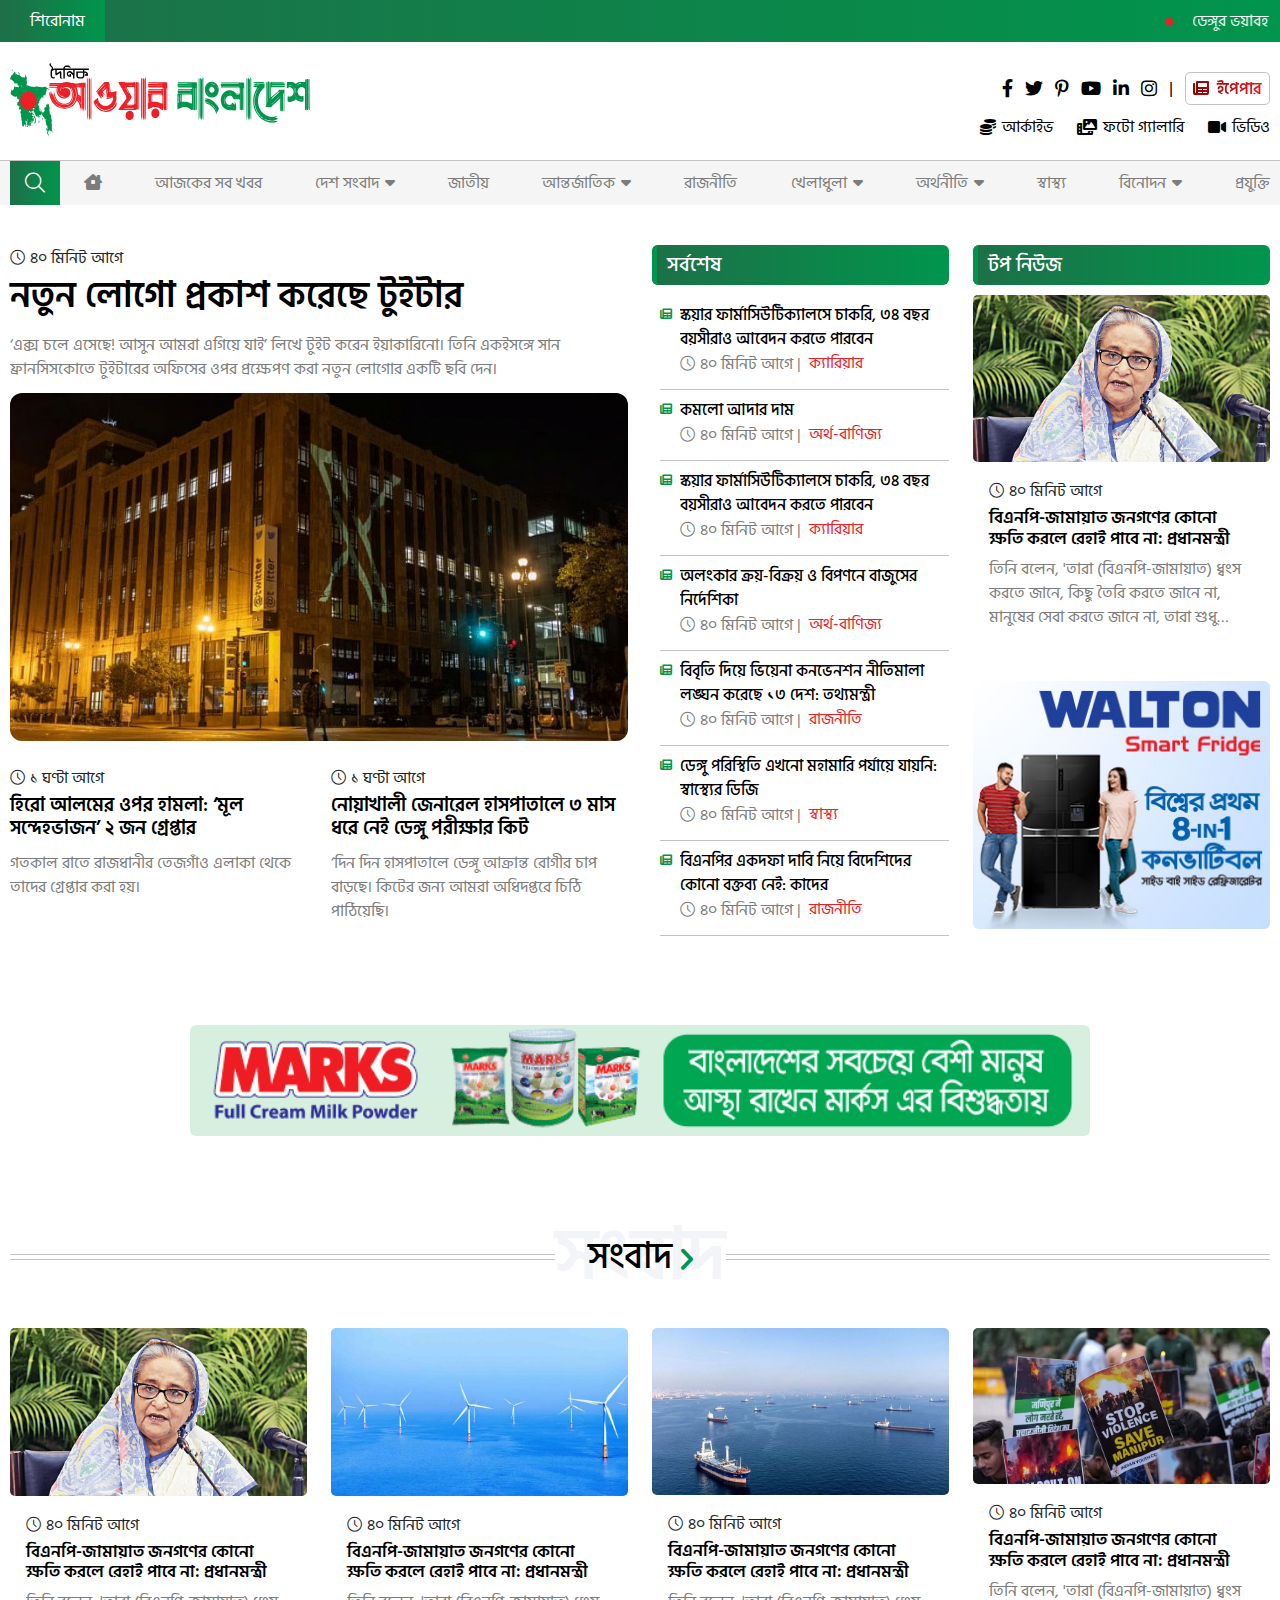
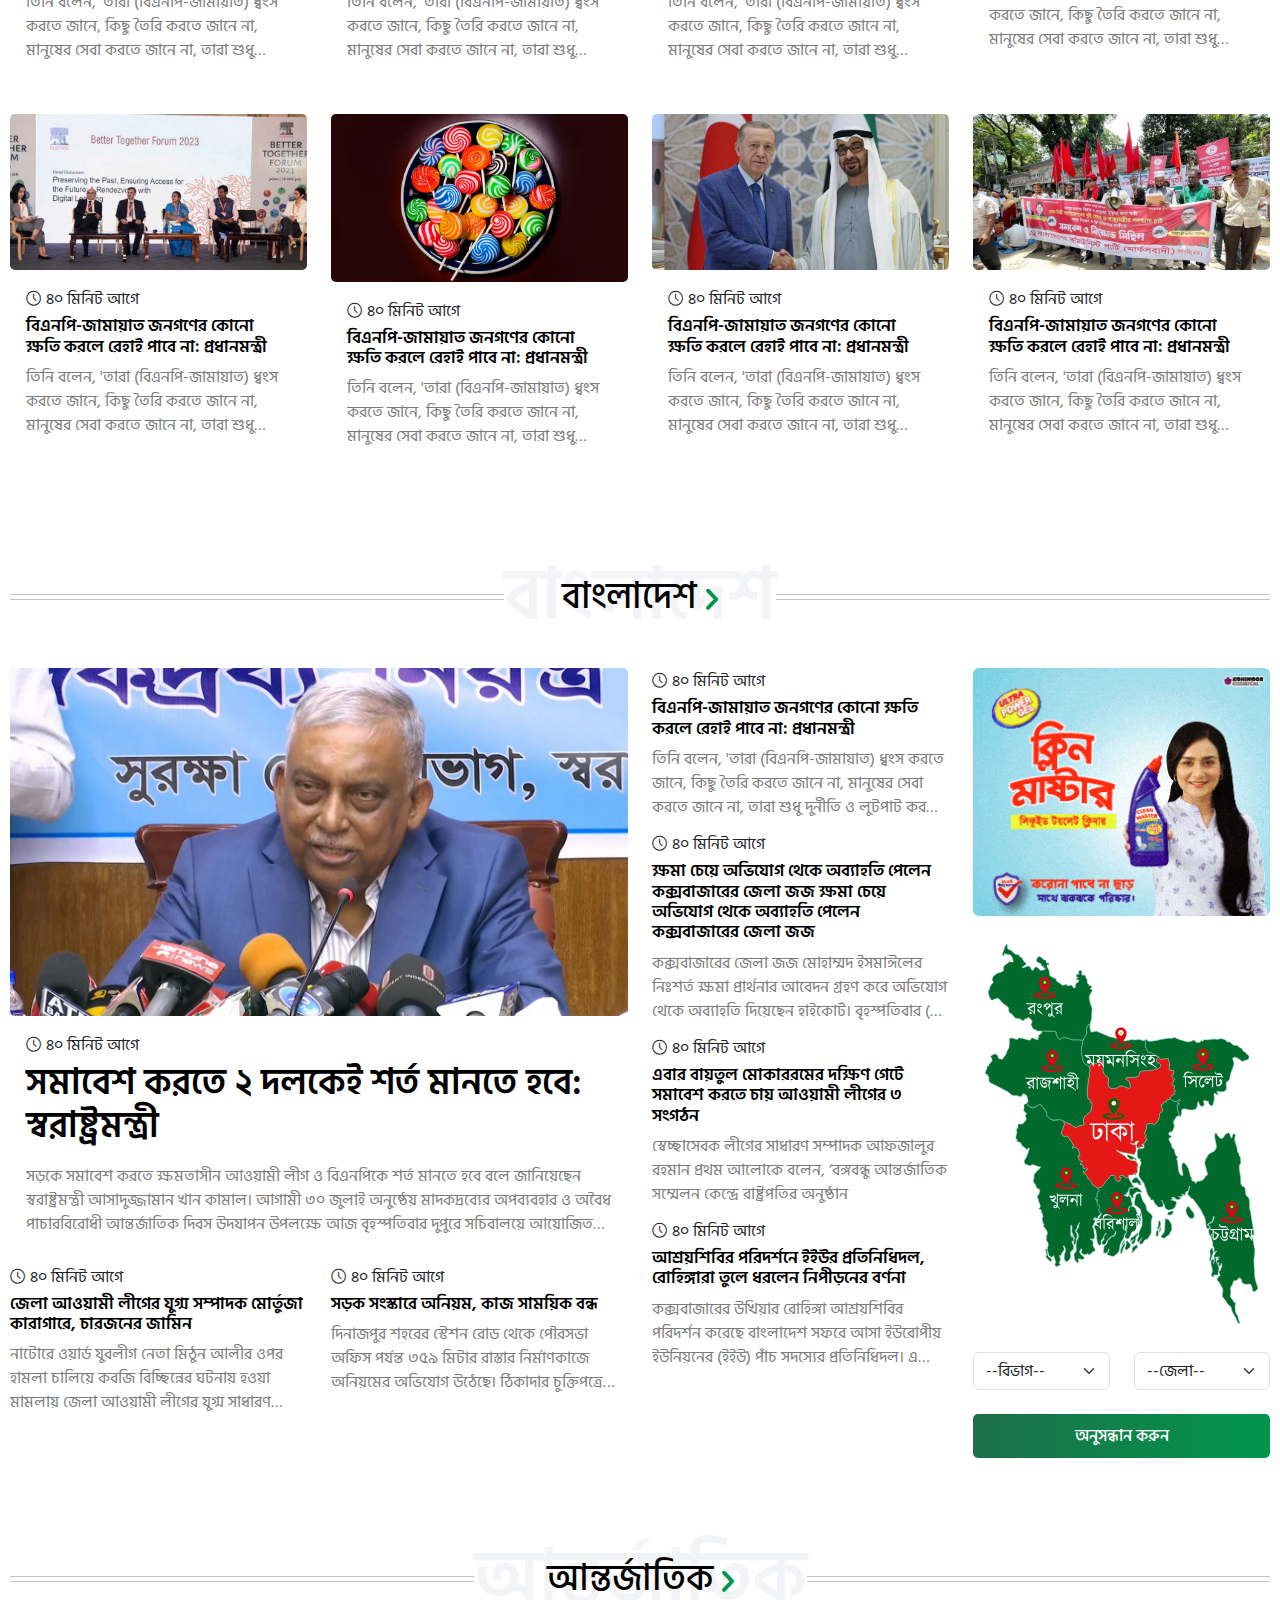
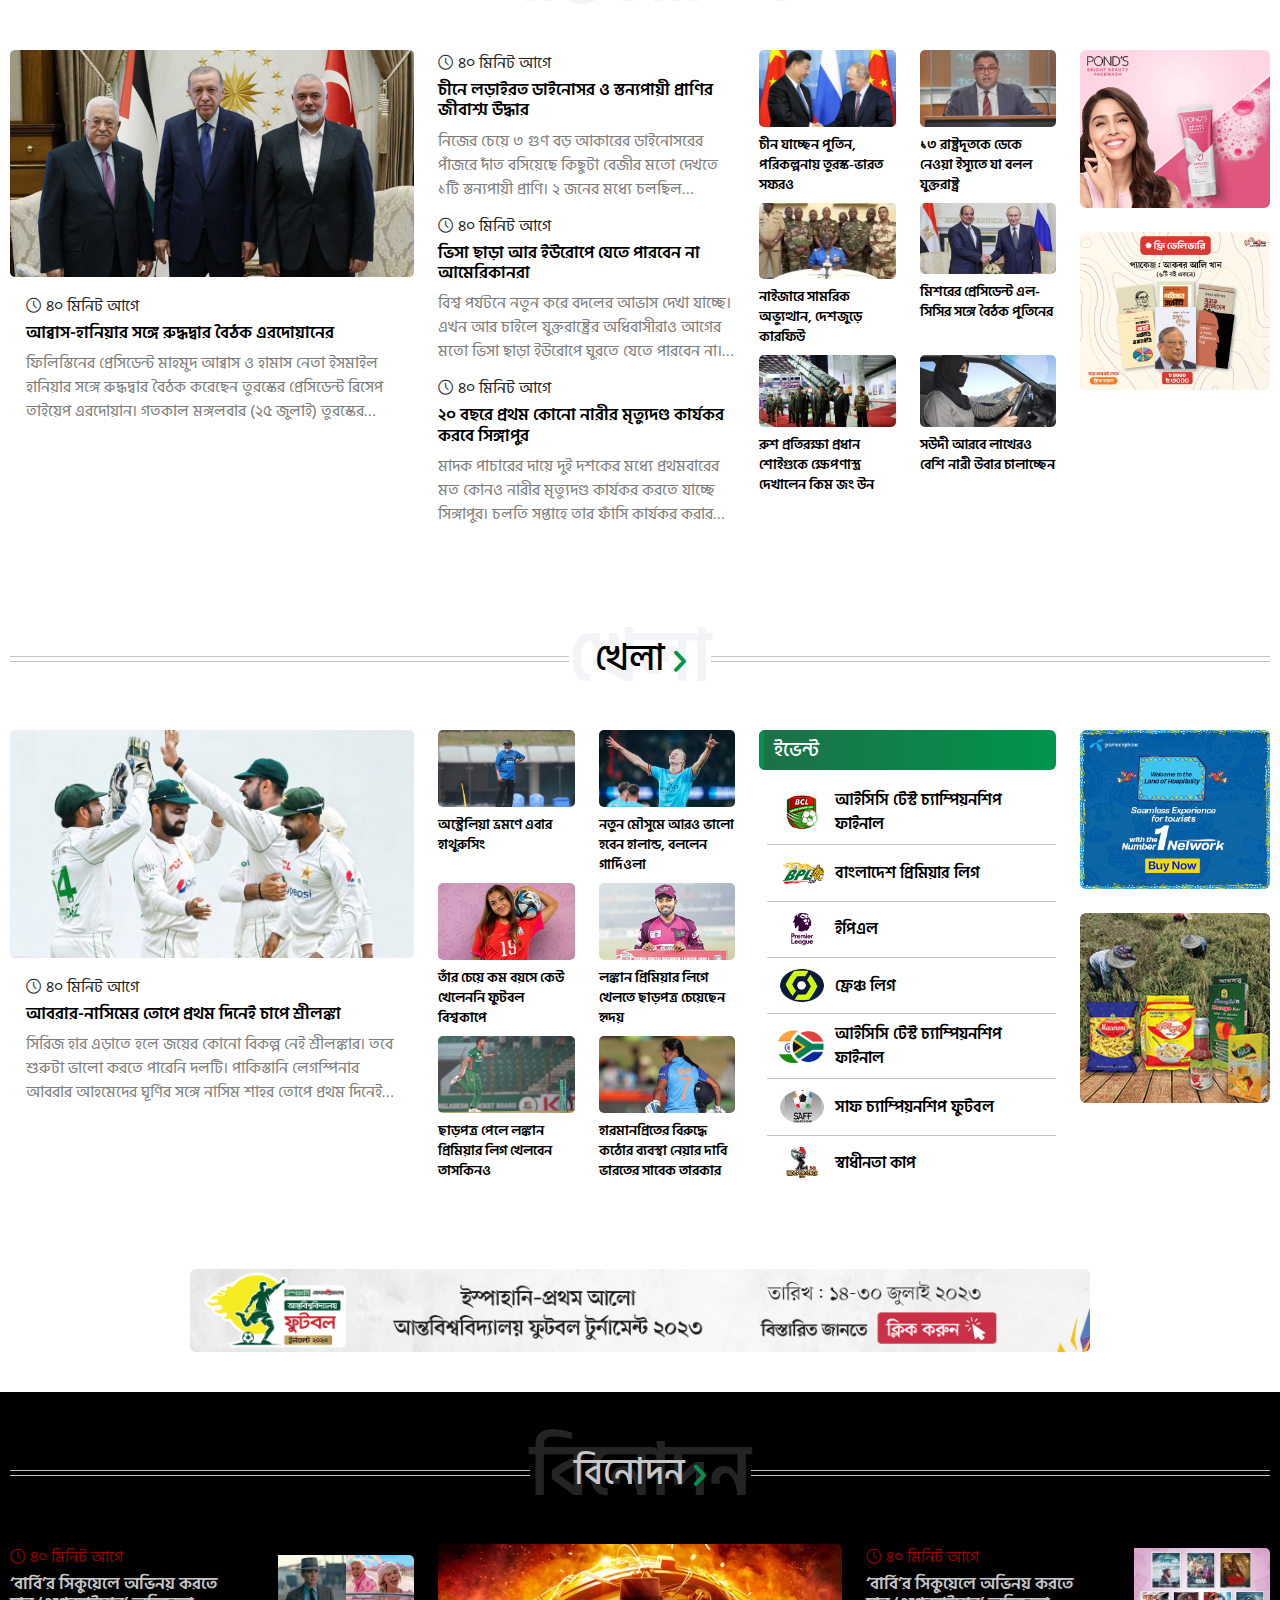
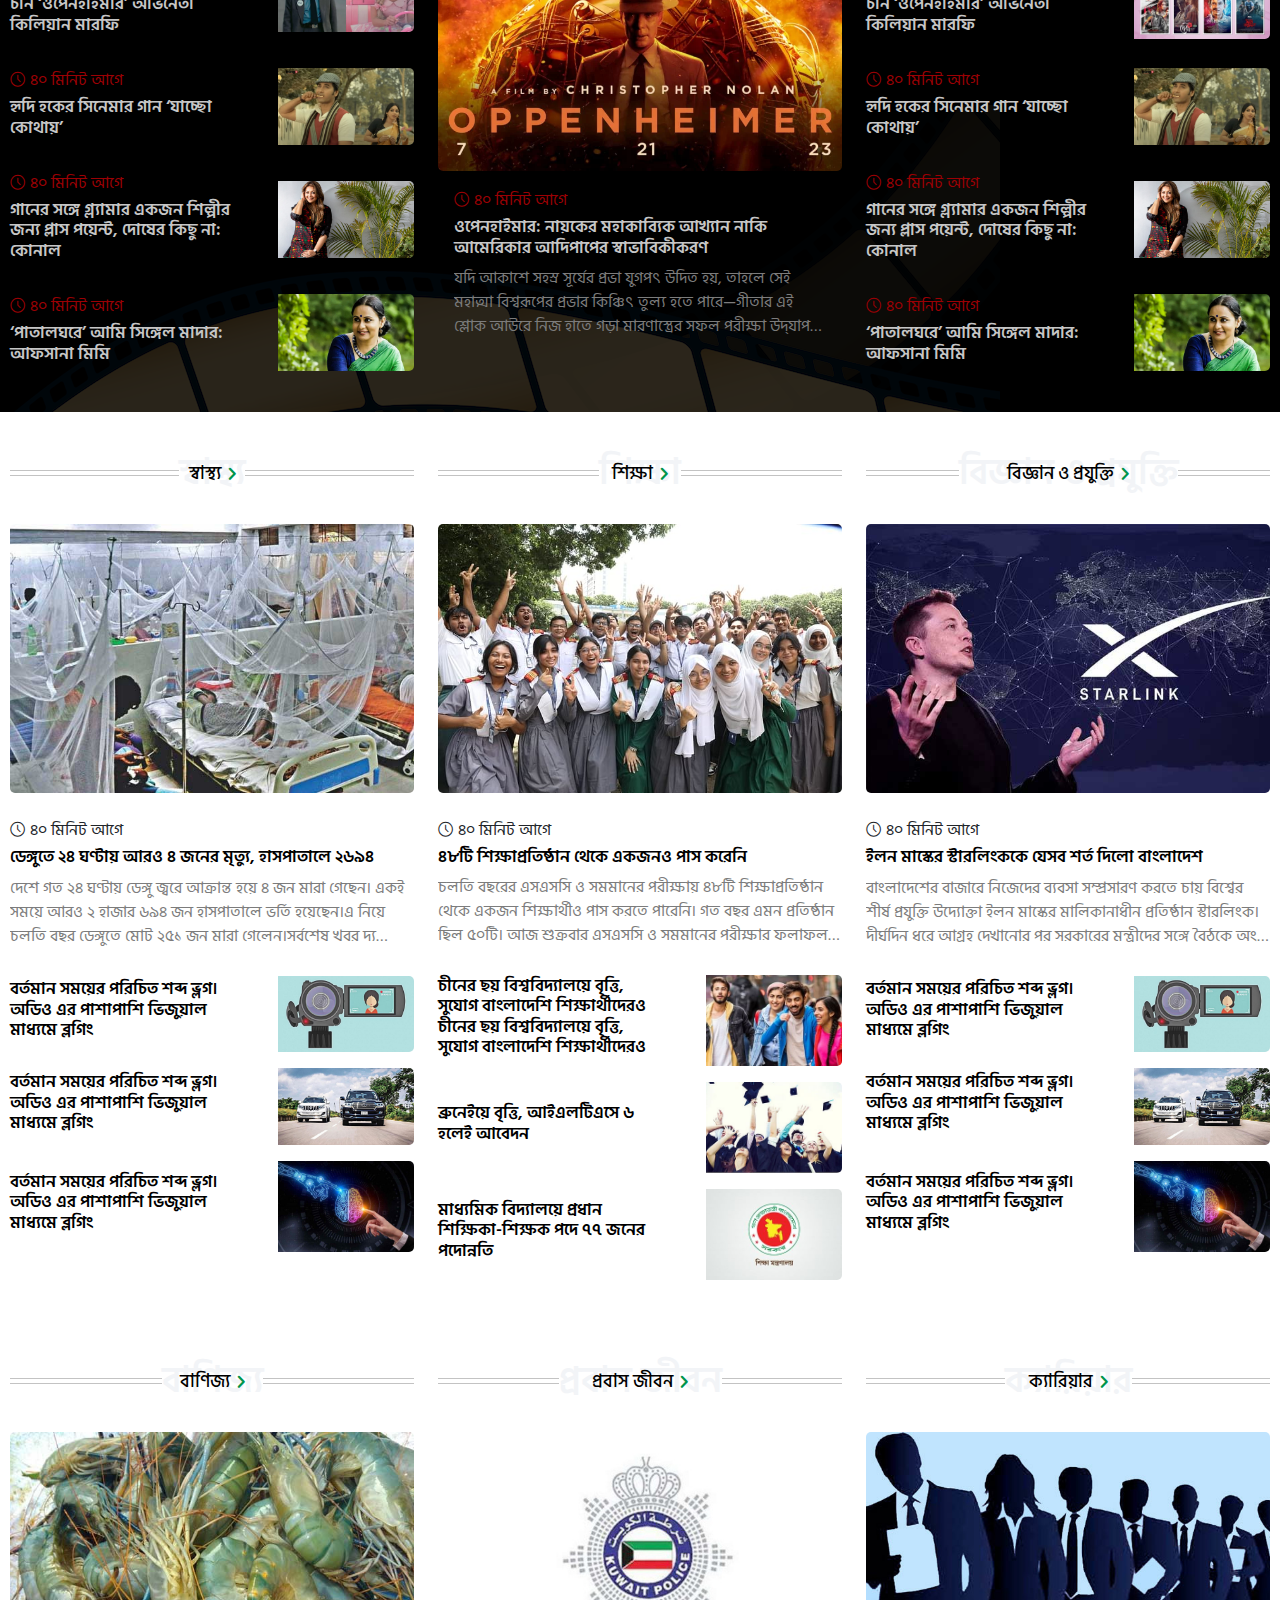
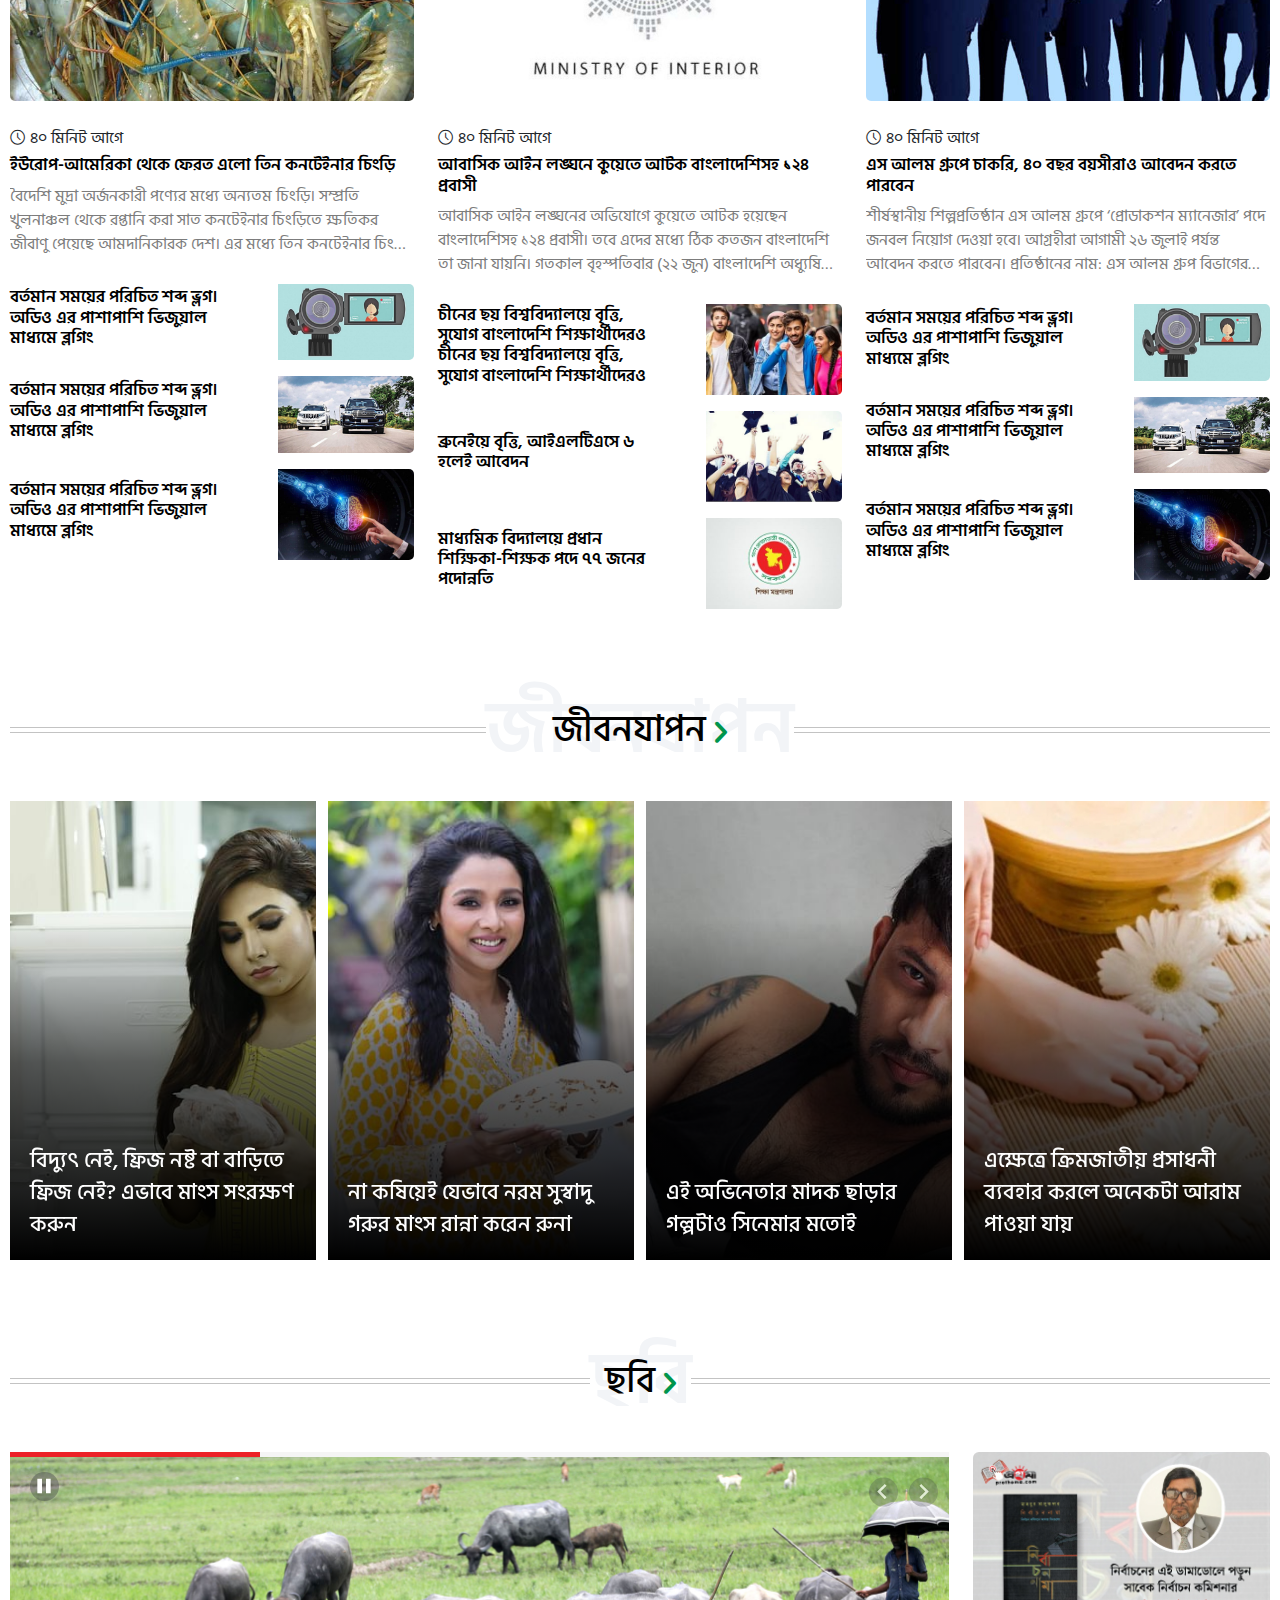
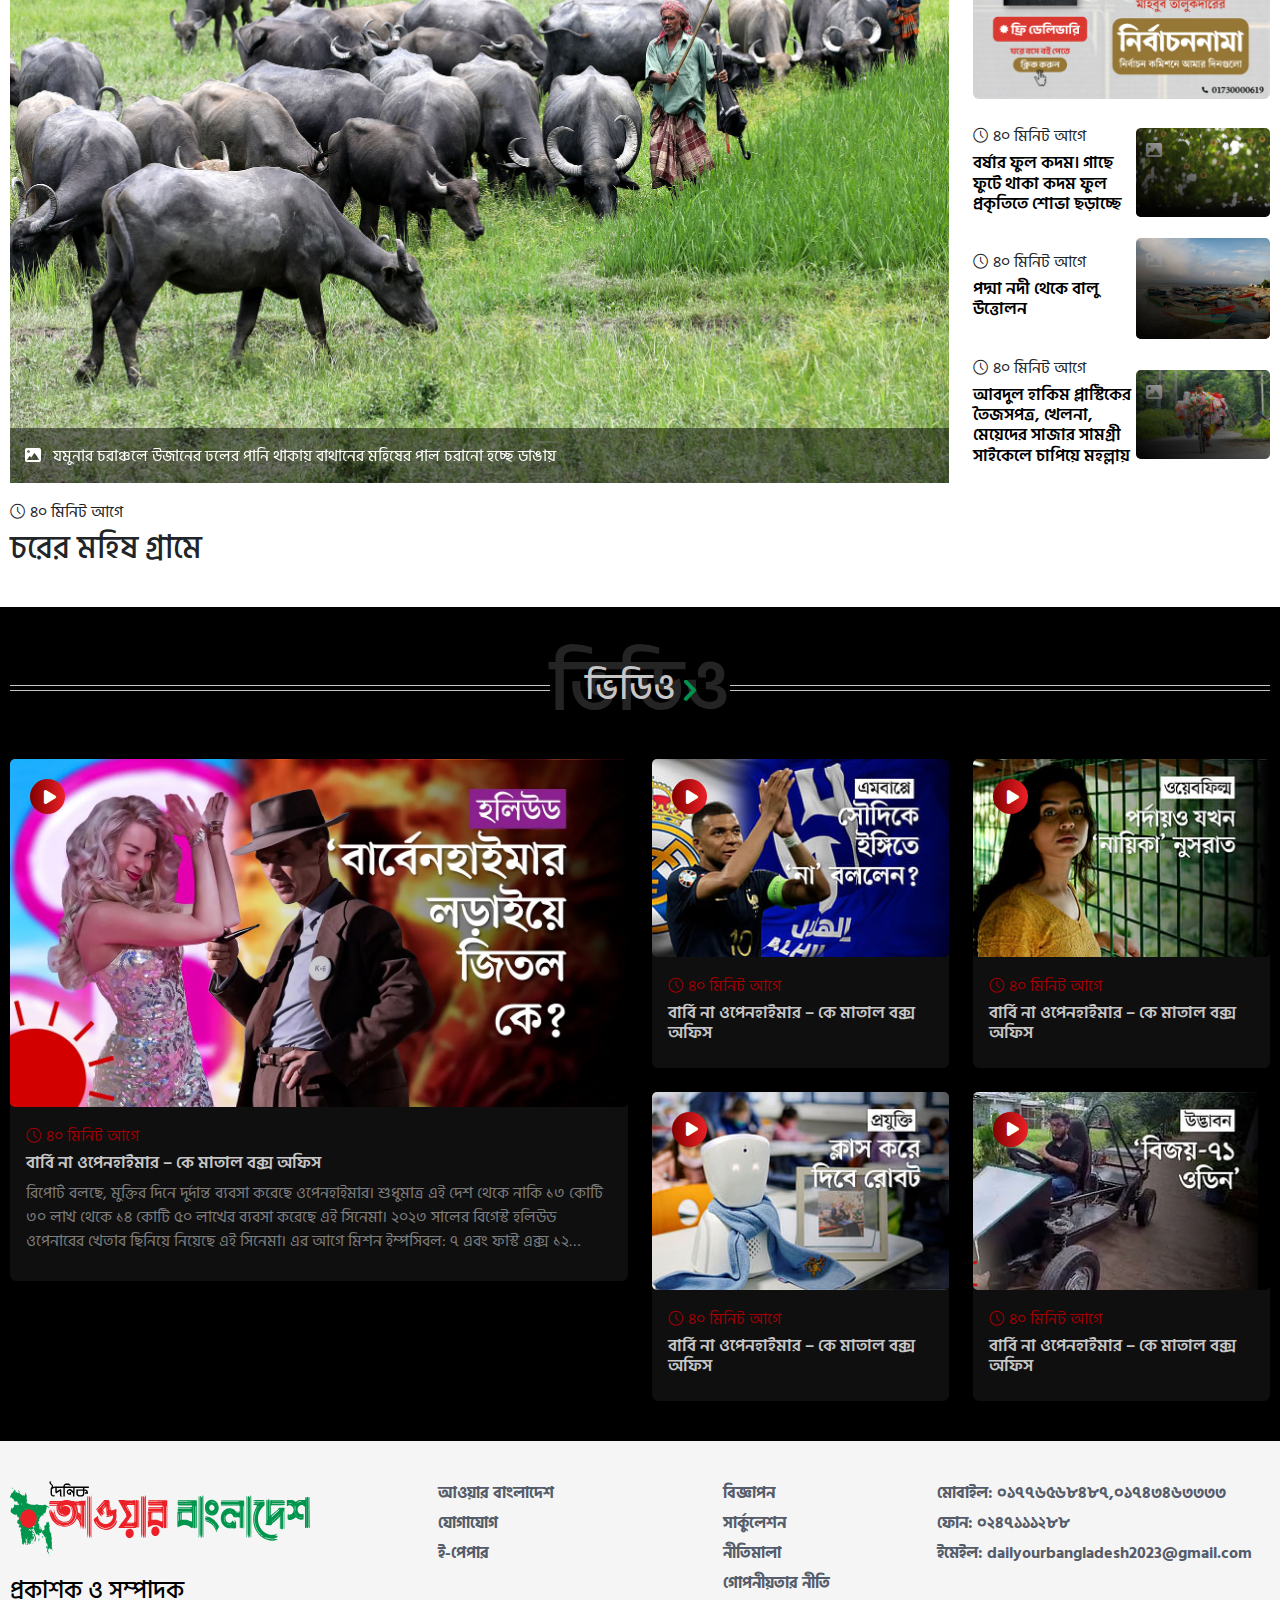
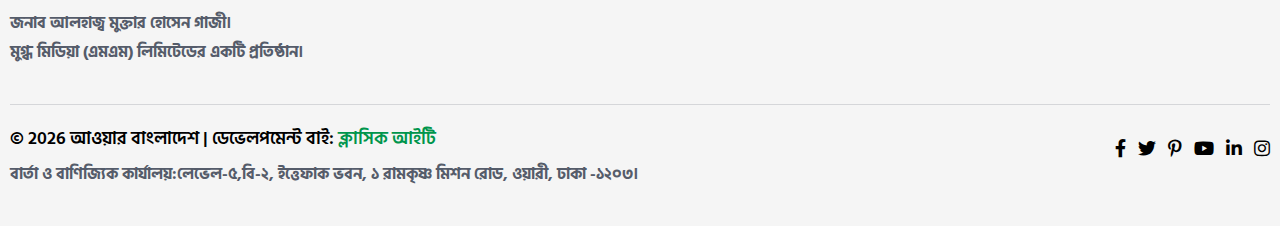
<file: index.html>
<!DOCTYPE html>
<html lang="en">

    <head>
        <meta charset="UTF-8">
        <meta http-equiv="X-UA-Compatible" content="IE=edge">
        <meta name="viewport" content="width=device-width, initial-scale=1.0">
        <title>আওয়ার বাংলাদেশ || সংবাদপত্র</title>
        <!-- link shortcut -->
        <link rel="shortcut icon" href="assets/image/favicon.png" type="image/x-icon">
        <!-- bootstarp link -->
        <link rel="stylesheet" href="assets/css/bootstrap.min.css">
        <!-- font awesome -->
        <link rel="stylesheet" href="assets/css/all.min.css">
        <link rel="stylesheet" href="assets/css/fontawesome.min.css">
        <!-- slick slider -->
        <link rel="stylesheet" href="assets/css/slick.css">
        <!-- splide js -->
        <link rel="stylesheet" href="https://cdn.jsdelivr.net/npm/@splidejs/splide@4.1.4/dist/css/splide.min.css">

        <!-- css file link -->
        <link rel="stylesheet" href="assets/css/global.css">
        <link rel="stylesheet" href="assets/css/main.css">
        <link rel="stylesheet" href="assets/css/responsive.css">
    </head>

    <body>
        
        <!-- header section -->
        <header class="header__section">
            <!-- notice -->
            <div class="notice">
                <div class="container">
                    <div class="notice_text">
                        <!-- notice text title -->
                        <p class="notice_text_title">শিরোনাম</p>
                        <!-- notice text block -->
                        <marquee class="d-block" onmouseover="this.stop();" onmouseout="this.start();">
                            <p class="d-inline-block"> <span></span> ডেঙ্গুর ভয়াবহ দিক শক সিনড্রোম ও হেমোরেজিক</p>
                            <p class="d-inline-block"> <span></span>  শিক্ষাপ্রতিষ্ঠানে গ্রীষ্মকালীন ছুটি বাতিল ডেঙ্গুর ভয়াবহ দিক শক সিনড্রোম ও হেমোরেজিক  শিক্ষাপ্রতিষ্ঠানে গ্রীষ্মকালীন ছুটি বাতিল</p>
                            <p class="d-inline-block"> <span></span> বিদেশিরা সম্পর্কোন্নয়নের কথা বলে গায়ে পড়ে প্রশ্ন করেন: পররাষ্ট্রমন্ত্রী</p>
                            <p class="d-inline-block"> <span></span> আমরা ক্ষমতায়, আমাদের শান্ত থাকতে হবে: ওবায়দুল কাদের</p>
                            <p class="d-inline-block"> <span></span> শিগগির নির্বাচনের ঘোষণা দেবে ইসি, প্রস্তুতি নেন: নেতাকর্মীদের স্বরাষ্ট্রমন্ত্রী</p>
                        </marquee>
                    </div>
                </div>
            </div>
            <!-- top header -->
            <div class="top_header">
                <div class="container">
                    <!-- header wrapper -->
                    <div class="d-flex align-items-center justify-content-between flex-wrap">
                        <!-- header logo -->
                        <div class="header_logo">
                            <a href="./index.html">
                                <img src="assets/image/logo.svg" alt="">
                            </a>
                        </div>
                        <!-- header right -->
                        <div class="header_right">
                            <!-- header social -->
                            <div class="header_social">
                                <ul class="d-flex align-items-center justify-content-start justify-content-sm-end flex-wrap">
                                    <li>
                                        <a href="#"><i class="fa-brands fa-facebook-f"></i></a>
                                    </li>
                                    <li>
                                        <a href="#"><i class="fa-brands fa-twitter"></i></a>
                                    </li>
                                    <li>
                                        <a href="#"><i class="fa-brands fa-pinterest-p"></i></a>
                                    </li>
                                    <li>
                                        <a href="#"><i class="fa-brands fa-youtube"></i></a>
                                    </li>
                                    <li>
                                        <a href="#"><i class="fa-brands fa-linkedin-in"></i></a>
                                    </li>
                                    <li>
                                        <a href="#"><i class="fa-brands fa-instagram"></i></a>
                                    </li>
                                    <li>
                                        <a href="#">|</a>
                                    </li>
                                    <li>
                                        <!-- epaper -->
                                        <div class="epaper_link">
                                            <a href="#"><span><i class="fa-solid fa-newspaper"></i></span>ইপেপার</a>
                                        </div>
                                    </li>
                                </ul>
                            </div>
    
                            <!-- header list -->
                            <ul class="d-flex justify-content-end gap-4 flex-wrap header_menu_list">
                                <li>
                                    <a href="./search.html"> <span><i class="fa-solid fa-coins"></i></span> আর্কাইভ</a>
                                </li>
                                <li>
                                    <a href="#photo"> <span><i class="fa-solid fa-photo-film"></i></span> ফটো গ্যালারি</a>
                                </li>

                                <li>
                                    <a href="#video"> <span><i class="fa-solid fa-video"></i></span> ভিডিও</a>
                                </li> 
                            </ul>
                            
                        </div>
                    </div>
                </div>
            </div>
            <!-- header nav -->
            <div class="header_nav">
                <div class="container">
                    <nav class="nav_area position-relative">
                        <!-- search btn -->
                        <button class="btn_main nav__search" id="search_btn">
                            <span><i class="fa-solid fa-magnifying-glass"></i></span>
                        </button>
                        <!-- search form -->
                        <form action="" class="search_form" id="search_form">
                            <input type="search" class="input_control" placeholder="Enter search key">
                        </form>
                        <!-- nav -->
                        <ul class="nav_lsit d-none d-lg-flex align-items-center justify-content-between">
                            <li>
                                <a href="./category.html"><i class="fa-solid fa-house fw-normal"></i></a>
                            </li>
                            <li>
                                <a href="./category.html">আজকের সব খবর</a>
                            </li>
                            <li>
                                <a href="./details.html">দেশ সংবাদ  <span><i class="fw-normal fa-solid fa-caret-down"></i></span></a>
                                <!-- sub nav -->
                                <div class="sub_nav">
                                    <ul>
                                        <li>
                                            <a href="./category.html">ঢাকা</a>
                                        </li> 
                                        <li>
                                            <a href="./category.html">চট্টগ্রাম</a>
                                        </li> 
                                        <li>
                                            <a href="./category.html">বরিশাল</a>
                                        </li>
                                        <li>
                                            <a href="./category.html">ময়মনসিংহ</a>
                                        </li>
                                        <li>
                                            <a href="./category.html">সিলেট</a>
                                        </li>
                                        <li>
                                            <a href="./category.html">রংপুর</a>
                                        </li>
                                        <li>
                                            <a href="./category.html">রাজশাহী</a>
                                        </li>
                                        <li>
                                            <a href="./category.html">খুলনা</a>
                                        </li>
                                    </ul>
                                </div>
                            </li>
                            <li>
                                <a href="./category.html">জাতীয়</a>
                            </li> 
                            <li>
                                <a href="./category.html">আন্তর্জাতিক <span><i class="fw-normal fa-solid fa-caret-down"></i></span></a>
                                <!-- sub nav -->
                                <div class="sub_nav">
                                    <ul>
                                        <li>
                                            <a href="./category.html">ভারত</a>
                                        </li> 
                                        <li>
                                            <a href="./category.html">পাকিস্তান</a>
                                        </li> 
                                        <li>
                                            <a href="./category.html">চীন</a>
                                        </li> 
                                        <li>
                                            <a href="./category.html">যুক্তরাষ্ট্র</a>
                                        </li> 
                                        <li>
                                            <a href="./category.html">আরব</a>
                                        </li> 
                                        <li>
                                            <a href="./category.html">এশিয়া</a>
                                        </li> 
                                        <li>
                                            <a href="./category.html">ইউরোপ</a>
                                        </li> 
                                        <li>
                                            <a href="./category.html">আফ্রিকা</a>
                                        </li> 
                                        <li>
                                            <a href="./category.html">ঢাকা</a>
                                        </li> 
                                    </ul>
                                </div>
                            </li>
                            <li>
                                <a href="./category.html">রাজনীতি</a>
                            </li>
                            <li>
                                <a href="./category.html">খেলাধুলা <span><i class="fw-normal fa-solid fa-caret-down"></i></span></a>
                                <!-- sub nav -->
                                <div class="sub_nav">
                                    <ul>
                                        <li>
                                            <a href="./category.html">ফুটবল</a>
                                        </li> 
                                        <li>
                                            <a href="./category.html">ক্রিকেট</a>
                                        </li> 
                                        <li>
                                            <a href="./category.html">টেনিস</a>
                                        </li> 
                                        <li>
                                            <a href="./category.html">অন্য খেলা</a>
                                        </li> 
                                        <li>
                                            <a href="./category.html">ফ্রি হিট</a>
                                        </li> 
                                    </ul>
                                </div>
                            </li>
                            <li>
                                <a href="./category.html">অর্থনীতি <span><i class="fw-normal fa-solid fa-caret-down"></i></span></a>
                                <!-- sub nav -->
                                <div class="sub_nav">
                                    <ul>
                                        <li>
                                            <a href="./category.html">করপোরেট</a>
                                        </li> 
                                        <li>
                                            <a href="./category.html">নতুন উদ্যোগ</a>
                                        </li> 
                                        <li>
                                            <a href="./category.html">শেয়ারবাজার</a>
                                        </li> 
                                        <li>
                                            <a href="./category.html">আর্থিক প্রতিষ্ঠান</a>
                                        </li> 
                                    </ul>
                                </div>
                            </li>
                            <li>
                                <a href="./category.html">স্বাস্থ্য</a>
                            </li>
                            <li>
                                <a href="./category.html">বিনোদন <span><i class="fw-normal fa-solid fa-caret-down"></i></span></a>
                                <!-- sub nav -->
                                <div class="sub_nav">
                                    <ul>
                                        <li>
                                            <a href="./category.html">সিনেমা</a>
                                        </li>  
                                        <li>
                                            <a href="./category.html">বলিউড</a>
                                        </li>  
                                        <li>
                                            <a href="./category.html">দক্ষিণের সিনেমা</a>
                                        </li>  
                                        <li>
                                            <a href="./category.html">গান</a>
                                        </li>  
                                        <li>
                                            <a href="./category.html">হলিউড</a>
                                        </li>  
                                        <li>
                                            <a href="./category.html">টেলিভিশন</a>
                                        </li>  
                                        <li>
                                            <a href="./category.html">সিরিয়াল</a>
                                        </li>  
                                        <li>
                                            <a href="./category.html">লোক-সংস্কৃতি</a>
                                        </li>  
                                    </ul>
                                </div>
                            </li>
                            <li>
                                <a href="./category.html">প্রযুক্তি</a>
                            </li>
                        </ul>
                        <!-- toggler icon -->
                        <div class="toggler_icon d-lg-none" data-bs-toggle="offcanvas" data-bs-target="#tbdMobile">
                            <span><i class="fa-solid fa-bars"></i></span>
                        </div>
                    </nav>
                </div>
            </div>
            <!-- mobile nav -->
            <div class="offcanvas offcanvas-start" id="tbdMobile">
                <!-- offcanvas header -->
                <div class="offcanvas-header">
                    <div class="nav_logo">
                        <a href="./index.html">
                            <img src="assets/image/logo.svg" alt="">
                        </a>
                    </div>
                    <button type="button btn" data-bs-dismiss="offcanvas"><i class="fa-solid fa-xmark"></i></button>
                </div>
                <!-- offcanvas body -->
                <div class="offcanvas-body">
                    <div class="mobile_nav">
                        <ul>
                            <!-- item -->
                            <li>
                                <a href="./index.html">
                                    <p class="d-flex gap-2">
                                        <span>হোম</span>
                                    </p>
                                </a>
                            </li>
                            <!-- item -->
                            <li>
                                <a href="./index.html">
                                    <p class="d-flex gap-2">
                                        <span>আজকের সব খবর</span>
                                    </p>
                                </a>
                            </li>
                            <!-- item -->
                            <li>
                                <a class="dropdown_button">
                                    <p class="d-flex gap-2">
                                        <span>দেশ সংবাদ</span>
                                    </p>
                                    <span><i class="fa-solid fa-chevron-down"></i></span>
                                </a>
                                <!-- mobile sub nav -->
                                <div class="mobile_suv_nav dropdown_sub">
                                    <ul>
                                        <!-- Sub Nav list -->
                                        <li>
                                            <a href="./index.html">
                                                <p class="d-flex gap-2">
                                                    <span class="subnav_text">ঢাকা</span>
                                                </p>
                                            </a>
                                        </li>
                                        <!-- Sub Nav list -->
                                        <li>
                                            <a href="./index.html">
                                                <p class="d-flex gap-2">
                                                    <span class="subnav_text">চট্টগ্রাম</span>
                                                </p>
                                            </a>
                                        </li>
                                        <!-- Sub Nav list -->
                                        <li>
                                            <a href="./index.html">
                                                <p class="d-flex gap-2">
                                                    <span class="subnav_text">বরিশাল</span>
                                                </p>
                                            </a>
                                        </li>
                                        <!-- Sub Nav list -->
                                        <li>
                                            <a href="./index.html">
                                                <p class="d-flex gap-2">
                                                    <span class="subnav_text">ময়মনসিংহ</span>
                                                </p>
                                            </a>
                                        </li>
                                        <!-- Sub Nav list -->
                                        <li>
                                            <a href="./index.html">
                                                <p class="d-flex gap-2">
                                                    <span class="subnav_text">সিলেট</span>
                                                </p>
                                            </a>
                                        </li>
                                        <!-- Sub Nav list -->
                                        <li>
                                            <a href="./index.html">
                                                <p class="d-flex gap-2">
                                                    <span class="subnav_text">রংপুর</span>
                                                </p>
                                            </a>
                                        </li>
                                        <!-- Sub Nav list -->
                                        <li>
                                            <a href="./index.html">
                                                <p class="d-flex gap-2">
                                                    <span class="subnav_text">রাজশাহী</span>
                                                </p>
                                            </a>
                                        </li>
                                        <!-- Sub Nav list -->
                                        <li>
                                            <a href="./index.html">
                                                <p class="d-flex gap-2">
                                                    <span class="subnav_text">খুলনা</span>
                                                </p>
                                            </a>
                                        </li>
                                    </ul>
                                </div>
                            </li>
                            <!-- item -->
                            <li>
                                <a data-bs-target="#visa__info" data-bs-toggle="modal">
                                    <p class="d-flex gap-2">
                                        <span>জাতীয়</span>
                                    </p>
                                </a>
                            </li>
                            <!-- item -->
                            <li>
                                <a class="dropdown_button">
                                    <p class="d-flex gap-2">
                                        <span>আন্তর্জাতিক</span>
                                    </p>
                                    <span><i class="fa-solid fa-chevron-down"></i></span>
                                </a>
                                <!-- mobile sub nav -->
                                <div class="mobile_suv_nav dropdown_sub">
                                    <ul>
                                        <!-- Sub Nav list -->
                                        <li>
                                            <a href="./index.html">
                                                <p class="d-flex gap-2">
                                                    <span class="subnav_text">ভারত</span>
                                                </p>
                                            </a>
                                        </li>
                                        <!-- Sub Nav list -->
                                        <li>
                                            <a href="./index.html">
                                                <p class="d-flex gap-2">
                                                    <span class="subnav_text">পাকিস্তান</span>
                                                </p>
                                            </a>
                                        </li>
                                        <!-- Sub Nav list -->
                                        <li>
                                            <a href="./index.html">
                                                <p class="d-flex gap-2">
                                                    <span class="subnav_text">চীন</span>
                                                </p>
                                            </a>
                                        </li>
                                        <!-- Sub Nav list -->
                                        <li>
                                            <a href="./index.html">
                                                <p class="d-flex gap-2">
                                                    <span class="subnav_text">যুক্তরাষ্ট্র</span>
                                                </p>
                                            </a>
                                        </li>
                                        <!-- Sub Nav list -->
                                        <li>
                                            <a href="./index.html">
                                                <p class="d-flex gap-2">
                                                    <span class="subnav_text">এশিয়া</span>
                                                </p>
                                            </a>
                                        </li>
                                        <!-- Sub Nav list -->
                                        <li>
                                            <a href="./index.html">
                                                <p class="d-flex gap-2">
                                                    <span class="subnav_text">ইউরোপ</span>
                                                </p>
                                            </a>
                                        </li>
                                        <!-- Sub Nav list -->
                                        <li>
                                            <a href="./index.html">
                                                <p class="d-flex gap-2">
                                                    <span class="subnav_text">আফ্রিকা</span>
                                                </p>
                                            </a>
                                        </li>
                                    </ul>
                                </div>
                            </li>
                            <!-- item -->
                            <li>
                                <a href="./tourlist.html">
                                    <p class="d-flex gap-2">
                                        <span>রাজনীতি</span>
                                    </p>
                                </a>
                            </li>
                            <!-- item -->
                            <li>
                                <a class="dropdown_button">
                                    <p class="d-flex gap-2">
                                        <span>খেলাধুলা</span>
                                    </p>
                                    <span><i class="fa-solid fa-chevron-down"></i></span>
                                </a>
                                <!-- mobile sub nav -->
                                <div class="mobile_suv_nav dropdown_sub">
                                    <ul>
                                        <!-- Sub Nav list -->
                                        <li>
                                            <a href="./index.html">
                                                <p class="d-flex gap-2">
                                                    <span class="subnav_text">ফুটবল</span>
                                                </p>
                                            </a>
                                        </li>
                                        <!-- Sub Nav list -->
                                        <li>
                                            <a href="./index.html">
                                                <p class="d-flex gap-2">
                                                    <span class="subnav_text">ক্রিকেট</span>
                                                </p>
                                            </a>
                                        </li>
                                        <!-- Sub Nav list -->
                                        <li>
                                            <a href="./index.html">
                                                <p class="d-flex gap-2">
                                                    <span class="subnav_text">টেনিস</span>
                                                </p>
                                            </a>
                                        </li>
                                        <!-- Sub Nav list -->
                                        <li>
                                            <a href="./index.html">
                                                <p class="d-flex gap-2">
                                                    <span class="subnav_text">অন্য খেলা</span>
                                                </p>
                                            </a>
                                        </li>
                                        <!-- Sub Nav list -->
                                        <li>
                                            <a href="./index.html">
                                                <p class="d-flex gap-2">
                                                    <span class="subnav_text">ফ্রি হিট</span>
                                                </p>
                                            </a>
                                        </li>
                                    </ul>
                                </div>
                            </li>
                            <!-- item -->
                            <li>
                                <a class="dropdown_button">
                                    <p class="d-flex gap-2">
                                        <span>অর্থনীতি</span>
                                    </p>
                                    <span><i class="fa-solid fa-chevron-down"></i></span>
                                </a>
                                <!-- mobile sub nav -->
                                <div class="mobile_suv_nav dropdown_sub">
                                    <ul>
                                        <!-- Sub Nav list -->
                                        <li>
                                            <a href="./index.html">
                                                <p class="d-flex gap-2">
                                                    <span class="subnav_text">করপোরেট</span>
                                                </p>
                                            </a>
                                        </li>
                                        <!-- Sub Nav list -->
                                        <li>
                                            <a href="./index.html">
                                                <p class="d-flex gap-2">
                                                    <span class="subnav_text">নতুন উদ্যোগ</span>
                                                </p>
                                            </a>
                                        </li>
                                        <!-- Sub Nav list -->
                                        <li>
                                            <a href="./index.html">
                                                <p class="d-flex gap-2">
                                                    <span class="subnav_text">শেয়ারবাজার</span>
                                                </p>
                                            </a>
                                        </li>
                                        <!-- Sub Nav list -->
                                        <li>
                                            <a href="./index.html">
                                                <p class="d-flex gap-2">
                                                    <span class="subnav_text">আর্থিক প্রতিষ্ঠান</span>
                                                </p>
                                            </a>
                                        </li>
                                    </ul>
                                </div>
                            </li>
                            <!-- item -->
                            <li>
                                <a href="./tourlist.html">
                                    <p class="d-flex gap-2">
                                        <span>স্বাস্থ্য</span>
                                    </p>
                                </a>
                            </li>
                            <!-- item -->
                            <li>                          
                                <a class="dropdown_button">
                                    <p class="d-flex gap-2">
                                        <span>বিনোদন</span>
                                    </p>
                                    <span><i class="fa-solid fa-chevron-down"></i></span>
                                </a>
                                <!-- mobile sub nav -->
                                <div class="mobile_suv_nav dropdown_sub">
                                    <ul>
                                        <!-- Sub Nav list -->
                                        <li>
                                            <a href="./index.html">
                                                <p class="d-flex gap-2">
                                                    <span class="subnav_text">সিনেমা</span>
                                                </p>
                                            </a>
                                        </li>
                                        <!-- Sub Nav list -->
                                        <li>
                                            <a href="./index.html">
                                                <p class="d-flex gap-2">
                                                    <span class="subnav_text">বলিউড</span>
                                                </p>
                                            </a>
                                        </li>
                                        <!-- Sub Nav list -->
                                        <li>
                                            <a href="./index.html">
                                                <p class="d-flex gap-2">
                                                    <span class="subnav_text">গান</span>
                                                </p>
                                            </a>
                                        </li>
                                        <!-- Sub Nav list -->
                                        <li>
                                            <a href="./index.html">
                                                <p class="d-flex gap-2">
                                                    <span class="subnav_text">হলিউড</span>
                                                </p>
                                            </a>
                                        </li>
                                        <!-- Sub Nav list -->
                                        <li>
                                            <a href="./index.html">
                                                <p class="d-flex gap-2">
                                                    <span class="subnav_text">টেলিভিশন</span>
                                                </p>
                                            </a>
                                        </li>
                                        <!-- Sub Nav list -->
                                        <li>
                                            <a href="./index.html">
                                                <p class="d-flex gap-2">
                                                    <span class="subnav_text">সিরিয়াল</span>
                                                </p>
                                            </a>
                                        </li>
                                        <!-- Sub Nav list -->
                                        <li>
                                            <a href="./index.html">
                                                <p class="d-flex gap-2">
                                                    <span class="subnav_text">লোক-সংস্কৃতি</span>
                                                </p>
                                            </a>
                                        </li>
                                    </ul>
                                </div>
                            </li>
                            <!-- item -->
                            <li>
                                <a href="./tourlist.html">
                                    <p class="d-flex gap-2">
                                        <span>প্রযুক্তি</span>
                                    </p>
                                </a>
                            </li>
                        </ul>
                    </div>
                </div>
            </div>
        </header>
        <!-- header section end -->

        <!-- main -->
        <main class="main">
            <!-- main panel -->
            <section class="main_panel section_padding">
                <div class="container">
                    <div class="row align-items-stretch">
                        <!-- panel block -->
                        <div class="col-md-12 col-lg-6">
                            <!-- main post -->
                            <div class="post mb-4">
                                <!-- content -->
                                <div class="post_content">
                                    <!-- time -->
                                    <p class="post_interval"> <span><i class="fa-solid fa-clock"></i></span> ৪০ মিনিট আগে</p>
                                    <!-- heading -->
                                    <h2 class="post_heading">
                                        <a href="./details.html">নতুন লোগো প্রকাশ করেছে টুইটার</a>
                                    </h2>
                                    <!-- intro -->
                                    <p class="post_intro">‘এক্স চলে এসেছে! আসুন আমরা এগিয়ে যাই’ লিখে টুইট করেন ইয়াকারিনো। তিনি একইসঙ্গে সান ফ্রানসিসকোতে টুইটারের অফিসের ওপর প্রক্ষেপণ করা নতুন লোগোর একটি ছবি দেন।</p>
                                </div>
                                <!-- post thumb -->
                                <div class="post_thumb">
                                    <a href="./details.html" class="post_image">
                                        <img src="assets/image/twitter-logo.jpg" alt="">
                                    </a>
                                </div>
                            </div>
                            <!-- row -->
                            <div class="row">
                                <div class="col-md-6">
                                    <!-- post -->   
                                    <div class="post">
                                        <div class="post_content">
                                            <p class="post_interval"> <span><i class="fa-solid fa-clock"></i></span> ১ ঘণ্টা আগে</p>
                                            <h3 class="post_title"><a href="./details.html">হিরো আলমের ওপর হামলা: ‘মূল সন্দেহভাজন’ ২ জন গ্রেপ্তার</a></h3>
                                            <!-- intro -->
                                            <p class="post_intro">গতকাল রাতে রাজধানীর তেজগাঁও এলাকা থেকে তাদের গ্রেপ্তার করা হয়।</p>
                                        </div>
                                    </div>
                                </div>
                                <div class="col-md-6">
                                    <!-- post -->
                                    <div class="post">
                                        <div class="post_content">
                                            <p class="post_interval"> <span><i class="fa-solid fa-clock"></i></span> ১ ঘণ্টা আগে</p>
                                            <h3 class="post_title"><a href="./details.html">নোয়াখালী জেনারেল হাসপাতালে ৩ মাস ধরে নেই ডেঙ্গু পরীক্ষার কিট</a></h3>
                                            <!-- intro -->
                                            <p class="post_intro">‘দিন দিন হাসপাতালে ডেঙ্গু আক্রান্ত রোগীর চাপ বাড়ছে। কিটের জন্য আমরা অধিদপ্তরে চিঠি পাঠিয়েছি।</p>
                                        </div>
                                    </div>
                                </div>
                            </div>
                        </div>
                        <!-- panel block -->
                        <div class="col-md-6 col-lg-3">
                            <!-- update news -->
                            <div class="update_news">
                                <!-- header -->
                                <h3 class="block_header">সর্বশেষ</h3>
                                <!-- content -->    
                                <div class="update_content">
                                    <!-- list -->
                                    <ul class="update_list">
                                        <!-- item -->
                                        <li class="update_item">
                                            <a href="./details.html" class="update_item_intro"> স্কয়ার ফার্মাসিউটিক্যালসে চাকরি, ৩৪ বছর বয়সীরাও আবেদন করতে পারবেন </a>
                                            <div class="d-flex gap-2">
                                                <p class="post_interval"> <span><i class="fa-solid fa-clock"></i></span> ৪০ মিনিট আগে |</p>
                                                <span class="update_item_category">ক্যারিয়ার</span>
                                            </div>
                                        </li>
                                        <!-- item -->
                                        <li class="update_item">
                                            <a href="./details.html" class="update_item_intro">কমলো আদার দাম</a>
                                            <div class="d-flex gap-2">
                                                <p class="post_interval"> <span><i class="fa-solid fa-clock"></i></span> ৪০ মিনিট আগে |</p>
                                                <span class="update_item_category">অর্থ-বাণিজ্য</span>
                                            </div>
                                        </li>
                                        <!-- item -->
                                        <li class="update_item">
                                            <a href="./details.html" class="update_item_intro">স্কয়ার ফার্মাসিউটিক্যালসে চাকরি, ৩৪ বছর বয়সীরাও আবেদন করতে পারবেন </a>
                                            <div class="d-flex gap-2">
                                                <p class="post_interval"> <span><i class="fa-solid fa-clock"></i></span> ৪০ মিনিট আগে |</p>
                                                <span class="update_item_category">ক্যারিয়ার</span>
                                            </div>
                                        </li>
                                        <!-- item -->
                                        <li class="update_item">
                                            <a href="./details.html" class="update_item_intro">অলংকার ক্রয়-বিক্রয় ও বিপণনে বাজুসের নির্দেশিকা </a>
                                            <div class="d-flex gap-2">
                                                <p class="post_interval"> <span><i class="fa-solid fa-clock"></i></span> ৪০ মিনিট আগে |</p>
                                                <span class="update_item_category">অর্থ-বাণিজ্য</span>
                                            </div>
                                        </li>
                                        <!-- item -->
                                        <li class="update_item">
                                            <a href="./details.html" class="update_item_intro">বিবৃতি দিয়ে ভিয়েনা কনভেনশন নীতিমালা লঙ্ঘন করেছে ১৩ দেশ: তথ্যমন্ত্রী </a>
                                            <div class="d-flex gap-2">
                                                <p class="post_interval"> <span><i class="fa-solid fa-clock"></i></span> ৪০ মিনিট আগে |</p>
                                                <span class="update_item_category">রাজনীতি</span>
                                            </div>
                                        </li>
                                        <!-- item -->
                                        <li class="update_item">
                                            <a href="./details.html" class="update_item_intro">ডেঙ্গু পরিস্থিতি এখনো মহামারি পর্যায়ে যায়নি: স্বাস্থ্যের ডিজি</a>
                                            <div class="d-flex gap-2">
                                                <p class="post_interval"> <span><i class="fa-solid fa-clock"></i></span> ৪০ মিনিট আগে |</p>
                                                <span class="update_item_category">স্বাস্থ্য</span>
                                            </div>
                                        </li>
                                        <!-- item -->
                                        <li class="update_item">
                                            <a href="./details.html" class="update_item_intro">বিএনপির একদফা দাবি নিয়ে বিদেশিদের কোনো বক্তব্য নেই: কাদের</a>
                                            <div class="d-flex gap-2">
                                                <p class="post_interval"> <span><i class="fa-solid fa-clock"></i></span> ৪০ মিনিট আগে |</p>
                                                <span class="update_item_category">রাজনীতি</span>
                                            </div>
                                        </li>
                                        <!-- item -->
                                        <li class="update_item">
                                            <a href="./details.html" class="update_item_intro">কাজুবাদাম খেলে আদৌ ওজন বাড়ে? </a>
                                            <div class="d-flex gap-2">
                                                <p class="post_interval"> <span><i class="fa-solid fa-clock"></i></span> ৪০ মিনিট আগে |</p>
                                                <span class="update_item_category">লাইফ স্টাইল</span>
                                            </div>
                                        </li>
                                        <!-- item -->
                                        <li class="update_item">
                                            <a href="./details.html" class="update_item_intro">গণঅধিকার পরিষদের কেন্দ্রীয় কার্যালয়ে চুরির অভিযোগ </a>
                                            <div class="d-flex gap-2">
                                                <p class="post_interval"> <span><i class="fa-solid fa-clock"></i></span> ৪০ মিনিট আগে |</p>
                                                <span class="update_item_category">রাজনীতি</span>
                                            </div>
                                        </li>
                                        <!-- item -->
                                        <li class="update_item">
                                            <a href="./details.html" class="update_item_intro">বিএনপি একটি সন্ত্রাসী দল: শেখ হাসিনা</a>
                                            <div class="d-flex gap-2">
                                                <p class="post_interval"> <span><i class="fa-solid fa-clock"></i></span> ৪০ মিনিট আগে |</p>
                                                <span class="update_item_category">জাতীয়</span>
                                            </div>
                                        </li>
                                        <!-- item -->
                                        <li class="update_item">
                                            <a href="./details.html" class="update_item_intro">কিনে রাখা আখরোট দীর্ঘদিন ভালো রাখবেন কীভাবে?  </a>
                                            <div class="d-flex gap-2">
                                                <p class="post_interval"> <span><i class="fa-solid fa-clock"></i></span> ৪০ মিনিট আগে |</p>
                                                <span class="update_item_category">রান্নাঘর</span>
                                            </div>
                                        </li>
                                    </ul>
                                </div>
                            </div>
                        </div>
                        <!-- panel block -->
                        <div class="col-md-6 col-lg-3">
                           <!-- top news -->
                           <div class="top_news">
                               <!-- header -->
                               <h3 class="block_header">টপ নিউজ</h3>
                               <!-- top news block -->
                               <div class="top_news_block">
                                    <!-- item -->
                                    <div class="card border-0">
                                        <div class="card-img overflow-hidden">
                                            <img src="assets/image/news/pm.png" alt="">
                                        </div>
                                        <div class="card-body">
                                            <p class="post_interval"> <span><i class="fa-solid fa-clock"></i></span> ৪০ মিনিট আগে</p>
                                            <h5 class="card-title">
                                                <a href="./details.html" class="card_title">বিএনপি-জামায়াত জনগণের কোনো ক্ষতি করলে রেহাই পাবে না: প্রধানমন্ত্রী</a>
                                            </h5>
                                            <p class="post_intro">তিনি বলেন, 'তারা (বিএনপি-জামায়াত) ধ্বংস করতে জানে, কিছু তৈরি করতে জানে না, মানুষের সেবা করতে জানে না, তারা শুধু দুর্নীতি ও লুটপাট করতে জানে এবং সেই সঙ্গে স্বার্থ পূরণ করতে জানে।'</p>
                                        </div>
                                    </div>
                               </div>
                           </div>
                           <!-- add -->
                           <div class="add mt-4">
                                <a href="./details.html" class="add_image">
                                    <img src="assets/image/news/add.jpeg" alt="">
                                </a>
                           </div>
                        </div>
                    </div>
                </div>
            </section>
            <!-- main panel end -->

            <!-- add section -->
            <section class="add_section section_padding">
                <div class="container">
                    <!-- add -->
                    <div class="add">
                        <a href="./details.html" class="add_image">
                            <img src="assets/image/news/11424409831296943180.gif" alt="add image">
                        </a>
                    </div>
                </div>
            </section>
            <!-- add section end -->

            <!-- all news -->
            <section class="section_padding">
                <div class="container">
                    <!-- section title -->
                    <div class="section_title d-flex align-items-center">
                        <!-- line -->
                        <div class="separate_line w-100 position-relative"></div>
                        <div class="section_heading">
                            <h2>সংবাদ</h2>
                            <a href="./details.html">সংবাদ <span><i class="fa-solid fa-chevron-right"></i></span></a>
                        </div>
                        <div class="separate_line w-100 position-relative"></div>
                    </div>

                    <!-- news -->
                    <div class="row gy-4 align-items-sm-stretch">
                        <div class="col-sm-6 col-lg-4 col-xl-3">
                            <!-- news card -->
                            <div class="card border-0">
                                <div class="card-img overflow-hidden">
                                    <img src="assets/image/news/pm.png" alt="">
                                </div>
                                <div class="card-body">
                                    <p class="post_interval"> <span><i class="fa-solid fa-clock"></i></span> ৪০ মিনিট আগে</p>
                                    <h5 class="card-title">
                                        <a href="./details.html" class="card_title">বিএনপি-জামায়াত জনগণের কোনো ক্ষতি করলে রেহাই পাবে না: প্রধানমন্ত্রী</a>
                                    </h5>
                                    <p class="post_intro">তিনি বলেন, 'তারা (বিএনপি-জামায়াত) ধ্বংস করতে জানে, কিছু তৈরি করতে জানে না, মানুষের সেবা করতে জানে না, তারা শুধু দুর্নীতি ও লুটপাট করতে জানে এবং সেই সঙ্গে স্বার্থ পূরণ করতে জানে।'</p>
                                </div>
                            </div>
                        </div>
                        <div class="col-sm-6 col-lg-4 col-xl-3">
                            <!-- news card -->
                            <div class="card border-0">
                                <div class="card-img overflow-hidden">
                                    <img src="assets/image/news/baayyubidyu.jpg" alt="">
                                </div>
                                <div class="card-body">
                                    <p class="post_interval"> <span><i class="fa-solid fa-clock"></i></span> ৪০ মিনিট আগে</p>
                                    <h5 class="card-title">
                                        <a href="./details.html" class="card_title">বিএনপি-জামায়াত জনগণের কোনো ক্ষতি করলে রেহাই পাবে না: প্রধানমন্ত্রী</a>
                                    </h5>
                                    <p class="post_intro">তিনি বলেন, 'তারা (বিএনপি-জামায়াত) ধ্বংস করতে জানে, কিছু তৈরি করতে জানে না, মানুষের সেবা করতে জানে না, তারা শুধু দুর্নীতি ও লুটপাট করতে জানে এবং সেই সঙ্গে স্বার্থ পূরণ করতে জানে।'</p>
                                </div>
                            </div>
                        </div>
                        <div class="col-sm-6 col-lg-4 col-xl-3">
                            <!-- news card -->
                            <div class="card border-0">
                                <div class="card-img overflow-hidden">
                                    <img src="assets/image/news/black-sea.jpg" alt="">
                                </div>
                                <div class="card-body">
                                    <p class="post_interval"> <span><i class="fa-solid fa-clock"></i></span> ৪০ মিনিট আগে</p>
                                    <h5 class="card-title">
                                        <a href="./details.html" class="card_title">বিএনপি-জামায়াত জনগণের কোনো ক্ষতি করলে রেহাই পাবে না: প্রধানমন্ত্রী</a>
                                    </h5>
                                    <p class="post_intro">তিনি বলেন, 'তারা (বিএনপি-জামায়াত) ধ্বংস করতে জানে, কিছু তৈরি করতে জানে না, মানুষের সেবা করতে জানে না, তারা শুধু দুর্নীতি ও লুটপাট করতে জানে এবং সেই সঙ্গে স্বার্থ পূরণ করতে জানে।'</p>
                                </div>
                            </div>
                        </div>
                        <div class="col-sm-6 col-lg-4 col-xl-3">
                            <!-- news card -->
                            <div class="card border-0">
                                <div class="card-img overflow-hidden">
                                    <img src="assets/image/news/untitled-1-copy-20230720152936.jpg" alt="">
                                </div>
                                <div class="card-body">
                                    <p class="post_interval"> <span><i class="fa-solid fa-clock"></i></span> ৪০ মিনিট আগে</p>
                                    <h5 class="card-title">
                                        <a href="./details.html" class="card_title">বিএনপি-জামায়াত জনগণের কোনো ক্ষতি করলে রেহাই পাবে না: প্রধানমন্ত্রী</a>
                                    </h5>
                                    <p class="post_intro">তিনি বলেন, 'তারা (বিএনপি-জামায়াত) ধ্বংস করতে জানে, কিছু তৈরি করতে জানে না, মানুষের সেবা করতে জানে না, তারা শুধু দুর্নীতি ও লুটপাট করতে জানে এবং সেই সঙ্গে স্বার্থ পূরণ করতে জানে।'</p>
                                </div>
                            </div>
                        </div>
                        <div class="col-sm-6 col-lg-4 col-xl-3">
                            <!-- news card -->
                            <div class="card border-0">
                                <div class="card-img overflow-hidden">
                                    <img src="assets/image/news/ugc-20230720154641-20230720155341.jpg" alt="">
                                </div>
                                <div class="card-body">
                                    <p class="post_interval"> <span><i class="fa-solid fa-clock"></i></span> ৪০ মিনিট আগে</p>
                                    <h5 class="card-title">
                                        <a href="./details.html" class="card_title">বিএনপি-জামায়াত জনগণের কোনো ক্ষতি করলে রেহাই পাবে না: প্রধানমন্ত্রী</a>
                                    </h5>
                                    <p class="post_intro">তিনি বলেন, 'তারা (বিএনপি-জামায়াত) ধ্বংস করতে জানে, কিছু তৈরি করতে জানে না, মানুষের সেবা করতে জানে না, তারা শুধু দুর্নীতি ও লুটপাট করতে জানে এবং সেই সঙ্গে স্বার্থ পূরণ করতে জানে।'</p>
                                </div>
                            </div>
                        </div>
                        <div class="col-sm-6 col-lg-4 col-xl-3">
                            <!-- news card -->
                            <div class="card border-0">
                                <div class="card-img overflow-hidden">
                                    <img src="assets/image/news/lollypop.jpg" alt="">
                                </div>
                                <div class="card-body">
                                    <p class="post_interval"> <span><i class="fa-solid fa-clock"></i></span> ৪০ মিনিট আগে</p>
                                    <h5 class="card-title">
                                        <a href="./details.html" class="card_title">বিএনপি-জামায়াত জনগণের কোনো ক্ষতি করলে রেহাই পাবে না: প্রধানমন্ত্রী</a>
                                    </h5>
                                    <p class="post_intro">তিনি বলেন, 'তারা (বিএনপি-জামায়াত) ধ্বংস করতে জানে, কিছু তৈরি করতে জানে না, মানুষের সেবা করতে জানে না, তারা শুধু দুর্নীতি ও লুটপাট করতে জানে এবং সেই সঙ্গে স্বার্থ পূরণ করতে জানে।'</p>
                                </div>
                            </div>
                        </div>
                        <div class="col-sm-6 col-lg-4 col-xl-3">
                            <!-- news card -->
                            <div class="card border-0">
                                <div class="card-img overflow-hidden">
                                    <img src="assets/image/news/erdogan-mbz-20230720004137-20230720080955.jpg" alt="">
                                </div>
                                <div class="card-body">
                                    <p class="post_interval"> <span><i class="fa-solid fa-clock"></i></span> ৪০ মিনিট আগে</p>
                                    <h5 class="card-title">
                                        <a href="./details.html" class="card_title">বিএনপি-জামায়াত জনগণের কোনো ক্ষতি করলে রেহাই পাবে না: প্রধানমন্ত্রী</a>
                                    </h5>
                                    <p class="post_intro">তিনি বলেন, 'তারা (বিএনপি-জামায়াত) ধ্বংস করতে জানে, কিছু তৈরি করতে জানে না, মানুষের সেবা করতে জানে না, তারা শুধু দুর্নীতি ও লুটপাট করতে জানে এবং সেই সঙ্গে স্বার্থ পূরণ করতে জানে।'</p>
                                </div>
                            </div>
                        </div>
                        <div class="col-sm-6 col-lg-4 col-xl-3">
                            <!-- news card -->
                            <div class="card border-0">
                                <div class="card-img overflow-hidden">
                                    <img src="assets/image/news/den-20230720161748-1-20230720164507.jpg" alt="">
                                </div>
                                <div class="card-body">
                                    <p class="post_interval"> <span><i class="fa-solid fa-clock"></i></span> ৪০ মিনিট আগে</p>
                                    <h5 class="card-title">
                                        <a href="./details.html" class="card_title">বিএনপি-জামায়াত জনগণের কোনো ক্ষতি করলে রেহাই পাবে না: প্রধানমন্ত্রী</a>
                                    </h5>
                                    <p class="post_intro">তিনি বলেন, 'তারা (বিএনপি-জামায়াত) ধ্বংস করতে জানে, কিছু তৈরি করতে জানে না, মানুষের সেবা করতে জানে না, তারা শুধু দুর্নীতি ও লুটপাট করতে জানে এবং সেই সঙ্গে স্বার্থ পূরণ করতে জানে।'</p>
                                </div>
                            </div>
                        </div>
                    </div>
                </div>
            </section>
            <!-- all news end -->

            <!-- national news -->
            <section class="national section_padding">
                <div class="container">
                    <!-- section title -->
                    <div class="section_title d-flex align-items-center">
                        <!-- line -->
                        <div class="separate_line w-100 position-relative"></div>
                        <div class="section_heading">
                            <h2>বাংলাদেশ</h2>
                            <a href="./details.html">বাংলাদেশ <span><i class="fa-solid fa-chevron-right"></i></span></a>
                        </div>
                        <div class="separate_line w-100 position-relative"></div>
                    </div>
                    
                    <!-- national news content -->
                    <div class="row gy-4">
                        <div class="col-md-12 col-lg-6">
                            <div class="card border-0">
                                <div class="card-img overflow-hidden">
                                    <img class="h-100" src="assets/image/national/home_minister_27july23.jpg" alt="">
                                </div>
                                <div class="card-body">
                                    <p class="post_interval"> <span><i class="fa-solid fa-clock"></i></span> ৪০ মিনিট আগে</p>
        
                                    <h2 class="post_heading">
                                        <a href="./details.html">সমাবেশ করতে ২ দলকেই শর্ত মানতে হবে: স্বরাষ্ট্রমন্ত্রী</a>
                                    </h2>
                                    <p class="post_intro">সড়কে সমাবেশ করতে ক্ষমতাসীন আওয়ামী লীগ ও বিএনপিকে শর্ত মানতে হবে বলে জানিয়েছেন স্বরাষ্ট্রমন্ত্রী আসাদুজ্জামান খান কামাল। আগামী ৩০ জুলাই অনুষ্ঠেয় মাদকদ্রব্যের অপব্যবহার ও অবৈধ পাচারবিরোধী আন্তর্জাতিক দিবস উদযাপন উপলক্ষে আজ বৃহস্পতিবার দুপুরে সচিবালয়ে আয়োজিত সংবাদ সম্মেলনে তিনি এ কথা বলেন।</p>
                                </div>
                            </div>

                            <!-- row -->
                            <div class="row">
                                <div class="col-md-6">
                                    <div class="col-12">
                                        <div class="card border-0">
                                            <div class="card-body p-0">
                                                <p class="post_interval"> <span><i class="fa-solid fa-clock"></i></span> ৪০ মিনিট আগে</p>
                                                <h5 class="card-title">
                                                    <a href="./details.html" class="card_title">জেলা আওয়ামী লীগের যুগ্ম সম্পাদক মোর্তুজা কারাগারে, চারজনের জামিন</a>
                                                </h5>
                                                <p class="post_intro">নাটোরে ওয়ার্ড যুবলীগ নেতা মিঠুন আলীর ওপর হামলা চালিয়ে কবজি বিচ্ছিন্নের ঘটনায় হওয়া মামলায় জেলা আওয়ামী লীগের যুগ্ম সাধারণ সম্পাদক মোর্তুজা আলী ওরফে বাবলুকে কারাগারে পাঠানোর নির্দেশ দিয়েছেন আদালত। আজ বৃহস্পতিবার দুপুরে আত্মসমর্পণ করে জামিনের আবেদন করলে নাটোর সদর আমলি আদালতের বিচারক রওশন আলম এই আদেশ দেন।</p>
                                            </div>
                                        </div>
                                    </div>
                                </div>
                                <div class="col-md-6">
                                    <div class="col-12">
                                        <div class="card border-0">
                                            <div class="card-body p-0">
                                                <p class="post_interval"> <span><i class="fa-solid fa-clock"></i></span> ৪০ মিনিট আগে</p>
                                                <h5 class="card-title">
                                                    <a href="./details.html" class="card_title">সড়ক সংস্কারে অনিয়ম, কাজ সাময়িক বন্ধ</a>
                                                </h5>
                                                <p class="post_intro">দিনাজপুর শহরের স্টেশন রোড থেকে পৌরসভা অফিস পর্যন্ত ৩৫৯ মিটার রাস্তার নির্মাণকাজে অনিয়মের অভিযোগ উঠেছে। ঠিকাদার চুক্তিপত্রে উল্লেখিত শর্ত অনুযায়ী নির্মাণকাজ না করায় গত মঙ্গলবার বিকেলে সাময়িকভাবে কাজ বন্ধ করে দেন সদর উপজেলা প্রকৌশলী নিতীশ কুমার। তবে গতকাল বুধবার সকালে আবার কাজ শুরু করেছেন ঠিকাদার। </p>
                                            </div>
                                        </div>
                                    </div>
                                </div>
                            </div>
                        </div>
                        <div class="col-md-6 col-lg-3">
                            <div class="row">
                                <div class="col-12">
                                    <div class="card border-0">
                                        <div class="card-body p-0">
                                            <p class="post_interval"> <span><i class="fa-solid fa-clock"></i></span> ৪০ মিনিট আগে</p>
                                            <h5 class="card-title">
                                                <a href="./details.html" class="card_title">বিএনপি-জামায়াত জনগণের কোনো ক্ষতি করলে রেহাই পাবে না: প্রধানমন্ত্রী</a>
                                            </h5>
                                            <p class="post_intro">তিনি বলেন, 'তারা (বিএনপি-জামায়াত) ধ্বংস করতে জানে, কিছু তৈরি করতে জানে না, মানুষের সেবা করতে জানে না, তারা শুধু দুর্নীতি ও লুটপাট করতে জানে এবং সেই সঙ্গে স্বার্থ পূরণ করতে জানে।'</p>
                                        </div>
                                    </div>
                                </div>
                                <div class="col-12">
                                     <div class="card border-0">
                                        <div class="card-body p-0">
                                            <p class="post_interval"> <span><i class="fa-solid fa-clock"></i></span> ৪০ মিনিট আগে</p>
                                            <h5 class="card-title">
                                                <a href="./details.html" class="card_title">ক্ষমা চেয়ে অভিযোগ থেকে অব্যাহতি পেলেন কক্সবাজারের জেলা জজ 
                                                    ক্ষমা চেয়ে অভিযোগ থেকে অব্যাহতি পেলেন কক্সবাজারের জেলা জজ </a>
                                            </h5>
                                            <p class="post_intro">কক্সবাজারের জেলা জজ মোহাম্মদ ইসমাঈলের নিঃশর্ত ক্ষমা প্রার্থনার আবেদন গ্রহণ করে অভিযোগ থেকে অব্যাহতি দিয়েছেন হাইকোর্ট। বৃহস্পতিবার (২৭ জুলাই) হাইকোর্টের বিচারপতি মো. হাবিবুল গণি ও বিচারপতি আহমেদ সোহেলের সমন্বয়ে গঠিত বেঞ্চ এ আদেশ দেন। সেই সঙ্গে বিচারিক আদালতে জেলা জজ কোর্ট থেকে পাওয়া ৯ আসামির জামিন কেন বাতিল করা হবে না তা জানতে চেয়ে রুল জারি করেছেন আদালত। বিষয়টি নিশ্চিত করেছেন রিট আবেদনকারী আইনজীবী ব্যারিস্টার এ বি এম আলতাফ হোসেন।</p>
                                        </div>
                                    </div>
                                </div>
                                <div class="col-12">
                                     <div class="card border-0">
                                        <div class="card-body p-0">
                                            <p class="post_interval"> <span><i class="fa-solid fa-clock"></i></span> ৪০ মিনিট আগে</p>
                                            <h5 class="card-title">
                                                <a href="./details.html" class="card_title">এবার বায়তুল মোকাররমের দক্ষিণ গেটে সমাবেশ করতে চায় আওয়ামী লীগের ৩ সংগঠন</a>
                                            </h5>
                                            <p class="post_intro">স্বেচ্ছাসেবক লীগের সাধারণ সম্পাদক আফজালুর রহমান প্রথম আলোকে বলেন,  ‘বঙ্গবন্ধু আন্তর্জাতিক সম্মেলন কেন্দ্রে রাষ্ট্রপতির অনুষ্ঠান</p>
                                        </div>
                                    </div>
                                </div>
                                <div class="col-12">
                                     <div class="card border-0">
                                        <div class="card-body p-0">
                                            <p class="post_interval"> <span><i class="fa-solid fa-clock"></i></span> ৪০ মিনিট আগে</p>
                                            <h5 class="card-title">
                                                <a href="./details.html" class="card_title">আশ্রয়শিবির পরিদর্শনে ইইউর প্রতিনিধিদল, রোহিঙ্গারা তুলে ধরলেন নিপীড়নের বর্ণনা</a>
                                            </h5>
                                            <p class="post_intro">কক্সবাজারের উখিয়ার রোহিঙ্গা আশ্রয়শিবির পরিদর্শন করেছে বাংলাদেশ সফরে আসা ইউরোপীয় ইউনিয়নের (ইইউ) পাঁচ সদস্যের প্রতিনিধিদল। এ সময় কয়েকজন রোহিঙ্গা প্রতিনিধিদলের কাছে রাখাইন রাজ্যে তাঁদের ওপর হওয়া নিপীড়ন–নির্যাতনের বর্ণনা তুলে ধরেন। একই সঙ্গে প্রত্যাবাসন নিয়ে বিভিন্ন দাবিদাওয়ার কথাও জানান তাঁরা।</p>
                                        </div>
                                    </div>
                                </div>
                            </div>
                        </div>
                        <div class="col-md-6 col-lg-3">
                            <!-- add -->
                            <div class="add">
                                <a href="./details.html" class="add_image">
                                    <img src="assets/image/add/6590592196136328000.gif" alt="">
                                </a>
                           </div>
                           <!-- search news -->
                            <form action="" class="search_form_map mt-4">
                                <!-- map -->
                                <div class="sonali__map">
                                    <svg version="1.1" id="Layer_1" xmlns="http://www.w3.org/2000/svg" xmlns:xlink="http://www.w3.org/1999/xlink" x="0px" y="0px" viewBox="0 0 1065.105 1391" enable-background="new 0 0 1065.105 1391" xml:space="preserve">
                                    <g>
                                    <path fill="#0E660C" stroke="#9B9B9B" stroke-width="2" stroke-miterlimit="10" d="M385.63,793.838l-5.29-6.266L385.63,793.838z"></path>
                                    <polygon fill="#0E660C" stroke="#9B9B9B" stroke-width="2" stroke-miterlimit="10" points="357.129,748.001 355.755,745.065
                                    355.855,741.734 355.755,745.065 	"></polygon>
                                    <polygon fill="#0E660C" stroke="#9B9B9B" stroke-width="2" stroke-miterlimit="10" points="383.28,774.839 379.26,755.838
                                    377.403,751.132 379.26,755.838 	"></polygon>
                                    <polygon fill="#0E660C" stroke="#9B9B9B" stroke-width="2" stroke-miterlimit="10" points="454.193,899.819 451.844,901.699
                                    454.195,899.819 450.276,892.862 447.144,889.926 447.142,889.926 450.276,892.862 	"></polygon>
                                    <path fill="#0E660C" stroke="#9B9B9B" stroke-width="2" stroke-miterlimit="10" d="M325.295,705.298l-8.716-11.173L325.295,705.298
                                    z"></path>
                                    <polygon fill="#0E660C" stroke="#9B9B9B" stroke-width="2" stroke-miterlimit="10" points="401.987,838.503 398.364,837.817
                                    396.601,836.251 398.364,837.817 	"></polygon>
                                    <polygon fill="#0E660C" stroke="#9B9B9B" stroke-width="2" stroke-miterlimit="10" points="424.81,869.945 425.984,874.157
                                    424.81,869.945 423.83,867.789 421.086,863.968 423.83,867.789 	"></polygon>
                                    <polygon fill="#0E660C" stroke="#9B9B9B" stroke-width="2" stroke-miterlimit="10" points="385.336,801.381 389.55,797.27
                                    391.998,793.645 391.997,793.645 389.546,797.27 	"></polygon>
                                    <polygon fill="#0E660C" stroke="#9B9B9B" stroke-width="2" stroke-miterlimit="10" points="401.201,832.726 402.773,829.494
                                    406.002,824.79 402.769,829.494 	"></polygon>
                                    <polygon fill="#0E660C" stroke="#9B9B9B" stroke-width="2" stroke-miterlimit="10" points="316.58,694.125 315.99,692.071
                                    326.959,663.472 315.988,692.071 	"></polygon>
                                    <polygon fill="#0E660C" stroke="#9B9B9B" stroke-width="2" stroke-miterlimit="10" points="304.041,349.843 310.797,356.503
                                    324.905,348.376 310.797,356.503 	"></polygon>
                                    <polygon fill="#0E660C" stroke="#9B9B9B" stroke-width="2" stroke-miterlimit="10" points="419.226,467.186 419.226,467.186
                                    419.127,462.286 418.051,457.979 419.127,462.288 	"></polygon>
                                    <polygon fill="#0E660C" stroke="#9B9B9B" stroke-width="2" stroke-miterlimit="10" points="297.968,328.98 289.25,326.826
                                    297.968,328.98 298.655,337.896 304.041,349.843 298.655,337.895 	"></polygon>
                                    <polygon fill="#0E660C" stroke="#9B9B9B" stroke-width="2" stroke-miterlimit="10" points="327.158,658.771 326.766,656.909
                                    323.727,647.802 326.766,656.909 	"></polygon>
                                    <polygon fill="#0E660C" stroke="#9B9B9B" stroke-width="2" stroke-miterlimit="10" points="659.492,389.416 661.746,385.988
                                    662.43,383.735 661.746,385.986 659.492,389.414 657.629,393.333 655.281,401.757 655.281,401.757 657.629,393.334 	"></polygon>
                                    <polygon fill="#0E660C" stroke="#9B9B9B" stroke-width="2" stroke-miterlimit="10" points="357.812,357.974 337.638,351.313
                                    357.812,357.974 374.493,357.974 374.493,357.974 	"></polygon>
                                    <polygon fill="#0E660C" stroke="#9B9B9B" stroke-width="2" stroke-miterlimit="10" points="413.249,501.857 412.666,499.019
                                    412.666,499.019 	"></polygon>
                                    <polygon fill="#0E660C" stroke="#9B9B9B" stroke-width="2" stroke-miterlimit="10" points="317.772,645.432 318.731,645.645
                                    323.727,647.802 318.733,645.645 	"></polygon>
                                    <polygon fill="#0E660C" stroke="#9B9B9B" stroke-width="2" stroke-miterlimit="10" points="264.555,628.104 265.535,623.01
                                    265.535,623.01 	"></polygon>
                                    <polygon fill="#0E660C" stroke="#9B9B9B" stroke-width="2" stroke-miterlimit="10" points="421.676,583.154 421.38,576.885
                                    418.445,574.339 421.38,576.887 	"></polygon>
                                    <path fill="#0E660C" stroke="#9B9B9B" stroke-width="2" stroke-miterlimit="10" d="M662.525,380.601l-0.096,3.135L662.525,380.601z
                                    "></path>
                                    <path fill="#0E660C" stroke="#9B9B9B" stroke-width="2" stroke-miterlimit="10" d="M706.215,569.934l5.98,3.125L706.215,569.934z"></path>
                                    <polygon fill="#0E660C" stroke="#9B9B9B" stroke-width="2" stroke-miterlimit="10" points="703.766,462.68 703.766,462.681
                                    705.332,450.535 	"></polygon>
                                    <polygon fill="#0E660C" stroke="#9B9B9B" stroke-width="2" stroke-miterlimit="10" points="446.358,905.405 446.454,906.774
                                    447.827,908.143 447.506,909.589 447.827,908.143 446.454,906.774 446.358,905.405 447.827,902.66 447.827,902.66 	"></polygon>
                                    <polygon fill="#0E660C" stroke="#9B9B9B" stroke-width="2" stroke-miterlimit="10" points="439.373,925.775 439.696,925.381
                                    439.696,925.381 	"></polygon>
                                    <polygon fill="#0E660C" stroke="#9B9B9B" stroke-width="2" stroke-miterlimit="10" points="441.458,937.332 443.712,939.389
                                    445.183,941.348 447.531,948.305 450.961,950.854 452.237,952.025 453.899,957.02 453.997,959.862 453.997,959.862 453.901,957.02
                                    452.237,952.025 450.964,950.849 447.533,948.305 445.183,941.348 443.712,939.389 441.46,937.332 441.36,936.355 441.36,936.355
                                    "></polygon>
                                    <polygon fill="#0E660C" stroke="#9B9B9B" stroke-width="2" stroke-miterlimit="10" points="439.206,929.499 444.498,930.085
                                    446.358,930.673 447.436,932.336 446.358,930.673 444.498,930.085 439.208,929.499 437.838,928.809 437.838,928.814 	"></polygon>
                                    <polygon fill="#0E660C" stroke="#9B9B9B" stroke-width="2" stroke-miterlimit="10" points="444.397,916.96 446.258,918.04
                                    447.239,919.115 446.258,918.034 444.4,916.96 443.517,914.903 443.517,914.903 	"></polygon>
                                    <path fill="#0E660C" stroke="#9B9B9B" stroke-width="2" stroke-miterlimit="10" d="M417.659,484.814l-1.078-4.504L417.659,484.814z
                                    "></path>
                                    <polygon fill="#0E660C" stroke="#9B9B9B" stroke-width="2" stroke-miterlimit="10" points="526.185,850.652 524.128,850.26
                                    524.126,850.26 526.185,850.652 529.417,850.16 531.181,851.332 529.417,850.16 	"></polygon>
                                    <polygon fill="#0E660C" stroke="#9B9B9B" stroke-width="2" stroke-miterlimit="10" points="463.791,883.655 461.248,886.304
                                    459.679,887.139 461.248,886.304 	"></polygon>
                                    <polygon fill="#0E660C" stroke="#9B9B9B" stroke-width="2" stroke-miterlimit="10" points="531.181,851.332 531.279,855.35
                                    531.279,855.35 	"></polygon>
                                    <polygon fill="#0E660C" stroke="#9B9B9B" stroke-width="2" stroke-miterlimit="10" points="474.471,867.398 474.703,867.104
                                    474.469,867.398 471.53,873.763 470.048,875.819 471.53,873.763 	"></polygon>
                                    <polygon fill="#0E660C" stroke="#9B9B9B" stroke-width="2" stroke-miterlimit="10" points="410.902,853.684 405.71,842.617
                                    403.652,839.484 405.708,842.617 	"></polygon>
                                    <polygon fill="#0E660C" stroke="#9B9B9B" stroke-width="2" stroke-miterlimit="10" points="450.862,971.026 450.862,971.026
                                    451.746,972.985 455.074,974.748 451.746,972.983 	"></polygon>
                                    <polygon fill="#0E660C" stroke="#9B9B9B" stroke-width="2" stroke-miterlimit="10" points="557.432,848.789 557.432,848.789
                                    556.658,849.962 	"></polygon>
                                    <g id="Dhaka">
                                    <a xlink:href="country/dhaka.html">
                                    <polygon fill="#0E660C" stroke="#80C2AB" stroke-width="2" stroke-miterlimit="10" points="576.332,779.537 566.342,774.253
                                    558.703,771.505 553.121,771.505 552.533,773.566 554.787,776.897 561.445,783.853 565.264,786.691 569.279,787.866
                                    573.104,786.003 574.277,783.36 578.486,785.024 586.227,790.709 584.465,785.611 			"></polygon>
                                    <path fill="#E51717" stroke="#80C2AB" stroke-width="2" stroke-miterlimit="10" d="M617.373,726.452l2.156-2.349l-1.572-2.646
                                    l0.885-1.956l2.547-1.277l3.234-0.392l0.486-1.174l-1.092-1.552l-0.77-1.092l-5.582-5.778l1.857-1.862l1.572-3.134l0.191-1.664
                                    l-0.486-1.667l-2.156-2.549l-3.035-2.15v-0.002v-0.001l-0.365-0.78l-0.318-0.686v-0.005l0,0l0.396-2.054l3.326-5.093
                                    l4.309-11.366l0.293-3.426l-1.172-4.996l0,0l0,0l0.096-1.86l2.059-3.035l2.742-2.154l2.838-0.784l6.467,0.296l1.662-0.194
                                    l4.117-1.96l0,0h0.004l6.266,4.113l0.688,0.193l1.762,0.49l1.961-1.076l2.939-2.451l8.029-11.164l4.311-9.697l1.076-5.683
                                    l-0.881-4.408l1.859-5.485l2.451-2.347l3.43-2.155l4.113-4.704l1.568-4.896l-4.117-2.449l1.57-3.331l-3.818-5.484l0.291-1.078
                                    l-0.879-4.506l1.271-0.782l4.799-1.667l7.051-9.697l2.84,2.25l1.143,0.43l0.426,0.159l1.469-0.194l0.586-1.86l-0.391-2.643l0,0
                                    v-2.354l1.859-1.076l4.115-0.393l3.623-1.274l2.746-1.957l0,0l0,0l1.66-2.743l1.668-1.568l3.137-7.934l7.15-3.232l4.604-3.233
                                    l-2.941-4.604l2.354-2.548l1.467-0.487l1.078-2.153l-0.393-1.765l-2.451-3.233l-4.602-4.115l3.525-2.547l0.295-2.839
                                    l-1.172-5.484l-2.549-1.177l-2.35-0.194l-1.566-0.979l-1.67-1.961l0.197-1.666l2.053-2.057l0.555-0.783l1.305-1.862l2.258-4.308
                                    l2.934-7.741l-3.818-2.053l-2.449-2.448l-1.074-2.451l-2.645-3.33l-0.098-1.765l4.893-2.45l0.689-1.271l0.293-4.408l2.252-3.917
                                    l0.105-1.763l-0.887-2.841l-1.172-1.763l-2.254-1.077l-6.461-0.296l-3.826,0.49l-1.172-0.49l-1.371-4.208l0,0l0,0l1.566-12.148
                                    l-0.781-10.378l-1.467-4.798l-2.744-10.481l-25.174,2.645l-6.07-2.743l-3.453-5.752c-0.074,2.161-6.229,6.914-7.711,11.855
                                    c-1.959,6.531,2.611,8.815,11.098,12.081c8.488,3.266,1.961,17.629-6.203,18.609c-8.16,0.982-7.184,1.632-16,4.246
                                    c-8.813,2.612-33.953,2.612-43.096,3.593c-9.145,0.979-5.551,16.324-12.732,19.914c-7.184,3.591-20.896,3.591-32.977,3.918
                                    c-12.078,0.322-13.061,5.878-6.855,8.813c6.203,2.939,9.467,1.959,12.734,19.264c3.264,17.306-10.449,8.161-25.139,2.938
                                    c-14.694-5.223-21.222,9.467-27.754,7.509c-6.529-1.959-10.123,4.897-18.608-1.308c-8.487-6.201-8.816-12.081-6.205-25.139
                                    c2.614-13.058-1.63-10.772-12.078-20.566c-10.447-9.796-7.508-19.916-5.878-30.367c1.634-10.447-8.813-9.143-7.186-15.999
                                    c1.632-6.856-4.569-8.16-11.097-0.979c-6.532,7.184-18.45,6.364-18.45,6.364c-13.223-0.98-13.456,14.201-13.456,14.201
                                    l1.08,4.312l0.099,4.898l0,0v0.002l-2.351,10.576l-0.295,2.549l1.081,4.502l0,0v2.938l0,0l-1.568,5.879l-2.35,2.839l-1.08,2.545
                                    l0.588,2.839l0.194,4.312l-0.294,4.603l-1.763,7.251l-0.194,8.717l-1.957,16.65v2.349l1.272,8.912l-0.102,9.111l0.196,1.959
                                    l7.837,8.619l2.937,2.547l0.296,6.271l3.822,0.98l0.78,2.154l-0.389,2.155l0.979,2.446l-0.883,3.33l-0.394,3.329l0.588,0.396
                                    l-2.053,3.913l-0.59,8.227l-1.566,3.134l-1.959,3.233l-2.649,2.448l-18.121,15.082l-2.741,7.15l-0.882,5.093l0.588,3.431
                                    l2.155,10.772v2.743l-4.798,1.274l-11.752,1.077l-3.43,1.372l-6.365,4.211l-3.723,1.175l-5.387-1.076l-8.521-7.741l-4.799-2.839
                                    l-18.904-8.132l-6.952-4.702l3.037,9.11l0.391,1.862l-0.196,4.697l-10.969,28.602l0.587,2.055l8.719,11.173l6.072-0.398
                                    l3.526-1.076l2.742-0.194l2.253,1.076l12.535,18.806l2.646,3.037l1.369,2.251l0.882,2.941l1.275,2.451l2.156,1.074l1.272,1.078
                                    l-1.961,2.25l-4.209,3.138l-0.099,3.331l1.373,2.934l3.427-4.994l6.171,0.687l6.465,3.527l4.209,3.915l1.862,4.704l4.014,19.001
                                    l-2.74-1.272l-1.565-2.063h-1.57l-0.193,7.349l3.133,8.72l5.292,6.271l6.366-0.192l0,0l0,0l-2.448,3.619l-4.214,4.116
                                    l-1.763,3.43l11.267,3.033l0.488,4.016l-0.687,4.703l3.135,4.116l2.646,0.294l3.623-2.839l2.451-0.591l3.033,1.173l1.176,2.156
                                    l-0.688,2.053l-2.642,0.885l-1.37,0.98l-3.231,4.702l-1.57,3.23l-2.153-0.78l-4.211-3.526l-0.194,2.547l0.393,2.154l1.564,3.134
                                    l1.763,1.566l3.623,0.69l1.667,0.979l2.057,3.137l5.19,11.064l3.329,4.02l6.856,6.267l2.743,3.823l0.979,2.151l1.176,4.211
                                    l0.883,1.571l1.172,0.979l4.506,2.255l4.312,4.897l1.567,1.469l8.717,4.605l0,0l0,0l7.545-1.274l3.62-0.78l1.374-0.736
                                    l1.564-0.836l2.547-2.644l2.449-2.549l3.809-5.286l1.479-2.059l2.939-6.364l0.232-0.292l0.941-1.174l4.116-3.916l1.76-2.747
                                    l3.528-3.621l4.018-2.153l1.566-4.31l1.959-3.527l10.382-1.961l2.349,0.391l1.761,0.782l1.274,1.762l0.688,1.861l0.488,5.778
                                    l1.177,3.825l4.113,4.994l3.035,2.155l2.449,0.979l3.135-0.392l2.059-1.469l2.35-3.823l1.564-1.467l1.866-3.724l-0.102-4.018
                                    l-1.765-1.175l-3.233,0.486l-2.056-0.391l0,0l0,0l1.863-3.724l2.351-1.566l3.132-1.274l6.854,1.567l4.803,3.725l2.838,2.739
                                    l5.586,2.646l3.623-2.153l1.479-2.257l0.773-1.17l-0.191-1.471l0.979-3.821l2.641-1.075l7.932,0.29l4.018-0.978l2.938-1.567
                                    l2.352-2.251l2.35-3.237h1.467v1.568l-2.055,1.669l-0.98,2.251l0.486,1.856l2.549,0.691l1.371-1.373l5.682-8.225l0.785-5.486
                                    l-0.885-13.615l-1.076-4.502l1.961,2.053l2.451,3.628l-0.688-8.132l-0.982-3.821l-6.172-9.498l-1.76-1.471l-13.809-1.566
                                    l-3.33-1.176l-5.877-2.939l-6.66-1.465l-1.861-2.255l-1.375-2.843l-1.955-2.839l-3.334-2.745l-27.424-16.648l-1.957-2.548
                                    l0.194-2.641l7.251,4.798l8.029,2.936l41.434,8.127l7.053,3.037l0.391-3.623l1.375-4.112l1.664-3.331l1.664-1.368l0.689-2.549
                                    l-0.488-20.666l-1.766-1.861l-7.836-0.294l-3.525-0.588l-3.43-1.369l-3.037-2.351l-1.666-3.527l5.389,3.43l2.744,0.978
                                    l3.525,0.299l3.33-0.299l2.545-0.978l1.08-1.961l-1.176-3.229l7.74-3.235l3.525-0.392l1.666,2.253l1.174-0.395l1.666,0.395
                                    l-5.287,2.448l-3.432,5.389l-0.879,6.563l3.232,9.107l0.982,0.78l3.033-2.053l5.389-1.763l4.018-2.449l2.348,0.294l3.725,2.155
                                    l1.467-4.796l-3.818-3.037l-1.861-2.155l0.586-0.982l5.094,0.101l1.861-2.841L617.373,726.452z"></path>
                                    </a>
                                    <g class="dhaka-dev" enable-background="new">
                                    <path fill="#FFFFFF" d="M435.004,663.879v39.659c1.283,2.57,3.108,3.854,5.474,3.854c3.383,0,6.865-2.063,10.447-6.185
                                    c3.246-3.854,5.074-7.744,5.478-11.668l-1.925,0.207c-0.878-0.07-1.758-0.272-2.638-0.612c-0.878-0.338-1.658-0.809-2.332-1.423
                                    c-0.678-0.604-1.235-1.317-1.675-2.129c-0.438-0.81-0.658-1.688-0.658-2.636c0-2.099,0.658-3.89,1.98-5.378
                                    c1.316-1.481,3.059-2.235,5.223-2.235c3.244,0,5.916,1.591,8.012,4.771c0.744,1.219,1.335,2.654,1.773,4.313
                                    c0.438,1.658,0.66,3.331,0.66,5.022c0,5.614-2.334,11.157-6.999,16.635c-4.729,5.811-9.872,8.726-15.419,8.726
                                    c-3.582,0-6.456-1.119-8.621-3.351c-2.166-2.231-3.58-5.375-4.258-9.428v-38.145h-8.423l-5.474-5.684h50.616l5.784,5.684h-37.026
                                    V663.879z"></path>
                                    <path fill="#FFFFFF" d="M482.372,663.879v59.338l-5.479-5.68V675.44c0-1.761-0.341-3.35-1.012-4.77
                                    c-0.678-1.417-1.607-2.617-2.791-3.602c-1.183-0.977-2.535-1.752-4.053-2.332c-1.524-0.57-3.1-0.86-4.721-0.86l-5.678-5.682
                                    h6.492c3.444,0,6.114,0.762,8.012,2.285c1.889,1.515,3.414,4.039,4.568,7.559c0-1.153-0.037-2.573-0.106-4.262
                                    c-0.067-1.687-0.202-3.683-0.405-5.985c-0.133-2.235-0.235-4.175-0.305-5.835c-0.067-1.654-0.098-3.055-0.098-4.212l2.028,1.729
                                    c0.677,4.059,1.86,6.963,3.551,8.726h4.057l5.58,5.683h-9.641V663.879z"></path>
                                    <path fill="#FFFFFF" d="M531.162,663.879v4.158c6.629,0,11.971,2.705,16.028,8.115c3.854,4.87,5.783,10.214,5.783,16.027
                                    c0,1.421-0.238,2.776-0.709,4.06c-0.473,1.289-1.113,2.416-1.924,3.394c-0.814,0.985-1.797,1.764-2.947,2.339
                                    c-1.148,0.57-2.396,0.858-3.754,0.858c-0.943,0-1.855-0.184-2.736-0.558c-0.877-0.371-1.674-0.859-2.385-1.467
                                    c-0.707-0.607-1.285-1.34-1.721-2.182c-0.441-0.845-0.658-1.773-0.658-2.791c0-1.823,0.637-3.346,1.922-4.563
                                    c1.281-1.217,2.875-1.826,4.771-1.826c1.148,0,2.18,0.271,3.092,0.809c0.914,0.546,1.746,1.287,2.488,2.237l0.502-1.316
                                    c0-3.924-1.555-7.44-4.666-10.552c-3.043-3.316-7.438-4.938-13.192-4.871v47.373c-0.402-0.07-0.808-0.22-1.216-0.457
                                    c-0.405-0.242-0.675-0.525-0.811-0.861c-1.353-3.313-2.959-6.408-4.817-9.283c-1.86-2.872-3.908-5.422-6.136-7.654
                                    c-5.139-5.138-10.89-8.079-17.245-8.829l-8.014-9.938c9.666-7.643,20.655-13.456,32.966-17.45v-4.763h-36.925l-5.786-5.676h71.82
                                    l5.889,5.676L531.162,663.879L531.162,663.879z M525.481,676.458c-3.447,1.283-6.896,2.891-10.345,4.813
                                    c-3.451,1.928-7.099,4.246-10.959,6.95c9.467,3.991,16.508,10.314,21.104,18.971h0.198v-30.733H525.481z"></path>
                                    <path fill="#FFFFFF" d="M572.045,663.879v59.338l-5.48-5.68V675.44c0-1.761-0.342-3.35-1.014-4.77
                                    c-0.682-1.417-1.607-2.617-2.795-3.602c-1.178-0.977-2.529-1.752-4.053-2.332c-1.525-0.57-3.096-0.86-4.715-0.86l-5.678-5.682
                                    h6.488c3.451,0,6.119,0.762,8.016,2.285c1.895,1.515,3.414,4.039,4.568,7.559c0-1.153-0.033-2.573-0.105-4.262
                                    c-0.068-1.687-0.201-3.683-0.406-5.985c-0.129-2.235-0.234-4.175-0.303-5.835c-0.064-1.654-0.098-3.055-0.098-4.212l2.029,1.729
                                    c0.674,4.059,1.859,6.963,3.551,8.726h4.057l5.578,5.683h-9.641V663.879z"></path>
                                    </g>
                                    </g>
                                    <g id="Khulna">
                                    <a xlink:href="country/khulna.html">
                                    <polygon fill="#00692C" stroke="#80C2AB" stroke-width="2" stroke-miterlimit="10" points="450.862,971.026 450.862,971.026
                                    450.862,971.026 451.648,967.403 453.509,963.29 453.997,959.862 453.899,957.02 452.237,952.025 450.961,950.854
                                    447.531,948.305 445.183,941.348 443.712,939.389 441.458,937.332 441.36,936.355 441.36,936.355 441.36,936.355
                                    443.712,935.373 445.77,936.159 447.239,935.567 447.436,932.336 446.358,930.673 444.498,930.085 439.206,929.499
                                    437.838,928.814 437.838,928.809 437.838,927.638 437.838,927.638 439.373,925.775 439.696,925.381 439.696,925.381
                                    439.698,925.381 446.164,921.073 447.239,919.115 446.258,918.04 444.397,916.96 443.517,914.903 443.517,914.903
                                    443.517,913.238 444.299,911.571 447.436,909.909 447.506,909.589 447.827,908.143 446.454,906.774 446.358,905.405
                                    447.827,902.66 447.827,902.66 447.827,902.66 449.099,902.074 451.255,902.17 451.844,901.699 454.193,899.819 450.276,892.862
                                    447.142,889.926 438.423,885.324 436.859,883.854 432.546,878.957 428.041,876.702 426.864,875.724 425.984,874.157
                                    424.81,869.945 423.83,867.789 421.086,863.968 414.23,857.703 410.902,853.684 405.708,842.617 403.652,839.484
                                    401.987,838.503 398.364,837.817 396.601,836.251 395.032,833.119 394.64,830.963 394.838,828.416 399.047,831.943
                                    401.201,832.726 402.769,829.494 406.002,824.79 407.375,823.812 410.018,822.93 410.705,820.877 409.528,818.718
                                    406.495,817.543 404.043,818.132 400.418,820.971 397.777,820.679 394.64,816.563 395.327,811.863 394.838,807.846
                                    383.57,804.813 385.336,801.381 389.546,797.27 391.997,793.645 385.63,793.838 385.63,793.838 385.63,793.838 380.34,787.572
                                    377.208,778.853 377.403,771.505 378.97,771.505 380.539,773.566 383.28,774.839 379.26,755.838 377.403,751.132
                                    373.192,747.218 366.725,743.69 360.555,743.005 357.129,748.001 355.755,745.065 355.855,741.734 360.067,738.595
                                    362.026,736.346 360.75,735.266 358.598,734.191 357.324,731.74 356.443,728.803 355.071,726.553 352.425,723.511
                                    339.889,704.71 337.638,703.63 334.893,703.827 331.37,704.904 325.295,705.298 325.295,705.298 325.295,705.298 316.58,694.125
                                    315.988,692.071 326.959,663.472 327.158,658.771 326.766,656.909 323.727,647.802 318.731,645.645 317.772,645.432
                                    313.443,644.471 307.762,643.98 290.23,645.841 284.452,644.765 279.848,642.609 275.342,639.671 267.214,632.618
                                    265.156,630.169 264.566,628.112 264.566,628.112 264.566,628.112 265.546,623.019 265.546,620.571 264.667,618.515
                                    260.356,613.028 258.498,607.25 250.758,599.805 245.861,593.243 244.194,591.872 240.373,589.913 236.161,589.619
                                    234.007,592.46 231.167,594.419 217.553,600.886 213.634,601.766 209.52,601.078 207.858,600.199 204.722,597.946
                                    199.626,595.203 198.256,594.027 194.929,588.933 193.949,585.41 193.949,585.41 193.949,585.407 190.619,586.974
                                    185.917,588.737 183.859,590.794 182.586,593.635 182.682,595.89 183.665,600.588 183.369,603.333 182.095,608.133
                                    181.801,610.285 182.782,612.931 186.797,616.359 187.486,619.297 192.576,620.472 192.676,622.726 190.227,625.959
                                    187.58,630.465 189.05,633.206 190.325,637.614 190.912,642.607 190.227,646.722 188.168,649.368 180.139,657.3 177.296,659.555
                                    173.281,660.435 168.873,660.043 164.759,660.24 161.332,662.882 160.646,665.135 161.332,669.348 161.332,671.405
                                    160.253,674.052 157.121,679.046 156.138,681.493 156.042,683.647 157.608,687.177 157.902,689.328 153.397,710.39
                                    153.789,712.935 155.746,713.913 157.902,714.401 158.981,715.283 158.588,718.127 157.902,719.892 157.999,721.456
                                    160.059,723.705 162.212,724.59 166.425,724.1 168.088,724.493 171.224,727.921 176.217,736.933 179.747,740.752
                                    185.917,745.065 188.266,746.14 191.401,752.309 194.046,751.33 196.494,747.412 199.237,745.258 202.078,747.606
                                    201.587,752.506 191.301,779.933 186.208,788.16 184.249,792.666 184.447,797.659 186.505,802.071 189.345,804.614
                                    203.252,809.118 205.504,809.218 207.171,808.334 210.403,805.791 213.244,805.395 216.769,806.079 231.561,811.275
                                    235.281,812.644 241.06,812.452 242.237,813.527 242.237,815.389 241.159,817.838 239.296,819.99 233.616,824.79
                                    222.156,837.033 219.218,842.815 218.726,854.666 216.769,861.225 216.574,865.732 217.459,868.281 221.471,873.377
                                    223.724,876.996 228.23,887.769 230.679,890.808 236.555,892.769 239.004,895.018 239.492,898.154 239.102,902.561
                                    238.316,907.068 237.337,910.105 235.088,913.629 232.733,916.567 231.267,919.701 231.753,923.816 234.302,930.477
                                    235.088,933.414 235.869,938.506 238.514,943.308 240.571,949.183 241.453,955.356 240.178,960.643 235.478,963.876
                                    242.041,966.427 244.588,968.478 246.447,976.907 250.365,986.013 251.245,991.303 250.857,993.163 249.091,996.201
                                    248.503,998.55 248.503,1000.704 251.052,1012.947 252.227,1015.69 255.655,1021.761 252.619,1023.917 254.674,1028.717
                                    263.881,1040.859 265.646,1044.686 266.823,1049.189 267.214,1054.675 263.49,1059.573 264.175,1063.783 262.903,1074.261
                                    263.881,1077.889 268.583,1084.354 270.052,1089.152 269.954,1094.442 267.703,1104.038 267.214,1108.742 267.603,1112.562
                                    272.893,1131.171 273.773,1132.642 275.93,1134.504 280.63,1136.947 283.373,1137.737 284.645,1136.755 285.526,1134.698
                                    287.586,1132.443 289.543,1131.171 290.425,1132.148 290.818,1136.755 297.38,1155.366 296.989,1157.911 294.736,1159.678
                                    293.951,1163.787 295.228,1168.001 299.242,1170.35 303.357,1169.863 307.568,1168.001 311.19,1165.355 313.638,1162.515
                                    309.235,1160.359 308.645,1157.813 312.17,1149.979 313.05,1144.395 310.896,1135.479 310.797,1129.704 312.17,1129.704
                                    313.346,1132.739 314.423,1132.642 315.5,1130.781 318.929,1122.352 320.301,1120.005 322.457,1117.261 325.98,1113.638
                                    326.766,1111.583 326.766,1107.958 325.883,1104.727 324.509,1101.884 323.925,1098.946 325.198,1095.519 326.766,1095.519
                                    327.744,1099.433 331.662,1107.073 332.544,1111.679 332.054,1117.067 329.214,1124.022 328.136,1128.136 327.451,1138.42
                                    327.744,1144.296 328.92,1147.725 334.306,1153.797 336.658,1153.604 344.395,1146.941 347.236,1143.313 349.289,1139.006
                                    350.075,1133.818 349.489,1128.234 348.802,1124.512 348.999,1121.276 351.347,1117.261 354.188,1114.618 356.931,1112.562
                                    359.184,1109.916 361.147,1097.771 360.75,1096.203 359.184,1094.146 356.639,1088.566 355.855,1086.018 354.483,1083.666
                                    354.774,1081.319 357.324,1080.825 358.402,1079.751 360.165,1073.973 360.359,1070.642 359.184,1068.095 357.91,1066.134
                                    356.835,1063.29 355.855,1058.591 354.09,1059.573 353.114,1062.511 352.917,1065.741 351.347,1065.741 349.584,1036.847
                                    351.347,1021.761 352.917,1021.761 354.973,1026.662 355.265,1031.264 354.289,1041.447 354.774,1046.154 364.376,1068.874
                                    364.18,1071.815 362.026,1076.613 361.437,1078.967 361.733,1089.152 363.396,1092.676 367.41,1090.523 368.39,1087.193
                                    370.153,1072.698 370.643,1070.439 372.797,1066.035 373.29,1063.29 373.192,1058.104 371.525,1053.104 367.118,1045.271
                                    366.919,1042.236 369.371,1038.219 373.486,1035.084 374.758,1033.127 372.797,1027.835 373.582,1025.778 376.029,1023.329
                                    378.97,1017.067 380.928,1014.124 383.28,1012.36 381.223,1016.376 379.85,1020.882 379.166,1025.588 378.874,1030.481
                                    377.208,1034.302 370.745,1042.82 370.84,1046.054 373.682,1049.385 376.325,1053.695 378.186,1058.494 378.874,1063.29
                                    377.795,1068.289 372.702,1077.397 371.525,1082.002 369.957,1095.32 370.84,1111.781 370.153,1115.595 368.488,1119.126
                                    364.573,1123.729 362.904,1126.665 362.317,1131.857 364.668,1141.259 364.375,1145.273 370.351,1154.482 374.856,1157.323
                                    378.874,1153.211 378.48,1151.25 376.13,1145.178 376.715,1143.903 381.909,1142.926 384.258,1142.926 386.903,1144.59
                                    392.095,1145.961 396.697,1142.725 398.95,1138.226 397.089,1135.969 392.875,1133.818 388.175,1128.724 384.062,1123.041
                                    381.615,1118.826 387.587,1106.293 390.625,1110.603 391.016,1112.855 388.764,1116.771 388.862,1119.316 390.625,1123.531
                                    393.171,1125.587 396.796,1127.06 400.714,1127.939 404.24,1128.136 406.884,1126.957 410.116,1124.805 412.761,1124.118
                                    413.839,1127.352 414.818,1128.527 417.073,1128.136 420.988,1126.665 422.951,1125.488 425.298,1121.966 430.688,1117.067
                                    435.388,1116.183 436.953,1115.595 438.423,1111.972 437.25,1109.036 435.189,1106.487 433.429,1102.082 430.587,1097.576
                                    429.708,1095.519 429.708,1093.07 430.786,1088.959 430.982,1086.802 430.097,1081.413 427.552,1077.889 423.83,1075.438
                                    419.324,1073.479 419.324,1071.816 423.339,1071.816 426.67,1072.698 429.708,1073.089 433.233,1071.13 434.998,1068.192
                                    435.68,1064.273 435.388,1056.34 432.939,1040.958 430.688,1032.831 428.141,1028.031 436.953,1010.99 437.737,1006.091
                                    436.953,1002.173 435.778,998.256 435.388,993.458 441.754,998.55 445.375,999.626 447.046,996.005 448.219,992.383
                                    451.156,988.658 457.917,981.705 456.148,976.413 455.074,974.748 451.746,972.985 			"></polygon>
                                    <polygon fill="#00692C" stroke="#80C2AB" stroke-width="2" stroke-miterlimit="10" points="275.244,1139.104 270.344,1136.267
                                    267.897,1129.504 265.844,1114.225 265.058,1110.993 263.788,1108.544 262.903,1107.958 260.356,1108.058 260.16,1110.211
                                    261.531,1114.225 262.117,1117.752 264.175,1125.293 264.273,1129.704 262.903,1134.014 261.63,1135.383 261.63,1136.361
                                    272.403,1149.195 278.771,1152.625 281.316,1148.605 280.142,1142.339 			"></polygon>
                                    <polygon fill="#00692C" stroke="#80C2AB" stroke-width="2" stroke-miterlimit="10" points="281.316,1148.609 281.316,1148.605
                                    281.316,1148.605 			"></polygon>
                                    </a>
                                    <g enable-background="new">
                                    <path fill="#FFFFFF" d="M309.725,917.502h-5.558v37.166c-0.467-0.425-0.892-0.922-1.277-1.503
                                    c-0.381-0.57-0.682-1.138-0.893-1.691c-0.34-0.852-0.649-1.616-0.922-2.303c-0.279-0.682-0.483-1.126-0.608-1.337
                                    c-0.852-1.493-1.876-2.813-3.063-3.959c-1.195-1.15-2.577-2.194-4.152-3.131h0.065c-2.854-1.704-6.001-2.724-9.452-3.066
                                    l-6.067-7.412c0.467,0.09,0.945,0.168,1.438,0.23c0.484,0.06,0.989,0.095,1.499,0.095c1.194,0,2.463-0.157,3.8-0.479
                                    c1.343-0.32,2.691-0.774,4.054-1.369c1.66-0.726,2.945-1.527,3.864-2.396c0.917-0.875,1.371-1.802,1.371-2.779
                                    c0-1.532-0.614-2.831-1.85-3.895c-3.918,3.92-7.835,5.874-11.751,5.874c-1.446,0-2.703-0.47-3.769-1.405
                                    c-1.065-0.937-1.596-2.106-1.596-3.514c0-1.02,0.371-1.936,1.118-2.748c0.745-0.806,1.651-1.211,2.715-1.211
                                    c2.17,0,3.32,1.108,3.447,3.318c0.723-0.125,1.457-0.391,2.204-0.796c0.745-0.404,1.501-0.903,2.265-1.503
                                    c0.087-0.037,0.481-0.412,1.185-1.118c0.7-0.701,1.456-1.439,2.266-2.202c1.362,1.148,2.467,2.107,3.318,2.872
                                    c0.85,0.769,1.384,1.259,1.596,1.468c1.703,1.833,2.554,3.726,2.554,5.685c0,2.088-0.83,4.09-2.489,6.005
                                    c-1.66,1.83-3.577,3.042-5.747,3.641c5.194,2.596,8.962,5.959,11.304,10.088h0.128v-36.846l1.977,1.277
                                    c0,0.723,0.042,1.446,0.127,2.168c0.085,0.729,0.172,1.216,0.259,1.47c0.469,1.022,1.467,1.596,3,1.727L309.725,917.502z"></path>
                                    <path fill="#FFFFFF" d="M311.831,966.419c-0.634-0.852-1.34-1.713-2.104-2.586c-0.766-0.877-1.564-1.702-2.396-2.488
                                    c-0.83-0.791-1.66-1.517-2.488-2.175c-0.832-0.66-1.609-1.202-2.331-1.632c-1.876,2.645-4.303,4.07-7.283,4.279
                                    c-1.83,0-3.447-0.486-4.854-1.464c-1.362-1.022-2.04-2.365-2.04-4.024c0-0.849,0.182-1.63,0.541-2.329
                                    c0.363-0.702,0.845-1.31,1.438-1.822c0.595-0.507,1.285-0.903,2.074-1.181c0.788-0.276,1.607-0.41,2.461-0.41
                                    c1.362,0,3.109,0.635,5.236,1.909c0.299-0.63,0.396-1.563,0.289-2.775c-0.108-1.208-0.245-2.288-0.415-3.223l3.577,2.042
                                    c0.211,1.023,0.307,2,0.287,2.938c-0.021,0.935-0.074,1.917-0.161,2.938c0.936,0.811,1.906,1.715,2.906,2.715
                                    c0.999,0.997,1.927,1.989,2.776,2.97c0.724,0.85,1.244,1.521,1.564,2.011s0.627,0.991,0.924,1.503L311.831,966.419
                                    L311.831,966.419z M295.611,953.969c-2.379,0.042-3.614,0.765-3.703,2.168c0,1.103,0.599,1.77,1.791,1.979
                                    c1.02,0.129,2.085-0.063,3.193-0.575c0.979-0.637,1.639-1.296,1.979-1.976c-0.425-0.471-0.904-0.817-1.439-1.055
                                    C296.897,954.274,296.295,954.096,295.611,953.969z"></path>
                                    <path fill="#FFFFFF" d="M341.142,917.502v37.739l-3.704-3.449v-20.433c0-1.278-0.458-2.393-1.369-3.355
                                    c-0.921-0.958-2.017-1.436-3.292-1.436c-2.041,0-3.063,1.23-3.063,3.706c0,0.554,0.105,1.296,0.32,2.235l-1.468,0.571
                                    c-0.341-1.916-1.301-3.49-2.874-4.727c-1.53-1.232-3.321-1.85-5.364-1.85c-0.894,0-1.745,0.183-2.556,0.54
                                    c-0.809,0.366-1.521,0.844-2.138,1.438c-0.618,0.599-1.108,1.31-1.467,2.144c-0.363,0.828-0.547,1.689-0.547,2.584
                                    c0,2.895,1.727,4.598,5.175,5.107c-0.771-1.144-1.15-2.146-1.15-2.998c0-1.02,0.417-1.926,1.246-2.713
                                    c0.83-0.788,1.755-1.181,2.774-1.181c3.281,0.212,4.919,1.975,4.919,5.301c-0.045,1.401-0.553,2.554-1.531,3.443
                                    c-0.982,0.896-2.409,1.405-4.279,1.538c-1.533,0-2.939-0.248-4.214-0.739c-1.278-0.485-2.379-1.181-3.29-2.074
                                    c-0.917-0.895-1.629-1.972-2.14-3.224c-0.51-1.256-0.767-2.647-0.767-4.18c0-2.473,0.682-4.75,2.04-6.839
                                    c1.533-2.297,3.492-3.445,5.874-3.445c3.065,0,5.811,1.582,8.239,4.729c0-1.109,0.486-2.129,1.467-3.065
                                    c0.979-0.98,1.959-1.469,2.938-1.469c2.98,0,5.193,1.98,6.641,5.936v-9.835h-29.244l-3.71-3.574h39.532l3.643,3.574
                                    L341.142,917.502L341.142,917.502z"></path>
                                    <path fill="#FFFFFF" d="M374.797,917.502v38.443l-2.813-1.787l0.257-3.769c0.042-4.047-0.892-8.26-2.807-12.646
                                    c-2.855-4.982-6.175-7.473-9.963-7.473c-0.473,0.037-0.813,0.148-1.021,0.317c1.571,2.092,2.362,3.6,2.362,4.536
                                    c0,1.527-0.449,2.817-1.342,3.863c-0.894,1.046-2.086,1.563-3.576,1.563c-4.599,0-6.896-2.233-6.896-6.702
                                    c0-2.429,0.85-4.428,2.554-6.005c1.83-1.616,3.918-2.425,6.258-2.425c5.023,0,9.453,3.957,13.283,11.875h0.129V917.5h-25.165
                                    l-3.51-3.577h34.802l3.708,3.577h-6.262V917.502z"></path>
                                    <path fill="#FFFFFF" d="M388.078,917.502v37.355l-3.447-3.577v-26.501c0-1.106-0.213-2.106-0.639-3
                                    c-0.425-0.897-1.007-1.653-1.756-2.271c-0.741-0.616-1.593-1.104-2.552-1.468c-0.958-0.36-1.949-0.541-2.969-0.541l-3.576-3.577
                                    h4.088c2.17,0,3.854,0.478,5.046,1.438c1.193,0.955,2.152,2.545,2.874,4.757c0-0.724-0.02-1.619-0.063-2.681
                                    c-0.044-1.065-0.126-2.32-0.259-3.771c-0.085-1.405-0.146-2.624-0.19-3.669c-0.043-1.042-0.064-1.929-0.064-2.652l1.28,1.083
                                    c0.425,2.561,1.17,4.389,2.233,5.493h2.557l3.512,3.577h-6.074V917.502z"></path>
                                    </g>
                                    </g>
                                    <polygon fill="#0E660C" stroke="#9B9B9B" stroke-width="2" stroke-miterlimit="10" points="557.434,848.789 557.432,848.789
                                    557.432,848.789"></polygon>
                                    <g id="Barishal">
                                    <a xlink:href="country/barishal.html">
                                    <polygon fill="#00692C" stroke="#80C2AB" stroke-width="2" stroke-miterlimit="10" points="587.793,1096.888 587.793,1092.188
                                    573.592,1101.981 571.83,1104.727 571.242,1107.08 571.633,1110.993 570.262,1112.464 571.83,1113.542 574.668,1117.261
                                    573.006,1117.558 568.791,1118.83 568.791,1120.495 572.514,1120.787 576.627,1117.46 580.154,1112.562 581.916,1107.958
                                    583.387,1107.958 585.15,1109.133 587.207,1103.94 590.533,1103.158 589.361,1099.532 			"></polygon>
                                    <polygon fill="#00692C" stroke="#80C2AB" stroke-width="2" stroke-miterlimit="10" points="577.412,1075.049 569.867,1081.607
                                    568.791,1083.666 568.988,1086.802 569.969,1089.246 572.123,1090.327 576.139,1089.152 580.643,1083.767 582.504,1075.93
                                    583.777,1067.212 586.227,1059.377 587.4,1062.021 587.793,1065.741 592.006,1051.738 590.145,1051.347 587.695,1052.719
                                    585.15,1055.166 583.387,1057.811 580.742,1057.71 575.063,1064.079 572.416,1065.741 568.695,1067.212 566.244,1070.838
                                    564.973,1075.831 564.58,1081.218 565.854,1081.218 567.029,1078.868 576.139,1073.479 			"></polygon>
                                    <polygon fill="#00692C" stroke="#80C2AB" stroke-width="2" stroke-miterlimit="10" points="638.822,984.448 629.521,975.925
                                    624.521,970.831 621.881,963.78 620.316,952.611 616.98,947.222 613.654,943.213 610.613,937.726 606.992,930.281
                                    604.348,923.915 601.994,915.785 599.842,908.929 595.729,909.417 592.006,910.302 588.379,911.77 586.129,913.433
                                    584.662,915.981 579.957,934.787 579.469,942.818 580.449,951.239 583.879,952.22 595.826,960.745 599.256,963.78
                                    601.602,969.264 604.15,983.172 606.504,987.383 606.504,988.852 605.619,991.599 606.109,996.103 607.775,1002.863
                                    606.504,1006.776 606.504,1020.198 605.818,1024.604 604.738,1028.325 595.924,1047.627 593.867,1056.046 596.219,1061.042
                                    593.182,1066.04 590.832,1072.698 589.945,1079.161 591.322,1083.666 594.652,1082.982 606.504,1065.741 603.957,1072.01
                                    600.039,1078.967 597.49,1085.527 599.256,1090.523 601.408,1090.815 608.559,1087.586 614.045,1078.082 616.102,1076.908
                                    620.904,1071.816 622.467,1075.049 626.189,1071.816 637.355,1054.381 639.121,1048.501 638.922,1011.579 643.137,989.832 			"></polygon>
                                    <polygon fill="#00692C" stroke="#80C2AB" stroke-width="2" stroke-miterlimit="10" points="542.836,1083.862 544.205,1078.183
                                    541.369,1078.771 538.135,1083.959 535.393,1090.623 534.119,1095.519 535.393,1095.519 536.863,1090.717 			"></polygon>
                                    <polygon fill="#00692C" stroke="#80C2AB" stroke-width="2" stroke-miterlimit="10" points="540.779,1090.327 537.152,1094.442
                                    532.553,1103.158 530.495,1108.153 529.614,1113.638 529.614,1124.218 530.592,1124.805 532.553,1123.531 534.51,1120.985
                                    539.602,1103.158 544.896,1094.146 545.674,1089.152 			"></polygon>
                                    <polygon fill="#00692C" stroke="#80C2AB" stroke-width="2" stroke-miterlimit="10" points="596.219,990.517 593.377,987.383
                                    590.832,986.209 589.459,986.701 588.971,988.069 589.459,991.106 592.104,991.204 593.377,992.089 594.746,996.201
                                    596.318,1005.112 597.686,1009.224 596.219,1009.224 596.609,1016.574 597.686,1018.632 599.059,1014.614 597.686,1005.507
                                    599.256,1001.49 599.744,1003.153 602.098,1007.853 601.604,1002.467 599.256,996.103 			"></polygon>
                                    <polygon fill="#00692C" stroke="#80C2AB" stroke-width="2" stroke-miterlimit="10" points="662.629,1040.859 661.449,1042.332
                                    660.178,1040.666 658.416,1045.762 656.945,1052.618 656.65,1058.982 658.807,1062.511 663.016,1061.434 664.588,1056.046
                                    664.588,1043.703 664.092,1041.65"></polygon>
                                    <polygon fill="#00692C" stroke="#80C2AB" stroke-width="2" stroke-miterlimit="10" points="670.168,1029.992 668.895,1034.499
                                    668.799,1046.742 671.246,1044.585 672.711,1040.372 673.303,1035.478 673.107,1031.265 			"></polygon>
                                    <polygon fill="#00692C" stroke="#80C2AB" stroke-width="2" stroke-miterlimit="10" points="575.352,871.318 581.037,871.218
                                    583.387,870.924 585.248,870.142 586.816,868.871 588.971,869.554 590.832,871.022 593.377,875.626 594.945,877.393
                                    596.807,878.175 603.465,878.957 602.391,876.702 600.723,874.548 598.668,872.591 597.979,871.122 603.465,870.924
                                    603.465,869.554 598.766,865.933 590.732,855.938 586.227,852.117 581.037,852.607 573.984,858.388 569.771,865.732
                                    573.104,870.924"></polygon>
                                    <polygon fill="#00692C" stroke="#80C2AB" stroke-width="2" stroke-miterlimit="10" points="671.732,1024.899 672.617,1020.198
                                    672.42,1015.496 671.539,1011.28 670.365,1007.853 668.799,1006.091 666.641,1009.813 665.367,1015.396 664.588,1025.782
                                    663.313,1028.917 661.156,1032.831 660.471,1035.968 663.801,1037.336 			"></polygon>
                                    <polygon fill="#00692C" stroke="#80C2AB" stroke-width="2" stroke-miterlimit="10" points="603.369,984.346 602.977,981.898
                                    602.098,979.452 600.527,978.666 599.256,992.089 600.527,990.618 603.465,988.852 			"></polygon>
                                    <polygon fill="#00692C" stroke="#80C2AB" stroke-width="2" stroke-miterlimit="10" points="555.178,852.219 551.555,854.372
                                    545.971,851.727 543.129,848.985 538.326,845.262 531.475,843.697 528.339,844.97 525.989,846.539 524.128,850.26
                                    526.185,850.652 529.417,850.16 531.181,851.332 531.279,855.35 531.279,855.35 531.279,855.352 529.417,859.075
                                    527.849,860.542 525.5,864.361 523.444,865.832 520.309,866.225 517.86,865.246 514.823,863.089 510.71,858.096 509.535,854.276
                                    509.042,848.496 508.358,846.637 507.085,844.868 505.321,844.088 502.972,843.697 492.589,845.654 490.629,849.182
                                    489.063,853.489 485.046,855.645 481.519,859.268 479.759,862.013 475.643,865.933 474.703,867.104 474.471,867.398
                                    471.53,873.763 470.048,875.819 466.242,881.112 463.791,883.655 461.248,886.304 459.679,887.139 458.306,887.869
                                    454.687,888.653 447.144,889.926 450.276,892.862 454.195,899.819 451.844,901.699 451.255,902.17 449.099,902.074
                                    447.827,902.66 446.358,905.405 446.454,906.774 447.827,908.143 447.506,909.589 447.436,909.909 444.299,911.571
                                    443.517,913.238 443.517,914.903 444.4,916.96 446.258,918.034 447.239,919.115 446.164,921.073 439.696,925.381
                                    439.373,925.775 437.838,927.638 437.838,928.809 439.208,929.499 444.498,930.085 446.358,930.673 447.436,932.336
                                    447.239,935.567 445.77,936.161 443.712,935.373 441.36,936.355 441.46,937.332 443.712,939.389 445.183,941.348
                                    447.533,948.305 450.964,950.849 452.237,952.025 453.901,957.02 453.997,959.862 453.997,959.862 453.997,959.862
                                    453.509,963.29 451.648,967.403 450.862,971.026 451.746,972.983 455.074,974.748 456.152,976.411 457.917,981.705
                                    458.601,981.021 461.834,979.254 460.56,981.797 459.779,984.548 458.601,987.383 441.167,1012.851 436.953,1023.329
                                    435.878,1028.813 436.172,1031.264 436.953,1034.203 438.035,1036.454 440.778,1040.859 441.264,1043.019 441.754,1048.795
                                    443.712,1058.198 444.204,1075.049 444.792,1077.79 446.654,1082.982 447.046,1085.233 448.415,1089.639 451.648,1093.561
                                    455.467,1094.931 458.601,1092.188 459.093,1089.246 458.601,1078.967 459.874,1077.004 465.557,1071.421 467.417,1068.874
                                    470.748,1057.61 473.392,1053.695 478.876,1051.734 477.604,1054.477 475.643,1055.854 473.294,1056.928 471.333,1059.182
                                    470.551,1062.61 469.573,1065.155 470.353,1072.01 469.765,1075.537 468.396,1077.102 466.536,1077.984 464.578,1079.751
                                    462.909,1082.488 462.716,1085.917 461.442,1089.152 468.199,1091.89 470.353,1092.188 473.392,1091.697 474.471,1090.623
                                    475.155,1088.959 477.898,1084.743 479.563,1079.849 481.03,1077.496 493.667,1063.883 497.095,1061.822 502.774,1061.04
                                    505.813,1058.787 508.457,1053.597 512.179,1043.703 512.862,1049.775 511.297,1055.948 507.966,1061.04 503.558,1064.175
                                    498.859,1062.41 496.998,1063.29 493.274,1068.874 484.559,1076.81 482.598,1080.041 481.425,1085.623 480.443,1089.152
                                    478.583,1091.89 473.685,1095.223 471.726,1096.888 469.473,1102.082 468.887,1114.42 467.417,1120.495 469.961,1120.787
                                    472.707,1123.142 474.471,1123.531 476.429,1122.556 479.071,1119.517 481.03,1118.826 483.09,1116.869 486.809,1107.565
                                    487.986,1108.448 488.962,1111.679 487.79,1114.42 485.734,1116.479 484.46,1118.729 486.027,1121.966 482.402,1121.181
                                    481.03,1124.118 481.914,1127.84 485.341,1129.704 489.063,1130.484 496.998,1133.818 501.305,1134.504 505.321,1133.716
                                    508.262,1131.663 519.917,1121.671 522.072,1118.634 523.736,1114.225 525.695,1105.705 526.675,1096.989 527.555,1092.773
                                    531.571,1084.448 532.553,1080.434 535.783,1076.518 539.602,1070.642 541.369,1065.741 542.051,1058.688 542.639,1056.34
                                    543.426,1055.854 545.285,1056.534 545.873,1053.305 548.615,1050.069 549.596,1048.501 549.889,1046.742 549.104,1044.489
                                    546.652,1043.019 544.896,1041.447 544.502,1038.219 546.557,1028.031 545.674,1023.329 549.201,1024.213 549.889,1027.053
                                    548.518,1034.203 549.008,1037.238 551.455,1043.703 550.574,1049.189 545.479,1060.062 544.205,1065.741 545.58,1067.506
                                    548.615,1069.563 552.236,1071.13 555.08,1071.815 557.432,1070.739 559.488,1068.192 565.559,1057.515 566.836,1053.987
                                    567.324,1050.854 568.301,1048.795 570.455,1046.838 576.139,1043.703 580.252,1042.725 585.248,1034.791 592.006,1017.259
                                    593.281,1007.853 593.084,1003.055 592.006,998.451 587.793,990.324 586.324,986.209 586.227,981.021 590.533,982.682
                                    587.01,974.748 584.465,967.109 580.643,960.547 573.104,955.845 569.086,955.064 565.365,955.65 562.23,957.512
                                    560.076,960.646 559.682,963.096 560.268,967.699 560.076,970.051 559.098,971.52 556.355,973.868 555.766,972.888
                                    558.215,960.157 559.389,956.728 561.35,955.455 566.244,954.767 568.109,953.688 570.162,950.947 570.75,949.28
                                    569.867,941.348 567.324,933.904 566.539,926.754 565.854,924.409 563.602,920.978 559.881,917.843 556.252,917.154
                                    554.295,921.37 550.182,919.313 544.205,917.254 541.074,914.903 545.674,911.866 548.221,914.513 551.064,913.339
                                    551.945,910.302 548.518,907.265 554.492,905.896 557.039,899.525 558.998,891.884 563.016,886.794 566.051,886.498
                                    569.086,887.284 572.223,887.673 575.451,886.106 576.527,883.953 575.648,882.287 572.514,879.544 570.262,878.957
                                    569.676,877.291 569.969,874.647 569.479,873.472 565.264,867.889 561.35,861.032 558.408,853.783 557.432,848.789
                                    556.658,849.962 			"></polygon>
                                    <polygon fill="#00692C" stroke="#80C2AB" stroke-width="2" stroke-miterlimit="10" points="552.926,1078.183 550.182,1080.434
                                    549.398,1082.59 549.889,1089.839 549.398,1094.637 548.221,1097.474 546.854,1099.925 545.674,1103.158 545.674,1107.08
                                    547.34,1110.406 550.182,1111.877 553.611,1110.211 558.51,1104.433 563.016,1101.689 565.07,1094.442 562.426,1088.368 			"></polygon>
                                    <polygon fill="#00692C" stroke="#80C2AB" stroke-width="2" stroke-miterlimit="10" points="577.9,909.812 581.135,908.631
                                    587.305,902.853 595.141,903.345 602.391,904.813 605.717,904.127 602.682,899.428 598.766,894.728 594.848,892.963
                                    590.533,888.36 587.498,887.284 579.176,887.284 577.412,887.574 575.945,890.71 572.514,891.202 565.264,889.926
                                    562.424,891.102 560.857,894.237 560.268,898.251 560.076,902.465 560.762,908.831 560.467,910.89 558.703,913.53
                                    564.385,915.295 566.539,916.767 567.324,919.115 567.619,921.268 570.359,923.816 572.416,926.365 575.352,922.446
                                    574.277,918.823 574.668,913.139 			"></polygon>
                                    </a>
                                    <g enable-background="new">
                                    <path fill="#FFFFFF" d="M458.662,1002.97v36.281l-1.91-2.285c-0.123-0.37-0.279-0.749-0.465-1.144
                                    c-0.185-0.393-0.535-1.078-1.05-2.067c-0.517-0.989-1.244-2.066-2.192-3.238c-0.945-1.172-1.83-2.146-2.651-2.928
                                    c-2.965-2.717-6.892-4.321-11.787-4.815l-4.504-6.416c6.913-4.813,13.986-8.433,21.226-10.855v-2.534h-23.633l-3.393-3.455h34.12
                                    l3.333,3.455h-7.094V1002.97z M455.329,1011.119c-2.221,0.819-4.474,1.808-6.755,2.959c-2.287,1.154-4.682,2.57-7.19,4.259
                                    c6.212,2.593,10.862,6.539,13.945,11.847V1011.119L455.329,1011.119z"></path>
                                    <path fill="#FFFFFF" d="M500.187,995.32c-1.11-0.986-2.346-1.965-3.703-2.931c-1.357-0.965-2.9-1.919-4.63-2.867
                                    c-1.563-0.904-3.177-1.563-4.844-1.976c-1.663-0.405-3.384-0.615-5.153-0.615c-2.591,0-5.242,0.905-7.957,2.711
                                    c-3.006,1.977-4.591,4.177-4.752,6.602l1.357,3.272h3.765l3.517,3.454h-6.048v36.098l-3.517-3.455v-32.643h-5.244l-3.393-3.454
                                    h9.192l-2.409-2.281c-0.905-0.91-1.354-1.832-1.354-2.779c0-2.796,1.56-5.426,4.688-7.895c3.044-2.307,5.981-3.458,8.822-3.458
                                    c7.321,0,14.314,3.458,20.978,10.365L500.187,995.32z"></path>
                                    <path fill="#FFFFFF" d="M503.024,1002.97v36.281l-1.913-2.285v0.059c-0.657-1.645-1.204-2.845-1.636-3.605
                                    c-0.432-0.765-1.122-1.729-2.068-2.902c-0.945-1.172-1.83-2.146-2.651-2.928c-2.965-2.716-6.892-4.321-11.789-4.812h0.063
                                    l-4.567-6.419c6.913-4.814,13.988-8.434,21.227-10.856v-2.534h-23.632l-3.393-3.455h33.994l3.458,3.455h-7.093V1002.97z
                                        M485.069,1032.589c0-1.026,0.347-1.881,1.048-2.561c0.699-0.682,1.543-1.018,2.529-1.018c0.989,0,1.83,0.336,2.532,1.018
                                    c0.699,0.679,1.048,1.534,1.048,2.561c0,0.947-0.349,1.78-1.048,2.495c-0.701,0.721-1.543,1.083-2.532,1.083
                                    c-0.988,0-1.83-0.358-2.529-1.083C485.417,1034.367,485.069,1033.536,485.069,1032.589z M499.691,1011.119
                                    c-2.221,0.819-4.474,1.808-6.755,2.959c-2.285,1.154-4.68,2.57-7.188,4.259c6.21,2.593,10.859,6.539,13.942,11.847V1011.119z"></path>
                                    <path fill="#FFFFFF" d="M540.723,1002.97v36.338l-3.578-3.512l0.248-22.153c0-1.438-0.785-3.226-2.348-5.367
                                    c-1.563-2.052-3.043-3.085-4.442-3.085c-0.908,0-1.78,0.277-2.623,0.835s-1.262,1.246-1.262,2.065
                                    c3.617,2.595,5.428,4.73,5.428,6.418c0,1.479-0.401,2.687-1.203,3.606c-0.804,0.926-1.943,1.554-3.427,1.883
                                    c-1.15-0.038-2.212-0.419-3.175-1.142c-0.968-0.722-1.676-1.757-2.131-3.112c-1.069,2.876-2.963,4.314-5.674,4.314
                                    c-1.235,0-2.253-0.499-3.053-1.512c-0.802-1.003-1.207-2.145-1.207-3.423c0-0.819,0.157-1.635,0.467-2.437
                                    c0.307-0.8,0.74-1.551,1.292-2.25c0.556-0.7,1.205-1.318,1.95-1.854c0.736-0.531,1.519-0.943,2.344-1.227
                                    c-1.648-2.922-3.583-4.395-5.8-4.417c-2.222-0.02-3.54-0.009-3.949,0.031l-3.456-3.452h7.405c1.809,0,3.518,0.68,5.118,2.031
                                    c1.604,1.355,2.595,3.004,2.964,4.938c2.098-4.688,4.998-7.036,8.701-7.036c1.275,0,2.941,1.218,4.998,3.647
                                    c1.893,2.258,3.064,4.107,3.518,5.548h0.186l-0.615-15.302l2.096,1.976c0.371,2.591,1.563,3.989,3.58,4.196l3.455,3.453H540.723
                                    L540.723,1002.97z"></path>
                                    <path fill="#FFFFFF" d="M553.369,1002.97v36.097l-3.332-3.453v-25.612c0-1.069-0.203-2.035-0.615-2.899
                                    c-0.412-0.863-0.977-1.594-1.697-2.192c-0.721-0.593-1.543-1.065-2.469-1.418c-0.924-0.347-1.881-0.523-2.869-0.523l-3.457-3.455
                                    h3.949c2.1,0,3.725,0.462,4.873,1.388c1.152,0.922,2.076,2.456,2.777,4.602c0-0.706-0.023-1.57-0.064-2.6
                                    c-0.039-1.023-0.123-2.237-0.248-3.639c-0.08-1.358-0.141-2.54-0.184-3.547c-0.039-1.008-0.063-1.862-0.063-2.56l1.234,1.05
                                    c0.41,2.469,1.133,4.238,2.158,5.306h2.471l3.395,3.455h-5.859V1002.97z"></path>
                                    <path fill="#FFFFFF" d="M589.402,1002.97v36.467l-3.576-3.336v-19.743c0-1.236-0.443-2.316-1.33-3.236
                                    c-0.883-0.928-1.941-1.392-3.176-1.392c-1.975,0-2.961,1.193-2.961,3.577c0,0.538,0.1,1.257,0.307,2.166l-1.416,0.553
                                    c-0.328-1.848-1.256-3.372-2.777-4.564c-1.479-1.194-3.211-1.791-5.182-1.791c-0.865,0-1.688,0.181-2.471,0.525
                                    c-0.783,0.351-1.471,0.814-2.068,1.39c-0.596,0.576-1.07,1.264-1.418,2.068c-0.35,0.799-0.521,1.639-0.521,2.499
                                    c0,2.795,1.664,4.442,4.998,4.933c-0.742-1.108-1.111-2.074-1.111-2.9c0-0.984,0.402-1.86,1.205-2.621
                                    c0.803-0.76,1.697-1.142,2.682-1.142c3.17,0.207,4.752,1.911,4.752,5.121c-0.039,1.357-0.531,2.471-1.479,3.335
                                    c-0.947,0.863-2.326,1.359-4.131,1.479c-1.482,0-2.842-0.237-4.076-0.714c-1.234-0.471-2.291-1.138-3.176-2.001
                                    c-0.883-0.866-1.574-1.904-2.068-3.119c-0.492-1.212-0.738-2.557-0.738-4.038c0-2.386,0.658-4.588,1.975-6.602
                                    c1.479-2.22,3.375-3.338,5.678-3.338c2.959,0,5.611,1.529,7.957,4.575c0-1.071,0.471-2.061,1.418-2.968
                                    c0.943-0.947,1.891-1.418,2.84-1.418c2.875,0,5.018,1.911,6.416,5.736v-9.501h-28.26l-3.578-3.454h38.191l3.516,3.454
                                    L589.402,1002.97L589.402,1002.97z"></path>
                                    </g>
                                    </g>
                                    <g id="Chittagong">
                                    <a xlink:href="country/chattogram.html">
                                    <polygon fill="#00692C" stroke="#80C2AB" stroke-width="2" stroke-miterlimit="10" points="878.994,1197.676 879.482,1192.582
                                    881.439,1182.987 881.93,1178.186 879.971,1169.174 872.326,1154.191 871.646,1143.903 871.646,1139.104 868.217,1140.084
                                    864.4,1140.574 865.965,1145.668 866.158,1151.446 864.887,1156.929 861.557,1160.944 862.244,1157.813 863.813,1154.191
                                    864.789,1150.664 863.715,1147.725 860.678,1145.273 858.326,1145.082 856.365,1147.135 854.309,1151.643 853.131,1160.064
                                    857.637,1175.246 858.715,1184.455 858.619,1189.844 858.031,1192.19 854.799,1196.99 854.699,1198.659 855.387,1200.222
                                    856.27,1204.239 857.445,1206.104 859.303,1207.374 861.557,1207.572 864.105,1206.2 864.004,1204.433 863.025,1202.772
                                    863.025,1201.496 867.141,1200.91 872.432,1201.891 877.131,1201.694 			"></polygon>
                                    <polygon fill="#00692C" stroke="#80C2AB" stroke-width="2" stroke-miterlimit="10" points="712.188,1024.409 710.031,1016.183
                                    706.898,1013.241 705.234,1007.562 700.629,1003.543 693.281,999.724 689.66,1000.316 688.387,1018.139 688.189,1034.203
                                    686.328,1045.271 684.861,1049.087 680.945,1055.166 674.869,1062.511 676.141,1065.839 678.59,1067.506 681.924,1068.387
                                    687.209,1068.681 691.225,1066.04 693.578,1062.021 696.32,1061.434 699.357,1059.377 703.666,1055.754 707.781,1047.627
                                    709.836,1044.097 713.266,1037.143 712.283,1029.695 			"></polygon>
                                    <polygon fill="#00692C" stroke="#80C2AB" stroke-width="2" stroke-miterlimit="10" points="857.934,1129.12 860.871,1123.336
                                    861.557,1119.712 861.266,1116.479 858.717,1107.958 858.424,1106.097 857.248,1104.727 852.25,1110.406 850.688,1113.346
                                    849.902,1117.261 851.469,1128.916 848.137,1147.821 849.902,1151.643 851.664,1149.49 856.27,1137.052 			"></polygon>
                                    <polygon fill="#00692C" stroke="#80C2AB" stroke-width="2" stroke-miterlimit="10" points="707.389,974.064 699.939,977.297
                                    697.887,983.664 702.197,986.404 707.584,986.112 711.895,984.151 716.301,981.215 718.359,975.925 716.105,971.52 			"></polygon>
                                    <polygon fill="#00692C" stroke="#80C2AB" stroke-width="2" stroke-miterlimit="10" points="1020.527,1244.303 1012.986,1221.188
                                    1010.73,1209.823 1010.145,1204.045 1007.107,1149.782 1010.73,1114.912 1010.145,1108.058 1007.107,1094.246 1006.52,1090.229
                                    1003.777,1075.146 998.979,1059.768 1001.523,1057.515 1004.66,1057.612 1007.107,1056.438 1007.4,1050.659 995.063,975.925
                                    994.766,972.008 992.023,964.854 991.236,960.938 991.73,947.716 990.26,929.987 989.279,926.462 987.029,923.032
                                    981.348,918.04 978.803,914.609 977.33,907.656 975.469,889.731 972.432,885.91 965.383,882.973 961.465,876.996 959.799,869.26
                                    959.994,853.293 954.607,820.679 954.805,811.569 955.684,808.042 959.506,800.108 960.975,795.997 960.781,793.645
                                    959.799,791.39 958.723,787.572 958.723,785.221 959.311,780.716 959.111,778.658 958.234,777.482 955.488,775.229
                                    954.414,773.761 954.119,772.196 954.51,768.963 954.119,767.198 952.939,765.239 950.199,762.597 949.123,760.731
                                    948.145,757.309 946.869,746.044 938.838,719.794 938.248,712.055 940.699,702.261 940.209,697.267 935.801,694.914
                                    932.275,696.969 929.631,707.646 926.398,710.782 923.555,706.765 921.402,697.949 917.193,691.484 908.283,694.62
                                    904.852,698.539 897.896,708.138 894.273,711.368 889.377,712.641 886.047,710.975 877.227,700.889 874.586,696.577
                                    871.939,693.344 869.002,693.542 867.631,696.479 867.238,701.48 867.533,710.292 873.117,737.032 872.822,746.14
                                    868.023,754.27 865.281,757.307 861.852,759.753 850.195,764.849 846.77,767.882 841.283,775.325 835.111,786.102
                                    831.096,797.462 832.271,806.669 835.404,814.019 838.539,829.788 841.283,836.839 842.063,839.582 841.188,841.639
                                    837.951,845.166 834.721,845.066 833.738,845.948 833.543,849.082 829.918,854.474 828.449,856.133 824.922,859.466
                                    823.357,861.23 820.711,862.894 815.033,864.165 810.625,865.54 806.119,864.361 804.26,865.144 802.494,869.26 801.219,870.924
                                    797.795,872.885 797.107,872.101 797.107,869.848 795.834,867.303 792.896,865.933 790.057,865.34 787.314,864.268
                                    784.566,861.23 783.688,858.877 783.396,852.022 782.809,851.236 780.848,850.652 780.262,849.966 779.184,844.088
                                    774.289,827.239 773.307,824.891 771.838,817.739 771.348,817.739 768.211,814.606 768.211,810.591 766.842,808.73
                                    766.055,810.49 764.393,807.359 761.258,802.952 757.242,799.717 752.543,799.915 750.189,803.146 749.014,808.532
                                    749.115,818.815 753.031,838.113 752.246,845.654 745.195,843.792 740.102,836.938 737.359,827.436 732.463,790.315
                                    730.408,786.102 730.016,784.339 731.484,782.182 733.639,780.127 734.52,778.265 733.836,776.897 731.088,776.21
                                    728.348,774.152 726.193,769.451 723.354,759.653 722.375,753.977 721.885,752.212 720.514,750.058 716.789,747.803
                                    715.025,746.14 713.068,742.32 711.309,734.773 709.738,730.666 703.568,719.105 702.588,715.09 703.371,709.51 706.016,709.212
                                    708.957,709.41 710.816,705.688 709.541,702.159 706.016,700.889 702.684,699.027 701.803,694.031 703.766,689.624
                                    707.092,688.447 711.111,688.058 715.025,686.095 717.186,682.275 721.395,669.642 722.082,665.333 721.197,662.396
                                    718.75,657.008 718.654,653.874 719.531,650.643 726.781,637.712 728.936,634.675 731.775,632.128 735.5,630.562
                                    739.025,631.149 739.025,631.147 739.904,625.762 740.006,623.706 739.32,622.826 736.971,619.787 736.375,617.632
                                    734.813,611.949 734.125,606.172 734.324,603.234 733.346,599.315 732.477,597.358 731.775,595.792 731.775,595.79
                                    731.775,595.79 731.875,591.872 733.441,590.207 734.914,589.52 739.514,588.541 740.883,587.759 739.514,586.486
                                    734.422,585.016 733.447,583.741 733.146,583.351 734.52,581.782 740.299,578.255 744.023,575.025 744.023,573.459
                                    741.375,572.379 738.93,572.773 735.988,574.146 728.936,580.021 723.646,579.041 712.195,573.059 706.215,569.934
                                    703.471,571.889 699.848,573.165 695.732,573.557 693.871,574.632 693.871,576.982 694.262,579.628 694.262,579.628
                                    694.262,579.63 693.676,581.488 692.205,581.685 692.205,581.685 692.205,581.685 691.775,581.525 690.639,581.1
                                    687.799,578.847 680.746,588.543 675.945,590.208 674.672,590.99 675.553,595.496 675.262,596.574 679.082,602.058
                                    677.516,605.39 681.629,607.838 680.063,612.736 675.945,617.436 672.521,619.593 670.072,621.943 668.209,627.428
                                    669.088,631.834 668.014,637.516 663.701,647.214 655.672,658.378 652.736,660.827 650.775,661.905 649.01,661.411
                                    648.324,661.219 642.057,657.105 637.943,659.064 636.277,659.261 629.813,658.968 626.973,659.751 624.227,661.905
                                    622.174,664.94 622.076,666.801 623.25,671.797 622.959,675.223 618.646,686.589 615.316,691.683 614.926,693.735
                                    615.246,694.424 615.609,695.208 618.646,697.36 620.803,699.908 621.293,701.572 621.293,701.574 621.293,701.574
                                    621.098,703.239 619.529,706.372 617.668,708.231 623.25,714.012 624.02,715.104 625.113,716.659 624.623,717.833
                                    621.391,718.225 618.844,719.495 617.963,721.456 619.529,724.104 617.373,726.452 612.672,729.489 610.811,732.326
                                    612.67,733.699 613.654,736.832 613.555,745.355 608.559,748.095 596.217,748.001 591.025,751.233 589.266,756.524
                                    588.971,770.039 589.559,774.444 591.615,781.302 595.141,786.102 600.527,784.24 600.426,785.417 602.096,786.003
                                    599.744,787.967 599.941,791.001 603.465,798.542 602.096,798.542 602.977,802.852 601.217,807.162 598.861,811.569
                                    597.684,816.663 597.395,826.161 594.945,840.17 594.945,842.717 595.434,845.36 597.684,851.433 614.045,873.763
                                    615.119,876.606 615.709,881.796 617.273,885.618 619.234,889.045 620.904,893.063 622.467,900.896 625.014,907.166
                                    625.309,909.517 625.996,911.084 629.029,915.392 630.398,919.507 633.928,921.562 635.594,922.937 638.139,931.161
                                    639.121,932.438 645.289,931.943 647.641,932.926 649.305,939.488 652.338,943.704 653.027,945.755 654.398,947.81
                                    660.178,952.025 661.449,955.161 664.289,957.512 670.66,957.804 677.516,956.728 681.822,954.574 682.311,950.162
                                    680.646,943.504 677.707,937.14 674.574,933.904 677.707,932.926 679.473,934.885 681.822,941.936 684.074,945.951
                                    686.23,948.694 688.48,958.492 692.695,964.662 700.729,968.678 711.109,966.521 716.693,964.954 720.607,961.722
                                    724.918,957.607 727.369,948.792 729.035,945.561 729.721,942.624 727.369,938.018 721.789,935.667 709.541,932.438
                                    709.541,930.77 714.438,930.968 715.908,929.301 714.93,926.754 712.283,924.404 712.283,922.935 719.531,923.032
                                    722.67,923.427 725.314,924.404 725.314,928.521 725.607,929.403 727.271,929.205 733.734,930.575 737.359,930.575
                                    740.887,929.692 743.629,927.731 744.217,924.404 742.551,923.032 739.121,921.463 735.301,920.193 746.27,919.997
                                    749.994,919.019 752.055,917.056 751.564,914.903 747.057,913.53 747.057,911.866 751.66,912.062 755.186,912.748
                                    758.318,914.219 761.553,916.664 760.869,911.182 761.943,906.086 764.883,902.364 769.49,900.896 771.643,898.349
                                    775.266,886.4 775.949,882.09 777.521,882.09 777.422,887.574 774.09,897.274 772.721,903.933 770.76,906.774 770.271,909.517
                                    770.66,912.454 771.643,914.805 773.012,915.882 774.678,914.999 776.344,918.624 779.281,922.738 783,926.168 789.764,928.908
                                    816.795,966.913 831.096,995.22 833.348,1003.543 837.068,1029.695 840.303,1034.791 844.908,1035.182 848.527,1032.44
                                    848.629,1028.031 846.668,1026.563 844.021,1025.588 841.771,1023.819 841.188,1020.198 842.754,1017.94 847.945,1015.106
                                    848.629,1013.928 852.352,1012.653 855.482,1010.012 857.934,1007.369 859.402,1006.091 859.01,1004.332 861.066,995.513
                                    861.557,992.089 865.867,992.089 860.971,1008.345 858.715,1012.36 854.111,1014.812 848.629,1016.475 844.908,1019.218
                                    845.594,1024.899 847.063,1026.168 849.314,1027.148 851.174,1029.109 851.469,1032.831 850.391,1034.89 846.57,1038.807
                                    845.594,1042.332 845.787,1048.013 847.063,1053.597 849.217,1058.591 851.469,1062.511 852.744,1062.511 852.744,1058.104
                                    854.309,1055.161 856.172,1054.773 856.559,1057.318 854.309,1056.34 854.699,1064.273 860.09,1087.586 860.09,1096.203
                                    860.775,1098.262 863.813,1101.689 864.395,1103.94 865.377,1112.954 866.355,1117.653 867.533,1120.495 868.805,1118.438
                                    870.469,1116.869 872.432,1115.797 874.682,1115.595 874.682,1117.261 871.846,1118.634 869.59,1120.398 868.707,1122.556
                                    870.373,1124.902 866.553,1126.859 864.395,1131.761 864.004,1137.145 865.965,1139.104 873.408,1136.755 883.205,1135.969
                                    883.205,1137.537 878.207,1139.596 876.932,1143.023 878.402,1144.884 881.93,1142.339 883.205,1143.903 879.971,1146.941
                                    877.227,1147.531 875.365,1148.802 874.682,1153.896 875.467,1157.225 877.422,1159.968 879.383,1160.264 880.463,1156.34
                                    881.93,1156.34 882.027,1158.987 880.852,1162.609 880.266,1166.232 881.93,1168.882 885.455,1168.981 887.904,1165.748
                                    890.746,1157.911 891.531,1158.397 890.154,1162.811 891.332,1163.299 892.898,1164.77 893.291,1166.727 892.018,1168.882
                                    892.902,1171.134 892.313,1172.801 889.08,1176.618 889.963,1180.439 888.002,1183.674 885.064,1186.412 883.205,1188.959
                                    883.205,1193.173 884.377,1197.969 886.434,1202.086 889.08,1204.633 885.162,1203.163 881.734,1205.611 879.189,1209.921
                                    877.619,1213.937 875.957,1212.568 874.682,1212.568 875.365,1216.29 876.838,1220.304 878.896,1223.633 881.146,1224.907
                                    883.205,1227.06 894.859,1248.608 896.033,1252.92 896.424,1258.406 894.666,1272.998 894.957,1277.798 896.424,1281.521
                                    905.832,1292.59 908.178,1296.213 911.607,1302.875 913.664,1305.811 924.732,1315.214 926.104,1317.567 929.729,1332.256
                                    944.125,1358.703 949.027,1370.459 951.768,1373.393 952.844,1374.963 954.219,1375.745 955.977,1373.984 956.467,1371.535
                                    955.783,1369.186 954.314,1366.246 950.395,1354.395 949.906,1350.084 948.924,1347.734 942.854,1338.43 940.6,1330.102
                                    939.719,1320.895 940.012,1311.494 941.385,1302.777 932.764,1295.431 930.119,1288.572 925.123,1283.869 923.555,1280.736
                                    922.383,1276.724 924.244,1266.436 924.539,1262.031 922.967,1253.018 923.068,1248.608 924.145,1244.598 930.119,1236.075
                                    932.961,1226.376 935.311,1221.874 938.838,1221.382 945.496,1221.478 953.525,1211.684 960.385,1214.039 963.129,1217.758
                                    964.01,1221.478 964.502,1225.302 965.969,1229.217 967.73,1231.176 969.984,1232.354 974.785,1234.017 983.795,1234.901
                                    990.85,1233.431 996.236,1234.604 1000.35,1243.811 1002.014,1252.92 1003.482,1257.619 1006.031,1260.461 1010.34,1260.166
                                    1015.238,1256.838 1019.35,1252.53 1021.311,1248.902 			"></polygon>
                                    <polygon fill="#00692C" stroke="#80C2AB" stroke-width="2" stroke-miterlimit="10" points="772.721,955.064 768.313,957.409
                                    763.414,969.066 764.688,976.413 768.211,985.519 774.482,994.732 781.141,998.451 791.232,997.277 792.994,989.639
                                    791.523,979.845"></polygon>
                                    </a>
                                    <g enable-background="new">
                                    <path fill="#FFFFFF" d="M885.908,1040.073h-23.107c-0.27,3.708,2.896,6.56,9.508,8.571c6.475,2.059,9.625,4.6,9.443,7.634
                                    c0,3.713-1.736,7.794-5.223,12.263c-3.619,4.73-7.275,7.099-10.984,7.099c-1.334,0-2.744-0.802-4.217-2.412
                                    c-1.387-1.699-2.078-3.281-2.078-4.754v-28.4h-5.76l-3.682-3.752h32.283L885.908,1040.073z M875.729,1056.015
                                    c-5.941-1.88-10.205-5.048-12.795-9.512v21.903c0,1.471,0.559,2.212,1.676,2.212c2.098,0,4.508-1.633,7.23-4.894
                                    c2.768-3.262,4.156-5.938,4.156-8.036C875.994,1056.664,875.906,1056.104,875.729,1056.015z"></path>
                                    <path fill="#FFFFFF" d="M896.492,1040.073v20.095c0,2.722,0.982,4.083,2.945,4.083c2.588,0,4.729-0.621,6.43-1.872
                                    c1.965-1.473,2.883-3.438,2.748-5.894l-0.066-2.006c-3.221-0.987-4.826-2.484-4.826-4.493c0-1.292,0.436-2.41,1.303-3.354
                                    c0.871-0.937,1.934-1.398,3.184-1.398c3.977,0,5.963,2.807,5.963,8.435c0,2.551-1.004,5.92-3.018,10.114
                                    c1.521,2.993,2.277,5.202,2.277,6.632c0,2.815-1.047,5.024-3.148,6.632c-1.873,1.469-4.285,2.21-7.234,2.21
                                    c-4.732,0-8.748-1.92-12.057-5.761c-3.084-3.526-4.844-7.659-5.293-12.392c0.225,0.134,0.508,0.269,0.842,0.399
                                    c0.334,0.135,0.635,0.268,0.906,0.405c1.693,3.928,3.76,6.965,6.193,9.107c2.438,2.144,4.99,3.261,7.67,3.347
                                    c1.566,0.361,3.352,0.113,5.357-0.734c2.725-1.338,4.086-2.745,4.086-4.219c0-1.429-0.775-2.479-2.342-3.146
                                    c-1.6,2.007-4.148,3.014-7.633,3.014c-5.451-0.089-8.172-4.375-8.172-12.859v-16.345h-7.705l-3.686-3.746h29.068
                                    c0.314-0.763,0.547-1.329,0.703-1.715c0.156-0.374,0.232-0.636,0.232-0.771c0-1.785-2.768-2.679-8.299-2.679
                                    c-0.494,0-1.15,0.014-1.98,0.031c-0.822,0.025-1.729,0.08-2.709,0.172l-4.557,0.133c-1.291,0-2.547-0.216-3.75-0.639
                                    c-1.207-0.422-2.371-1.013-3.484-1.777c-2.412-1.872-3.615-4.039-3.615-6.491c0-1.961,0.598-3.508,1.807-4.621l2.209,1.272
                                    c-1.121,0.578-1.676,1.896-1.676,3.948c0,1.384,2.168,2.235,6.498,2.55c1.559,0.089,3.115,0.142,4.652,0.161
                                    c1.539,0.025,3.09,0.061,4.656,0.106c1.959,0.09,3.674,0.313,5.125,0.667c1.449,0.361,2.688,0.873,3.715,1.542
                                    c2.545,1.606,3.818,4.311,3.818,8.104h2.205l3.754,3.752H896.492L896.492,1040.073z"></path>
                                    <path fill="#FFFFFF" d="M957.51,1040.073h-6.836v40.186l-4.219-5.157c0.045-6.698,0.111-11.72,0.203-15.07
                                    c0.037-1.966,0.066-3.642,0.066-5.022c0-1.476-0.291-2.982-0.867-4.523c-0.584-1.534-1.389-3.023-2.412-4.453
                                    c-2.412-3.17-5.047-4.757-7.906-4.757c-4.33,0-7.324,1.989-8.977,5.962c1.879-0.8,3.504-1.207,4.889-1.207
                                    c1.07,0,2.066,0.144,2.984,0.436c0.916,0.294,1.707,0.68,2.379,1.172c0.711,0.626,1.271,1.354,1.672,2.181
                                    c0.404,0.824,0.602,1.774,0.602,2.842c0,1.43-0.686,3.23-2.043,5.395c-1.361,2.166-3.242,4.566-5.66,7.199l-4.35-4.951
                                    c0.578-0.407,1.266-0.999,2.07-1.782c0.807-0.781,1.654-1.684,2.551-2.714c1.068-1.155,1.904-2.164,2.51-3.016
                                    c0.602-0.848,0.902-1.473,0.902-1.872c0-1.207-0.732-1.808-2.209-1.808c-0.531,0-1.736,0.56-3.619,1.673
                                    c-0.891,0.49-1.668,0.882-2.342,1.174c-0.668,0.286-1.201,0.43-1.607,0.43c-0.982,0-1.963-0.625-2.945-1.872
                                    c-0.85-1.111-1.273-2.276-1.273-3.483c0-3.081,1.43-5.628,4.291-7.637c1.291-0.896,2.666-1.552,4.117-1.977
                                    c1.451-0.42,2.98-0.634,4.586-0.634c3.973,0,7.08,1.295,9.311,3.883c1.516,1.789,3.152,5.113,4.887,9.979l-0.594-10.848
                                    c-0.094-2.189-0.174-4.155-0.242-5.894c-0.07-1.739-0.102-3.327-0.102-4.757l2.145,2.145c-0.094,0.363-0.133,0.715-0.133,1.074
                                    c-0.094,2.724,1.023,4.062,3.348,4.018c0.27,0,0.627-0.018,1.068-0.063L957.51,1040.073z"></path>
                                    <path fill="#FFFFFF" d="M951.008,1081.668c-0.266-0.181-0.957-1.271-2.078-3.281c-1.334-2.324-2.119-3.662-2.34-4.021
                                    c-1.563-1.605-4.064-2.408-7.5-2.408c-1.117,0-2.293,0.021-3.516,0.062c-1.23,0.048-2.691,0.113-4.389,0.203
                                    c-1.918,0.093-3.75-0.242-5.49-1.003c-1.967-0.845-3.395-2.03-4.289-3.551c-1.162-1.924-1.715-3.752-1.678-5.493
                                    c0.094-3.837,0.229-5.672,0.406-5.492l1.877,1.876c-0.359,0.714-0.428,1.605-0.199,2.682c0.443,2.138,1.854,3.775,4.217,4.887
                                    c0.537,0.316,1.988,0.536,4.355,0.672c1.742,0.091,3.486,0.181,5.223,0.264c2.148,0.133,3.816,0.378,5.027,0.738
                                    c0.801,0.225,1.719,0.536,2.744,0.938c2.057,1.249,3.371,2.343,3.955,3.279c1.652,1.968,2.719,3.71,3.213,5.227
                                    C950.855,1078.229,951.008,1079.703,951.008,1081.668z"></path>
                                    <path fill="#FFFFFF" d="M964.473,1040.073v39.184l-3.619-3.75v-27.8c0-1.16-0.225-2.211-0.672-3.146
                                    c-0.441-0.939-1.055-1.732-1.842-2.384c-0.777-0.643-1.67-1.157-2.676-1.536c-1.01-0.379-2.047-0.57-3.119-0.57l-3.75-3.748
                                    h4.291c2.277,0,4.035,0.501,5.287,1.504c1.252,1.004,2.254,2.669,3.018,4.989c0-0.757-0.025-1.697-0.068-2.812
                                    c-0.045-1.113-0.135-2.434-0.27-3.949c-0.086-1.479-0.16-2.759-0.199-3.851c-0.049-1.098-0.07-2.023-0.07-2.782l1.338,1.143
                                    c0.451,2.677,1.23,4.593,2.348,5.756h2.68l3.684,3.75h-6.359V1040.073L964.473,1040.073z"></path>
                                    <path fill="#FFFFFF" d="M1006.801,1040.073h-6.764v39.384l-1.473-1.476c-2.01-7.59-5.49-12.19-10.449-13.798
                                    c-1.117,1.43-2.256,2.391-3.416,2.878c-1.16,0.497-2.232,0.737-3.213,0.737c-1.791,0-3.295-0.591-4.523-1.771
                                    c-1.227-1.188-1.842-2.691-1.842-4.525c0-2.097,0.783-3.77,2.344-5.021c1.338-1.069,3.148-1.605,5.426-1.605
                                    c1.203,0,2.188,0.244,2.945,0.731c0-3.166-0.691-5.442-2.074-6.826c-0.896-0.848-2.615-1.632-5.158-2.347
                                    c-1.342-0.402-2.488-0.813-3.445-1.239c-0.965-0.419-1.752-0.835-2.379-1.239c-0.939-0.626-2.098-1.874-3.488-3.75l-3.947-3.885
                                    h37.711L1006.801,1040.073z M996.482,1067.132v-27.059h-18.217c3.889,3.172,6.564,5.784,8.041,7.839
                                    c2.367,3.035,3.553,6.293,3.553,9.776c0,0.312,0,0.6,0,0.869c0,0.267-0.027,0.58-0.068,0.936
                                    c1.428,1.209,2.688,2.436,3.785,3.684c1.09,1.257,2.02,2.564,2.775,3.952L996.482,1067.132L996.482,1067.132z"></path>
                                    </g>
                                    </g>
                                    <g id="Sylhet">
                                    <a xlink:href="country/sylhet.html">
                                    <path fill="#00692C" stroke="#80C2AB" stroke-width="2" stroke-miterlimit="10" d="M989.279,417.331l-1.662-3.722l-1.961-1.963
                                    l-5.193-2.253l1.764-1.667l-0.881-1.078l-1.959-0.979l-6.857-5.094v-0.782l-5.389-1.765l-1.176-6.658l-5.287-3.134l-5.979-2.545
                                    l-3.328-4.798l-1.861-1.372l-10.969-1.567l-3.82-0.882l-2.844-1.276l-2.547-1.857l-2.938-2.545l-3.135-4.115l-1.371-1.274
                                    l-1.762-0.294l-2.84,0.884l-2.645-1.568l-3.035-0.194l-1.666-0.489l-1.271-1.273l-2.059-3.331l-1.664-1.37l-5.684-2.253
                                    l-6.756-1.665l-6.859-0.296l-9.596,3.035l-11.756-1.761l-22.629,2.839l-10.184-0.979l-3.232,0.49l-1.373,1.274l-1.275,2.839
                                    l-1.467,1.177l-4.607-1.961l-2.451,0.101l-1.074,3.819l-2.154,2.153l-4.994,0.688l-5.391-0.196l-3.527-0.881l-3.426-2.843
                                    l-1.473-2.644l-1.469-1.763l-3.723-0.294l-1.758,0.782l-3.625,2.939l-4.705,0.881l-4.309,1.471l-2.055,0.292l-8.229-0.977
                                    l-31.344-9.6l-10.184-5.386l-2.254,0.1l-4.604,2.447l-2.645,0.395l-11.754-0.395l-33.889,5.486l-6.656,2.45l-1.863,0.192
                                    l-0.02,0.296l0,0l0.02-0.296l-23.803,3.329l-5.975-0.782l-3.035-1.469l-2.643-2.056l-2.744-1.665l-2.449-0.283
                                    c-0.268,2.553-1.238,12.377-1.238,20.263c0,9.143,6.857,24.161,14.041,25.143c7.182,0.979,11.102,3.265,15.02,6.855
                                    s9.795,7.837,16.324,8.163c0.775,0.038,1.303,0.162,1.654,0.358l0,0c0.367,0.202,0.52,0.487,0.512,0.847l3.447,5.752l6.072,2.743
                                    l25.176-2.645l2.738,10.479l1.471,4.796l0.783,10.386l-1.566,12.145l1.371,4.212l1.172,0.486l3.824-0.486l6.463,0.294
                                    l2.252,1.075l1.176,1.765l0.879,2.843l-0.1,1.765l-2.25,3.916l-0.295,4.407l-0.688,1.272l-4.898,2.451l0.102,1.765l2.643,3.329
                                    l1.076,2.447l2.451,2.449l3.816,2.059l0,0l-2.936,7.737l-2.254,4.31l-1.311,1.862l-0.551,0.784l0,0l-2.057,2.053l-0.193,1.669
                                    l1.664,1.957l1.568,0.979l2.35,0.195l2.547,1.175l1.176,5.484l-0.295,2.841l-3.525,2.547l4.604,4.113l2.451,3.235l0.391,1.761
                                    l-1.078,2.153l-1.467,0.49l-2.35,2.547l2.941,4.605l-4.605,3.235l-7.152,3.231l-3.133,7.934l-1.666,1.566l-1.664,2.743
                                    l5.98,3.126l11.451,5.981l5.287,0.98l7.053-5.876l2.939-1.371l2.447-0.395l2.645,1.079v0.002v1.564l0,0l-3.721,3.235
                                    l-5.779,3.529l-1.373,1.564l0.301,0.391l0.975,1.276l5.092,1.469l1.373,1.272h-0.002h0.002l-1.373,0.782l-4.604,0.98
                                    l-1.467,0.686l-1.568,1.669l-0.1,3.912l0.697,1.568l0.867,1.961l0.98,3.915l-0.191,2.938l0.684,5.78l1.564,5.678l0.588,2.155
                                    l2.354,3.039l0.686,0.883l-0.1,2.052l-0.879,5.391l0,0l3.918,1.076l2.547-1.76l2.152-9.406l0.393-8.812l2.547-5.977l8.814-0.782
                                    l16.066,3.526l7.834,0.688l8.719-1.08l4.898-1.469l3.035-2.061l2.057-3.229l1.664-4.897l2.25-14.689l0.982-2.743l2.158,0.78
                                    l3.723,9.405l1.959,3.527l3.818,2.449l4.117,0.588l3.625-1.37l2.445-3.623l-0.1-4.018l-1.371-4.7l-0.586-4.409l2.158-3.037
                                    l13.416,2.94l2.254,0.097l0.584,1.47l0.295,5.29l0.49,2.058l6.463,6.464l4.311,1.076l2.641-1.76l1.568-4.02l4.604-19.784
                                    l0.197-4.508l-2.256-9.304l0.691-4.113l4.701-1.568l1.955,1.762l4.605,3.234l4.117,1.666l-0.195-3.135l-4.799-7.933l0.293-2.741
                                    l17.631,1.566l6.17-0.488l5.389-2.545l4.115-5.584l0.781-6.661l-1.174-14.104l1.076-4.407l2.643-2.645l3.232-1.961l3.035-2.447
                                    l2.256-3.428l1.074-3.525l0.982-7.935l2.057-9.01l10.773-30.363l0.488-3.624l0.098-3.625l-0.393-3.722l-2.74-7.543l-0.885-4.117
                                    l1.078-3.914l6.172-2.74l8.129,2.74l14.398,8.815l0.197,1.763l0.879,1.177l1.568,0.685l2.053,0.294l12.932-4.31l7.543-2.059
                                    l2.941-4.603l0.684-2.547L989.279,417.331z"></path>
                                    </a>
                                    <g class="sylhet-dev" enable-background="new">
                                    <path fill="#FFFFFF" d="M793.756,484.026c-1.158-1.029-2.453-2.055-3.873-3.064c-1.418-1.009-3.035-2.015-4.846-3.004
                                    c-1.637-0.946-3.324-1.639-5.07-2.069c-1.744-0.426-3.545-0.642-5.395-0.642c-2.711,0-5.492,0.948-8.332,2.84
                                    c-3.143,2.067-4.807,4.372-4.975,6.909l1.424,3.427h3.938l3.682,3.616h-6.332v37.79l-3.68-3.615v-34.175h-5.492l-3.555-3.616
                                    h9.627l-2.52-2.39c-0.945-0.944-1.424-1.916-1.424-2.907c0-2.928,1.637-5.683,4.91-8.272c3.188-2.406,6.264-3.615,9.24-3.615
                                    c7.662,0,14.988,3.615,21.963,10.853L793.756,484.026z"></path>
                                    <path fill="#FFFFFF" d="M801.574,492.037v38.111c-0.605-0.688-1.197-1.365-1.777-2.03s-1.154-1.345-1.711-2.035
                                    c0.037-1.292,0.082-2.379,0.129-3.266c0.041-0.881,0.072-1.612,0.096-2.192c0.021-0.577,0.035-1.067,0.035-1.453s0-0.754,0-1.1
                                    c0-2.883-0.283-5.401-0.84-7.555c-0.563-2.15-1.305-3.747-2.23-4.782c-0.924-1.032-2.014-1.434-3.264-1.196
                                    c-1.246,0.239-2.541,1.305-3.875,3.199c-1.205,2.025-2.25,3.627-3.133,4.814c-0.883,1.186-1.648,2.077-2.295,2.681
                                    c-0.648,0.601-1.193,0.978-1.65,1.13c-0.449,0.153-0.869,0.229-1.256,0.229c-1.123,0-2.123-0.269-3.006-0.809
                                    c-0.887-0.538-1.67-1.207-2.357-2.005c-0.688-0.793-1.293-1.655-1.807-2.582c-0.52-0.924-0.994-1.8-1.422-2.618l2.391-2.192
                                    c0.129,0.432,0.289,0.924,0.48,1.484c0.197,0.56,0.443,1.087,0.75,1.581c0.299,0.495,0.652,0.918,1.066,1.264
                                    c0.406,0.345,0.869,0.515,1.387,0.515c0.215,0,0.475-0.085,0.775-0.257c0.303-0.173,0.697-0.53,1.195-1.068
                                    c0.496-0.538,1.141-1.29,1.938-2.262c0.797-0.971,1.799-2.25,3.006-3.845c-0.219-1.722-0.506-3.065-0.873-4.037
                                    c-0.365-0.966-0.883-1.722-1.551-2.258c-0.67-0.538-1.51-0.948-2.52-1.229c-1.01-0.277-2.271-0.587-3.781-0.931
                                    c-0.855-0.218-1.732-0.554-2.613-1.002c-0.885-0.455-1.799-1.046-2.746-1.778c-0.346-0.26-0.883-0.731-1.615-1.425
                                    c-0.73-0.687-1.656-1.591-2.779-2.713h39.02l3.488,3.617h-6.654V492.037z M798.088,492.037h-17.057
                                    c1.938,1.726,3.281,3.32,4.039,4.785c0.752,1.46,1.148,3.12,1.193,4.974c1.207-1.338,2.314-2.207,3.326-2.618
                                    c1.01-0.41,1.969-0.442,2.875-0.097c0.906,0.341,1.809,0.989,2.715,1.938c0.904,0.948,1.873,2.089,2.908,3.427V492.037
                                    L798.088,492.037z"></path>
                                    <path fill="#FFFFFF" d="M830.254,492.037c-2.715,0.647-5.061,1.66-7.039,3.037c-1.982,1.378-3.664,3.103-5.045,5.171
                                    c-1.248,1.935-2.193,4.09-2.84,6.456c-0.646,2.372-0.967,5.015-0.967,7.947c0.043,2.584,0.729,4.907,2.066,6.975
                                    c2.324,3.229,4.586,4.521,6.781,3.876c-0.82-0.517-1.412-1.119-1.779-1.808c-0.363-0.691-0.549-1.399-0.549-2.132
                                    c0-1.122,0.463-2.067,1.389-2.843c0.93-0.775,1.949-1.165,3.07-1.165c1.205,0,2.24,0.489,3.102,1.455
                                    c0.859,0.97,1.289,2.211,1.289,3.717c0,0.86-0.174,1.656-0.516,2.391c-0.348,0.733-0.822,1.365-1.424,1.903
                                    c-0.604,0.538-1.303,0.961-2.1,1.26c-0.799,0.303-1.627,0.455-2.486,0.455c-4.219,0-7.451-2.11-9.689-6.333
                                    c-1.896-3.442-2.842-7.424-2.842-11.947c0-6.288,2.561-12.425,7.688-18.412h-12.016l-3.617-3.615h23.961L830.254,492.037z"></path>
                                    <path fill="#FFFFFF" d="M861.064,492.037v38.179l-3.748-3.489v-20.671c0-1.292-0.463-2.423-1.387-3.393
                                    c-0.928-0.972-2.035-1.453-3.328-1.453c-2.063,0-3.102,1.249-3.102,3.747c0,0.559,0.109,1.313,0.326,2.258l-1.486,0.584
                                    c-0.344-1.935-1.314-3.53-2.906-4.782c-1.551-1.247-3.355-1.872-5.422-1.872c-0.912,0-1.771,0.184-2.59,0.551
                                    c-0.818,0.366-1.539,0.849-2.164,1.452s-1.119,1.322-1.482,2.163c-0.367,0.841-0.551,1.715-0.551,2.617
                                    c0,2.928,1.742,4.649,5.232,5.168c-0.773-1.162-1.164-2.171-1.164-3.035c0-1.033,0.42-1.948,1.26-2.745
                                    c0.844-0.796,1.781-1.194,2.813-1.194c3.316,0.212,4.973,2,4.973,5.357c-0.039,1.423-0.557,2.587-1.551,3.491
                                    c-0.988,0.903-2.432,1.423-4.324,1.547c-1.549,0-2.973-0.247-4.262-0.741c-1.295-0.496-2.402-1.193-3.328-2.101
                                    c-0.926-0.906-1.648-1.989-2.162-3.262c-0.518-1.27-0.777-2.682-0.777-4.233c0-2.496,0.691-4.802,2.066-6.91
                                    c1.555-2.327,3.533-3.489,5.941-3.489c3.105,0,5.877,1.595,8.336,4.78c0-1.119,0.492-2.154,1.484-3.102
                                    c0.992-0.992,1.98-1.486,2.975-1.486c3.016,0,5.254,2.004,6.717,6.007v-9.948h-29.588l-3.744-3.617h39.984l3.682,3.617h-6.723
                                    V492.037z"></path>
                                    <path fill="#FFFFFF" d="M875.02,492.037v25.259c0.816,1.639,1.98,2.458,3.488,2.458c2.152,0,4.371-1.315,6.654-3.943
                                    c2.066-2.455,3.23-4.929,3.49-7.428l-1.229,0.129c-1.16,0-2.229-0.408-3.195-1.225c-0.969-0.821-1.453-1.854-1.453-3.103
                                    c0-1.334,0.418-2.474,1.258-3.426c0.842-0.943,1.949-1.42,3.326-1.42c2.07,0,3.771,1.015,5.105,3.035
                                    c0.477,0.775,0.85,1.692,1.133,2.747c0.279,1.057,0.422,2.124,0.422,3.2c0,3.576-1.492,7.107-4.459,10.592
                                    c-3.016,3.706-6.291,5.558-9.822,5.558c-2.283,0-4.111-0.71-5.488-2.133c-1.379-1.421-2.285-3.42-2.717-6.007v-24.289h-5.811
                                    l-3.297-3.617h27.455c0-0.347,0.012-0.719,0.037-1.133c0.021-0.405,0.029-0.786,0.029-1.129c0.043-2.156-1.461-3.229-4.52-3.229
                                    c-0.693,0-1.811,0.126-3.361,0.384c-0.73,0.093-1.354,0.156-1.871,0.197c-0.516,0.042-0.971,0.063-1.359,0.063
                                    c-2.756,0-5.297-0.666-7.621-2.004c-2.541-1.421-3.811-3.443-3.811-6.072c0-2.754,0.881-4.199,2.646-4.325
                                    c0,0.174,0.023,0.364,0.064,0.58c0.043,0.217,0.064,0.431,0.064,0.645c-0.604,0.517-0.906,1.165-0.906,1.939
                                    c0,1.509,0.629,2.607,1.879,3.294c1.16,0.648,2.494,0.972,4.004,0.972c0.52,0,1.152-0.037,1.906-0.103
                                    c0.754-0.063,1.625-0.14,2.617-0.221c1.938-0.261,3.424-0.394,4.459-0.394c3.229,0,5.66,0.95,7.301,2.846
                                    c1.289,1.678,1.936,4.237,1.936,7.687h2.002l3.619,3.617L875.02,492.037L875.02,492.037z"></path>
                                    </g>
                                    </g>
                                    <polygon fill="#0E660C" stroke="#9B9B9B" stroke-width="2" stroke-miterlimit="10" points="419.226,467.187 419.226,467.186
                                    416.875,477.764 	"></polygon>
                                    <polygon fill="#0E660C" stroke="#9B9B9B" stroke-width="2" stroke-miterlimit="10" points="323.727,647.802 330.681,652.502
                                    349.584,660.633 330.681,652.502 	"></polygon>
                                    <path fill="#0E660C" stroke="#9B9B9B" stroke-width="2" stroke-miterlimit="10" d="M412.666,499.019l1.076-2.547L412.666,499.019z"></path>
                                    <polygon fill="#0E660C" stroke="#9B9B9B" stroke-width="2" stroke-miterlimit="10" points="413.74,496.472 416.094,493.632
                                    417.659,487.754 417.659,487.754 416.094,493.63 	"></polygon>
                                    <polygon fill="#0E660C" stroke="#9B9B9B" stroke-width="2" stroke-miterlimit="10" points="411.39,518.02 413.153,510.771
                                    413.447,506.167 413.153,510.771 	"></polygon>
                                    <polygon fill="#0E660C" stroke="#9B9B9B" stroke-width="2" stroke-miterlimit="10" points="194.929,588.933 198.256,594.027
                                    199.626,595.203 204.722,597.946 207.858,600.199 209.52,601.078 213.634,601.766 209.52,601.078 207.858,600.199 204.722,597.946
                                    199.626,595.203 198.256,594.027 194.929,588.933 193.949,585.41 193.949,585.41 	"></polygon>
                                    <polygon fill="#0E660C" stroke="#9B9B9B" stroke-width="2" stroke-miterlimit="10" points="244.194,591.872 240.373,589.911
                                    236.161,589.619 234.007,592.46 236.161,589.619 240.373,589.913 244.194,591.872 245.861,593.243 250.758,599.805
                                    245.861,593.242 	"></polygon>
                                    <polygon fill="#0E660C" stroke="#9B9B9B" stroke-width="2" stroke-miterlimit="10" points="264.667,618.515 260.356,613.028
                                    264.667,618.515 265.546,620.571 265.546,620.571 	"></polygon>
                                    <polygon fill="#0E660C" stroke="#9B9B9B" stroke-width="2" stroke-miterlimit="10" points="250.758,599.805 258.498,607.25
                                    260.356,613.028 258.498,607.248 	"></polygon>
                                    <polygon fill="#0E660C" stroke="#9B9B9B" stroke-width="2" stroke-miterlimit="10" points="279.848,642.607 275.342,639.669
                                    267.214,632.618 275.342,639.671 279.848,642.609 284.452,644.765 290.23,645.841 284.452,644.763 	"></polygon>
                                    <polygon fill="#0E660C" stroke="#9B9B9B" stroke-width="2" stroke-miterlimit="10" points="213.634,601.766 217.553,600.886
                                    231.167,594.419 217.553,600.882 	"></polygon>
                                    <polygon fill="#0E660C" stroke="#9B9B9B" stroke-width="2" stroke-miterlimit="10" points="307.762,643.98 290.23,645.841
                                    307.762,643.98 313.443,644.471 317.772,645.432 313.443,644.471 	"></polygon>
                                    <path fill="#0E660C" stroke="#9B9B9B" stroke-width="2" stroke-miterlimit="10" d="M264.566,628.112l0.59,2.057L264.566,628.112z"></path>
                                    <polygon fill="#0E660C" stroke="#9B9B9B" stroke-width="2" stroke-miterlimit="10" points="392.171,359.357 378.675,357.974
                                    374.493,357.974 374.493,357.974 378.675,357.974 	"></polygon>
                                    <polygon fill="#0E660C" stroke="#9B9B9B" stroke-width="2" stroke-miterlimit="10" points="399.638,349.549 394.934,359.639
                                    394.934,359.639 	"></polygon>
                                    <g id="Rajshahi">
                                    <a xlink:href="country/rajshahi.html">
                                    <polygon fill="#00692C" stroke="#80C2AB" stroke-width="2" stroke-miterlimit="10" points="425.984,594.223 426.864,590.892
                                    425.886,588.445 426.279,586.29 425.496,584.133 421.676,583.154 421.38,576.887 418.445,574.339 410.608,565.72 410.41,563.761
                                    410.51,554.652 409.234,545.74 409.234,543.388 411.195,526.737 411.39,518.02 413.153,510.771 413.447,506.167 413.249,501.857
                                    412.666,499.019 412.666,499.019 412.666,499.019 413.74,496.472 416.094,493.63 417.659,487.754 417.659,484.814
                                    416.581,480.311 416.875,477.764 419.226,467.186 419.127,462.288 418.051,457.979 416.678,455.529 414.916,453.374
                                    411.096,449.749 404.83,446.422 401.201,443.973 399.047,441.62 396.21,435.942 394.346,431.336 389.254,406.066
                                    388.959,404.107 390.138,384.518 392.095,372.177 394.934,359.639 394.934,359.639 392.171,359.357 378.675,357.974
                                    374.493,357.974 357.812,357.974 337.638,351.313 324.905,348.376 310.797,356.503 304.041,349.843 298.655,337.896
                                    297.968,328.98 289.25,326.826 266.43,326.826 245.466,326.142 247.037,328.004 247.523,330.255 247.037,332.605
                                    245.466,334.856 237.534,340.737 235.674,343.282 235.478,346.415 236.063,349.549 235.478,351.803 231.561,352.686
                                    234.694,357.68 229.306,357.289 214.81,352.193 212.067,350.923 210.305,351.215 208.934,352.88 206.779,357.974
                                    205.115,359.246 192.478,357.974 179.747,353.176 173.378,352 165.935,351.705 163.975,352.49 161.428,355.427 159.861,356.407
                                    157.51,356.995 149.872,354.839 143.212,352.193 139.782,351.313 132.535,352.586 130.478,356.407 131.066,369.63
                                    129.301,384.908 126.756,391.862 121.857,398.033 121.272,404.206 118.625,409.594 111.278,419.287 107.46,426.145
                                    105.502,427.614 101.975,427.322 93.059,424.874 90.517,424.775 90.321,420.464 88.458,415.96 85.422,412.043 81.994,409.594
                                    77.881,409.201 73.962,410.572 63.482,416.349 63.482,417.427 64.656,418.602 65.637,420.66 68.377,428.691 68.966,433.101
                                    66.91,436.134 63.97,439.075 62.013,443.285 59.27,442.797 57.896,444.461 57.211,447.204 56.917,450.434 55.451,452.592
                                    52.806,453.083 50.453,454.059 49.474,464.247 46.635,468.261 44.97,472.476 43.794,479.527 47.809,480.701 51.337,482.172
                                    53.394,486.972 56.528,490.104 57.116,491.573 57.116,503.622 57.41,504.797 60.054,508.128 62.013,511.555 62.404,513.124
                                    68.578,514.492 124.112,543.682 139.782,556.219 144.58,557.297 158.294,557.887 168.773,561.508 173.378,561.217 176.61,556.32
                                    178.865,550.93 183.369,552.007 190.325,556.219 195.221,562.879 196.395,571.99 196.788,572.969 197.28,576.79 197.766,577.671
                                    197.082,579.826 194.634,583.449 193.949,585.41 194.929,588.933 198.256,594.027 199.626,595.203 204.722,597.946
                                    207.858,600.199 209.52,601.078 213.634,601.766 217.553,600.882 231.167,594.419 234.007,592.46 236.161,589.619
                                    240.373,589.911 244.194,591.872 245.861,593.242 250.758,599.805 258.498,607.248 260.356,613.028 264.667,618.515
                                    265.546,620.571 265.546,620.571 265.546,623.019 265.546,623.019 264.566,628.112 265.156,630.169 267.214,632.618
                                    275.342,639.669 279.848,642.607 284.452,644.763 290.23,645.841 307.762,643.98 313.443,644.471 317.772,645.432
                                    318.733,645.645 323.727,647.802 330.681,652.502 349.584,660.633 354.386,663.472 362.904,671.211 368.293,672.289
                                    372.017,671.112 378.383,666.899 381.809,665.53 393.566,664.452 398.364,663.178 398.364,660.435 396.21,649.662
                                    395.619,646.231 396.502,641.139 399.244,633.992 417.365,618.904 420.01,616.458 421.97,613.225 423.538,610.089
                                    424.125,601.864 426.18,597.946 425.591,597.553 			"></polygon>
                                    </a>
                                    <g enable-background="new">
                                    <path fill="#FFFFFF" d="M217.921,497.798v38.369l-2.023-2.416v0.067c-0.693-1.737-1.272-3.014-1.729-3.817
                                    c-0.459-0.807-1.187-1.824-2.188-3.065c-0.998-1.242-1.935-2.275-2.806-3.103c-3.134-2.868-7.288-4.563-12.468-5.088h0.068
                                    l-4.831-6.781c7.313-5.096,14.795-8.922,22.45-11.49v-2.676h-24.992l-3.587-3.653h35.953l3.655,3.653H217.921L217.921,497.798z
                                        M198.933,529.12c0-1.085,0.368-1.989,1.109-2.706c0.739-0.719,1.63-1.078,2.674-1.078c1.046,0,1.94,0.359,2.68,1.078
                                    c0.74,0.717,1.108,1.623,1.108,2.706c0,1-0.368,1.887-1.108,2.642c-0.739,0.764-1.634,1.142-2.68,1.142
                                    c-1.044,0-1.935-0.378-2.674-1.142C199.302,531.007,198.933,530.12,198.933,529.12z M214.399,506.413
                                    c-2.351,0.871-4.732,1.913-7.146,3.133c-2.414,1.219-4.948,2.717-7.602,4.502c6.57,2.74,11.484,6.917,14.748,12.53V506.413z"></path>
                                    <path fill="#FFFFFF" d="M231.951,497.798v38.175l-3.522-3.655v-27.083c0-1.129-0.218-2.154-0.651-3.065
                                    c-0.436-0.915-1.031-1.687-1.794-2.316c-0.762-0.63-1.634-1.129-2.614-1.499c-0.977-0.37-1.989-0.556-3.035-0.556l-3.651-3.653
                                    h4.175c2.22,0,3.941,0.487,5.155,1.467c1.22,0.979,2.196,2.599,2.938,4.862c0-0.74-0.023-1.656-0.065-2.74
                                    c-0.041-1.09-0.128-2.371-0.259-3.851c-0.09-1.438-0.153-2.688-0.194-3.752c-0.046-1.067-0.067-1.97-0.067-2.708l1.305,1.111
                                    c0.434,2.61,1.194,4.478,2.281,5.61h2.613l3.592,3.653H231.951L231.951,497.798z"></path>
                                    <path fill="#FFFFFF" d="M282.854,497.798H261.97c-0.611,0.04-1.227,0.318-1.858,0.813c-0.629,0.503-0.993,1.015-1.076,1.535
                                    c0,0.608,0.248,1.131,0.75,1.567c0.501,0.433,1.1,0.814,1.795,1.14c0.697,0.329,1.405,0.581,2.122,0.754
                                    c0.717,0.174,1.274,0.259,1.665,0.259c1.998,0.179,3.784,0.104,5.347-0.225c1.568-0.327,2.874-0.775,3.917-1.34l5.547,5.809
                                    c-2.002,1.955-3.522,4.375-4.568,7.242c-1.042,2.872-1.564,6.177-1.564,9.921c0,2.832,0.933,6.307,2.809,10.44l-3.591-0.979
                                    c-0.872-2.479-1.566-4.937-2.088-7.375c-0.522-2.434-0.808-5.026-0.849-7.766c0-3.568,0.781-7.286,2.349-11.159
                                    c-3.872,0-7.003-0.478-9.401-1.437c-2.518-1-4.909-2.958-7.173-5.869l-0.327-0.134c-0.614,0-1.239,0.306-1.892,0.916
                                    c-0.653,0.609-1.329,1.479-2.025,2.609c-1.435,2.31-2.151,4.092-2.151,5.355c0,1.783,0.955,2.676,2.87,2.676
                                    c0.434,0,0.998-0.111,1.695-0.327c0.697-0.218,1.479-0.546,2.351-0.98l4.044-2.087c1.564,0.695,2.957,2.109,4.179,4.24
                                    c0.608,1.137,1.085,2.218,1.434,3.266c0.349,1.044,0.522,2,0.522,2.872c0,2.697-1.023,5.113-3.067,7.245
                                    c-2.004,1.999-4.396,3-7.181,3c-6.308,0-10.854-3.419-13.638-10.245c-1.002-2.483-1.752-5.231-2.249-8.255
                                    c-0.5-3.022-0.756-6.43-0.756-10.215l1.89,1.179c-0.129,1.046-0.129,2.325,0,3.848c0.438,4.312,1.568,7.9,3.395,10.771
                                    c1.307,2.176,2.798,3.85,4.467,5.023c1.675,1.175,3.536,1.761,5.584,1.761c1.869,0,3.697-0.41,5.481-1.239
                                    c2.349-1.044,3.523-2.393,3.523-4.047c0-0.649-0.186-1.333-0.556-2.055c-0.37-0.719-0.902-1.074-1.599-1.074
                                    c-0.262,0-1.238,0.306-2.938,0.916c-1.525,0.609-2.828,0.915-3.917,0.915c-2.435,0-4.461-0.98-6.066-2.936
                                    c-1.657-1.917-2.481-4.136-2.481-6.656c0-1.481,0.561-3.2,1.693-5.157c1.22-2,2.503-3.503,3.854-4.503h-16.055l-3.652-3.654
                                    h46.725L282.854,497.798z"></path>
                                    <path fill="#FFFFFF" d="M315.744,497.798v38.438l-3.789-3.723l0.264-23.429c0-1.52-0.83-3.412-2.479-5.675
                                    c-1.654-2.178-3.221-3.264-4.698-3.264c-0.962,0-1.884,0.294-2.771,0.881c-0.896,0.584-1.344,1.318-1.344,2.186
                                    c3.83,2.742,5.745,5.002,5.745,6.784c0,1.569-0.427,2.839-1.274,3.821c-0.848,0.979-2.055,1.639-3.623,1.987
                                    c-1.22-0.043-2.34-0.446-3.357-1.207c-1.024-0.762-1.775-1.856-2.255-3.292c-1.131,3.044-3.131,4.567-6.003,4.567
                                    c-1.303,0-2.382-0.534-3.227-1.6c-0.848-1.067-1.274-2.274-1.274-3.621c0-0.871,0.167-1.73,0.492-2.582
                                    c0.326-0.846,0.78-1.637,1.364-2.38c0.586-0.736,1.274-1.394,2.056-1.954c0.785-0.568,1.61-1.002,2.482-1.305
                                    c-1.739-3.092-3.785-4.644-6.134-4.672c-2.349-0.018-3.743-0.009-4.177,0.037l-3.655-3.653h7.834
                                    c1.915,0,3.718,0.715,5.417,2.154c1.693,1.437,2.739,3.175,3.133,5.221c2.218-4.963,5.282-7.44,9.199-7.44
                                    c1.349,0,3.111,1.285,5.285,3.852c2.001,2.391,3.24,4.352,3.72,5.868h0.194l-0.649-16.185l2.218,2.088
                                    c0.393,2.745,1.653,4.223,3.785,4.438l3.653,3.653L315.744,497.798L315.744,497.798z"></path>
                                    <path fill="#FFFFFF" d="M329.121,497.798v38.175l-3.526-3.655v-27.083c0-1.129-0.218-2.154-0.649-3.065
                                    c-0.436-0.915-1.035-1.687-1.796-2.316s-1.634-1.129-2.614-1.499c-0.977-0.37-1.991-0.556-3.031-0.556l-3.655-3.653h4.175
                                    c2.22,0,3.94,0.487,5.156,1.467c1.217,0.979,2.196,2.599,2.938,4.862c0-0.74-0.023-1.656-0.063-2.74
                                    c-0.045-1.09-0.131-2.371-0.263-3.851c-0.088-1.438-0.153-2.688-0.194-3.752c-0.042-1.067-0.067-1.97-0.067-2.708l1.307,1.111
                                    c0.436,2.61,1.198,4.478,2.284,5.61h2.614l3.586,3.653H329.121L329.121,497.798z"></path>
                                    <path fill="#FFFFFF" d="M369.836,497.798h-19.313c0.349,0.479,0.695,0.944,1.046,1.405c0.347,0.456,0.67,0.879,0.975,1.273
                                    c3.743,1.303,6.221,2.699,7.44,4.176c1.957,1.913,2.938,4.435,2.938,7.567c0,2.871-1.197,5.286-3.591,7.246
                                    c-1.737,1.479-4.46,2.716-8.153,3.718c2.479,1.479,5.124,3.416,7.927,5.809c2.81,2.393,5.843,5.242,9.104,8.547v-0.064
                                    l0.846,3.85c-1.738-1.956-3.651-3.796-5.737-5.515c-2.091-1.717-4.44-3.336-7.052-4.86c-2.476-1.391-5.047-2.61-7.698-3.654
                                    c-2.654-1.042-5.308-1.889-7.962-2.545l-4.374-9.134c3.002,1.656,6.416,2.654,10.242,3c2.832,0.221,5.332-0.235,7.508-1.367
                                    c3.003-1.48,4.438-3.458,4.308-5.938c0-0.784-0.119-1.543-0.359-2.284c-0.239-0.74-0.588-1.392-1.044-1.956
                                    c-0.457-0.564-0.991-1.022-1.601-1.37c-0.606-0.349-1.15-0.53-1.63-0.554c-0.479-0.02-0.902,0-1.274,0.069
                                    c-0.366,0.063-0.727,0.186-1.077,0.357c0,1.739-0.74,3.331-2.216,4.763c-1.525,1.437-3.135,2.153-4.83,2.153
                                    c-1.09,0-2.088-0.334-3.003-1.012c-0.915-0.673-1.37-1.555-1.37-2.643c0-2.041,0.872-3.872,2.614-5.481
                                    c1.691-1.566,3.676-2.435,5.936-2.61c0-0.699-0.826-1.678-2.481-2.939h-13.051l-3.658-3.651h36.937L369.836,497.798z"></path>
                                    <path fill="#FFFFFF" d="M375.454,497.798v38.175l-3.591-3.655v-34.52h-5.349l-3.981-3.653h9.33
                                    c-1.786-10.311-8.766-15.467-20.947-15.467c-1,0-1.998,0.057-3.004,0.167c-0.998,0.107-1.998,0.292-3.003,0.552
                                    c-2.954,0.657-4.436,1.658-4.436,3c0,1.092,1.871,1.745,5.612,1.963c5,0.26,8.332,0.628,9.983,1.106
                                    c1.956,0.608,3.418,1.454,4.375,2.545c0.956,1.088,1.436,2.525,1.436,4.308c0,0.177-0.089,0.915-0.261,2.22h-3.654
                                    c1.043-0.74,1.568-1.611,1.568-2.612c0-1.392-1.852-2.281-5.551-2.675c-2.828-0.351-5.075-0.632-6.753-0.85
                                    c-1.673-0.218-2.749-0.366-3.229-0.456c-1.653-0.524-2.955-1.261-3.913-2.22c-0.959-0.957-1.437-2.107-1.437-3.458
                                    c0-1.174,0.453-2.231,1.369-3.166c0.913-0.932,2.194-1.769,3.852-2.512c1.301-0.478,2.695-0.881,4.173-1.207
                                    c1.481-0.327,2.917-0.49,4.308-0.49c11.878,0,19.58,6.417,23.102,19.252h3.522l3.592,3.651L375.454,497.798L375.454,497.798z"></path>
                                    </g>
                                    </g>
                                    <g id="Rangpur">
                                    <a xlink:href="country/rangpur.html">
                                    <polygon fill="#00692C" stroke="#80C2AB" stroke-width="2" stroke-miterlimit="10" points="425.102,239.065 420.304,227.213
                                    416.386,206.055 417.168,200.278 426.278,184.118 427.259,178.532 425.496,177.162 422.263,176.869 418.248,174.418
                                    422.359,172.948 425.398,170.503 425.984,167.268 422.951,163.353 421.873,163.546 420.404,165.115 419.032,165.701
                                    417.759,165.312 414.916,160.512 410.608,154.831 409.431,152.676 409.137,148.563 409.628,145.623 409.335,142.683
                                    406.592,138.767 404.926,135.533 403.944,131.714 402.673,128.187 400.224,126.132 398.265,125.936 394.054,126.326
                                    392.488,126.132 389.94,124.957 389.744,123.487 390.037,113.497 388.862,109.968 385.042,109.186 380.438,110.754
                                    378.97,112.711 379.46,119.863 380.829,122.606 380.733,123.781 376.325,122.411 374.856,122.606 372.017,124.567
                                    369.764,128.875 371.133,131.813 374.66,133.479 378.58,133.969 376.029,135.632 372.994,137.2 370.643,139.157 370.643,141.9
                                    372.797,142.979 375.737,142.39 378.48,142.488 380.046,145.426 378.284,149.443 368.978,157.182 367.213,163.646
                                    367.41,166.779 366.826,169.817 365.355,171.972 362.515,172.558 360.359,171.382 358.5,168.836 355.462,163.646
                                    352.425,162.666 340.963,163.646 339.793,164.036 336.755,163.646 333.522,158.847 331.074,158.847 328.527,161.197
                                    325.099,163.158 321.671,162.764 317.362,160.804 313.542,158.16 308.447,152.186 301.003,148.757 299.242,146.604
                                    297.869,142.098 295.715,139.157 292.579,137.104 278.573,130.932 275.93,127.893 274.362,123.683 272.599,109.384
                                    271.032,105.66 266.823,98.51 265.448,94.689 265.254,88.323 267.703,88.029 270.736,89.5 272.599,88.518 272.502,85.288
                                    270.934,83.623 265.941,82.153 262.413,80.586 262.117,79.018 262.805,76.961 261.825,74.121 259.963,72.552 255.362,71.379
                                    253.009,70.397 251.052,68.832 247.916,65.11 245.466,63.934 242.137,61.389 240.178,59.428 238.219,58.84 234.794,60.505
                                    232.049,63.054 229.406,67.069 227.74,71.477 227.837,75.492 232.246,80.194 238.316,82.249 243.507,84.992 245.466,91.751
                                    246.838,93.613 248.503,94.201 250.464,93.711 252.421,92.439 251.639,97.433 253.208,98.999 255.655,99.096 258.003,99.783
                                    259.083,104.189 254.872,107.229 245.466,109.579 239.492,107.521 230.188,98.119 224.41,97.041 220.197,99.979 216.967,107.719
                                    213.634,109.09 210.107,107.423 208.052,104.092 206.679,100.076 205.015,96.454 197.377,93.514 179.548,100.076 175.828,97.433
                                    177.394,95.67 185.131,91.751 187.874,89.401 189.831,85.09 189.345,82.153 186.505,79.9 181.606,77.354 180.333,75.593
                                    180.629,71.477 177.2,70.104 176.61,68.539 177.097,66.482 177.982,64.521 173.084,63.348 168.579,60.803 166.816,58.645
                                    164.269,53.652 161.722,52.476 157.216,52.573 155.454,52.378 150.656,50.32 146.444,47.382 142.428,43.071 139.782,40.917
                                    137.041,37.686 133.611,36.117 126.167,33.767 123.327,30.631 122.741,25.932 122.937,20.936 122.643,16.527 120.682,15.255
                                    117.941,18.095 115.39,22.502 113.826,25.833 109.515,41.016 106.777,45.717 105.598,48.851 105.796,52.768 107.46,55.904
                                    110.202,56.686 111.18,55.318 111.769,49.83 112.457,48.265 114.023,48.165 118.921,50.32 131.066,52.668 136.745,55.414
                                    139.782,60.505 143.996,73.34 144.485,79.312 139.782,78.529 136.06,79.214 134.101,79.116 130.478,77.06 129.301,78.039
                                    128.323,80.194 126.756,82.249 116.765,88.518 113.534,91.457 110.396,96.061 109.618,99.49 109.91,108.011 108.243,111.538
                                    104.524,113.89 92.179,118.101 87.773,119.079 85.521,119.96 82.679,123.193 80.821,124.859 73.864,129.363 72.099,132.202
                                    69.75,139.843 68.772,142.39 69.064,144.643 69.846,145.819 72.295,147.973 72.591,150.52 71.121,155.025 65.833,159.238
                                    61.719,167.172 57.801,180.493 54.96,184.019 56.528,194.5 57.997,198.025 57.704,202.239 61.033,205.959 62.013,208.016
                                    63.482,212.521 66.221,215.364 70.142,215.166 74.354,213.304 77.881,211.249 87.283,208.506 94.138,212.031 106.968,227.017
                                    122.347,237.499 127.931,243.863 128.813,258.263 131.752,261.202 139.782,265.218 141.938,269.917 147.619,274.327
                                    149.281,277.755 151.339,279.812 155.746,280.694 164.759,281.084 168.873,283.045 175.731,287.549 180.135,288.629
                                    182.585,287.942 186.309,283.73 188.56,281.868 190.227,281.574 194.142,281.967 196.297,280.986 196.101,276.874
                                    202.568,279.42 204.43,280.986 206.975,284.121 209.623,286.57 211.578,289.605 211.874,294.604 208.248,302.927
                                    208.346,304.396 210.599,306.062 211.189,308.021 211.381,310.273 212.265,312.82 217.257,319.091 218.828,320.361
                                    220.979,320.949 225.388,321.243 230.188,325.943 235.184,326.63 245.466,326.142 266.43,326.826 289.25,326.826 297.968,328.98
                                    298.655,337.895 304.041,349.843 310.797,356.503 324.905,348.376 337.638,351.313 357.812,357.974 374.493,357.974
                                    378.675,357.974 392.171,359.357 394.934,359.639 399.638,349.549 401.596,346.415 404.142,343.477 407.277,338.872
                                    408.454,332.996 406.592,320.263 411.39,308.705 413.249,305.277 416.289,303.318 419.814,302.634 420.108,300.283
                                    421.46,295.264 424.906,282.454 425.298,264.825 427.259,248.271 			"></polygon>
                                    </a>
                                    <g enable-background="new">
                                    <path fill="#FFFFFF" d="M221.628,230.242v38.22l-2.014-2.405v0.067c-0.692-1.732-1.266-3-1.724-3.804
                                    c-0.453-0.798-1.181-1.821-2.177-3.055c-0.998-1.235-1.932-2.266-2.799-3.088c-3.12-2.86-7.26-4.551-12.416-5.072h0.064
                                    l-4.81-6.758c7.282-5.072,14.735-8.882,22.359-11.439v-2.667H193.22l-3.577-3.643h35.815l3.641,3.643h-7.474v0.001H221.628z
                                        M202.713,261.446c0-1.085,0.364-1.985,1.103-2.701c0.737-0.713,1.628-1.07,2.665-1.07c1.042,0,1.933,0.357,2.669,1.07
                                    c0.738,0.716,1.104,1.616,1.104,2.701c0,0.993-0.368,1.876-1.104,2.63c-0.736,0.758-1.625,1.14-2.669,1.14
                                    c-1.037,0-1.926-0.377-2.665-1.14C203.078,263.32,202.713,262.438,202.713,261.446z M218.116,238.826
                                    c-2.338,0.862-4.711,1.904-7.116,3.118c-2.407,1.215-4.933,2.708-7.575,4.485c6.547,2.729,11.442,6.888,14.691,12.479V238.826
                                    L218.116,238.826z"></path>
                                    <path fill="#FFFFFF" d="M246.656,236.094c0,2.21-0.76,4.201-2.277,5.98c-1.475,1.647-3.313,2.471-5.525,2.471
                                    c-2.34,0-4.354-0.847-6.044-2.536c-1.688-1.69-2.536-3.724-2.536-6.106c0-1.042,0.194-2.059,0.585-3.057
                                    c0.388-0.994,1.019-1.929,1.882-2.794c1.69-1.779,3.596-2.664,5.72-2.664c2.294,0,4.225,0.885,5.784,2.664
                                    C245.85,231.78,246.656,233.797,246.656,236.094z M249.383,268.595c-1.346-1.346-2.797-2.688-4.355-4.03
                                    c-1.556-1.345-3.142-2.613-4.747-3.802c-1.604-1.192-3.184-2.319-4.745-3.378c-1.559-1.063-3.01-1.98-4.355-2.767v-8.188
                                    c2.865,2.208,6.07,5.21,9.624,9.003c3.553,3.789,6.416,7.203,8.58,10.236L249.383,268.595L249.383,268.595z M243.143,234.207
                                    c0-2.079-0.867-3.118-2.601-3.118c-1.689,0-3.208,0.736-4.552,2.208c-0.606,0.696-1.072,1.461-1.398,2.307
                                    c-0.323,0.846-0.486,1.704-0.486,2.569c0,1.91,0.738,2.86,2.209,2.86c1.774,0,3.355-0.695,4.743-2.079
                                    C242.451,237.612,243.143,236.026,243.143,234.207z"></path>
                                    <path fill="#FFFFFF" d="M284.806,230.242V268.2l-3.901-3.769l0.521-19.436c0-0.56-0.131-1.181-0.391-1.852
                                    c-0.261-0.673-0.625-1.399-1.103-2.179c-0.48-0.734-0.958-1.364-1.431-1.881c-0.481-0.521-0.936-0.952-1.369-1.301l-12.804,12.87
                                    l-5.199-1.885c2.512-2.383,3.768-4.268,3.768-5.651c0-2.515-0.736-3.771-2.207-3.771c-0.349,0-0.715,0.065-1.107,0.194
                                    c-0.388,0.13-0.887,0.301-1.492,0.519c-1.083,0.479-1.95,0.714-2.6,0.714c-0.738,0-1.4-0.301-1.984-0.91
                                    c-0.584-0.606-0.879-1.277-0.879-2.014c0-1.301,0.465-2.604,1.401-3.9c0.929-1.302,2.24-2.512,3.929-3.643
                                    c1.562-0.995,3.12-1.754,4.68-2.274c1.558-0.521,3.033-0.777,4.421-0.777c5.325,0,10.291,3.922,14.884,11.765l0.13-0.067
                                    c-0.13-3.165-0.282-6.347-0.455-9.556c-0.172-3.205-0.326-6.412-0.455-9.622l1.625,1.364c0.214,1.952,0.412,3.207,0.584,3.771
                                    c0.519,1.216,1.451,1.819,2.794,1.819c0.349,0,0.738-0.04,1.172-0.129l3.639,3.639h-6.173v0.004L284.806,230.242L284.806,230.242
                                    z M274.017,233.948c-1.688-1.863-3.597-2.796-5.719-2.796c-4.031,0-6.868,1.649-8.518,4.941c1.95,0,3.37,0.651,4.258,1.95
                                    c0.887,1.297,1.224,2.926,1.009,4.874L274.017,233.948z"></path>
                                    <path fill="#FFFFFF" d="M293.062,280.036c-0.651-0.867-1.364-1.747-2.146-2.633c-0.78-0.889-1.593-1.735-2.44-2.535
                                    c-0.842-0.803-1.687-1.543-2.534-2.212c-0.846-0.671-1.636-1.223-2.371-1.654c-1.91,2.683-4.379,4.134-7.414,4.35
                                    c-1.862,0-3.51-0.494-4.938-1.492c-1.392-1.042-2.082-2.406-2.082-4.095c0-0.866,0.185-1.66,0.555-2.372
                                    c0.366-0.713,0.854-1.334,1.462-1.856c0.604-0.517,1.313-0.917,2.112-1.198c0.806-0.285,1.634-0.425,2.499-0.425
                                    c1.388,0,3.167,0.649,5.333,1.952c0.301-0.652,0.403-1.593,0.294-2.83c-0.106-1.233-0.246-2.327-0.424-3.282l3.641,2.083
                                    c0.218,1.04,0.313,2.037,0.294,2.987c-0.022,0.954-0.076,1.952-0.164,2.991c0.954,0.824,1.939,1.743,2.957,2.763
                                    c1.021,1.018,1.961,2.026,2.826,3.022c0.74,0.867,1.272,1.552,1.595,2.048c0.324,0.495,0.639,1.009,0.943,1.527v2.861H293.062z
                                        M276.553,267.357c-2.425,0.043-3.683,0.782-3.771,2.211c0,1.127,0.606,1.798,1.819,2.014c1.037,0.131,2.124-0.063,3.251-0.582
                                    c0.996-0.649,1.666-1.32,2.011-2.017c-0.43-0.479-0.919-0.835-1.466-1.07C277.865,267.671,277.247,267.488,276.553,267.357z"></path>
                                    <path fill="#FFFFFF" d="M317.765,230.242v38.22l-2.018-2.405v0.067c-0.692-1.732-1.266-3-1.723-3.804
                                    c-0.452-0.798-1.18-1.821-2.178-3.055c-0.997-1.235-1.928-2.266-2.797-3.088c-3.12-2.86-7.256-4.551-12.413-5.072h0.065
                                    l-4.811-6.758c7.281-5.072,14.732-8.882,22.358-11.439v-2.667h-24.895l-3.577-3.643h35.818l3.637,3.643h-7.471v0.001H317.765z
                                        M298.847,261.446c0-1.085,0.367-1.985,1.103-2.701c0.738-0.713,1.623-1.07,2.666-1.07c1.042,0,1.929,0.357,2.667,1.07
                                    c0.738,0.716,1.103,1.616,1.103,2.701c0,0.993-0.364,1.876-1.103,2.63c-0.738,0.758-1.625,1.14-2.667,1.14
                                    c-1.043,0-1.928-0.377-2.666-1.14C299.214,263.32,298.847,262.438,298.847,261.446z M314.251,238.826
                                    c-2.338,0.862-4.713,1.904-7.116,3.118c-2.408,1.215-4.933,2.708-7.571,4.485c6.543,2.729,11.438,6.888,14.687,12.479
                                    L314.251,238.826L314.251,238.826z"></path>
                                    </g>
                                    </g>
                                    <g id="Mymensingh">
                                    <a xlink:href="country/mymensing.html">
                                    <path fill="#00692C" stroke="#80C2AB" stroke-width="2" stroke-miterlimit="10" d="M617.279,357.874l-2.254,2.45l-1.273,0.685
                                    l-1.764,0.1l-7.838-1.374l-4.605-2.057l-2.445-0.783l-2.938-0.098l-8.521,2.253l-17.334-1.568l-21.453,4.605l-7.443-0.296
                                    l-16.458-6.953l-33.207-7.444l-46.914-19.886l-8.033,0.296l-7.543,3.035l-3.331-0.588l-2.449-4.604l-1.859-8.325l-0.688-7.937
                                    l0.882-6.757l-3.527,0.685l-3.037,1.958l-1.86,3.43l-4.798,11.557l1.86,12.734l-1.175,5.876l-3.135,4.604l-2.545,2.938
                                    l-1.963,3.134l-4.698,10.09l-2.841,12.535l-1.961,12.341l-1.176,19.589l0.296,1.959l5.092,25.27l1.86,4.604l2.841,5.68
                                    l2.153,2.353l3.621,2.449l6.271,3.325l3.821,3.625l1.765,2.153l1.369,2.448c0,0,0.233-15.181,13.456-14.201
                                    c0,0,11.918,0.815,18.45-6.366c6.53-7.179,12.732-5.876,11.099,0.982c-1.63,6.856,8.817,5.552,7.186,15.997
                                    c-1.632,10.447-4.571,20.57,5.876,30.364c10.447,9.796,14.689,7.508,12.078,20.571c-2.611,13.06-2.284,18.937,6.205,25.138
                                    c8.488,6.202,12.081-0.652,18.608,1.309c6.53,1.957,13.062-12.736,27.753-7.51c14.689,5.223,28.408,14.367,25.139-2.938
                                    c-3.266-17.306-6.527-16.325-12.734-19.261c-6.201-2.938-5.223-8.49,6.857-8.815c12.082-0.324,25.791-0.324,32.977-3.913
                                    c7.182-3.593,3.592-18.939,12.732-19.92c9.143-0.98,34.281-0.98,43.098-3.589c8.811-2.612,7.838-3.268,15.996-4.248
                                    c8.164-0.98,14.695-15.344,6.205-18.609c-8.49-3.265-13.061-5.55-11.1-12.08c1.486-4.941,7.635-9.695,7.713-11.856l-0.508-0.85
                                    c-0.348-0.189-0.877-0.316-1.654-0.355c-6.529-0.326-12.408-4.571-16.324-8.162c-3.92-3.591-7.838-5.876-15.021-6.854
                                    c-7.18-0.98-14.041-16.001-14.041-25.143c0-7.888,0.973-17.71,1.242-20.262l-0.984-0.112L617.279,357.874z"></path>
                                    </a>
                                    <g class="mymensingh-dev" enable-background="new">
                                    <path fill="#FFFFFF" d="M440.488,415.935h-6.78v39.486l-1.479-1.474c-2.017-7.61-5.505-12.223-10.476-13.837
                                    c-1.122,1.436-2.266,2.396-3.431,2.889c-1.162,0.492-2.238,0.741-3.223,0.741c-1.787,0-3.303-0.595-4.532-1.782
                                    c-1.23-1.186-1.844-2.693-1.844-4.532c0-2.104,0.783-3.782,2.35-5.039c1.344-1.072,3.159-1.608,5.44-1.608
                                    c1.211,0,2.191,0.244,2.954,0.736c0-3.181-0.692-5.462-2.081-6.848c-0.894-0.851-2.618-1.633-5.172-2.35
                                    c-1.341-0.405-2.497-0.818-3.458-1.246c-0.963-0.421-1.758-0.841-2.384-1.241c-0.939-0.626-2.106-1.881-3.492-3.762l-3.962-3.896
                                    h37.812L440.488,415.935z M430.146,443.066v-27.135h-18.268c3.897,3.182,6.58,5.8,8.06,7.859c2.373,3.044,3.56,6.313,3.56,9.805
                                    c0,0.315,0,0.605,0,0.871c0,0.269-0.021,0.582-0.067,0.938c1.432,1.213,2.693,2.442,3.796,3.699
                                    c1.096,1.253,2.026,2.571,2.784,3.959L430.146,443.066L430.146,443.066z"></path>
                                    <path fill="#FFFFFF" d="M468.491,415.935v39.961c-1.028-0.763-2.421-2.688-4.164-5.778c-1.881-3.269-3.695-5.662-5.438-7.186
                                    c-2.867-2.242-6.584-3.471-11.15-3.695l-5.038-6.515c2.016-1.924,3.996-3.758,5.943-5.504c1.952-1.753,3.746-3.227,5.41-4.436
                                    c-0.451-0.49-1.324-1.051-2.619-1.678c-1.301-0.626-3.023-1.343-5.17-2.148c-5.062-1.476-8.53-3.736-10.414-6.784h34.854
                                    l3.896,3.763H468.491L468.491,415.935z M449.085,449.243c0-1.073,0.378-1.991,1.141-2.753c0.762-0.759,1.657-1.141,2.688-1.141
                                    c1.073,0,1.991,0.38,2.758,1.141c0.758,0.762,1.136,1.679,1.136,2.753c0,1.033-0.378,1.927-1.136,2.688
                                    c-0.767,0.764-1.682,1.142-2.758,1.142c-1.031,0-1.924-0.378-2.688-1.142C449.462,451.17,449.085,450.274,449.085,449.243z
                                        M464.795,415.935h-14.438c1.162,0.717,2.554,1.858,4.166,3.427c1.612,1.57,3.357,3.495,5.24,5.774
                                    c-1.525,1.434-3.044,2.921-4.569,4.466c-1.522,1.545-3.065,3.168-4.632,4.87c6.179,2.148,10.879,5.954,14.105,11.414h0.133
                                    v-29.951H464.795z"></path>
                                    <path fill="#FFFFFF" d="M511.269,415.935h-6.783v39.486l-1.477-1.474c-2.014-7.61-5.508-12.223-10.476-13.837
                                    c-1.122,1.436-2.262,2.396-3.426,2.889c-1.165,0.492-2.241,0.741-3.225,0.741c-1.791,0-3.301-0.595-4.531-1.782
                                    c-1.235-1.186-1.85-2.693-1.85-4.532c0-2.104,0.784-3.782,2.353-5.039c1.342-1.072,3.155-1.608,5.438-1.608
                                    c1.211,0,2.188,0.244,2.956,0.736c0-3.181-0.697-5.462-2.082-6.848c-0.896-0.851-2.621-1.633-5.173-2.35
                                    c-1.345-0.405-2.499-0.818-3.46-1.246c-0.959-0.421-1.759-0.841-2.384-1.241c-0.941-0.626-2.108-1.881-3.494-3.762l-3.962-3.896
                                    h37.81L511.269,415.935z M500.93,443.066v-27.135h-18.269c3.896,3.182,6.582,5.8,8.061,7.859
                                    c2.373,3.044,3.561,6.313,3.561,9.805c0,0.315,0,0.605,0,0.871c0,0.269-0.023,0.582-0.071,0.938
                                    c1.434,1.213,2.699,2.442,3.797,3.699c1.097,1.253,2.028,2.571,2.785,3.959L500.93,443.066L500.93,443.066z"></path>
                                    <path fill="#FFFFFF" d="M540.219,415.935v40.429l-2.959-1.882l0.268-3.961c0.045-4.251-0.939-8.685-2.953-13.295
                                    c-3-5.24-6.492-7.856-10.479-7.856c-0.488,0.039-0.852,0.152-1.074,0.333c1.658,2.194,2.49,3.784,2.49,4.768
                                    c0,1.612-0.473,2.969-1.416,4.063c-0.938,1.096-2.191,1.645-3.758,1.645c-4.835,0-7.253-2.351-7.253-7.049
                                    c0-2.553,0.896-4.654,2.687-6.313c1.926-1.698,4.121-2.55,6.584-2.55c5.279,0,9.938,4.166,13.967,12.489h0.135v-20.818h-26.46
                                    l-3.695-3.761h36.601l3.898,3.761h-6.586v0.004h0.004V415.935z"></path>
                                    <path fill="#FFFFFF" d="M585.342,407.604c-1.207-1.071-2.551-2.133-4.029-3.188c-1.475-1.052-3.154-2.09-5.037-3.124
                                    c-1.699-0.983-3.455-1.702-5.271-2.146c-1.811-0.448-3.682-0.673-5.607-0.673c-2.822,0-5.707,0.987-8.664,2.952
                                    c-3.27,2.152-4.992,4.547-5.168,7.188l1.475,3.559h4.096l3.828,3.761h-6.58v39.288l-3.828-3.761v-35.527h-5.707l-3.691-3.761
                                    h10.006l-2.619-2.482c-0.984-0.984-1.477-1.989-1.477-3.021c0-3.042,1.701-5.909,5.107-8.594
                                    c3.309-2.506,6.512-3.763,9.602-3.763c7.969,0,15.582,3.763,22.836,11.284L585.342,407.604z"></path>
                                    <path fill="#FFFFFF" d="M593.467,415.935v39.623c-0.627-0.715-1.24-1.421-1.846-2.117c-0.607-0.693-1.201-1.397-1.781-2.116
                                    c0.045-1.344,0.092-2.469,0.135-3.391c0.043-0.915,0.08-1.677,0.102-2.283c0.023-0.602,0.033-1.106,0.033-1.512
                                    c0-0.398,0-0.78,0-1.14c0-2.996-0.289-5.619-0.873-7.858c-0.58-2.24-1.354-3.894-2.316-4.971
                                    c-0.963-1.071-2.094-1.487-3.393-1.241c-1.299,0.248-2.639,1.359-4.027,3.326c-1.256,2.107-2.342,3.772-3.258,5.005
                                    c-0.92,1.229-1.715,2.159-2.387,2.785c-0.672,0.627-1.24,1.02-1.711,1.177c-0.471,0.156-0.91,0.235-1.311,0.235
                                    c-1.166,0-2.209-0.275-3.121-0.84c-0.922-0.558-1.736-1.253-2.449-2.082c-0.719-0.828-1.348-1.724-1.885-2.688
                                    c-0.535-0.96-1.027-1.869-1.477-2.721l2.486-2.283c0.135,0.45,0.303,0.963,0.502,1.544c0.203,0.584,0.461,1.132,0.775,1.644
                                    c0.313,0.519,0.682,0.956,1.105,1.312c0.424,0.361,0.906,0.54,1.445,0.54c0.225,0,0.494-0.091,0.805-0.268
                                    c0.314-0.177,0.729-0.55,1.244-1.107c0.51-0.56,1.184-1.346,2.012-2.351c0.83-1.007,1.871-2.34,3.125-3.996
                                    c-0.225-1.791-0.525-3.192-0.906-4.198c-0.383-1.009-0.92-1.791-1.611-2.35c-0.697-0.557-1.568-0.988-2.621-1.278
                                    c-1.049-0.287-2.359-0.614-3.926-0.972c-0.9-0.225-1.805-0.573-2.719-1.041c-0.922-0.473-1.871-1.084-2.855-1.849
                                    c-0.355-0.268-0.916-0.762-1.676-1.477c-0.766-0.717-1.725-1.66-2.891-2.824h40.563l3.629,3.761h-6.916v0.002L593.467,415.935
                                    L593.467,415.935z M589.842,415.935h-17.73c2.014,1.792,3.414,3.448,4.199,4.97c0.779,1.524,1.191,3.25,1.24,5.174
                                    c1.252-1.388,2.404-2.294,3.457-2.723c1.051-0.425,2.049-0.456,2.988-0.099c0.941,0.355,1.881,1.029,2.82,2.014
                                    c0.941,0.987,1.949,2.175,3.023,3.561v-12.896H589.842z"></path>
                                    <path fill="#FFFFFF" d="M619.189,421.978c0,2.282-0.785,4.345-2.354,6.178c-1.52,1.701-3.422,2.549-5.707,2.549
                                    c-2.416,0-4.496-0.869-6.244-2.617c-1.746-1.745-2.621-3.852-2.621-6.308c0-1.078,0.203-2.128,0.605-3.158
                                    c0.406-1.029,1.051-1.994,1.949-2.89c1.744-1.835,3.715-2.754,5.906-2.754c2.377,0,4.367,0.919,5.979,2.754
                                    C618.359,417.522,619.189,419.604,619.189,421.978z M622.008,455.558c-1.387-1.388-2.885-2.776-4.494-4.166
                                    c-1.617-1.388-3.252-2.699-4.904-3.928c-1.658-1.231-3.291-2.396-4.904-3.493s-3.109-2.05-4.498-2.854v-8.458
                                    c2.957,2.279,6.266,5.378,9.939,9.299c3.67,3.916,6.627,7.441,8.863,10.576v3.024H622.008z M615.564,420.032
                                    c0-2.148-0.898-3.225-2.691-3.225c-1.744,0-3.313,0.761-4.699,2.283c-0.627,0.717-1.107,1.511-1.445,2.387
                                    c-0.334,0.871-0.502,1.756-0.502,2.651c0,1.972,0.764,2.954,2.281,2.954c1.838,0,3.469-0.713,4.904-2.148
                                    C614.846,423.547,615.564,421.91,615.564,420.032z"></path>
                                    <path fill="#FFFFFF" d="M659.484,415.935h-19.881c0.357,0.494,0.715,0.976,1.072,1.446c0.357,0.466,0.695,0.902,1.008,1.307
                                    c3.852,1.345,6.4,2.778,7.656,4.299c2.014,1.97,3.021,4.569,3.021,7.792c0,2.954-1.232,5.437-3.695,7.454
                                    c-1.791,1.521-4.588,2.795-8.393,3.825c2.553,1.521,5.273,3.515,8.164,5.977c2.883,2.465,6.008,5.395,9.361,8.8v-0.069
                                    l0.879,3.961c-1.797-2.011-3.768-3.904-5.912-5.671c-2.152-1.77-4.566-3.44-7.256-5.009c-2.549-1.432-5.193-2.687-7.922-3.757
                                    c-2.732-1.074-5.463-1.95-8.195-2.617l-4.498-9.403c3.088,1.701,6.605,2.73,10.543,3.088c2.912,0.226,5.486-0.247,7.725-1.406
                                    c3.088-1.524,4.564-3.562,4.432-6.113c0-0.807-0.123-1.589-0.371-2.351c-0.246-0.761-0.604-1.434-1.072-2.016
                                    s-1.02-1.053-1.646-1.41c-0.627-0.359-1.184-0.549-1.678-0.568c-0.494-0.024-0.93,0-1.309,0.065
                                    c-0.377,0.067-0.748,0.191-1.107,0.372c0,1.793-0.76,3.423-2.283,4.904c-1.566,1.476-3.221,2.214-4.973,2.214
                                    c-1.119,0-2.145-0.346-3.086-1.043c-0.939-0.693-1.41-1.598-1.41-2.72c0-2.103,0.895-3.984,2.688-5.643
                                    c1.744-1.61,3.781-2.506,6.113-2.687c0-0.719-0.85-1.722-2.553-3.022h-13.434l-3.762-3.763h38.012L659.484,415.935z"></path>
                                    </g>
                                    </g>
                                    <g>
                                    <g>
                                    <g>
                                    <path fill="#DC0714" d="M277.913,153.223c0-11.305-9.166-20.47-20.476-20.47c-11.305,0-20.466,9.165-20.466,20.47
                                        c0,16.202,20.466,40.173,20.466,40.173S277.913,169.34,277.913,153.223z M247.342,152.001c0-5.578,4.523-10.097,10.099-10.097
                                        c5.577,0,10.097,4.519,10.097,10.097c0,5.577-4.519,10.097-10.097,10.097C251.866,162.1,247.342,157.579,247.342,152.001z"></path>
                                    <circle fill="#CFF000" cx="257.441" cy="152.001" r="4.964"></circle>
                                    <path fill="#DC0714" d="M269.015,186.271c-1.67,2.412-3.236,4.514-4.541,6.2c12.939,0.774,21.415,3.571,24.568,5.647
                                        c-3.693,2.435-14.672,5.859-31.598,5.859c-16.925,0-27.91-3.426-31.601-5.859c3.152-2.076,11.622-4.867,24.546-5.646
                                        c-1.307-1.688-2.873-3.781-4.542-6.197c-15.919,1.567-27.479,6.279-27.479,11.844c0,6.847,17.496,12.398,39.079,12.398
                                        c21.579,0,39.074-5.548,39.074-12.398C296.518,192.549,284.946,187.838,269.015,186.271z"></path>
                                    </g>
                                    </g>
                                    </g>
                                    <g>
                                    <g>
                                    <g>
                                    <path fill="#DC0714" d="M551.045,334.267c0-11.306-9.164-20.47-20.47-20.47c-11.306,0-20.47,9.164-20.47,20.47
                                        c0,16.199,20.47,40.17,20.47,40.17S551.045,350.385,551.045,334.267z M520.476,333.046c0-5.577,4.523-10.095,10.097-10.095
                                        c5.578,0,10.101,4.518,10.101,10.095c0,5.58-4.523,10.099-10.101,10.099C525,343.145,520.476,338.626,520.476,333.046z"></path>
                                    <circle fill="#CFF000" cx="530.575" cy="333.045" r="4.964"></circle>
                                    <path fill="#DC0714" d="M542.152,367.318c-1.674,2.412-3.24,4.511-4.539,6.196c12.936,0.778,21.41,3.574,24.563,5.65
                                        c-3.691,2.436-14.672,5.858-31.598,5.858c-16.925,0-27.906-3.427-31.602-5.858c3.154-2.076,11.628-4.868,24.549-5.647
                                        c-1.308-1.688-2.876-3.783-4.545-6.197c-15.919,1.566-27.479,6.277-27.479,11.84c0,6.848,17.496,12.401,39.077,12.401
                                        c21.581,0,39.077-5.551,39.077-12.401C569.654,373.592,558.08,368.883,542.152,367.318z"></path>
                                    </g>
                                    </g>
                                    </g>
                                    <g>
                                    <g>
                                    <g>
                                    <path fill="#0E660C" d="M525.654,586.757c0-11.304-9.164-20.47-20.472-20.47s-20.474,9.166-20.474,20.47
                                        c0,16.199,20.474,40.17,20.474,40.17S525.654,602.875,525.654,586.757z M495.083,585.536c0-5.578,4.523-10.099,10.099-10.099
                                        c5.576,0,10.095,4.519,10.095,10.099c0,5.576-4.517,10.097-10.095,10.097C499.607,595.633,495.083,591.114,495.083,585.536z"></path>
                                    <circle fill="#FFFFFF" cx="505.19" cy="585.536" r="7.964"></circle>
                                    <path fill="#0E660C" d="M516.756,619.805c-1.669,2.412-3.233,4.514-4.539,6.2c12.938,0.776,21.414,3.571,24.568,5.649
                                        c-3.691,2.435-14.673,5.859-31.599,5.859c-16.925,0-27.905-3.428-31.599-5.859c3.148-2.078,11.622-4.869,24.546-5.647
                                        c-1.307-1.688-2.874-3.786-4.542-6.2c-15.921,1.568-27.478,6.277-27.478,11.846c0,6.846,17.496,12.396,39.073,12.396
                                        c21.581,0,39.077-5.548,39.077-12.396C544.262,626.084,532.69,621.373,516.756,619.805z"></path>
                                    </g>
                                    </g>
                                    </g>
                                    <g>
                                    <g>
                                    <g>
                                    <path fill="#DC0714" d="M354.973,836.418c0-11.306-9.165-20.468-20.473-20.468s-20.47,9.164-20.47,20.468
                                        c0,16.202,20.47,40.169,20.47,40.169S354.973,852.532,354.973,836.418z M324.404,835.194c0-5.573,4.523-10.095,10.095-10.095
                                        c5.578,0,10.097,4.521,10.097,10.095c0,5.579-4.519,10.103-10.097,10.103C328.927,845.297,324.404,840.774,324.404,835.194z"></path>
                                    <circle fill="#CFF000" cx="334.497" cy="835.195" r="4.964"></circle>
                                    <path fill="#DC0714" d="M346.075,869.465c-1.669,2.413-3.235,4.514-4.539,6.202c12.938,0.778,21.414,3.567,24.568,5.646
                                        c-3.693,2.438-14.674,5.861-31.599,5.861c-16.926,0-27.91-3.428-31.602-5.861c3.152-2.079,11.624-4.865,24.547-5.644
                                        c-1.306-1.688-2.874-3.786-4.543-6.198c-15.919,1.566-27.478,6.277-27.478,11.842c0,6.849,17.496,12.396,39.077,12.396
                                        c21.579,0,39.072-5.546,39.072-12.396C373.582,875.744,362.008,871.033,346.075,869.465z"></path>
                                    </g>
                                    </g>
                                    </g>
                                    <g>
                                    <g>
                                    <g>
                                    <path fill="#DC0714" d="M948.773,958.346c0-11.312-9.164-20.47-20.473-20.47c-11.307,0-20.469,9.16-20.469,20.47
                                        c0,16.197,20.469,40.165,20.469,40.165S948.773,974.461,948.773,958.346z M918.207,957.124c0-5.576,4.52-10.099,10.098-10.099
                                        c5.574,0,10.094,4.522,10.094,10.099c0,5.573-4.52,10.097-10.094,10.097C922.727,967.221,918.207,962.697,918.207,957.124z"></path>
                                    <circle fill="#CFF000" cx="928.301" cy="957.123" r="4.966"></circle>
                                    <path fill="#DC0714" d="M939.877,991.393c-1.668,2.411-3.234,4.51-4.541,6.198c12.939,0.777,21.414,3.568,24.574,5.647
                                        c-3.699,2.438-14.678,5.86-31.6,5.86c-16.928,0-27.908-3.423-31.604-5.86c3.154-2.081,11.627-4.868,24.551-5.646
                                        c-1.309-1.69-2.875-3.786-4.547-6.198c-15.918,1.564-27.477,6.276-27.477,11.842c0,6.848,17.494,12.399,39.076,12.399
                                        c21.58,0,39.074-5.55,39.074-12.399C967.381,997.669,955.809,992.957,939.877,991.393z"></path>
                                    </g>
                                    </g>
                                    </g>
                                    <g>
                                    <g>
                                    <g>
                                    <path fill="#DC0714" d="M536.713,925.119c0-11.31-9.164-20.47-20.472-20.47c-11.308,0-20.47,9.162-20.47,20.47
                                        c0,16.197,20.47,40.166,20.47,40.166S536.713,941.233,536.713,925.119z M506.146,923.895c0-5.573,4.521-10.096,10.095-10.096
                                        c5.576,0,10.097,4.522,10.097,10.096c0,5.576-4.521,10.1-10.097,10.1C510.667,933.994,506.146,929.471,506.146,923.895z"></path>
                                    <circle fill="#CFF000" cx="516.241" cy="923.898" r="4.964"></circle>
                                    <path fill="#DC0714" d="M527.817,958.167c-1.671,2.412-3.237,4.509-4.539,6.197c12.935,0.777,21.412,3.575,24.566,5.647
                                        c-3.693,2.438-14.676,5.863-31.599,5.863c-16.925,0-27.907-3.426-31.601-5.863c3.154-2.074,11.628-4.867,24.549-5.646
                                        c-1.308-1.69-2.876-3.784-4.546-6.198c-15.916,1.566-27.479,6.276-27.479,11.842c0,6.848,17.496,12.399,39.077,12.399
                                        c21.581,0,39.075-5.55,39.075-12.399C555.322,964.442,543.748,959.731,527.817,958.167z"></path>
                                    </g>
                                    </g>
                                    </g>
                                    <g>
                                    <g>
                                    <g>
                                    <path fill="#DC0714" d="M304.658,415.999c0-11.308-9.166-20.47-20.47-20.47c-11.309,0-20.472,9.162-20.472,20.47
                                        c0,16.198,20.472,40.169,20.472,40.169S304.658,432.113,304.658,415.999z M274.091,414.775c0-5.578,4.521-10.099,10.099-10.099
                                        c5.575,0,10.093,4.521,10.093,10.099c0,5.577-4.518,10.099-10.093,10.099C278.612,424.874,274.091,420.353,274.091,414.775z"></path>
                                    <circle fill="#CFF000" cx="284.188" cy="414.774" r="4.964"></circle>
                                    <path fill="#DC0714" d="M295.764,449.047c-1.67,2.41-3.238,4.511-4.541,6.199c12.938,0.777,21.415,3.571,24.57,5.646
                                        c-3.695,2.438-14.674,5.86-31.602,5.86c-16.925,0-27.905-3.427-31.597-5.86c3.148-2.074,11.619-4.865,24.546-5.644
                                        c-1.31-1.69-2.876-3.786-4.545-6.198c-15.916,1.568-27.48,6.277-27.48,11.84c0,6.85,17.497,12.401,39.076,12.401
                                        c21.581,0,39.077-5.549,39.077-12.401C323.267,455.324,311.697,450.611,295.764,449.047z"></path>
                                    </g>
                                    </g>
                                    </g>
                                    <g>
                                    <g>
                                    <g>
                                    <path fill="#DC0714" d="M845.59,410.646c0-11.306-9.168-20.471-20.471-20.471c-11.311,0-20.469,9.165-20.469,20.471
                                        c0,16.199,20.469,40.17,20.469,40.17S845.59,426.761,845.59,410.646z M815.021,409.424c0-5.578,4.523-10.097,10.098-10.097
                                        s10.098,4.519,10.098,10.097s-4.523,10.099-10.098,10.099S815.021,415.002,815.021,409.424z"></path>
                                    <circle fill="#CFF000" cx="825.115" cy="409.422" r="4.964"></circle>
                                    <path fill="#DC0714" d="M836.693,443.692c-1.67,2.412-3.234,4.514-4.535,6.198c12.934,0.78,21.408,3.571,24.563,5.649
                                        c-3.693,2.434-14.674,5.857-31.598,5.857c-16.928,0-27.908-3.426-31.602-5.857c3.152-2.078,11.623-4.869,24.545-5.645
                                        c-1.305-1.691-2.875-3.787-4.543-6.199c-15.916,1.566-27.479,6.277-27.479,11.84c0,6.85,17.496,12.399,39.08,12.399
                                        c21.574,0,39.072-5.549,39.072-12.399C864.199,449.97,852.625,445.261,836.693,443.692z"></path>
                                    </g>
                                    </g>
                                    </g>
                                    </g>
                                    
                                    <style type="text/css">
                                    
                                    #Khulna:hover polygon{fill: #0c4d0b; cursor: pointer; transition: all 0.5s ease 0s;}
                                    #Khulna:hover .khulna-dev path{fill: #f88c00; cursor: pointer; transition: all 0.5s ease 0s;}
                                    
                                    #Barishal:hover polygon{fill: #0c4d0b; cursor: pointer; transition: all 0.5s ease 0s;}
                                    #Barishal:hover .barishal-dev path{fill: #f88c00; cursor: pointer; transition: all 0.5s ease 0s;}
                                    
                                    #Chittagong:hover polygon{fill: #0c4d0b; cursor: pointer; transition: all 0.5s ease 0s;}
                                    #Chittagong:hover .chittagong-dev path{fill: #f88c00; cursor: pointer; transition: all 0.5s ease 0s;}
                                    
                                    #Rajshahi:hover polygon{fill: #0c4d0b; cursor: pointer; transition: all 0.5s ease 0s;}
                                    #Rajshahi:hover .rajshahi-dev path{fill: #f88c00; cursor: pointer; transition: all 0.5s ease 0s;}
                                    
                                    #Rangpur:hover polygon{fill: #0c4d0b; cursor: pointer; transition: all 0.5s ease 0s;}
                                    #Rangpur:hover .rangpur-dev path{fill: #f88c00; cursor: pointer; transition: all 0.5s ease 0s;}
                                    
                                    #Sylhet:hover path{fill: #0c4d0b; cursor: pointer; transition: all 0.5s ease 0s;}
                                    #Sylhet:hover .sylhet-dev path{fill: #fff; cursor: pointer; transition: all 0.5s ease 0s;}
                                    
                                    #Mymensingh:hover path{fill: #0c4d0b; cursor: pointer; transition: all 0.5s ease 0s;}
                                    #Mymensingh:hover .mymensingh-dev path{fill: #fff; cursor: pointer; transition: all 0.5s ease 0s;}
                                    
                                    /* #Dhaka path{fill: #e51717; cursor: pointer; transition: all 0.5s ease 0s;}
                                    #Dhaka .dhaka-dev path{fill: #fff; cursor: pointer; transition: all 0.5s ease 0s;} */
                                    
                                    #Dhaka:hover path{fill: #e51717; cursor: pointer; transition: all 0.5s ease 0s;}
                                    #Dhaka:hover .dhaka-dev path{fill: #000; cursor: pointer; transition: all 0.5s ease 0s;}
                                    
                                    </style>
                                    
                                    </svg>
                                </div>
                                <!-- search form -->
                                <div class="map_search_form mt-4">
                                    <div class="row">
                                        <div class="col-sm-6">
                                            <select class="form-select shadow-none" name="" id="">
                                                <option value="">--বিভাগ--</option>
                                                <option value="barishal">বরিশাল</option>
                                                <option value="chattogram">চট্টগ্রাম</option>
                                                <option value="dhaka">ঢাকা</option>
                                                <option value="khulna">খুলনা</option>
                                                <option value="rajshahi">রাজশাহী</option>
                                                <option value="sylhet">সিলেট</option>
                                                <option value="rangpur">রংপুর</option>
                                                <option value="mymensing"> ময়মনসিংহ </option>
                                            </select>
                                        </div>
                                        <div class="col-sm-6">
                                            <select class="form-select shadow-none" name="" id="">
                                                <option value="">--জেলা--</option>
                                            </select>
                                        </div>
                                    </div>
                                    <!-- search btn -->
                                    <button class="btn_main search__btn mt-4">অনুসন্ধান করুন</button>
                                </div>
                            </form>
                        </div>
                    </div>
                </div>
            </section>
            <!-- national news end -->

            <!-- international -->
            <section class="international section_padding">
                <div class="container">
                    <!-- section title -->
                    <div class="section_title d-flex align-items-center">
                        <!-- line -->
                        <div class="separate_line w-100 position-relative"></div>
                        <div class="section_heading">
                            <h2>আন্তর্জাতিক</h2>
                            <a href="./details.html">আন্তর্জাতিক <span><i class="fa-solid fa-chevron-right"></i></span></a>
                        </div>
                        <div class="separate_line w-100 position-relative"></div>
                    </div>

                    <!-- row -->
                    <div class="row">
                        <!-- col -->
                        <div class="col-md-6 col-lg-4">
                            <div class="card border-0">
                                <div class="card-img overflow-hidden">
                                    <img src="assets/image/international/turkey.jpg" alt="">
                                </div>
                                <div class="card-body">
                                    <p class="post_interval"> <span><i class="fa-solid fa-clock"></i></span> ৪০ মিনিট আগে</p>
                                    <h5 class="card-title">
                                        <a href="./details.html" class="card_title">আব্বাস-হানিয়ার সঙ্গে রুদ্ধদ্বার বৈঠক এরদোয়ানের</a>
                                    </h5>
                                    <p class="post_intro">ফিলিস্তিনের প্রেসিডেন্ট মাহমুদ আব্বাস ও হামাস নেতা ইসমাইল হানিয়ার সঙ্গে রুদ্ধদ্বার বৈঠক করেছেন তুরস্কের প্রেসিডেন্ট রিসেপ তাইয়েপ এরদোয়ান। গতকাল মঙ্গলবার (২৫ জুলাই) তুরস্কের রাজধানী আংকারায় এরদোয়ানের কার্যালয়ে তাদের এ বৈঠক অনুষ্ঠিত হয়েছে।</p>
                                </div>
                            </div>
                        </div>
                        <!-- col -->
                        <div class="col-md-6 col-lg-3">
                            <div class="row">
                                <div class="col-12">
                                    <div class="card border-0">
                                        <div class="card-body p-0">
                                            <p class="post_interval"> <span><i class="fa-solid fa-clock"></i></span> ৪০ মিনিট আগে</p>
                                            <h5 class="card-title">
                                                <a href="./details.html" class="card_title">চীনে লড়াইরত ডাইনোসর ও স্তন্যপায়ী প্রাণির জীবাশ্ম উদ্ধার</a>
                                            </h5>
                                            <p class="post_intro">নিজের চেয়ে ৩ গুণ বড় আকারের ডাইনোসরের পাঁজরে দাঁত বসিয়েছে কিছুটা বেজীর মতো দেখতে ১টি স্তন্যপায়ী প্রাণি। ২ জনের মধ্যে চলছিল জোরদার লড়াই। সে সময় জেগে ওঠে আগ্নেয়গিরি। অগ্নুৎপাতে ১২৫ মিলিয়ন বছর আগে সমাধি লাভ করে তারা৷ কালের আবর্তে পরিণত হয় জীবাশ্মে।</p>
                                        </div>
                                    </div>
                                </div>
                                <div class="col-12">
                                     <div class="card border-0">
                                        <div class="card-body p-0">
                                            <p class="post_interval"> <span><i class="fa-solid fa-clock"></i></span> ৪০ মিনিট আগে</p>
                                            <h5 class="card-title">
                                                <a href="./details.html" class="card_title">ভিসা ছাড়া আর ইউরোপে যেতে পারবেন না আমেরিকানরা</a>
                                            </h5>
                                            <p class="post_intro">বিশ্ব পর্যটনে নতুন করে বদলের আভাস দেখা যাচ্ছে। এখন আর চাইলে যুক্তরাষ্ট্রের অধিবাসীরাও আগের মতো ভিসা ছাড়া ইউরোপে ঘুরতে যেতে পারবেন না। প্রয়োজন হবে একটি আলাদা অনুমোদনের।</p>
                                        </div>
                                    </div>
                                </div>
                                <div class="col-12">
                                     <div class="card border-0">
                                        <div class="card-body p-0">
                                            <p class="post_interval"> <span><i class="fa-solid fa-clock"></i></span> ৪০ মিনিট আগে</p>
                                            <h5 class="card-title">
                                                <a href="./details.html" class="card_title">২০ বছরে প্রথম কোনো নারীর মৃত্যুদণ্ড কার্যকর করবে সিঙ্গাপুর
                                                </a>
                                            </h5>
                                            <p class="post_intro">মাদক পাচারের দায়ে দুই দশকের মধ্যে প্রথমবারের মত কোনও নারীর মৃত্যুদণ্ড কার্যকর করতে যাচ্ছে সিঙ্গাপুর। চলতি সপ্তাহে তার ফাঁসি কার্যকর করার কথা রয়েছে। এ ছাড়া আরও এক চোরাকারবারীর ফাঁসি কার্যকর করা হতে পারে দেশটিতে।</p>
                                        </div>
                                    </div>
                                </div>
                            </div>
                        </div>
                        <!-- col -->
                        <div class="col-md-6 col-lg-3">
                            <!-- row -->
                            <div class="row">
                                <div class="col-sm-6">
                                    <div class="small_card card border-0">
                                        <div class="card-img overflow-hidden">
                                            <img src="assets/image/international/putin.jpg" alt="">
                                        </div>
                                        <div class="card-body p-0 mt-2">
                                            <h5 class="card-title">
                                                <a href="./details.html" class="card_title">চীন যাচ্ছেন পুতিন, পরিকল্পনায় তুরস্ক-ভারত সফরও</a>
                                            </h5>
                                        </div>
                                    </div>
                                </div>
                                <div class="col-sm-6">
                                    <div class="small_card card border-0">
                                        <div class="card-img overflow-hidden">
                                            <img src="assets/image/international/usa.jpg" alt="">
                                        </div>
                                        <div class="card-body p-0 mt-2">
                                            <h5 class="card-title">
                                                <a href="./details.html" class="card_title">১৩ রাষ্ট্রদূতকে ডেকে নেওয়া ইস্যুতে যা বলল যুক্তরাষ্ট্র</a>
                                            </h5>
                                        </div>
                                    </div>
                                </div>
                                <div class="col-sm-6">
                                    <div class="small_card card border-0">
                                        <div class="card-img overflow-hidden">
                                            <img src="assets/image/international/nigeriya.jpg" alt="">
                                        </div>
                                        <div class="card-body p-0 mt-2">
                                            <h5 class="card-title">
                                                <a href="./details.html" class="card_title">নাইজারে সামরিক অভ্যুত্থান, দেশজুড়ে কারফিউ</a>
                                            </h5>
                                        </div>
                                    </div>
                                </div>
                                <div class="col-sm-6">
                                    <div class="small_card card border-0">
                                        <div class="card-img overflow-hidden">
                                            <img src="assets/image/international/misor.jpg" alt="">
                                        </div>
                                        <div class="card-body p-0 mt-2">
                                            <h5 class="card-title">
                                                <a href="./details.html" class="card_title">মিশরের প্রেসিডেন্ট এল-সিসির সঙ্গে বৈঠক পুতিনের
                                                </a>
                                            </h5>
                                        </div>
                                    </div>
                                </div>
                                <div class="col-sm-6">
                                    <div class="small_card card border-0">
                                        <div class="card-img overflow-hidden">
                                            <img src="assets/image/international/kim.jpg" alt="">
                                        </div>
                                        <div class="card-body p-0 mt-2">
                                            <h5 class="card-title">
                                                <a href="./details.html" class="card_title">রুশ প্রতিরক্ষা প্রধান শোইগুকে ক্ষেপণাস্ত্র দেখালেন কিম জং উন
                                                </a>
                                            </h5>
                                        </div>
                                    </div>
                                </div>
                                <div class="col-sm-6">
                                    <div class="small_card card border-0">
                                        <div class="card-img overflow-hidden">
                                            <img src="assets/image/international/women driving.jpg" alt="">
                                        </div>
                                        <div class="card-body p-0 mt-2">
                                            <h5 class="card-title">
                                                <a href="./details.html" class="card_title">সউদী আরবে লাখেরও বেশি নারী উবার চালাচ্ছেন
                                                </a>
                                            </h5>
                                        </div>
                                    </div>
                                </div>
                            </div>
                        </div>
                        <div class="col-md-6 col-lg-2">
                            <!-- add -->
                            <div class="add">
                                <a href="./details.html" class="add_image">
                                    <img src="assets/image/add/ponds.gif" alt="">
                                </a>
                           </div>
                           <!-- add -->
                            <div class="add">
                                <a href="./details.html" class="add_image mt-4">
                                    <img src="assets/image/add/book.jpeg" alt="">
                                </a>
                           </div>
                        </div>
                    </div>
                </div>
            </section>
            <!-- international end -->

            <!-- play section -->
            <section class="play_section section_padding">
                <div class="container">
                    <!-- section title -->
                    <div class="section_title d-flex align-items-center">
                        <!-- line -->
                        <div class="separate_line w-100 position-relative"></div>
                        <div class="section_heading">
                            <h2>খেলা</h2>
                            <a href="./details.html">খেলা <span><i class="fa-solid fa-chevron-right"></i></span></a>
                        </div>
                        <div class="separate_line w-100 position-relative"></div>
                    </div>
                    <!-- play section wrapper -->
                    <div class="play_section_wrapper">
                        <div class="row">
                            <div class="col-md-12 col-lg-4">
                                <div class="card border-0">
                                    <div class="card-img overflow-hidden">
                                        <img src="assets/image/play/pakistan.jpg" alt="">
                                    </div>
                                    <div class="card-body">
                                        <p class="post_interval"> <span><i class="fa-solid fa-clock"></i></span> ৪০ মিনিট আগে</p>
                                        <h5 class="card-title">
                                            <a href="./details.html" class="card_title">আবরার-নাসিমের তোপে প্রথম দিনেই চাপে শ্রীলঙ্কা</a>
                                        </h5>
                                        <p class="post_intro">সিরিজ হার এড়াতে হলে জয়ের কোনো বিকল্প নেই শ্রীলঙ্কার। তবে শুরুটা ভালো করতে পারেনি দলটি। পাকিস্তানি লেগস্পিনার আবরার আহমেদের ঘূর্ণির সঙ্গে নাসিম শাহর তোপে প্রথম দিনেই চাপে দলটি।</p>
                                    </div>
                                </div>
                            </div>
                            <div class="col-md-4 col-lg-3">
                                <div class="row">
                                    <div class="col-sm-6 col-md-12 col-xl-6">
                                        <div class="card border-0">
                                            <div class="card-img overflow-hidden">
                                                <img src="assets/image/play/fads3104.jpg" alt="">
                                            </div>
                                            <div class="card-body">
                                                <h5 class="card-title">
                                                    <a href="./details.html" class="card_title">অস্ট্রেলিয়া ভ্রমণে এবার হাথুরুসিং</a>
                                                </h5>
                                            </div>
                                        </div>
                                    </div>
                                    <div class="col-sm-6 col-md-12 col-xl-6">
                                        <div class="card border-0">
                                            <div class="card-img overflow-hidden">
                                                <img src="assets/image/play/haaland_record.jpg" alt="">
                                            </div>
                                            <div class="card-body">
                                                <h5 class="card-title">
                                                    <a href="./details.html" class="card_title">নতুন মৌসুমে আরও ভালো হবেন হালান্ড, বললেন গার্দিওলা</a>
                                                </h5>
                                            </div>
                                        </div>
                                    </div>
                                    <div class="col-sm-6 col-md-12 col-xl-6">
                                        <div class="card border-0">
                                            <div class="card-img overflow-hidden">
                                                <img src="assets/image/play/prothomalo-bangla_2023-07_f918c976-5a04-46d2-9293-468f49a176b4_7xm_xyz851313.jpg" alt="">
                                            </div>
                                            <div class="card-body">
                                                <h5 class="card-title">
                                                    <a href="./details.html" class="card_title">তাঁর চেয়ে কম বয়সে কেউ খেলেননি ফুটবল বিশ্বকাপে</a>
                                                </h5>
                                            </div>
                                        </div>
                                    </div>
                                    <div class="col-sm-6 col-md-12 col-xl-6">
                                        <div class="card border-0">
                                            <div class="card-img overflow-hidden">
                                                <img src="assets/image/play/untitled.jpg" alt="">
                                            </div>
                                            <div class="card-body">
                                                <h5 class="card-title">
                                                    <a href="./details.html" class="card_title">লঙ্কান প্রিমিয়ার লিগে খেলতে ছাড়পত্র চেয়েছেন হৃদয়</a>
                                                </h5>
                                            </div>
                                        </div>
                                    </div>
                                    <div class="col-sm-6 col-md-12 col-xl-6">
                                        <div class="card border-0">
                                            <div class="card-img overflow-hidden">
                                                <img src="assets/image/play/fads4492.jpg" alt="">
                                            </div>
                                            <div class="card-body">
                                                <h5 class="card-title">
                                                    <a href="./details.html" class="card_title">ছাড়পত্র পেলে লঙ্কান প্রিমিয়ার লিগ খেলবেন তাসকিনও</a>
                                                </h5>
                                            </div>
                                        </div>
                                    </div>
                                    <div class="col-sm-6 col-md-12 col-xl-6">
                                        <div class="card border-0">
                                            <div class="card-img overflow-hidden">
                                                <img src="assets/image/play/aa.jpg" alt="">
                                            </div>
                                            <div class="card-body">
                                                <h5 class="card-title">
                                                    <a href="./details.html" class="card_title">হারমানপ্রিতের বিরুদ্ধে কঠোর ব্যবস্থা নেয়ার দাবি ভারতের সাবেক তারকার</a>
                                                </h5>
                                            </div>
                                        </div>
                                    </div>
                                </div>
                            </div>
                            <div class="col-md-4 col-lg-3">
                                <div class="event_news">
                                    <!-- header -->
                                    <h3 class="block_header">ইভেন্ট</h3>
                                    <!-- content -->    
                                    <div class="update_content">
                                        <!-- list -->
                                        <ul class="update_list">
                                            <!-- item -->
                                            <li class="event_item d-flex align-items-center position-relative">
                                                <div class="flex-shrink-0">
                                                    <img src="assets/image/play/bangladesh-champions-league.png" alt="">
                                                </div>
                                                <a href="./details.html" class="flex-grow-1 ms-2">আইসিসি টেস্ট চ্যাম্পিয়নশিপ ফাইনাল</a>
                                            </li>
                                            <!-- item -->
                                            <li class="event_item d-flex align-items-center position-relative">
                                                <div class="flex-shrink-0">
                                                    <img src="assets/image/play/bangladesh-premier-league.png" alt="">
                                                </div>
                                                <a href="./details.html" class="flex-grow-1 ms-2">বাংলাদেশ প্রিমিয়ার লিগ</a>
                                            </li>
                                            <!-- item -->
                                            <li class="event_item d-flex align-items-center position-relative">
                                                <div class="flex-shrink-0">
                                                    <img src="assets/image/play/english-premier-league.png" alt="">
                                                </div>
                                                <a href="./details.html" class="flex-grow-1 ms-2">ইপিএল</a>
                                            </li>
                                            <!-- item -->
                                            <li class="event_item d-flex align-items-center position-relative">
                                                <div class="flex-shrink-0">
                                                    <img src="assets/image/play/french-league.png" alt="">
                                                </div>
                                                <a href="./details.html" class="flex-grow-1 ms-2">ফ্রেঞ্চ লিগ</a>
                                            </li>
                                            <!-- item -->
                                            <li class="event_item d-flex align-items-center position-relative">
                                                <div class="flex-shrink-0">
                                                    <img src="assets/image/play/south-africa-india-series.png" alt="">
                                                </div>
                                                <a href="./details.html" class="flex-grow-1 ms-2">আইসিসি টেস্ট চ্যাম্পিয়নশিপ ফাইনাল</a>
                                            </li>
                                            <!-- item -->
                                            <li class="event_item d-flex align-items-center position-relative">
                                                <div class="flex-shrink-0">
                                                    <img src="assets/image/play/saff-championship.png" alt="">
                                                </div>
                                                <a href="./details.html" class="flex-grow-1 ms-2">সাফ চ্যাম্পিয়নশিপ ফুটবল</a>
                                            </li>
                                            <!-- item -->
                                            <li class="event_item d-flex align-items-center position-relative">
                                                <div class="flex-shrink-0">
                                                    <img src="assets/image/play/independence-cup.png" alt="">
                                                </div>
                                                <a href="./details.html" class="flex-grow-1 ms-2">স্বাধীনতা কাপ</a>
                                            </li>
                                        </ul>
                                    </div>
                                </div>
                            </div>
                            <div class="col-md-4 col-lg-2">
                                <a href="./details.html" class="add_image">
                                    <img src="assets/image/add/byeone.png" alt="">
                                </a>
                                <a href="./details.html" class="add_image mt-4">
                                    <img src="assets/image/add/bonfol2-7-23.gif" alt="">
                                </a>
                            </div>
                        </div>
                    </div>
                </div>
            </section>
            <!-- play section end -->

            <!-- add section -->
            <section class="add_section section_padding">
                <div class="container">
                    <!-- add -->
                    <div class="add">
                        <a href="./details.html" class="add_image">
                            <img src="assets/image/add/8986238259079179329.gif" alt="add image">
                        </a>
                    </div>
                </div>
            </section>
            <!-- add section end -->

            <!-- binodhon section -->
            <section class="binodhon_section section_padding">
                <div class="container">
                    <!-- section title -->
                    <div class="section_title d-flex align-items-center">
                        <!-- line -->
                        <div class="separate_line w-100 position-relative"></div>
                        <div class="section_heading">
                            <h2>বিনোদন</h2>
                            <a href="./details.html">বিনোদন<span><i class="fa-solid fa-chevron-right"></i></span></a>
                        </div>
                        <div class="separate_line w-100 position-relative"></div>
                    </div>
                    <!-- binodhon wrapper -->
                    <div class="binodhon_wrapper">
                        <!-- row -->
                        <div class="row gy-4">
                            <!-- col -->
                            <div class="col-md-12 col-lg-4 order-lg-2">
                                <!-- card -->
                                <div class="card border-0">
                                    <div class="card-img overflow-hidden">
                                        <img src="assets/image/binodhon/1.jpg" alt="">
                                    </div>
                                    <div class="card-body">
                                        <p class="post_interval"> <span><i class="fa-solid fa-clock"></i></span> ৪০ মিনিট আগে</p>
                                        <h5 class="card-title">
                                            <a href="./details.html" class="card_title">ওপেনহাইমার: নায়কের মহাকাব্যিক আখ্যান নাকি আমেরিকার আদিপাপের স্বাভাবিকীকরণ</a>
                                        </h5>
                                        <p class="post_intro">যদি আকাশে সহস্র সূর্যের প্রভা যুগপৎ উদিত হয়, তাহলে সেই মহাত্মা বিশ্বরূপের প্রভার কিঞ্চিৎ তুল্য হতে পারে—গীতার এই শ্লোক আউরে নিজ হাতে গড়া মারণাস্ত্রের সফল পরীক্ষা উদ্‌যাপন করেছিলেন ওপেনহাইমার। তাঁর মতো মৃদুভাষি চাপা স্বভাবের জ্ঞানী মানুষ আনন্দিত হলেও নিজের সৃষ্ট তেজস্ক্রিয় বোমার মতো ফেটে পড়েননি।</p>
                                    </div>
                                </div>
                            </div>
                            <!-- col -->
                            <div class="col-md-6 col-lg-4 order-lg-1">
                                <!-- row -->
                                <div class="row gy-4">
                                    <!-- card -->
                                    <div class="bindhon_card card flex-row-reverse border-0 align-items-center">
                                        <div class="card-img overflow-hidden">
                                            <img class="w-75 h-100 ms-auto" src="assets/image/binodhon/d4c225d913bf56bb5f4dc969c22b19ef-64bfa6589c351.jpg" alt="">
                                        </div>
                                        <div class="card-body p-0">
                                            <!-- time -->
                                            <p class="post_interval"> <span><i class="fa-solid fa-clock"></i></span> ৪০ মিনিট আগে</p>
                                            <h5 class="card-title">
                                                <a href="./details.html" class="card_title">‘বার্বি’র সিকুয়েলে অভিনয় করতে চান ‘ওপেনহাইমার’ অভিনেতা কিলিয়ান মারফি</a>
                                            </h5>
                                        </div>
                                    </div>
                                    <!-- card -->
                                    <div class="bindhon_card card flex-row-reverse border-0 align-items-center">
                                        <div class="card-img overflow-hidden">
                                            <img class="w-75 h-100 ms-auto" src="assets/image/binodhon/ddeili_sttaar_-_2023-07-21t171229.090.jpg" alt="">
                                        </div>
                                        <div class="card-body p-0">
                                            <!-- time -->
                                            <p class="post_interval"> <span><i class="fa-solid fa-clock"></i></span> ৪০ মিনিট আগে</p>
                                            <h5 class="card-title">
                                                <a href="./details.html" class="card_title">হৃদি হকের সিনেমার গান ‘যাচ্ছো কোথায়’</a>
                                            </h5>
                                        </div>
                                    </div>
                                    <!-- card -->
                                    <div class="bindhon_card card flex-row-reverse border-0 align-items-center">
                                        <div class="card-img overflow-hidden">
                                            <img class="w-75 h-100 ms-auto" src="assets/image/binodhon/konal.jpg" alt="">
                                        </div>
                                        <div class="card-body p-0">
                                            <!-- time -->
                                            <p class="post_interval"> <span><i class="fa-solid fa-clock"></i></span> ৪০ মিনিট আগে</p>
                                            <h5 class="card-title">
                                                <a href="./details.html" class="card_title">গানের সঙ্গে গ্ল্যামার একজন শিল্পীর জন্য প্লাস পয়েন্ট, দোষের কিছু না: কোনাল</a>
                                            </h5>
                                        </div>
                                    </div>
                                    <!-- card -->
                                    <div class="bindhon_card card flex-row-reverse border-0 align-items-center">
                                        <div class="card-img overflow-hidden">
                                            <img class="w-75 h-100 ms-auto" src="assets/image/binodhon/mimi.jpg" alt="">
                                        </div>
                                        <div class="card-body p-0">
                                            <!-- time -->
                                            <p class="post_interval"> <span><i class="fa-solid fa-clock"></i></span> ৪০ মিনিট আগে</p>
                                            <h5 class="card-title">
                                                <a href="./details.html" class="card_title">‘পাতালঘরে’ আমি সিঙ্গেল মাদার: আফসানা মিমি</a>
                                            </h5>
                                        </div>
                                    </div>
                                </div>
                            </div>
                            <!-- col -->
                            <div class="col-md-6 col-lg-4 order-lg-3">
                                <!-- row -->
                                <div class="row gy-4">
                                    <!-- card -->
                                    <div class="bindhon_card card flex-row-reverse border-0 align-items-center">
                                        <div class="card-img overflow-hidden">
                                            <img class="w-75 h-100 ms-auto" src="assets/image/binodhon/prothomalo-bangla_2023-07_33a8d13a-62dc-46c7-8d37-3d664d9695ae_WhatsApp_Image_2023_07_25_at_3_13_50_PM.jpeg" alt="">
                                        </div>
                                        <div class="card-body p-0">
                                            <!-- time -->
                                            <p class="post_interval"> <span><i class="fa-solid fa-clock"></i></span> ৪০ মিনিট আগে</p>
                                            <h5 class="card-title">
                                                <a href="./details.html" class="card_title">‘বার্বি’র সিকুয়েলে অভিনয় করতে চান ‘ওপেনহাইমার’ অভিনেতা কিলিয়ান মারফি</a>
                                            </h5>
                                        </div>
                                    </div>
                                    <!-- card -->
                                    <div class="bindhon_card card flex-row-reverse border-0 align-items-center">
                                        <div class="card-img overflow-hidden">
                                            <img class="w-75 h-100 ms-auto" src="assets/image/binodhon/ddeili_sttaar_-_2023-07-21t171229.090.jpg" alt="">
                                        </div>
                                        <div class="card-body p-0">
                                            <!-- time -->
                                            <p class="post_interval"> <span><i class="fa-solid fa-clock"></i></span> ৪০ মিনিট আগে</p>
                                            <h5 class="card-title">
                                                <a href="./details.html" class="card_title">হৃদি হকের সিনেমার গান ‘যাচ্ছো কোথায়’</a>
                                            </h5>
                                        </div>
                                    </div>
                                    <!-- card -->
                                    <div class="bindhon_card card flex-row-reverse border-0 align-items-center">
                                        <div class="card-img overflow-hidden">
                                            <img class="w-75 h-100 ms-auto" src="assets/image/binodhon/konal.jpg" alt="">
                                        </div>
                                        <div class="card-body p-0">
                                            <!-- time -->
                                            <p class="post_interval"> <span><i class="fa-solid fa-clock"></i></span> ৪০ মিনিট আগে</p>
                                            <h5 class="card-title">
                                                <a href="./details.html" class="card_title">গানের সঙ্গে গ্ল্যামার একজন শিল্পীর জন্য প্লাস পয়েন্ট, দোষের কিছু না: কোনাল</a>
                                            </h5>
                                        </div>
                                    </div>
                                    <!-- card -->
                                    <div class="bindhon_card card flex-row-reverse border-0 align-items-center">
                                        <div class="card-img overflow-hidden">
                                            <img class="w-75 h-100 ms-auto" src="assets/image/binodhon/mimi.jpg" alt="">
                                        </div>
                                        <div class="card-body p-0">
                                            <!-- time -->
                                            <p class="post_interval"> <span><i class="fa-solid fa-clock"></i></span> ৪০ মিনিট আগে</p>
                                            <h5 class="card-title">
                                                <a href="./details.html" class="card_title">‘পাতালঘরে’ আমি সিঙ্গেল মাদার: আফসানা মিমি</a>
                                            </h5>
                                        </div>
                                    </div>
                                </div>
                            </div>
                        </div>
                    </div>
                </div>
            </section>
            <!-- binodhon section end -->

            <!-- multiple section -->
            <section class="section_padding">
                <div class="container">
                    <div class="row">
                        <div class="col-lg-6 col-xl-4">
                            <!-- section title -->
                            <div class="sm_section_title section_title d-flex align-items-center">
                                <!-- line -->
                                <div class="separate_line w-100 position-relative"></div>
                                <div class="section_heading">
                                    <h2>স্বাস্থ্য</h2>
                                    <a href="./details.html">স্বাস্থ্য <span><i class="fa-solid fa-chevron-right"></i></span></a>
                                </div>
                                <div class="separate_line w-100 position-relative"></div>
                            </div>
                            <!-- post -->
                            <div class="sm_section_post">
                                <!-- cart -->
                                <div class="card border-0">
                                    <div class="card-img overflow-hidden">
                                        <img src="assets/image/academy/dengu.jpg" alt="">
                                    </div>
                                    <div class="card-body p-0 pt-4">
                                        <p class="post_interval"><span><i class="fa-solid fa-clock"></i></span> ৪০ মিনিট আগে</p>
                                        <h5 class="card-title">
                                            <a href="./details.html" class="card_title">ডেঙ্গুতে ২৪ ঘণ্টায় আরও ৪ জনের মৃত্যু, হাসপাতালে ২৬৯৪</a>
                                        </h5>
                                        <p class="post_intro">দেশে গত ২৪ ঘণ্টায় ডেঙ্গু জ্বরে আক্রান্ত হয়ে ৪ জন মারা গেছেন। একই সময়ে আরও ২ হাজার ৬৯৪ জন হাসপাতালে ভর্তি হয়েছেন।এ নিয়ে চলতি বছর ডেঙ্গুতে মোট ২৫১ জন মারা গেলেন।সর্বশেষ খবর দ্য ডেইলি স্টার বাংলার গুগল নিউজ চ্যানেলে।আজ সোমবার গণমাধ্যমে পাঠানো সংবাদ বিজ্ঞপ্তিতে স্বাস্থ্য অধিদপ্তর এসব তথ্য জানিয়েছে। গত ২৪ ঘণ্টায় মারা যাওয়া ৪ জনই ঢাকার।</p>
                                    </div>
                                </div>
                                <!-- card -->
                                <div class="bindhon_card mt-3 card flex-row-reverse border-0 align-items-center">
                                    <div class="card-img overflow-hidden">
                                        <img class="w-75 h-100 ms-auto" src="assets/image/multi/vlogging.jpg" alt="">
                                    </div>
                                    <div class="card-body p-0">
                                        <h5 class="card-title">
                                            <a href="./details.html" class="card_title">বর্তমান সময়ের পরিচিত শব্দ ভ্লগ। অডিও এর পাশাপাশি ভিজুয়াল মাধ্যমে ব্লগিং</a>
                                        </h5>
                                    </div>
                                </div>
                                <!-- card -->
                                <div class="bindhon_card mt-3 card flex-row-reverse border-0 align-items-center">
                                    <div class="card-img overflow-hidden">
                                        <img class="w-75 h-100 ms-auto" src="assets/image/multi/daami_gaarri_1.jpg" alt="">
                                    </div>
                                    <div class="card-body p-0">
                                        <h5 class="card-title">
                                            <a href="./details.html" class="card_title">বর্তমান সময়ের পরিচিত শব্দ ভ্লগ। অডিও এর পাশাপাশি ভিজুয়াল মাধ্যমে ব্লগিং</a>
                                        </h5>
                                    </div>
                                </div>
                                <!-- card -->
                                <div class="bindhon_card mt-3 card flex-row-reverse border-0 align-items-center">
                                    <div class="card-img overflow-hidden">
                                        <img class="w-75 h-100 ms-auto" src="assets/image/multi/artificial-intelligence.jpg" alt="">
                                    </div>
                                    <div class="card-body p-0">
                                        <h5 class="card-title">
                                            <a href="./details.html" class="card_title">বর্তমান সময়ের পরিচিত শব্দ ভ্লগ। অডিও এর পাশাপাশি ভিজুয়াল মাধ্যমে ব্লগিং</a>
                                        </h5>
                                    </div>
                                </div>
                            </div>
                        </div>
                        <div class="col-lg-6 col-xl-4">
                            <!-- section title -->
                            <div class="sm_section_title section_title d-flex align-items-center">
                                <!-- line -->
                                <div class="separate_line w-100 position-relative"></div>
                                <div class="section_heading">
                                    <h2>শিক্ষা </h2>
                                    <a href="./details.html">শিক্ষা <span><i class="fa-solid fa-chevron-right"></i></span></a>
                                </div>
                                <div class="separate_line w-100 position-relative"></div>
                            </div>

                            <!-- post -->
                            <div class="sm_section_post">
                                <!-- cart -->
                                <div class="card border-0">
                                    <div class="card-img overflow-hidden">
                                        <img src="assets/image/academy/students.jpeg" alt="">
                                    </div>
                                    <div class="card-body p-0 pt-4">
                                        <p class="post_interval"><span><i class="fa-solid fa-clock"></i></span> ৪০ মিনিট আগে</p>
                                        <h5 class="card-title">
                                            <a href="./details.html" class="card_title">৪৮টি শিক্ষাপ্রতিষ্ঠান থেকে একজনও পাস করেনি
                                            </a>
                                        </h5>
                                        <p class="post_intro">চলতি বছরের এসএসসি ও সমমানের পরীক্ষায় ৪৮টি শিক্ষাপ্রতিষ্ঠান থেকে একজন শিক্ষার্থীও পাস করতে পারেনি। গত বছর এমন প্রতিষ্ঠান ছিল ৫০টি। আজ শুক্রবার এসএসসি ও সমমানের পরীক্ষার ফলাফল প্রকাশিত হয়েছে।</p>
                                    </div>
                                </div>
                                <!-- card -->
                                <div class="bindhon_card mt-3 card flex-row-reverse border-0 align-items-center">
                                    <div class="card-img overflow-hidden">
                                        <img class="w-75 h-100 ms-auto" src="assets/image/academy/china.jpeg" alt="">
                                    </div>
                                    <div class="card-body p-0">
                                        <h5 class="card-title">
                                            <a href="./details.html" class="card_title">চীনের ছয় বিশ্ববিদ্যালয়ে বৃত্তি, সুযোগ বাংলাদেশি শিক্ষার্থীদেরও
                                                চীনের ছয় বিশ্ববিদ্যালয়ে বৃত্তি, সুযোগ বাংলাদেশি শিক্ষার্থীদেরও</a>
                                        </h5>
                                    </div>
                                </div>
                                <!-- card -->
                                <div class="bindhon_card mt-3 card flex-row-reverse border-0 align-items-center">
                                    <div class="card-img overflow-hidden">
                                        <img class="w-75 h-100 ms-auto" src="assets/image/academy/brunai.jpeg" alt="">
                                    </div>
                                    <div class="card-body p-0">
                                        <h5 class="card-title">
                                            <a href="./details.html" class="card_title">ব্রুনেইয়ে বৃত্তি, আইএলটিএসে ৬ হলেই আবেদন</a>
                                        </h5>
                                    </div>
                                </div>
                                <!-- card -->
                                <div class="bindhon_card mt-3 card flex-row-reverse border-0 align-items-center">
                                    <div class="card-img overflow-hidden">
                                        <img class="w-75 h-100 ms-auto" src="assets/image/academy/govt.jpeg" alt="">
                                    </div>
                                    <div class="card-body p-0">
                                        <h5 class="card-title">
                                            <a href="./details.html" class="card_title">মাধ্যমিক বিদ্যালয়ে প্রধান শিক্ষিকা-শিক্ষক পদে ৭৭ জনের পদোন্নতি</a>
                                        </h5>
                                    </div>
                                </div>
                            </div>
                        </div>
                        <div class="col-lg-6 col-xl-4">
                            <!-- section title -->
                            <div class="sm_section_title section_title d-flex align-items-center">
                                <!-- line -->
                                <div class="separate_line w-100 position-relative"></div>
                                <div class="section_heading">
                                    <h2>বিজ্ঞান ও প্রযুক্তি</h2>
                                    <a href="./details.html">বিজ্ঞান ও প্রযুক্তি <span><i class="fa-solid fa-chevron-right"></i></span></a>
                                </div>
                                <div class="separate_line w-100 position-relative"></div>
                            </div>
                            
                            <!-- post -->
                            <div class="sm_section_post">
                                <!-- cart -->
                                <div class="card border-0">
                                    <div class="card-img overflow-hidden">
                                        <img src="assets/image/academy/1690519217-5c98e70d4ac2ac0d4bffe714026b71b6.jpg" alt="">
                                    </div>
                                    <div class="card-body p-0 pt-4">
                                        <p class="post_interval"><span><i class="fa-solid fa-clock"></i></span> ৪০ মিনিট আগে</p>
                                        <h5 class="card-title">
                                            <a href="./details.html" class="card_title">ইলন মাস্কের স্টারলিংককে যেসব শর্ত দিলো বাংলাদেশ</a>
                                        </h5>
                                        <p class="post_intro">বাংলাদেশের বাজারে নিজেদের ব্যবসা সম্প্রসারণ করতে চায় বিশ্বের শীর্ষ প্রযুক্তি উদ্যোক্তা ইলন মাস্কের মালিকানাধীন প্রতিষ্ঠান স্টারলিংক। দীর্ঘদিন ধরে আগ্রহ দেখানোর পর সরকারের মন্ত্রীদের সঙ্গে বৈঠকে অংশ নিয়েছেন স্টারলিংকের প্রতিনিধিরা। আগেরবার সরাসরি ‘না’ করে দিলেও এবার সরকার তাদের ব্যবসা ও প্রযুক্তি বুঝতে চায়। পাশাপাশি টেলিযোগাযোগ খাতে সরকারের বিধিসম্মত প্রবেশাধিকারের (ল’ফুল ইন্টারসেপশন) বা নজরদারির যে নীতি আছে, সে ব্যাপারে শর্ত দেওয়া হয়েছে স্টারলিংককে।</p>
                                    </div>
                                </div>
                                <!-- card -->
                                <div class="bindhon_card mt-3 card flex-row-reverse border-0 align-items-center">
                                    <div class="card-img overflow-hidden">
                                        <img class="w-75 h-100 ms-auto" src="assets/image/multi/vlogging.jpg" alt="">
                                    </div>
                                    <div class="card-body p-0">
                                        <h5 class="card-title">
                                            <a href="./details.html" class="card_title">বর্তমান সময়ের পরিচিত শব্দ ভ্লগ। অডিও এর পাশাপাশি ভিজুয়াল মাধ্যমে ব্লগিং</a>
                                        </h5>
                                    </div>
                                </div>
                                <!-- card -->
                                <div class="bindhon_card mt-3 card flex-row-reverse border-0 align-items-center">
                                    <div class="card-img overflow-hidden">
                                        <img class="w-75 h-100 ms-auto" src="assets/image/multi/daami_gaarri_1.jpg" alt="">
                                    </div>
                                    <div class="card-body p-0">
                                        <h5 class="card-title">
                                            <a href="./details.html" class="card_title">বর্তমান সময়ের পরিচিত শব্দ ভ্লগ। অডিও এর পাশাপাশি ভিজুয়াল মাধ্যমে ব্লগিং</a>
                                        </h5>
                                    </div>
                                </div>
                                <!-- card -->
                                <div class="bindhon_card mt-3 card flex-row-reverse border-0 align-items-center">
                                    <div class="card-img overflow-hidden">
                                        <img class="w-75 h-100 ms-auto" src="assets/image/multi/artificial-intelligence.jpg" alt="">
                                    </div>
                                    <div class="card-body p-0">
                                        <h5 class="card-title">
                                            <a href="./details.html" class="card_title">বর্তমান সময়ের পরিচিত শব্দ ভ্লগ। অডিও এর পাশাপাশি ভিজুয়াল মাধ্যমে ব্লগিং</a>
                                        </h5>
                                    </div>
                                </div>
                            </div>
                        </div>
                    </div>
                </div>
            </section>
            <!-- end multiple section -->

            <!-- multiple section -->
            <section class="section_padding">
                <div class="container">
                    <div class="row">
                        <div class="col-lg-6 col-xl-4">
                            <!-- section title -->
                            <div class="sm_section_title section_title d-flex align-items-center">
                                <!-- line -->
                                <div class="separate_line w-100 position-relative"></div>
                                <div class="section_heading">
                                    <h2>বাণিজ্য</h2>
                                    <a href="./details.html">বাণিজ্য <span><i class="fa-solid fa-chevron-right"></i></span></a>
                                </div>
                                <div class="separate_line w-100 position-relative"></div>
                            </div>
                            <!-- post -->
                            <div class="sm_section_post">
                                <!-- cart -->
                                <div class="card border-0">
                                    <div class="card-img overflow-hidden">
                                        <img src="assets/image/academy/fish.jpg" alt="">
                                    </div>
                                    <div class="card-body p-0 pt-4">
                                        <p class="post_interval"><span><i class="fa-solid fa-clock"></i></span> ৪০ মিনিট আগে</p>
                                        <h5 class="card-title">
                                            <a href="./details.html" class="card_title">ইউরোপ-আমেরিকা থেকে ফেরত এলো তিন কনটেইনার চিংড়ি</a>
                                        </h5>
                                        <p class="post_intro">বৈদেশি মুদ্রা অর্জনকারী পণ্যের মধ্যে অন্যতম চিংড়ি। সম্প্রতি খুলনাঞ্চল থেকে রপ্তানি করা সাত কনটেইনার চিংড়িতে ক্ষতিকর জীবাণু পেয়েছে আমদানিকারক দেশ। এর মধ্যে তিন কনটেইনার চিংড়ি ফেরত পাঠিয়েছে ইউরোপ ও আমেরিকা। রপ্তানি করা এসব চিংড়িতে ক্ষতিকর ব্যাকটেরিয়া, ভাইরাস, লোহার স্ক্রু ও সিরিঞ্জের নিডল পাওয়া গেছে।</p>
                                    </div>
                                </div>
                                <!-- card -->
                                <div class="bindhon_card mt-3 card flex-row-reverse border-0 align-items-center">
                                    <div class="card-img overflow-hidden">
                                        <img class="w-75 h-100 ms-auto" src="assets/image/multi/vlogging.jpg" alt="">
                                    </div>
                                    <div class="card-body p-0">
                                        <h5 class="card-title">
                                            <a href="./details.html" class="card_title">বর্তমান সময়ের পরিচিত শব্দ ভ্লগ। অডিও এর পাশাপাশি ভিজুয়াল মাধ্যমে ব্লগিং</a>
                                        </h5>
                                    </div>
                                </div>
                                <!-- card -->
                                <div class="bindhon_card mt-3 card flex-row-reverse border-0 align-items-center">
                                    <div class="card-img overflow-hidden">
                                        <img class="w-75 h-100 ms-auto" src="assets/image/multi/daami_gaarri_1.jpg" alt="">
                                    </div>
                                    <div class="card-body p-0">
                                        <h5 class="card-title">
                                            <a href="./details.html" class="card_title">বর্তমান সময়ের পরিচিত শব্দ ভ্লগ। অডিও এর পাশাপাশি ভিজুয়াল মাধ্যমে ব্লগিং</a>
                                        </h5>
                                    </div>
                                </div>
                                <!-- card -->
                                <div class="bindhon_card mt-3 card flex-row-reverse border-0 align-items-center">
                                    <div class="card-img overflow-hidden">
                                        <img class="w-75 h-100 ms-auto" src="assets/image/multi/artificial-intelligence.jpg" alt="">
                                    </div>
                                    <div class="card-body p-0">
                                        <h5 class="card-title">
                                            <a href="./details.html" class="card_title">বর্তমান সময়ের পরিচিত শব্দ ভ্লগ। অডিও এর পাশাপাশি ভিজুয়াল মাধ্যমে ব্লগিং</a>
                                        </h5>
                                    </div>
                                </div>
                            </div>
                        </div>
                        <div class="col-lg-6 col-xl-4">
                            <!-- section title -->
                            <div class="sm_section_title section_title d-flex align-items-center">
                                <!-- line -->
                                <div class="separate_line w-100 position-relative"></div>
                                <div class="section_heading">
                                    <h2>প্রবাস জীবন </h2>
                                    <a href="./details.html">প্রবাস জীবন <span><i class="fa-solid fa-chevron-right"></i></span></a>
                                </div>
                                <div class="separate_line w-100 position-relative"></div>
                            </div>

                            <!-- post -->
                            <div class="sm_section_post">
                                <!-- cart -->
                                <div class="card border-0">
                                    <div class="card-img overflow-hidden">
                                        <img src="assets/image/academy/quet.jpg" alt="">
                                    </div>
                                    <div class="card-body p-0 pt-4">
                                        <p class="post_interval"><span><i class="fa-solid fa-clock"></i></span> ৪০ মিনিট আগে</p>
                                        <h5 class="card-title">
                                            <a href="./details.html" class="card_title">আবাসিক আইন লঙ্ঘনে কুয়েতে আটক বাংলাদেশিসহ ১২৪ প্রবাসী</a>
                                        </h5>
                                        <p class="post_intro">আবাসিক আইন লঙ্ঘনের অভিযোগে কুয়েতে আটক হয়েছেন বাংলাদেশিসহ ১২৪ প্রবাসী। তবে এদের মধ্যে ঠিক কতজন বাংলাদেশি তা জানা যায়নি। গতকাল বৃহস্পতিবার (২২ জুন) বাংলাদেশি অধ্যুষিত জিলিব আল শুয়েখ, মাহবুল্লাহ, খাইতান ও ফরওয়ানিয়া এলাকায় অভিযান চালিয়ে তাদের আটক করে দেশটির স্বরাষ্ট্র মন্ত্রণালয়।</p>
                                    </div>
                                </div>
                                <!-- card -->
                                <div class="bindhon_card mt-3 card flex-row-reverse border-0 align-items-center">
                                    <div class="card-img overflow-hidden">
                                        <img class="w-75 h-100 ms-auto" src="assets/image/academy/china.jpeg" alt="">
                                    </div>
                                    <div class="card-body p-0">
                                        <h5 class="card-title">
                                            <a href="./details.html" class="card_title">চীনের ছয় বিশ্ববিদ্যালয়ে বৃত্তি, সুযোগ বাংলাদেশি শিক্ষার্থীদেরও
                                                চীনের ছয় বিশ্ববিদ্যালয়ে বৃত্তি, সুযোগ বাংলাদেশি শিক্ষার্থীদেরও</a>
                                        </h5>
                                    </div>
                                </div>
                                <!-- card -->
                                <div class="bindhon_card mt-3 card flex-row-reverse border-0 align-items-center">
                                    <div class="card-img overflow-hidden">
                                        <img class="w-75 h-100 ms-auto" src="assets/image/academy/brunai.jpeg" alt="">
                                    </div>
                                    <div class="card-body p-0">
                                        <h5 class="card-title">
                                            <a href="./details.html" class="card_title">ব্রুনেইয়ে বৃত্তি, আইএলটিএসে ৬ হলেই আবেদন</a>
                                        </h5>
                                    </div>
                                </div>
                                <!-- card -->
                                <div class="bindhon_card mt-3 card flex-row-reverse border-0 align-items-center">
                                    <div class="card-img overflow-hidden">
                                        <img class="w-75 h-100 ms-auto" src="assets/image/academy/govt.jpeg" alt="">
                                    </div>
                                    <div class="card-body p-0">
                                        <h5 class="card-title">
                                            <a href="./details.html" class="card_title">মাধ্যমিক বিদ্যালয়ে প্রধান শিক্ষিকা-শিক্ষক পদে ৭৭ জনের পদোন্নতি</a>
                                        </h5>
                                    </div>
                                </div>
                            </div>
                        </div>
                        <div class="col-lg-6 col-xl-4">
                            <!-- section title -->
                            <div class="sm_section_title section_title d-flex align-items-center">
                                <!-- line -->
                                <div class="separate_line w-100 position-relative"></div>
                                <div class="section_heading">
                                    <h2>ক্যারিয়ার</h2>
                                    <a href="./details.html"> ক্যারিয়ার <span><i class="fa-solid fa-chevron-right"></i></span></a>
                                </div>
                                <div class="separate_line w-100 position-relative"></div>
                            </div>
                            
                            <!-- post -->
                            <div class="sm_section_post">
                                <!-- cart -->
                                <div class="card border-0">
                                    <div class="card-img overflow-hidden">
                                        <img src="assets/image/academy/job.jpg" alt="">
                                    </div>
                                    <div class="card-body p-0 pt-4">
                                        <p class="post_interval"><span><i class="fa-solid fa-clock"></i></span> ৪০ মিনিট আগে</p>
                                        <h5 class="card-title">
                                            <a href="./details.html" class="card_title">এস আলম গ্রুপে চাকরি, ৪০ বছর বয়সীরাও আবেদন করতে পারবেন</a>
                                        </h5>
                                        <p class="post_intro">শীর্ষস্থানীয় শিল্পপ্রতিষ্ঠান এস আলম গ্রুপে ‘প্রোডাকশন ম্যানেজার’ পদে জনবল নিয়োগ দেওয়া হবে। আগ্রহীরা আগামী ২৬ জুলাই পর্যন্ত আবেদন করতে পারবেন।

                                            প্রতিষ্ঠানের নাম: এস আলম গ্রুপ
                                            
                                            বিভাগের নাম: সীড ক্রুশিং (ওয়েল প্রোজেক্ট)
                                            
                                            পদের নাম: প্রোডাকশন ম্যানেজার</p>
                                    </div>
                                </div>
                                <!-- card -->
                                <div class="bindhon_card mt-3 card flex-row-reverse border-0 align-items-center">
                                    <div class="card-img overflow-hidden">
                                        <img class="w-75 h-100 ms-auto" src="assets/image/multi/vlogging.jpg" alt="">
                                    </div>
                                    <div class="card-body p-0">
                                        <h5 class="card-title">
                                            <a href="./details.html" class="card_title">বর্তমান সময়ের পরিচিত শব্দ ভ্লগ। অডিও এর পাশাপাশি ভিজুয়াল মাধ্যমে ব্লগিং</a>
                                        </h5>
                                    </div>
                                </div>
                                <!-- card -->
                                <div class="bindhon_card mt-3 card flex-row-reverse border-0 align-items-center">
                                    <div class="card-img overflow-hidden">
                                        <img class="w-75 h-100 ms-auto" src="assets/image/multi/daami_gaarri_1.jpg" alt="">
                                    </div>
                                    <div class="card-body p-0">
                                        <h5 class="card-title">
                                            <a href="./details.html" class="card_title">বর্তমান সময়ের পরিচিত শব্দ ভ্লগ। অডিও এর পাশাপাশি ভিজুয়াল মাধ্যমে ব্লগিং</a>
                                        </h5>
                                    </div>
                                </div>
                                <!-- card -->
                                <div class="bindhon_card mt-3 card flex-row-reverse border-0 align-items-center">
                                    <div class="card-img overflow-hidden">
                                        <img class="w-75 h-100 ms-auto" src="assets/image/multi/artificial-intelligence.jpg" alt="">
                                    </div>
                                    <div class="card-body p-0">
                                        <h5 class="card-title">
                                            <a href="./details.html" class="card_title">বর্তমান সময়ের পরিচিত শব্দ ভ্লগ। অডিও এর পাশাপাশি ভিজুয়াল মাধ্যমে ব্লগিং</a>
                                        </h5>
                                    </div>
                                </div>
                            </div>
                        </div>
                    </div>
                </div>
            </section>
            <!-- end multiple section -->

            <!-- life style section -->
            <section class="life_style section_padding">
                <div class="container">
                    <!-- section title -->
                    <div class="section_title d-flex align-items-center">
                        <!-- line -->
                        <div class="separate_line w-100 position-relative"></div>
                        <div class="section_heading">
                            <h2>জীবনযাপন</h2>
                            <a href="./details.html">জীবনযাপন <span><i class="fa-solid fa-chevron-right"></i></span></a>
                        </div>
                        <div class="separate_line w-100 position-relative"></div>
                    </div>
                    <!-- content -->
                    <div class="position-relative life_style_content">
                        <!-- slider -->
                        <div class="lifestyle_slider">
                            <!-- item -->
                            <a href="./details.html" class="life_slideritem position-relative">
                                <!-- thumb -->
                                <div class="life_slider_thumb">
                                    <figure>
                                        <img src="assets/image/jibon/5.jpeg" alt="">
                                    </figure>
                                </div>
                                <!-- content -->
                                <div class="life_slider_title">
                                    <h4>বিদ্যুৎ নেই, ফ্রিজ নষ্ট বা বাড়িতে ফ্রিজ নেই? এভাবে মাংস সংরক্ষণ করুন</h4>
                                </div>
                            </a>
                            <!-- item -->
                            <a href="./details.html" class="life_slideritem position-relative">
                                <!-- thumb -->
                                <div class="life_slider_thumb">
                                    <figure>
                                        <img src="assets/image/jibon/9.jpeg" alt="">
                                    </figure>
                                </div>
                                <!-- content -->
                                <div class="life_slider_title">
                                    <h4>না কষিয়েই যেভাবে নরম সুস্বাদু গরুর মাংস রান্না করেন রুনা</h4>
                                </div>
                            </a>
                            <!-- item -->
                            <a href="./details.html" class="life_slideritem position-relative">
                                <!-- thumb -->
                                <div class="life_slider_thumb">
                                    <figure>
                                        <img src="assets/image/jibon/1.jpg" alt="">
                                    </figure>
                                </div>
                                <!-- content -->
                                <div class="life_slider_title">
                                    <h4>এই অভিনেতার মাদক ছাড়ার গল্পটাও সিনেমার মতোই</h4>
                                </div>
                            </a>
                            <!-- item -->
                            <a href="./details.html" class="life_slideritem position-relative">
                                <!-- thumb -->
                                <div class="life_slider_thumb">
                                    <figure>
                                        <img src="assets/image/jibon/1690365459-35d0c3c9f4c202e994f552b1dfb9b89e.jpeg" alt="">
                                    </figure>
                                </div>
                                <!-- content -->
                                <div class="life_slider_title">
                                    <h4>এক্ষেত্রে ক্রিমজাতীয় প্রসাধনী ব্যবহার করলে অনেকটা আরাম পাওয়া যায়</h4>
                                </div>
                            </a>
                            <!-- item -->
                            <a href="./details.html" class="life_slideritem position-relative">
                                <!-- thumb -->
                                <div class="life_slider_thumb">
                                    <figure>
                                        <img src="assets/image/jibon/dengu.jpeg" alt="">
                                    </figure>
                                </div>
                                <!-- content -->
                                <div class="life_slider_title">
                                    <h4>ডেঙ্গুর প্রাথমিক ধাপে তরল খান</h4>
                                </div>
                            </a>
                            <!-- item -->
                            <a href="./details.html" class="life_slideritem position-relative">
                                <!-- thumb -->
                                <div class="life_slider_thumb">
                                    <figure>
                                        <img src="assets/image/jibon/4.jpeg" alt="">
                                    </figure>
                                </div>
                                <!-- content -->
                                <div class="life_slider_title">
                                    <h4>সাগরের পানিকে কেন বলা হতো কালাপানি </h4>
                                </div>
                            </a>
                            <!-- item -->
                            <a href="./details.html" class="life_slideritem position-relative">
                                <!-- thumb -->
                                <div class="life_slider_thumb">
                                    <figure>
                                        <img src="assets/image/jibon/2.jpeg" alt="">
                                    </figure>
                                </div>
                                <!-- content -->
                                <div class="life_slider_title">
                                    <h4>১১২ বছর পার করে দিল ঢাকার এই বেকারি</h4>
                                </div>
                            </a>
                            <!-- item -->
                            <a href="./details.html" class="life_slideritem position-relative">
                                <!-- thumb -->
                                <div class="life_slider_thumb">
                                    <figure>
                                        <img src="assets/image/jibon/6.jpg" alt="">
                                    </figure>
                                </div>
                                <!-- content -->
                                <div class="life_slider_title">
                                    <h4>হিমালয়ের ৬ হাজার মিটারের ১২ পর্বতচূড়া ছুঁতে যাচ্ছেন বাংলাদেশ ও ভারতের পাঁচ পর্বতারোহী</h4>
                                </div>
                            </a>
                            <!-- item -->
                            <a href="./details.html" class="life_slideritem position-relative">
                                <!-- thumb -->
                                <div class="life_slider_thumb">
                                    <figure>
                                        <img src="assets/image/jibon/unnamed.webp" alt="">
                                    </figure>
                                </div>
                                <!-- content -->
                                <div class="life_slider_title">
                                    <h4>গরমে সুস্থ থাকতে সাহরি ও ইফতারের তালিকায় যেসব খাবার রাখবেন</h4>
                                </div>
                            </a>
                        </div>
                        <div class="lifestyle_arrow"></div>
                    </div>
                </div>
            </section>
            <!-- life style end -->

            <!-- gallery section -->
            <section class="gallery_section section_padding" id="photo">
                <div class="container">
                    <!-- section title -->
                    <div class="section_title d-flex align-items-center">
                        <!-- line -->
                        <div class="separate_line w-100 position-relative"></div>
                        <div class="section_heading">
                            <h2>ছবি</h2>
                            <a href="./gellary.html">ছবি <span><i class="fa-solid fa-chevron-right"></i></span></a>
                        </div>
                        <div class="separate_line w-100 position-relative"></div>
                    </div>
                    <!-- section title end -->

                    <div class="row gy-4">
                        <div class="col-md-7 col-lg-8 col-xl-9">
                            <!-- image slider -->
                            <section class="splide">
                                <!-- progress -->
                                <div class="splide__progress"><div class="splide__progress__bar"></div></div>
                                <!-- slider -->
                                <div class="splide__track">
                                    <ul class="splide__list">
                                        <!-- thumb item -->
                                        <li class="splide__slide position-relative">
                                            <img src="assets/image/gellary/1.jpg" alt="">
                                            <!-- title -->
                                            <a href="./gellary.html" class="image__title"> <span class="me-2"><i class="fa-solid fa-image"></i></span> যমুনার চরাঞ্চলে উজানের ঢলের পানি থাকায় বাথানের মহিষের পাল চরানো হচ্ছে ডাঙায়</a>
                                        </li>
                                        <!-- thumb item -->
                                        <li class="splide__slide position-relative">
                                            <img src="assets/image/gellary/2.jpg" alt="">
                                            <!-- title -->
                                            <a href="./gellary.html" class="image__title"> <span class="me-2"><i class="fa-solid fa-image"></i></span> মহিষের পালের সঙ্গে বাচ্চাও আছে</a>
                                        </li>
                                        <!-- thumb item -->
                                        <li class="splide__slide position-relative">
                                            <img src="assets/image/gellary/3.jpg" alt="">
                                            <!-- title -->
                                            <a href="./gellary.html" class="image__title"> <span class="me-2"><i class="fa-solid fa-image"></i></span> মাঠে ঘাস খাচ্ছে মহিষ</a>
                                        </li>
                                        <!-- thumb item -->
                                        <li class="splide__slide position-relative">
                                            <img src="assets/image/gellary/4.jpg" alt="">
                                            <!-- title -->
                                            <a href="./gellary.html" class="image__title"> <span class="me-2"><i class="fa-solid fa-image"></i></span> দল বেঁধে ঘাস খাচ্ছে মহিষ</a>
                                        </li>
                                        <!-- thumb item -->
                                        <li class="splide__slide position-relative">
                                            <img src="assets/image/gellary/5.jpg" alt="">
                                            <!-- title -->
                                            <a href="./gellary.html" class="image__title"> <span class="me-2"><i class="fa-solid fa-image"></i></span> মহিষের পাল নেমে পড়েছে মাঠে জমে থাকা পানিতে</a>
                                        </li>
                                        <!-- thumb item -->
                                        <li class="splide__slide position-relative">
                                            <img src="assets/image/gellary/6.jpg" alt="">
                                            <!-- title -->
                                            <a href="./gellary.html" class="image__title"> <span class="me-2"><i class="fa-solid fa-image"></i></span> পানিতে গা ভিজিয়ে আছে মহিষের পাল</a>
                                        </li>
                                        <!-- thumb item -->
                                        <li class="splide__slide position-relative">
                                            <img src="assets/image/gellary/7.jpg" alt="">
                                            <!-- title -->
                                            <a href="./gellary.html" class="image__title"> <span class="me-2"><i class="fa-solid fa-image"></i></span> পানিতে গা ভিজিয়েছে মহিষের পাল।</a>
                                        </li>
                                        <!-- thumb item -->
                                        <li class="splide__slide position-relative">
                                            <img src="assets/image/gellary/8.jpg" alt="">
                                            <!-- title -->
                                            <a href="./gellary.html" class="image__title"> <span class="me-2"><i class="fa-solid fa-image"></i></span> মাঠে জমে থাকা পানিতে মহিষকে গোসল দেওয়া হচ্ছে</a>
                                        </li>
                                        <!-- thumb item -->
                                        <li class="splide__slide position-relative">
                                            <img src="assets/image/gellary/9.jpg" alt="">
                                            <!-- title -->
                                            <a href="./gellary.html" class="image__title"> <span class="me-2"><i class="fa-solid fa-image"></i></span> গরমে স্বস্তি পেতে পানিতে নেমেছে মহিষের পাল</a>
                                        </li>
                                        <!-- thumb item -->
                                        <li class="splide__slide position-relative">
                                            <img src="assets/image/gellary/10.jpg" alt="">
                                            <!-- title -->
                                            <a href="./gellary.html" class="image__title"> <span class="me-2"><i class="fa-solid fa-image"></i></span> গা ভিজিয়ে উঠে দাঁড়িয়েছে একটি মহিষ</a>
                                        </li>
                                        <!-- thumb item -->
                                        <li class="splide__slide position-relative">
                                            <img src="assets/image/gellary/11.jpg" alt="">
                                            <!-- title -->
                                            <a href="./gellary.html" class="image__title"> <span class="me-2"><i class="fa-solid fa-image"></i></span> মাঠের কাদায় গড়াগড়ি করছে একটি মহিষ</a>
                                        </li>
                                    </ul>
                                </div>
                                <!-- pause button -->
                                <button class="splide__toggle is-active" type="button" aria-controls="toggle-track" aria-label="Pause autoplay">    <svg class="splide__toggle__play" viewBox="0 0 24 24" xmlns="http://www.w3.org/2000/svg"><path d="m22 12-20 11v-22l10 5.5z"></path>    </svg>    <svg class="splide__toggle__pause" viewBox="0 0 24 24" xmlns="http://www.w3.org/2000/svg"><path d="m2 1v22h7v-22zm13 0v22h7v-22z"></path></svg></button>
        
                                <!-- gallery content -->
                                <div class="gallery__content mt-3">
                                    <!-- post interval -->
                                    <p class="post_interval"> <span><i class="fa-solid fa-clock"></i></span> ৪০ মিনিট আগে</p>
                                    <!-- title -->
                                    <h2 class="gallery__title">চরের মহিষ গ্রামে</h2>
                                </div>
        
                            </section>
                        </div>
                        <div class="col-md-5 col-lg-4 col-xl-3">
                            <!-- add -->
                            <a href="./details.html" class="add_image">
                                <img src="assets/image/add/10629714163341790146.jpeg" alt="">
                            </a>

                            <!-- similer image -->
                            <div class="d-flex flex-column gap-3 mt-4">
                                <!-- card -->
                                <div class="gallery_card card flex-row-reverse border-0 align-items-center">
                                    <div class="card-img overflow-hidden position-relative">
                                        <img class="h-100 ms-auto" src="assets/image/gellary/g1.jpeg" alt="">
                                        <span class="position-absolute gallery_icon"><i class="fa-solid fa-image"></i></span>
                                    </div>
                                    <div class="card-body p-0">
                                        <!-- time -->
                                        <p class="post_interval"> <span><i class="fa-solid fa-clock"></i></span> ৪০ মিনিট আগে</p>
                                        <h5 class="card-title">
                                            <a href="./gellary.html" class="card_title">বর্ষার ফুল কদম। গাছে ফুটে থাকা কদম ফুল প্রকৃতিতে শোভা ছড়াচ্ছে</a>
                                        </h5>
                                    </div>
                                </div>
                                <!-- card -->
                                <div class="gallery_card card flex-row-reverse border-0 align-items-center">
                                    <div class="card-img overflow-hidden position-relative">
                                        <img class="h-100 ms-auto" src="assets/image/gellary/g4.jpg" alt="">
                                        <span class="position-absolute gallery_icon"><i class="fa-solid fa-image"></i></span>
                                    </div>
                                    <div class="card-body p-0">
                                        <!-- time -->
                                        <p class="post_interval"> <span><i class="fa-solid fa-clock"></i></span> ৪০ মিনিট আগে</p>
                                        <h5 class="card-title">
                                            <a href="./gellary.html" class="card_title">পদ্মা নদী থেকে বালু উত্তোলন</a>
                                        </h5>
                                    </div>
                                </div>
                                <!-- card -->
                                <div class="gallery_card card flex-row-reverse border-0 align-items-center">
                                    <div class="card-img overflow-hidden position-relative">
                                        <img class="h-100 ms-auto" src="assets/image/gellary/g3.jpg" alt="">
                                        <span class="position-absolute gallery_icon"><i class="fa-solid fa-image"></i></span>
                                    </div>
                                    <div class="card-body p-0">
                                        <!-- time -->
                                        <p class="post_interval"> <span><i class="fa-solid fa-clock"></i></span> ৪০ মিনিট আগে</p>
                                        <h5 class="card-title">
                                            <a href="./gellary.html" class="card_title">আবদুল হাকিম প্লাস্টিকের তৈজসপত্র, খেলনা, মেয়েদের সাজার সামগ্রী সাইকেলে চাপিয়ে মহল্লায়</a>
                                        </h5>
                                    </div>
                                </div>
                            </div>
                        </div>
                    </div>
                </div>
            </section>
            <!-- gallery section end -->

            <!-- video section -->
            <section class="video__section section_padding" id="video">
                <div class="container">
                    <!-- section title -->
                    <div class="section_title d-flex align-items-center">
                        <!-- line -->
                        <div class="separate_line w-100 position-relative"></div>
                        <div class="section_heading">
                            <h2>ভিডিও</h2>
                            <a href="./details.html">ভিডিও<span><i class="fa-solid fa-chevron-right"></i></span></a>
                        </div>
                        <div class="separate_line w-100 position-relative"></div>
                    </div>
                    <!-- video -->
                    <div class="row gy-4">
                        <div class="col-md-5 col-lg-6">
                            <!-- card -->
                            <div class="card border-0">
                                <div class="card-img position-relative overflow-hidden">
                                    <img src="assets/image/video/maxresdefault.webp" alt="">
                                    <!-- play btn -->
                                    <a href="./videopage.html" class="video__playBtn"><i class="fa-solid fa-play"></i></a>
                                </div>
                                <div class="card-body">
                                    <p class="post_interval"> <span><i class="fa-solid fa-clock"></i></span> ৪০ মিনিট আগে</p>
                                    <h5 class="card-title">
                                        <a href="./videopage.html" class="card_title">বার্বি না ওপেনহাইমার – কে মাতাল বক্স অফিস</a>
                                    </h5>
                                    <p class="post_intro">রিপোর্ট বলছে, মুক্তির দিনে দুর্দান্ত ব্যবসা করেছে ওপেনহাইমার। শুধুমাত্র এই দেশ থেকে নাকি ১৩ কোটি ৩০ লাখ থেকে ১৪ কোটি ৫০ লাখের ব্যবসা করেছে এই সিনেমা। ২০২৩ সালের বিগেস্ট হলিউড ওপেনারের খেতাব ছিনিয়ে নিয়েছে এই সিনেমা। এর আগে মিশন ইম্পসিবল: ৭ এবং ফাস্ট এক্স ১২ কোটির ব্যবসা করেছিল।</p>
                                </div>
                            </div>
                        </div>
                        <div class="col-md-5 col-lg-6">
                            <div class="row gy-4">
                                <!-- col -->
                                <div class="col-md-6">
                                    <!-- card -->
                                    <div class="card border-0">
                                        <div class="card-img position-relative overflow-hidden">
                                            <img src="assets/image/video/mbappe.jpg" alt="">
                                            <!-- play btn -->
                                            <a href="./videopage.html" class="video__playBtn"><i class="fa-solid fa-play"></i></a>
                                        </div>
                                        <div class="card-body">
                                            <p class="post_interval"> <span><i class="fa-solid fa-clock"></i></span> ৪০ মিনিট আগে</p>
                                            <h5 class="card-title">
                                                <a href="./videopage.html" class="card_title">বার্বি না ওপেনহাইমার – কে মাতাল বক্স অফিস</a>
                                            </h5>
                                        </div>
                                    </div>
                                </div>
                                <!-- col -->
                                <div class="col-md-6">
                                    <!-- card -->
                                    <div class="card border-0">
                                        <div class="card-img position-relative overflow-hidden">
                                            <img src="assets/image/video/nayika.jpg" alt="">
                                            <!-- play btn -->
                                            <a href="./videopage.html" class="video__playBtn"><i class="fa-solid fa-play"></i></a>
                                        </div>
                                        <div class="card-body">
                                            <p class="post_interval"> <span><i class="fa-solid fa-clock"></i></span> ৪০ মিনিট আগে</p>
                                            <h5 class="card-title">
                                                <a href="./videopage.html" class="card_title">বার্বি না ওপেনহাইমার – কে মাতাল বক্স অফিস</a>
                                            </h5>
                                        </div>
                                    </div>
                                </div>
                                <!-- col -->
                                <div class="col-md-6">
                                    <!-- card -->
                                    <div class="card border-0">
                                        <div class="card-img position-relative overflow-hidden">
                                            <img src="assets/image/video/robot.jpg" alt="">
                                            <!-- play btn -->
                                            <a href="./videopage.html" class="video__playBtn"><i class="fa-solid fa-play"></i></a>
                                        </div>
                                        <div class="card-body">
                                            <p class="post_interval"> <span><i class="fa-solid fa-clock"></i></span> ৪০ মিনিট আগে</p>
                                            <h5 class="card-title">
                                                <a href="./videopage.html" class="card_title">বার্বি না ওপেনহাইমার – কে মাতাল বক্স অফিস</a>
                                            </h5>
                                        </div>
                                    </div>
                                </div>
                                <!-- col -->
                                <div class="col-md-6">
                                    <!-- card -->
                                    <div class="card border-0">
                                        <div class="card-img position-relative overflow-hidden">
                                            <img src="assets/image/video/car.jpg" alt="">
                                            <!-- play btn -->
                                            <a href="./videopage.html" class="video__playBtn"><i class="fa-solid fa-play"></i></a>
                                        </div>
                                        <div class="card-body">
                                            <p class="post_interval"> <span><i class="fa-solid fa-clock"></i></span> ৪০ মিনিট আগে</p>
                                            <h5 class="card-title">
                                                <a href="./videopage.html" class="card_title">বার্বি না ওপেনহাইমার – কে মাতাল বক্স অফিস</a>
                                            </h5>
                                        </div>
                                    </div>
                                </div>
                            </div>
                        </div>
                    </div>
                </div>
            </section>
            <!-- video section end -->
        </main>
        <!-- main end -->

        <!-- footer section -->
        <footer class="footer_section section_padding">
            <div class="container">
                <div class="footer_wrapper">
                    <div class="row gy-4">
                        <div class="col-lg-4">
                            <div class="footer_block">
                                <!-- logo -->
                                <div class="footer_logo">
                                    <a href="./details.html">
                                        <img src="assets/image/logo.svg" alt="">
                                    </a>
                                </div>
    
                                <div class="logo_content">
                                    <!-- text -->
                                    <h1 class="logo_name">প্রকাশক ও সম্পাদক</h1>
                                    <p class="logo_text"> জনাব আলহাজ্ব মুক্তার হোসেন গাজী।</p>
                                    <p class="logo_text">
                                        মুগ্ধ মিডিয়া (এমএম) লিমিটেডের একটি প্রতিষ্ঠান।
                                    </p>
                                </div>
                            </div>
                        </div>
                        <div class="col-lg-8">
                            <div class="row gy-4">
                                <div class="col-md-4">
                                    <div class="footer_nav">
                                        <ul>
                                            <li>
                                                <a href="./about.html">আওয়ার বাংলাদেশ</a>
                                            </li>
                                            <li>
                                                <a href="./contact.html">যোগাযোগ</a>
                                            </li>
                                            <li>
                                                <a href="./details.html">ই-পেপার</a>
                                            </li>
                                        </ul>
                                    </div>
                                </div>
                                <div class="col-md-3">
                                    <div class="footer_nav">
                                        <ul>
                                            <li>
                                                <a href="./add.html">বিজ্ঞাপন</a>
                                            </li>
                                            <li>
                                                <a href="./circulation.html">সার্কুলেশন</a>
                                            </li>
                                            <li>
                                                <a href="./termcondition.html">নীতিমালা</a>
                                            </li>
                                            <li>
                                                <a href="./privecy.html">গোপনীয়তার নীতি</a>
                                            </li>
                                        </ul>
                                    </div>
                                </div>
                                <div class="col-md-5">
                                    <div class="footer_nav">
                                        <ul>
                                            <li>
                                                <a href="./details.html"> <span>মোবাইল:</span> ০১৭৭৬৫৬৮৪৮৭,০১৭৪৩৪৬৩৩৩৩</a>
                                            </li>
                                            <li>
                                                <a href="./details.html"> <span>ফোন:</span> ০২৪৭১১১২৮৮</a>
                                            </li>
                                            <li>
                                                <a href="./details.html"> <span>ইমেইল:</span> dailyourbangladesh2023@gmail.com</a>
                                            </li>
                                        </ul>
                                    </div>
                                </div>
                            </div>
                        </div>
                    </div>
                </div>
            </div>
            <!-- socket -->
            <div class="socket">
                <div class="container">
                    <div class="row">
                        <div class="col-lg-4 order-lg-2">
                            <div class="header_social">
                                <ul class="d-flex align-items-center justify-content-lg-end flex-wrap">
                                    <li>
                                        <a href="./details.html"><i class="fa-brands fa-facebook-f"></i></a>
                                    </li>
                                    <li>
                                        <a href="./details.html"><i class="fa-brands fa-twitter"></i></a>
                                    </li>
                                    <li>
                                        <a href="./details.html"><i class="fa-brands fa-pinterest-p"></i></a>
                                    </li>
                                    <li>
                                        <a href="./details.html"><i class="fa-brands fa-youtube"></i></a>
                                    </li>
                                    <li>
                                        <a href="./details.html"><i class="fa-brands fa-linkedin-in"></i></a>
                                    </li>
                                    <li>
                                        <a href="./details.html"><i class="fa-brands fa-instagram"></i></a>
                                    </li>
                                </ul>
                            </div>
                        </div>
                        <div class="col-lg-8 order-lg-1">
                            <div class="copyright">
                                <strong> &copy; <span id="socket_year"></span> আওয়ার বাংলাদেশ | ডেভেলপমেন্ট বাই: <a href="https://classicit.com.bd/" target="_blank">ক্লাসিক আইটি</a></strong>
                            </div>
                            <p class="footer_address">বার্তা ও বাণিজ্যিক কার্যালয়:লেভেল-৫,বি-২, ইত্তেফাক ভবন,  ১ রামকৃষ্ণ মিশন রোড, ওয়ারী, ঢাকা -১২০৩।</p>
                        </div>
                    </div>
                </div>
            </div>
        </footer>
        <!-- footer section end -->

        <!-- jquery link -->
        <script src="assets/js/jquery.min.js"></script>
        <!-- bootstrap js -->
        <script src="assets/js/bootstrap.bundle.min.js"></script>
        <!-- slick slider -->
        <script src="assets/js/slick.min.js"></script>
        <!-- splide js -->
        <script src="https://cdn.jsdelivr.net/npm/@splidejs/splide@4.1.4/dist/js/splide.min.js"></script>
        <!-- main js -->
        <script src="assets/js/app.js"></script>
        
        <!-- script splite -->
        <script>
            var splide = new Splide( '.splide', {
                type    : 'loop',
                perPage : 1,
                autoplay: 'true',
                dots: false,
                pauseOnHover: false,
                pauseOnFocus: false,
            });
            splide.mount(); 
        </script>
    </body>

</html>
</file>
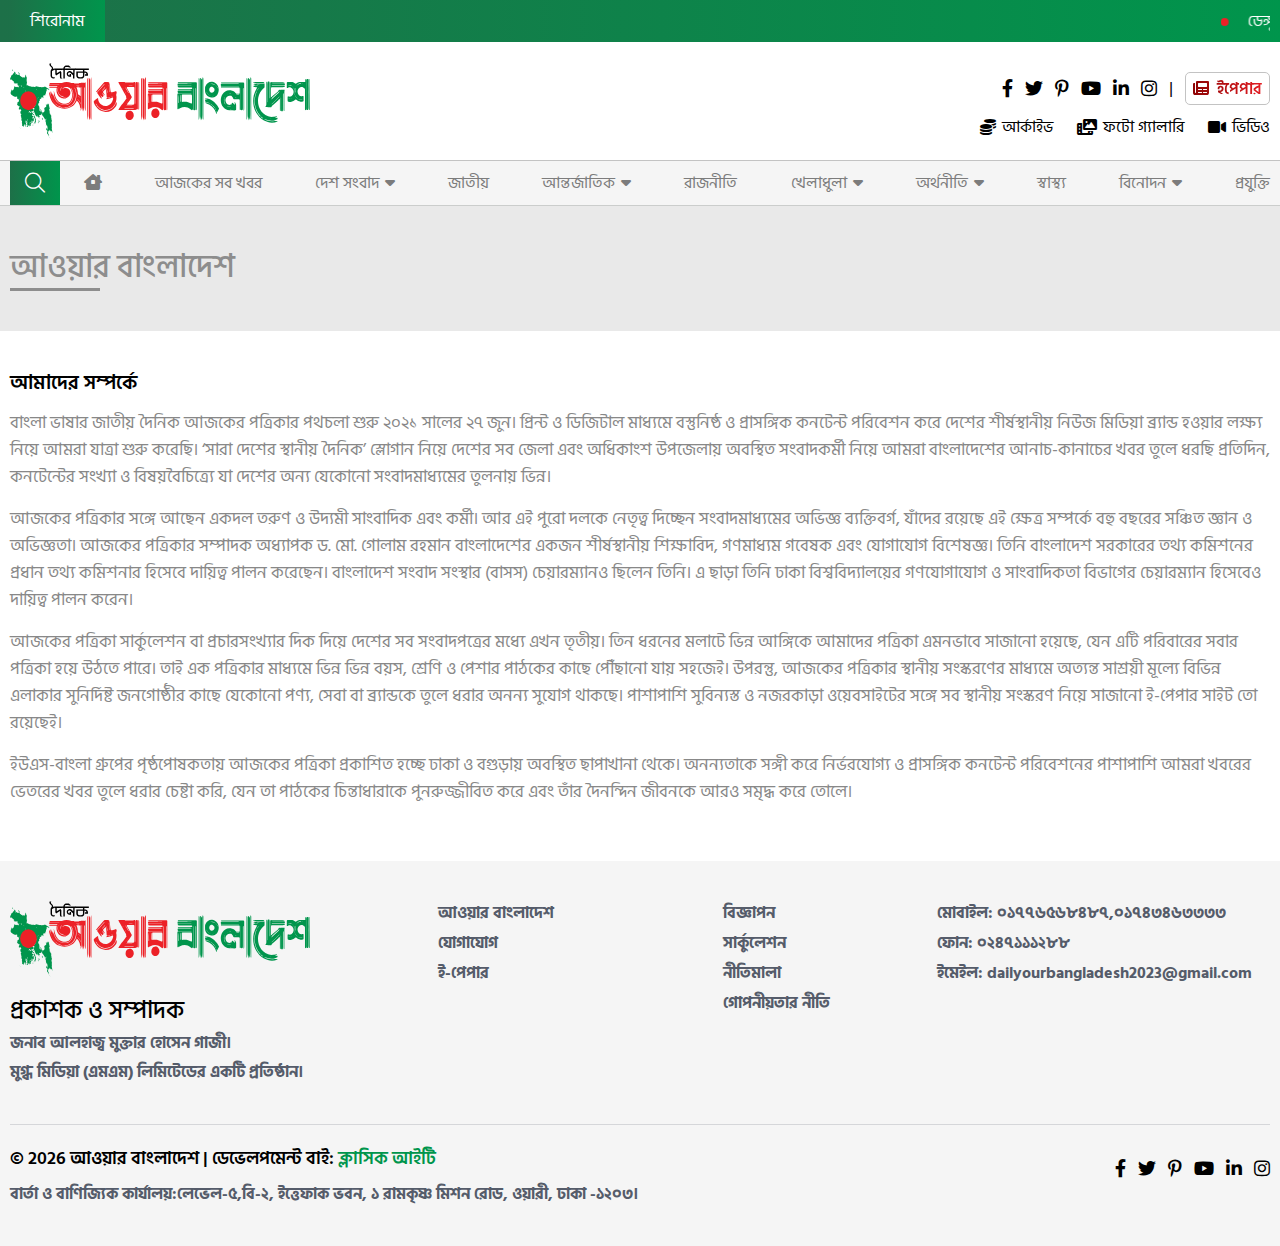
<file: about.html>
<!DOCTYPE html>
<html lang="en">

    <head>
        <meta charset="UTF-8">
        <meta http-equiv="X-UA-Compatible" content="IE=edge">
        <meta name="viewport" content="width=device-width, initial-scale=1.0">
        <title>আওয়ার বাংলাদেশ || সংবাদপত্র</title>
        <!-- link shortcut -->
        <link rel="shortcut icon" href="assets/image/favicon.png" type="image/x-icon">
        <!-- bootstarp link -->
        <link rel="stylesheet" href="assets/css/bootstrap.min.css">
        <!-- font awesome -->
        <link rel="stylesheet" href="assets/css/all.min.css">
        <link rel="stylesheet" href="assets/css/fontawesome.min.css">
        <!-- slick slider -->
        <link rel="stylesheet" href="assets/css/slick.css">
        <!-- splide js -->
        <link rel="stylesheet" href="https://cdn.jsdelivr.net/npm/@splidejs/splide@4.1.4/dist/css/splide.min.css">

        <!-- css file link -->
        <link rel="stylesheet" href="assets/css/global.css">
        <link rel="stylesheet" href="assets/css/main.css">
        <link rel="stylesheet" href="assets/css/responsive.css">
    </head>

    <body>
        
        <!-- header section -->
        <header class="header__section">
            <!-- notice -->
            <div class="notice">
                <div class="container">
                    <div class="notice_text">
                        <!-- notice text title -->
                        <p class="notice_text_title">শিরোনাম</p>
                        <!-- notice text block -->
                        <marquee class="d-block" onmouseover="this.stop();" onmouseout="this.start();">
                            <p class="d-inline-block"> <span></span> ডেঙ্গুর ভয়াবহ দিক শক সিনড্রোম ও হেমোরেজিক</p>
                            <p class="d-inline-block"> <span></span>  শিক্ষাপ্রতিষ্ঠানে গ্রীষ্মকালীন ছুটি বাতিল ডেঙ্গুর ভয়াবহ দিক শক সিনড্রোম ও হেমোরেজিক  শিক্ষাপ্রতিষ্ঠানে গ্রীষ্মকালীন ছুটি বাতিল</p>
                            <p class="d-inline-block"> <span></span> বিদেশিরা সম্পর্কোন্নয়নের কথা বলে গায়ে পড়ে প্রশ্ন করেন: পররাষ্ট্রমন্ত্রী</p>
                            <p class="d-inline-block"> <span></span> আমরা ক্ষমতায়, আমাদের শান্ত থাকতে হবে: ওবায়দুল কাদের</p>
                            <p class="d-inline-block"> <span></span> শিগগির নির্বাচনের ঘোষণা দেবে ইসি, প্রস্তুতি নেন: নেতাকর্মীদের স্বরাষ্ট্রমন্ত্রী</p>
                        </marquee>
                    </div>
                </div>
            </div>
            <!-- top header -->
            <div class="top_header">
                <div class="container">
                    <!-- header wrapper -->
                    <div class="d-flex align-items-center justify-content-between flex-wrap">
                        <!-- header logo -->
                        <div class="header_logo">
                            <a href="./index.html">
                                <img src="assets/image/logo.svg" alt="">
                            </a>
                        </div>
                        <!-- header right -->
                        <div class="header_right">
                            <!-- header social -->
                            <div class="header_social">
                                <ul class="d-flex align-items-center justify-content-start justify-content-sm-end flex-wrap">
                                    <li>
                                        <a href="#"><i class="fa-brands fa-facebook-f"></i></a>
                                    </li>
                                    <li>
                                        <a href="#"><i class="fa-brands fa-twitter"></i></a>
                                    </li>
                                    <li>
                                        <a href="#"><i class="fa-brands fa-pinterest-p"></i></a>
                                    </li>
                                    <li>
                                        <a href="#"><i class="fa-brands fa-youtube"></i></a>
                                    </li>
                                    <li>
                                        <a href="#"><i class="fa-brands fa-linkedin-in"></i></a>
                                    </li>
                                    <li>
                                        <a href="#"><i class="fa-brands fa-instagram"></i></a>
                                    </li>
                                    <li>
                                        <a href="#">|</a>
                                    </li>
                                    <li>
                                        <!-- epaper -->
                                        <div class="epaper_link">
                                            <a href="#"><span><i class="fa-solid fa-newspaper"></i></span>ইপেপার</a>
                                        </div>
                                    </li>
                                </ul>
                            </div>
    
                            <!-- header list -->
                            <ul class="d-flex justify-content-end gap-4 flex-wrap header_menu_list">
                                <li>
                                    <a href="./search.html"> <span><i class="fa-solid fa-coins"></i></span> আর্কাইভ</a>
                                </li>
                                <li>
                                    <a href="#photo"> <span><i class="fa-solid fa-photo-film"></i></span> ফটো গ্যালারি</a>
                                </li>

                                <li>
                                    <a href="#video"> <span><i class="fa-solid fa-video"></i></span> ভিডিও</a>
                                </li> 
                            </ul>
                            
                        </div>
                    </div>
                </div>
            </div>
            <!-- header nav -->
            <div class="header_nav">
                <div class="container">
                    <nav class="nav_area position-relative">
                        <!-- search btn -->
                        <button class="btn_main nav__search" id="search_btn">
                            <span><i class="fa-solid fa-magnifying-glass"></i></span>
                        </button>
                        <!-- search form -->
                        <form action="" class="search_form" id="search_form">
                            <input type="search" class="input_control" placeholder="Enter search key">
                        </form>
                        <!-- nav -->
                        <ul class="nav_lsit d-none d-lg-flex align-items-center justify-content-between">
                            <li>
                                <a href="./category.html"><i class="fa-solid fa-house fw-normal"></i></a>
                            </li>
                            <li>
                                <a href="./category.html">আজকের সব খবর</a>
                            </li>
                            <li>
                                <a href="./details.html">দেশ সংবাদ  <span><i class="fw-normal fa-solid fa-caret-down"></i></span></a>
                                <!-- sub nav -->
                                <div class="sub_nav">
                                    <ul>
                                        <li>
                                            <a href="./category.html">ঢাকা</a>
                                        </li> 
                                        <li>
                                            <a href="./category.html">চট্টগ্রাম</a>
                                        </li> 
                                        <li>
                                            <a href="./category.html">বরিশাল</a>
                                        </li>
                                        <li>
                                            <a href="./category.html">ময়মনসিংহ</a>
                                        </li>
                                        <li>
                                            <a href="./category.html">সিলেট</a>
                                        </li>
                                        <li>
                                            <a href="./category.html">রংপুর</a>
                                        </li>
                                        <li>
                                            <a href="./category.html">রাজশাহী</a>
                                        </li>
                                        <li>
                                            <a href="./category.html">খুলনা</a>
                                        </li>
                                    </ul>
                                </div>
                            </li>
                            <li>
                                <a href="./category.html">জাতীয়</a>
                            </li> 
                            <li>
                                <a href="./category.html">আন্তর্জাতিক <span><i class="fw-normal fa-solid fa-caret-down"></i></span></a>
                                <!-- sub nav -->
                                <div class="sub_nav">
                                    <ul>
                                        <li>
                                            <a href="./category.html">ভারত</a>
                                        </li> 
                                        <li>
                                            <a href="./category.html">পাকিস্তান</a>
                                        </li> 
                                        <li>
                                            <a href="./category.html">চীন</a>
                                        </li> 
                                        <li>
                                            <a href="./category.html">যুক্তরাষ্ট্র</a>
                                        </li> 
                                        <li>
                                            <a href="./category.html">আরব</a>
                                        </li> 
                                        <li>
                                            <a href="./category.html">এশিয়া</a>
                                        </li> 
                                        <li>
                                            <a href="./category.html">ইউরোপ</a>
                                        </li> 
                                        <li>
                                            <a href="./category.html">আফ্রিকা</a>
                                        </li> 
                                        <li>
                                            <a href="./category.html">ঢাকা</a>
                                        </li> 
                                    </ul>
                                </div>
                            </li>
                            <li>
                                <a href="./category.html">রাজনীতি</a>
                            </li>
                            <li>
                                <a href="./category.html">খেলাধুলা <span><i class="fw-normal fa-solid fa-caret-down"></i></span></a>
                                <!-- sub nav -->
                                <div class="sub_nav">
                                    <ul>
                                        <li>
                                            <a href="./category.html">ফুটবল</a>
                                        </li> 
                                        <li>
                                            <a href="./category.html">ক্রিকেট</a>
                                        </li> 
                                        <li>
                                            <a href="./category.html">টেনিস</a>
                                        </li> 
                                        <li>
                                            <a href="./category.html">অন্য খেলা</a>
                                        </li> 
                                        <li>
                                            <a href="./category.html">ফ্রি হিট</a>
                                        </li> 
                                    </ul>
                                </div>
                            </li>
                            <li>
                                <a href="./category.html">অর্থনীতি <span><i class="fw-normal fa-solid fa-caret-down"></i></span></a>
                                <!-- sub nav -->
                                <div class="sub_nav">
                                    <ul>
                                        <li>
                                            <a href="./category.html">করপোরেট</a>
                                        </li> 
                                        <li>
                                            <a href="./category.html">নতুন উদ্যোগ</a>
                                        </li> 
                                        <li>
                                            <a href="./category.html">শেয়ারবাজার</a>
                                        </li> 
                                        <li>
                                            <a href="./category.html">আর্থিক প্রতিষ্ঠান</a>
                                        </li> 
                                    </ul>
                                </div>
                            </li>
                            <li>
                                <a href="./category.html">স্বাস্থ্য</a>
                            </li>
                            <li>
                                <a href="./category.html">বিনোদন <span><i class="fw-normal fa-solid fa-caret-down"></i></span></a>
                                <!-- sub nav -->
                                <div class="sub_nav">
                                    <ul>
                                        <li>
                                            <a href="./category.html">সিনেমা</a>
                                        </li>  
                                        <li>
                                            <a href="./category.html">বলিউড</a>
                                        </li>  
                                        <li>
                                            <a href="./category.html">দক্ষিণের সিনেমা</a>
                                        </li>  
                                        <li>
                                            <a href="./category.html">গান</a>
                                        </li>  
                                        <li>
                                            <a href="./category.html">হলিউড</a>
                                        </li>  
                                        <li>
                                            <a href="./category.html">টেলিভিশন</a>
                                        </li>  
                                        <li>
                                            <a href="./category.html">সিরিয়াল</a>
                                        </li>  
                                        <li>
                                            <a href="./category.html">লোক-সংস্কৃতি</a>
                                        </li>  
                                    </ul>
                                </div>
                            </li>
                            <li>
                                <a href="./category.html">প্রযুক্তি</a>
                            </li>
                        </ul>
                        <!-- toggler icon -->
                        <div class="toggler_icon d-lg-none" data-bs-toggle="offcanvas" data-bs-target="#tbdMobile">
                            <span><i class="fa-solid fa-bars"></i></span>
                        </div>
                    </nav>
                </div>
            </div>
            <!-- mobile nav -->
            <div class="offcanvas offcanvas-start" id="tbdMobile">
                <!-- offcanvas header -->
                <div class="offcanvas-header">
                    <div class="nav_logo">
                        <a href="./index.html">
                            <img src="assets/image/logo.svg" alt="">
                        </a>
                    </div>
                    <button type="button btn" data-bs-dismiss="offcanvas"><i class="fa-solid fa-xmark"></i></button>
                </div>
                <!-- offcanvas body -->
                <div class="offcanvas-body">
                    <div class="mobile_nav">
                        <ul>
                            <!-- item -->
                            <li>
                                <a href="./index.html">
                                    <p class="d-flex gap-2">
                                        <span>হোম</span>
                                    </p>
                                </a>
                            </li>
                            <!-- item -->
                            <li>
                                <a href="./index.html">
                                    <p class="d-flex gap-2">
                                        <span>আজকের সব খবর</span>
                                    </p>
                                </a>
                            </li>
                            <!-- item -->
                            <li>
                                <a class="dropdown_button">
                                    <p class="d-flex gap-2">
                                        <span>দেশ সংবাদ</span>
                                    </p>
                                    <span><i class="fa-solid fa-chevron-down"></i></span>
                                </a>
                                <!-- mobile sub nav -->
                                <div class="mobile_suv_nav dropdown_sub">
                                    <ul>
                                        <!-- Sub Nav list -->
                                        <li>
                                            <a href="./index.html">
                                                <p class="d-flex gap-2">
                                                    <span class="subnav_text">ঢাকা</span>
                                                </p>
                                            </a>
                                        </li>
                                        <!-- Sub Nav list -->
                                        <li>
                                            <a href="./index.html">
                                                <p class="d-flex gap-2">
                                                    <span class="subnav_text">চট্টগ্রাম</span>
                                                </p>
                                            </a>
                                        </li>
                                        <!-- Sub Nav list -->
                                        <li>
                                            <a href="./index.html">
                                                <p class="d-flex gap-2">
                                                    <span class="subnav_text">বরিশাল</span>
                                                </p>
                                            </a>
                                        </li>
                                        <!-- Sub Nav list -->
                                        <li>
                                            <a href="./index.html">
                                                <p class="d-flex gap-2">
                                                    <span class="subnav_text">ময়মনসিংহ</span>
                                                </p>
                                            </a>
                                        </li>
                                        <!-- Sub Nav list -->
                                        <li>
                                            <a href="./index.html">
                                                <p class="d-flex gap-2">
                                                    <span class="subnav_text">সিলেট</span>
                                                </p>
                                            </a>
                                        </li>
                                        <!-- Sub Nav list -->
                                        <li>
                                            <a href="./index.html">
                                                <p class="d-flex gap-2">
                                                    <span class="subnav_text">রংপুর</span>
                                                </p>
                                            </a>
                                        </li>
                                        <!-- Sub Nav list -->
                                        <li>
                                            <a href="./index.html">
                                                <p class="d-flex gap-2">
                                                    <span class="subnav_text">রাজশাহী</span>
                                                </p>
                                            </a>
                                        </li>
                                        <!-- Sub Nav list -->
                                        <li>
                                            <a href="./index.html">
                                                <p class="d-flex gap-2">
                                                    <span class="subnav_text">খুলনা</span>
                                                </p>
                                            </a>
                                        </li>
                                    </ul>
                                </div>
                            </li>
                            <!-- item -->
                            <li>
                                <a data-bs-target="#visa__info" data-bs-toggle="modal">
                                    <p class="d-flex gap-2">
                                        <span>জাতীয়</span>
                                    </p>
                                </a>
                            </li>
                            <!-- item -->
                            <li>
                                <a class="dropdown_button">
                                    <p class="d-flex gap-2">
                                        <span>আন্তর্জাতিক</span>
                                    </p>
                                    <span><i class="fa-solid fa-chevron-down"></i></span>
                                </a>
                                <!-- mobile sub nav -->
                                <div class="mobile_suv_nav dropdown_sub">
                                    <ul>
                                        <!-- Sub Nav list -->
                                        <li>
                                            <a href="./index.html">
                                                <p class="d-flex gap-2">
                                                    <span class="subnav_text">ভারত</span>
                                                </p>
                                            </a>
                                        </li>
                                        <!-- Sub Nav list -->
                                        <li>
                                            <a href="./index.html">
                                                <p class="d-flex gap-2">
                                                    <span class="subnav_text">পাকিস্তান</span>
                                                </p>
                                            </a>
                                        </li>
                                        <!-- Sub Nav list -->
                                        <li>
                                            <a href="./index.html">
                                                <p class="d-flex gap-2">
                                                    <span class="subnav_text">চীন</span>
                                                </p>
                                            </a>
                                        </li>
                                        <!-- Sub Nav list -->
                                        <li>
                                            <a href="./index.html">
                                                <p class="d-flex gap-2">
                                                    <span class="subnav_text">যুক্তরাষ্ট্র</span>
                                                </p>
                                            </a>
                                        </li>
                                        <!-- Sub Nav list -->
                                        <li>
                                            <a href="./index.html">
                                                <p class="d-flex gap-2">
                                                    <span class="subnav_text">এশিয়া</span>
                                                </p>
                                            </a>
                                        </li>
                                        <!-- Sub Nav list -->
                                        <li>
                                            <a href="./index.html">
                                                <p class="d-flex gap-2">
                                                    <span class="subnav_text">ইউরোপ</span>
                                                </p>
                                            </a>
                                        </li>
                                        <!-- Sub Nav list -->
                                        <li>
                                            <a href="./index.html">
                                                <p class="d-flex gap-2">
                                                    <span class="subnav_text">আফ্রিকা</span>
                                                </p>
                                            </a>
                                        </li>
                                    </ul>
                                </div>
                            </li>
                            <!-- item -->
                            <li>
                                <a href="./tourlist.html">
                                    <p class="d-flex gap-2">
                                        <span>রাজনীতি</span>
                                    </p>
                                </a>
                            </li>
                            <!-- item -->
                            <li>
                                <a class="dropdown_button">
                                    <p class="d-flex gap-2">
                                        <span>খেলাধুলা</span>
                                    </p>
                                    <span><i class="fa-solid fa-chevron-down"></i></span>
                                </a>
                                <!-- mobile sub nav -->
                                <div class="mobile_suv_nav dropdown_sub">
                                    <ul>
                                        <!-- Sub Nav list -->
                                        <li>
                                            <a href="./index.html">
                                                <p class="d-flex gap-2">
                                                    <span class="subnav_text">ফুটবল</span>
                                                </p>
                                            </a>
                                        </li>
                                        <!-- Sub Nav list -->
                                        <li>
                                            <a href="./index.html">
                                                <p class="d-flex gap-2">
                                                    <span class="subnav_text">ক্রিকেট</span>
                                                </p>
                                            </a>
                                        </li>
                                        <!-- Sub Nav list -->
                                        <li>
                                            <a href="./index.html">
                                                <p class="d-flex gap-2">
                                                    <span class="subnav_text">টেনিস</span>
                                                </p>
                                            </a>
                                        </li>
                                        <!-- Sub Nav list -->
                                        <li>
                                            <a href="./index.html">
                                                <p class="d-flex gap-2">
                                                    <span class="subnav_text">অন্য খেলা</span>
                                                </p>
                                            </a>
                                        </li>
                                        <!-- Sub Nav list -->
                                        <li>
                                            <a href="./index.html">
                                                <p class="d-flex gap-2">
                                                    <span class="subnav_text">ফ্রি হিট</span>
                                                </p>
                                            </a>
                                        </li>
                                    </ul>
                                </div>
                            </li>
                            <!-- item -->
                            <li>
                                <a class="dropdown_button">
                                    <p class="d-flex gap-2">
                                        <span>অর্থনীতি</span>
                                    </p>
                                    <span><i class="fa-solid fa-chevron-down"></i></span>
                                </a>
                                <!-- mobile sub nav -->
                                <div class="mobile_suv_nav dropdown_sub">
                                    <ul>
                                        <!-- Sub Nav list -->
                                        <li>
                                            <a href="./index.html">
                                                <p class="d-flex gap-2">
                                                    <span class="subnav_text">করপোরেট</span>
                                                </p>
                                            </a>
                                        </li>
                                        <!-- Sub Nav list -->
                                        <li>
                                            <a href="./index.html">
                                                <p class="d-flex gap-2">
                                                    <span class="subnav_text">নতুন উদ্যোগ</span>
                                                </p>
                                            </a>
                                        </li>
                                        <!-- Sub Nav list -->
                                        <li>
                                            <a href="./index.html">
                                                <p class="d-flex gap-2">
                                                    <span class="subnav_text">শেয়ারবাজার</span>
                                                </p>
                                            </a>
                                        </li>
                                        <!-- Sub Nav list -->
                                        <li>
                                            <a href="./index.html">
                                                <p class="d-flex gap-2">
                                                    <span class="subnav_text">আর্থিক প্রতিষ্ঠান</span>
                                                </p>
                                            </a>
                                        </li>
                                    </ul>
                                </div>
                            </li>
                            <!-- item -->
                            <li>
                                <a href="./tourlist.html">
                                    <p class="d-flex gap-2">
                                        <span>স্বাস্থ্য</span>
                                    </p>
                                </a>
                            </li>
                            <!-- item -->
                            <li>                          
                                <a class="dropdown_button">
                                    <p class="d-flex gap-2">
                                        <span>বিনোদন</span>
                                    </p>
                                    <span><i class="fa-solid fa-chevron-down"></i></span>
                                </a>
                                <!-- mobile sub nav -->
                                <div class="mobile_suv_nav dropdown_sub">
                                    <ul>
                                        <!-- Sub Nav list -->
                                        <li>
                                            <a href="./index.html">
                                                <p class="d-flex gap-2">
                                                    <span class="subnav_text">সিনেমা</span>
                                                </p>
                                            </a>
                                        </li>
                                        <!-- Sub Nav list -->
                                        <li>
                                            <a href="./index.html">
                                                <p class="d-flex gap-2">
                                                    <span class="subnav_text">বলিউড</span>
                                                </p>
                                            </a>
                                        </li>
                                        <!-- Sub Nav list -->
                                        <li>
                                            <a href="./index.html">
                                                <p class="d-flex gap-2">
                                                    <span class="subnav_text">গান</span>
                                                </p>
                                            </a>
                                        </li>
                                        <!-- Sub Nav list -->
                                        <li>
                                            <a href="./index.html">
                                                <p class="d-flex gap-2">
                                                    <span class="subnav_text">হলিউড</span>
                                                </p>
                                            </a>
                                        </li>
                                        <!-- Sub Nav list -->
                                        <li>
                                            <a href="./index.html">
                                                <p class="d-flex gap-2">
                                                    <span class="subnav_text">টেলিভিশন</span>
                                                </p>
                                            </a>
                                        </li>
                                        <!-- Sub Nav list -->
                                        <li>
                                            <a href="./index.html">
                                                <p class="d-flex gap-2">
                                                    <span class="subnav_text">সিরিয়াল</span>
                                                </p>
                                            </a>
                                        </li>
                                        <!-- Sub Nav list -->
                                        <li>
                                            <a href="./index.html">
                                                <p class="d-flex gap-2">
                                                    <span class="subnav_text">লোক-সংস্কৃতি</span>
                                                </p>
                                            </a>
                                        </li>
                                    </ul>
                                </div>
                            </li>
                            <!-- item -->
                            <li>
                                <a href="./tourlist.html">
                                    <p class="d-flex gap-2">
                                        <span>প্রযুক্তি</span>
                                    </p>
                                </a>
                            </li>
                        </ul>
                    </div>
                </div>
            </div>
        </header>
        <!-- header section end -->

        <!-- main -->
        <main class="main">
            <!-- privecy page -->
            <div class="privecy_page">
                <!-- page breadcumb -->
                <div class="page_breadcumb section_padding">
                    <div class="container">
                        <!-- title -->
                        <h2 class="page_breadcumb_text">আওয়ার বাংলাদেশ</h2>
                    </div>
                </div>
                <!-- bangla content -->
                <div class="section_padding">
                    <!-- container -->
                    <div class="container">
                        <!-- details text -->
                        <div class="content__block">
                            <!-- title -->
                            <h3 class="content__block_title">আমাদের সম্পর্কে</h3>
                            <!-- text -->
                            <p class="content__block_text">বাংলা ভাষার জাতীয় দৈনিক আজকের পত্রিকার পথচলা শুরু ২০২১ সালের ২৭ জুন। প্রিন্ট ও ডিজিটাল মাধ্যমে বস্তুনিষ্ঠ ও প্রাসঙ্গিক কনটেন্ট পরিবেশন করে দেশের শীর্ষস্থানীয় নিউজ মিডিয়া ব্র্যান্ড হওয়ার লক্ষ্য নিয়ে আমরা যাত্রা শুরু করেছি। ‘সারা দেশের স্থানীয় দৈনিক’ স্লোগান নিয়ে দেশের সব জেলা এবং অধিকাংশ উপজেলায় অবস্থিত সংবাদকর্মী নিয়ে আমরা বাংলাদেশের আনাচ-কানাচের খবর তুলে ধরছি প্রতিদিন, কনটেন্টের সংখ্যা ও বিষয়বৈচিত্র্যে যা দেশের অন্য যেকোনো সংবাদমাধ্যমের তুলনায় ভিন্ন।</p>
                            <!-- text -->
                            <p class="content__block_text">আজকের পত্রিকার সঙ্গে আছেন একদল তরুণ ও উদ্যমী সাংবাদিক এবং কর্মী। আর এই পুরো দলকে নেতৃত্ব দিচ্ছেন সংবাদমাধ্যমের অভিজ্ঞ ব্যক্তিবর্গ, যাঁদের রয়েছে এই ক্ষেত্র সম্পর্কে বহু বছরের সঞ্চিত জ্ঞান ও অভিজ্ঞতা। আজকের পত্রিকার সম্পাদক অধ্যাপক ড. মো. গোলাম রহমান বাংলাদেশের একজন শীর্ষস্থানীয় শিক্ষাবিদ, গণমাধ্যম গবেষক এবং যোগাযোগ বিশেষজ্ঞ। তিনি বাংলাদেশ সরকারের তথ্য কমিশনের প্রধান তথ্য কমিশনার হিসেবে দায়িত্ব পালন করেছেন। বাংলাদেশ সংবাদ সংস্থার (বাসস) চেয়ারম্যানও ছিলেন তিনি। এ ছাড়া তিনি ঢাকা বিশ্ববিদ্যালয়ের গণযোগাযোগ ও সাংবাদিকতা বিভাগের চেয়ারম্যান হিসেবেও দায়িত্ব পালন করেন।</p>
                            <!-- text -->
                            <p class="content__block_text">আজকের পত্রিকা সার্কুলেশন বা প্রচারসংখ্যার দিক দিয়ে দেশের সব সংবাদপত্রের মধ্যে এখন তৃতীয়। তিন ধরনের মলাটে ভিন্ন আঙ্গিকে আমাদের পত্রিকা এমনভাবে সাজানো হয়েছে, যেন এটি পরিবারের সবার পত্রিকা হয়ে উঠতে পারে। তাই এক পত্রিকার মাধ্যমে ভিন্ন ভিন্ন বয়স, শ্রেণি ও পেশার পাঠকের কাছে পৌঁছানো যায় সহজেই। উপরন্তু, আজকের পত্রিকার স্থানীয় সংস্করণের মাধ্যমে অত্যন্ত সাশ্রয়ী মূল্যে বিভিন্ন এলাকার সুনির্দিষ্ট জনগোষ্ঠীর কাছে যেকোনো পণ্য, সেবা বা ব্র্যান্ডকে তুলে ধরার অনন্য সুযোগ থাকছে। পাশাপাশি সুবিন্যস্ত ও নজরকাড়া ওয়েবসাইটের সঙ্গে সব স্থানীয় সংস্করণ নিয়ে সাজানো ই-পেপার সাইট তো রয়েছেই।</p>
                            <!-- text -->
                            <p class="content__block_text">ইউএস-বাংলা গ্রুপের পৃষ্ঠপোষকতায় আজকের পত্রিকা প্রকাশিত হচ্ছে ঢাকা ও বগুড়ায় অবস্থিত ছাপাখানা থেকে। অনন্যতাকে সঙ্গী করে নির্ভরযোগ্য ও প্রাসঙ্গিক কনটেন্ট পরিবেশনের পাশাপাশি আমরা খবরের ভেতরের খবর তুলে ধরার চেষ্টা করি, যেন তা পাঠকের চিন্তাধারাকে পুনরুজ্জীবিত করে এবং তাঁর দৈনন্দিন জীবনকে আরও সমৃদ্ধ করে তোলে।</p>
                        </div>
                    </div>
                </div>
            </div>
        </main>
        <!-- main end -->

        <!-- footer section -->
        <footer class="footer_section section_padding">
            <div class="container">
                <div class="footer_wrapper">
                    <div class="row gy-4">
                        <div class="col-lg-4">
                            <div class="footer_block">
                                <!-- logo -->
                                <div class="footer_logo">
                                    <a href="./details.html">
                                        <img src="assets/image/logo.svg" alt="">
                                    </a>
                                </div>
    
                                <div class="logo_content">
                                    <!-- text -->
                                    <h1 class="logo_name">প্রকাশক ও সম্পাদক</h1>
                                    <p class="logo_text"> জনাব আলহাজ্ব মুক্তার হোসেন গাজী।</p>
                                    <p class="logo_text">
                                        মুগ্ধ মিডিয়া (এমএম) লিমিটেডের একটি প্রতিষ্ঠান।
                                    </p>
                                </div>
                            </div>
                        </div>
                        <div class="col-lg-8">
                            <div class="row gy-4">
                                <div class="col-md-4">
                                    <div class="footer_nav">
                                        <ul>
                                            <li>
                                                <a href="./about.html">আওয়ার বাংলাদেশ</a>
                                            </li>
                                            <li>
                                                <a href="./contact.html">যোগাযোগ</a>
                                            </li>
                                            <li>
                                                <a href="./details.html">ই-পেপার</a>
                                            </li>
                                        </ul>
                                    </div>
                                </div>
                                <div class="col-md-3">
                                    <div class="footer_nav">
                                        <ul>
                                            <li>
                                                <a href="./add.html">বিজ্ঞাপন</a>
                                            </li>
                                            <li>
                                                <a href="./circulation.html">সার্কুলেশন</a>
                                            </li>
                                            <li>
                                                <a href="./termcondition.html">নীতিমালা</a>
                                            </li>
                                            <li>
                                                <a href="./privecy.html">গোপনীয়তার নীতি</a>
                                            </li>
                                        </ul>
                                    </div>
                                </div>
                                <div class="col-md-5">
                                    <div class="footer_nav">
                                        <ul>
                                            <li>
                                                <a href="./details.html"> <span>মোবাইল:</span> ০১৭৭৬৫৬৮৪৮৭,০১৭৪৩৪৬৩৩৩৩</a>
                                            </li>
                                            <li>
                                                <a href="./details.html"> <span>ফোন:</span> ০২৪৭১১১২৮৮</a>
                                            </li>
                                            <li>
                                                <a href="./details.html"> <span>ইমেইল:</span> dailyourbangladesh2023@gmail.com</a>
                                            </li>
                                        </ul>
                                    </div>
                                </div>
                            </div>
                        </div>
                    </div>
                </div>
            </div>
            <!-- socket -->
            <div class="socket">
                <div class="container">
                    <div class="row">
                        <div class="col-lg-4 order-lg-2">
                            <div class="header_social">
                                <ul class="d-flex align-items-center justify-content-lg-end flex-wrap">
                                    <li>
                                        <a href="./details.html"><i class="fa-brands fa-facebook-f"></i></a>
                                    </li>
                                    <li>
                                        <a href="./details.html"><i class="fa-brands fa-twitter"></i></a>
                                    </li>
                                    <li>
                                        <a href="./details.html"><i class="fa-brands fa-pinterest-p"></i></a>
                                    </li>
                                    <li>
                                        <a href="./details.html"><i class="fa-brands fa-youtube"></i></a>
                                    </li>
                                    <li>
                                        <a href="./details.html"><i class="fa-brands fa-linkedin-in"></i></a>
                                    </li>
                                    <li>
                                        <a href="./details.html"><i class="fa-brands fa-instagram"></i></a>
                                    </li>
                                </ul>
                            </div>
                        </div>
                        <div class="col-lg-8 order-lg-1">
                            <div class="copyright">
                                <strong> &copy; <span id="socket_year"></span> আওয়ার বাংলাদেশ | ডেভেলপমেন্ট বাই: <a href="https://classicit.com.bd/" target="_blank">ক্লাসিক আইটি</a></strong>
                            </div>
                            <p class="footer_address">বার্তা ও বাণিজ্যিক কার্যালয়:লেভেল-৫,বি-২, ইত্তেফাক ভবন,  ১ রামকৃষ্ণ মিশন রোড, ওয়ারী, ঢাকা -১২০৩।</p>
                        </div>
                    </div>
                </div>
            </div>
        </footer>
        <!-- footer section end -->

        <!-- jquery link -->
        <script src="assets/js/jquery.min.js"></script>
        <!-- bootstrap js -->
        <script src="assets/js/bootstrap.bundle.min.js"></script>
        <!-- slick slider -->
        <script src="assets/js/slick.min.js"></script>
        <!-- splide js -->
        <script src="https://cdn.jsdelivr.net/npm/@splidejs/splide@4.1.4/dist/js/splide.min.js"></script>
        <!-- main js -->
        <script src="assets/js/app.js"></script>
        
    </body>

</html>
</file>
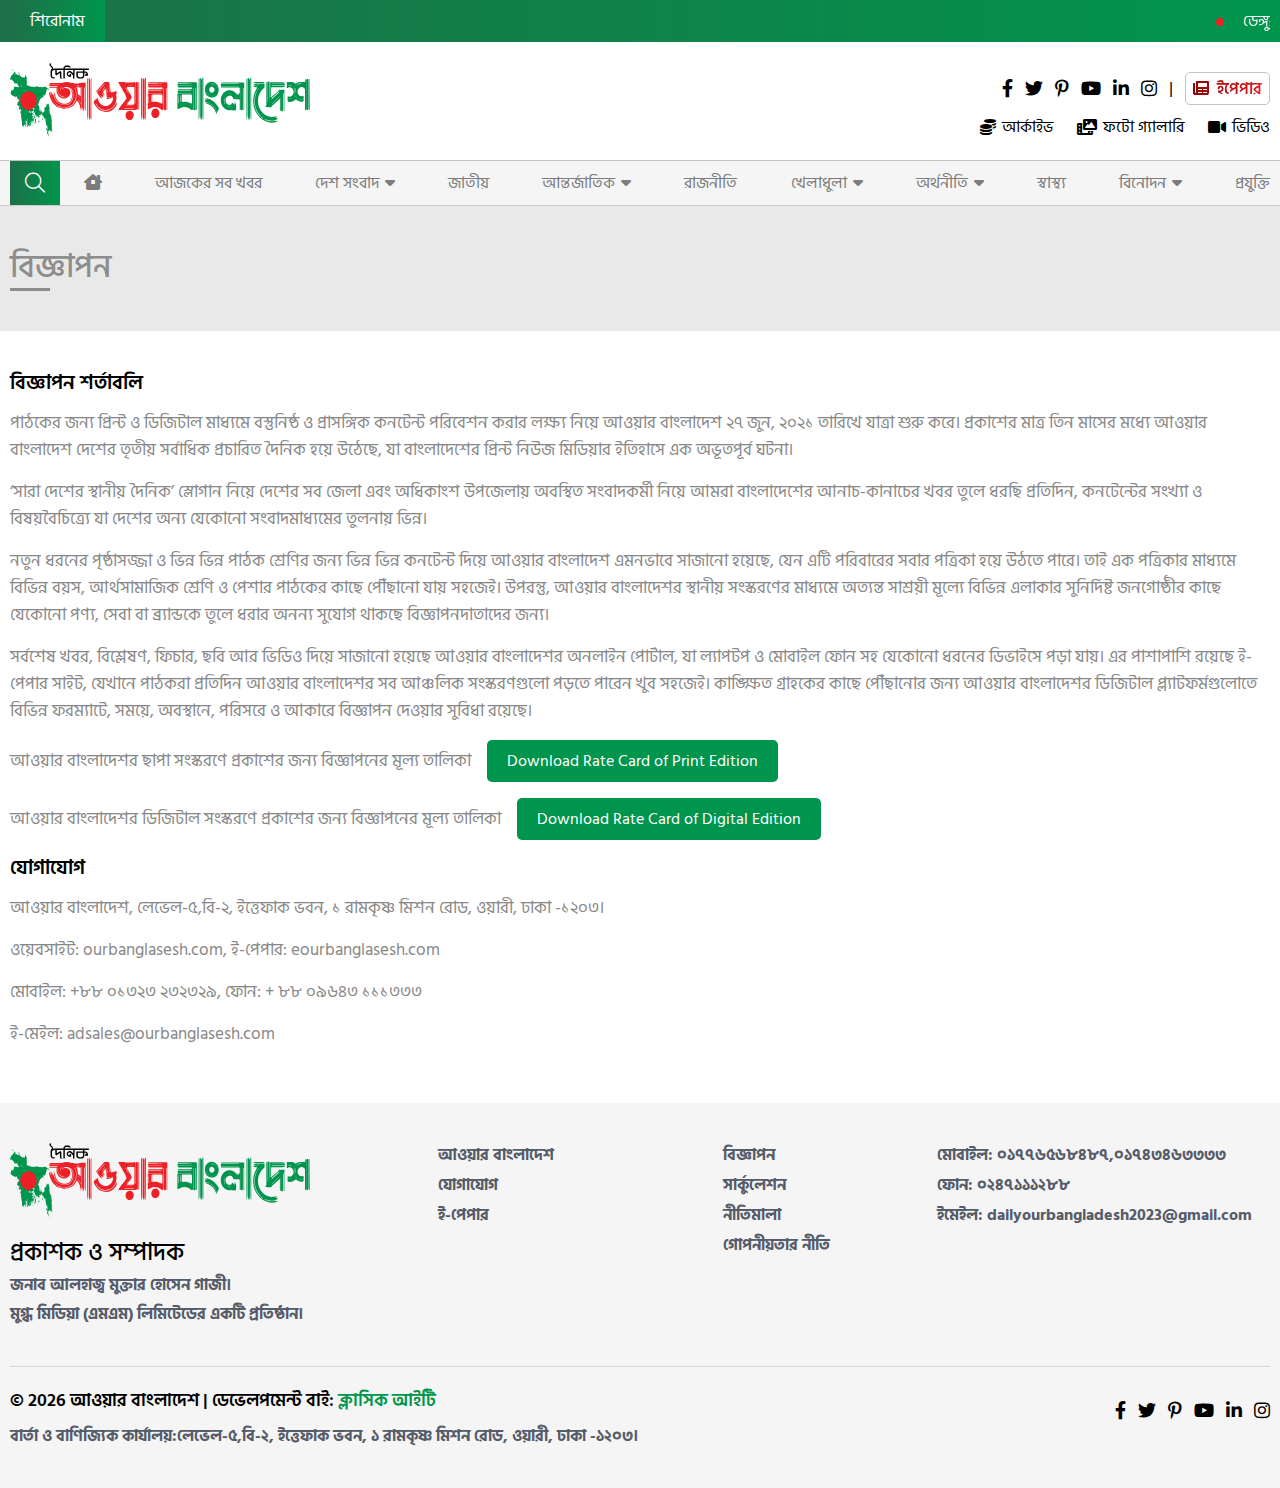
<file: add.html>
<!DOCTYPE html>
<html lang="en">

    <head>
        <meta charset="UTF-8">
        <meta http-equiv="X-UA-Compatible" content="IE=edge">
        <meta name="viewport" content="width=device-width, initial-scale=1.0">
        <title>আওয়ার বাংলাদেশ || সংবাদপত্র</title>
        <!-- link shortcut -->
        <link rel="shortcut icon" href="assets/image/favicon.png" type="image/x-icon">
        <!-- bootstarp link -->
        <link rel="stylesheet" href="assets/css/bootstrap.min.css">
        <!-- font awesome -->
        <link rel="stylesheet" href="assets/css/all.min.css">
        <link rel="stylesheet" href="assets/css/fontawesome.min.css">
        <!-- slick slider -->
        <link rel="stylesheet" href="assets/css/slick.css">
        <!-- splide js -->
        <link rel="stylesheet" href="https://cdn.jsdelivr.net/npm/@splidejs/splide@4.1.4/dist/css/splide.min.css">

        <!-- css file link -->
        <link rel="stylesheet" href="assets/css/global.css">
        <link rel="stylesheet" href="assets/css/main.css">
        <link rel="stylesheet" href="assets/css/responsive.css">
    </head>

    <body>
        
        <!-- header section -->
        <header class="header__section">
            <!-- notice -->
            <div class="notice">
                <div class="container">
                    <div class="notice_text">
                        <!-- notice text title -->
                        <p class="notice_text_title">শিরোনাম</p>
                        <!-- notice text block -->
                        <marquee class="d-block" onmouseover="this.stop();" onmouseout="this.start();">
                            <p class="d-inline-block"> <span></span> ডেঙ্গুর ভয়াবহ দিক শক সিনড্রোম ও হেমোরেজিক</p>
                            <p class="d-inline-block"> <span></span>  শিক্ষাপ্রতিষ্ঠানে গ্রীষ্মকালীন ছুটি বাতিল ডেঙ্গুর ভয়াবহ দিক শক সিনড্রোম ও হেমোরেজিক  শিক্ষাপ্রতিষ্ঠানে গ্রীষ্মকালীন ছুটি বাতিল</p>
                            <p class="d-inline-block"> <span></span> বিদেশিরা সম্পর্কোন্নয়নের কথা বলে গায়ে পড়ে প্রশ্ন করেন: পররাষ্ট্রমন্ত্রী</p>
                            <p class="d-inline-block"> <span></span> আমরা ক্ষমতায়, আমাদের শান্ত থাকতে হবে: ওবায়দুল কাদের</p>
                            <p class="d-inline-block"> <span></span> শিগগির নির্বাচনের ঘোষণা দেবে ইসি, প্রস্তুতি নেন: নেতাকর্মীদের স্বরাষ্ট্রমন্ত্রী</p>
                        </marquee>
                    </div>
                </div>
            </div>
            <!-- top header -->
            <div class="top_header">
                <div class="container">
                    <!-- header wrapper -->
                    <div class="d-flex align-items-center justify-content-between flex-wrap">
                        <!-- header logo -->
                        <div class="header_logo">
                            <a href="./index.html">
                                <img src="assets/image/logo.svg" alt="">
                            </a>
                        </div>
                        <!-- header right -->
                        <div class="header_right">
                            <!-- header social -->
                            <div class="header_social">
                                <ul class="d-flex align-items-center justify-content-start justify-content-sm-end flex-wrap">
                                    <li>
                                        <a href="#"><i class="fa-brands fa-facebook-f"></i></a>
                                    </li>
                                    <li>
                                        <a href="#"><i class="fa-brands fa-twitter"></i></a>
                                    </li>
                                    <li>
                                        <a href="#"><i class="fa-brands fa-pinterest-p"></i></a>
                                    </li>
                                    <li>
                                        <a href="#"><i class="fa-brands fa-youtube"></i></a>
                                    </li>
                                    <li>
                                        <a href="#"><i class="fa-brands fa-linkedin-in"></i></a>
                                    </li>
                                    <li>
                                        <a href="#"><i class="fa-brands fa-instagram"></i></a>
                                    </li>
                                    <li>
                                        <a href="#">|</a>
                                    </li>
                                    <li>
                                        <!-- epaper -->
                                        <div class="epaper_link">
                                            <a href="#"><span><i class="fa-solid fa-newspaper"></i></span>ইপেপার</a>
                                        </div>
                                    </li>
                                </ul>
                            </div>
    
                            <!-- header list -->
                            <ul class="d-flex justify-content-end gap-4 flex-wrap header_menu_list">
                                <li>
                                    <a href="./search.html"> <span><i class="fa-solid fa-coins"></i></span> আর্কাইভ</a>
                                </li>
                                <li>
                                    <a href="#photo"> <span><i class="fa-solid fa-photo-film"></i></span> ফটো গ্যালারি</a>
                                </li>

                                <li>
                                    <a href="#video"> <span><i class="fa-solid fa-video"></i></span> ভিডিও</a>
                                </li> 
                            </ul>
                            
                        </div>
                    </div>
                </div>
            </div>
            <!-- header nav -->
            <div class="header_nav">
                <div class="container">
                    <nav class="nav_area position-relative">
                        <!-- search btn -->
                        <button class="btn_main nav__search" id="search_btn">
                            <span><i class="fa-solid fa-magnifying-glass"></i></span>
                        </button>
                        <!-- search form -->
                        <form action="" class="search_form" id="search_form">
                            <input type="search" class="input_control" placeholder="Enter search key">
                        </form>
                        <!-- nav -->
                        <ul class="nav_lsit d-none d-lg-flex align-items-center justify-content-between">
                            <li>
                                <a href="./category.html"><i class="fa-solid fa-house fw-normal"></i></a>
                            </li>
                            <li>
                                <a href="./category.html">আজকের সব খবর</a>
                            </li>
                            <li>
                                <a href="./details.html">দেশ সংবাদ  <span><i class="fw-normal fa-solid fa-caret-down"></i></span></a>
                                <!-- sub nav -->
                                <div class="sub_nav">
                                    <ul>
                                        <li>
                                            <a href="./category.html">ঢাকা</a>
                                        </li> 
                                        <li>
                                            <a href="./category.html">চট্টগ্রাম</a>
                                        </li> 
                                        <li>
                                            <a href="./category.html">বরিশাল</a>
                                        </li>
                                        <li>
                                            <a href="./category.html">ময়মনসিংহ</a>
                                        </li>
                                        <li>
                                            <a href="./category.html">সিলেট</a>
                                        </li>
                                        <li>
                                            <a href="./category.html">রংপুর</a>
                                        </li>
                                        <li>
                                            <a href="./category.html">রাজশাহী</a>
                                        </li>
                                        <li>
                                            <a href="./category.html">খুলনা</a>
                                        </li>
                                    </ul>
                                </div>
                            </li>
                            <li>
                                <a href="./category.html">জাতীয়</a>
                            </li> 
                            <li>
                                <a href="./category.html">আন্তর্জাতিক <span><i class="fw-normal fa-solid fa-caret-down"></i></span></a>
                                <!-- sub nav -->
                                <div class="sub_nav">
                                    <ul>
                                        <li>
                                            <a href="./category.html">ভারত</a>
                                        </li> 
                                        <li>
                                            <a href="./category.html">পাকিস্তান</a>
                                        </li> 
                                        <li>
                                            <a href="./category.html">চীন</a>
                                        </li> 
                                        <li>
                                            <a href="./category.html">যুক্তরাষ্ট্র</a>
                                        </li> 
                                        <li>
                                            <a href="./category.html">আরব</a>
                                        </li> 
                                        <li>
                                            <a href="./category.html">এশিয়া</a>
                                        </li> 
                                        <li>
                                            <a href="./category.html">ইউরোপ</a>
                                        </li> 
                                        <li>
                                            <a href="./category.html">আফ্রিকা</a>
                                        </li> 
                                        <li>
                                            <a href="./category.html">ঢাকা</a>
                                        </li> 
                                    </ul>
                                </div>
                            </li>
                            <li>
                                <a href="./category.html">রাজনীতি</a>
                            </li>
                            <li>
                                <a href="./category.html">খেলাধুলা <span><i class="fw-normal fa-solid fa-caret-down"></i></span></a>
                                <!-- sub nav -->
                                <div class="sub_nav">
                                    <ul>
                                        <li>
                                            <a href="./category.html">ফুটবল</a>
                                        </li> 
                                        <li>
                                            <a href="./category.html">ক্রিকেট</a>
                                        </li> 
                                        <li>
                                            <a href="./category.html">টেনিস</a>
                                        </li> 
                                        <li>
                                            <a href="./category.html">অন্য খেলা</a>
                                        </li> 
                                        <li>
                                            <a href="./category.html">ফ্রি হিট</a>
                                        </li> 
                                    </ul>
                                </div>
                            </li>
                            <li>
                                <a href="./category.html">অর্থনীতি <span><i class="fw-normal fa-solid fa-caret-down"></i></span></a>
                                <!-- sub nav -->
                                <div class="sub_nav">
                                    <ul>
                                        <li>
                                            <a href="./category.html">করপোরেট</a>
                                        </li> 
                                        <li>
                                            <a href="./category.html">নতুন উদ্যোগ</a>
                                        </li> 
                                        <li>
                                            <a href="./category.html">শেয়ারবাজার</a>
                                        </li> 
                                        <li>
                                            <a href="./category.html">আর্থিক প্রতিষ্ঠান</a>
                                        </li> 
                                    </ul>
                                </div>
                            </li>
                            <li>
                                <a href="./category.html">স্বাস্থ্য</a>
                            </li>
                            <li>
                                <a href="./category.html">বিনোদন <span><i class="fw-normal fa-solid fa-caret-down"></i></span></a>
                                <!-- sub nav -->
                                <div class="sub_nav">
                                    <ul>
                                        <li>
                                            <a href="./category.html">সিনেমা</a>
                                        </li>  
                                        <li>
                                            <a href="./category.html">বলিউড</a>
                                        </li>  
                                        <li>
                                            <a href="./category.html">দক্ষিণের সিনেমা</a>
                                        </li>  
                                        <li>
                                            <a href="./category.html">গান</a>
                                        </li>  
                                        <li>
                                            <a href="./category.html">হলিউড</a>
                                        </li>  
                                        <li>
                                            <a href="./category.html">টেলিভিশন</a>
                                        </li>  
                                        <li>
                                            <a href="./category.html">সিরিয়াল</a>
                                        </li>  
                                        <li>
                                            <a href="./category.html">লোক-সংস্কৃতি</a>
                                        </li>  
                                    </ul>
                                </div>
                            </li>
                            <li>
                                <a href="./category.html">প্রযুক্তি</a>
                            </li>
                        </ul>
                        <!-- toggler icon -->
                        <div class="toggler_icon d-lg-none" data-bs-toggle="offcanvas" data-bs-target="#tbdMobile">
                            <span><i class="fa-solid fa-bars"></i></span>
                        </div>
                    </nav>
                </div>
            </div>
            <!-- mobile nav -->
            <div class="offcanvas offcanvas-start" id="tbdMobile">
                <!-- offcanvas header -->
                <div class="offcanvas-header">
                    <div class="nav_logo">
                        <a href="./index.html">
                            <img src="assets/image/logo.svg" alt="">
                        </a>
                    </div>
                    <button type="button btn" data-bs-dismiss="offcanvas"><i class="fa-solid fa-xmark"></i></button>
                </div>
                <!-- offcanvas body -->
                <div class="offcanvas-body">
                    <div class="mobile_nav">
                        <ul>
                            <!-- item -->
                            <li>
                                <a href="./index.html">
                                    <p class="d-flex gap-2">
                                        <span>হোম</span>
                                    </p>
                                </a>
                            </li>
                            <!-- item -->
                            <li>
                                <a href="./index.html">
                                    <p class="d-flex gap-2">
                                        <span>আজকের সব খবর</span>
                                    </p>
                                </a>
                            </li>
                            <!-- item -->
                            <li>
                                <a class="dropdown_button">
                                    <p class="d-flex gap-2">
                                        <span>দেশ সংবাদ</span>
                                    </p>
                                    <span><i class="fa-solid fa-chevron-down"></i></span>
                                </a>
                                <!-- mobile sub nav -->
                                <div class="mobile_suv_nav dropdown_sub">
                                    <ul>
                                        <!-- Sub Nav list -->
                                        <li>
                                            <a href="./index.html">
                                                <p class="d-flex gap-2">
                                                    <span class="subnav_text">ঢাকা</span>
                                                </p>
                                            </a>
                                        </li>
                                        <!-- Sub Nav list -->
                                        <li>
                                            <a href="./index.html">
                                                <p class="d-flex gap-2">
                                                    <span class="subnav_text">চট্টগ্রাম</span>
                                                </p>
                                            </a>
                                        </li>
                                        <!-- Sub Nav list -->
                                        <li>
                                            <a href="./index.html">
                                                <p class="d-flex gap-2">
                                                    <span class="subnav_text">বরিশাল</span>
                                                </p>
                                            </a>
                                        </li>
                                        <!-- Sub Nav list -->
                                        <li>
                                            <a href="./index.html">
                                                <p class="d-flex gap-2">
                                                    <span class="subnav_text">ময়মনসিংহ</span>
                                                </p>
                                            </a>
                                        </li>
                                        <!-- Sub Nav list -->
                                        <li>
                                            <a href="./index.html">
                                                <p class="d-flex gap-2">
                                                    <span class="subnav_text">সিলেট</span>
                                                </p>
                                            </a>
                                        </li>
                                        <!-- Sub Nav list -->
                                        <li>
                                            <a href="./index.html">
                                                <p class="d-flex gap-2">
                                                    <span class="subnav_text">রংপুর</span>
                                                </p>
                                            </a>
                                        </li>
                                        <!-- Sub Nav list -->
                                        <li>
                                            <a href="./index.html">
                                                <p class="d-flex gap-2">
                                                    <span class="subnav_text">রাজশাহী</span>
                                                </p>
                                            </a>
                                        </li>
                                        <!-- Sub Nav list -->
                                        <li>
                                            <a href="./index.html">
                                                <p class="d-flex gap-2">
                                                    <span class="subnav_text">খুলনা</span>
                                                </p>
                                            </a>
                                        </li>
                                    </ul>
                                </div>
                            </li>
                            <!-- item -->
                            <li>
                                <a data-bs-target="#visa__info" data-bs-toggle="modal">
                                    <p class="d-flex gap-2">
                                        <span>জাতীয়</span>
                                    </p>
                                </a>
                            </li>
                            <!-- item -->
                            <li>
                                <a class="dropdown_button">
                                    <p class="d-flex gap-2">
                                        <span>আন্তর্জাতিক</span>
                                    </p>
                                    <span><i class="fa-solid fa-chevron-down"></i></span>
                                </a>
                                <!-- mobile sub nav -->
                                <div class="mobile_suv_nav dropdown_sub">
                                    <ul>
                                        <!-- Sub Nav list -->
                                        <li>
                                            <a href="./index.html">
                                                <p class="d-flex gap-2">
                                                    <span class="subnav_text">ভারত</span>
                                                </p>
                                            </a>
                                        </li>
                                        <!-- Sub Nav list -->
                                        <li>
                                            <a href="./index.html">
                                                <p class="d-flex gap-2">
                                                    <span class="subnav_text">পাকিস্তান</span>
                                                </p>
                                            </a>
                                        </li>
                                        <!-- Sub Nav list -->
                                        <li>
                                            <a href="./index.html">
                                                <p class="d-flex gap-2">
                                                    <span class="subnav_text">চীন</span>
                                                </p>
                                            </a>
                                        </li>
                                        <!-- Sub Nav list -->
                                        <li>
                                            <a href="./index.html">
                                                <p class="d-flex gap-2">
                                                    <span class="subnav_text">যুক্তরাষ্ট্র</span>
                                                </p>
                                            </a>
                                        </li>
                                        <!-- Sub Nav list -->
                                        <li>
                                            <a href="./index.html">
                                                <p class="d-flex gap-2">
                                                    <span class="subnav_text">এশিয়া</span>
                                                </p>
                                            </a>
                                        </li>
                                        <!-- Sub Nav list -->
                                        <li>
                                            <a href="./index.html">
                                                <p class="d-flex gap-2">
                                                    <span class="subnav_text">ইউরোপ</span>
                                                </p>
                                            </a>
                                        </li>
                                        <!-- Sub Nav list -->
                                        <li>
                                            <a href="./index.html">
                                                <p class="d-flex gap-2">
                                                    <span class="subnav_text">আফ্রিকা</span>
                                                </p>
                                            </a>
                                        </li>
                                    </ul>
                                </div>
                            </li>
                            <!-- item -->
                            <li>
                                <a href="./tourlist.html">
                                    <p class="d-flex gap-2">
                                        <span>রাজনীতি</span>
                                    </p>
                                </a>
                            </li>
                            <!-- item -->
                            <li>
                                <a class="dropdown_button">
                                    <p class="d-flex gap-2">
                                        <span>খেলাধুলা</span>
                                    </p>
                                    <span><i class="fa-solid fa-chevron-down"></i></span>
                                </a>
                                <!-- mobile sub nav -->
                                <div class="mobile_suv_nav dropdown_sub">
                                    <ul>
                                        <!-- Sub Nav list -->
                                        <li>
                                            <a href="./index.html">
                                                <p class="d-flex gap-2">
                                                    <span class="subnav_text">ফুটবল</span>
                                                </p>
                                            </a>
                                        </li>
                                        <!-- Sub Nav list -->
                                        <li>
                                            <a href="./index.html">
                                                <p class="d-flex gap-2">
                                                    <span class="subnav_text">ক্রিকেট</span>
                                                </p>
                                            </a>
                                        </li>
                                        <!-- Sub Nav list -->
                                        <li>
                                            <a href="./index.html">
                                                <p class="d-flex gap-2">
                                                    <span class="subnav_text">টেনিস</span>
                                                </p>
                                            </a>
                                        </li>
                                        <!-- Sub Nav list -->
                                        <li>
                                            <a href="./index.html">
                                                <p class="d-flex gap-2">
                                                    <span class="subnav_text">অন্য খেলা</span>
                                                </p>
                                            </a>
                                        </li>
                                        <!-- Sub Nav list -->
                                        <li>
                                            <a href="./index.html">
                                                <p class="d-flex gap-2">
                                                    <span class="subnav_text">ফ্রি হিট</span>
                                                </p>
                                            </a>
                                        </li>
                                    </ul>
                                </div>
                            </li>
                            <!-- item -->
                            <li>
                                <a class="dropdown_button">
                                    <p class="d-flex gap-2">
                                        <span>অর্থনীতি</span>
                                    </p>
                                    <span><i class="fa-solid fa-chevron-down"></i></span>
                                </a>
                                <!-- mobile sub nav -->
                                <div class="mobile_suv_nav dropdown_sub">
                                    <ul>
                                        <!-- Sub Nav list -->
                                        <li>
                                            <a href="./index.html">
                                                <p class="d-flex gap-2">
                                                    <span class="subnav_text">করপোরেট</span>
                                                </p>
                                            </a>
                                        </li>
                                        <!-- Sub Nav list -->
                                        <li>
                                            <a href="./index.html">
                                                <p class="d-flex gap-2">
                                                    <span class="subnav_text">নতুন উদ্যোগ</span>
                                                </p>
                                            </a>
                                        </li>
                                        <!-- Sub Nav list -->
                                        <li>
                                            <a href="./index.html">
                                                <p class="d-flex gap-2">
                                                    <span class="subnav_text">শেয়ারবাজার</span>
                                                </p>
                                            </a>
                                        </li>
                                        <!-- Sub Nav list -->
                                        <li>
                                            <a href="./index.html">
                                                <p class="d-flex gap-2">
                                                    <span class="subnav_text">আর্থিক প্রতিষ্ঠান</span>
                                                </p>
                                            </a>
                                        </li>
                                    </ul>
                                </div>
                            </li>
                            <!-- item -->
                            <li>
                                <a href="./tourlist.html">
                                    <p class="d-flex gap-2">
                                        <span>স্বাস্থ্য</span>
                                    </p>
                                </a>
                            </li>
                            <!-- item -->
                            <li>                          
                                <a class="dropdown_button">
                                    <p class="d-flex gap-2">
                                        <span>বিনোদন</span>
                                    </p>
                                    <span><i class="fa-solid fa-chevron-down"></i></span>
                                </a>
                                <!-- mobile sub nav -->
                                <div class="mobile_suv_nav dropdown_sub">
                                    <ul>
                                        <!-- Sub Nav list -->
                                        <li>
                                            <a href="./index.html">
                                                <p class="d-flex gap-2">
                                                    <span class="subnav_text">সিনেমা</span>
                                                </p>
                                            </a>
                                        </li>
                                        <!-- Sub Nav list -->
                                        <li>
                                            <a href="./index.html">
                                                <p class="d-flex gap-2">
                                                    <span class="subnav_text">বলিউড</span>
                                                </p>
                                            </a>
                                        </li>
                                        <!-- Sub Nav list -->
                                        <li>
                                            <a href="./index.html">
                                                <p class="d-flex gap-2">
                                                    <span class="subnav_text">গান</span>
                                                </p>
                                            </a>
                                        </li>
                                        <!-- Sub Nav list -->
                                        <li>
                                            <a href="./index.html">
                                                <p class="d-flex gap-2">
                                                    <span class="subnav_text">হলিউড</span>
                                                </p>
                                            </a>
                                        </li>
                                        <!-- Sub Nav list -->
                                        <li>
                                            <a href="./index.html">
                                                <p class="d-flex gap-2">
                                                    <span class="subnav_text">টেলিভিশন</span>
                                                </p>
                                            </a>
                                        </li>
                                        <!-- Sub Nav list -->
                                        <li>
                                            <a href="./index.html">
                                                <p class="d-flex gap-2">
                                                    <span class="subnav_text">সিরিয়াল</span>
                                                </p>
                                            </a>
                                        </li>
                                        <!-- Sub Nav list -->
                                        <li>
                                            <a href="./index.html">
                                                <p class="d-flex gap-2">
                                                    <span class="subnav_text">লোক-সংস্কৃতি</span>
                                                </p>
                                            </a>
                                        </li>
                                    </ul>
                                </div>
                            </li>
                            <!-- item -->
                            <li>
                                <a href="./tourlist.html">
                                    <p class="d-flex gap-2">
                                        <span>প্রযুক্তি</span>
                                    </p>
                                </a>
                            </li>
                        </ul>
                    </div>
                </div>
            </div>
        </header>
        <!-- header section end -->
        
        <!-- main -->
        <main class="main">
            <!-- privecy page -->
            <div class="privecy_page">
                <!-- page breadcumb -->
                <div class="page_breadcumb section_padding">
                    <div class="container">
                        <!-- title -->
                        <h2 class="page_breadcumb_text">বিজ্ঞাপন</h2>
                    </div>
                </div>
                <!-- bangla content -->
                <div class="section_padding">
                    <!-- container -->
                    <div class="container">
                        <!-- details text -->
                        <div class="content__block">
                            <!-- title -->
                            <h3 class="content__block_title">বিজ্ঞাপন শর্তাবলি</h3>
                            <!-- text -->
                            <p class="content__block_text">পাঠকের জন্য প্রিন্ট ও ডিজিটাল মাধ্যমে বস্তুনিষ্ঠ ও প্রাসঙ্গিক কনটেন্ট পরিবেশন করার লক্ষ্য নিয়ে আওয়ার বাংলাদেশ ২৭ জুন, ২০২১ তারিখে যাত্রা শুরু করে। প্রকাশের মাত্র তিন মাসের মধ্যে আওয়ার বাংলাদেশ দেশের তৃতীয় সর্বাধিক প্রচারিত দৈনিক হয়ে উঠেছে, যা বাংলাদেশের প্রিন্ট নিউজ মিডিয়ার ইতিহাসে এক অভূতপূর্ব ঘটনা।</p>
                            <!-- text -->
                            <p class="content__block_text">‘সারা দেশের স্থানীয় দৈনিক’ স্লোগান নিয়ে দেশের সব জেলা এবং অধিকাংশ উপজেলায় অবস্থিত সংবাদকর্মী নিয়ে আমরা বাংলাদেশের আনাচ-কানাচের খবর তুলে ধরছি প্রতিদিন, কনটেন্টের সংখ্যা ও বিষয়বৈচিত্র্যে যা দেশের অন্য যেকোনো সংবাদমাধ্যমের তুলনায় ভিন্ন।</p>
                            <!-- text -->
                            <p class="content__block_text">নতুন ধরনের পৃষ্ঠাসজ্জা ও ভিন্ন ভিন্ন পাঠক শ্রেণির জন্য ভিন্ন ভিন্ন কনটেন্ট দিয়ে আওয়ার বাংলাদেশ এমনভাবে সাজানো হয়েছে, যেন এটি পরিবারের সবার পত্রিকা হয়ে উঠতে পারে। তাই এক পত্রিকার মাধ্যমে বিভিন্ন বয়স, আর্থসামাজিক শ্রেণি ও পেশার পাঠকের কাছে পৌঁছানো যায় সহজেই। উপরন্তু, আওয়ার বাংলাদেশর স্থানীয় সংস্করণের মাধ্যমে অত্যন্ত সাশ্রয়ী মূল্যে বিভিন্ন এলাকার সুনির্দিষ্ট জনগোষ্ঠীর কাছে যেকোনো পণ্য, সেবা বা ব্র্যান্ডকে তুলে ধরার অনন্য সুযোগ থাকছে বিজ্ঞাপনদাতাদের জন্য।</p>
                            <!-- text -->
                            <p class="content__block_text">সর্বশেষ খবর, বিশ্লেষণ, ফিচার, ছবি আর ভিডিও দিয়ে সাজানো হয়েছে আওয়ার বাংলাদেশর অনলাইন পোর্টাল, যা ল্যাপটপ ও মোবাইল ফোন সহ যেকোনো ধরনের ডিভাইসে পড়া যায়। এর পাশাপাশি রয়েছে ই-পেপার সাইট, যেখানে পাঠকরা প্রতিদিন আওয়ার বাংলাদেশর সব আঞ্চলিক সংস্করণগুলো পড়তে পারেন খুব সহজেই। কাঙ্ক্ষিত গ্রাহকের কাছে পৌঁছানোর জন্য আওয়ার বাংলাদেশর ডিজিটাল প্ল্যাটফর্মগুলোতে বিভিন্ন ফরম্যাটে, সময়ে, অবস্থানে, পরিসরে ও আকারে বিজ্ঞাপন দেওয়ার সুবিধা রয়েছে।</p>
                            <!-- text with print -->
                            <div class="addrules_text d-flex mb-3 gap-3 flex-wrap align-items-center">
                                <div class="content__block_text m-0">আওয়ার বাংলাদেশর ছাপা সংস্করণে প্রকাশের জন্য বিজ্ঞাপনের মূল্য তালিকা</div>
                                <a href="https://cdn.ajkerpatrica.net/contents/uploads/media/2023/01/28/ae08faacefbe0bf986bb5a48cab77348-63d505d9e5273.pdf" target="_blank" class="addrules_text_btn">Download Rate Card of Print Edition</a>
                            </div>
                            <!-- text with print -->
                            <div class="addrules_text d-flex mb-3 gap-3 flex-wrap align-items-center">
                                <div class="content__block_text m-0">আওয়ার বাংলাদেশর ডিজিটাল সংস্করণে প্রকাশের জন্য বিজ্ঞাপনের মূল্য তালিকা</div>
                                <a href="https://cdn.ajkerpatrica.net/contents/uploads/media/2023/01/28/ae08faacefbe0bf986bb5a48cab77348-63d505d9e5273.pdf" target="_blank" class="addrules_text_btn">Download Rate Card of Digital Edition</a>
                            </div>
                            <!-- title -->
                            <h3 class="content__block_title">যোগাযোগ</h3>
                            <!-- text -->
                            <p class="content__block_text">আওয়ার বাংলাদেশ, লেভেল-৫,বি-২, ইত্তেফাক ভবন, ১ রামকৃষ্ণ মিশন রোড, ওয়ারী, ঢাকা -১২০৩।</p>
                            <p class="content__block_text">ওয়েবসাইট: ourbanglasesh.com, ই-পেপার: eourbanglasesh.com</p>
                            <p class="content__block_text">মোবাইল: +৮৮ ০১৩২৩ ২৩২৩২৯, ফোন: + ৮৮ ০৯৬৪৩ ১১১৩৩৩</p>
                            <p class="content__block_text">ই-মেইল: adsales@ourbanglasesh.com</p>
                        </div>
                    </div>
                </div>
            </div>
        </main>
        <!-- main end -->

        <!-- footer section -->
        <footer class="footer_section section_padding">
            <div class="container">
                <div class="footer_wrapper">
                    <div class="row gy-4">
                        <div class="col-lg-4">
                            <div class="footer_block">
                                <!-- logo -->
                                <div class="footer_logo">
                                    <a href="./details.html">
                                        <img src="assets/image/logo.svg" alt="">
                                    </a>
                                </div>
    
                                <div class="logo_content">
                                    <!-- text -->
                                    <h1 class="logo_name">প্রকাশক ও সম্পাদক</h1>
                                    <p class="logo_text"> জনাব আলহাজ্ব মুক্তার হোসেন গাজী।</p>
                                    <p class="logo_text">
                                        মুগ্ধ মিডিয়া (এমএম) লিমিটেডের একটি প্রতিষ্ঠান।
                                    </p>
                                </div>
                            </div>
                        </div>
                        <div class="col-lg-8">
                            <div class="row gy-4">
                                <div class="col-md-4">
                                    <div class="footer_nav">
                                        <ul>
                                            <li>
                                                <a href="./about.html">আওয়ার বাংলাদেশ</a>
                                            </li>
                                            <li>
                                                <a href="./contact.html">যোগাযোগ</a>
                                            </li>
                                            <li>
                                                <a href="./details.html">ই-পেপার</a>
                                            </li>
                                        </ul>
                                    </div>
                                </div>
                                <div class="col-md-3">
                                    <div class="footer_nav">
                                        <ul>
                                            <li>
                                                <a href="./add.html">বিজ্ঞাপন</a>
                                            </li>
                                            <li>
                                                <a href="./circulation.html">সার্কুলেশন</a>
                                            </li>
                                            <li>
                                                <a href="./termcondition.html">নীতিমালা</a>
                                            </li>
                                            <li>
                                                <a href="./privecy.html">গোপনীয়তার নীতি</a>
                                            </li>
                                        </ul>
                                    </div>
                                </div>
                                <div class="col-md-5">
                                    <div class="footer_nav">
                                        <ul>
                                            <li>
                                                <a href="./details.html"> <span>মোবাইল:</span> ০১৭৭৬৫৬৮৪৮৭,০১৭৪৩৪৬৩৩৩৩</a>
                                            </li>
                                            <li>
                                                <a href="./details.html"> <span>ফোন:</span> ০২৪৭১১১২৮৮</a>
                                            </li>
                                            <li>
                                                <a href="./details.html"> <span>ইমেইল:</span> dailyourbangladesh2023@gmail.com</a>
                                            </li>
                                        </ul>
                                    </div>
                                </div>
                            </div>
                        </div>
                    </div>
                </div>
            </div>
            <!-- socket -->
            <div class="socket">
                <div class="container">
                    <div class="row">
                        <div class="col-lg-4 order-lg-2">
                            <div class="header_social">
                                <ul class="d-flex align-items-center justify-content-lg-end flex-wrap">
                                    <li>
                                        <a href="./details.html"><i class="fa-brands fa-facebook-f"></i></a>
                                    </li>
                                    <li>
                                        <a href="./details.html"><i class="fa-brands fa-twitter"></i></a>
                                    </li>
                                    <li>
                                        <a href="./details.html"><i class="fa-brands fa-pinterest-p"></i></a>
                                    </li>
                                    <li>
                                        <a href="./details.html"><i class="fa-brands fa-youtube"></i></a>
                                    </li>
                                    <li>
                                        <a href="./details.html"><i class="fa-brands fa-linkedin-in"></i></a>
                                    </li>
                                    <li>
                                        <a href="./details.html"><i class="fa-brands fa-instagram"></i></a>
                                    </li>
                                </ul>
                            </div>
                        </div>
                        <div class="col-lg-8 order-lg-1">
                            <div class="copyright">
                                <strong> &copy; <span id="socket_year"></span> আওয়ার বাংলাদেশ | ডেভেলপমেন্ট বাই: <a href="https://classicit.com.bd/" target="_blank">ক্লাসিক আইটি</a></strong>
                            </div>
                            <p class="footer_address">বার্তা ও বাণিজ্যিক কার্যালয়:লেভেল-৫,বি-২, ইত্তেফাক ভবন,  ১ রামকৃষ্ণ মিশন রোড, ওয়ারী, ঢাকা -১২০৩।</p>
                        </div>
                    </div>
                </div>
            </div>
        </footer>
        <!-- footer section end -->

        <!-- jquery link -->
        <script src="assets/js/jquery.min.js"></script>
        <!-- bootstrap js -->
        <script src="assets/js/bootstrap.bundle.min.js"></script>
        <!-- slick slider -->
        <script src="assets/js/slick.min.js"></script>
        <!-- splide js -->
        <script src="https://cdn.jsdelivr.net/npm/@splidejs/splide@4.1.4/dist/js/splide.min.js"></script>
        <!-- main js -->
        <script src="assets/js/app.js"></script>
        
    </body>

</html>
</file>
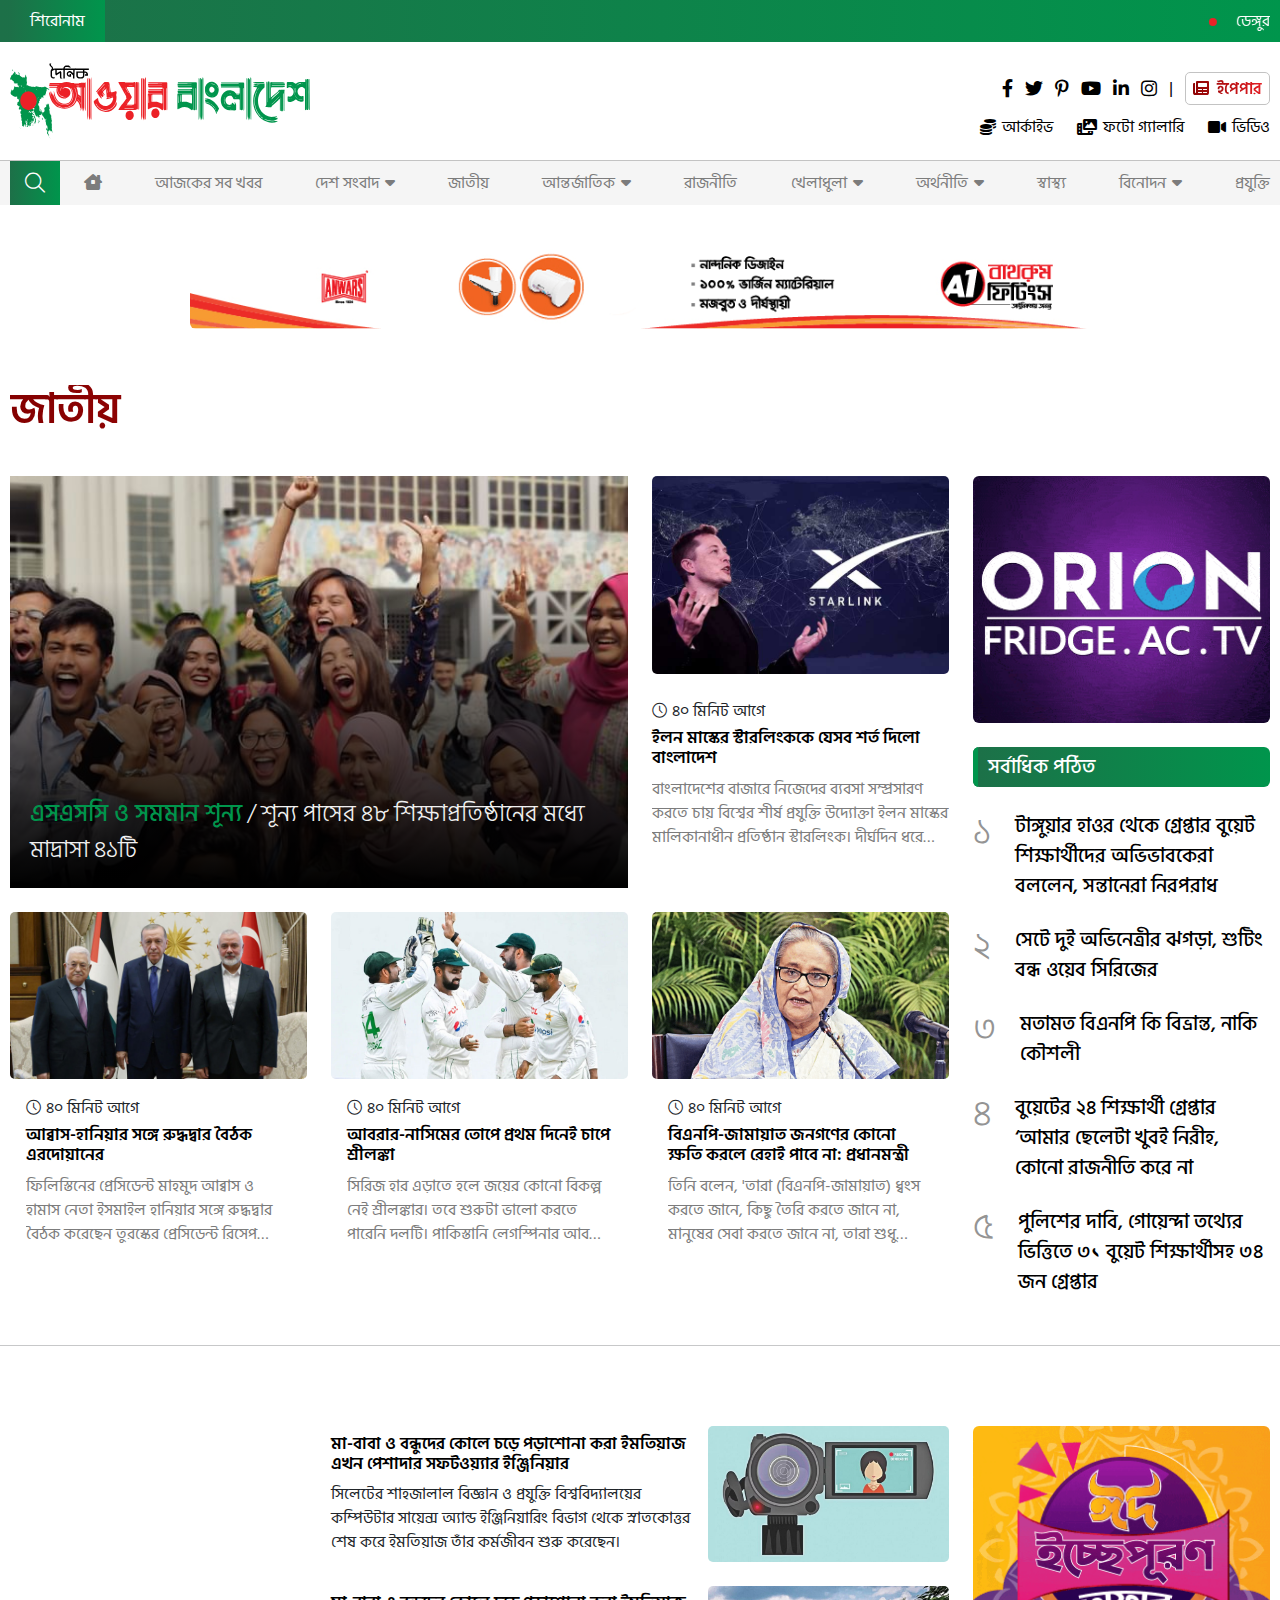
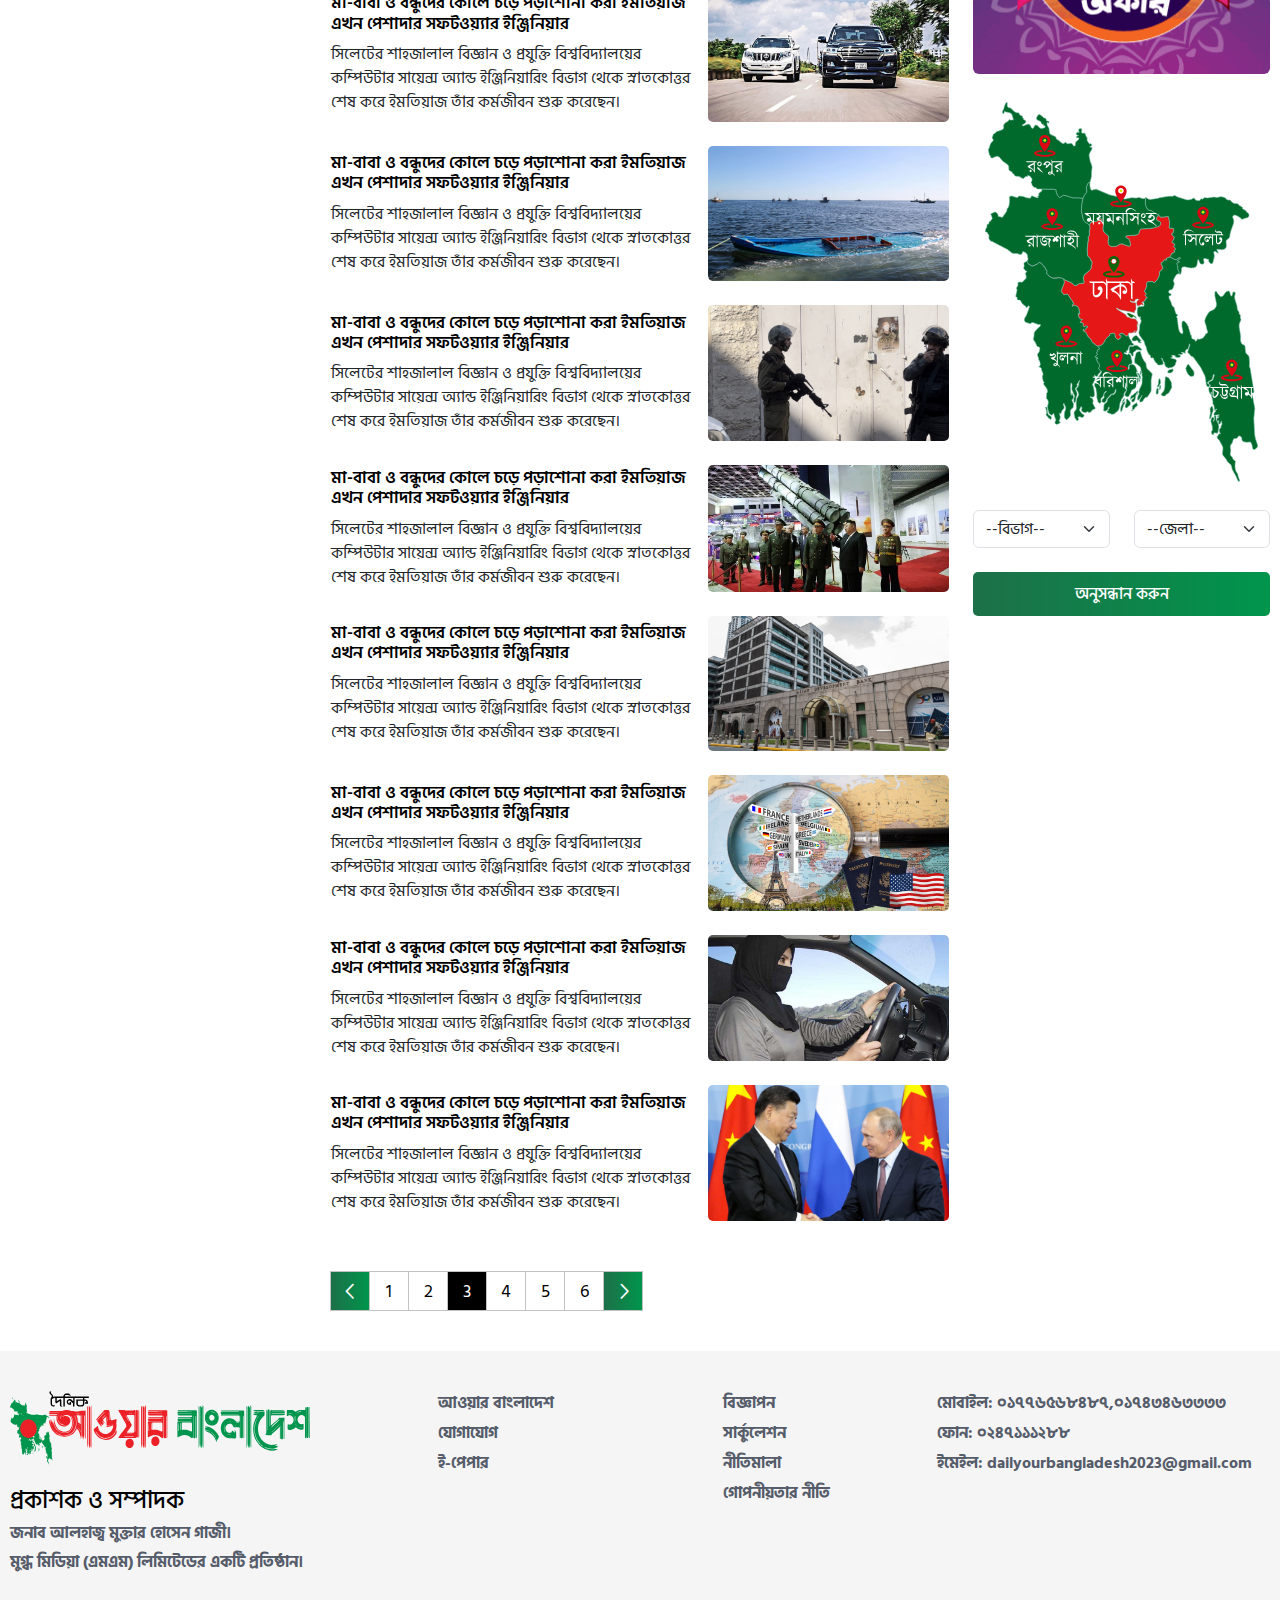
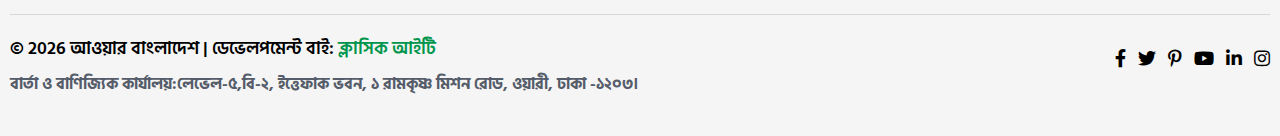
<file: category.html>
<!DOCTYPE html>
<html lang="en">

    <head>
        <meta charset="UTF-8">
        <meta http-equiv="X-UA-Compatible" content="IE=edge">
        <meta name="viewport" content="width=device-width, initial-scale=1.0">
        <title>আওয়ার বাংলাদেশ || সংবাদপত্র</title>
        <!-- link shortcut -->
        <link rel="shortcut icon" href="assets/image/favicon.png" type="image/x-icon">
        <!-- bootstarp link -->
        <link rel="stylesheet" href="assets/css/bootstrap.min.css">
        <!-- font awesome -->
        <link rel="stylesheet" href="assets/css/all.min.css">
        <link rel="stylesheet" href="assets/css/fontawesome.min.css">
        <!-- slick slider -->
        <link rel="stylesheet" href="assets/css/slick.css">
        <!-- splide js -->
        <link rel="stylesheet" href="https://cdn.jsdelivr.net/npm/@splidejs/splide@4.1.4/dist/css/splide.min.css">

        <!-- css file link -->
        <link rel="stylesheet" href="assets/css/global.css">
        <link rel="stylesheet" href="assets/css/main.css">
        <link rel="stylesheet" href="assets/css/responsive.css">
    </head>

    <body>
        
        <!-- header section -->
        <header class="header__section">
            <!-- notice -->
            <div class="notice">
                <div class="container">
                    <div class="notice_text">
                        <!-- notice text title -->
                        <p class="notice_text_title">শিরোনাম</p>
                        <!-- notice text block -->
                        <marquee class="d-block" onmouseover="this.stop();" onmouseout="this.start();">
                            <p class="d-inline-block"> <span></span> ডেঙ্গুর ভয়াবহ দিক শক সিনড্রোম ও হেমোরেজিক</p>
                            <p class="d-inline-block"> <span></span>  শিক্ষাপ্রতিষ্ঠানে গ্রীষ্মকালীন ছুটি বাতিল ডেঙ্গুর ভয়াবহ দিক শক সিনড্রোম ও হেমোরেজিক  শিক্ষাপ্রতিষ্ঠানে গ্রীষ্মকালীন ছুটি বাতিল</p>
                            <p class="d-inline-block"> <span></span> বিদেশিরা সম্পর্কোন্নয়নের কথা বলে গায়ে পড়ে প্রশ্ন করেন: পররাষ্ট্রমন্ত্রী</p>
                            <p class="d-inline-block"> <span></span> আমরা ক্ষমতায়, আমাদের শান্ত থাকতে হবে: ওবায়দুল কাদের</p>
                            <p class="d-inline-block"> <span></span> শিগগির নির্বাচনের ঘোষণা দেবে ইসি, প্রস্তুতি নেন: নেতাকর্মীদের স্বরাষ্ট্রমন্ত্রী</p>
                        </marquee>
                    </div>
                </div>
            </div>
            <!-- top header -->
            <div class="top_header">
                <div class="container">
                    <!-- header wrapper -->
                    <div class="d-flex align-items-center justify-content-between flex-wrap">
                        <!-- header logo -->
                        <div class="header_logo">
                            <a href="./index.html">
                                <img src="assets/image/logo.svg" alt="">
                            </a>
                        </div>
                        <!-- header right -->
                        <div class="header_right">
                            <!-- header social -->
                            <div class="header_social">
                                <ul class="d-flex align-items-center justify-content-start justify-content-sm-end flex-wrap">
                                    <li>
                                        <a href="#"><i class="fa-brands fa-facebook-f"></i></a>
                                    </li>
                                    <li>
                                        <a href="#"><i class="fa-brands fa-twitter"></i></a>
                                    </li>
                                    <li>
                                        <a href="#"><i class="fa-brands fa-pinterest-p"></i></a>
                                    </li>
                                    <li>
                                        <a href="#"><i class="fa-brands fa-youtube"></i></a>
                                    </li>
                                    <li>
                                        <a href="#"><i class="fa-brands fa-linkedin-in"></i></a>
                                    </li>
                                    <li>
                                        <a href="#"><i class="fa-brands fa-instagram"></i></a>
                                    </li>
                                    <li>
                                        <a href="#">|</a>
                                    </li>
                                    <li>
                                        <!-- epaper -->
                                        <div class="epaper_link">
                                            <a href="#"><span><i class="fa-solid fa-newspaper"></i></span>ইপেপার</a>
                                        </div>
                                    </li>
                                </ul>
                            </div>
    
                            <!-- header list -->
                            <ul class="d-flex justify-content-end gap-4 flex-wrap header_menu_list">
                                <li>
                                    <a href="./search.html"> <span><i class="fa-solid fa-coins"></i></span> আর্কাইভ</a>
                                </li>
                                <li>
                                    <a href="#photo"> <span><i class="fa-solid fa-photo-film"></i></span> ফটো গ্যালারি</a>
                                </li>

                                <li>
                                    <a href="#video"> <span><i class="fa-solid fa-video"></i></span> ভিডিও</a>
                                </li> 
                            </ul>
                            
                        </div>
                    </div>
                </div>
            </div>
            <!-- header nav -->
            <div class="header_nav">
                <div class="container">
                    <nav class="nav_area position-relative">
                        <!-- search btn -->
                        <button class="btn_main nav__search" id="search_btn">
                            <span><i class="fa-solid fa-magnifying-glass"></i></span>
                        </button>
                        <!-- search form -->
                        <form action="" class="search_form" id="search_form">
                            <input type="search" class="input_control" placeholder="Enter search key">
                        </form>
                        <!-- nav -->
                        <ul class="nav_lsit d-none d-lg-flex align-items-center justify-content-between">
                            <li>
                                <a href="./category.html"><i class="fa-solid fa-house fw-normal"></i></a>
                            </li>
                            <li>
                                <a href="./category.html">আজকের সব খবর</a>
                            </li>
                            <li>
                                <a href="./details.html">দেশ সংবাদ  <span><i class="fw-normal fa-solid fa-caret-down"></i></span></a>
                                <!-- sub nav -->
                                <div class="sub_nav">
                                    <ul>
                                        <li>
                                            <a href="./category.html">ঢাকা</a>
                                        </li> 
                                        <li>
                                            <a href="./category.html">চট্টগ্রাম</a>
                                        </li> 
                                        <li>
                                            <a href="./category.html">বরিশাল</a>
                                        </li>
                                        <li>
                                            <a href="./category.html">ময়মনসিংহ</a>
                                        </li>
                                        <li>
                                            <a href="./category.html">সিলেট</a>
                                        </li>
                                        <li>
                                            <a href="./category.html">রংপুর</a>
                                        </li>
                                        <li>
                                            <a href="./category.html">রাজশাহী</a>
                                        </li>
                                        <li>
                                            <a href="./category.html">খুলনা</a>
                                        </li>
                                    </ul>
                                </div>
                            </li>
                            <li>
                                <a href="./category.html">জাতীয়</a>
                            </li> 
                            <li>
                                <a href="./category.html">আন্তর্জাতিক <span><i class="fw-normal fa-solid fa-caret-down"></i></span></a>
                                <!-- sub nav -->
                                <div class="sub_nav">
                                    <ul>
                                        <li>
                                            <a href="./category.html">ভারত</a>
                                        </li> 
                                        <li>
                                            <a href="./category.html">পাকিস্তান</a>
                                        </li> 
                                        <li>
                                            <a href="./category.html">চীন</a>
                                        </li> 
                                        <li>
                                            <a href="./category.html">যুক্তরাষ্ট্র</a>
                                        </li> 
                                        <li>
                                            <a href="./category.html">আরব</a>
                                        </li> 
                                        <li>
                                            <a href="./category.html">এশিয়া</a>
                                        </li> 
                                        <li>
                                            <a href="./category.html">ইউরোপ</a>
                                        </li> 
                                        <li>
                                            <a href="./category.html">আফ্রিকা</a>
                                        </li> 
                                        <li>
                                            <a href="./category.html">ঢাকা</a>
                                        </li> 
                                    </ul>
                                </div>
                            </li>
                            <li>
                                <a href="./category.html">রাজনীতি</a>
                            </li>
                            <li>
                                <a href="./category.html">খেলাধুলা <span><i class="fw-normal fa-solid fa-caret-down"></i></span></a>
                                <!-- sub nav -->
                                <div class="sub_nav">
                                    <ul>
                                        <li>
                                            <a href="./category.html">ফুটবল</a>
                                        </li> 
                                        <li>
                                            <a href="./category.html">ক্রিকেট</a>
                                        </li> 
                                        <li>
                                            <a href="./category.html">টেনিস</a>
                                        </li> 
                                        <li>
                                            <a href="./category.html">অন্য খেলা</a>
                                        </li> 
                                        <li>
                                            <a href="./category.html">ফ্রি হিট</a>
                                        </li> 
                                    </ul>
                                </div>
                            </li>
                            <li>
                                <a href="./category.html">অর্থনীতি <span><i class="fw-normal fa-solid fa-caret-down"></i></span></a>
                                <!-- sub nav -->
                                <div class="sub_nav">
                                    <ul>
                                        <li>
                                            <a href="./category.html">করপোরেট</a>
                                        </li> 
                                        <li>
                                            <a href="./category.html">নতুন উদ্যোগ</a>
                                        </li> 
                                        <li>
                                            <a href="./category.html">শেয়ারবাজার</a>
                                        </li> 
                                        <li>
                                            <a href="./category.html">আর্থিক প্রতিষ্ঠান</a>
                                        </li> 
                                    </ul>
                                </div>
                            </li>
                            <li>
                                <a href="./category.html">স্বাস্থ্য</a>
                            </li>
                            <li>
                                <a href="./category.html">বিনোদন <span><i class="fw-normal fa-solid fa-caret-down"></i></span></a>
                                <!-- sub nav -->
                                <div class="sub_nav">
                                    <ul>
                                        <li>
                                            <a href="./category.html">সিনেমা</a>
                                        </li>  
                                        <li>
                                            <a href="./category.html">বলিউড</a>
                                        </li>  
                                        <li>
                                            <a href="./category.html">দক্ষিণের সিনেমা</a>
                                        </li>  
                                        <li>
                                            <a href="./category.html">গান</a>
                                        </li>  
                                        <li>
                                            <a href="./category.html">হলিউড</a>
                                        </li>  
                                        <li>
                                            <a href="./category.html">টেলিভিশন</a>
                                        </li>  
                                        <li>
                                            <a href="./category.html">সিরিয়াল</a>
                                        </li>  
                                        <li>
                                            <a href="./category.html">লোক-সংস্কৃতি</a>
                                        </li>  
                                    </ul>
                                </div>
                            </li>
                            <li>
                                <a href="./category.html">প্রযুক্তি</a>
                            </li>
                        </ul>
                        <!-- toggler icon -->
                        <div class="toggler_icon d-lg-none" data-bs-toggle="offcanvas" data-bs-target="#tbdMobile">
                            <span><i class="fa-solid fa-bars"></i></span>
                        </div>
                    </nav>
                </div>
            </div>
            <!-- mobile nav -->
            <div class="offcanvas offcanvas-start" id="tbdMobile">
                <!-- offcanvas header -->
                <div class="offcanvas-header">
                    <div class="nav_logo">
                        <a href="./index.html">
                            <img src="assets/image/logo.svg" alt="">
                        </a>
                    </div>
                    <button type="button btn" data-bs-dismiss="offcanvas"><i class="fa-solid fa-xmark"></i></button>
                </div>
                <!-- offcanvas body -->
                <div class="offcanvas-body">
                    <div class="mobile_nav">
                        <ul>
                            <!-- item -->
                            <li>
                                <a href="./index.html">
                                    <p class="d-flex gap-2">
                                        <span>হোম</span>
                                    </p>
                                </a>
                            </li>
                            <!-- item -->
                            <li>
                                <a href="./index.html">
                                    <p class="d-flex gap-2">
                                        <span>আজকের সব খবর</span>
                                    </p>
                                </a>
                            </li>
                            <!-- item -->
                            <li>
                                <a class="dropdown_button">
                                    <p class="d-flex gap-2">
                                        <span>দেশ সংবাদ</span>
                                    </p>
                                    <span><i class="fa-solid fa-chevron-down"></i></span>
                                </a>
                                <!-- mobile sub nav -->
                                <div class="mobile_suv_nav dropdown_sub">
                                    <ul>
                                        <!-- Sub Nav list -->
                                        <li>
                                            <a href="./index.html">
                                                <p class="d-flex gap-2">
                                                    <span class="subnav_text">ঢাকা</span>
                                                </p>
                                            </a>
                                        </li>
                                        <!-- Sub Nav list -->
                                        <li>
                                            <a href="./index.html">
                                                <p class="d-flex gap-2">
                                                    <span class="subnav_text">চট্টগ্রাম</span>
                                                </p>
                                            </a>
                                        </li>
                                        <!-- Sub Nav list -->
                                        <li>
                                            <a href="./index.html">
                                                <p class="d-flex gap-2">
                                                    <span class="subnav_text">বরিশাল</span>
                                                </p>
                                            </a>
                                        </li>
                                        <!-- Sub Nav list -->
                                        <li>
                                            <a href="./index.html">
                                                <p class="d-flex gap-2">
                                                    <span class="subnav_text">ময়মনসিংহ</span>
                                                </p>
                                            </a>
                                        </li>
                                        <!-- Sub Nav list -->
                                        <li>
                                            <a href="./index.html">
                                                <p class="d-flex gap-2">
                                                    <span class="subnav_text">সিলেট</span>
                                                </p>
                                            </a>
                                        </li>
                                        <!-- Sub Nav list -->
                                        <li>
                                            <a href="./index.html">
                                                <p class="d-flex gap-2">
                                                    <span class="subnav_text">রংপুর</span>
                                                </p>
                                            </a>
                                        </li>
                                        <!-- Sub Nav list -->
                                        <li>
                                            <a href="./index.html">
                                                <p class="d-flex gap-2">
                                                    <span class="subnav_text">রাজশাহী</span>
                                                </p>
                                            </a>
                                        </li>
                                        <!-- Sub Nav list -->
                                        <li>
                                            <a href="./index.html">
                                                <p class="d-flex gap-2">
                                                    <span class="subnav_text">খুলনা</span>
                                                </p>
                                            </a>
                                        </li>
                                    </ul>
                                </div>
                            </li>
                            <!-- item -->
                            <li>
                                <a data-bs-target="#visa__info" data-bs-toggle="modal">
                                    <p class="d-flex gap-2">
                                        <span>জাতীয়</span>
                                    </p>
                                </a>
                            </li>
                            <!-- item -->
                            <li>
                                <a class="dropdown_button">
                                    <p class="d-flex gap-2">
                                        <span>আন্তর্জাতিক</span>
                                    </p>
                                    <span><i class="fa-solid fa-chevron-down"></i></span>
                                </a>
                                <!-- mobile sub nav -->
                                <div class="mobile_suv_nav dropdown_sub">
                                    <ul>
                                        <!-- Sub Nav list -->
                                        <li>
                                            <a href="./index.html">
                                                <p class="d-flex gap-2">
                                                    <span class="subnav_text">ভারত</span>
                                                </p>
                                            </a>
                                        </li>
                                        <!-- Sub Nav list -->
                                        <li>
                                            <a href="./index.html">
                                                <p class="d-flex gap-2">
                                                    <span class="subnav_text">পাকিস্তান</span>
                                                </p>
                                            </a>
                                        </li>
                                        <!-- Sub Nav list -->
                                        <li>
                                            <a href="./index.html">
                                                <p class="d-flex gap-2">
                                                    <span class="subnav_text">চীন</span>
                                                </p>
                                            </a>
                                        </li>
                                        <!-- Sub Nav list -->
                                        <li>
                                            <a href="./index.html">
                                                <p class="d-flex gap-2">
                                                    <span class="subnav_text">যুক্তরাষ্ট্র</span>
                                                </p>
                                            </a>
                                        </li>
                                        <!-- Sub Nav list -->
                                        <li>
                                            <a href="./index.html">
                                                <p class="d-flex gap-2">
                                                    <span class="subnav_text">এশিয়া</span>
                                                </p>
                                            </a>
                                        </li>
                                        <!-- Sub Nav list -->
                                        <li>
                                            <a href="./index.html">
                                                <p class="d-flex gap-2">
                                                    <span class="subnav_text">ইউরোপ</span>
                                                </p>
                                            </a>
                                        </li>
                                        <!-- Sub Nav list -->
                                        <li>
                                            <a href="./index.html">
                                                <p class="d-flex gap-2">
                                                    <span class="subnav_text">আফ্রিকা</span>
                                                </p>
                                            </a>
                                        </li>
                                    </ul>
                                </div>
                            </li>
                            <!-- item -->
                            <li>
                                <a href="./tourlist.html">
                                    <p class="d-flex gap-2">
                                        <span>রাজনীতি</span>
                                    </p>
                                </a>
                            </li>
                            <!-- item -->
                            <li>
                                <a class="dropdown_button">
                                    <p class="d-flex gap-2">
                                        <span>খেলাধুলা</span>
                                    </p>
                                    <span><i class="fa-solid fa-chevron-down"></i></span>
                                </a>
                                <!-- mobile sub nav -->
                                <div class="mobile_suv_nav dropdown_sub">
                                    <ul>
                                        <!-- Sub Nav list -->
                                        <li>
                                            <a href="./index.html">
                                                <p class="d-flex gap-2">
                                                    <span class="subnav_text">ফুটবল</span>
                                                </p>
                                            </a>
                                        </li>
                                        <!-- Sub Nav list -->
                                        <li>
                                            <a href="./index.html">
                                                <p class="d-flex gap-2">
                                                    <span class="subnav_text">ক্রিকেট</span>
                                                </p>
                                            </a>
                                        </li>
                                        <!-- Sub Nav list -->
                                        <li>
                                            <a href="./index.html">
                                                <p class="d-flex gap-2">
                                                    <span class="subnav_text">টেনিস</span>
                                                </p>
                                            </a>
                                        </li>
                                        <!-- Sub Nav list -->
                                        <li>
                                            <a href="./index.html">
                                                <p class="d-flex gap-2">
                                                    <span class="subnav_text">অন্য খেলা</span>
                                                </p>
                                            </a>
                                        </li>
                                        <!-- Sub Nav list -->
                                        <li>
                                            <a href="./index.html">
                                                <p class="d-flex gap-2">
                                                    <span class="subnav_text">ফ্রি হিট</span>
                                                </p>
                                            </a>
                                        </li>
                                    </ul>
                                </div>
                            </li>
                            <!-- item -->
                            <li>
                                <a class="dropdown_button">
                                    <p class="d-flex gap-2">
                                        <span>অর্থনীতি</span>
                                    </p>
                                    <span><i class="fa-solid fa-chevron-down"></i></span>
                                </a>
                                <!-- mobile sub nav -->
                                <div class="mobile_suv_nav dropdown_sub">
                                    <ul>
                                        <!-- Sub Nav list -->
                                        <li>
                                            <a href="./index.html">
                                                <p class="d-flex gap-2">
                                                    <span class="subnav_text">করপোরেট</span>
                                                </p>
                                            </a>
                                        </li>
                                        <!-- Sub Nav list -->
                                        <li>
                                            <a href="./index.html">
                                                <p class="d-flex gap-2">
                                                    <span class="subnav_text">নতুন উদ্যোগ</span>
                                                </p>
                                            </a>
                                        </li>
                                        <!-- Sub Nav list -->
                                        <li>
                                            <a href="./index.html">
                                                <p class="d-flex gap-2">
                                                    <span class="subnav_text">শেয়ারবাজার</span>
                                                </p>
                                            </a>
                                        </li>
                                        <!-- Sub Nav list -->
                                        <li>
                                            <a href="./index.html">
                                                <p class="d-flex gap-2">
                                                    <span class="subnav_text">আর্থিক প্রতিষ্ঠান</span>
                                                </p>
                                            </a>
                                        </li>
                                    </ul>
                                </div>
                            </li>
                            <!-- item -->
                            <li>
                                <a href="./tourlist.html">
                                    <p class="d-flex gap-2">
                                        <span>স্বাস্থ্য</span>
                                    </p>
                                </a>
                            </li>
                            <!-- item -->
                            <li>                          
                                <a class="dropdown_button">
                                    <p class="d-flex gap-2">
                                        <span>বিনোদন</span>
                                    </p>
                                    <span><i class="fa-solid fa-chevron-down"></i></span>
                                </a>
                                <!-- mobile sub nav -->
                                <div class="mobile_suv_nav dropdown_sub">
                                    <ul>
                                        <!-- Sub Nav list -->
                                        <li>
                                            <a href="./index.html">
                                                <p class="d-flex gap-2">
                                                    <span class="subnav_text">সিনেমা</span>
                                                </p>
                                            </a>
                                        </li>
                                        <!-- Sub Nav list -->
                                        <li>
                                            <a href="./index.html">
                                                <p class="d-flex gap-2">
                                                    <span class="subnav_text">বলিউড</span>
                                                </p>
                                            </a>
                                        </li>
                                        <!-- Sub Nav list -->
                                        <li>
                                            <a href="./index.html">
                                                <p class="d-flex gap-2">
                                                    <span class="subnav_text">গান</span>
                                                </p>
                                            </a>
                                        </li>
                                        <!-- Sub Nav list -->
                                        <li>
                                            <a href="./index.html">
                                                <p class="d-flex gap-2">
                                                    <span class="subnav_text">হলিউড</span>
                                                </p>
                                            </a>
                                        </li>
                                        <!-- Sub Nav list -->
                                        <li>
                                            <a href="./index.html">
                                                <p class="d-flex gap-2">
                                                    <span class="subnav_text">টেলিভিশন</span>
                                                </p>
                                            </a>
                                        </li>
                                        <!-- Sub Nav list -->
                                        <li>
                                            <a href="./index.html">
                                                <p class="d-flex gap-2">
                                                    <span class="subnav_text">সিরিয়াল</span>
                                                </p>
                                            </a>
                                        </li>
                                        <!-- Sub Nav list -->
                                        <li>
                                            <a href="./index.html">
                                                <p class="d-flex gap-2">
                                                    <span class="subnav_text">লোক-সংস্কৃতি</span>
                                                </p>
                                            </a>
                                        </li>
                                    </ul>
                                </div>
                            </li>
                            <!-- item -->
                            <li>
                                <a href="./tourlist.html">
                                    <p class="d-flex gap-2">
                                        <span>প্রযুক্তি</span>
                                    </p>
                                </a>
                            </li>
                        </ul>
                    </div>
                </div>
            </div>
        </header>
        <!-- header section end -->

        <!-- main -->
        <main class="main">
            <!-- add -->
            <section class="add_section section_padding">
                <div class="container">
                    <!-- add -->
                    <div class="add">
                        <a href="./details.html" class="add_image">
                            <img src="assets/image/add/topadd.gif" alt="add image">
                        </a>
                    </div>
                </div>
            </section>
            <!-- page title -->
            <div class="page_title mt-3">
                <div class="container">
                    <h2 class="page_title_text">জাতীয়</h2>
                </div>
            </div>
            <!-- category banner -->
            <div class="category__banner section_padding">
                <div class="container">
                    <div class="row">
                        <div class="col-12 col-lg-9">
                            <div class="banner_category_wrapper">
                                <!-- top news -->
                                <div class="category__banner_top">
                                    <a href="./details.html" class="category_topnews_banner position-relative">
                                        <!-- thumb -->
                                        <div class="category_topnews_thumb">
                                            <img src="assets/image/category/student.jpeg" alt="">
                                        </div>
                                        <!-- text -->
                                        <h2 class="category__topnews_text">
                                            <span>এসএসসি ও সমমান শূন্য</span> /  শূন্য পাসের ৪৮ শিক্ষাপ্রতিষ্ঠানের মধ্যে মাদ্রাসা ৪১টি
                                        </h2>
                                    </a>
                                </div>
                                <!-- category__banner_news -->
                                <div class="category__banner_news">
                                    <div class="card border-0">
                                        <div class="card-img overflow-hidden">
                                            <img src="assets/image/international/turkey.jpg" alt="">
                                        </div>
                                        <div class="card-body">
                                            <p class="post_interval"> <span><i class="fa-solid fa-clock"></i></span> ৪০ মিনিট আগে</p>
                                            <h5 class="card-title">
                                                <a href="./details.html" class="card_title">আব্বাস-হানিয়ার সঙ্গে রুদ্ধদ্বার বৈঠক এরদোয়ানের</a>
                                            </h5>
                                            <p class="post_intro">ফিলিস্তিনের প্রেসিডেন্ট মাহমুদ আব্বাস ও হামাস নেতা ইসমাইল হানিয়ার সঙ্গে রুদ্ধদ্বার বৈঠক করেছেন তুরস্কের প্রেসিডেন্ট রিসেপ তাইয়েপ এরদোয়ান। গতকাল মঙ্গলবার (২৫ জুলাই) তুরস্কের রাজধানী আংকারায় এরদোয়ানের কার্যালয়ে তাদের এ বৈঠক অনুষ্ঠিত হয়েছে।</p>
                                        </div>
                                    </div>
                                </div>
                                <div class="category__banner_news">
                                    <div class="card border-0">
                                        <div class="card-img overflow-hidden">
                                            <img src="assets/image/play/pakistan.jpg" alt="">
                                        </div>
                                        <div class="card-body">
                                            <p class="post_interval"> <span><i class="fa-solid fa-clock"></i></span> ৪০ মিনিট আগে</p>
                                            <h5 class="card-title">
                                                <a href="./details.html" class="card_title">আবরার-নাসিমের তোপে প্রথম দিনেই চাপে শ্রীলঙ্কা</a>
                                            </h5>
                                            <p class="post_intro">সিরিজ হার এড়াতে হলে জয়ের কোনো বিকল্প নেই শ্রীলঙ্কার। তবে শুরুটা ভালো করতে পারেনি দলটি। পাকিস্তানি লেগস্পিনার আবরার আহমেদের ঘূর্ণির সঙ্গে নাসিম শাহর তোপে প্রথম দিনেই চাপে দলটি।</p>
                                        </div>
                                    </div>
                                </div>
                                <div class="category__banner_news">
                                    <!-- card -->
                                    <div class="card border-0">
                                        <div class="card-img overflow-hidden">
                                            <img src="assets/image/academy/1690519217-5c98e70d4ac2ac0d4bffe714026b71b6.jpg" alt="">
                                        </div>
                                        <div class="card-body p-0 pt-4">
                                            <p class="post_interval"><span><i class="fa-solid fa-clock"></i></span> ৪০ মিনিট আগে</p>
                                            <h5 class="card-title">
                                                <a href="./details.html" class="card_title">ইলন মাস্কের স্টারলিংককে যেসব শর্ত দিলো বাংলাদেশ</a>
                                            </h5>
                                            <p class="post_intro">বাংলাদেশের বাজারে নিজেদের ব্যবসা সম্প্রসারণ করতে চায় বিশ্বের শীর্ষ প্রযুক্তি উদ্যোক্তা ইলন মাস্কের মালিকানাধীন প্রতিষ্ঠান স্টারলিংক। দীর্ঘদিন ধরে আগ্রহ দেখানোর পর সরকারের মন্ত্রীদের সঙ্গে বৈঠকে অংশ নিয়েছেন স্টারলিংকের প্রতিনিধিরা। আগেরবার সরাসরি ‘না’ করে দিলেও এবার সরকার তাদের ব্যবসা ও প্রযুক্তি বুঝতে চায়। পাশাপাশি টেলিযোগাযোগ খাতে সরকারের বিধিসম্মত প্রবেশাধিকারের (ল’ফুল ইন্টারসেপশন) বা নজরদারির যে নীতি আছে, সে ব্যাপারে শর্ত দেওয়া হয়েছে স্টারলিংককে।</p>
                                        </div>
                                    </div>
                                </div>
                                <div class="category__banner_news">
                                    <!-- card -->
                                    <div class="card border-0">
                                        <div class="card-img overflow-hidden">
                                            <img src="assets/image/news/pm.png" alt="">
                                        </div>
                                        <div class="card-body">
                                            <p class="post_interval"> <span><i class="fa-solid fa-clock"></i></span> ৪০ মিনিট আগে</p>
                                            <h5 class="card-title">
                                                <a href="./details.html" class="card_title">বিএনপি-জামায়াত জনগণের কোনো ক্ষতি করলে রেহাই পাবে না: প্রধানমন্ত্রী</a>
                                            </h5>
                                            <p class="post_intro">তিনি বলেন, 'তারা (বিএনপি-জামায়াত) ধ্বংস করতে জানে, কিছু তৈরি করতে জানে না, মানুষের সেবা করতে জানে না, তারা শুধু দুর্নীতি ও লুটপাট করতে জানে এবং সেই সঙ্গে স্বার্থ পূরণ করতে জানে।'</p>
                                        </div>
                                    </div>
                                </div>
                            </div>
                        </div>
                        <div class="col-12 col-lg-3">
                            <!-- add -->
                            <div class="add">
                                <a href="./details.html" class="add_image">
                                    <img src="assets/image/add/orion.gif" alt="">
                                </a>
                           </div>
                           <!-- most read news -->
                           <div class="top_news_read mt-4">
                            <!-- header -->
                            <h3 class="block_header">সর্বাধিক পঠিত</h3>
                            <!-- content -->    
                            <div class="top__news_content">
                                <!-- list -->
                                <ul class="top_news_list">
                                    <!-- item -->
                                    <li class="top_news_item">
                                        <a href="./details.html">
                                            <span>১</span>
                                            <h1 class="top__news_title">টাঙ্গুয়ার হাওর থেকে গ্রেপ্তার বুয়েট শিক্ষার্থীদের অভিভাবকেরা বললেন, সন্তানেরা নিরপরাধ</h1>
                                        </a>
                                    </li>
                                    <!-- item -->
                                    <li class="top_news_item">
                                        <a href="./details.html">
                                            <span>২</span>
                                            <h1 class="top__news_title">সেটে দুই অভিনেত্রীর ঝগড়া, শুটিং বন্ধ ওয়েব সিরিজের</h1>
                                        </a>
                                    </li>
                                    <!-- item -->
                                    <li class="top_news_item">
                                        <a href="./details.html">
                                            <span>৩</span>
                                            <h1 class="top__news_title">মতামত বিএনপি কি বিভ্রান্ত, নাকি কৌশলী</h1>
                                        </a>
                                    </li>
                                    <!-- item -->
                                    <li class="top_news_item">
                                        <a href="./details.html">
                                            <span>৪</span>
                                            <h1 class="top__news_title">বুয়েটের ২৪ শিক্ষার্থী গ্রেপ্তার ‘আমার ছেলেটা খুবই নিরীহ, কোনো রাজনীতি করে না</h1>
                                        </a>
                                    </li>
                                    <!-- item -->
                                    <li class="top_news_item">
                                        <a href="./details.html">
                                            <span>৫</span>
                                            <h1 class="top__news_title">পুলিশের দাবি, গোয়েন্দা তথ্যের ভিত্তিতে ৩১ বুয়েট শিক্ষার্থীসহ ৩৪ জন গ্রেপ্তার</h1>
                                        </a>
                                    </li>
                                </ul>
                            </div>
                        </div>
                        </div>
                        <hr class="mt-5">
                    </div>
                </div>
            </div>
            <!-- all news -->
            <div class="category__all_news section_padding">
                <div class="container">
                    <!-- row -->
                    <div class="row">
                        <div class="col-md-6 col-lg-3">
                            
                        </div>

                        <div class="col-md-8 col-lg-6">
                            <!-- news item -->
                            <div class="card flex-row-reverse mb-4 border-0 align-items-center">
                                <div class="card-img overflow-hidden">
                                    <img class="h-100 ms-auto" src="assets/image/multi/vlogging.jpg" alt="">
                                </div>
                                <div class="card-body p-0">
                                    <h5 class="card-title">
                                        <a href="./details.html" class="card_title">
                                            মা-বাবা ও বন্ধুদের কোলে চড়ে পড়াশোনা করা ইমতিয়াজ এখন পেশাদার সফটওয়্যার ইঞ্জিনিয়ার</a>
                                    </h5>
                                    <div class="card-text">সিলেটের শাহজালাল বিজ্ঞান ও প্রযুক্তি বিশ্ববিদ্যালয়ের কম্পিউটার সায়েন্স অ্যান্ড ইঞ্জিনিয়ারিং বিভাগ থেকে স্নাতকোত্তর শেষ করে ইমতিয়াজ তাঁর কর্মজীবন শুরু করেছেন।</div>
                                </div>
                            </div>
                            <!-- news item -->
                            <div class="card flex-row-reverse mb-4 border-0 align-items-center">
                                <div class="card-img overflow-hidden">
                                    <img class="h-100 ms-auto" src="assets/image/multi/daami_gaarri_1.jpg" alt="">
                                </div>
                                <div class="card-body p-0">
                                    <h5 class="card-title">
                                        <a href="./details.html" class="card_title">
                                            মা-বাবা ও বন্ধুদের কোলে চড়ে পড়াশোনা করা ইমতিয়াজ এখন পেশাদার সফটওয়্যার ইঞ্জিনিয়ার</a>
                                    </h5>
                                    <div class="card-text">সিলেটের শাহজালাল বিজ্ঞান ও প্রযুক্তি বিশ্ববিদ্যালয়ের কম্পিউটার সায়েন্স অ্যান্ড ইঞ্জিনিয়ারিং বিভাগ থেকে স্নাতকোত্তর শেষ করে ইমতিয়াজ তাঁর কর্মজীবন শুরু করেছেন।</div>
                                </div>
                            </div>
                            <!-- news item -->
                            <div class="card flex-row-reverse mb-4 border-0 align-items-center">
                                <div class="card-img overflow-hidden">
                                    <img class="h-100 ms-auto" src="assets/image/international/boat.jpg" alt="">
                                </div>
                                <div class="card-body p-0">
                                    <h5 class="card-title">
                                        <a href="./details.html" class="card_title">
                                            মা-বাবা ও বন্ধুদের কোলে চড়ে পড়াশোনা করা ইমতিয়াজ এখন পেশাদার সফটওয়্যার ইঞ্জিনিয়ার</a>
                                    </h5>
                                    <div class="card-text">সিলেটের শাহজালাল বিজ্ঞান ও প্রযুক্তি বিশ্ববিদ্যালয়ের কম্পিউটার সায়েন্স অ্যান্ড ইঞ্জিনিয়ারিং বিভাগ থেকে স্নাতকোত্তর শেষ করে ইমতিয়াজ তাঁর কর্মজীবন শুরু করেছেন।</div>
                                </div>
                            </div>
                            <!-- news item -->
                            <div class="card flex-row-reverse mb-4 border-0 align-items-center">
                                <div class="card-img overflow-hidden">
                                    <img class="h-100 ms-auto" src="assets/image/international/israel.jpg" alt="">
                                </div>
                                <div class="card-body p-0">
                                    <h5 class="card-title">
                                        <a href="./details.html" class="card_title">
                                            মা-বাবা ও বন্ধুদের কোলে চড়ে পড়াশোনা করা ইমতিয়াজ এখন পেশাদার সফটওয়্যার ইঞ্জিনিয়ার</a>
                                    </h5>
                                    <div class="card-text">সিলেটের শাহজালাল বিজ্ঞান ও প্রযুক্তি বিশ্ববিদ্যালয়ের কম্পিউটার সায়েন্স অ্যান্ড ইঞ্জিনিয়ারিং বিভাগ থেকে স্নাতকোত্তর শেষ করে ইমতিয়াজ তাঁর কর্মজীবন শুরু করেছেন।</div>
                                </div>
                            </div>
                            <!-- news item -->
                            <div class="card flex-row-reverse mb-4 border-0 align-items-center">
                                <div class="card-img overflow-hidden">
                                    <img class="h-100 ms-auto" src="assets/image/international/kim.jpg" alt="">
                                </div>
                                <div class="card-body p-0">
                                    <h5 class="card-title">
                                        <a href="./details.html" class="card_title">
                                            মা-বাবা ও বন্ধুদের কোলে চড়ে পড়াশোনা করা ইমতিয়াজ এখন পেশাদার সফটওয়্যার ইঞ্জিনিয়ার</a>
                                    </h5>
                                    <div class="card-text">সিলেটের শাহজালাল বিজ্ঞান ও প্রযুক্তি বিশ্ববিদ্যালয়ের কম্পিউটার সায়েন্স অ্যান্ড ইঞ্জিনিয়ারিং বিভাগ থেকে স্নাতকোত্তর শেষ করে ইমতিয়াজ তাঁর কর্মজীবন শুরু করেছেন।</div>
                                </div>
                            </div>
                            <!-- news item -->
                            <div class="card flex-row-reverse mb-4 border-0 align-items-center">
                                <div class="card-img overflow-hidden">
                                    <img class="h-100 ms-auto" src="assets/image/international/kombo.jpg" alt="">
                                </div>
                                <div class="card-body p-0">
                                    <h5 class="card-title">
                                        <a href="./details.html" class="card_title">
                                            মা-বাবা ও বন্ধুদের কোলে চড়ে পড়াশোনা করা ইমতিয়াজ এখন পেশাদার সফটওয়্যার ইঞ্জিনিয়ার</a>
                                    </h5>
                                    <div class="card-text">সিলেটের শাহজালাল বিজ্ঞান ও প্রযুক্তি বিশ্ববিদ্যালয়ের কম্পিউটার সায়েন্স অ্যান্ড ইঞ্জিনিয়ারিং বিভাগ থেকে স্নাতকোত্তর শেষ করে ইমতিয়াজ তাঁর কর্মজীবন শুরু করেছেন।</div>
                                </div>
                            </div>
                            <!-- news item -->
                            <div class="card flex-row-reverse mb-4 border-0 align-items-center">
                                <div class="card-img overflow-hidden">
                                    <img class="h-100 ms-auto" src="assets/image/international/learning.jpg" alt="">
                                </div>
                                <div class="card-body p-0">
                                    <h5 class="card-title">
                                        <a href="./details.html" class="card_title">
                                            মা-বাবা ও বন্ধুদের কোলে চড়ে পড়াশোনা করা ইমতিয়াজ এখন পেশাদার সফটওয়্যার ইঞ্জিনিয়ার</a>
                                    </h5>
                                    <div class="card-text">সিলেটের শাহজালাল বিজ্ঞান ও প্রযুক্তি বিশ্ববিদ্যালয়ের কম্পিউটার সায়েন্স অ্যান্ড ইঞ্জিনিয়ারিং বিভাগ থেকে স্নাতকোত্তর শেষ করে ইমতিয়াজ তাঁর কর্মজীবন শুরু করেছেন।</div>
                                </div>
                            </div>
                            <!-- news item -->
                            <div class="card flex-row-reverse mb-4 border-0 align-items-center">
                                <div class="card-img overflow-hidden">
                                    <img class="h-100 ms-auto" src="assets/image/international/women driving.jpg" alt="">
                                </div>
                                <div class="card-body p-0">
                                    <h5 class="card-title">
                                        <a href="./details.html" class="card_title">
                                            মা-বাবা ও বন্ধুদের কোলে চড়ে পড়াশোনা করা ইমতিয়াজ এখন পেশাদার সফটওয়্যার ইঞ্জিনিয়ার</a>
                                    </h5>
                                    <div class="card-text">সিলেটের শাহজালাল বিজ্ঞান ও প্রযুক্তি বিশ্ববিদ্যালয়ের কম্পিউটার সায়েন্স অ্যান্ড ইঞ্জিনিয়ারিং বিভাগ থেকে স্নাতকোত্তর শেষ করে ইমতিয়াজ তাঁর কর্মজীবন শুরু করেছেন।</div>
                                </div>
                            </div>
                            <!-- news item -->
                            <div class="card flex-row-reverse mb-4 border-0 align-items-center">
                                <div class="card-img overflow-hidden">
                                    <img class="h-100 ms-auto" src="assets/image/international/putin.jpg" alt="">
                                </div>
                                <div class="card-body p-0">
                                    <h5 class="card-title">
                                        <a href="./details.html" class="card_title">
                                            মা-বাবা ও বন্ধুদের কোলে চড়ে পড়াশোনা করা ইমতিয়াজ এখন পেশাদার সফটওয়্যার ইঞ্জিনিয়ার</a>
                                    </h5>
                                    <div class="card-text">সিলেটের শাহজালাল বিজ্ঞান ও প্রযুক্তি বিশ্ববিদ্যালয়ের কম্পিউটার সায়েন্স অ্যান্ড ইঞ্জিনিয়ারিং বিভাগ থেকে স্নাতকোত্তর শেষ করে ইমতিয়াজ তাঁর কর্মজীবন শুরু করেছেন।</div>
                                </div>
                            </div>
                            <!-- paginate -->
                            <div class="paginate">
                                <ul class="paginate_list">
                                    <li class="paginate_item">
                                        <a href="./details.html" class="paginate_link">
                                            <i class="fa-regular fa-chevron-left"></i>
                                        </a>
                                    </li>
                                    <li class="paginate_item">
                                        <a href="./details.html" class="paginate_link">
                                            1
                                        </a>
                                    </li>
                                    <li class="paginate_item">
                                        <a href="./details.html" class="paginate_link">
                                            2
                                        </a>
                                    </li>
                                    <li class="paginate_item">
                                        <a href="./details.html" class="paginate_link activePage">
                                            3
                                        </a>
                                    </li>
                                    <li class="paginate_item">
                                        <a href="./details.html" class="paginate_link">
                                            4
                                        </a>
                                    </li>
                                    <li class="paginate_item">
                                        <a href="./details.html" class="paginate_link">
                                            5
                                        </a>
                                    </li>
                                    <li class="paginate_item">
                                        <a href="./details.html" class="paginate_link">
                                            6
                                        </a>
                                    </li>
                                    <li class="paginate_item">
                                        <a href="./details.html" class="paginate_link">
                                            <i class="fa-regular fa-chevron-right"></i>
                                        </a>
                                    </li>
                                </ul>
                            </div>
                        </div>

                        <div class="col-md-6 col-lg-3">
                            <!-- add -->
                            <div class="add">
                                <a href="./details.html" class="add_image">
                                    <img src="assets/image/add/1764812614183186842.gif" alt="">
                                </a>
                           </div>
                            <!-- search map -->
                            <form action="" class="search_form_map mt-4">
                                <!-- map -->
                                <div class="sonali__map">
                                    <svg version="1.1" id="Layer_1" xmlns="http://www.w3.org/2000/svg" xmlns:xlink="http://www.w3.org/1999/xlink" x="0px" y="0px" viewBox="0 0 1065.105 1391" enable-background="new 0 0 1065.105 1391" xml:space="preserve">
                                    <g>
                                    <path fill="#0E660C" stroke="#9B9B9B" stroke-width="2" stroke-miterlimit="10" d="M385.63,793.838l-5.29-6.266L385.63,793.838z"></path>
                                    <polygon fill="#0E660C" stroke="#9B9B9B" stroke-width="2" stroke-miterlimit="10" points="357.129,748.001 355.755,745.065
                                    355.855,741.734 355.755,745.065 	"></polygon>
                                    <polygon fill="#0E660C" stroke="#9B9B9B" stroke-width="2" stroke-miterlimit="10" points="383.28,774.839 379.26,755.838
                                    377.403,751.132 379.26,755.838 	"></polygon>
                                    <polygon fill="#0E660C" stroke="#9B9B9B" stroke-width="2" stroke-miterlimit="10" points="454.193,899.819 451.844,901.699
                                    454.195,899.819 450.276,892.862 447.144,889.926 447.142,889.926 450.276,892.862 	"></polygon>
                                    <path fill="#0E660C" stroke="#9B9B9B" stroke-width="2" stroke-miterlimit="10" d="M325.295,705.298l-8.716-11.173L325.295,705.298
                                    z"></path>
                                    <polygon fill="#0E660C" stroke="#9B9B9B" stroke-width="2" stroke-miterlimit="10" points="401.987,838.503 398.364,837.817
                                    396.601,836.251 398.364,837.817 	"></polygon>
                                    <polygon fill="#0E660C" stroke="#9B9B9B" stroke-width="2" stroke-miterlimit="10" points="424.81,869.945 425.984,874.157
                                    424.81,869.945 423.83,867.789 421.086,863.968 423.83,867.789 	"></polygon>
                                    <polygon fill="#0E660C" stroke="#9B9B9B" stroke-width="2" stroke-miterlimit="10" points="385.336,801.381 389.55,797.27
                                    391.998,793.645 391.997,793.645 389.546,797.27 	"></polygon>
                                    <polygon fill="#0E660C" stroke="#9B9B9B" stroke-width="2" stroke-miterlimit="10" points="401.201,832.726 402.773,829.494
                                    406.002,824.79 402.769,829.494 	"></polygon>
                                    <polygon fill="#0E660C" stroke="#9B9B9B" stroke-width="2" stroke-miterlimit="10" points="316.58,694.125 315.99,692.071
                                    326.959,663.472 315.988,692.071 	"></polygon>
                                    <polygon fill="#0E660C" stroke="#9B9B9B" stroke-width="2" stroke-miterlimit="10" points="304.041,349.843 310.797,356.503
                                    324.905,348.376 310.797,356.503 	"></polygon>
                                    <polygon fill="#0E660C" stroke="#9B9B9B" stroke-width="2" stroke-miterlimit="10" points="419.226,467.186 419.226,467.186
                                    419.127,462.286 418.051,457.979 419.127,462.288 	"></polygon>
                                    <polygon fill="#0E660C" stroke="#9B9B9B" stroke-width="2" stroke-miterlimit="10" points="297.968,328.98 289.25,326.826
                                    297.968,328.98 298.655,337.896 304.041,349.843 298.655,337.895 	"></polygon>
                                    <polygon fill="#0E660C" stroke="#9B9B9B" stroke-width="2" stroke-miterlimit="10" points="327.158,658.771 326.766,656.909
                                    323.727,647.802 326.766,656.909 	"></polygon>
                                    <polygon fill="#0E660C" stroke="#9B9B9B" stroke-width="2" stroke-miterlimit="10" points="659.492,389.416 661.746,385.988
                                    662.43,383.735 661.746,385.986 659.492,389.414 657.629,393.333 655.281,401.757 655.281,401.757 657.629,393.334 	"></polygon>
                                    <polygon fill="#0E660C" stroke="#9B9B9B" stroke-width="2" stroke-miterlimit="10" points="357.812,357.974 337.638,351.313
                                    357.812,357.974 374.493,357.974 374.493,357.974 	"></polygon>
                                    <polygon fill="#0E660C" stroke="#9B9B9B" stroke-width="2" stroke-miterlimit="10" points="413.249,501.857 412.666,499.019
                                    412.666,499.019 	"></polygon>
                                    <polygon fill="#0E660C" stroke="#9B9B9B" stroke-width="2" stroke-miterlimit="10" points="317.772,645.432 318.731,645.645
                                    323.727,647.802 318.733,645.645 	"></polygon>
                                    <polygon fill="#0E660C" stroke="#9B9B9B" stroke-width="2" stroke-miterlimit="10" points="264.555,628.104 265.535,623.01
                                    265.535,623.01 	"></polygon>
                                    <polygon fill="#0E660C" stroke="#9B9B9B" stroke-width="2" stroke-miterlimit="10" points="421.676,583.154 421.38,576.885
                                    418.445,574.339 421.38,576.887 	"></polygon>
                                    <path fill="#0E660C" stroke="#9B9B9B" stroke-width="2" stroke-miterlimit="10" d="M662.525,380.601l-0.096,3.135L662.525,380.601z
                                    "></path>
                                    <path fill="#0E660C" stroke="#9B9B9B" stroke-width="2" stroke-miterlimit="10" d="M706.215,569.934l5.98,3.125L706.215,569.934z"></path>
                                    <polygon fill="#0E660C" stroke="#9B9B9B" stroke-width="2" stroke-miterlimit="10" points="703.766,462.68 703.766,462.681
                                    705.332,450.535 	"></polygon>
                                    <polygon fill="#0E660C" stroke="#9B9B9B" stroke-width="2" stroke-miterlimit="10" points="446.358,905.405 446.454,906.774
                                    447.827,908.143 447.506,909.589 447.827,908.143 446.454,906.774 446.358,905.405 447.827,902.66 447.827,902.66 	"></polygon>
                                    <polygon fill="#0E660C" stroke="#9B9B9B" stroke-width="2" stroke-miterlimit="10" points="439.373,925.775 439.696,925.381
                                    439.696,925.381 	"></polygon>
                                    <polygon fill="#0E660C" stroke="#9B9B9B" stroke-width="2" stroke-miterlimit="10" points="441.458,937.332 443.712,939.389
                                    445.183,941.348 447.531,948.305 450.961,950.854 452.237,952.025 453.899,957.02 453.997,959.862 453.997,959.862 453.901,957.02
                                    452.237,952.025 450.964,950.849 447.533,948.305 445.183,941.348 443.712,939.389 441.46,937.332 441.36,936.355 441.36,936.355
                                    "></polygon>
                                    <polygon fill="#0E660C" stroke="#9B9B9B" stroke-width="2" stroke-miterlimit="10" points="439.206,929.499 444.498,930.085
                                    446.358,930.673 447.436,932.336 446.358,930.673 444.498,930.085 439.208,929.499 437.838,928.809 437.838,928.814 	"></polygon>
                                    <polygon fill="#0E660C" stroke="#9B9B9B" stroke-width="2" stroke-miterlimit="10" points="444.397,916.96 446.258,918.04
                                    447.239,919.115 446.258,918.034 444.4,916.96 443.517,914.903 443.517,914.903 	"></polygon>
                                    <path fill="#0E660C" stroke="#9B9B9B" stroke-width="2" stroke-miterlimit="10" d="M417.659,484.814l-1.078-4.504L417.659,484.814z
                                    "></path>
                                    <polygon fill="#0E660C" stroke="#9B9B9B" stroke-width="2" stroke-miterlimit="10" points="526.185,850.652 524.128,850.26
                                    524.126,850.26 526.185,850.652 529.417,850.16 531.181,851.332 529.417,850.16 	"></polygon>
                                    <polygon fill="#0E660C" stroke="#9B9B9B" stroke-width="2" stroke-miterlimit="10" points="463.791,883.655 461.248,886.304
                                    459.679,887.139 461.248,886.304 	"></polygon>
                                    <polygon fill="#0E660C" stroke="#9B9B9B" stroke-width="2" stroke-miterlimit="10" points="531.181,851.332 531.279,855.35
                                    531.279,855.35 	"></polygon>
                                    <polygon fill="#0E660C" stroke="#9B9B9B" stroke-width="2" stroke-miterlimit="10" points="474.471,867.398 474.703,867.104
                                    474.469,867.398 471.53,873.763 470.048,875.819 471.53,873.763 	"></polygon>
                                    <polygon fill="#0E660C" stroke="#9B9B9B" stroke-width="2" stroke-miterlimit="10" points="410.902,853.684 405.71,842.617
                                    403.652,839.484 405.708,842.617 	"></polygon>
                                    <polygon fill="#0E660C" stroke="#9B9B9B" stroke-width="2" stroke-miterlimit="10" points="450.862,971.026 450.862,971.026
                                    451.746,972.985 455.074,974.748 451.746,972.983 	"></polygon>
                                    <polygon fill="#0E660C" stroke="#9B9B9B" stroke-width="2" stroke-miterlimit="10" points="557.432,848.789 557.432,848.789
                                    556.658,849.962 	"></polygon>
                                    <g id="Dhaka">
                                    <a xlink:href="country/dhaka.html">
                                    <polygon fill="#0E660C" stroke="#80C2AB" stroke-width="2" stroke-miterlimit="10" points="576.332,779.537 566.342,774.253
                                    558.703,771.505 553.121,771.505 552.533,773.566 554.787,776.897 561.445,783.853 565.264,786.691 569.279,787.866
                                    573.104,786.003 574.277,783.36 578.486,785.024 586.227,790.709 584.465,785.611 			"></polygon>
                                    <path fill="#E51717" stroke="#80C2AB" stroke-width="2" stroke-miterlimit="10" d="M617.373,726.452l2.156-2.349l-1.572-2.646
                                    l0.885-1.956l2.547-1.277l3.234-0.392l0.486-1.174l-1.092-1.552l-0.77-1.092l-5.582-5.778l1.857-1.862l1.572-3.134l0.191-1.664
                                    l-0.486-1.667l-2.156-2.549l-3.035-2.15v-0.002v-0.001l-0.365-0.78l-0.318-0.686v-0.005l0,0l0.396-2.054l3.326-5.093
                                    l4.309-11.366l0.293-3.426l-1.172-4.996l0,0l0,0l0.096-1.86l2.059-3.035l2.742-2.154l2.838-0.784l6.467,0.296l1.662-0.194
                                    l4.117-1.96l0,0h0.004l6.266,4.113l0.688,0.193l1.762,0.49l1.961-1.076l2.939-2.451l8.029-11.164l4.311-9.697l1.076-5.683
                                    l-0.881-4.408l1.859-5.485l2.451-2.347l3.43-2.155l4.113-4.704l1.568-4.896l-4.117-2.449l1.57-3.331l-3.818-5.484l0.291-1.078
                                    l-0.879-4.506l1.271-0.782l4.799-1.667l7.051-9.697l2.84,2.25l1.143,0.43l0.426,0.159l1.469-0.194l0.586-1.86l-0.391-2.643l0,0
                                    v-2.354l1.859-1.076l4.115-0.393l3.623-1.274l2.746-1.957l0,0l0,0l1.66-2.743l1.668-1.568l3.137-7.934l7.15-3.232l4.604-3.233
                                    l-2.941-4.604l2.354-2.548l1.467-0.487l1.078-2.153l-0.393-1.765l-2.451-3.233l-4.602-4.115l3.525-2.547l0.295-2.839
                                    l-1.172-5.484l-2.549-1.177l-2.35-0.194l-1.566-0.979l-1.67-1.961l0.197-1.666l2.053-2.057l0.555-0.783l1.305-1.862l2.258-4.308
                                    l2.934-7.741l-3.818-2.053l-2.449-2.448l-1.074-2.451l-2.645-3.33l-0.098-1.765l4.893-2.45l0.689-1.271l0.293-4.408l2.252-3.917
                                    l0.105-1.763l-0.887-2.841l-1.172-1.763l-2.254-1.077l-6.461-0.296l-3.826,0.49l-1.172-0.49l-1.371-4.208l0,0l0,0l1.566-12.148
                                    l-0.781-10.378l-1.467-4.798l-2.744-10.481l-25.174,2.645l-6.07-2.743l-3.453-5.752c-0.074,2.161-6.229,6.914-7.711,11.855
                                    c-1.959,6.531,2.611,8.815,11.098,12.081c8.488,3.266,1.961,17.629-6.203,18.609c-8.16,0.982-7.184,1.632-16,4.246
                                    c-8.813,2.612-33.953,2.612-43.096,3.593c-9.145,0.979-5.551,16.324-12.732,19.914c-7.184,3.591-20.896,3.591-32.977,3.918
                                    c-12.078,0.322-13.061,5.878-6.855,8.813c6.203,2.939,9.467,1.959,12.734,19.264c3.264,17.306-10.449,8.161-25.139,2.938
                                    c-14.694-5.223-21.222,9.467-27.754,7.509c-6.529-1.959-10.123,4.897-18.608-1.308c-8.487-6.201-8.816-12.081-6.205-25.139
                                    c2.614-13.058-1.63-10.772-12.078-20.566c-10.447-9.796-7.508-19.916-5.878-30.367c1.634-10.447-8.813-9.143-7.186-15.999
                                    c1.632-6.856-4.569-8.16-11.097-0.979c-6.532,7.184-18.45,6.364-18.45,6.364c-13.223-0.98-13.456,14.201-13.456,14.201
                                    l1.08,4.312l0.099,4.898l0,0v0.002l-2.351,10.576l-0.295,2.549l1.081,4.502l0,0v2.938l0,0l-1.568,5.879l-2.35,2.839l-1.08,2.545
                                    l0.588,2.839l0.194,4.312l-0.294,4.603l-1.763,7.251l-0.194,8.717l-1.957,16.65v2.349l1.272,8.912l-0.102,9.111l0.196,1.959
                                    l7.837,8.619l2.937,2.547l0.296,6.271l3.822,0.98l0.78,2.154l-0.389,2.155l0.979,2.446l-0.883,3.33l-0.394,3.329l0.588,0.396
                                    l-2.053,3.913l-0.59,8.227l-1.566,3.134l-1.959,3.233l-2.649,2.448l-18.121,15.082l-2.741,7.15l-0.882,5.093l0.588,3.431
                                    l2.155,10.772v2.743l-4.798,1.274l-11.752,1.077l-3.43,1.372l-6.365,4.211l-3.723,1.175l-5.387-1.076l-8.521-7.741l-4.799-2.839
                                    l-18.904-8.132l-6.952-4.702l3.037,9.11l0.391,1.862l-0.196,4.697l-10.969,28.602l0.587,2.055l8.719,11.173l6.072-0.398
                                    l3.526-1.076l2.742-0.194l2.253,1.076l12.535,18.806l2.646,3.037l1.369,2.251l0.882,2.941l1.275,2.451l2.156,1.074l1.272,1.078
                                    l-1.961,2.25l-4.209,3.138l-0.099,3.331l1.373,2.934l3.427-4.994l6.171,0.687l6.465,3.527l4.209,3.915l1.862,4.704l4.014,19.001
                                    l-2.74-1.272l-1.565-2.063h-1.57l-0.193,7.349l3.133,8.72l5.292,6.271l6.366-0.192l0,0l0,0l-2.448,3.619l-4.214,4.116
                                    l-1.763,3.43l11.267,3.033l0.488,4.016l-0.687,4.703l3.135,4.116l2.646,0.294l3.623-2.839l2.451-0.591l3.033,1.173l1.176,2.156
                                    l-0.688,2.053l-2.642,0.885l-1.37,0.98l-3.231,4.702l-1.57,3.23l-2.153-0.78l-4.211-3.526l-0.194,2.547l0.393,2.154l1.564,3.134
                                    l1.763,1.566l3.623,0.69l1.667,0.979l2.057,3.137l5.19,11.064l3.329,4.02l6.856,6.267l2.743,3.823l0.979,2.151l1.176,4.211
                                    l0.883,1.571l1.172,0.979l4.506,2.255l4.312,4.897l1.567,1.469l8.717,4.605l0,0l0,0l7.545-1.274l3.62-0.78l1.374-0.736
                                    l1.564-0.836l2.547-2.644l2.449-2.549l3.809-5.286l1.479-2.059l2.939-6.364l0.232-0.292l0.941-1.174l4.116-3.916l1.76-2.747
                                    l3.528-3.621l4.018-2.153l1.566-4.31l1.959-3.527l10.382-1.961l2.349,0.391l1.761,0.782l1.274,1.762l0.688,1.861l0.488,5.778
                                    l1.177,3.825l4.113,4.994l3.035,2.155l2.449,0.979l3.135-0.392l2.059-1.469l2.35-3.823l1.564-1.467l1.866-3.724l-0.102-4.018
                                    l-1.765-1.175l-3.233,0.486l-2.056-0.391l0,0l0,0l1.863-3.724l2.351-1.566l3.132-1.274l6.854,1.567l4.803,3.725l2.838,2.739
                                    l5.586,2.646l3.623-2.153l1.479-2.257l0.773-1.17l-0.191-1.471l0.979-3.821l2.641-1.075l7.932,0.29l4.018-0.978l2.938-1.567
                                    l2.352-2.251l2.35-3.237h1.467v1.568l-2.055,1.669l-0.98,2.251l0.486,1.856l2.549,0.691l1.371-1.373l5.682-8.225l0.785-5.486
                                    l-0.885-13.615l-1.076-4.502l1.961,2.053l2.451,3.628l-0.688-8.132l-0.982-3.821l-6.172-9.498l-1.76-1.471l-13.809-1.566
                                    l-3.33-1.176l-5.877-2.939l-6.66-1.465l-1.861-2.255l-1.375-2.843l-1.955-2.839l-3.334-2.745l-27.424-16.648l-1.957-2.548
                                    l0.194-2.641l7.251,4.798l8.029,2.936l41.434,8.127l7.053,3.037l0.391-3.623l1.375-4.112l1.664-3.331l1.664-1.368l0.689-2.549
                                    l-0.488-20.666l-1.766-1.861l-7.836-0.294l-3.525-0.588l-3.43-1.369l-3.037-2.351l-1.666-3.527l5.389,3.43l2.744,0.978
                                    l3.525,0.299l3.33-0.299l2.545-0.978l1.08-1.961l-1.176-3.229l7.74-3.235l3.525-0.392l1.666,2.253l1.174-0.395l1.666,0.395
                                    l-5.287,2.448l-3.432,5.389l-0.879,6.563l3.232,9.107l0.982,0.78l3.033-2.053l5.389-1.763l4.018-2.449l2.348,0.294l3.725,2.155
                                    l1.467-4.796l-3.818-3.037l-1.861-2.155l0.586-0.982l5.094,0.101l1.861-2.841L617.373,726.452z"></path>
                                    </a>
                                    <g class="dhaka-dev" enable-background="new">
                                    <path fill="#FFFFFF" d="M435.004,663.879v39.659c1.283,2.57,3.108,3.854,5.474,3.854c3.383,0,6.865-2.063,10.447-6.185
                                    c3.246-3.854,5.074-7.744,5.478-11.668l-1.925,0.207c-0.878-0.07-1.758-0.272-2.638-0.612c-0.878-0.338-1.658-0.809-2.332-1.423
                                    c-0.678-0.604-1.235-1.317-1.675-2.129c-0.438-0.81-0.658-1.688-0.658-2.636c0-2.099,0.658-3.89,1.98-5.378
                                    c1.316-1.481,3.059-2.235,5.223-2.235c3.244,0,5.916,1.591,8.012,4.771c0.744,1.219,1.335,2.654,1.773,4.313
                                    c0.438,1.658,0.66,3.331,0.66,5.022c0,5.614-2.334,11.157-6.999,16.635c-4.729,5.811-9.872,8.726-15.419,8.726
                                    c-3.582,0-6.456-1.119-8.621-3.351c-2.166-2.231-3.58-5.375-4.258-9.428v-38.145h-8.423l-5.474-5.684h50.616l5.784,5.684h-37.026
                                    V663.879z"></path>
                                    <path fill="#FFFFFF" d="M482.372,663.879v59.338l-5.479-5.68V675.44c0-1.761-0.341-3.35-1.012-4.77
                                    c-0.678-1.417-1.607-2.617-2.791-3.602c-1.183-0.977-2.535-1.752-4.053-2.332c-1.524-0.57-3.1-0.86-4.721-0.86l-5.678-5.682
                                    h6.492c3.444,0,6.114,0.762,8.012,2.285c1.889,1.515,3.414,4.039,4.568,7.559c0-1.153-0.037-2.573-0.106-4.262
                                    c-0.067-1.687-0.202-3.683-0.405-5.985c-0.133-2.235-0.235-4.175-0.305-5.835c-0.067-1.654-0.098-3.055-0.098-4.212l2.028,1.729
                                    c0.677,4.059,1.86,6.963,3.551,8.726h4.057l5.58,5.683h-9.641V663.879z"></path>
                                    <path fill="#FFFFFF" d="M531.162,663.879v4.158c6.629,0,11.971,2.705,16.028,8.115c3.854,4.87,5.783,10.214,5.783,16.027
                                    c0,1.421-0.238,2.776-0.709,4.06c-0.473,1.289-1.113,2.416-1.924,3.394c-0.814,0.985-1.797,1.764-2.947,2.339
                                    c-1.148,0.57-2.396,0.858-3.754,0.858c-0.943,0-1.855-0.184-2.736-0.558c-0.877-0.371-1.674-0.859-2.385-1.467
                                    c-0.707-0.607-1.285-1.34-1.721-2.182c-0.441-0.845-0.658-1.773-0.658-2.791c0-1.823,0.637-3.346,1.922-4.563
                                    c1.281-1.217,2.875-1.826,4.771-1.826c1.148,0,2.18,0.271,3.092,0.809c0.914,0.546,1.746,1.287,2.488,2.237l0.502-1.316
                                    c0-3.924-1.555-7.44-4.666-10.552c-3.043-3.316-7.438-4.938-13.192-4.871v47.373c-0.402-0.07-0.808-0.22-1.216-0.457
                                    c-0.405-0.242-0.675-0.525-0.811-0.861c-1.353-3.313-2.959-6.408-4.817-9.283c-1.86-2.872-3.908-5.422-6.136-7.654
                                    c-5.139-5.138-10.89-8.079-17.245-8.829l-8.014-9.938c9.666-7.643,20.655-13.456,32.966-17.45v-4.763h-36.925l-5.786-5.676h71.82
                                    l5.889,5.676L531.162,663.879L531.162,663.879z M525.481,676.458c-3.447,1.283-6.896,2.891-10.345,4.813
                                    c-3.451,1.928-7.099,4.246-10.959,6.95c9.467,3.991,16.508,10.314,21.104,18.971h0.198v-30.733H525.481z"></path>
                                    <path fill="#FFFFFF" d="M572.045,663.879v59.338l-5.48-5.68V675.44c0-1.761-0.342-3.35-1.014-4.77
                                    c-0.682-1.417-1.607-2.617-2.795-3.602c-1.178-0.977-2.529-1.752-4.053-2.332c-1.525-0.57-3.096-0.86-4.715-0.86l-5.678-5.682
                                    h6.488c3.451,0,6.119,0.762,8.016,2.285c1.895,1.515,3.414,4.039,4.568,7.559c0-1.153-0.033-2.573-0.105-4.262
                                    c-0.068-1.687-0.201-3.683-0.406-5.985c-0.129-2.235-0.234-4.175-0.303-5.835c-0.064-1.654-0.098-3.055-0.098-4.212l2.029,1.729
                                    c0.674,4.059,1.859,6.963,3.551,8.726h4.057l5.578,5.683h-9.641V663.879z"></path>
                                    </g>
                                    </g>
                                    <g id="Khulna">
                                    <a xlink:href="country/khulna.html">
                                    <polygon fill="#00692C" stroke="#80C2AB" stroke-width="2" stroke-miterlimit="10" points="450.862,971.026 450.862,971.026
                                    450.862,971.026 451.648,967.403 453.509,963.29 453.997,959.862 453.899,957.02 452.237,952.025 450.961,950.854
                                    447.531,948.305 445.183,941.348 443.712,939.389 441.458,937.332 441.36,936.355 441.36,936.355 441.36,936.355
                                    443.712,935.373 445.77,936.159 447.239,935.567 447.436,932.336 446.358,930.673 444.498,930.085 439.206,929.499
                                    437.838,928.814 437.838,928.809 437.838,927.638 437.838,927.638 439.373,925.775 439.696,925.381 439.696,925.381
                                    439.698,925.381 446.164,921.073 447.239,919.115 446.258,918.04 444.397,916.96 443.517,914.903 443.517,914.903
                                    443.517,913.238 444.299,911.571 447.436,909.909 447.506,909.589 447.827,908.143 446.454,906.774 446.358,905.405
                                    447.827,902.66 447.827,902.66 447.827,902.66 449.099,902.074 451.255,902.17 451.844,901.699 454.193,899.819 450.276,892.862
                                    447.142,889.926 438.423,885.324 436.859,883.854 432.546,878.957 428.041,876.702 426.864,875.724 425.984,874.157
                                    424.81,869.945 423.83,867.789 421.086,863.968 414.23,857.703 410.902,853.684 405.708,842.617 403.652,839.484
                                    401.987,838.503 398.364,837.817 396.601,836.251 395.032,833.119 394.64,830.963 394.838,828.416 399.047,831.943
                                    401.201,832.726 402.769,829.494 406.002,824.79 407.375,823.812 410.018,822.93 410.705,820.877 409.528,818.718
                                    406.495,817.543 404.043,818.132 400.418,820.971 397.777,820.679 394.64,816.563 395.327,811.863 394.838,807.846
                                    383.57,804.813 385.336,801.381 389.546,797.27 391.997,793.645 385.63,793.838 385.63,793.838 385.63,793.838 380.34,787.572
                                    377.208,778.853 377.403,771.505 378.97,771.505 380.539,773.566 383.28,774.839 379.26,755.838 377.403,751.132
                                    373.192,747.218 366.725,743.69 360.555,743.005 357.129,748.001 355.755,745.065 355.855,741.734 360.067,738.595
                                    362.026,736.346 360.75,735.266 358.598,734.191 357.324,731.74 356.443,728.803 355.071,726.553 352.425,723.511
                                    339.889,704.71 337.638,703.63 334.893,703.827 331.37,704.904 325.295,705.298 325.295,705.298 325.295,705.298 316.58,694.125
                                    315.988,692.071 326.959,663.472 327.158,658.771 326.766,656.909 323.727,647.802 318.731,645.645 317.772,645.432
                                    313.443,644.471 307.762,643.98 290.23,645.841 284.452,644.765 279.848,642.609 275.342,639.671 267.214,632.618
                                    265.156,630.169 264.566,628.112 264.566,628.112 264.566,628.112 265.546,623.019 265.546,620.571 264.667,618.515
                                    260.356,613.028 258.498,607.25 250.758,599.805 245.861,593.243 244.194,591.872 240.373,589.913 236.161,589.619
                                    234.007,592.46 231.167,594.419 217.553,600.886 213.634,601.766 209.52,601.078 207.858,600.199 204.722,597.946
                                    199.626,595.203 198.256,594.027 194.929,588.933 193.949,585.41 193.949,585.41 193.949,585.407 190.619,586.974
                                    185.917,588.737 183.859,590.794 182.586,593.635 182.682,595.89 183.665,600.588 183.369,603.333 182.095,608.133
                                    181.801,610.285 182.782,612.931 186.797,616.359 187.486,619.297 192.576,620.472 192.676,622.726 190.227,625.959
                                    187.58,630.465 189.05,633.206 190.325,637.614 190.912,642.607 190.227,646.722 188.168,649.368 180.139,657.3 177.296,659.555
                                    173.281,660.435 168.873,660.043 164.759,660.24 161.332,662.882 160.646,665.135 161.332,669.348 161.332,671.405
                                    160.253,674.052 157.121,679.046 156.138,681.493 156.042,683.647 157.608,687.177 157.902,689.328 153.397,710.39
                                    153.789,712.935 155.746,713.913 157.902,714.401 158.981,715.283 158.588,718.127 157.902,719.892 157.999,721.456
                                    160.059,723.705 162.212,724.59 166.425,724.1 168.088,724.493 171.224,727.921 176.217,736.933 179.747,740.752
                                    185.917,745.065 188.266,746.14 191.401,752.309 194.046,751.33 196.494,747.412 199.237,745.258 202.078,747.606
                                    201.587,752.506 191.301,779.933 186.208,788.16 184.249,792.666 184.447,797.659 186.505,802.071 189.345,804.614
                                    203.252,809.118 205.504,809.218 207.171,808.334 210.403,805.791 213.244,805.395 216.769,806.079 231.561,811.275
                                    235.281,812.644 241.06,812.452 242.237,813.527 242.237,815.389 241.159,817.838 239.296,819.99 233.616,824.79
                                    222.156,837.033 219.218,842.815 218.726,854.666 216.769,861.225 216.574,865.732 217.459,868.281 221.471,873.377
                                    223.724,876.996 228.23,887.769 230.679,890.808 236.555,892.769 239.004,895.018 239.492,898.154 239.102,902.561
                                    238.316,907.068 237.337,910.105 235.088,913.629 232.733,916.567 231.267,919.701 231.753,923.816 234.302,930.477
                                    235.088,933.414 235.869,938.506 238.514,943.308 240.571,949.183 241.453,955.356 240.178,960.643 235.478,963.876
                                    242.041,966.427 244.588,968.478 246.447,976.907 250.365,986.013 251.245,991.303 250.857,993.163 249.091,996.201
                                    248.503,998.55 248.503,1000.704 251.052,1012.947 252.227,1015.69 255.655,1021.761 252.619,1023.917 254.674,1028.717
                                    263.881,1040.859 265.646,1044.686 266.823,1049.189 267.214,1054.675 263.49,1059.573 264.175,1063.783 262.903,1074.261
                                    263.881,1077.889 268.583,1084.354 270.052,1089.152 269.954,1094.442 267.703,1104.038 267.214,1108.742 267.603,1112.562
                                    272.893,1131.171 273.773,1132.642 275.93,1134.504 280.63,1136.947 283.373,1137.737 284.645,1136.755 285.526,1134.698
                                    287.586,1132.443 289.543,1131.171 290.425,1132.148 290.818,1136.755 297.38,1155.366 296.989,1157.911 294.736,1159.678
                                    293.951,1163.787 295.228,1168.001 299.242,1170.35 303.357,1169.863 307.568,1168.001 311.19,1165.355 313.638,1162.515
                                    309.235,1160.359 308.645,1157.813 312.17,1149.979 313.05,1144.395 310.896,1135.479 310.797,1129.704 312.17,1129.704
                                    313.346,1132.739 314.423,1132.642 315.5,1130.781 318.929,1122.352 320.301,1120.005 322.457,1117.261 325.98,1113.638
                                    326.766,1111.583 326.766,1107.958 325.883,1104.727 324.509,1101.884 323.925,1098.946 325.198,1095.519 326.766,1095.519
                                    327.744,1099.433 331.662,1107.073 332.544,1111.679 332.054,1117.067 329.214,1124.022 328.136,1128.136 327.451,1138.42
                                    327.744,1144.296 328.92,1147.725 334.306,1153.797 336.658,1153.604 344.395,1146.941 347.236,1143.313 349.289,1139.006
                                    350.075,1133.818 349.489,1128.234 348.802,1124.512 348.999,1121.276 351.347,1117.261 354.188,1114.618 356.931,1112.562
                                    359.184,1109.916 361.147,1097.771 360.75,1096.203 359.184,1094.146 356.639,1088.566 355.855,1086.018 354.483,1083.666
                                    354.774,1081.319 357.324,1080.825 358.402,1079.751 360.165,1073.973 360.359,1070.642 359.184,1068.095 357.91,1066.134
                                    356.835,1063.29 355.855,1058.591 354.09,1059.573 353.114,1062.511 352.917,1065.741 351.347,1065.741 349.584,1036.847
                                    351.347,1021.761 352.917,1021.761 354.973,1026.662 355.265,1031.264 354.289,1041.447 354.774,1046.154 364.376,1068.874
                                    364.18,1071.815 362.026,1076.613 361.437,1078.967 361.733,1089.152 363.396,1092.676 367.41,1090.523 368.39,1087.193
                                    370.153,1072.698 370.643,1070.439 372.797,1066.035 373.29,1063.29 373.192,1058.104 371.525,1053.104 367.118,1045.271
                                    366.919,1042.236 369.371,1038.219 373.486,1035.084 374.758,1033.127 372.797,1027.835 373.582,1025.778 376.029,1023.329
                                    378.97,1017.067 380.928,1014.124 383.28,1012.36 381.223,1016.376 379.85,1020.882 379.166,1025.588 378.874,1030.481
                                    377.208,1034.302 370.745,1042.82 370.84,1046.054 373.682,1049.385 376.325,1053.695 378.186,1058.494 378.874,1063.29
                                    377.795,1068.289 372.702,1077.397 371.525,1082.002 369.957,1095.32 370.84,1111.781 370.153,1115.595 368.488,1119.126
                                    364.573,1123.729 362.904,1126.665 362.317,1131.857 364.668,1141.259 364.375,1145.273 370.351,1154.482 374.856,1157.323
                                    378.874,1153.211 378.48,1151.25 376.13,1145.178 376.715,1143.903 381.909,1142.926 384.258,1142.926 386.903,1144.59
                                    392.095,1145.961 396.697,1142.725 398.95,1138.226 397.089,1135.969 392.875,1133.818 388.175,1128.724 384.062,1123.041
                                    381.615,1118.826 387.587,1106.293 390.625,1110.603 391.016,1112.855 388.764,1116.771 388.862,1119.316 390.625,1123.531
                                    393.171,1125.587 396.796,1127.06 400.714,1127.939 404.24,1128.136 406.884,1126.957 410.116,1124.805 412.761,1124.118
                                    413.839,1127.352 414.818,1128.527 417.073,1128.136 420.988,1126.665 422.951,1125.488 425.298,1121.966 430.688,1117.067
                                    435.388,1116.183 436.953,1115.595 438.423,1111.972 437.25,1109.036 435.189,1106.487 433.429,1102.082 430.587,1097.576
                                    429.708,1095.519 429.708,1093.07 430.786,1088.959 430.982,1086.802 430.097,1081.413 427.552,1077.889 423.83,1075.438
                                    419.324,1073.479 419.324,1071.816 423.339,1071.816 426.67,1072.698 429.708,1073.089 433.233,1071.13 434.998,1068.192
                                    435.68,1064.273 435.388,1056.34 432.939,1040.958 430.688,1032.831 428.141,1028.031 436.953,1010.99 437.737,1006.091
                                    436.953,1002.173 435.778,998.256 435.388,993.458 441.754,998.55 445.375,999.626 447.046,996.005 448.219,992.383
                                    451.156,988.658 457.917,981.705 456.148,976.413 455.074,974.748 451.746,972.985 			"></polygon>
                                    <polygon fill="#00692C" stroke="#80C2AB" stroke-width="2" stroke-miterlimit="10" points="275.244,1139.104 270.344,1136.267
                                    267.897,1129.504 265.844,1114.225 265.058,1110.993 263.788,1108.544 262.903,1107.958 260.356,1108.058 260.16,1110.211
                                    261.531,1114.225 262.117,1117.752 264.175,1125.293 264.273,1129.704 262.903,1134.014 261.63,1135.383 261.63,1136.361
                                    272.403,1149.195 278.771,1152.625 281.316,1148.605 280.142,1142.339 			"></polygon>
                                    <polygon fill="#00692C" stroke="#80C2AB" stroke-width="2" stroke-miterlimit="10" points="281.316,1148.609 281.316,1148.605
                                    281.316,1148.605 			"></polygon>
                                    </a>
                                    <g enable-background="new">
                                    <path fill="#FFFFFF" d="M309.725,917.502h-5.558v37.166c-0.467-0.425-0.892-0.922-1.277-1.503
                                    c-0.381-0.57-0.682-1.138-0.893-1.691c-0.34-0.852-0.649-1.616-0.922-2.303c-0.279-0.682-0.483-1.126-0.608-1.337
                                    c-0.852-1.493-1.876-2.813-3.063-3.959c-1.195-1.15-2.577-2.194-4.152-3.131h0.065c-2.854-1.704-6.001-2.724-9.452-3.066
                                    l-6.067-7.412c0.467,0.09,0.945,0.168,1.438,0.23c0.484,0.06,0.989,0.095,1.499,0.095c1.194,0,2.463-0.157,3.8-0.479
                                    c1.343-0.32,2.691-0.774,4.054-1.369c1.66-0.726,2.945-1.527,3.864-2.396c0.917-0.875,1.371-1.802,1.371-2.779
                                    c0-1.532-0.614-2.831-1.85-3.895c-3.918,3.92-7.835,5.874-11.751,5.874c-1.446,0-2.703-0.47-3.769-1.405
                                    c-1.065-0.937-1.596-2.106-1.596-3.514c0-1.02,0.371-1.936,1.118-2.748c0.745-0.806,1.651-1.211,2.715-1.211
                                    c2.17,0,3.32,1.108,3.447,3.318c0.723-0.125,1.457-0.391,2.204-0.796c0.745-0.404,1.501-0.903,2.265-1.503
                                    c0.087-0.037,0.481-0.412,1.185-1.118c0.7-0.701,1.456-1.439,2.266-2.202c1.362,1.148,2.467,2.107,3.318,2.872
                                    c0.85,0.769,1.384,1.259,1.596,1.468c1.703,1.833,2.554,3.726,2.554,5.685c0,2.088-0.83,4.09-2.489,6.005
                                    c-1.66,1.83-3.577,3.042-5.747,3.641c5.194,2.596,8.962,5.959,11.304,10.088h0.128v-36.846l1.977,1.277
                                    c0,0.723,0.042,1.446,0.127,2.168c0.085,0.729,0.172,1.216,0.259,1.47c0.469,1.022,1.467,1.596,3,1.727L309.725,917.502z"></path>
                                    <path fill="#FFFFFF" d="M311.831,966.419c-0.634-0.852-1.34-1.713-2.104-2.586c-0.766-0.877-1.564-1.702-2.396-2.488
                                    c-0.83-0.791-1.66-1.517-2.488-2.175c-0.832-0.66-1.609-1.202-2.331-1.632c-1.876,2.645-4.303,4.07-7.283,4.279
                                    c-1.83,0-3.447-0.486-4.854-1.464c-1.362-1.022-2.04-2.365-2.04-4.024c0-0.849,0.182-1.63,0.541-2.329
                                    c0.363-0.702,0.845-1.31,1.438-1.822c0.595-0.507,1.285-0.903,2.074-1.181c0.788-0.276,1.607-0.41,2.461-0.41
                                    c1.362,0,3.109,0.635,5.236,1.909c0.299-0.63,0.396-1.563,0.289-2.775c-0.108-1.208-0.245-2.288-0.415-3.223l3.577,2.042
                                    c0.211,1.023,0.307,2,0.287,2.938c-0.021,0.935-0.074,1.917-0.161,2.938c0.936,0.811,1.906,1.715,2.906,2.715
                                    c0.999,0.997,1.927,1.989,2.776,2.97c0.724,0.85,1.244,1.521,1.564,2.011s0.627,0.991,0.924,1.503L311.831,966.419
                                    L311.831,966.419z M295.611,953.969c-2.379,0.042-3.614,0.765-3.703,2.168c0,1.103,0.599,1.77,1.791,1.979
                                    c1.02,0.129,2.085-0.063,3.193-0.575c0.979-0.637,1.639-1.296,1.979-1.976c-0.425-0.471-0.904-0.817-1.439-1.055
                                    C296.897,954.274,296.295,954.096,295.611,953.969z"></path>
                                    <path fill="#FFFFFF" d="M341.142,917.502v37.739l-3.704-3.449v-20.433c0-1.278-0.458-2.393-1.369-3.355
                                    c-0.921-0.958-2.017-1.436-3.292-1.436c-2.041,0-3.063,1.23-3.063,3.706c0,0.554,0.105,1.296,0.32,2.235l-1.468,0.571
                                    c-0.341-1.916-1.301-3.49-2.874-4.727c-1.53-1.232-3.321-1.85-5.364-1.85c-0.894,0-1.745,0.183-2.556,0.54
                                    c-0.809,0.366-1.521,0.844-2.138,1.438c-0.618,0.599-1.108,1.31-1.467,2.144c-0.363,0.828-0.547,1.689-0.547,2.584
                                    c0,2.895,1.727,4.598,5.175,5.107c-0.771-1.144-1.15-2.146-1.15-2.998c0-1.02,0.417-1.926,1.246-2.713
                                    c0.83-0.788,1.755-1.181,2.774-1.181c3.281,0.212,4.919,1.975,4.919,5.301c-0.045,1.401-0.553,2.554-1.531,3.443
                                    c-0.982,0.896-2.409,1.405-4.279,1.538c-1.533,0-2.939-0.248-4.214-0.739c-1.278-0.485-2.379-1.181-3.29-2.074
                                    c-0.917-0.895-1.629-1.972-2.14-3.224c-0.51-1.256-0.767-2.647-0.767-4.18c0-2.473,0.682-4.75,2.04-6.839
                                    c1.533-2.297,3.492-3.445,5.874-3.445c3.065,0,5.811,1.582,8.239,4.729c0-1.109,0.486-2.129,1.467-3.065
                                    c0.979-0.98,1.959-1.469,2.938-1.469c2.98,0,5.193,1.98,6.641,5.936v-9.835h-29.244l-3.71-3.574h39.532l3.643,3.574
                                    L341.142,917.502L341.142,917.502z"></path>
                                    <path fill="#FFFFFF" d="M374.797,917.502v38.443l-2.813-1.787l0.257-3.769c0.042-4.047-0.892-8.26-2.807-12.646
                                    c-2.855-4.982-6.175-7.473-9.963-7.473c-0.473,0.037-0.813,0.148-1.021,0.317c1.571,2.092,2.362,3.6,2.362,4.536
                                    c0,1.527-0.449,2.817-1.342,3.863c-0.894,1.046-2.086,1.563-3.576,1.563c-4.599,0-6.896-2.233-6.896-6.702
                                    c0-2.429,0.85-4.428,2.554-6.005c1.83-1.616,3.918-2.425,6.258-2.425c5.023,0,9.453,3.957,13.283,11.875h0.129V917.5h-25.165
                                    l-3.51-3.577h34.802l3.708,3.577h-6.262V917.502z"></path>
                                    <path fill="#FFFFFF" d="M388.078,917.502v37.355l-3.447-3.577v-26.501c0-1.106-0.213-2.106-0.639-3
                                    c-0.425-0.897-1.007-1.653-1.756-2.271c-0.741-0.616-1.593-1.104-2.552-1.468c-0.958-0.36-1.949-0.541-2.969-0.541l-3.576-3.577
                                    h4.088c2.17,0,3.854,0.478,5.046,1.438c1.193,0.955,2.152,2.545,2.874,4.757c0-0.724-0.02-1.619-0.063-2.681
                                    c-0.044-1.065-0.126-2.32-0.259-3.771c-0.085-1.405-0.146-2.624-0.19-3.669c-0.043-1.042-0.064-1.929-0.064-2.652l1.28,1.083
                                    c0.425,2.561,1.17,4.389,2.233,5.493h2.557l3.512,3.577h-6.074V917.502z"></path>
                                    </g>
                                    </g>
                                    <polygon fill="#0E660C" stroke="#9B9B9B" stroke-width="2" stroke-miterlimit="10" points="557.434,848.789 557.432,848.789
                                    557.432,848.789"></polygon>
                                    <g id="Barishal">
                                    <a xlink:href="country/barishal.html">
                                    <polygon fill="#00692C" stroke="#80C2AB" stroke-width="2" stroke-miterlimit="10" points="587.793,1096.888 587.793,1092.188
                                    573.592,1101.981 571.83,1104.727 571.242,1107.08 571.633,1110.993 570.262,1112.464 571.83,1113.542 574.668,1117.261
                                    573.006,1117.558 568.791,1118.83 568.791,1120.495 572.514,1120.787 576.627,1117.46 580.154,1112.562 581.916,1107.958
                                    583.387,1107.958 585.15,1109.133 587.207,1103.94 590.533,1103.158 589.361,1099.532 			"></polygon>
                                    <polygon fill="#00692C" stroke="#80C2AB" stroke-width="2" stroke-miterlimit="10" points="577.412,1075.049 569.867,1081.607
                                    568.791,1083.666 568.988,1086.802 569.969,1089.246 572.123,1090.327 576.139,1089.152 580.643,1083.767 582.504,1075.93
                                    583.777,1067.212 586.227,1059.377 587.4,1062.021 587.793,1065.741 592.006,1051.738 590.145,1051.347 587.695,1052.719
                                    585.15,1055.166 583.387,1057.811 580.742,1057.71 575.063,1064.079 572.416,1065.741 568.695,1067.212 566.244,1070.838
                                    564.973,1075.831 564.58,1081.218 565.854,1081.218 567.029,1078.868 576.139,1073.479 			"></polygon>
                                    <polygon fill="#00692C" stroke="#80C2AB" stroke-width="2" stroke-miterlimit="10" points="638.822,984.448 629.521,975.925
                                    624.521,970.831 621.881,963.78 620.316,952.611 616.98,947.222 613.654,943.213 610.613,937.726 606.992,930.281
                                    604.348,923.915 601.994,915.785 599.842,908.929 595.729,909.417 592.006,910.302 588.379,911.77 586.129,913.433
                                    584.662,915.981 579.957,934.787 579.469,942.818 580.449,951.239 583.879,952.22 595.826,960.745 599.256,963.78
                                    601.602,969.264 604.15,983.172 606.504,987.383 606.504,988.852 605.619,991.599 606.109,996.103 607.775,1002.863
                                    606.504,1006.776 606.504,1020.198 605.818,1024.604 604.738,1028.325 595.924,1047.627 593.867,1056.046 596.219,1061.042
                                    593.182,1066.04 590.832,1072.698 589.945,1079.161 591.322,1083.666 594.652,1082.982 606.504,1065.741 603.957,1072.01
                                    600.039,1078.967 597.49,1085.527 599.256,1090.523 601.408,1090.815 608.559,1087.586 614.045,1078.082 616.102,1076.908
                                    620.904,1071.816 622.467,1075.049 626.189,1071.816 637.355,1054.381 639.121,1048.501 638.922,1011.579 643.137,989.832 			"></polygon>
                                    <polygon fill="#00692C" stroke="#80C2AB" stroke-width="2" stroke-miterlimit="10" points="542.836,1083.862 544.205,1078.183
                                    541.369,1078.771 538.135,1083.959 535.393,1090.623 534.119,1095.519 535.393,1095.519 536.863,1090.717 			"></polygon>
                                    <polygon fill="#00692C" stroke="#80C2AB" stroke-width="2" stroke-miterlimit="10" points="540.779,1090.327 537.152,1094.442
                                    532.553,1103.158 530.495,1108.153 529.614,1113.638 529.614,1124.218 530.592,1124.805 532.553,1123.531 534.51,1120.985
                                    539.602,1103.158 544.896,1094.146 545.674,1089.152 			"></polygon>
                                    <polygon fill="#00692C" stroke="#80C2AB" stroke-width="2" stroke-miterlimit="10" points="596.219,990.517 593.377,987.383
                                    590.832,986.209 589.459,986.701 588.971,988.069 589.459,991.106 592.104,991.204 593.377,992.089 594.746,996.201
                                    596.318,1005.112 597.686,1009.224 596.219,1009.224 596.609,1016.574 597.686,1018.632 599.059,1014.614 597.686,1005.507
                                    599.256,1001.49 599.744,1003.153 602.098,1007.853 601.604,1002.467 599.256,996.103 			"></polygon>
                                    <polygon fill="#00692C" stroke="#80C2AB" stroke-width="2" stroke-miterlimit="10" points="662.629,1040.859 661.449,1042.332
                                    660.178,1040.666 658.416,1045.762 656.945,1052.618 656.65,1058.982 658.807,1062.511 663.016,1061.434 664.588,1056.046
                                    664.588,1043.703 664.092,1041.65"></polygon>
                                    <polygon fill="#00692C" stroke="#80C2AB" stroke-width="2" stroke-miterlimit="10" points="670.168,1029.992 668.895,1034.499
                                    668.799,1046.742 671.246,1044.585 672.711,1040.372 673.303,1035.478 673.107,1031.265 			"></polygon>
                                    <polygon fill="#00692C" stroke="#80C2AB" stroke-width="2" stroke-miterlimit="10" points="575.352,871.318 581.037,871.218
                                    583.387,870.924 585.248,870.142 586.816,868.871 588.971,869.554 590.832,871.022 593.377,875.626 594.945,877.393
                                    596.807,878.175 603.465,878.957 602.391,876.702 600.723,874.548 598.668,872.591 597.979,871.122 603.465,870.924
                                    603.465,869.554 598.766,865.933 590.732,855.938 586.227,852.117 581.037,852.607 573.984,858.388 569.771,865.732
                                    573.104,870.924"></polygon>
                                    <polygon fill="#00692C" stroke="#80C2AB" stroke-width="2" stroke-miterlimit="10" points="671.732,1024.899 672.617,1020.198
                                    672.42,1015.496 671.539,1011.28 670.365,1007.853 668.799,1006.091 666.641,1009.813 665.367,1015.396 664.588,1025.782
                                    663.313,1028.917 661.156,1032.831 660.471,1035.968 663.801,1037.336 			"></polygon>
                                    <polygon fill="#00692C" stroke="#80C2AB" stroke-width="2" stroke-miterlimit="10" points="603.369,984.346 602.977,981.898
                                    602.098,979.452 600.527,978.666 599.256,992.089 600.527,990.618 603.465,988.852 			"></polygon>
                                    <polygon fill="#00692C" stroke="#80C2AB" stroke-width="2" stroke-miterlimit="10" points="555.178,852.219 551.555,854.372
                                    545.971,851.727 543.129,848.985 538.326,845.262 531.475,843.697 528.339,844.97 525.989,846.539 524.128,850.26
                                    526.185,850.652 529.417,850.16 531.181,851.332 531.279,855.35 531.279,855.35 531.279,855.352 529.417,859.075
                                    527.849,860.542 525.5,864.361 523.444,865.832 520.309,866.225 517.86,865.246 514.823,863.089 510.71,858.096 509.535,854.276
                                    509.042,848.496 508.358,846.637 507.085,844.868 505.321,844.088 502.972,843.697 492.589,845.654 490.629,849.182
                                    489.063,853.489 485.046,855.645 481.519,859.268 479.759,862.013 475.643,865.933 474.703,867.104 474.471,867.398
                                    471.53,873.763 470.048,875.819 466.242,881.112 463.791,883.655 461.248,886.304 459.679,887.139 458.306,887.869
                                    454.687,888.653 447.144,889.926 450.276,892.862 454.195,899.819 451.844,901.699 451.255,902.17 449.099,902.074
                                    447.827,902.66 446.358,905.405 446.454,906.774 447.827,908.143 447.506,909.589 447.436,909.909 444.299,911.571
                                    443.517,913.238 443.517,914.903 444.4,916.96 446.258,918.034 447.239,919.115 446.164,921.073 439.696,925.381
                                    439.373,925.775 437.838,927.638 437.838,928.809 439.208,929.499 444.498,930.085 446.358,930.673 447.436,932.336
                                    447.239,935.567 445.77,936.161 443.712,935.373 441.36,936.355 441.46,937.332 443.712,939.389 445.183,941.348
                                    447.533,948.305 450.964,950.849 452.237,952.025 453.901,957.02 453.997,959.862 453.997,959.862 453.997,959.862
                                    453.509,963.29 451.648,967.403 450.862,971.026 451.746,972.983 455.074,974.748 456.152,976.411 457.917,981.705
                                    458.601,981.021 461.834,979.254 460.56,981.797 459.779,984.548 458.601,987.383 441.167,1012.851 436.953,1023.329
                                    435.878,1028.813 436.172,1031.264 436.953,1034.203 438.035,1036.454 440.778,1040.859 441.264,1043.019 441.754,1048.795
                                    443.712,1058.198 444.204,1075.049 444.792,1077.79 446.654,1082.982 447.046,1085.233 448.415,1089.639 451.648,1093.561
                                    455.467,1094.931 458.601,1092.188 459.093,1089.246 458.601,1078.967 459.874,1077.004 465.557,1071.421 467.417,1068.874
                                    470.748,1057.61 473.392,1053.695 478.876,1051.734 477.604,1054.477 475.643,1055.854 473.294,1056.928 471.333,1059.182
                                    470.551,1062.61 469.573,1065.155 470.353,1072.01 469.765,1075.537 468.396,1077.102 466.536,1077.984 464.578,1079.751
                                    462.909,1082.488 462.716,1085.917 461.442,1089.152 468.199,1091.89 470.353,1092.188 473.392,1091.697 474.471,1090.623
                                    475.155,1088.959 477.898,1084.743 479.563,1079.849 481.03,1077.496 493.667,1063.883 497.095,1061.822 502.774,1061.04
                                    505.813,1058.787 508.457,1053.597 512.179,1043.703 512.862,1049.775 511.297,1055.948 507.966,1061.04 503.558,1064.175
                                    498.859,1062.41 496.998,1063.29 493.274,1068.874 484.559,1076.81 482.598,1080.041 481.425,1085.623 480.443,1089.152
                                    478.583,1091.89 473.685,1095.223 471.726,1096.888 469.473,1102.082 468.887,1114.42 467.417,1120.495 469.961,1120.787
                                    472.707,1123.142 474.471,1123.531 476.429,1122.556 479.071,1119.517 481.03,1118.826 483.09,1116.869 486.809,1107.565
                                    487.986,1108.448 488.962,1111.679 487.79,1114.42 485.734,1116.479 484.46,1118.729 486.027,1121.966 482.402,1121.181
                                    481.03,1124.118 481.914,1127.84 485.341,1129.704 489.063,1130.484 496.998,1133.818 501.305,1134.504 505.321,1133.716
                                    508.262,1131.663 519.917,1121.671 522.072,1118.634 523.736,1114.225 525.695,1105.705 526.675,1096.989 527.555,1092.773
                                    531.571,1084.448 532.553,1080.434 535.783,1076.518 539.602,1070.642 541.369,1065.741 542.051,1058.688 542.639,1056.34
                                    543.426,1055.854 545.285,1056.534 545.873,1053.305 548.615,1050.069 549.596,1048.501 549.889,1046.742 549.104,1044.489
                                    546.652,1043.019 544.896,1041.447 544.502,1038.219 546.557,1028.031 545.674,1023.329 549.201,1024.213 549.889,1027.053
                                    548.518,1034.203 549.008,1037.238 551.455,1043.703 550.574,1049.189 545.479,1060.062 544.205,1065.741 545.58,1067.506
                                    548.615,1069.563 552.236,1071.13 555.08,1071.815 557.432,1070.739 559.488,1068.192 565.559,1057.515 566.836,1053.987
                                    567.324,1050.854 568.301,1048.795 570.455,1046.838 576.139,1043.703 580.252,1042.725 585.248,1034.791 592.006,1017.259
                                    593.281,1007.853 593.084,1003.055 592.006,998.451 587.793,990.324 586.324,986.209 586.227,981.021 590.533,982.682
                                    587.01,974.748 584.465,967.109 580.643,960.547 573.104,955.845 569.086,955.064 565.365,955.65 562.23,957.512
                                    560.076,960.646 559.682,963.096 560.268,967.699 560.076,970.051 559.098,971.52 556.355,973.868 555.766,972.888
                                    558.215,960.157 559.389,956.728 561.35,955.455 566.244,954.767 568.109,953.688 570.162,950.947 570.75,949.28
                                    569.867,941.348 567.324,933.904 566.539,926.754 565.854,924.409 563.602,920.978 559.881,917.843 556.252,917.154
                                    554.295,921.37 550.182,919.313 544.205,917.254 541.074,914.903 545.674,911.866 548.221,914.513 551.064,913.339
                                    551.945,910.302 548.518,907.265 554.492,905.896 557.039,899.525 558.998,891.884 563.016,886.794 566.051,886.498
                                    569.086,887.284 572.223,887.673 575.451,886.106 576.527,883.953 575.648,882.287 572.514,879.544 570.262,878.957
                                    569.676,877.291 569.969,874.647 569.479,873.472 565.264,867.889 561.35,861.032 558.408,853.783 557.432,848.789
                                    556.658,849.962 			"></polygon>
                                    <polygon fill="#00692C" stroke="#80C2AB" stroke-width="2" stroke-miterlimit="10" points="552.926,1078.183 550.182,1080.434
                                    549.398,1082.59 549.889,1089.839 549.398,1094.637 548.221,1097.474 546.854,1099.925 545.674,1103.158 545.674,1107.08
                                    547.34,1110.406 550.182,1111.877 553.611,1110.211 558.51,1104.433 563.016,1101.689 565.07,1094.442 562.426,1088.368 			"></polygon>
                                    <polygon fill="#00692C" stroke="#80C2AB" stroke-width="2" stroke-miterlimit="10" points="577.9,909.812 581.135,908.631
                                    587.305,902.853 595.141,903.345 602.391,904.813 605.717,904.127 602.682,899.428 598.766,894.728 594.848,892.963
                                    590.533,888.36 587.498,887.284 579.176,887.284 577.412,887.574 575.945,890.71 572.514,891.202 565.264,889.926
                                    562.424,891.102 560.857,894.237 560.268,898.251 560.076,902.465 560.762,908.831 560.467,910.89 558.703,913.53
                                    564.385,915.295 566.539,916.767 567.324,919.115 567.619,921.268 570.359,923.816 572.416,926.365 575.352,922.446
                                    574.277,918.823 574.668,913.139 			"></polygon>
                                    </a>
                                    <g enable-background="new">
                                    <path fill="#FFFFFF" d="M458.662,1002.97v36.281l-1.91-2.285c-0.123-0.37-0.279-0.749-0.465-1.144
                                    c-0.185-0.393-0.535-1.078-1.05-2.067c-0.517-0.989-1.244-2.066-2.192-3.238c-0.945-1.172-1.83-2.146-2.651-2.928
                                    c-2.965-2.717-6.892-4.321-11.787-4.815l-4.504-6.416c6.913-4.813,13.986-8.433,21.226-10.855v-2.534h-23.633l-3.393-3.455h34.12
                                    l3.333,3.455h-7.094V1002.97z M455.329,1011.119c-2.221,0.819-4.474,1.808-6.755,2.959c-2.287,1.154-4.682,2.57-7.19,4.259
                                    c6.212,2.593,10.862,6.539,13.945,11.847V1011.119L455.329,1011.119z"></path>
                                    <path fill="#FFFFFF" d="M500.187,995.32c-1.11-0.986-2.346-1.965-3.703-2.931c-1.357-0.965-2.9-1.919-4.63-2.867
                                    c-1.563-0.904-3.177-1.563-4.844-1.976c-1.663-0.405-3.384-0.615-5.153-0.615c-2.591,0-5.242,0.905-7.957,2.711
                                    c-3.006,1.977-4.591,4.177-4.752,6.602l1.357,3.272h3.765l3.517,3.454h-6.048v36.098l-3.517-3.455v-32.643h-5.244l-3.393-3.454
                                    h9.192l-2.409-2.281c-0.905-0.91-1.354-1.832-1.354-2.779c0-2.796,1.56-5.426,4.688-7.895c3.044-2.307,5.981-3.458,8.822-3.458
                                    c7.321,0,14.314,3.458,20.978,10.365L500.187,995.32z"></path>
                                    <path fill="#FFFFFF" d="M503.024,1002.97v36.281l-1.913-2.285v0.059c-0.657-1.645-1.204-2.845-1.636-3.605
                                    c-0.432-0.765-1.122-1.729-2.068-2.902c-0.945-1.172-1.83-2.146-2.651-2.928c-2.965-2.716-6.892-4.321-11.789-4.812h0.063
                                    l-4.567-6.419c6.913-4.814,13.988-8.434,21.227-10.856v-2.534h-23.632l-3.393-3.455h33.994l3.458,3.455h-7.093V1002.97z
                                        M485.069,1032.589c0-1.026,0.347-1.881,1.048-2.561c0.699-0.682,1.543-1.018,2.529-1.018c0.989,0,1.83,0.336,2.532,1.018
                                    c0.699,0.679,1.048,1.534,1.048,2.561c0,0.947-0.349,1.78-1.048,2.495c-0.701,0.721-1.543,1.083-2.532,1.083
                                    c-0.988,0-1.83-0.358-2.529-1.083C485.417,1034.367,485.069,1033.536,485.069,1032.589z M499.691,1011.119
                                    c-2.221,0.819-4.474,1.808-6.755,2.959c-2.285,1.154-4.68,2.57-7.188,4.259c6.21,2.593,10.859,6.539,13.942,11.847V1011.119z"></path>
                                    <path fill="#FFFFFF" d="M540.723,1002.97v36.338l-3.578-3.512l0.248-22.153c0-1.438-0.785-3.226-2.348-5.367
                                    c-1.563-2.052-3.043-3.085-4.442-3.085c-0.908,0-1.78,0.277-2.623,0.835s-1.262,1.246-1.262,2.065
                                    c3.617,2.595,5.428,4.73,5.428,6.418c0,1.479-0.401,2.687-1.203,3.606c-0.804,0.926-1.943,1.554-3.427,1.883
                                    c-1.15-0.038-2.212-0.419-3.175-1.142c-0.968-0.722-1.676-1.757-2.131-3.112c-1.069,2.876-2.963,4.314-5.674,4.314
                                    c-1.235,0-2.253-0.499-3.053-1.512c-0.802-1.003-1.207-2.145-1.207-3.423c0-0.819,0.157-1.635,0.467-2.437
                                    c0.307-0.8,0.74-1.551,1.292-2.25c0.556-0.7,1.205-1.318,1.95-1.854c0.736-0.531,1.519-0.943,2.344-1.227
                                    c-1.648-2.922-3.583-4.395-5.8-4.417c-2.222-0.02-3.54-0.009-3.949,0.031l-3.456-3.452h7.405c1.809,0,3.518,0.68,5.118,2.031
                                    c1.604,1.355,2.595,3.004,2.964,4.938c2.098-4.688,4.998-7.036,8.701-7.036c1.275,0,2.941,1.218,4.998,3.647
                                    c1.893,2.258,3.064,4.107,3.518,5.548h0.186l-0.615-15.302l2.096,1.976c0.371,2.591,1.563,3.989,3.58,4.196l3.455,3.453H540.723
                                    L540.723,1002.97z"></path>
                                    <path fill="#FFFFFF" d="M553.369,1002.97v36.097l-3.332-3.453v-25.612c0-1.069-0.203-2.035-0.615-2.899
                                    c-0.412-0.863-0.977-1.594-1.697-2.192c-0.721-0.593-1.543-1.065-2.469-1.418c-0.924-0.347-1.881-0.523-2.869-0.523l-3.457-3.455
                                    h3.949c2.1,0,3.725,0.462,4.873,1.388c1.152,0.922,2.076,2.456,2.777,4.602c0-0.706-0.023-1.57-0.064-2.6
                                    c-0.039-1.023-0.123-2.237-0.248-3.639c-0.08-1.358-0.141-2.54-0.184-3.547c-0.039-1.008-0.063-1.862-0.063-2.56l1.234,1.05
                                    c0.41,2.469,1.133,4.238,2.158,5.306h2.471l3.395,3.455h-5.859V1002.97z"></path>
                                    <path fill="#FFFFFF" d="M589.402,1002.97v36.467l-3.576-3.336v-19.743c0-1.236-0.443-2.316-1.33-3.236
                                    c-0.883-0.928-1.941-1.392-3.176-1.392c-1.975,0-2.961,1.193-2.961,3.577c0,0.538,0.1,1.257,0.307,2.166l-1.416,0.553
                                    c-0.328-1.848-1.256-3.372-2.777-4.564c-1.479-1.194-3.211-1.791-5.182-1.791c-0.865,0-1.688,0.181-2.471,0.525
                                    c-0.783,0.351-1.471,0.814-2.068,1.39c-0.596,0.576-1.07,1.264-1.418,2.068c-0.35,0.799-0.521,1.639-0.521,2.499
                                    c0,2.795,1.664,4.442,4.998,4.933c-0.742-1.108-1.111-2.074-1.111-2.9c0-0.984,0.402-1.86,1.205-2.621
                                    c0.803-0.76,1.697-1.142,2.682-1.142c3.17,0.207,4.752,1.911,4.752,5.121c-0.039,1.357-0.531,2.471-1.479,3.335
                                    c-0.947,0.863-2.326,1.359-4.131,1.479c-1.482,0-2.842-0.237-4.076-0.714c-1.234-0.471-2.291-1.138-3.176-2.001
                                    c-0.883-0.866-1.574-1.904-2.068-3.119c-0.492-1.212-0.738-2.557-0.738-4.038c0-2.386,0.658-4.588,1.975-6.602
                                    c1.479-2.22,3.375-3.338,5.678-3.338c2.959,0,5.611,1.529,7.957,4.575c0-1.071,0.471-2.061,1.418-2.968
                                    c0.943-0.947,1.891-1.418,2.84-1.418c2.875,0,5.018,1.911,6.416,5.736v-9.501h-28.26l-3.578-3.454h38.191l3.516,3.454
                                    L589.402,1002.97L589.402,1002.97z"></path>
                                    </g>
                                    </g>
                                    <g id="Chittagong">
                                    <a xlink:href="country/chattogram.html">
                                    <polygon fill="#00692C" stroke="#80C2AB" stroke-width="2" stroke-miterlimit="10" points="878.994,1197.676 879.482,1192.582
                                    881.439,1182.987 881.93,1178.186 879.971,1169.174 872.326,1154.191 871.646,1143.903 871.646,1139.104 868.217,1140.084
                                    864.4,1140.574 865.965,1145.668 866.158,1151.446 864.887,1156.929 861.557,1160.944 862.244,1157.813 863.813,1154.191
                                    864.789,1150.664 863.715,1147.725 860.678,1145.273 858.326,1145.082 856.365,1147.135 854.309,1151.643 853.131,1160.064
                                    857.637,1175.246 858.715,1184.455 858.619,1189.844 858.031,1192.19 854.799,1196.99 854.699,1198.659 855.387,1200.222
                                    856.27,1204.239 857.445,1206.104 859.303,1207.374 861.557,1207.572 864.105,1206.2 864.004,1204.433 863.025,1202.772
                                    863.025,1201.496 867.141,1200.91 872.432,1201.891 877.131,1201.694 			"></polygon>
                                    <polygon fill="#00692C" stroke="#80C2AB" stroke-width="2" stroke-miterlimit="10" points="712.188,1024.409 710.031,1016.183
                                    706.898,1013.241 705.234,1007.562 700.629,1003.543 693.281,999.724 689.66,1000.316 688.387,1018.139 688.189,1034.203
                                    686.328,1045.271 684.861,1049.087 680.945,1055.166 674.869,1062.511 676.141,1065.839 678.59,1067.506 681.924,1068.387
                                    687.209,1068.681 691.225,1066.04 693.578,1062.021 696.32,1061.434 699.357,1059.377 703.666,1055.754 707.781,1047.627
                                    709.836,1044.097 713.266,1037.143 712.283,1029.695 			"></polygon>
                                    <polygon fill="#00692C" stroke="#80C2AB" stroke-width="2" stroke-miterlimit="10" points="857.934,1129.12 860.871,1123.336
                                    861.557,1119.712 861.266,1116.479 858.717,1107.958 858.424,1106.097 857.248,1104.727 852.25,1110.406 850.688,1113.346
                                    849.902,1117.261 851.469,1128.916 848.137,1147.821 849.902,1151.643 851.664,1149.49 856.27,1137.052 			"></polygon>
                                    <polygon fill="#00692C" stroke="#80C2AB" stroke-width="2" stroke-miterlimit="10" points="707.389,974.064 699.939,977.297
                                    697.887,983.664 702.197,986.404 707.584,986.112 711.895,984.151 716.301,981.215 718.359,975.925 716.105,971.52 			"></polygon>
                                    <polygon fill="#00692C" stroke="#80C2AB" stroke-width="2" stroke-miterlimit="10" points="1020.527,1244.303 1012.986,1221.188
                                    1010.73,1209.823 1010.145,1204.045 1007.107,1149.782 1010.73,1114.912 1010.145,1108.058 1007.107,1094.246 1006.52,1090.229
                                    1003.777,1075.146 998.979,1059.768 1001.523,1057.515 1004.66,1057.612 1007.107,1056.438 1007.4,1050.659 995.063,975.925
                                    994.766,972.008 992.023,964.854 991.236,960.938 991.73,947.716 990.26,929.987 989.279,926.462 987.029,923.032
                                    981.348,918.04 978.803,914.609 977.33,907.656 975.469,889.731 972.432,885.91 965.383,882.973 961.465,876.996 959.799,869.26
                                    959.994,853.293 954.607,820.679 954.805,811.569 955.684,808.042 959.506,800.108 960.975,795.997 960.781,793.645
                                    959.799,791.39 958.723,787.572 958.723,785.221 959.311,780.716 959.111,778.658 958.234,777.482 955.488,775.229
                                    954.414,773.761 954.119,772.196 954.51,768.963 954.119,767.198 952.939,765.239 950.199,762.597 949.123,760.731
                                    948.145,757.309 946.869,746.044 938.838,719.794 938.248,712.055 940.699,702.261 940.209,697.267 935.801,694.914
                                    932.275,696.969 929.631,707.646 926.398,710.782 923.555,706.765 921.402,697.949 917.193,691.484 908.283,694.62
                                    904.852,698.539 897.896,708.138 894.273,711.368 889.377,712.641 886.047,710.975 877.227,700.889 874.586,696.577
                                    871.939,693.344 869.002,693.542 867.631,696.479 867.238,701.48 867.533,710.292 873.117,737.032 872.822,746.14
                                    868.023,754.27 865.281,757.307 861.852,759.753 850.195,764.849 846.77,767.882 841.283,775.325 835.111,786.102
                                    831.096,797.462 832.271,806.669 835.404,814.019 838.539,829.788 841.283,836.839 842.063,839.582 841.188,841.639
                                    837.951,845.166 834.721,845.066 833.738,845.948 833.543,849.082 829.918,854.474 828.449,856.133 824.922,859.466
                                    823.357,861.23 820.711,862.894 815.033,864.165 810.625,865.54 806.119,864.361 804.26,865.144 802.494,869.26 801.219,870.924
                                    797.795,872.885 797.107,872.101 797.107,869.848 795.834,867.303 792.896,865.933 790.057,865.34 787.314,864.268
                                    784.566,861.23 783.688,858.877 783.396,852.022 782.809,851.236 780.848,850.652 780.262,849.966 779.184,844.088
                                    774.289,827.239 773.307,824.891 771.838,817.739 771.348,817.739 768.211,814.606 768.211,810.591 766.842,808.73
                                    766.055,810.49 764.393,807.359 761.258,802.952 757.242,799.717 752.543,799.915 750.189,803.146 749.014,808.532
                                    749.115,818.815 753.031,838.113 752.246,845.654 745.195,843.792 740.102,836.938 737.359,827.436 732.463,790.315
                                    730.408,786.102 730.016,784.339 731.484,782.182 733.639,780.127 734.52,778.265 733.836,776.897 731.088,776.21
                                    728.348,774.152 726.193,769.451 723.354,759.653 722.375,753.977 721.885,752.212 720.514,750.058 716.789,747.803
                                    715.025,746.14 713.068,742.32 711.309,734.773 709.738,730.666 703.568,719.105 702.588,715.09 703.371,709.51 706.016,709.212
                                    708.957,709.41 710.816,705.688 709.541,702.159 706.016,700.889 702.684,699.027 701.803,694.031 703.766,689.624
                                    707.092,688.447 711.111,688.058 715.025,686.095 717.186,682.275 721.395,669.642 722.082,665.333 721.197,662.396
                                    718.75,657.008 718.654,653.874 719.531,650.643 726.781,637.712 728.936,634.675 731.775,632.128 735.5,630.562
                                    739.025,631.149 739.025,631.147 739.904,625.762 740.006,623.706 739.32,622.826 736.971,619.787 736.375,617.632
                                    734.813,611.949 734.125,606.172 734.324,603.234 733.346,599.315 732.477,597.358 731.775,595.792 731.775,595.79
                                    731.775,595.79 731.875,591.872 733.441,590.207 734.914,589.52 739.514,588.541 740.883,587.759 739.514,586.486
                                    734.422,585.016 733.447,583.741 733.146,583.351 734.52,581.782 740.299,578.255 744.023,575.025 744.023,573.459
                                    741.375,572.379 738.93,572.773 735.988,574.146 728.936,580.021 723.646,579.041 712.195,573.059 706.215,569.934
                                    703.471,571.889 699.848,573.165 695.732,573.557 693.871,574.632 693.871,576.982 694.262,579.628 694.262,579.628
                                    694.262,579.63 693.676,581.488 692.205,581.685 692.205,581.685 692.205,581.685 691.775,581.525 690.639,581.1
                                    687.799,578.847 680.746,588.543 675.945,590.208 674.672,590.99 675.553,595.496 675.262,596.574 679.082,602.058
                                    677.516,605.39 681.629,607.838 680.063,612.736 675.945,617.436 672.521,619.593 670.072,621.943 668.209,627.428
                                    669.088,631.834 668.014,637.516 663.701,647.214 655.672,658.378 652.736,660.827 650.775,661.905 649.01,661.411
                                    648.324,661.219 642.057,657.105 637.943,659.064 636.277,659.261 629.813,658.968 626.973,659.751 624.227,661.905
                                    622.174,664.94 622.076,666.801 623.25,671.797 622.959,675.223 618.646,686.589 615.316,691.683 614.926,693.735
                                    615.246,694.424 615.609,695.208 618.646,697.36 620.803,699.908 621.293,701.572 621.293,701.574 621.293,701.574
                                    621.098,703.239 619.529,706.372 617.668,708.231 623.25,714.012 624.02,715.104 625.113,716.659 624.623,717.833
                                    621.391,718.225 618.844,719.495 617.963,721.456 619.529,724.104 617.373,726.452 612.672,729.489 610.811,732.326
                                    612.67,733.699 613.654,736.832 613.555,745.355 608.559,748.095 596.217,748.001 591.025,751.233 589.266,756.524
                                    588.971,770.039 589.559,774.444 591.615,781.302 595.141,786.102 600.527,784.24 600.426,785.417 602.096,786.003
                                    599.744,787.967 599.941,791.001 603.465,798.542 602.096,798.542 602.977,802.852 601.217,807.162 598.861,811.569
                                    597.684,816.663 597.395,826.161 594.945,840.17 594.945,842.717 595.434,845.36 597.684,851.433 614.045,873.763
                                    615.119,876.606 615.709,881.796 617.273,885.618 619.234,889.045 620.904,893.063 622.467,900.896 625.014,907.166
                                    625.309,909.517 625.996,911.084 629.029,915.392 630.398,919.507 633.928,921.562 635.594,922.937 638.139,931.161
                                    639.121,932.438 645.289,931.943 647.641,932.926 649.305,939.488 652.338,943.704 653.027,945.755 654.398,947.81
                                    660.178,952.025 661.449,955.161 664.289,957.512 670.66,957.804 677.516,956.728 681.822,954.574 682.311,950.162
                                    680.646,943.504 677.707,937.14 674.574,933.904 677.707,932.926 679.473,934.885 681.822,941.936 684.074,945.951
                                    686.23,948.694 688.48,958.492 692.695,964.662 700.729,968.678 711.109,966.521 716.693,964.954 720.607,961.722
                                    724.918,957.607 727.369,948.792 729.035,945.561 729.721,942.624 727.369,938.018 721.789,935.667 709.541,932.438
                                    709.541,930.77 714.438,930.968 715.908,929.301 714.93,926.754 712.283,924.404 712.283,922.935 719.531,923.032
                                    722.67,923.427 725.314,924.404 725.314,928.521 725.607,929.403 727.271,929.205 733.734,930.575 737.359,930.575
                                    740.887,929.692 743.629,927.731 744.217,924.404 742.551,923.032 739.121,921.463 735.301,920.193 746.27,919.997
                                    749.994,919.019 752.055,917.056 751.564,914.903 747.057,913.53 747.057,911.866 751.66,912.062 755.186,912.748
                                    758.318,914.219 761.553,916.664 760.869,911.182 761.943,906.086 764.883,902.364 769.49,900.896 771.643,898.349
                                    775.266,886.4 775.949,882.09 777.521,882.09 777.422,887.574 774.09,897.274 772.721,903.933 770.76,906.774 770.271,909.517
                                    770.66,912.454 771.643,914.805 773.012,915.882 774.678,914.999 776.344,918.624 779.281,922.738 783,926.168 789.764,928.908
                                    816.795,966.913 831.096,995.22 833.348,1003.543 837.068,1029.695 840.303,1034.791 844.908,1035.182 848.527,1032.44
                                    848.629,1028.031 846.668,1026.563 844.021,1025.588 841.771,1023.819 841.188,1020.198 842.754,1017.94 847.945,1015.106
                                    848.629,1013.928 852.352,1012.653 855.482,1010.012 857.934,1007.369 859.402,1006.091 859.01,1004.332 861.066,995.513
                                    861.557,992.089 865.867,992.089 860.971,1008.345 858.715,1012.36 854.111,1014.812 848.629,1016.475 844.908,1019.218
                                    845.594,1024.899 847.063,1026.168 849.314,1027.148 851.174,1029.109 851.469,1032.831 850.391,1034.89 846.57,1038.807
                                    845.594,1042.332 845.787,1048.013 847.063,1053.597 849.217,1058.591 851.469,1062.511 852.744,1062.511 852.744,1058.104
                                    854.309,1055.161 856.172,1054.773 856.559,1057.318 854.309,1056.34 854.699,1064.273 860.09,1087.586 860.09,1096.203
                                    860.775,1098.262 863.813,1101.689 864.395,1103.94 865.377,1112.954 866.355,1117.653 867.533,1120.495 868.805,1118.438
                                    870.469,1116.869 872.432,1115.797 874.682,1115.595 874.682,1117.261 871.846,1118.634 869.59,1120.398 868.707,1122.556
                                    870.373,1124.902 866.553,1126.859 864.395,1131.761 864.004,1137.145 865.965,1139.104 873.408,1136.755 883.205,1135.969
                                    883.205,1137.537 878.207,1139.596 876.932,1143.023 878.402,1144.884 881.93,1142.339 883.205,1143.903 879.971,1146.941
                                    877.227,1147.531 875.365,1148.802 874.682,1153.896 875.467,1157.225 877.422,1159.968 879.383,1160.264 880.463,1156.34
                                    881.93,1156.34 882.027,1158.987 880.852,1162.609 880.266,1166.232 881.93,1168.882 885.455,1168.981 887.904,1165.748
                                    890.746,1157.911 891.531,1158.397 890.154,1162.811 891.332,1163.299 892.898,1164.77 893.291,1166.727 892.018,1168.882
                                    892.902,1171.134 892.313,1172.801 889.08,1176.618 889.963,1180.439 888.002,1183.674 885.064,1186.412 883.205,1188.959
                                    883.205,1193.173 884.377,1197.969 886.434,1202.086 889.08,1204.633 885.162,1203.163 881.734,1205.611 879.189,1209.921
                                    877.619,1213.937 875.957,1212.568 874.682,1212.568 875.365,1216.29 876.838,1220.304 878.896,1223.633 881.146,1224.907
                                    883.205,1227.06 894.859,1248.608 896.033,1252.92 896.424,1258.406 894.666,1272.998 894.957,1277.798 896.424,1281.521
                                    905.832,1292.59 908.178,1296.213 911.607,1302.875 913.664,1305.811 924.732,1315.214 926.104,1317.567 929.729,1332.256
                                    944.125,1358.703 949.027,1370.459 951.768,1373.393 952.844,1374.963 954.219,1375.745 955.977,1373.984 956.467,1371.535
                                    955.783,1369.186 954.314,1366.246 950.395,1354.395 949.906,1350.084 948.924,1347.734 942.854,1338.43 940.6,1330.102
                                    939.719,1320.895 940.012,1311.494 941.385,1302.777 932.764,1295.431 930.119,1288.572 925.123,1283.869 923.555,1280.736
                                    922.383,1276.724 924.244,1266.436 924.539,1262.031 922.967,1253.018 923.068,1248.608 924.145,1244.598 930.119,1236.075
                                    932.961,1226.376 935.311,1221.874 938.838,1221.382 945.496,1221.478 953.525,1211.684 960.385,1214.039 963.129,1217.758
                                    964.01,1221.478 964.502,1225.302 965.969,1229.217 967.73,1231.176 969.984,1232.354 974.785,1234.017 983.795,1234.901
                                    990.85,1233.431 996.236,1234.604 1000.35,1243.811 1002.014,1252.92 1003.482,1257.619 1006.031,1260.461 1010.34,1260.166
                                    1015.238,1256.838 1019.35,1252.53 1021.311,1248.902 			"></polygon>
                                    <polygon fill="#00692C" stroke="#80C2AB" stroke-width="2" stroke-miterlimit="10" points="772.721,955.064 768.313,957.409
                                    763.414,969.066 764.688,976.413 768.211,985.519 774.482,994.732 781.141,998.451 791.232,997.277 792.994,989.639
                                    791.523,979.845"></polygon>
                                    </a>
                                    <g enable-background="new">
                                    <path fill="#FFFFFF" d="M885.908,1040.073h-23.107c-0.27,3.708,2.896,6.56,9.508,8.571c6.475,2.059,9.625,4.6,9.443,7.634
                                    c0,3.713-1.736,7.794-5.223,12.263c-3.619,4.73-7.275,7.099-10.984,7.099c-1.334,0-2.744-0.802-4.217-2.412
                                    c-1.387-1.699-2.078-3.281-2.078-4.754v-28.4h-5.76l-3.682-3.752h32.283L885.908,1040.073z M875.729,1056.015
                                    c-5.941-1.88-10.205-5.048-12.795-9.512v21.903c0,1.471,0.559,2.212,1.676,2.212c2.098,0,4.508-1.633,7.23-4.894
                                    c2.768-3.262,4.156-5.938,4.156-8.036C875.994,1056.664,875.906,1056.104,875.729,1056.015z"></path>
                                    <path fill="#FFFFFF" d="M896.492,1040.073v20.095c0,2.722,0.982,4.083,2.945,4.083c2.588,0,4.729-0.621,6.43-1.872
                                    c1.965-1.473,2.883-3.438,2.748-5.894l-0.066-2.006c-3.221-0.987-4.826-2.484-4.826-4.493c0-1.292,0.436-2.41,1.303-3.354
                                    c0.871-0.937,1.934-1.398,3.184-1.398c3.977,0,5.963,2.807,5.963,8.435c0,2.551-1.004,5.92-3.018,10.114
                                    c1.521,2.993,2.277,5.202,2.277,6.632c0,2.815-1.047,5.024-3.148,6.632c-1.873,1.469-4.285,2.21-7.234,2.21
                                    c-4.732,0-8.748-1.92-12.057-5.761c-3.084-3.526-4.844-7.659-5.293-12.392c0.225,0.134,0.508,0.269,0.842,0.399
                                    c0.334,0.135,0.635,0.268,0.906,0.405c1.693,3.928,3.76,6.965,6.193,9.107c2.438,2.144,4.99,3.261,7.67,3.347
                                    c1.566,0.361,3.352,0.113,5.357-0.734c2.725-1.338,4.086-2.745,4.086-4.219c0-1.429-0.775-2.479-2.342-3.146
                                    c-1.6,2.007-4.148,3.014-7.633,3.014c-5.451-0.089-8.172-4.375-8.172-12.859v-16.345h-7.705l-3.686-3.746h29.068
                                    c0.314-0.763,0.547-1.329,0.703-1.715c0.156-0.374,0.232-0.636,0.232-0.771c0-1.785-2.768-2.679-8.299-2.679
                                    c-0.494,0-1.15,0.014-1.98,0.031c-0.822,0.025-1.729,0.08-2.709,0.172l-4.557,0.133c-1.291,0-2.547-0.216-3.75-0.639
                                    c-1.207-0.422-2.371-1.013-3.484-1.777c-2.412-1.872-3.615-4.039-3.615-6.491c0-1.961,0.598-3.508,1.807-4.621l2.209,1.272
                                    c-1.121,0.578-1.676,1.896-1.676,3.948c0,1.384,2.168,2.235,6.498,2.55c1.559,0.089,3.115,0.142,4.652,0.161
                                    c1.539,0.025,3.09,0.061,4.656,0.106c1.959,0.09,3.674,0.313,5.125,0.667c1.449,0.361,2.688,0.873,3.715,1.542
                                    c2.545,1.606,3.818,4.311,3.818,8.104h2.205l3.754,3.752H896.492L896.492,1040.073z"></path>
                                    <path fill="#FFFFFF" d="M957.51,1040.073h-6.836v40.186l-4.219-5.157c0.045-6.698,0.111-11.72,0.203-15.07
                                    c0.037-1.966,0.066-3.642,0.066-5.022c0-1.476-0.291-2.982-0.867-4.523c-0.584-1.534-1.389-3.023-2.412-4.453
                                    c-2.412-3.17-5.047-4.757-7.906-4.757c-4.33,0-7.324,1.989-8.977,5.962c1.879-0.8,3.504-1.207,4.889-1.207
                                    c1.07,0,2.066,0.144,2.984,0.436c0.916,0.294,1.707,0.68,2.379,1.172c0.711,0.626,1.271,1.354,1.672,2.181
                                    c0.404,0.824,0.602,1.774,0.602,2.842c0,1.43-0.686,3.23-2.043,5.395c-1.361,2.166-3.242,4.566-5.66,7.199l-4.35-4.951
                                    c0.578-0.407,1.266-0.999,2.07-1.782c0.807-0.781,1.654-1.684,2.551-2.714c1.068-1.155,1.904-2.164,2.51-3.016
                                    c0.602-0.848,0.902-1.473,0.902-1.872c0-1.207-0.732-1.808-2.209-1.808c-0.531,0-1.736,0.56-3.619,1.673
                                    c-0.891,0.49-1.668,0.882-2.342,1.174c-0.668,0.286-1.201,0.43-1.607,0.43c-0.982,0-1.963-0.625-2.945-1.872
                                    c-0.85-1.111-1.273-2.276-1.273-3.483c0-3.081,1.43-5.628,4.291-7.637c1.291-0.896,2.666-1.552,4.117-1.977
                                    c1.451-0.42,2.98-0.634,4.586-0.634c3.973,0,7.08,1.295,9.311,3.883c1.516,1.789,3.152,5.113,4.887,9.979l-0.594-10.848
                                    c-0.094-2.189-0.174-4.155-0.242-5.894c-0.07-1.739-0.102-3.327-0.102-4.757l2.145,2.145c-0.094,0.363-0.133,0.715-0.133,1.074
                                    c-0.094,2.724,1.023,4.062,3.348,4.018c0.27,0,0.627-0.018,1.068-0.063L957.51,1040.073z"></path>
                                    <path fill="#FFFFFF" d="M951.008,1081.668c-0.266-0.181-0.957-1.271-2.078-3.281c-1.334-2.324-2.119-3.662-2.34-4.021
                                    c-1.563-1.605-4.064-2.408-7.5-2.408c-1.117,0-2.293,0.021-3.516,0.062c-1.23,0.048-2.691,0.113-4.389,0.203
                                    c-1.918,0.093-3.75-0.242-5.49-1.003c-1.967-0.845-3.395-2.03-4.289-3.551c-1.162-1.924-1.715-3.752-1.678-5.493
                                    c0.094-3.837,0.229-5.672,0.406-5.492l1.877,1.876c-0.359,0.714-0.428,1.605-0.199,2.682c0.443,2.138,1.854,3.775,4.217,4.887
                                    c0.537,0.316,1.988,0.536,4.355,0.672c1.742,0.091,3.486,0.181,5.223,0.264c2.148,0.133,3.816,0.378,5.027,0.738
                                    c0.801,0.225,1.719,0.536,2.744,0.938c2.057,1.249,3.371,2.343,3.955,3.279c1.652,1.968,2.719,3.71,3.213,5.227
                                    C950.855,1078.229,951.008,1079.703,951.008,1081.668z"></path>
                                    <path fill="#FFFFFF" d="M964.473,1040.073v39.184l-3.619-3.75v-27.8c0-1.16-0.225-2.211-0.672-3.146
                                    c-0.441-0.939-1.055-1.732-1.842-2.384c-0.777-0.643-1.67-1.157-2.676-1.536c-1.01-0.379-2.047-0.57-3.119-0.57l-3.75-3.748
                                    h4.291c2.277,0,4.035,0.501,5.287,1.504c1.252,1.004,2.254,2.669,3.018,4.989c0-0.757-0.025-1.697-0.068-2.812
                                    c-0.045-1.113-0.135-2.434-0.27-3.949c-0.086-1.479-0.16-2.759-0.199-3.851c-0.049-1.098-0.07-2.023-0.07-2.782l1.338,1.143
                                    c0.451,2.677,1.23,4.593,2.348,5.756h2.68l3.684,3.75h-6.359V1040.073L964.473,1040.073z"></path>
                                    <path fill="#FFFFFF" d="M1006.801,1040.073h-6.764v39.384l-1.473-1.476c-2.01-7.59-5.49-12.19-10.449-13.798
                                    c-1.117,1.43-2.256,2.391-3.416,2.878c-1.16,0.497-2.232,0.737-3.213,0.737c-1.791,0-3.295-0.591-4.523-1.771
                                    c-1.227-1.188-1.842-2.691-1.842-4.525c0-2.097,0.783-3.77,2.344-5.021c1.338-1.069,3.148-1.605,5.426-1.605
                                    c1.203,0,2.188,0.244,2.945,0.731c0-3.166-0.691-5.442-2.074-6.826c-0.896-0.848-2.615-1.632-5.158-2.347
                                    c-1.342-0.402-2.488-0.813-3.445-1.239c-0.965-0.419-1.752-0.835-2.379-1.239c-0.939-0.626-2.098-1.874-3.488-3.75l-3.947-3.885
                                    h37.711L1006.801,1040.073z M996.482,1067.132v-27.059h-18.217c3.889,3.172,6.564,5.784,8.041,7.839
                                    c2.367,3.035,3.553,6.293,3.553,9.776c0,0.312,0,0.6,0,0.869c0,0.267-0.027,0.58-0.068,0.936
                                    c1.428,1.209,2.688,2.436,3.785,3.684c1.09,1.257,2.02,2.564,2.775,3.952L996.482,1067.132L996.482,1067.132z"></path>
                                    </g>
                                    </g>
                                    <g id="Sylhet">
                                    <a xlink:href="country/sylhet.html">
                                    <path fill="#00692C" stroke="#80C2AB" stroke-width="2" stroke-miterlimit="10" d="M989.279,417.331l-1.662-3.722l-1.961-1.963
                                    l-5.193-2.253l1.764-1.667l-0.881-1.078l-1.959-0.979l-6.857-5.094v-0.782l-5.389-1.765l-1.176-6.658l-5.287-3.134l-5.979-2.545
                                    l-3.328-4.798l-1.861-1.372l-10.969-1.567l-3.82-0.882l-2.844-1.276l-2.547-1.857l-2.938-2.545l-3.135-4.115l-1.371-1.274
                                    l-1.762-0.294l-2.84,0.884l-2.645-1.568l-3.035-0.194l-1.666-0.489l-1.271-1.273l-2.059-3.331l-1.664-1.37l-5.684-2.253
                                    l-6.756-1.665l-6.859-0.296l-9.596,3.035l-11.756-1.761l-22.629,2.839l-10.184-0.979l-3.232,0.49l-1.373,1.274l-1.275,2.839
                                    l-1.467,1.177l-4.607-1.961l-2.451,0.101l-1.074,3.819l-2.154,2.153l-4.994,0.688l-5.391-0.196l-3.527-0.881l-3.426-2.843
                                    l-1.473-2.644l-1.469-1.763l-3.723-0.294l-1.758,0.782l-3.625,2.939l-4.705,0.881l-4.309,1.471l-2.055,0.292l-8.229-0.977
                                    l-31.344-9.6l-10.184-5.386l-2.254,0.1l-4.604,2.447l-2.645,0.395l-11.754-0.395l-33.889,5.486l-6.656,2.45l-1.863,0.192
                                    l-0.02,0.296l0,0l0.02-0.296l-23.803,3.329l-5.975-0.782l-3.035-1.469l-2.643-2.056l-2.744-1.665l-2.449-0.283
                                    c-0.268,2.553-1.238,12.377-1.238,20.263c0,9.143,6.857,24.161,14.041,25.143c7.182,0.979,11.102,3.265,15.02,6.855
                                    s9.795,7.837,16.324,8.163c0.775,0.038,1.303,0.162,1.654,0.358l0,0c0.367,0.202,0.52,0.487,0.512,0.847l3.447,5.752l6.072,2.743
                                    l25.176-2.645l2.738,10.479l1.471,4.796l0.783,10.386l-1.566,12.145l1.371,4.212l1.172,0.486l3.824-0.486l6.463,0.294
                                    l2.252,1.075l1.176,1.765l0.879,2.843l-0.1,1.765l-2.25,3.916l-0.295,4.407l-0.688,1.272l-4.898,2.451l0.102,1.765l2.643,3.329
                                    l1.076,2.447l2.451,2.449l3.816,2.059l0,0l-2.936,7.737l-2.254,4.31l-1.311,1.862l-0.551,0.784l0,0l-2.057,2.053l-0.193,1.669
                                    l1.664,1.957l1.568,0.979l2.35,0.195l2.547,1.175l1.176,5.484l-0.295,2.841l-3.525,2.547l4.604,4.113l2.451,3.235l0.391,1.761
                                    l-1.078,2.153l-1.467,0.49l-2.35,2.547l2.941,4.605l-4.605,3.235l-7.152,3.231l-3.133,7.934l-1.666,1.566l-1.664,2.743
                                    l5.98,3.126l11.451,5.981l5.287,0.98l7.053-5.876l2.939-1.371l2.447-0.395l2.645,1.079v0.002v1.564l0,0l-3.721,3.235
                                    l-5.779,3.529l-1.373,1.564l0.301,0.391l0.975,1.276l5.092,1.469l1.373,1.272h-0.002h0.002l-1.373,0.782l-4.604,0.98
                                    l-1.467,0.686l-1.568,1.669l-0.1,3.912l0.697,1.568l0.867,1.961l0.98,3.915l-0.191,2.938l0.684,5.78l1.564,5.678l0.588,2.155
                                    l2.354,3.039l0.686,0.883l-0.1,2.052l-0.879,5.391l0,0l3.918,1.076l2.547-1.76l2.152-9.406l0.393-8.812l2.547-5.977l8.814-0.782
                                    l16.066,3.526l7.834,0.688l8.719-1.08l4.898-1.469l3.035-2.061l2.057-3.229l1.664-4.897l2.25-14.689l0.982-2.743l2.158,0.78
                                    l3.723,9.405l1.959,3.527l3.818,2.449l4.117,0.588l3.625-1.37l2.445-3.623l-0.1-4.018l-1.371-4.7l-0.586-4.409l2.158-3.037
                                    l13.416,2.94l2.254,0.097l0.584,1.47l0.295,5.29l0.49,2.058l6.463,6.464l4.311,1.076l2.641-1.76l1.568-4.02l4.604-19.784
                                    l0.197-4.508l-2.256-9.304l0.691-4.113l4.701-1.568l1.955,1.762l4.605,3.234l4.117,1.666l-0.195-3.135l-4.799-7.933l0.293-2.741
                                    l17.631,1.566l6.17-0.488l5.389-2.545l4.115-5.584l0.781-6.661l-1.174-14.104l1.076-4.407l2.643-2.645l3.232-1.961l3.035-2.447
                                    l2.256-3.428l1.074-3.525l0.982-7.935l2.057-9.01l10.773-30.363l0.488-3.624l0.098-3.625l-0.393-3.722l-2.74-7.543l-0.885-4.117
                                    l1.078-3.914l6.172-2.74l8.129,2.74l14.398,8.815l0.197,1.763l0.879,1.177l1.568,0.685l2.053,0.294l12.932-4.31l7.543-2.059
                                    l2.941-4.603l0.684-2.547L989.279,417.331z"></path>
                                    </a>
                                    <g class="sylhet-dev" enable-background="new">
                                    <path fill="#FFFFFF" d="M793.756,484.026c-1.158-1.029-2.453-2.055-3.873-3.064c-1.418-1.009-3.035-2.015-4.846-3.004
                                    c-1.637-0.946-3.324-1.639-5.07-2.069c-1.744-0.426-3.545-0.642-5.395-0.642c-2.711,0-5.492,0.948-8.332,2.84
                                    c-3.143,2.067-4.807,4.372-4.975,6.909l1.424,3.427h3.938l3.682,3.616h-6.332v37.79l-3.68-3.615v-34.175h-5.492l-3.555-3.616
                                    h9.627l-2.52-2.39c-0.945-0.944-1.424-1.916-1.424-2.907c0-2.928,1.637-5.683,4.91-8.272c3.188-2.406,6.264-3.615,9.24-3.615
                                    c7.662,0,14.988,3.615,21.963,10.853L793.756,484.026z"></path>
                                    <path fill="#FFFFFF" d="M801.574,492.037v38.111c-0.605-0.688-1.197-1.365-1.777-2.03s-1.154-1.345-1.711-2.035
                                    c0.037-1.292,0.082-2.379,0.129-3.266c0.041-0.881,0.072-1.612,0.096-2.192c0.021-0.577,0.035-1.067,0.035-1.453s0-0.754,0-1.1
                                    c0-2.883-0.283-5.401-0.84-7.555c-0.563-2.15-1.305-3.747-2.23-4.782c-0.924-1.032-2.014-1.434-3.264-1.196
                                    c-1.246,0.239-2.541,1.305-3.875,3.199c-1.205,2.025-2.25,3.627-3.133,4.814c-0.883,1.186-1.648,2.077-2.295,2.681
                                    c-0.648,0.601-1.193,0.978-1.65,1.13c-0.449,0.153-0.869,0.229-1.256,0.229c-1.123,0-2.123-0.269-3.006-0.809
                                    c-0.887-0.538-1.67-1.207-2.357-2.005c-0.688-0.793-1.293-1.655-1.807-2.582c-0.52-0.924-0.994-1.8-1.422-2.618l2.391-2.192
                                    c0.129,0.432,0.289,0.924,0.48,1.484c0.197,0.56,0.443,1.087,0.75,1.581c0.299,0.495,0.652,0.918,1.066,1.264
                                    c0.406,0.345,0.869,0.515,1.387,0.515c0.215,0,0.475-0.085,0.775-0.257c0.303-0.173,0.697-0.53,1.195-1.068
                                    c0.496-0.538,1.141-1.29,1.938-2.262c0.797-0.971,1.799-2.25,3.006-3.845c-0.219-1.722-0.506-3.065-0.873-4.037
                                    c-0.365-0.966-0.883-1.722-1.551-2.258c-0.67-0.538-1.51-0.948-2.52-1.229c-1.01-0.277-2.271-0.587-3.781-0.931
                                    c-0.855-0.218-1.732-0.554-2.613-1.002c-0.885-0.455-1.799-1.046-2.746-1.778c-0.346-0.26-0.883-0.731-1.615-1.425
                                    c-0.73-0.687-1.656-1.591-2.779-2.713h39.02l3.488,3.617h-6.654V492.037z M798.088,492.037h-17.057
                                    c1.938,1.726,3.281,3.32,4.039,4.785c0.752,1.46,1.148,3.12,1.193,4.974c1.207-1.338,2.314-2.207,3.326-2.618
                                    c1.01-0.41,1.969-0.442,2.875-0.097c0.906,0.341,1.809,0.989,2.715,1.938c0.904,0.948,1.873,2.089,2.908,3.427V492.037
                                    L798.088,492.037z"></path>
                                    <path fill="#FFFFFF" d="M830.254,492.037c-2.715,0.647-5.061,1.66-7.039,3.037c-1.982,1.378-3.664,3.103-5.045,5.171
                                    c-1.248,1.935-2.193,4.09-2.84,6.456c-0.646,2.372-0.967,5.015-0.967,7.947c0.043,2.584,0.729,4.907,2.066,6.975
                                    c2.324,3.229,4.586,4.521,6.781,3.876c-0.82-0.517-1.412-1.119-1.779-1.808c-0.363-0.691-0.549-1.399-0.549-2.132
                                    c0-1.122,0.463-2.067,1.389-2.843c0.93-0.775,1.949-1.165,3.07-1.165c1.205,0,2.24,0.489,3.102,1.455
                                    c0.859,0.97,1.289,2.211,1.289,3.717c0,0.86-0.174,1.656-0.516,2.391c-0.348,0.733-0.822,1.365-1.424,1.903
                                    c-0.604,0.538-1.303,0.961-2.1,1.26c-0.799,0.303-1.627,0.455-2.486,0.455c-4.219,0-7.451-2.11-9.689-6.333
                                    c-1.896-3.442-2.842-7.424-2.842-11.947c0-6.288,2.561-12.425,7.688-18.412h-12.016l-3.617-3.615h23.961L830.254,492.037z"></path>
                                    <path fill="#FFFFFF" d="M861.064,492.037v38.179l-3.748-3.489v-20.671c0-1.292-0.463-2.423-1.387-3.393
                                    c-0.928-0.972-2.035-1.453-3.328-1.453c-2.063,0-3.102,1.249-3.102,3.747c0,0.559,0.109,1.313,0.326,2.258l-1.486,0.584
                                    c-0.344-1.935-1.314-3.53-2.906-4.782c-1.551-1.247-3.355-1.872-5.422-1.872c-0.912,0-1.771,0.184-2.59,0.551
                                    c-0.818,0.366-1.539,0.849-2.164,1.452s-1.119,1.322-1.482,2.163c-0.367,0.841-0.551,1.715-0.551,2.617
                                    c0,2.928,1.742,4.649,5.232,5.168c-0.773-1.162-1.164-2.171-1.164-3.035c0-1.033,0.42-1.948,1.26-2.745
                                    c0.844-0.796,1.781-1.194,2.813-1.194c3.316,0.212,4.973,2,4.973,5.357c-0.039,1.423-0.557,2.587-1.551,3.491
                                    c-0.988,0.903-2.432,1.423-4.324,1.547c-1.549,0-2.973-0.247-4.262-0.741c-1.295-0.496-2.402-1.193-3.328-2.101
                                    c-0.926-0.906-1.648-1.989-2.162-3.262c-0.518-1.27-0.777-2.682-0.777-4.233c0-2.496,0.691-4.802,2.066-6.91
                                    c1.555-2.327,3.533-3.489,5.941-3.489c3.105,0,5.877,1.595,8.336,4.78c0-1.119,0.492-2.154,1.484-3.102
                                    c0.992-0.992,1.98-1.486,2.975-1.486c3.016,0,5.254,2.004,6.717,6.007v-9.948h-29.588l-3.744-3.617h39.984l3.682,3.617h-6.723
                                    V492.037z"></path>
                                    <path fill="#FFFFFF" d="M875.02,492.037v25.259c0.816,1.639,1.98,2.458,3.488,2.458c2.152,0,4.371-1.315,6.654-3.943
                                    c2.066-2.455,3.23-4.929,3.49-7.428l-1.229,0.129c-1.16,0-2.229-0.408-3.195-1.225c-0.969-0.821-1.453-1.854-1.453-3.103
                                    c0-1.334,0.418-2.474,1.258-3.426c0.842-0.943,1.949-1.42,3.326-1.42c2.07,0,3.771,1.015,5.105,3.035
                                    c0.477,0.775,0.85,1.692,1.133,2.747c0.279,1.057,0.422,2.124,0.422,3.2c0,3.576-1.492,7.107-4.459,10.592
                                    c-3.016,3.706-6.291,5.558-9.822,5.558c-2.283,0-4.111-0.71-5.488-2.133c-1.379-1.421-2.285-3.42-2.717-6.007v-24.289h-5.811
                                    l-3.297-3.617h27.455c0-0.347,0.012-0.719,0.037-1.133c0.021-0.405,0.029-0.786,0.029-1.129c0.043-2.156-1.461-3.229-4.52-3.229
                                    c-0.693,0-1.811,0.126-3.361,0.384c-0.73,0.093-1.354,0.156-1.871,0.197c-0.516,0.042-0.971,0.063-1.359,0.063
                                    c-2.756,0-5.297-0.666-7.621-2.004c-2.541-1.421-3.811-3.443-3.811-6.072c0-2.754,0.881-4.199,2.646-4.325
                                    c0,0.174,0.023,0.364,0.064,0.58c0.043,0.217,0.064,0.431,0.064,0.645c-0.604,0.517-0.906,1.165-0.906,1.939
                                    c0,1.509,0.629,2.607,1.879,3.294c1.16,0.648,2.494,0.972,4.004,0.972c0.52,0,1.152-0.037,1.906-0.103
                                    c0.754-0.063,1.625-0.14,2.617-0.221c1.938-0.261,3.424-0.394,4.459-0.394c3.229,0,5.66,0.95,7.301,2.846
                                    c1.289,1.678,1.936,4.237,1.936,7.687h2.002l3.619,3.617L875.02,492.037L875.02,492.037z"></path>
                                    </g>
                                    </g>
                                    <polygon fill="#0E660C" stroke="#9B9B9B" stroke-width="2" stroke-miterlimit="10" points="419.226,467.187 419.226,467.186
                                    416.875,477.764 	"></polygon>
                                    <polygon fill="#0E660C" stroke="#9B9B9B" stroke-width="2" stroke-miterlimit="10" points="323.727,647.802 330.681,652.502
                                    349.584,660.633 330.681,652.502 	"></polygon>
                                    <path fill="#0E660C" stroke="#9B9B9B" stroke-width="2" stroke-miterlimit="10" d="M412.666,499.019l1.076-2.547L412.666,499.019z"></path>
                                    <polygon fill="#0E660C" stroke="#9B9B9B" stroke-width="2" stroke-miterlimit="10" points="413.74,496.472 416.094,493.632
                                    417.659,487.754 417.659,487.754 416.094,493.63 	"></polygon>
                                    <polygon fill="#0E660C" stroke="#9B9B9B" stroke-width="2" stroke-miterlimit="10" points="411.39,518.02 413.153,510.771
                                    413.447,506.167 413.153,510.771 	"></polygon>
                                    <polygon fill="#0E660C" stroke="#9B9B9B" stroke-width="2" stroke-miterlimit="10" points="194.929,588.933 198.256,594.027
                                    199.626,595.203 204.722,597.946 207.858,600.199 209.52,601.078 213.634,601.766 209.52,601.078 207.858,600.199 204.722,597.946
                                    199.626,595.203 198.256,594.027 194.929,588.933 193.949,585.41 193.949,585.41 	"></polygon>
                                    <polygon fill="#0E660C" stroke="#9B9B9B" stroke-width="2" stroke-miterlimit="10" points="244.194,591.872 240.373,589.911
                                    236.161,589.619 234.007,592.46 236.161,589.619 240.373,589.913 244.194,591.872 245.861,593.243 250.758,599.805
                                    245.861,593.242 	"></polygon>
                                    <polygon fill="#0E660C" stroke="#9B9B9B" stroke-width="2" stroke-miterlimit="10" points="264.667,618.515 260.356,613.028
                                    264.667,618.515 265.546,620.571 265.546,620.571 	"></polygon>
                                    <polygon fill="#0E660C" stroke="#9B9B9B" stroke-width="2" stroke-miterlimit="10" points="250.758,599.805 258.498,607.25
                                    260.356,613.028 258.498,607.248 	"></polygon>
                                    <polygon fill="#0E660C" stroke="#9B9B9B" stroke-width="2" stroke-miterlimit="10" points="279.848,642.607 275.342,639.669
                                    267.214,632.618 275.342,639.671 279.848,642.609 284.452,644.765 290.23,645.841 284.452,644.763 	"></polygon>
                                    <polygon fill="#0E660C" stroke="#9B9B9B" stroke-width="2" stroke-miterlimit="10" points="213.634,601.766 217.553,600.886
                                    231.167,594.419 217.553,600.882 	"></polygon>
                                    <polygon fill="#0E660C" stroke="#9B9B9B" stroke-width="2" stroke-miterlimit="10" points="307.762,643.98 290.23,645.841
                                    307.762,643.98 313.443,644.471 317.772,645.432 313.443,644.471 	"></polygon>
                                    <path fill="#0E660C" stroke="#9B9B9B" stroke-width="2" stroke-miterlimit="10" d="M264.566,628.112l0.59,2.057L264.566,628.112z"></path>
                                    <polygon fill="#0E660C" stroke="#9B9B9B" stroke-width="2" stroke-miterlimit="10" points="392.171,359.357 378.675,357.974
                                    374.493,357.974 374.493,357.974 378.675,357.974 	"></polygon>
                                    <polygon fill="#0E660C" stroke="#9B9B9B" stroke-width="2" stroke-miterlimit="10" points="399.638,349.549 394.934,359.639
                                    394.934,359.639 	"></polygon>
                                    <g id="Rajshahi">
                                    <a xlink:href="country/rajshahi.html">
                                    <polygon fill="#00692C" stroke="#80C2AB" stroke-width="2" stroke-miterlimit="10" points="425.984,594.223 426.864,590.892
                                    425.886,588.445 426.279,586.29 425.496,584.133 421.676,583.154 421.38,576.887 418.445,574.339 410.608,565.72 410.41,563.761
                                    410.51,554.652 409.234,545.74 409.234,543.388 411.195,526.737 411.39,518.02 413.153,510.771 413.447,506.167 413.249,501.857
                                    412.666,499.019 412.666,499.019 412.666,499.019 413.74,496.472 416.094,493.63 417.659,487.754 417.659,484.814
                                    416.581,480.311 416.875,477.764 419.226,467.186 419.127,462.288 418.051,457.979 416.678,455.529 414.916,453.374
                                    411.096,449.749 404.83,446.422 401.201,443.973 399.047,441.62 396.21,435.942 394.346,431.336 389.254,406.066
                                    388.959,404.107 390.138,384.518 392.095,372.177 394.934,359.639 394.934,359.639 392.171,359.357 378.675,357.974
                                    374.493,357.974 357.812,357.974 337.638,351.313 324.905,348.376 310.797,356.503 304.041,349.843 298.655,337.896
                                    297.968,328.98 289.25,326.826 266.43,326.826 245.466,326.142 247.037,328.004 247.523,330.255 247.037,332.605
                                    245.466,334.856 237.534,340.737 235.674,343.282 235.478,346.415 236.063,349.549 235.478,351.803 231.561,352.686
                                    234.694,357.68 229.306,357.289 214.81,352.193 212.067,350.923 210.305,351.215 208.934,352.88 206.779,357.974
                                    205.115,359.246 192.478,357.974 179.747,353.176 173.378,352 165.935,351.705 163.975,352.49 161.428,355.427 159.861,356.407
                                    157.51,356.995 149.872,354.839 143.212,352.193 139.782,351.313 132.535,352.586 130.478,356.407 131.066,369.63
                                    129.301,384.908 126.756,391.862 121.857,398.033 121.272,404.206 118.625,409.594 111.278,419.287 107.46,426.145
                                    105.502,427.614 101.975,427.322 93.059,424.874 90.517,424.775 90.321,420.464 88.458,415.96 85.422,412.043 81.994,409.594
                                    77.881,409.201 73.962,410.572 63.482,416.349 63.482,417.427 64.656,418.602 65.637,420.66 68.377,428.691 68.966,433.101
                                    66.91,436.134 63.97,439.075 62.013,443.285 59.27,442.797 57.896,444.461 57.211,447.204 56.917,450.434 55.451,452.592
                                    52.806,453.083 50.453,454.059 49.474,464.247 46.635,468.261 44.97,472.476 43.794,479.527 47.809,480.701 51.337,482.172
                                    53.394,486.972 56.528,490.104 57.116,491.573 57.116,503.622 57.41,504.797 60.054,508.128 62.013,511.555 62.404,513.124
                                    68.578,514.492 124.112,543.682 139.782,556.219 144.58,557.297 158.294,557.887 168.773,561.508 173.378,561.217 176.61,556.32
                                    178.865,550.93 183.369,552.007 190.325,556.219 195.221,562.879 196.395,571.99 196.788,572.969 197.28,576.79 197.766,577.671
                                    197.082,579.826 194.634,583.449 193.949,585.41 194.929,588.933 198.256,594.027 199.626,595.203 204.722,597.946
                                    207.858,600.199 209.52,601.078 213.634,601.766 217.553,600.882 231.167,594.419 234.007,592.46 236.161,589.619
                                    240.373,589.911 244.194,591.872 245.861,593.242 250.758,599.805 258.498,607.248 260.356,613.028 264.667,618.515
                                    265.546,620.571 265.546,620.571 265.546,623.019 265.546,623.019 264.566,628.112 265.156,630.169 267.214,632.618
                                    275.342,639.669 279.848,642.607 284.452,644.763 290.23,645.841 307.762,643.98 313.443,644.471 317.772,645.432
                                    318.733,645.645 323.727,647.802 330.681,652.502 349.584,660.633 354.386,663.472 362.904,671.211 368.293,672.289
                                    372.017,671.112 378.383,666.899 381.809,665.53 393.566,664.452 398.364,663.178 398.364,660.435 396.21,649.662
                                    395.619,646.231 396.502,641.139 399.244,633.992 417.365,618.904 420.01,616.458 421.97,613.225 423.538,610.089
                                    424.125,601.864 426.18,597.946 425.591,597.553 			"></polygon>
                                    </a>
                                    <g enable-background="new">
                                    <path fill="#FFFFFF" d="M217.921,497.798v38.369l-2.023-2.416v0.067c-0.693-1.737-1.272-3.014-1.729-3.817
                                    c-0.459-0.807-1.187-1.824-2.188-3.065c-0.998-1.242-1.935-2.275-2.806-3.103c-3.134-2.868-7.288-4.563-12.468-5.088h0.068
                                    l-4.831-6.781c7.313-5.096,14.795-8.922,22.45-11.49v-2.676h-24.992l-3.587-3.653h35.953l3.655,3.653H217.921L217.921,497.798z
                                        M198.933,529.12c0-1.085,0.368-1.989,1.109-2.706c0.739-0.719,1.63-1.078,2.674-1.078c1.046,0,1.94,0.359,2.68,1.078
                                    c0.74,0.717,1.108,1.623,1.108,2.706c0,1-0.368,1.887-1.108,2.642c-0.739,0.764-1.634,1.142-2.68,1.142
                                    c-1.044,0-1.935-0.378-2.674-1.142C199.302,531.007,198.933,530.12,198.933,529.12z M214.399,506.413
                                    c-2.351,0.871-4.732,1.913-7.146,3.133c-2.414,1.219-4.948,2.717-7.602,4.502c6.57,2.74,11.484,6.917,14.748,12.53V506.413z"></path>
                                    <path fill="#FFFFFF" d="M231.951,497.798v38.175l-3.522-3.655v-27.083c0-1.129-0.218-2.154-0.651-3.065
                                    c-0.436-0.915-1.031-1.687-1.794-2.316c-0.762-0.63-1.634-1.129-2.614-1.499c-0.977-0.37-1.989-0.556-3.035-0.556l-3.651-3.653
                                    h4.175c2.22,0,3.941,0.487,5.155,1.467c1.22,0.979,2.196,2.599,2.938,4.862c0-0.74-0.023-1.656-0.065-2.74
                                    c-0.041-1.09-0.128-2.371-0.259-3.851c-0.09-1.438-0.153-2.688-0.194-3.752c-0.046-1.067-0.067-1.97-0.067-2.708l1.305,1.111
                                    c0.434,2.61,1.194,4.478,2.281,5.61h2.613l3.592,3.653H231.951L231.951,497.798z"></path>
                                    <path fill="#FFFFFF" d="M282.854,497.798H261.97c-0.611,0.04-1.227,0.318-1.858,0.813c-0.629,0.503-0.993,1.015-1.076,1.535
                                    c0,0.608,0.248,1.131,0.75,1.567c0.501,0.433,1.1,0.814,1.795,1.14c0.697,0.329,1.405,0.581,2.122,0.754
                                    c0.717,0.174,1.274,0.259,1.665,0.259c1.998,0.179,3.784,0.104,5.347-0.225c1.568-0.327,2.874-0.775,3.917-1.34l5.547,5.809
                                    c-2.002,1.955-3.522,4.375-4.568,7.242c-1.042,2.872-1.564,6.177-1.564,9.921c0,2.832,0.933,6.307,2.809,10.44l-3.591-0.979
                                    c-0.872-2.479-1.566-4.937-2.088-7.375c-0.522-2.434-0.808-5.026-0.849-7.766c0-3.568,0.781-7.286,2.349-11.159
                                    c-3.872,0-7.003-0.478-9.401-1.437c-2.518-1-4.909-2.958-7.173-5.869l-0.327-0.134c-0.614,0-1.239,0.306-1.892,0.916
                                    c-0.653,0.609-1.329,1.479-2.025,2.609c-1.435,2.31-2.151,4.092-2.151,5.355c0,1.783,0.955,2.676,2.87,2.676
                                    c0.434,0,0.998-0.111,1.695-0.327c0.697-0.218,1.479-0.546,2.351-0.98l4.044-2.087c1.564,0.695,2.957,2.109,4.179,4.24
                                    c0.608,1.137,1.085,2.218,1.434,3.266c0.349,1.044,0.522,2,0.522,2.872c0,2.697-1.023,5.113-3.067,7.245
                                    c-2.004,1.999-4.396,3-7.181,3c-6.308,0-10.854-3.419-13.638-10.245c-1.002-2.483-1.752-5.231-2.249-8.255
                                    c-0.5-3.022-0.756-6.43-0.756-10.215l1.89,1.179c-0.129,1.046-0.129,2.325,0,3.848c0.438,4.312,1.568,7.9,3.395,10.771
                                    c1.307,2.176,2.798,3.85,4.467,5.023c1.675,1.175,3.536,1.761,5.584,1.761c1.869,0,3.697-0.41,5.481-1.239
                                    c2.349-1.044,3.523-2.393,3.523-4.047c0-0.649-0.186-1.333-0.556-2.055c-0.37-0.719-0.902-1.074-1.599-1.074
                                    c-0.262,0-1.238,0.306-2.938,0.916c-1.525,0.609-2.828,0.915-3.917,0.915c-2.435,0-4.461-0.98-6.066-2.936
                                    c-1.657-1.917-2.481-4.136-2.481-6.656c0-1.481,0.561-3.2,1.693-5.157c1.22-2,2.503-3.503,3.854-4.503h-16.055l-3.652-3.654
                                    h46.725L282.854,497.798z"></path>
                                    <path fill="#FFFFFF" d="M315.744,497.798v38.438l-3.789-3.723l0.264-23.429c0-1.52-0.83-3.412-2.479-5.675
                                    c-1.654-2.178-3.221-3.264-4.698-3.264c-0.962,0-1.884,0.294-2.771,0.881c-0.896,0.584-1.344,1.318-1.344,2.186
                                    c3.83,2.742,5.745,5.002,5.745,6.784c0,1.569-0.427,2.839-1.274,3.821c-0.848,0.979-2.055,1.639-3.623,1.987
                                    c-1.22-0.043-2.34-0.446-3.357-1.207c-1.024-0.762-1.775-1.856-2.255-3.292c-1.131,3.044-3.131,4.567-6.003,4.567
                                    c-1.303,0-2.382-0.534-3.227-1.6c-0.848-1.067-1.274-2.274-1.274-3.621c0-0.871,0.167-1.73,0.492-2.582
                                    c0.326-0.846,0.78-1.637,1.364-2.38c0.586-0.736,1.274-1.394,2.056-1.954c0.785-0.568,1.61-1.002,2.482-1.305
                                    c-1.739-3.092-3.785-4.644-6.134-4.672c-2.349-0.018-3.743-0.009-4.177,0.037l-3.655-3.653h7.834
                                    c1.915,0,3.718,0.715,5.417,2.154c1.693,1.437,2.739,3.175,3.133,5.221c2.218-4.963,5.282-7.44,9.199-7.44
                                    c1.349,0,3.111,1.285,5.285,3.852c2.001,2.391,3.24,4.352,3.72,5.868h0.194l-0.649-16.185l2.218,2.088
                                    c0.393,2.745,1.653,4.223,3.785,4.438l3.653,3.653L315.744,497.798L315.744,497.798z"></path>
                                    <path fill="#FFFFFF" d="M329.121,497.798v38.175l-3.526-3.655v-27.083c0-1.129-0.218-2.154-0.649-3.065
                                    c-0.436-0.915-1.035-1.687-1.796-2.316s-1.634-1.129-2.614-1.499c-0.977-0.37-1.991-0.556-3.031-0.556l-3.655-3.653h4.175
                                    c2.22,0,3.94,0.487,5.156,1.467c1.217,0.979,2.196,2.599,2.938,4.862c0-0.74-0.023-1.656-0.063-2.74
                                    c-0.045-1.09-0.131-2.371-0.263-3.851c-0.088-1.438-0.153-2.688-0.194-3.752c-0.042-1.067-0.067-1.97-0.067-2.708l1.307,1.111
                                    c0.436,2.61,1.198,4.478,2.284,5.61h2.614l3.586,3.653H329.121L329.121,497.798z"></path>
                                    <path fill="#FFFFFF" d="M369.836,497.798h-19.313c0.349,0.479,0.695,0.944,1.046,1.405c0.347,0.456,0.67,0.879,0.975,1.273
                                    c3.743,1.303,6.221,2.699,7.44,4.176c1.957,1.913,2.938,4.435,2.938,7.567c0,2.871-1.197,5.286-3.591,7.246
                                    c-1.737,1.479-4.46,2.716-8.153,3.718c2.479,1.479,5.124,3.416,7.927,5.809c2.81,2.393,5.843,5.242,9.104,8.547v-0.064
                                    l0.846,3.85c-1.738-1.956-3.651-3.796-5.737-5.515c-2.091-1.717-4.44-3.336-7.052-4.86c-2.476-1.391-5.047-2.61-7.698-3.654
                                    c-2.654-1.042-5.308-1.889-7.962-2.545l-4.374-9.134c3.002,1.656,6.416,2.654,10.242,3c2.832,0.221,5.332-0.235,7.508-1.367
                                    c3.003-1.48,4.438-3.458,4.308-5.938c0-0.784-0.119-1.543-0.359-2.284c-0.239-0.74-0.588-1.392-1.044-1.956
                                    c-0.457-0.564-0.991-1.022-1.601-1.37c-0.606-0.349-1.15-0.53-1.63-0.554c-0.479-0.02-0.902,0-1.274,0.069
                                    c-0.366,0.063-0.727,0.186-1.077,0.357c0,1.739-0.74,3.331-2.216,4.763c-1.525,1.437-3.135,2.153-4.83,2.153
                                    c-1.09,0-2.088-0.334-3.003-1.012c-0.915-0.673-1.37-1.555-1.37-2.643c0-2.041,0.872-3.872,2.614-5.481
                                    c1.691-1.566,3.676-2.435,5.936-2.61c0-0.699-0.826-1.678-2.481-2.939h-13.051l-3.658-3.651h36.937L369.836,497.798z"></path>
                                    <path fill="#FFFFFF" d="M375.454,497.798v38.175l-3.591-3.655v-34.52h-5.349l-3.981-3.653h9.33
                                    c-1.786-10.311-8.766-15.467-20.947-15.467c-1,0-1.998,0.057-3.004,0.167c-0.998,0.107-1.998,0.292-3.003,0.552
                                    c-2.954,0.657-4.436,1.658-4.436,3c0,1.092,1.871,1.745,5.612,1.963c5,0.26,8.332,0.628,9.983,1.106
                                    c1.956,0.608,3.418,1.454,4.375,2.545c0.956,1.088,1.436,2.525,1.436,4.308c0,0.177-0.089,0.915-0.261,2.22h-3.654
                                    c1.043-0.74,1.568-1.611,1.568-2.612c0-1.392-1.852-2.281-5.551-2.675c-2.828-0.351-5.075-0.632-6.753-0.85
                                    c-1.673-0.218-2.749-0.366-3.229-0.456c-1.653-0.524-2.955-1.261-3.913-2.22c-0.959-0.957-1.437-2.107-1.437-3.458
                                    c0-1.174,0.453-2.231,1.369-3.166c0.913-0.932,2.194-1.769,3.852-2.512c1.301-0.478,2.695-0.881,4.173-1.207
                                    c1.481-0.327,2.917-0.49,4.308-0.49c11.878,0,19.58,6.417,23.102,19.252h3.522l3.592,3.651L375.454,497.798L375.454,497.798z"></path>
                                    </g>
                                    </g>
                                    <g id="Rangpur">
                                    <a xlink:href="country/rangpur.html">
                                    <polygon fill="#00692C" stroke="#80C2AB" stroke-width="2" stroke-miterlimit="10" points="425.102,239.065 420.304,227.213
                                    416.386,206.055 417.168,200.278 426.278,184.118 427.259,178.532 425.496,177.162 422.263,176.869 418.248,174.418
                                    422.359,172.948 425.398,170.503 425.984,167.268 422.951,163.353 421.873,163.546 420.404,165.115 419.032,165.701
                                    417.759,165.312 414.916,160.512 410.608,154.831 409.431,152.676 409.137,148.563 409.628,145.623 409.335,142.683
                                    406.592,138.767 404.926,135.533 403.944,131.714 402.673,128.187 400.224,126.132 398.265,125.936 394.054,126.326
                                    392.488,126.132 389.94,124.957 389.744,123.487 390.037,113.497 388.862,109.968 385.042,109.186 380.438,110.754
                                    378.97,112.711 379.46,119.863 380.829,122.606 380.733,123.781 376.325,122.411 374.856,122.606 372.017,124.567
                                    369.764,128.875 371.133,131.813 374.66,133.479 378.58,133.969 376.029,135.632 372.994,137.2 370.643,139.157 370.643,141.9
                                    372.797,142.979 375.737,142.39 378.48,142.488 380.046,145.426 378.284,149.443 368.978,157.182 367.213,163.646
                                    367.41,166.779 366.826,169.817 365.355,171.972 362.515,172.558 360.359,171.382 358.5,168.836 355.462,163.646
                                    352.425,162.666 340.963,163.646 339.793,164.036 336.755,163.646 333.522,158.847 331.074,158.847 328.527,161.197
                                    325.099,163.158 321.671,162.764 317.362,160.804 313.542,158.16 308.447,152.186 301.003,148.757 299.242,146.604
                                    297.869,142.098 295.715,139.157 292.579,137.104 278.573,130.932 275.93,127.893 274.362,123.683 272.599,109.384
                                    271.032,105.66 266.823,98.51 265.448,94.689 265.254,88.323 267.703,88.029 270.736,89.5 272.599,88.518 272.502,85.288
                                    270.934,83.623 265.941,82.153 262.413,80.586 262.117,79.018 262.805,76.961 261.825,74.121 259.963,72.552 255.362,71.379
                                    253.009,70.397 251.052,68.832 247.916,65.11 245.466,63.934 242.137,61.389 240.178,59.428 238.219,58.84 234.794,60.505
                                    232.049,63.054 229.406,67.069 227.74,71.477 227.837,75.492 232.246,80.194 238.316,82.249 243.507,84.992 245.466,91.751
                                    246.838,93.613 248.503,94.201 250.464,93.711 252.421,92.439 251.639,97.433 253.208,98.999 255.655,99.096 258.003,99.783
                                    259.083,104.189 254.872,107.229 245.466,109.579 239.492,107.521 230.188,98.119 224.41,97.041 220.197,99.979 216.967,107.719
                                    213.634,109.09 210.107,107.423 208.052,104.092 206.679,100.076 205.015,96.454 197.377,93.514 179.548,100.076 175.828,97.433
                                    177.394,95.67 185.131,91.751 187.874,89.401 189.831,85.09 189.345,82.153 186.505,79.9 181.606,77.354 180.333,75.593
                                    180.629,71.477 177.2,70.104 176.61,68.539 177.097,66.482 177.982,64.521 173.084,63.348 168.579,60.803 166.816,58.645
                                    164.269,53.652 161.722,52.476 157.216,52.573 155.454,52.378 150.656,50.32 146.444,47.382 142.428,43.071 139.782,40.917
                                    137.041,37.686 133.611,36.117 126.167,33.767 123.327,30.631 122.741,25.932 122.937,20.936 122.643,16.527 120.682,15.255
                                    117.941,18.095 115.39,22.502 113.826,25.833 109.515,41.016 106.777,45.717 105.598,48.851 105.796,52.768 107.46,55.904
                                    110.202,56.686 111.18,55.318 111.769,49.83 112.457,48.265 114.023,48.165 118.921,50.32 131.066,52.668 136.745,55.414
                                    139.782,60.505 143.996,73.34 144.485,79.312 139.782,78.529 136.06,79.214 134.101,79.116 130.478,77.06 129.301,78.039
                                    128.323,80.194 126.756,82.249 116.765,88.518 113.534,91.457 110.396,96.061 109.618,99.49 109.91,108.011 108.243,111.538
                                    104.524,113.89 92.179,118.101 87.773,119.079 85.521,119.96 82.679,123.193 80.821,124.859 73.864,129.363 72.099,132.202
                                    69.75,139.843 68.772,142.39 69.064,144.643 69.846,145.819 72.295,147.973 72.591,150.52 71.121,155.025 65.833,159.238
                                    61.719,167.172 57.801,180.493 54.96,184.019 56.528,194.5 57.997,198.025 57.704,202.239 61.033,205.959 62.013,208.016
                                    63.482,212.521 66.221,215.364 70.142,215.166 74.354,213.304 77.881,211.249 87.283,208.506 94.138,212.031 106.968,227.017
                                    122.347,237.499 127.931,243.863 128.813,258.263 131.752,261.202 139.782,265.218 141.938,269.917 147.619,274.327
                                    149.281,277.755 151.339,279.812 155.746,280.694 164.759,281.084 168.873,283.045 175.731,287.549 180.135,288.629
                                    182.585,287.942 186.309,283.73 188.56,281.868 190.227,281.574 194.142,281.967 196.297,280.986 196.101,276.874
                                    202.568,279.42 204.43,280.986 206.975,284.121 209.623,286.57 211.578,289.605 211.874,294.604 208.248,302.927
                                    208.346,304.396 210.599,306.062 211.189,308.021 211.381,310.273 212.265,312.82 217.257,319.091 218.828,320.361
                                    220.979,320.949 225.388,321.243 230.188,325.943 235.184,326.63 245.466,326.142 266.43,326.826 289.25,326.826 297.968,328.98
                                    298.655,337.895 304.041,349.843 310.797,356.503 324.905,348.376 337.638,351.313 357.812,357.974 374.493,357.974
                                    378.675,357.974 392.171,359.357 394.934,359.639 399.638,349.549 401.596,346.415 404.142,343.477 407.277,338.872
                                    408.454,332.996 406.592,320.263 411.39,308.705 413.249,305.277 416.289,303.318 419.814,302.634 420.108,300.283
                                    421.46,295.264 424.906,282.454 425.298,264.825 427.259,248.271 			"></polygon>
                                    </a>
                                    <g enable-background="new">
                                    <path fill="#FFFFFF" d="M221.628,230.242v38.22l-2.014-2.405v0.067c-0.692-1.732-1.266-3-1.724-3.804
                                    c-0.453-0.798-1.181-1.821-2.177-3.055c-0.998-1.235-1.932-2.266-2.799-3.088c-3.12-2.86-7.26-4.551-12.416-5.072h0.064
                                    l-4.81-6.758c7.282-5.072,14.735-8.882,22.359-11.439v-2.667H193.22l-3.577-3.643h35.815l3.641,3.643h-7.474v0.001H221.628z
                                        M202.713,261.446c0-1.085,0.364-1.985,1.103-2.701c0.737-0.713,1.628-1.07,2.665-1.07c1.042,0,1.933,0.357,2.669,1.07
                                    c0.738,0.716,1.104,1.616,1.104,2.701c0,0.993-0.368,1.876-1.104,2.63c-0.736,0.758-1.625,1.14-2.669,1.14
                                    c-1.037,0-1.926-0.377-2.665-1.14C203.078,263.32,202.713,262.438,202.713,261.446z M218.116,238.826
                                    c-2.338,0.862-4.711,1.904-7.116,3.118c-2.407,1.215-4.933,2.708-7.575,4.485c6.547,2.729,11.442,6.888,14.691,12.479V238.826
                                    L218.116,238.826z"></path>
                                    <path fill="#FFFFFF" d="M246.656,236.094c0,2.21-0.76,4.201-2.277,5.98c-1.475,1.647-3.313,2.471-5.525,2.471
                                    c-2.34,0-4.354-0.847-6.044-2.536c-1.688-1.69-2.536-3.724-2.536-6.106c0-1.042,0.194-2.059,0.585-3.057
                                    c0.388-0.994,1.019-1.929,1.882-2.794c1.69-1.779,3.596-2.664,5.72-2.664c2.294,0,4.225,0.885,5.784,2.664
                                    C245.85,231.78,246.656,233.797,246.656,236.094z M249.383,268.595c-1.346-1.346-2.797-2.688-4.355-4.03
                                    c-1.556-1.345-3.142-2.613-4.747-3.802c-1.604-1.192-3.184-2.319-4.745-3.378c-1.559-1.063-3.01-1.98-4.355-2.767v-8.188
                                    c2.865,2.208,6.07,5.21,9.624,9.003c3.553,3.789,6.416,7.203,8.58,10.236L249.383,268.595L249.383,268.595z M243.143,234.207
                                    c0-2.079-0.867-3.118-2.601-3.118c-1.689,0-3.208,0.736-4.552,2.208c-0.606,0.696-1.072,1.461-1.398,2.307
                                    c-0.323,0.846-0.486,1.704-0.486,2.569c0,1.91,0.738,2.86,2.209,2.86c1.774,0,3.355-0.695,4.743-2.079
                                    C242.451,237.612,243.143,236.026,243.143,234.207z"></path>
                                    <path fill="#FFFFFF" d="M284.806,230.242V268.2l-3.901-3.769l0.521-19.436c0-0.56-0.131-1.181-0.391-1.852
                                    c-0.261-0.673-0.625-1.399-1.103-2.179c-0.48-0.734-0.958-1.364-1.431-1.881c-0.481-0.521-0.936-0.952-1.369-1.301l-12.804,12.87
                                    l-5.199-1.885c2.512-2.383,3.768-4.268,3.768-5.651c0-2.515-0.736-3.771-2.207-3.771c-0.349,0-0.715,0.065-1.107,0.194
                                    c-0.388,0.13-0.887,0.301-1.492,0.519c-1.083,0.479-1.95,0.714-2.6,0.714c-0.738,0-1.4-0.301-1.984-0.91
                                    c-0.584-0.606-0.879-1.277-0.879-2.014c0-1.301,0.465-2.604,1.401-3.9c0.929-1.302,2.24-2.512,3.929-3.643
                                    c1.562-0.995,3.12-1.754,4.68-2.274c1.558-0.521,3.033-0.777,4.421-0.777c5.325,0,10.291,3.922,14.884,11.765l0.13-0.067
                                    c-0.13-3.165-0.282-6.347-0.455-9.556c-0.172-3.205-0.326-6.412-0.455-9.622l1.625,1.364c0.214,1.952,0.412,3.207,0.584,3.771
                                    c0.519,1.216,1.451,1.819,2.794,1.819c0.349,0,0.738-0.04,1.172-0.129l3.639,3.639h-6.173v0.004L284.806,230.242L284.806,230.242
                                    z M274.017,233.948c-1.688-1.863-3.597-2.796-5.719-2.796c-4.031,0-6.868,1.649-8.518,4.941c1.95,0,3.37,0.651,4.258,1.95
                                    c0.887,1.297,1.224,2.926,1.009,4.874L274.017,233.948z"></path>
                                    <path fill="#FFFFFF" d="M293.062,280.036c-0.651-0.867-1.364-1.747-2.146-2.633c-0.78-0.889-1.593-1.735-2.44-2.535
                                    c-0.842-0.803-1.687-1.543-2.534-2.212c-0.846-0.671-1.636-1.223-2.371-1.654c-1.91,2.683-4.379,4.134-7.414,4.35
                                    c-1.862,0-3.51-0.494-4.938-1.492c-1.392-1.042-2.082-2.406-2.082-4.095c0-0.866,0.185-1.66,0.555-2.372
                                    c0.366-0.713,0.854-1.334,1.462-1.856c0.604-0.517,1.313-0.917,2.112-1.198c0.806-0.285,1.634-0.425,2.499-0.425
                                    c1.388,0,3.167,0.649,5.333,1.952c0.301-0.652,0.403-1.593,0.294-2.83c-0.106-1.233-0.246-2.327-0.424-3.282l3.641,2.083
                                    c0.218,1.04,0.313,2.037,0.294,2.987c-0.022,0.954-0.076,1.952-0.164,2.991c0.954,0.824,1.939,1.743,2.957,2.763
                                    c1.021,1.018,1.961,2.026,2.826,3.022c0.74,0.867,1.272,1.552,1.595,2.048c0.324,0.495,0.639,1.009,0.943,1.527v2.861H293.062z
                                        M276.553,267.357c-2.425,0.043-3.683,0.782-3.771,2.211c0,1.127,0.606,1.798,1.819,2.014c1.037,0.131,2.124-0.063,3.251-0.582
                                    c0.996-0.649,1.666-1.32,2.011-2.017c-0.43-0.479-0.919-0.835-1.466-1.07C277.865,267.671,277.247,267.488,276.553,267.357z"></path>
                                    <path fill="#FFFFFF" d="M317.765,230.242v38.22l-2.018-2.405v0.067c-0.692-1.732-1.266-3-1.723-3.804
                                    c-0.452-0.798-1.18-1.821-2.178-3.055c-0.997-1.235-1.928-2.266-2.797-3.088c-3.12-2.86-7.256-4.551-12.413-5.072h0.065
                                    l-4.811-6.758c7.281-5.072,14.732-8.882,22.358-11.439v-2.667h-24.895l-3.577-3.643h35.818l3.637,3.643h-7.471v0.001H317.765z
                                        M298.847,261.446c0-1.085,0.367-1.985,1.103-2.701c0.738-0.713,1.623-1.07,2.666-1.07c1.042,0,1.929,0.357,2.667,1.07
                                    c0.738,0.716,1.103,1.616,1.103,2.701c0,0.993-0.364,1.876-1.103,2.63c-0.738,0.758-1.625,1.14-2.667,1.14
                                    c-1.043,0-1.928-0.377-2.666-1.14C299.214,263.32,298.847,262.438,298.847,261.446z M314.251,238.826
                                    c-2.338,0.862-4.713,1.904-7.116,3.118c-2.408,1.215-4.933,2.708-7.571,4.485c6.543,2.729,11.438,6.888,14.687,12.479
                                    L314.251,238.826L314.251,238.826z"></path>
                                    </g>
                                    </g>
                                    <g id="Mymensingh">
                                    <a xlink:href="country/mymensing.html">
                                    <path fill="#00692C" stroke="#80C2AB" stroke-width="2" stroke-miterlimit="10" d="M617.279,357.874l-2.254,2.45l-1.273,0.685
                                    l-1.764,0.1l-7.838-1.374l-4.605-2.057l-2.445-0.783l-2.938-0.098l-8.521,2.253l-17.334-1.568l-21.453,4.605l-7.443-0.296
                                    l-16.458-6.953l-33.207-7.444l-46.914-19.886l-8.033,0.296l-7.543,3.035l-3.331-0.588l-2.449-4.604l-1.859-8.325l-0.688-7.937
                                    l0.882-6.757l-3.527,0.685l-3.037,1.958l-1.86,3.43l-4.798,11.557l1.86,12.734l-1.175,5.876l-3.135,4.604l-2.545,2.938
                                    l-1.963,3.134l-4.698,10.09l-2.841,12.535l-1.961,12.341l-1.176,19.589l0.296,1.959l5.092,25.27l1.86,4.604l2.841,5.68
                                    l2.153,2.353l3.621,2.449l6.271,3.325l3.821,3.625l1.765,2.153l1.369,2.448c0,0,0.233-15.181,13.456-14.201
                                    c0,0,11.918,0.815,18.45-6.366c6.53-7.179,12.732-5.876,11.099,0.982c-1.63,6.856,8.817,5.552,7.186,15.997
                                    c-1.632,10.447-4.571,20.57,5.876,30.364c10.447,9.796,14.689,7.508,12.078,20.571c-2.611,13.06-2.284,18.937,6.205,25.138
                                    c8.488,6.202,12.081-0.652,18.608,1.309c6.53,1.957,13.062-12.736,27.753-7.51c14.689,5.223,28.408,14.367,25.139-2.938
                                    c-3.266-17.306-6.527-16.325-12.734-19.261c-6.201-2.938-5.223-8.49,6.857-8.815c12.082-0.324,25.791-0.324,32.977-3.913
                                    c7.182-3.593,3.592-18.939,12.732-19.92c9.143-0.98,34.281-0.98,43.098-3.589c8.811-2.612,7.838-3.268,15.996-4.248
                                    c8.164-0.98,14.695-15.344,6.205-18.609c-8.49-3.265-13.061-5.55-11.1-12.08c1.486-4.941,7.635-9.695,7.713-11.856l-0.508-0.85
                                    c-0.348-0.189-0.877-0.316-1.654-0.355c-6.529-0.326-12.408-4.571-16.324-8.162c-3.92-3.591-7.838-5.876-15.021-6.854
                                    c-7.18-0.98-14.041-16.001-14.041-25.143c0-7.888,0.973-17.71,1.242-20.262l-0.984-0.112L617.279,357.874z"></path>
                                    </a>
                                    <g class="mymensingh-dev" enable-background="new">
                                    <path fill="#FFFFFF" d="M440.488,415.935h-6.78v39.486l-1.479-1.474c-2.017-7.61-5.505-12.223-10.476-13.837
                                    c-1.122,1.436-2.266,2.396-3.431,2.889c-1.162,0.492-2.238,0.741-3.223,0.741c-1.787,0-3.303-0.595-4.532-1.782
                                    c-1.23-1.186-1.844-2.693-1.844-4.532c0-2.104,0.783-3.782,2.35-5.039c1.344-1.072,3.159-1.608,5.44-1.608
                                    c1.211,0,2.191,0.244,2.954,0.736c0-3.181-0.692-5.462-2.081-6.848c-0.894-0.851-2.618-1.633-5.172-2.35
                                    c-1.341-0.405-2.497-0.818-3.458-1.246c-0.963-0.421-1.758-0.841-2.384-1.241c-0.939-0.626-2.106-1.881-3.492-3.762l-3.962-3.896
                                    h37.812L440.488,415.935z M430.146,443.066v-27.135h-18.268c3.897,3.182,6.58,5.8,8.06,7.859c2.373,3.044,3.56,6.313,3.56,9.805
                                    c0,0.315,0,0.605,0,0.871c0,0.269-0.021,0.582-0.067,0.938c1.432,1.213,2.693,2.442,3.796,3.699
                                    c1.096,1.253,2.026,2.571,2.784,3.959L430.146,443.066L430.146,443.066z"></path>
                                    <path fill="#FFFFFF" d="M468.491,415.935v39.961c-1.028-0.763-2.421-2.688-4.164-5.778c-1.881-3.269-3.695-5.662-5.438-7.186
                                    c-2.867-2.242-6.584-3.471-11.15-3.695l-5.038-6.515c2.016-1.924,3.996-3.758,5.943-5.504c1.952-1.753,3.746-3.227,5.41-4.436
                                    c-0.451-0.49-1.324-1.051-2.619-1.678c-1.301-0.626-3.023-1.343-5.17-2.148c-5.062-1.476-8.53-3.736-10.414-6.784h34.854
                                    l3.896,3.763H468.491L468.491,415.935z M449.085,449.243c0-1.073,0.378-1.991,1.141-2.753c0.762-0.759,1.657-1.141,2.688-1.141
                                    c1.073,0,1.991,0.38,2.758,1.141c0.758,0.762,1.136,1.679,1.136,2.753c0,1.033-0.378,1.927-1.136,2.688
                                    c-0.767,0.764-1.682,1.142-2.758,1.142c-1.031,0-1.924-0.378-2.688-1.142C449.462,451.17,449.085,450.274,449.085,449.243z
                                        M464.795,415.935h-14.438c1.162,0.717,2.554,1.858,4.166,3.427c1.612,1.57,3.357,3.495,5.24,5.774
                                    c-1.525,1.434-3.044,2.921-4.569,4.466c-1.522,1.545-3.065,3.168-4.632,4.87c6.179,2.148,10.879,5.954,14.105,11.414h0.133
                                    v-29.951H464.795z"></path>
                                    <path fill="#FFFFFF" d="M511.269,415.935h-6.783v39.486l-1.477-1.474c-2.014-7.61-5.508-12.223-10.476-13.837
                                    c-1.122,1.436-2.262,2.396-3.426,2.889c-1.165,0.492-2.241,0.741-3.225,0.741c-1.791,0-3.301-0.595-4.531-1.782
                                    c-1.235-1.186-1.85-2.693-1.85-4.532c0-2.104,0.784-3.782,2.353-5.039c1.342-1.072,3.155-1.608,5.438-1.608
                                    c1.211,0,2.188,0.244,2.956,0.736c0-3.181-0.697-5.462-2.082-6.848c-0.896-0.851-2.621-1.633-5.173-2.35
                                    c-1.345-0.405-2.499-0.818-3.46-1.246c-0.959-0.421-1.759-0.841-2.384-1.241c-0.941-0.626-2.108-1.881-3.494-3.762l-3.962-3.896
                                    h37.81L511.269,415.935z M500.93,443.066v-27.135h-18.269c3.896,3.182,6.582,5.8,8.061,7.859
                                    c2.373,3.044,3.561,6.313,3.561,9.805c0,0.315,0,0.605,0,0.871c0,0.269-0.023,0.582-0.071,0.938
                                    c1.434,1.213,2.699,2.442,3.797,3.699c1.097,1.253,2.028,2.571,2.785,3.959L500.93,443.066L500.93,443.066z"></path>
                                    <path fill="#FFFFFF" d="M540.219,415.935v40.429l-2.959-1.882l0.268-3.961c0.045-4.251-0.939-8.685-2.953-13.295
                                    c-3-5.24-6.492-7.856-10.479-7.856c-0.488,0.039-0.852,0.152-1.074,0.333c1.658,2.194,2.49,3.784,2.49,4.768
                                    c0,1.612-0.473,2.969-1.416,4.063c-0.938,1.096-2.191,1.645-3.758,1.645c-4.835,0-7.253-2.351-7.253-7.049
                                    c0-2.553,0.896-4.654,2.687-6.313c1.926-1.698,4.121-2.55,6.584-2.55c5.279,0,9.938,4.166,13.967,12.489h0.135v-20.818h-26.46
                                    l-3.695-3.761h36.601l3.898,3.761h-6.586v0.004h0.004V415.935z"></path>
                                    <path fill="#FFFFFF" d="M585.342,407.604c-1.207-1.071-2.551-2.133-4.029-3.188c-1.475-1.052-3.154-2.09-5.037-3.124
                                    c-1.699-0.983-3.455-1.702-5.271-2.146c-1.811-0.448-3.682-0.673-5.607-0.673c-2.822,0-5.707,0.987-8.664,2.952
                                    c-3.27,2.152-4.992,4.547-5.168,7.188l1.475,3.559h4.096l3.828,3.761h-6.58v39.288l-3.828-3.761v-35.527h-5.707l-3.691-3.761
                                    h10.006l-2.619-2.482c-0.984-0.984-1.477-1.989-1.477-3.021c0-3.042,1.701-5.909,5.107-8.594
                                    c3.309-2.506,6.512-3.763,9.602-3.763c7.969,0,15.582,3.763,22.836,11.284L585.342,407.604z"></path>
                                    <path fill="#FFFFFF" d="M593.467,415.935v39.623c-0.627-0.715-1.24-1.421-1.846-2.117c-0.607-0.693-1.201-1.397-1.781-2.116
                                    c0.045-1.344,0.092-2.469,0.135-3.391c0.043-0.915,0.08-1.677,0.102-2.283c0.023-0.602,0.033-1.106,0.033-1.512
                                    c0-0.398,0-0.78,0-1.14c0-2.996-0.289-5.619-0.873-7.858c-0.58-2.24-1.354-3.894-2.316-4.971
                                    c-0.963-1.071-2.094-1.487-3.393-1.241c-1.299,0.248-2.639,1.359-4.027,3.326c-1.256,2.107-2.342,3.772-3.258,5.005
                                    c-0.92,1.229-1.715,2.159-2.387,2.785c-0.672,0.627-1.24,1.02-1.711,1.177c-0.471,0.156-0.91,0.235-1.311,0.235
                                    c-1.166,0-2.209-0.275-3.121-0.84c-0.922-0.558-1.736-1.253-2.449-2.082c-0.719-0.828-1.348-1.724-1.885-2.688
                                    c-0.535-0.96-1.027-1.869-1.477-2.721l2.486-2.283c0.135,0.45,0.303,0.963,0.502,1.544c0.203,0.584,0.461,1.132,0.775,1.644
                                    c0.313,0.519,0.682,0.956,1.105,1.312c0.424,0.361,0.906,0.54,1.445,0.54c0.225,0,0.494-0.091,0.805-0.268
                                    c0.314-0.177,0.729-0.55,1.244-1.107c0.51-0.56,1.184-1.346,2.012-2.351c0.83-1.007,1.871-2.34,3.125-3.996
                                    c-0.225-1.791-0.525-3.192-0.906-4.198c-0.383-1.009-0.92-1.791-1.611-2.35c-0.697-0.557-1.568-0.988-2.621-1.278
                                    c-1.049-0.287-2.359-0.614-3.926-0.972c-0.9-0.225-1.805-0.573-2.719-1.041c-0.922-0.473-1.871-1.084-2.855-1.849
                                    c-0.355-0.268-0.916-0.762-1.676-1.477c-0.766-0.717-1.725-1.66-2.891-2.824h40.563l3.629,3.761h-6.916v0.002L593.467,415.935
                                    L593.467,415.935z M589.842,415.935h-17.73c2.014,1.792,3.414,3.448,4.199,4.97c0.779,1.524,1.191,3.25,1.24,5.174
                                    c1.252-1.388,2.404-2.294,3.457-2.723c1.051-0.425,2.049-0.456,2.988-0.099c0.941,0.355,1.881,1.029,2.82,2.014
                                    c0.941,0.987,1.949,2.175,3.023,3.561v-12.896H589.842z"></path>
                                    <path fill="#FFFFFF" d="M619.189,421.978c0,2.282-0.785,4.345-2.354,6.178c-1.52,1.701-3.422,2.549-5.707,2.549
                                    c-2.416,0-4.496-0.869-6.244-2.617c-1.746-1.745-2.621-3.852-2.621-6.308c0-1.078,0.203-2.128,0.605-3.158
                                    c0.406-1.029,1.051-1.994,1.949-2.89c1.744-1.835,3.715-2.754,5.906-2.754c2.377,0,4.367,0.919,5.979,2.754
                                    C618.359,417.522,619.189,419.604,619.189,421.978z M622.008,455.558c-1.387-1.388-2.885-2.776-4.494-4.166
                                    c-1.617-1.388-3.252-2.699-4.904-3.928c-1.658-1.231-3.291-2.396-4.904-3.493s-3.109-2.05-4.498-2.854v-8.458
                                    c2.957,2.279,6.266,5.378,9.939,9.299c3.67,3.916,6.627,7.441,8.863,10.576v3.024H622.008z M615.564,420.032
                                    c0-2.148-0.898-3.225-2.691-3.225c-1.744,0-3.313,0.761-4.699,2.283c-0.627,0.717-1.107,1.511-1.445,2.387
                                    c-0.334,0.871-0.502,1.756-0.502,2.651c0,1.972,0.764,2.954,2.281,2.954c1.838,0,3.469-0.713,4.904-2.148
                                    C614.846,423.547,615.564,421.91,615.564,420.032z"></path>
                                    <path fill="#FFFFFF" d="M659.484,415.935h-19.881c0.357,0.494,0.715,0.976,1.072,1.446c0.357,0.466,0.695,0.902,1.008,1.307
                                    c3.852,1.345,6.4,2.778,7.656,4.299c2.014,1.97,3.021,4.569,3.021,7.792c0,2.954-1.232,5.437-3.695,7.454
                                    c-1.791,1.521-4.588,2.795-8.393,3.825c2.553,1.521,5.273,3.515,8.164,5.977c2.883,2.465,6.008,5.395,9.361,8.8v-0.069
                                    l0.879,3.961c-1.797-2.011-3.768-3.904-5.912-5.671c-2.152-1.77-4.566-3.44-7.256-5.009c-2.549-1.432-5.193-2.687-7.922-3.757
                                    c-2.732-1.074-5.463-1.95-8.195-2.617l-4.498-9.403c3.088,1.701,6.605,2.73,10.543,3.088c2.912,0.226,5.486-0.247,7.725-1.406
                                    c3.088-1.524,4.564-3.562,4.432-6.113c0-0.807-0.123-1.589-0.371-2.351c-0.246-0.761-0.604-1.434-1.072-2.016
                                    s-1.02-1.053-1.646-1.41c-0.627-0.359-1.184-0.549-1.678-0.568c-0.494-0.024-0.93,0-1.309,0.065
                                    c-0.377,0.067-0.748,0.191-1.107,0.372c0,1.793-0.76,3.423-2.283,4.904c-1.566,1.476-3.221,2.214-4.973,2.214
                                    c-1.119,0-2.145-0.346-3.086-1.043c-0.939-0.693-1.41-1.598-1.41-2.72c0-2.103,0.895-3.984,2.688-5.643
                                    c1.744-1.61,3.781-2.506,6.113-2.687c0-0.719-0.85-1.722-2.553-3.022h-13.434l-3.762-3.763h38.012L659.484,415.935z"></path>
                                    </g>
                                    </g>
                                    <g>
                                    <g>
                                    <g>
                                    <path fill="#DC0714" d="M277.913,153.223c0-11.305-9.166-20.47-20.476-20.47c-11.305,0-20.466,9.165-20.466,20.47
                                        c0,16.202,20.466,40.173,20.466,40.173S277.913,169.34,277.913,153.223z M247.342,152.001c0-5.578,4.523-10.097,10.099-10.097
                                        c5.577,0,10.097,4.519,10.097,10.097c0,5.577-4.519,10.097-10.097,10.097C251.866,162.1,247.342,157.579,247.342,152.001z"></path>
                                    <circle fill="#CFF000" cx="257.441" cy="152.001" r="4.964"></circle>
                                    <path fill="#DC0714" d="M269.015,186.271c-1.67,2.412-3.236,4.514-4.541,6.2c12.939,0.774,21.415,3.571,24.568,5.647
                                        c-3.693,2.435-14.672,5.859-31.598,5.859c-16.925,0-27.91-3.426-31.601-5.859c3.152-2.076,11.622-4.867,24.546-5.646
                                        c-1.307-1.688-2.873-3.781-4.542-6.197c-15.919,1.567-27.479,6.279-27.479,11.844c0,6.847,17.496,12.398,39.079,12.398
                                        c21.579,0,39.074-5.548,39.074-12.398C296.518,192.549,284.946,187.838,269.015,186.271z"></path>
                                    </g>
                                    </g>
                                    </g>
                                    <g>
                                    <g>
                                    <g>
                                    <path fill="#DC0714" d="M551.045,334.267c0-11.306-9.164-20.47-20.47-20.47c-11.306,0-20.47,9.164-20.47,20.47
                                        c0,16.199,20.47,40.17,20.47,40.17S551.045,350.385,551.045,334.267z M520.476,333.046c0-5.577,4.523-10.095,10.097-10.095
                                        c5.578,0,10.101,4.518,10.101,10.095c0,5.58-4.523,10.099-10.101,10.099C525,343.145,520.476,338.626,520.476,333.046z"></path>
                                    <circle fill="#CFF000" cx="530.575" cy="333.045" r="4.964"></circle>
                                    <path fill="#DC0714" d="M542.152,367.318c-1.674,2.412-3.24,4.511-4.539,6.196c12.936,0.778,21.41,3.574,24.563,5.65
                                        c-3.691,2.436-14.672,5.858-31.598,5.858c-16.925,0-27.906-3.427-31.602-5.858c3.154-2.076,11.628-4.868,24.549-5.647
                                        c-1.308-1.688-2.876-3.783-4.545-6.197c-15.919,1.566-27.479,6.277-27.479,11.84c0,6.848,17.496,12.401,39.077,12.401
                                        c21.581,0,39.077-5.551,39.077-12.401C569.654,373.592,558.08,368.883,542.152,367.318z"></path>
                                    </g>
                                    </g>
                                    </g>
                                    <g>
                                    <g>
                                    <g>
                                    <path fill="#0E660C" d="M525.654,586.757c0-11.304-9.164-20.47-20.472-20.47s-20.474,9.166-20.474,20.47
                                        c0,16.199,20.474,40.17,20.474,40.17S525.654,602.875,525.654,586.757z M495.083,585.536c0-5.578,4.523-10.099,10.099-10.099
                                        c5.576,0,10.095,4.519,10.095,10.099c0,5.576-4.517,10.097-10.095,10.097C499.607,595.633,495.083,591.114,495.083,585.536z"></path>
                                    <circle fill="#FFFFFF" cx="505.19" cy="585.536" r="7.964"></circle>
                                    <path fill="#0E660C" d="M516.756,619.805c-1.669,2.412-3.233,4.514-4.539,6.2c12.938,0.776,21.414,3.571,24.568,5.649
                                        c-3.691,2.435-14.673,5.859-31.599,5.859c-16.925,0-27.905-3.428-31.599-5.859c3.148-2.078,11.622-4.869,24.546-5.647
                                        c-1.307-1.688-2.874-3.786-4.542-6.2c-15.921,1.568-27.478,6.277-27.478,11.846c0,6.846,17.496,12.396,39.073,12.396
                                        c21.581,0,39.077-5.548,39.077-12.396C544.262,626.084,532.69,621.373,516.756,619.805z"></path>
                                    </g>
                                    </g>
                                    </g>
                                    <g>
                                    <g>
                                    <g>
                                    <path fill="#DC0714" d="M354.973,836.418c0-11.306-9.165-20.468-20.473-20.468s-20.47,9.164-20.47,20.468
                                        c0,16.202,20.47,40.169,20.47,40.169S354.973,852.532,354.973,836.418z M324.404,835.194c0-5.573,4.523-10.095,10.095-10.095
                                        c5.578,0,10.097,4.521,10.097,10.095c0,5.579-4.519,10.103-10.097,10.103C328.927,845.297,324.404,840.774,324.404,835.194z"></path>
                                    <circle fill="#CFF000" cx="334.497" cy="835.195" r="4.964"></circle>
                                    <path fill="#DC0714" d="M346.075,869.465c-1.669,2.413-3.235,4.514-4.539,6.202c12.938,0.778,21.414,3.567,24.568,5.646
                                        c-3.693,2.438-14.674,5.861-31.599,5.861c-16.926,0-27.91-3.428-31.602-5.861c3.152-2.079,11.624-4.865,24.547-5.644
                                        c-1.306-1.688-2.874-3.786-4.543-6.198c-15.919,1.566-27.478,6.277-27.478,11.842c0,6.849,17.496,12.396,39.077,12.396
                                        c21.579,0,39.072-5.546,39.072-12.396C373.582,875.744,362.008,871.033,346.075,869.465z"></path>
                                    </g>
                                    </g>
                                    </g>
                                    <g>
                                    <g>
                                    <g>
                                    <path fill="#DC0714" d="M948.773,958.346c0-11.312-9.164-20.47-20.473-20.47c-11.307,0-20.469,9.16-20.469,20.47
                                        c0,16.197,20.469,40.165,20.469,40.165S948.773,974.461,948.773,958.346z M918.207,957.124c0-5.576,4.52-10.099,10.098-10.099
                                        c5.574,0,10.094,4.522,10.094,10.099c0,5.573-4.52,10.097-10.094,10.097C922.727,967.221,918.207,962.697,918.207,957.124z"></path>
                                    <circle fill="#CFF000" cx="928.301" cy="957.123" r="4.966"></circle>
                                    <path fill="#DC0714" d="M939.877,991.393c-1.668,2.411-3.234,4.51-4.541,6.198c12.939,0.777,21.414,3.568,24.574,5.647
                                        c-3.699,2.438-14.678,5.86-31.6,5.86c-16.928,0-27.908-3.423-31.604-5.86c3.154-2.081,11.627-4.868,24.551-5.646
                                        c-1.309-1.69-2.875-3.786-4.547-6.198c-15.918,1.564-27.477,6.276-27.477,11.842c0,6.848,17.494,12.399,39.076,12.399
                                        c21.58,0,39.074-5.55,39.074-12.399C967.381,997.669,955.809,992.957,939.877,991.393z"></path>
                                    </g>
                                    </g>
                                    </g>
                                    <g>
                                    <g>
                                    <g>
                                    <path fill="#DC0714" d="M536.713,925.119c0-11.31-9.164-20.47-20.472-20.47c-11.308,0-20.47,9.162-20.47,20.47
                                        c0,16.197,20.47,40.166,20.47,40.166S536.713,941.233,536.713,925.119z M506.146,923.895c0-5.573,4.521-10.096,10.095-10.096
                                        c5.576,0,10.097,4.522,10.097,10.096c0,5.576-4.521,10.1-10.097,10.1C510.667,933.994,506.146,929.471,506.146,923.895z"></path>
                                    <circle fill="#CFF000" cx="516.241" cy="923.898" r="4.964"></circle>
                                    <path fill="#DC0714" d="M527.817,958.167c-1.671,2.412-3.237,4.509-4.539,6.197c12.935,0.777,21.412,3.575,24.566,5.647
                                        c-3.693,2.438-14.676,5.863-31.599,5.863c-16.925,0-27.907-3.426-31.601-5.863c3.154-2.074,11.628-4.867,24.549-5.646
                                        c-1.308-1.69-2.876-3.784-4.546-6.198c-15.916,1.566-27.479,6.276-27.479,11.842c0,6.848,17.496,12.399,39.077,12.399
                                        c21.581,0,39.075-5.55,39.075-12.399C555.322,964.442,543.748,959.731,527.817,958.167z"></path>
                                    </g>
                                    </g>
                                    </g>
                                    <g>
                                    <g>
                                    <g>
                                    <path fill="#DC0714" d="M304.658,415.999c0-11.308-9.166-20.47-20.47-20.47c-11.309,0-20.472,9.162-20.472,20.47
                                        c0,16.198,20.472,40.169,20.472,40.169S304.658,432.113,304.658,415.999z M274.091,414.775c0-5.578,4.521-10.099,10.099-10.099
                                        c5.575,0,10.093,4.521,10.093,10.099c0,5.577-4.518,10.099-10.093,10.099C278.612,424.874,274.091,420.353,274.091,414.775z"></path>
                                    <circle fill="#CFF000" cx="284.188" cy="414.774" r="4.964"></circle>
                                    <path fill="#DC0714" d="M295.764,449.047c-1.67,2.41-3.238,4.511-4.541,6.199c12.938,0.777,21.415,3.571,24.57,5.646
                                        c-3.695,2.438-14.674,5.86-31.602,5.86c-16.925,0-27.905-3.427-31.597-5.86c3.148-2.074,11.619-4.865,24.546-5.644
                                        c-1.31-1.69-2.876-3.786-4.545-6.198c-15.916,1.568-27.48,6.277-27.48,11.84c0,6.85,17.497,12.401,39.076,12.401
                                        c21.581,0,39.077-5.549,39.077-12.401C323.267,455.324,311.697,450.611,295.764,449.047z"></path>
                                    </g>
                                    </g>
                                    </g>
                                    <g>
                                    <g>
                                    <g>
                                    <path fill="#DC0714" d="M845.59,410.646c0-11.306-9.168-20.471-20.471-20.471c-11.311,0-20.469,9.165-20.469,20.471
                                        c0,16.199,20.469,40.17,20.469,40.17S845.59,426.761,845.59,410.646z M815.021,409.424c0-5.578,4.523-10.097,10.098-10.097
                                        s10.098,4.519,10.098,10.097s-4.523,10.099-10.098,10.099S815.021,415.002,815.021,409.424z"></path>
                                    <circle fill="#CFF000" cx="825.115" cy="409.422" r="4.964"></circle>
                                    <path fill="#DC0714" d="M836.693,443.692c-1.67,2.412-3.234,4.514-4.535,6.198c12.934,0.78,21.408,3.571,24.563,5.649
                                        c-3.693,2.434-14.674,5.857-31.598,5.857c-16.928,0-27.908-3.426-31.602-5.857c3.152-2.078,11.623-4.869,24.545-5.645
                                        c-1.305-1.691-2.875-3.787-4.543-6.199c-15.916,1.566-27.479,6.277-27.479,11.84c0,6.85,17.496,12.399,39.08,12.399
                                        c21.574,0,39.072-5.549,39.072-12.399C864.199,449.97,852.625,445.261,836.693,443.692z"></path>
                                    </g>
                                    </g>
                                    </g>
                                    </g>
                                    
                                    <style type="text/css">
                                    
                                    #Khulna:hover polygon{fill: #0c4d0b; cursor: pointer; transition: all 0.5s ease 0s;}
                                    #Khulna:hover .khulna-dev path{fill: #f88c00; cursor: pointer; transition: all 0.5s ease 0s;}
                                    
                                    #Barishal:hover polygon{fill: #0c4d0b; cursor: pointer; transition: all 0.5s ease 0s;}
                                    #Barishal:hover .barishal-dev path{fill: #f88c00; cursor: pointer; transition: all 0.5s ease 0s;}
                                    
                                    #Chittagong:hover polygon{fill: #0c4d0b; cursor: pointer; transition: all 0.5s ease 0s;}
                                    #Chittagong:hover .chittagong-dev path{fill: #f88c00; cursor: pointer; transition: all 0.5s ease 0s;}
                                    
                                    #Rajshahi:hover polygon{fill: #0c4d0b; cursor: pointer; transition: all 0.5s ease 0s;}
                                    #Rajshahi:hover .rajshahi-dev path{fill: #f88c00; cursor: pointer; transition: all 0.5s ease 0s;}
                                    
                                    #Rangpur:hover polygon{fill: #0c4d0b; cursor: pointer; transition: all 0.5s ease 0s;}
                                    #Rangpur:hover .rangpur-dev path{fill: #f88c00; cursor: pointer; transition: all 0.5s ease 0s;}
                                    
                                    #Sylhet:hover path{fill: #0c4d0b; cursor: pointer; transition: all 0.5s ease 0s;}
                                    #Sylhet:hover .sylhet-dev path{fill: #fff; cursor: pointer; transition: all 0.5s ease 0s;}
                                    
                                    #Mymensingh:hover path{fill: #0c4d0b; cursor: pointer; transition: all 0.5s ease 0s;}
                                    #Mymensingh:hover .mymensingh-dev path{fill: #fff; cursor: pointer; transition: all 0.5s ease 0s;}
                                    
                                    /* #Dhaka path{fill: #e51717; cursor: pointer; transition: all 0.5s ease 0s;}
                                    #Dhaka .dhaka-dev path{fill: #fff; cursor: pointer; transition: all 0.5s ease 0s;} */
                                    
                                    #Dhaka:hover path{fill: #e51717; cursor: pointer; transition: all 0.5s ease 0s;}
                                    #Dhaka:hover .dhaka-dev path{fill: #000; cursor: pointer; transition: all 0.5s ease 0s;}
                                    
                                    </style>
                                    
                                    </svg>
                                </div>
                                <!-- search form -->
                                <div class="map_search_form mt-4">
                                    <div class="row">
                                        <div class="col-sm-6">
                                            <select class="form-select shadow-none" name="" id="">
                                                <option value="">--বিভাগ--</option>
                                                <option value="barishal">বরিশাল</option>
                                                <option value="chattogram">চট্টগ্রাম</option>
                                                <option value="dhaka">ঢাকা</option>
                                                <option value="khulna">খুলনা</option>
                                                <option value="rajshahi">রাজশাহী</option>
                                                <option value="sylhet">সিলেট</option>
                                                <option value="rangpur">রংপুর</option>
                                                <option value="mymensing"> ময়মনসিংহ </option>
                                            </select>
                                        </div>
                                        <div class="col-sm-6">
                                            <select class="form-select shadow-none" name="" id="">
                                                <option value="">--জেলা--</option>
                                            </select>
                                        </div>
                                    </div>
                                    <!-- search btn -->
                                    <button class="btn_main search__btn mt-4">অনুসন্ধান করুন</button>
                                </div>
                            </form>
                        </div>
                    </div>
                </div>
            </div>
            <!-- all news end -->
        </main>
        <!-- main end -->

        <!-- footer section -->
        <footer class="footer_section section_padding">
            <div class="container">
                <div class="footer_wrapper">
                    <div class="row gy-4">
                        <div class="col-lg-4">
                            <div class="footer_block">
                                <!-- logo -->
                                <div class="footer_logo">
                                    <a href="./details.html">
                                        <img src="assets/image/logo.svg" alt="">
                                    </a>
                                </div>
    
                                <div class="logo_content">
                                    <!-- text -->
                                    <h1 class="logo_name">প্রকাশক ও সম্পাদক</h1>
                                    <p class="logo_text"> জনাব আলহাজ্ব মুক্তার হোসেন গাজী।</p>
                                    <p class="logo_text">
                                        মুগ্ধ মিডিয়া (এমএম) লিমিটেডের একটি প্রতিষ্ঠান।
                                    </p>
                                </div>
                            </div>
                        </div>
                        <div class="col-lg-8">
                            <div class="row gy-4">
                                <div class="col-md-4">
                                    <div class="footer_nav">
                                        <ul>
                                            <li>
                                                <a href="./about.html">আওয়ার বাংলাদেশ</a>
                                            </li>
                                            <li>
                                                <a href="./contact.html">যোগাযোগ</a>
                                            </li>
                                            <li>
                                                <a href="./details.html">ই-পেপার</a>
                                            </li>
                                        </ul>
                                    </div>
                                </div>
                                <div class="col-md-3">
                                    <div class="footer_nav">
                                        <ul>
                                            <li>
                                                <a href="./add.html">বিজ্ঞাপন</a>
                                            </li>
                                            <li>
                                                <a href="./circulation.html">সার্কুলেশন</a>
                                            </li>
                                            <li>
                                                <a href="./termcondition.html">নীতিমালা</a>
                                            </li>
                                            <li>
                                                <a href="./privecy.html">গোপনীয়তার নীতি</a>
                                            </li>
                                        </ul>
                                    </div>
                                </div>
                                <div class="col-md-5">
                                    <div class="footer_nav">
                                        <ul>
                                            <li>
                                                <a href="./details.html"> <span>মোবাইল:</span> ০১৭৭৬৫৬৮৪৮৭,০১৭৪৩৪৬৩৩৩৩</a>
                                            </li>
                                            <li>
                                                <a href="./details.html"> <span>ফোন:</span> ০২৪৭১১১২৮৮</a>
                                            </li>
                                            <li>
                                                <a href="./details.html"> <span>ইমেইল:</span> dailyourbangladesh2023@gmail.com</a>
                                            </li>
                                        </ul>
                                    </div>
                                </div>
                            </div>
                        </div>
                    </div>
                </div>
            </div>
            <!-- socket -->
            <div class="socket">
                <div class="container">
                    <div class="row">
                        <div class="col-lg-4 order-lg-2">
                            <div class="header_social">
                                <ul class="d-flex align-items-center justify-content-lg-end flex-wrap">
                                    <li>
                                        <a href="./details.html"><i class="fa-brands fa-facebook-f"></i></a>
                                    </li>
                                    <li>
                                        <a href="./details.html"><i class="fa-brands fa-twitter"></i></a>
                                    </li>
                                    <li>
                                        <a href="./details.html"><i class="fa-brands fa-pinterest-p"></i></a>
                                    </li>
                                    <li>
                                        <a href="./details.html"><i class="fa-brands fa-youtube"></i></a>
                                    </li>
                                    <li>
                                        <a href="./details.html"><i class="fa-brands fa-linkedin-in"></i></a>
                                    </li>
                                    <li>
                                        <a href="./details.html"><i class="fa-brands fa-instagram"></i></a>
                                    </li>
                                </ul>
                            </div>
                        </div>
                        <div class="col-lg-8 order-lg-1">
                            <div class="copyright">
                                <strong> &copy; <span id="socket_year"></span> আওয়ার বাংলাদেশ | ডেভেলপমেন্ট বাই: <a href="https://classicit.com.bd/" target="_blank">ক্লাসিক আইটি</a></strong>
                            </div>
                            <p class="footer_address">বার্তা ও বাণিজ্যিক কার্যালয়:লেভেল-৫,বি-২, ইত্তেফাক ভবন,  ১ রামকৃষ্ণ মিশন রোড, ওয়ারী, ঢাকা -১২০৩।</p>
                        </div>
                    </div>
                </div>
            </div>
        </footer>
        <!-- footer section end -->

        <!-- jquery link -->
        <script src="assets/js/jquery.min.js"></script>
        <!-- bootstrap js -->
        <script src="assets/js/bootstrap.bundle.min.js"></script>
        <!-- slick slider -->
        <script src="assets/js/slick.min.js"></script>
        <!-- splide js -->
        <script src="https://cdn.jsdelivr.net/npm/@splidejs/splide@4.1.4/dist/js/splide.min.js"></script>
        <!-- main js -->
        <script src="assets/js/app.js"></script>
        
    </body>

</html>
</file>
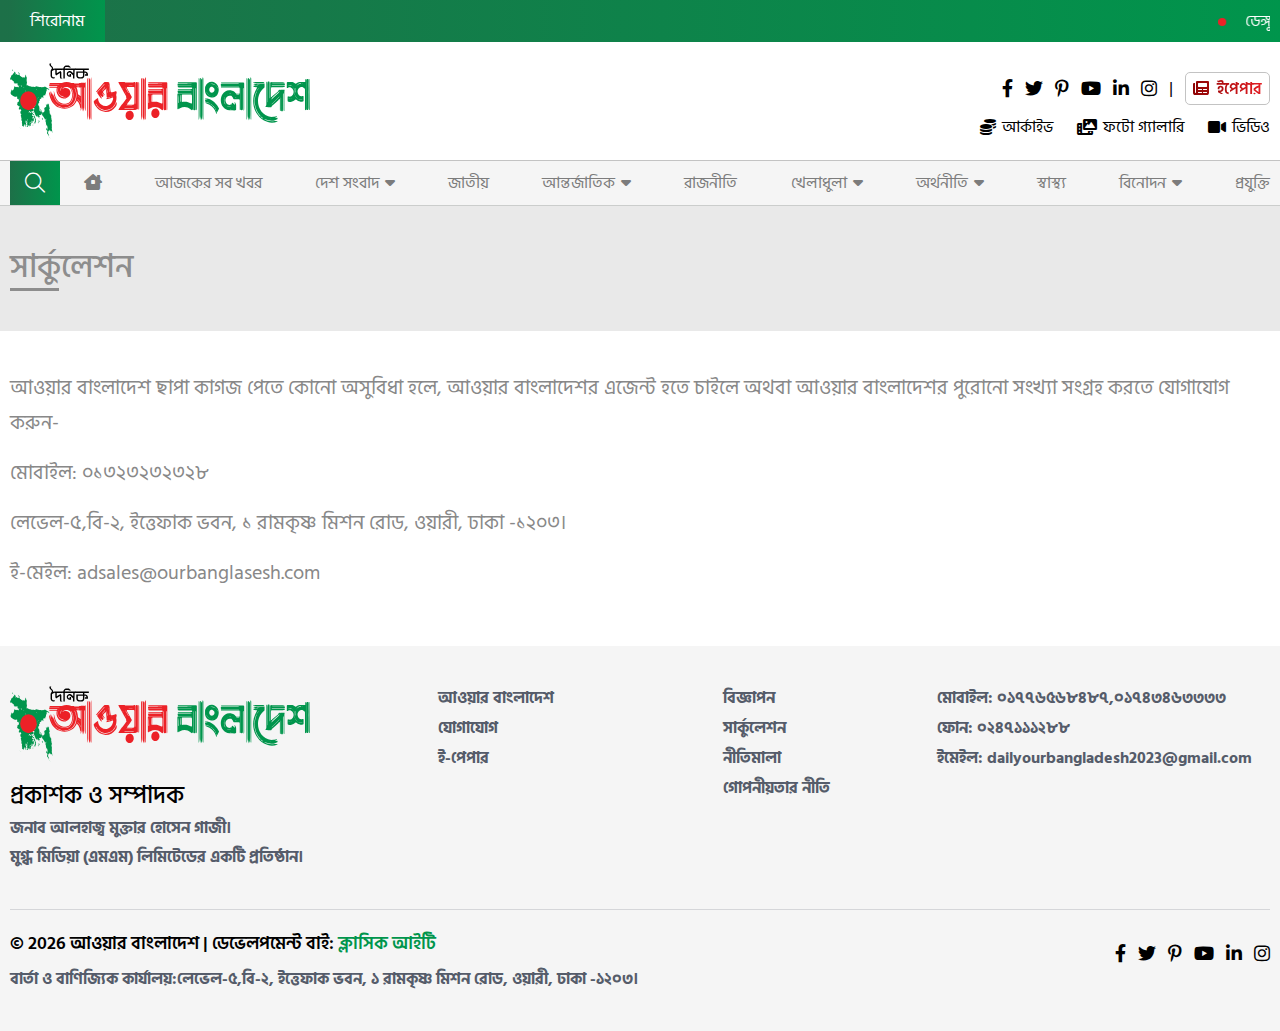
<file: circulation.html>
<!DOCTYPE html>
<html lang="en">

    <head>
        <meta charset="UTF-8">
        <meta http-equiv="X-UA-Compatible" content="IE=edge">
        <meta name="viewport" content="width=device-width, initial-scale=1.0">
        <title>আওয়ার বাংলাদেশ || সংবাদপত্র</title>
        <!-- link shortcut -->
        <link rel="shortcut icon" href="assets/image/favicon.png" type="image/x-icon">
        <!-- bootstarp link -->
        <link rel="stylesheet" href="assets/css/bootstrap.min.css">
        <!-- font awesome -->
        <link rel="stylesheet" href="assets/css/all.min.css">
        <link rel="stylesheet" href="assets/css/fontawesome.min.css">
        <!-- slick slider -->
        <link rel="stylesheet" href="assets/css/slick.css">
        <!-- splide js -->
        <link rel="stylesheet" href="https://cdn.jsdelivr.net/npm/@splidejs/splide@4.1.4/dist/css/splide.min.css">

        <!-- css file link -->
        <link rel="stylesheet" href="assets/css/global.css">
        <link rel="stylesheet" href="assets/css/main.css">
        <link rel="stylesheet" href="assets/css/responsive.css">
    </head>

    <body>
        
        <!-- header section -->
        <header class="header__section">
            <!-- notice -->
            <div class="notice">
                <div class="container">
                    <div class="notice_text">
                        <!-- notice text title -->
                        <p class="notice_text_title">শিরোনাম</p>
                        <!-- notice text block -->
                        <marquee class="d-block" onmouseover="this.stop();" onmouseout="this.start();">
                            <p class="d-inline-block"> <span></span> ডেঙ্গুর ভয়াবহ দিক শক সিনড্রোম ও হেমোরেজিক</p>
                            <p class="d-inline-block"> <span></span>  শিক্ষাপ্রতিষ্ঠানে গ্রীষ্মকালীন ছুটি বাতিল ডেঙ্গুর ভয়াবহ দিক শক সিনড্রোম ও হেমোরেজিক  শিক্ষাপ্রতিষ্ঠানে গ্রীষ্মকালীন ছুটি বাতিল</p>
                            <p class="d-inline-block"> <span></span> বিদেশিরা সম্পর্কোন্নয়নের কথা বলে গায়ে পড়ে প্রশ্ন করেন: পররাষ্ট্রমন্ত্রী</p>
                            <p class="d-inline-block"> <span></span> আমরা ক্ষমতায়, আমাদের শান্ত থাকতে হবে: ওবায়দুল কাদের</p>
                            <p class="d-inline-block"> <span></span> শিগগির নির্বাচনের ঘোষণা দেবে ইসি, প্রস্তুতি নেন: নেতাকর্মীদের স্বরাষ্ট্রমন্ত্রী</p>
                        </marquee>
                    </div>
                </div>
            </div>
            <!-- top header -->
            <div class="top_header">
                <div class="container">
                    <!-- header wrapper -->
                    <div class="d-flex align-items-center justify-content-between flex-wrap">
                        <!-- header logo -->
                        <div class="header_logo">
                            <a href="./index.html">
                                <img src="assets/image/logo.svg" alt="">
                            </a>
                        </div>
                        <!-- header right -->
                        <div class="header_right">
                            <!-- header social -->
                            <div class="header_social">
                                <ul class="d-flex align-items-center justify-content-start justify-content-sm-end flex-wrap">
                                    <li>
                                        <a href="#"><i class="fa-brands fa-facebook-f"></i></a>
                                    </li>
                                    <li>
                                        <a href="#"><i class="fa-brands fa-twitter"></i></a>
                                    </li>
                                    <li>
                                        <a href="#"><i class="fa-brands fa-pinterest-p"></i></a>
                                    </li>
                                    <li>
                                        <a href="#"><i class="fa-brands fa-youtube"></i></a>
                                    </li>
                                    <li>
                                        <a href="#"><i class="fa-brands fa-linkedin-in"></i></a>
                                    </li>
                                    <li>
                                        <a href="#"><i class="fa-brands fa-instagram"></i></a>
                                    </li>
                                    <li>
                                        <a href="#">|</a>
                                    </li>
                                    <li>
                                        <!-- epaper -->
                                        <div class="epaper_link">
                                            <a href="#"><span><i class="fa-solid fa-newspaper"></i></span>ইপেপার</a>
                                        </div>
                                    </li>
                                </ul>
                            </div>
    
                            <!-- header list -->
                            <ul class="d-flex justify-content-end gap-4 flex-wrap header_menu_list">
                                <li>
                                    <a href="./search.html"> <span><i class="fa-solid fa-coins"></i></span> আর্কাইভ</a>
                                </li>
                                <li>
                                    <a href="#photo"> <span><i class="fa-solid fa-photo-film"></i></span> ফটো গ্যালারি</a>
                                </li>

                                <li>
                                    <a href="#video"> <span><i class="fa-solid fa-video"></i></span> ভিডিও</a>
                                </li> 
                            </ul>
                            
                        </div>
                    </div>
                </div>
            </div>
            <!-- header nav -->
            <div class="header_nav">
                <div class="container">
                    <nav class="nav_area position-relative">
                        <!-- search btn -->
                        <button class="btn_main nav__search" id="search_btn">
                            <span><i class="fa-solid fa-magnifying-glass"></i></span>
                        </button>
                        <!-- search form -->
                        <form action="" class="search_form" id="search_form">
                            <input type="search" class="input_control" placeholder="Enter search key">
                        </form>
                        <!-- nav -->
                        <ul class="nav_lsit d-none d-lg-flex align-items-center justify-content-between">
                            <li>
                                <a href="./category.html"><i class="fa-solid fa-house fw-normal"></i></a>
                            </li>
                            <li>
                                <a href="./category.html">আজকের সব খবর</a>
                            </li>
                            <li>
                                <a href="./details.html">দেশ সংবাদ  <span><i class="fw-normal fa-solid fa-caret-down"></i></span></a>
                                <!-- sub nav -->
                                <div class="sub_nav">
                                    <ul>
                                        <li>
                                            <a href="./category.html">ঢাকা</a>
                                        </li> 
                                        <li>
                                            <a href="./category.html">চট্টগ্রাম</a>
                                        </li> 
                                        <li>
                                            <a href="./category.html">বরিশাল</a>
                                        </li>
                                        <li>
                                            <a href="./category.html">ময়মনসিংহ</a>
                                        </li>
                                        <li>
                                            <a href="./category.html">সিলেট</a>
                                        </li>
                                        <li>
                                            <a href="./category.html">রংপুর</a>
                                        </li>
                                        <li>
                                            <a href="./category.html">রাজশাহী</a>
                                        </li>
                                        <li>
                                            <a href="./category.html">খুলনা</a>
                                        </li>
                                    </ul>
                                </div>
                            </li>
                            <li>
                                <a href="./category.html">জাতীয়</a>
                            </li> 
                            <li>
                                <a href="./category.html">আন্তর্জাতিক <span><i class="fw-normal fa-solid fa-caret-down"></i></span></a>
                                <!-- sub nav -->
                                <div class="sub_nav">
                                    <ul>
                                        <li>
                                            <a href="./category.html">ভারত</a>
                                        </li> 
                                        <li>
                                            <a href="./category.html">পাকিস্তান</a>
                                        </li> 
                                        <li>
                                            <a href="./category.html">চীন</a>
                                        </li> 
                                        <li>
                                            <a href="./category.html">যুক্তরাষ্ট্র</a>
                                        </li> 
                                        <li>
                                            <a href="./category.html">আরব</a>
                                        </li> 
                                        <li>
                                            <a href="./category.html">এশিয়া</a>
                                        </li> 
                                        <li>
                                            <a href="./category.html">ইউরোপ</a>
                                        </li> 
                                        <li>
                                            <a href="./category.html">আফ্রিকা</a>
                                        </li> 
                                        <li>
                                            <a href="./category.html">ঢাকা</a>
                                        </li> 
                                    </ul>
                                </div>
                            </li>
                            <li>
                                <a href="./category.html">রাজনীতি</a>
                            </li>
                            <li>
                                <a href="./category.html">খেলাধুলা <span><i class="fw-normal fa-solid fa-caret-down"></i></span></a>
                                <!-- sub nav -->
                                <div class="sub_nav">
                                    <ul>
                                        <li>
                                            <a href="./category.html">ফুটবল</a>
                                        </li> 
                                        <li>
                                            <a href="./category.html">ক্রিকেট</a>
                                        </li> 
                                        <li>
                                            <a href="./category.html">টেনিস</a>
                                        </li> 
                                        <li>
                                            <a href="./category.html">অন্য খেলা</a>
                                        </li> 
                                        <li>
                                            <a href="./category.html">ফ্রি হিট</a>
                                        </li> 
                                    </ul>
                                </div>
                            </li>
                            <li>
                                <a href="./category.html">অর্থনীতি <span><i class="fw-normal fa-solid fa-caret-down"></i></span></a>
                                <!-- sub nav -->
                                <div class="sub_nav">
                                    <ul>
                                        <li>
                                            <a href="./category.html">করপোরেট</a>
                                        </li> 
                                        <li>
                                            <a href="./category.html">নতুন উদ্যোগ</a>
                                        </li> 
                                        <li>
                                            <a href="./category.html">শেয়ারবাজার</a>
                                        </li> 
                                        <li>
                                            <a href="./category.html">আর্থিক প্রতিষ্ঠান</a>
                                        </li> 
                                    </ul>
                                </div>
                            </li>
                            <li>
                                <a href="./category.html">স্বাস্থ্য</a>
                            </li>
                            <li>
                                <a href="./category.html">বিনোদন <span><i class="fw-normal fa-solid fa-caret-down"></i></span></a>
                                <!-- sub nav -->
                                <div class="sub_nav">
                                    <ul>
                                        <li>
                                            <a href="./category.html">সিনেমা</a>
                                        </li>  
                                        <li>
                                            <a href="./category.html">বলিউড</a>
                                        </li>  
                                        <li>
                                            <a href="./category.html">দক্ষিণের সিনেমা</a>
                                        </li>  
                                        <li>
                                            <a href="./category.html">গান</a>
                                        </li>  
                                        <li>
                                            <a href="./category.html">হলিউড</a>
                                        </li>  
                                        <li>
                                            <a href="./category.html">টেলিভিশন</a>
                                        </li>  
                                        <li>
                                            <a href="./category.html">সিরিয়াল</a>
                                        </li>  
                                        <li>
                                            <a href="./category.html">লোক-সংস্কৃতি</a>
                                        </li>  
                                    </ul>
                                </div>
                            </li>
                            <li>
                                <a href="./category.html">প্রযুক্তি</a>
                            </li>
                        </ul>
                        <!-- toggler icon -->
                        <div class="toggler_icon d-lg-none" data-bs-toggle="offcanvas" data-bs-target="#tbdMobile">
                            <span><i class="fa-solid fa-bars"></i></span>
                        </div>
                    </nav>
                </div>
            </div>
            <!-- mobile nav -->
            <div class="offcanvas offcanvas-start" id="tbdMobile">
                <!-- offcanvas header -->
                <div class="offcanvas-header">
                    <div class="nav_logo">
                        <a href="./index.html">
                            <img src="assets/image/logo.svg" alt="">
                        </a>
                    </div>
                    <button type="button btn" data-bs-dismiss="offcanvas"><i class="fa-solid fa-xmark"></i></button>
                </div>
                <!-- offcanvas body -->
                <div class="offcanvas-body">
                    <div class="mobile_nav">
                        <ul>
                            <!-- item -->
                            <li>
                                <a href="./index.html">
                                    <p class="d-flex gap-2">
                                        <span>হোম</span>
                                    </p>
                                </a>
                            </li>
                            <!-- item -->
                            <li>
                                <a href="./index.html">
                                    <p class="d-flex gap-2">
                                        <span>আজকের সব খবর</span>
                                    </p>
                                </a>
                            </li>
                            <!-- item -->
                            <li>
                                <a class="dropdown_button">
                                    <p class="d-flex gap-2">
                                        <span>দেশ সংবাদ</span>
                                    </p>
                                    <span><i class="fa-solid fa-chevron-down"></i></span>
                                </a>
                                <!-- mobile sub nav -->
                                <div class="mobile_suv_nav dropdown_sub">
                                    <ul>
                                        <!-- Sub Nav list -->
                                        <li>
                                            <a href="./index.html">
                                                <p class="d-flex gap-2">
                                                    <span class="subnav_text">ঢাকা</span>
                                                </p>
                                            </a>
                                        </li>
                                        <!-- Sub Nav list -->
                                        <li>
                                            <a href="./index.html">
                                                <p class="d-flex gap-2">
                                                    <span class="subnav_text">চট্টগ্রাম</span>
                                                </p>
                                            </a>
                                        </li>
                                        <!-- Sub Nav list -->
                                        <li>
                                            <a href="./index.html">
                                                <p class="d-flex gap-2">
                                                    <span class="subnav_text">বরিশাল</span>
                                                </p>
                                            </a>
                                        </li>
                                        <!-- Sub Nav list -->
                                        <li>
                                            <a href="./index.html">
                                                <p class="d-flex gap-2">
                                                    <span class="subnav_text">ময়মনসিংহ</span>
                                                </p>
                                            </a>
                                        </li>
                                        <!-- Sub Nav list -->
                                        <li>
                                            <a href="./index.html">
                                                <p class="d-flex gap-2">
                                                    <span class="subnav_text">সিলেট</span>
                                                </p>
                                            </a>
                                        </li>
                                        <!-- Sub Nav list -->
                                        <li>
                                            <a href="./index.html">
                                                <p class="d-flex gap-2">
                                                    <span class="subnav_text">রংপুর</span>
                                                </p>
                                            </a>
                                        </li>
                                        <!-- Sub Nav list -->
                                        <li>
                                            <a href="./index.html">
                                                <p class="d-flex gap-2">
                                                    <span class="subnav_text">রাজশাহী</span>
                                                </p>
                                            </a>
                                        </li>
                                        <!-- Sub Nav list -->
                                        <li>
                                            <a href="./index.html">
                                                <p class="d-flex gap-2">
                                                    <span class="subnav_text">খুলনা</span>
                                                </p>
                                            </a>
                                        </li>
                                    </ul>
                                </div>
                            </li>
                            <!-- item -->
                            <li>
                                <a data-bs-target="#visa__info" data-bs-toggle="modal">
                                    <p class="d-flex gap-2">
                                        <span>জাতীয়</span>
                                    </p>
                                </a>
                            </li>
                            <!-- item -->
                            <li>
                                <a class="dropdown_button">
                                    <p class="d-flex gap-2">
                                        <span>আন্তর্জাতিক</span>
                                    </p>
                                    <span><i class="fa-solid fa-chevron-down"></i></span>
                                </a>
                                <!-- mobile sub nav -->
                                <div class="mobile_suv_nav dropdown_sub">
                                    <ul>
                                        <!-- Sub Nav list -->
                                        <li>
                                            <a href="./index.html">
                                                <p class="d-flex gap-2">
                                                    <span class="subnav_text">ভারত</span>
                                                </p>
                                            </a>
                                        </li>
                                        <!-- Sub Nav list -->
                                        <li>
                                            <a href="./index.html">
                                                <p class="d-flex gap-2">
                                                    <span class="subnav_text">পাকিস্তান</span>
                                                </p>
                                            </a>
                                        </li>
                                        <!-- Sub Nav list -->
                                        <li>
                                            <a href="./index.html">
                                                <p class="d-flex gap-2">
                                                    <span class="subnav_text">চীন</span>
                                                </p>
                                            </a>
                                        </li>
                                        <!-- Sub Nav list -->
                                        <li>
                                            <a href="./index.html">
                                                <p class="d-flex gap-2">
                                                    <span class="subnav_text">যুক্তরাষ্ট্র</span>
                                                </p>
                                            </a>
                                        </li>
                                        <!-- Sub Nav list -->
                                        <li>
                                            <a href="./index.html">
                                                <p class="d-flex gap-2">
                                                    <span class="subnav_text">এশিয়া</span>
                                                </p>
                                            </a>
                                        </li>
                                        <!-- Sub Nav list -->
                                        <li>
                                            <a href="./index.html">
                                                <p class="d-flex gap-2">
                                                    <span class="subnav_text">ইউরোপ</span>
                                                </p>
                                            </a>
                                        </li>
                                        <!-- Sub Nav list -->
                                        <li>
                                            <a href="./index.html">
                                                <p class="d-flex gap-2">
                                                    <span class="subnav_text">আফ্রিকা</span>
                                                </p>
                                            </a>
                                        </li>
                                    </ul>
                                </div>
                            </li>
                            <!-- item -->
                            <li>
                                <a href="./tourlist.html">
                                    <p class="d-flex gap-2">
                                        <span>রাজনীতি</span>
                                    </p>
                                </a>
                            </li>
                            <!-- item -->
                            <li>
                                <a class="dropdown_button">
                                    <p class="d-flex gap-2">
                                        <span>খেলাধুলা</span>
                                    </p>
                                    <span><i class="fa-solid fa-chevron-down"></i></span>
                                </a>
                                <!-- mobile sub nav -->
                                <div class="mobile_suv_nav dropdown_sub">
                                    <ul>
                                        <!-- Sub Nav list -->
                                        <li>
                                            <a href="./index.html">
                                                <p class="d-flex gap-2">
                                                    <span class="subnav_text">ফুটবল</span>
                                                </p>
                                            </a>
                                        </li>
                                        <!-- Sub Nav list -->
                                        <li>
                                            <a href="./index.html">
                                                <p class="d-flex gap-2">
                                                    <span class="subnav_text">ক্রিকেট</span>
                                                </p>
                                            </a>
                                        </li>
                                        <!-- Sub Nav list -->
                                        <li>
                                            <a href="./index.html">
                                                <p class="d-flex gap-2">
                                                    <span class="subnav_text">টেনিস</span>
                                                </p>
                                            </a>
                                        </li>
                                        <!-- Sub Nav list -->
                                        <li>
                                            <a href="./index.html">
                                                <p class="d-flex gap-2">
                                                    <span class="subnav_text">অন্য খেলা</span>
                                                </p>
                                            </a>
                                        </li>
                                        <!-- Sub Nav list -->
                                        <li>
                                            <a href="./index.html">
                                                <p class="d-flex gap-2">
                                                    <span class="subnav_text">ফ্রি হিট</span>
                                                </p>
                                            </a>
                                        </li>
                                    </ul>
                                </div>
                            </li>
                            <!-- item -->
                            <li>
                                <a class="dropdown_button">
                                    <p class="d-flex gap-2">
                                        <span>অর্থনীতি</span>
                                    </p>
                                    <span><i class="fa-solid fa-chevron-down"></i></span>
                                </a>
                                <!-- mobile sub nav -->
                                <div class="mobile_suv_nav dropdown_sub">
                                    <ul>
                                        <!-- Sub Nav list -->
                                        <li>
                                            <a href="./index.html">
                                                <p class="d-flex gap-2">
                                                    <span class="subnav_text">করপোরেট</span>
                                                </p>
                                            </a>
                                        </li>
                                        <!-- Sub Nav list -->
                                        <li>
                                            <a href="./index.html">
                                                <p class="d-flex gap-2">
                                                    <span class="subnav_text">নতুন উদ্যোগ</span>
                                                </p>
                                            </a>
                                        </li>
                                        <!-- Sub Nav list -->
                                        <li>
                                            <a href="./index.html">
                                                <p class="d-flex gap-2">
                                                    <span class="subnav_text">শেয়ারবাজার</span>
                                                </p>
                                            </a>
                                        </li>
                                        <!-- Sub Nav list -->
                                        <li>
                                            <a href="./index.html">
                                                <p class="d-flex gap-2">
                                                    <span class="subnav_text">আর্থিক প্রতিষ্ঠান</span>
                                                </p>
                                            </a>
                                        </li>
                                    </ul>
                                </div>
                            </li>
                            <!-- item -->
                            <li>
                                <a href="./tourlist.html">
                                    <p class="d-flex gap-2">
                                        <span>স্বাস্থ্য</span>
                                    </p>
                                </a>
                            </li>
                            <!-- item -->
                            <li>                          
                                <a class="dropdown_button">
                                    <p class="d-flex gap-2">
                                        <span>বিনোদন</span>
                                    </p>
                                    <span><i class="fa-solid fa-chevron-down"></i></span>
                                </a>
                                <!-- mobile sub nav -->
                                <div class="mobile_suv_nav dropdown_sub">
                                    <ul>
                                        <!-- Sub Nav list -->
                                        <li>
                                            <a href="./index.html">
                                                <p class="d-flex gap-2">
                                                    <span class="subnav_text">সিনেমা</span>
                                                </p>
                                            </a>
                                        </li>
                                        <!-- Sub Nav list -->
                                        <li>
                                            <a href="./index.html">
                                                <p class="d-flex gap-2">
                                                    <span class="subnav_text">বলিউড</span>
                                                </p>
                                            </a>
                                        </li>
                                        <!-- Sub Nav list -->
                                        <li>
                                            <a href="./index.html">
                                                <p class="d-flex gap-2">
                                                    <span class="subnav_text">গান</span>
                                                </p>
                                            </a>
                                        </li>
                                        <!-- Sub Nav list -->
                                        <li>
                                            <a href="./index.html">
                                                <p class="d-flex gap-2">
                                                    <span class="subnav_text">হলিউড</span>
                                                </p>
                                            </a>
                                        </li>
                                        <!-- Sub Nav list -->
                                        <li>
                                            <a href="./index.html">
                                                <p class="d-flex gap-2">
                                                    <span class="subnav_text">টেলিভিশন</span>
                                                </p>
                                            </a>
                                        </li>
                                        <!-- Sub Nav list -->
                                        <li>
                                            <a href="./index.html">
                                                <p class="d-flex gap-2">
                                                    <span class="subnav_text">সিরিয়াল</span>
                                                </p>
                                            </a>
                                        </li>
                                        <!-- Sub Nav list -->
                                        <li>
                                            <a href="./index.html">
                                                <p class="d-flex gap-2">
                                                    <span class="subnav_text">লোক-সংস্কৃতি</span>
                                                </p>
                                            </a>
                                        </li>
                                    </ul>
                                </div>
                            </li>
                            <!-- item -->
                            <li>
                                <a href="./tourlist.html">
                                    <p class="d-flex gap-2">
                                        <span>প্রযুক্তি</span>
                                    </p>
                                </a>
                            </li>
                        </ul>
                    </div>
                </div>
            </div>
        </header>
        <!-- header section end -->
        
        <!-- main -->
        <main class="main">
            <!-- privecy page -->
            <div class="circulation__page">
                <!-- page breadcumb -->
                <div class="page_breadcumb section_padding">
                    <div class="container">
                        <!-- title -->
                        <h2 class="page_breadcumb_text">সার্কুলেশন</h2>
                    </div>
                </div>
                <!-- bangla content -->
                <div class="section_padding">
                    <!-- container -->
                    <div class="container">
                        <!-- details text -->
                        <div class="content__block">
                            <!-- text -->
                            <p class="content__block_text">আওয়ার বাংলাদেশ ছাপা কাগজ পেতে কোনো অসুবিধা হলে, আওয়ার বাংলাদেশর এজেন্ট হতে চাইলে অথবা আওয়ার বাংলাদেশর পুরোনো সংখ্যা সংগ্রহ করতে যোগাযোগ করুন-</p>
                            <p class="content__block_text">মোবাইল: ০১৩২৩২৩২৩২৮</p>
                            <p class="content__block_text">লেভেল-৫,বি-২, ইত্তেফাক ভবন, ১ রামকৃষ্ণ মিশন রোড, ওয়ারী, ঢাকা -১২০৩।</p>
                            <p class="content__block_text">ই-মেইল: adsales@ourbanglasesh.com</p>
                        </div>
                    </div>
                </div>
            </div>
        </main>
        <!-- main end -->

        <!-- footer section -->
        <footer class="footer_section section_padding">
            <div class="container">
                <div class="footer_wrapper">
                    <div class="row gy-4">
                        <div class="col-lg-4">
                            <div class="footer_block">
                                <!-- logo -->
                                <div class="footer_logo">
                                    <a href="./details.html">
                                        <img src="assets/image/logo.svg" alt="">
                                    </a>
                                </div>
    
                                <div class="logo_content">
                                    <!-- text -->
                                    <h1 class="logo_name">প্রকাশক ও সম্পাদক</h1>
                                    <p class="logo_text"> জনাব আলহাজ্ব মুক্তার হোসেন গাজী।</p>
                                    <p class="logo_text">
                                        মুগ্ধ মিডিয়া (এমএম) লিমিটেডের একটি প্রতিষ্ঠান।
                                    </p>
                                </div>
                            </div>
                        </div>
                        <div class="col-lg-8">
                            <div class="row gy-4">
                                <div class="col-md-4">
                                    <div class="footer_nav">
                                        <ul>
                                            <li>
                                                <a href="./about.html">আওয়ার বাংলাদেশ</a>
                                            </li>
                                            <li>
                                                <a href="./contact.html">যোগাযোগ</a>
                                            </li>
                                            <li>
                                                <a href="./details.html">ই-পেপার</a>
                                            </li>
                                        </ul>
                                    </div>
                                </div>
                                <div class="col-md-3">
                                    <div class="footer_nav">
                                        <ul>
                                            <li>
                                                <a href="./add.html">বিজ্ঞাপন</a>
                                            </li>
                                            <li>
                                                <a href="./circulation.html">সার্কুলেশন</a>
                                            </li>
                                            <li>
                                                <a href="./termcondition.html">নীতিমালা</a>
                                            </li>
                                            <li>
                                                <a href="./privecy.html">গোপনীয়তার নীতি</a>
                                            </li>
                                        </ul>
                                    </div>
                                </div>
                                <div class="col-md-5">
                                    <div class="footer_nav">
                                        <ul>
                                            <li>
                                                <a href="./details.html"> <span>মোবাইল:</span> ০১৭৭৬৫৬৮৪৮৭,০১৭৪৩৪৬৩৩৩৩</a>
                                            </li>
                                            <li>
                                                <a href="./details.html"> <span>ফোন:</span> ০২৪৭১১১২৮৮</a>
                                            </li>
                                            <li>
                                                <a href="./details.html"> <span>ইমেইল:</span> dailyourbangladesh2023@gmail.com</a>
                                            </li>
                                        </ul>
                                    </div>
                                </div>
                            </div>
                        </div>
                    </div>
                </div>
            </div>
            <!-- socket -->
            <div class="socket">
                <div class="container">
                    <div class="row">
                        <div class="col-lg-4 order-lg-2">
                            <div class="header_social">
                                <ul class="d-flex align-items-center justify-content-lg-end flex-wrap">
                                    <li>
                                        <a href="./details.html"><i class="fa-brands fa-facebook-f"></i></a>
                                    </li>
                                    <li>
                                        <a href="./details.html"><i class="fa-brands fa-twitter"></i></a>
                                    </li>
                                    <li>
                                        <a href="./details.html"><i class="fa-brands fa-pinterest-p"></i></a>
                                    </li>
                                    <li>
                                        <a href="./details.html"><i class="fa-brands fa-youtube"></i></a>
                                    </li>
                                    <li>
                                        <a href="./details.html"><i class="fa-brands fa-linkedin-in"></i></a>
                                    </li>
                                    <li>
                                        <a href="./details.html"><i class="fa-brands fa-instagram"></i></a>
                                    </li>
                                </ul>
                            </div>
                        </div>
                        <div class="col-lg-8 order-lg-1">
                            <div class="copyright">
                                <strong> &copy; <span id="socket_year"></span> আওয়ার বাংলাদেশ | ডেভেলপমেন্ট বাই: <a href="https://classicit.com.bd/" target="_blank">ক্লাসিক আইটি</a></strong>
                            </div>
                            <p class="footer_address">বার্তা ও বাণিজ্যিক কার্যালয়:লেভেল-৫,বি-২, ইত্তেফাক ভবন,  ১ রামকৃষ্ণ মিশন রোড, ওয়ারী, ঢাকা -১২০৩।</p>
                        </div>
                    </div>
                </div>
            </div>
        </footer>
        <!-- footer section end -->

        <!-- jquery link -->
        <script src="assets/js/jquery.min.js"></script>
        <!-- bootstrap js -->
        <script src="assets/js/bootstrap.bundle.min.js"></script>
        <!-- slick slider -->
        <script src="assets/js/slick.min.js"></script>
        <!-- splide js -->
        <script src="https://cdn.jsdelivr.net/npm/@splidejs/splide@4.1.4/dist/js/splide.min.js"></script>
        <!-- main js -->
        <script src="assets/js/app.js"></script>
        
    </body>

</html>
</file>
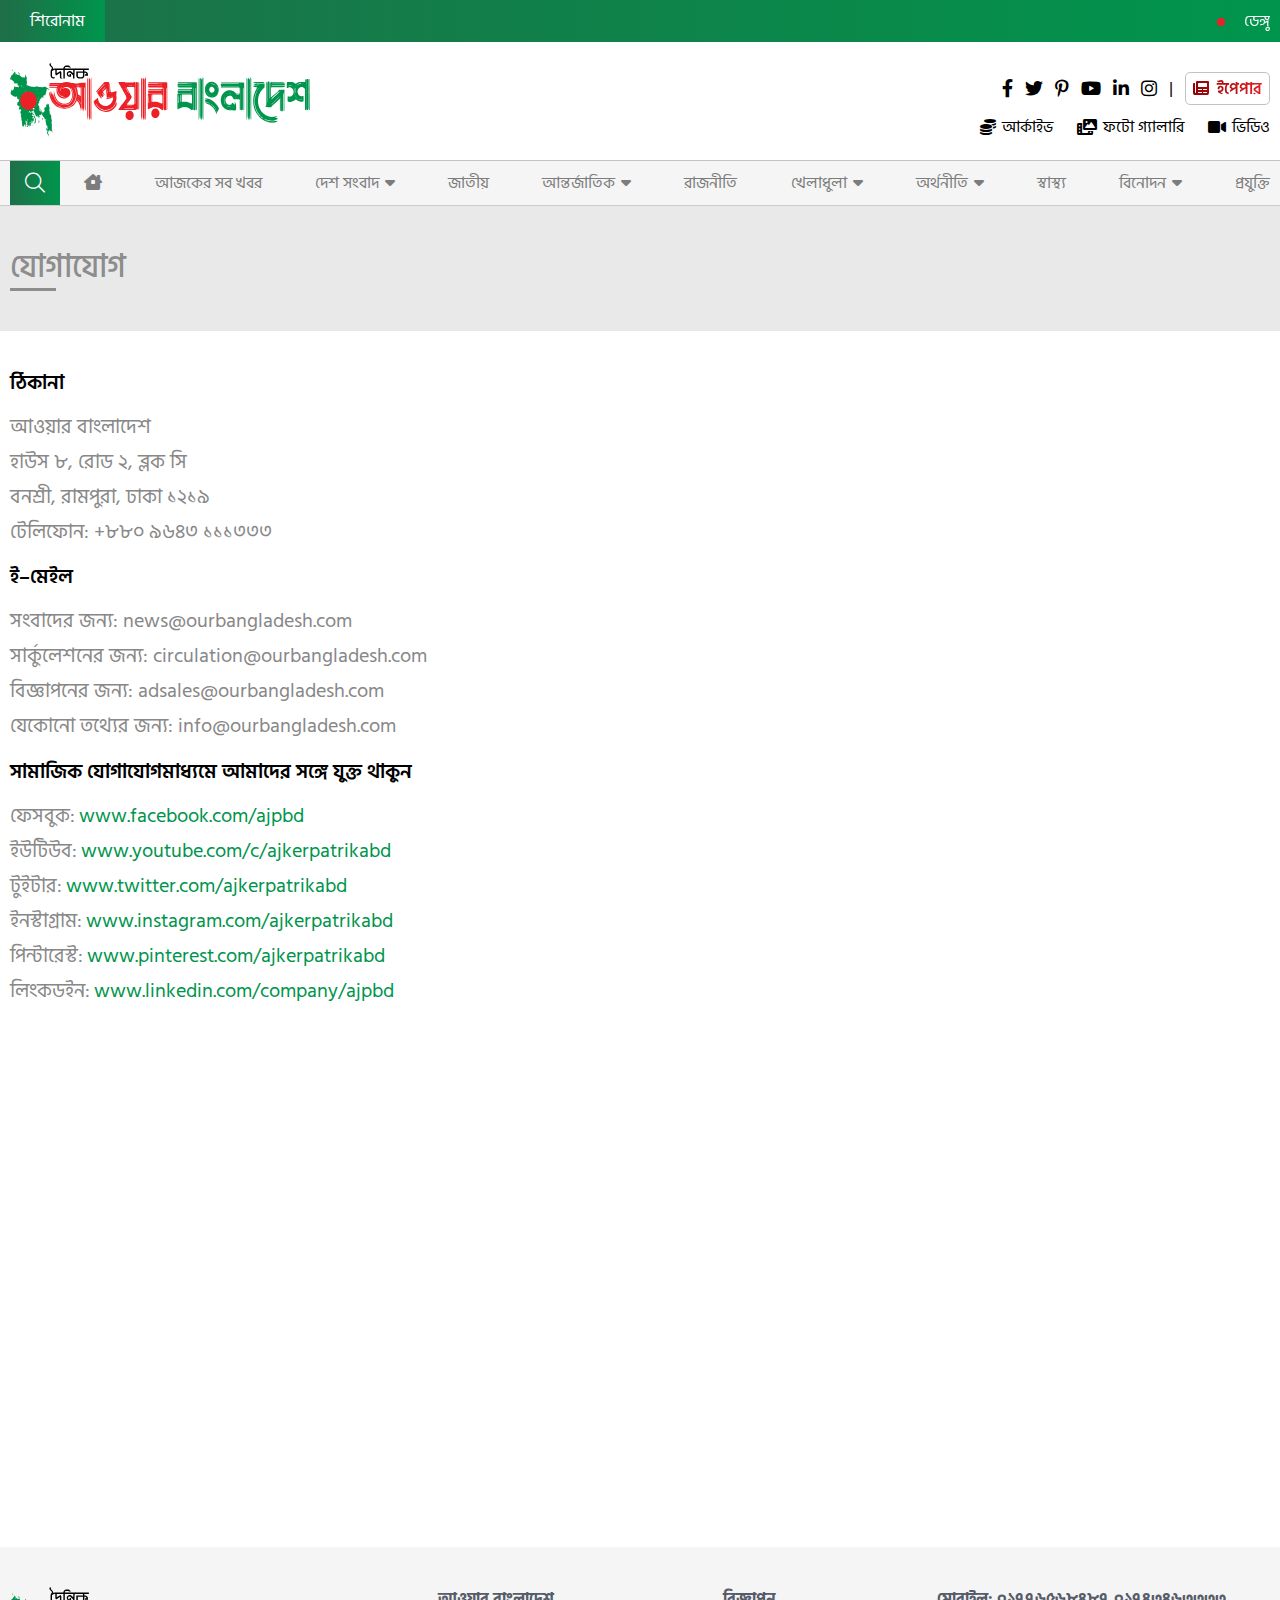
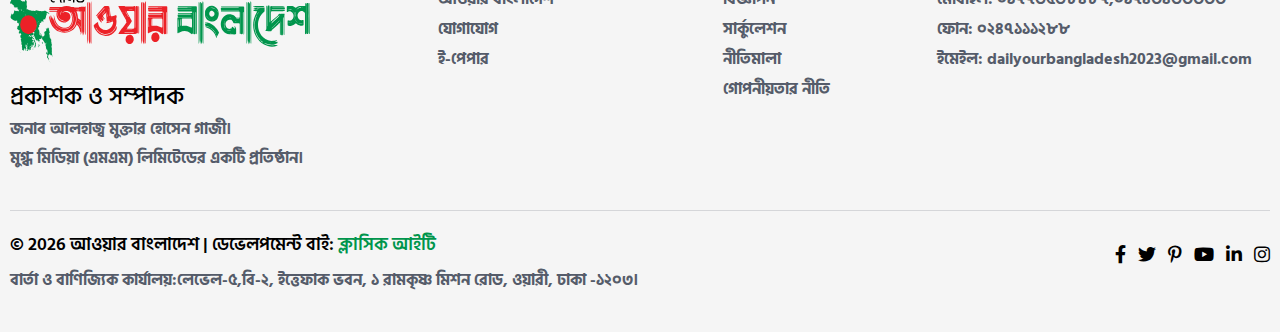
<file: contact.html>
<!DOCTYPE html>
<html lang="en">

    <head>
        <meta charset="UTF-8">
        <meta http-equiv="X-UA-Compatible" content="IE=edge">
        <meta name="viewport" content="width=device-width, initial-scale=1.0">
        <title>আওয়ার বাংলাদেশ || সংবাদপত্র</title>
        <!-- link shortcut -->
        <link rel="shortcut icon" href="assets/image/favicon.png" type="image/x-icon">
        <!-- bootstarp link -->
        <link rel="stylesheet" href="assets/css/bootstrap.min.css">
        <!-- font awesome -->
        <link rel="stylesheet" href="assets/css/all.min.css">
        <link rel="stylesheet" href="assets/css/fontawesome.min.css">
        <!-- slick slider -->
        <link rel="stylesheet" href="assets/css/slick.css">
        <!-- splide js -->
        <link rel="stylesheet" href="https://cdn.jsdelivr.net/npm/@splidejs/splide@4.1.4/dist/css/splide.min.css">

        <!-- css file link -->
        <link rel="stylesheet" href="assets/css/global.css">
        <link rel="stylesheet" href="assets/css/main.css">
        <link rel="stylesheet" href="assets/css/responsive.css">
    </head>

    <body>
        
        <!-- header section -->
        <header class="header__section">
            <!-- notice -->
            <div class="notice">
                <div class="container">
                    <div class="notice_text">
                        <!-- notice text title -->
                        <p class="notice_text_title">শিরোনাম</p>
                        <!-- notice text block -->
                        <marquee class="d-block" onmouseover="this.stop();" onmouseout="this.start();">
                            <p class="d-inline-block"> <span></span> ডেঙ্গুর ভয়াবহ দিক শক সিনড্রোম ও হেমোরেজিক</p>
                            <p class="d-inline-block"> <span></span>  শিক্ষাপ্রতিষ্ঠানে গ্রীষ্মকালীন ছুটি বাতিল ডেঙ্গুর ভয়াবহ দিক শক সিনড্রোম ও হেমোরেজিক  শিক্ষাপ্রতিষ্ঠানে গ্রীষ্মকালীন ছুটি বাতিল</p>
                            <p class="d-inline-block"> <span></span> বিদেশিরা সম্পর্কোন্নয়নের কথা বলে গায়ে পড়ে প্রশ্ন করেন: পররাষ্ট্রমন্ত্রী</p>
                            <p class="d-inline-block"> <span></span> আমরা ক্ষমতায়, আমাদের শান্ত থাকতে হবে: ওবায়দুল কাদের</p>
                            <p class="d-inline-block"> <span></span> শিগগির নির্বাচনের ঘোষণা দেবে ইসি, প্রস্তুতি নেন: নেতাকর্মীদের স্বরাষ্ট্রমন্ত্রী</p>
                        </marquee>
                    </div>
                </div>
            </div>
            <!-- top header -->
            <div class="top_header">
                <div class="container">
                    <!-- header wrapper -->
                    <div class="d-flex align-items-center justify-content-between flex-wrap">
                        <!-- header logo -->
                        <div class="header_logo">
                            <a href="./index.html">
                                <img src="assets/image/logo.svg" alt="">
                            </a>
                        </div>
                        <!-- header right -->
                        <div class="header_right">
                            <!-- header social -->
                            <div class="header_social">
                                <ul class="d-flex align-items-center justify-content-start justify-content-sm-end flex-wrap">
                                    <li>
                                        <a href="#"><i class="fa-brands fa-facebook-f"></i></a>
                                    </li>
                                    <li>
                                        <a href="#"><i class="fa-brands fa-twitter"></i></a>
                                    </li>
                                    <li>
                                        <a href="#"><i class="fa-brands fa-pinterest-p"></i></a>
                                    </li>
                                    <li>
                                        <a href="#"><i class="fa-brands fa-youtube"></i></a>
                                    </li>
                                    <li>
                                        <a href="#"><i class="fa-brands fa-linkedin-in"></i></a>
                                    </li>
                                    <li>
                                        <a href="#"><i class="fa-brands fa-instagram"></i></a>
                                    </li>
                                    <li>
                                        <a href="#">|</a>
                                    </li>
                                    <li>
                                        <!-- epaper -->
                                        <div class="epaper_link">
                                            <a href="#"><span><i class="fa-solid fa-newspaper"></i></span>ইপেপার</a>
                                        </div>
                                    </li>
                                </ul>
                            </div>
    
                            <!-- header list -->
                            <ul class="d-flex justify-content-end gap-4 flex-wrap header_menu_list">
                                <li>
                                    <a href="./search.html"> <span><i class="fa-solid fa-coins"></i></span> আর্কাইভ</a>
                                </li>
                                <li>
                                    <a href="#photo"> <span><i class="fa-solid fa-photo-film"></i></span> ফটো গ্যালারি</a>
                                </li>

                                <li>
                                    <a href="#video"> <span><i class="fa-solid fa-video"></i></span> ভিডিও</a>
                                </li> 
                            </ul>
                            
                        </div>
                    </div>
                </div>
            </div>
            <!-- header nav -->
            <div class="header_nav">
                <div class="container">
                    <nav class="nav_area position-relative">
                        <!-- search btn -->
                        <button class="btn_main nav__search" id="search_btn">
                            <span><i class="fa-solid fa-magnifying-glass"></i></span>
                        </button>
                        <!-- search form -->
                        <form action="" class="search_form" id="search_form">
                            <input type="search" class="input_control" placeholder="Enter search key">
                        </form>
                        <!-- nav -->
                        <ul class="nav_lsit d-none d-lg-flex align-items-center justify-content-between">
                            <li>
                                <a href="./category.html"><i class="fa-solid fa-house fw-normal"></i></a>
                            </li>
                            <li>
                                <a href="./category.html">আজকের সব খবর</a>
                            </li>
                            <li>
                                <a href="./details.html">দেশ সংবাদ  <span><i class="fw-normal fa-solid fa-caret-down"></i></span></a>
                                <!-- sub nav -->
                                <div class="sub_nav">
                                    <ul>
                                        <li>
                                            <a href="./category.html">ঢাকা</a>
                                        </li> 
                                        <li>
                                            <a href="./category.html">চট্টগ্রাম</a>
                                        </li> 
                                        <li>
                                            <a href="./category.html">বরিশাল</a>
                                        </li>
                                        <li>
                                            <a href="./category.html">ময়মনসিংহ</a>
                                        </li>
                                        <li>
                                            <a href="./category.html">সিলেট</a>
                                        </li>
                                        <li>
                                            <a href="./category.html">রংপুর</a>
                                        </li>
                                        <li>
                                            <a href="./category.html">রাজশাহী</a>
                                        </li>
                                        <li>
                                            <a href="./category.html">খুলনা</a>
                                        </li>
                                    </ul>
                                </div>
                            </li>
                            <li>
                                <a href="./category.html">জাতীয়</a>
                            </li> 
                            <li>
                                <a href="./category.html">আন্তর্জাতিক <span><i class="fw-normal fa-solid fa-caret-down"></i></span></a>
                                <!-- sub nav -->
                                <div class="sub_nav">
                                    <ul>
                                        <li>
                                            <a href="./category.html">ভারত</a>
                                        </li> 
                                        <li>
                                            <a href="./category.html">পাকিস্তান</a>
                                        </li> 
                                        <li>
                                            <a href="./category.html">চীন</a>
                                        </li> 
                                        <li>
                                            <a href="./category.html">যুক্তরাষ্ট্র</a>
                                        </li> 
                                        <li>
                                            <a href="./category.html">আরব</a>
                                        </li> 
                                        <li>
                                            <a href="./category.html">এশিয়া</a>
                                        </li> 
                                        <li>
                                            <a href="./category.html">ইউরোপ</a>
                                        </li> 
                                        <li>
                                            <a href="./category.html">আফ্রিকা</a>
                                        </li> 
                                        <li>
                                            <a href="./category.html">ঢাকা</a>
                                        </li> 
                                    </ul>
                                </div>
                            </li>
                            <li>
                                <a href="./category.html">রাজনীতি</a>
                            </li>
                            <li>
                                <a href="./category.html">খেলাধুলা <span><i class="fw-normal fa-solid fa-caret-down"></i></span></a>
                                <!-- sub nav -->
                                <div class="sub_nav">
                                    <ul>
                                        <li>
                                            <a href="./category.html">ফুটবল</a>
                                        </li> 
                                        <li>
                                            <a href="./category.html">ক্রিকেট</a>
                                        </li> 
                                        <li>
                                            <a href="./category.html">টেনিস</a>
                                        </li> 
                                        <li>
                                            <a href="./category.html">অন্য খেলা</a>
                                        </li> 
                                        <li>
                                            <a href="./category.html">ফ্রি হিট</a>
                                        </li> 
                                    </ul>
                                </div>
                            </li>
                            <li>
                                <a href="./category.html">অর্থনীতি <span><i class="fw-normal fa-solid fa-caret-down"></i></span></a>
                                <!-- sub nav -->
                                <div class="sub_nav">
                                    <ul>
                                        <li>
                                            <a href="./category.html">করপোরেট</a>
                                        </li> 
                                        <li>
                                            <a href="./category.html">নতুন উদ্যোগ</a>
                                        </li> 
                                        <li>
                                            <a href="./category.html">শেয়ারবাজার</a>
                                        </li> 
                                        <li>
                                            <a href="./category.html">আর্থিক প্রতিষ্ঠান</a>
                                        </li> 
                                    </ul>
                                </div>
                            </li>
                            <li>
                                <a href="./category.html">স্বাস্থ্য</a>
                            </li>
                            <li>
                                <a href="./category.html">বিনোদন <span><i class="fw-normal fa-solid fa-caret-down"></i></span></a>
                                <!-- sub nav -->
                                <div class="sub_nav">
                                    <ul>
                                        <li>
                                            <a href="./category.html">সিনেমা</a>
                                        </li>  
                                        <li>
                                            <a href="./category.html">বলিউড</a>
                                        </li>  
                                        <li>
                                            <a href="./category.html">দক্ষিণের সিনেমা</a>
                                        </li>  
                                        <li>
                                            <a href="./category.html">গান</a>
                                        </li>  
                                        <li>
                                            <a href="./category.html">হলিউড</a>
                                        </li>  
                                        <li>
                                            <a href="./category.html">টেলিভিশন</a>
                                        </li>  
                                        <li>
                                            <a href="./category.html">সিরিয়াল</a>
                                        </li>  
                                        <li>
                                            <a href="./category.html">লোক-সংস্কৃতি</a>
                                        </li>  
                                    </ul>
                                </div>
                            </li>
                            <li>
                                <a href="./category.html">প্রযুক্তি</a>
                            </li>
                        </ul>
                        <!-- toggler icon -->
                        <div class="toggler_icon d-lg-none" data-bs-toggle="offcanvas" data-bs-target="#tbdMobile">
                            <span><i class="fa-solid fa-bars"></i></span>
                        </div>
                    </nav>
                </div>
            </div>
            <!-- mobile nav -->
            <div class="offcanvas offcanvas-start" id="tbdMobile">
                <!-- offcanvas header -->
                <div class="offcanvas-header">
                    <div class="nav_logo">
                        <a href="./index.html">
                            <img src="assets/image/logo.svg" alt="">
                        </a>
                    </div>
                    <button type="button btn" data-bs-dismiss="offcanvas"><i class="fa-solid fa-xmark"></i></button>
                </div>
                <!-- offcanvas body -->
                <div class="offcanvas-body">
                    <div class="mobile_nav">
                        <ul>
                            <!-- item -->
                            <li>
                                <a href="./index.html">
                                    <p class="d-flex gap-2">
                                        <span>হোম</span>
                                    </p>
                                </a>
                            </li>
                            <!-- item -->
                            <li>
                                <a href="./index.html">
                                    <p class="d-flex gap-2">
                                        <span>আজকের সব খবর</span>
                                    </p>
                                </a>
                            </li>
                            <!-- item -->
                            <li>
                                <a class="dropdown_button">
                                    <p class="d-flex gap-2">
                                        <span>দেশ সংবাদ</span>
                                    </p>
                                    <span><i class="fa-solid fa-chevron-down"></i></span>
                                </a>
                                <!-- mobile sub nav -->
                                <div class="mobile_suv_nav dropdown_sub">
                                    <ul>
                                        <!-- Sub Nav list -->
                                        <li>
                                            <a href="./index.html">
                                                <p class="d-flex gap-2">
                                                    <span class="subnav_text">ঢাকা</span>
                                                </p>
                                            </a>
                                        </li>
                                        <!-- Sub Nav list -->
                                        <li>
                                            <a href="./index.html">
                                                <p class="d-flex gap-2">
                                                    <span class="subnav_text">চট্টগ্রাম</span>
                                                </p>
                                            </a>
                                        </li>
                                        <!-- Sub Nav list -->
                                        <li>
                                            <a href="./index.html">
                                                <p class="d-flex gap-2">
                                                    <span class="subnav_text">বরিশাল</span>
                                                </p>
                                            </a>
                                        </li>
                                        <!-- Sub Nav list -->
                                        <li>
                                            <a href="./index.html">
                                                <p class="d-flex gap-2">
                                                    <span class="subnav_text">ময়মনসিংহ</span>
                                                </p>
                                            </a>
                                        </li>
                                        <!-- Sub Nav list -->
                                        <li>
                                            <a href="./index.html">
                                                <p class="d-flex gap-2">
                                                    <span class="subnav_text">সিলেট</span>
                                                </p>
                                            </a>
                                        </li>
                                        <!-- Sub Nav list -->
                                        <li>
                                            <a href="./index.html">
                                                <p class="d-flex gap-2">
                                                    <span class="subnav_text">রংপুর</span>
                                                </p>
                                            </a>
                                        </li>
                                        <!-- Sub Nav list -->
                                        <li>
                                            <a href="./index.html">
                                                <p class="d-flex gap-2">
                                                    <span class="subnav_text">রাজশাহী</span>
                                                </p>
                                            </a>
                                        </li>
                                        <!-- Sub Nav list -->
                                        <li>
                                            <a href="./index.html">
                                                <p class="d-flex gap-2">
                                                    <span class="subnav_text">খুলনা</span>
                                                </p>
                                            </a>
                                        </li>
                                    </ul>
                                </div>
                            </li>
                            <!-- item -->
                            <li>
                                <a data-bs-target="#visa__info" data-bs-toggle="modal">
                                    <p class="d-flex gap-2">
                                        <span>জাতীয়</span>
                                    </p>
                                </a>
                            </li>
                            <!-- item -->
                            <li>
                                <a class="dropdown_button">
                                    <p class="d-flex gap-2">
                                        <span>আন্তর্জাতিক</span>
                                    </p>
                                    <span><i class="fa-solid fa-chevron-down"></i></span>
                                </a>
                                <!-- mobile sub nav -->
                                <div class="mobile_suv_nav dropdown_sub">
                                    <ul>
                                        <!-- Sub Nav list -->
                                        <li>
                                            <a href="./index.html">
                                                <p class="d-flex gap-2">
                                                    <span class="subnav_text">ভারত</span>
                                                </p>
                                            </a>
                                        </li>
                                        <!-- Sub Nav list -->
                                        <li>
                                            <a href="./index.html">
                                                <p class="d-flex gap-2">
                                                    <span class="subnav_text">পাকিস্তান</span>
                                                </p>
                                            </a>
                                        </li>
                                        <!-- Sub Nav list -->
                                        <li>
                                            <a href="./index.html">
                                                <p class="d-flex gap-2">
                                                    <span class="subnav_text">চীন</span>
                                                </p>
                                            </a>
                                        </li>
                                        <!-- Sub Nav list -->
                                        <li>
                                            <a href="./index.html">
                                                <p class="d-flex gap-2">
                                                    <span class="subnav_text">যুক্তরাষ্ট্র</span>
                                                </p>
                                            </a>
                                        </li>
                                        <!-- Sub Nav list -->
                                        <li>
                                            <a href="./index.html">
                                                <p class="d-flex gap-2">
                                                    <span class="subnav_text">এশিয়া</span>
                                                </p>
                                            </a>
                                        </li>
                                        <!-- Sub Nav list -->
                                        <li>
                                            <a href="./index.html">
                                                <p class="d-flex gap-2">
                                                    <span class="subnav_text">ইউরোপ</span>
                                                </p>
                                            </a>
                                        </li>
                                        <!-- Sub Nav list -->
                                        <li>
                                            <a href="./index.html">
                                                <p class="d-flex gap-2">
                                                    <span class="subnav_text">আফ্রিকা</span>
                                                </p>
                                            </a>
                                        </li>
                                    </ul>
                                </div>
                            </li>
                            <!-- item -->
                            <li>
                                <a href="./tourlist.html">
                                    <p class="d-flex gap-2">
                                        <span>রাজনীতি</span>
                                    </p>
                                </a>
                            </li>
                            <!-- item -->
                            <li>
                                <a class="dropdown_button">
                                    <p class="d-flex gap-2">
                                        <span>খেলাধুলা</span>
                                    </p>
                                    <span><i class="fa-solid fa-chevron-down"></i></span>
                                </a>
                                <!-- mobile sub nav -->
                                <div class="mobile_suv_nav dropdown_sub">
                                    <ul>
                                        <!-- Sub Nav list -->
                                        <li>
                                            <a href="./index.html">
                                                <p class="d-flex gap-2">
                                                    <span class="subnav_text">ফুটবল</span>
                                                </p>
                                            </a>
                                        </li>
                                        <!-- Sub Nav list -->
                                        <li>
                                            <a href="./index.html">
                                                <p class="d-flex gap-2">
                                                    <span class="subnav_text">ক্রিকেট</span>
                                                </p>
                                            </a>
                                        </li>
                                        <!-- Sub Nav list -->
                                        <li>
                                            <a href="./index.html">
                                                <p class="d-flex gap-2">
                                                    <span class="subnav_text">টেনিস</span>
                                                </p>
                                            </a>
                                        </li>
                                        <!-- Sub Nav list -->
                                        <li>
                                            <a href="./index.html">
                                                <p class="d-flex gap-2">
                                                    <span class="subnav_text">অন্য খেলা</span>
                                                </p>
                                            </a>
                                        </li>
                                        <!-- Sub Nav list -->
                                        <li>
                                            <a href="./index.html">
                                                <p class="d-flex gap-2">
                                                    <span class="subnav_text">ফ্রি হিট</span>
                                                </p>
                                            </a>
                                        </li>
                                    </ul>
                                </div>
                            </li>
                            <!-- item -->
                            <li>
                                <a class="dropdown_button">
                                    <p class="d-flex gap-2">
                                        <span>অর্থনীতি</span>
                                    </p>
                                    <span><i class="fa-solid fa-chevron-down"></i></span>
                                </a>
                                <!-- mobile sub nav -->
                                <div class="mobile_suv_nav dropdown_sub">
                                    <ul>
                                        <!-- Sub Nav list -->
                                        <li>
                                            <a href="./index.html">
                                                <p class="d-flex gap-2">
                                                    <span class="subnav_text">করপোরেট</span>
                                                </p>
                                            </a>
                                        </li>
                                        <!-- Sub Nav list -->
                                        <li>
                                            <a href="./index.html">
                                                <p class="d-flex gap-2">
                                                    <span class="subnav_text">নতুন উদ্যোগ</span>
                                                </p>
                                            </a>
                                        </li>
                                        <!-- Sub Nav list -->
                                        <li>
                                            <a href="./index.html">
                                                <p class="d-flex gap-2">
                                                    <span class="subnav_text">শেয়ারবাজার</span>
                                                </p>
                                            </a>
                                        </li>
                                        <!-- Sub Nav list -->
                                        <li>
                                            <a href="./index.html">
                                                <p class="d-flex gap-2">
                                                    <span class="subnav_text">আর্থিক প্রতিষ্ঠান</span>
                                                </p>
                                            </a>
                                        </li>
                                    </ul>
                                </div>
                            </li>
                            <!-- item -->
                            <li>
                                <a href="./tourlist.html">
                                    <p class="d-flex gap-2">
                                        <span>স্বাস্থ্য</span>
                                    </p>
                                </a>
                            </li>
                            <!-- item -->
                            <li>                          
                                <a class="dropdown_button">
                                    <p class="d-flex gap-2">
                                        <span>বিনোদন</span>
                                    </p>
                                    <span><i class="fa-solid fa-chevron-down"></i></span>
                                </a>
                                <!-- mobile sub nav -->
                                <div class="mobile_suv_nav dropdown_sub">
                                    <ul>
                                        <!-- Sub Nav list -->
                                        <li>
                                            <a href="./index.html">
                                                <p class="d-flex gap-2">
                                                    <span class="subnav_text">সিনেমা</span>
                                                </p>
                                            </a>
                                        </li>
                                        <!-- Sub Nav list -->
                                        <li>
                                            <a href="./index.html">
                                                <p class="d-flex gap-2">
                                                    <span class="subnav_text">বলিউড</span>
                                                </p>
                                            </a>
                                        </li>
                                        <!-- Sub Nav list -->
                                        <li>
                                            <a href="./index.html">
                                                <p class="d-flex gap-2">
                                                    <span class="subnav_text">গান</span>
                                                </p>
                                            </a>
                                        </li>
                                        <!-- Sub Nav list -->
                                        <li>
                                            <a href="./index.html">
                                                <p class="d-flex gap-2">
                                                    <span class="subnav_text">হলিউড</span>
                                                </p>
                                            </a>
                                        </li>
                                        <!-- Sub Nav list -->
                                        <li>
                                            <a href="./index.html">
                                                <p class="d-flex gap-2">
                                                    <span class="subnav_text">টেলিভিশন</span>
                                                </p>
                                            </a>
                                        </li>
                                        <!-- Sub Nav list -->
                                        <li>
                                            <a href="./index.html">
                                                <p class="d-flex gap-2">
                                                    <span class="subnav_text">সিরিয়াল</span>
                                                </p>
                                            </a>
                                        </li>
                                        <!-- Sub Nav list -->
                                        <li>
                                            <a href="./index.html">
                                                <p class="d-flex gap-2">
                                                    <span class="subnav_text">লোক-সংস্কৃতি</span>
                                                </p>
                                            </a>
                                        </li>
                                    </ul>
                                </div>
                            </li>
                            <!-- item -->
                            <li>
                                <a href="./tourlist.html">
                                    <p class="d-flex gap-2">
                                        <span>প্রযুক্তি</span>
                                    </p>
                                </a>
                            </li>
                        </ul>
                    </div>
                </div>
            </div>
        </header>
        <!-- header section end -->
        
        <!-- main -->
        <main class="main">
            <!-- privecy page -->
            <div class="contact_page">
                <!-- page breadcumb -->
                <div class="page_breadcumb section_padding">
                    <div class="container">
                        <!-- title -->
                        <h2 class="page_breadcumb_text">যোগাযোগ</h2>
                    </div>
                </div>
                <!-- bangla content -->
                <div class="section_padding">
                    <!-- container -->
                    <div class="container">
                        <!-- details text -->
                        <div class="content__block">
                            <!-- title -->
                            <h3 class="content__block_title">ঠিকানা</h3>
                            <!-- text -->
                            <p class="content__block_text">আওয়ার বাংলাদেশ
                                <br>
                                হাউস ৮, রোড ২, ব্লক সি
                                <br>
                                বনশ্রী, রামপুরা, ঢাকা ১২১৯
                                <br>
                                টেলিফোন: ‍+৮৮০ ৯৬৪৩ ১১১৩৩৩
                            </p>
                            <!-- title -->
                            <h3 class="content__block_title">ই–মেইল</h3>
                            <!-- email list -->
                            <div class="content_email_list mb-3">
                                <ul>
                                    <li><a href="./details.html">সংবাদের জন্য: news@ourbangladesh.com</a></li>
                                    <li><a href="./details.html">সার্কুলেশনের জন্য: circulation@ourbangladesh.com</a></li>
                                    <li><a href="./details.html">বিজ্ঞাপনের জন্য: adsales@ourbangladesh.com</a></li>
                                    <li><a href="./details.html">যেকোনো তথ্যের জন্য: info@ourbangladesh.com</a></li>
                                </ul>
                            </div>
                            <!-- title -->
                            <h3 class="content__block_title">সামাজিক যোগাযোগমাধ্যমে আমাদের সঙ্গে যুক্ত থাকুন</h3>
                            <!-- social list -->
                            <div class="content_social_list">
                                <ul>
                                    <li> <span>ফেসবুক:</span> <a href="./details.html">www.facebook.com/ajpbd</a></li>
                                    <li> <span>ইউটিউব:</span> <a href="./details.html">www.youtube.com/c/ajkerpatrikabd</a></li>
                                    <li> <span>টুইটার:</span> <a href="./details.html"> www.twitter.com/ajkerpatrikabd</a></li>
                                    <li> <span>ইনস্টাগ্রাম:</span> <a href="./details.html">www.instagram.com/ajkerpatrikabd</a></li>
                                    <li> <span>পিন্টারেস্ট:</span> <a href="./details.html">www.pinterest.com/ajkerpatrikabd</a></li>
                                    <li> <span>লিংকডইন:</span> <a href="./details.html">www.linkedin.com/company/ajpbd</a></li>
                                </ul>
                            </div>
                        </div>

                        <!-- map -->
                        <div class="map mt-5">
                            <iframe src="https://www.google.com/maps/embed?pb=!1m14!1m8!1m3!1d1291.4400005741795!2d90.42251704989344!3d23.72083689563215!3m2!1i1024!2i768!4f13.1!3m3!1m2!1s0x3755b84dd8d3f5e1%3A0xa6301b18b6e6ee8a!2z4Kaw4Ka-4Kau4KaV4KeD4Ka34KeN4KajIOCmruCmoCDgppMg4Kaw4Ka-4Kau4KaV4KeD4Ka34KeN4KajIOCmruCmv-CmtuCmqCDgpqLgpr7gppXgpr4!5e0!3m2!1sbn!2sbd!4v1691318263688!5m2!1sbn!2sbd" width="100%" height="450" style="border:0;" allowfullscreen="" loading="lazy" referrerpolicy="no-referrer-when-downgrade"></iframe>
                        </div>
                    </div>
                </div>
            </div>
        </main>
        <!-- main end -->

        <!-- footer section -->
        <footer class="footer_section section_padding">
            <div class="container">
                <div class="footer_wrapper">
                    <div class="row gy-4">
                        <div class="col-lg-4">
                            <div class="footer_block">
                                <!-- logo -->
                                <div class="footer_logo">
                                    <a href="./details.html">
                                        <img src="assets/image/logo.svg" alt="">
                                    </a>
                                </div>
    
                                <div class="logo_content">
                                    <!-- text -->
                                    <h1 class="logo_name">প্রকাশক ও সম্পাদক</h1>
                                    <p class="logo_text"> জনাব আলহাজ্ব মুক্তার হোসেন গাজী।</p>
                                    <p class="logo_text">
                                        মুগ্ধ মিডিয়া (এমএম) লিমিটেডের একটি প্রতিষ্ঠান।
                                    </p>
                                </div>
                            </div>
                        </div>
                        <div class="col-lg-8">
                            <div class="row gy-4">
                                <div class="col-md-4">
                                    <div class="footer_nav">
                                        <ul>
                                            <li>
                                                <a href="./about.html">আওয়ার বাংলাদেশ</a>
                                            </li>
                                            <li>
                                                <a href="./contact.html">যোগাযোগ</a>
                                            </li>
                                            <li>
                                                <a href="./details.html">ই-পেপার</a>
                                            </li>
                                        </ul>
                                    </div>
                                </div>
                                <div class="col-md-3">
                                    <div class="footer_nav">
                                        <ul>
                                            <li>
                                                <a href="./add.html">বিজ্ঞাপন</a>
                                            </li>
                                            <li>
                                                <a href="./circulation.html">সার্কুলেশন</a>
                                            </li>
                                            <li>
                                                <a href="./termcondition.html">নীতিমালা</a>
                                            </li>
                                            <li>
                                                <a href="./privecy.html">গোপনীয়তার নীতি</a>
                                            </li>
                                        </ul>
                                    </div>
                                </div>
                                <div class="col-md-5">
                                    <div class="footer_nav">
                                        <ul>
                                            <li>
                                                <a href="./details.html"> <span>মোবাইল:</span> ০১৭৭৬৫৬৮৪৮৭,০১৭৪৩৪৬৩৩৩৩</a>
                                            </li>
                                            <li>
                                                <a href="./details.html"> <span>ফোন:</span> ০২৪৭১১১২৮৮</a>
                                            </li>
                                            <li>
                                                <a href="./details.html"> <span>ইমেইল:</span> dailyourbangladesh2023@gmail.com</a>
                                            </li>
                                        </ul>
                                    </div>
                                </div>
                            </div>
                        </div>
                    </div>
                </div>
            </div>
            <!-- socket -->
            <div class="socket">
                <div class="container">
                    <div class="row">
                        <div class="col-lg-4 order-lg-2">
                            <div class="header_social">
                                <ul class="d-flex align-items-center justify-content-lg-end flex-wrap">
                                    <li>
                                        <a href="./details.html"><i class="fa-brands fa-facebook-f"></i></a>
                                    </li>
                                    <li>
                                        <a href="./details.html"><i class="fa-brands fa-twitter"></i></a>
                                    </li>
                                    <li>
                                        <a href="./details.html"><i class="fa-brands fa-pinterest-p"></i></a>
                                    </li>
                                    <li>
                                        <a href="./details.html"><i class="fa-brands fa-youtube"></i></a>
                                    </li>
                                    <li>
                                        <a href="./details.html"><i class="fa-brands fa-linkedin-in"></i></a>
                                    </li>
                                    <li>
                                        <a href="./details.html"><i class="fa-brands fa-instagram"></i></a>
                                    </li>
                                </ul>
                            </div>
                        </div>
                        <div class="col-lg-8 order-lg-1">
                            <div class="copyright">
                                <strong> &copy; <span id="socket_year"></span> আওয়ার বাংলাদেশ | ডেভেলপমেন্ট বাই: <a href="https://classicit.com.bd/" target="_blank">ক্লাসিক আইটি</a></strong>
                            </div>
                            <p class="footer_address">বার্তা ও বাণিজ্যিক কার্যালয়:লেভেল-৫,বি-২, ইত্তেফাক ভবন,  ১ রামকৃষ্ণ মিশন রোড, ওয়ারী, ঢাকা -১২০৩।</p>
                        </div>
                    </div>
                </div>
            </div>
        </footer>
        <!-- footer section end -->

        <!-- jquery link -->
        <script src="assets/js/jquery.min.js"></script>
        <!-- bootstrap js -->
        <script src="assets/js/bootstrap.bundle.min.js"></script>
        <!-- slick slider -->
        <script src="assets/js/slick.min.js"></script>
        <!-- splide js -->
        <script src="https://cdn.jsdelivr.net/npm/@splidejs/splide@4.1.4/dist/js/splide.min.js"></script>
        <!-- main js -->
        <script src="assets/js/app.js"></script>
        
    </body>

</html>
</file>
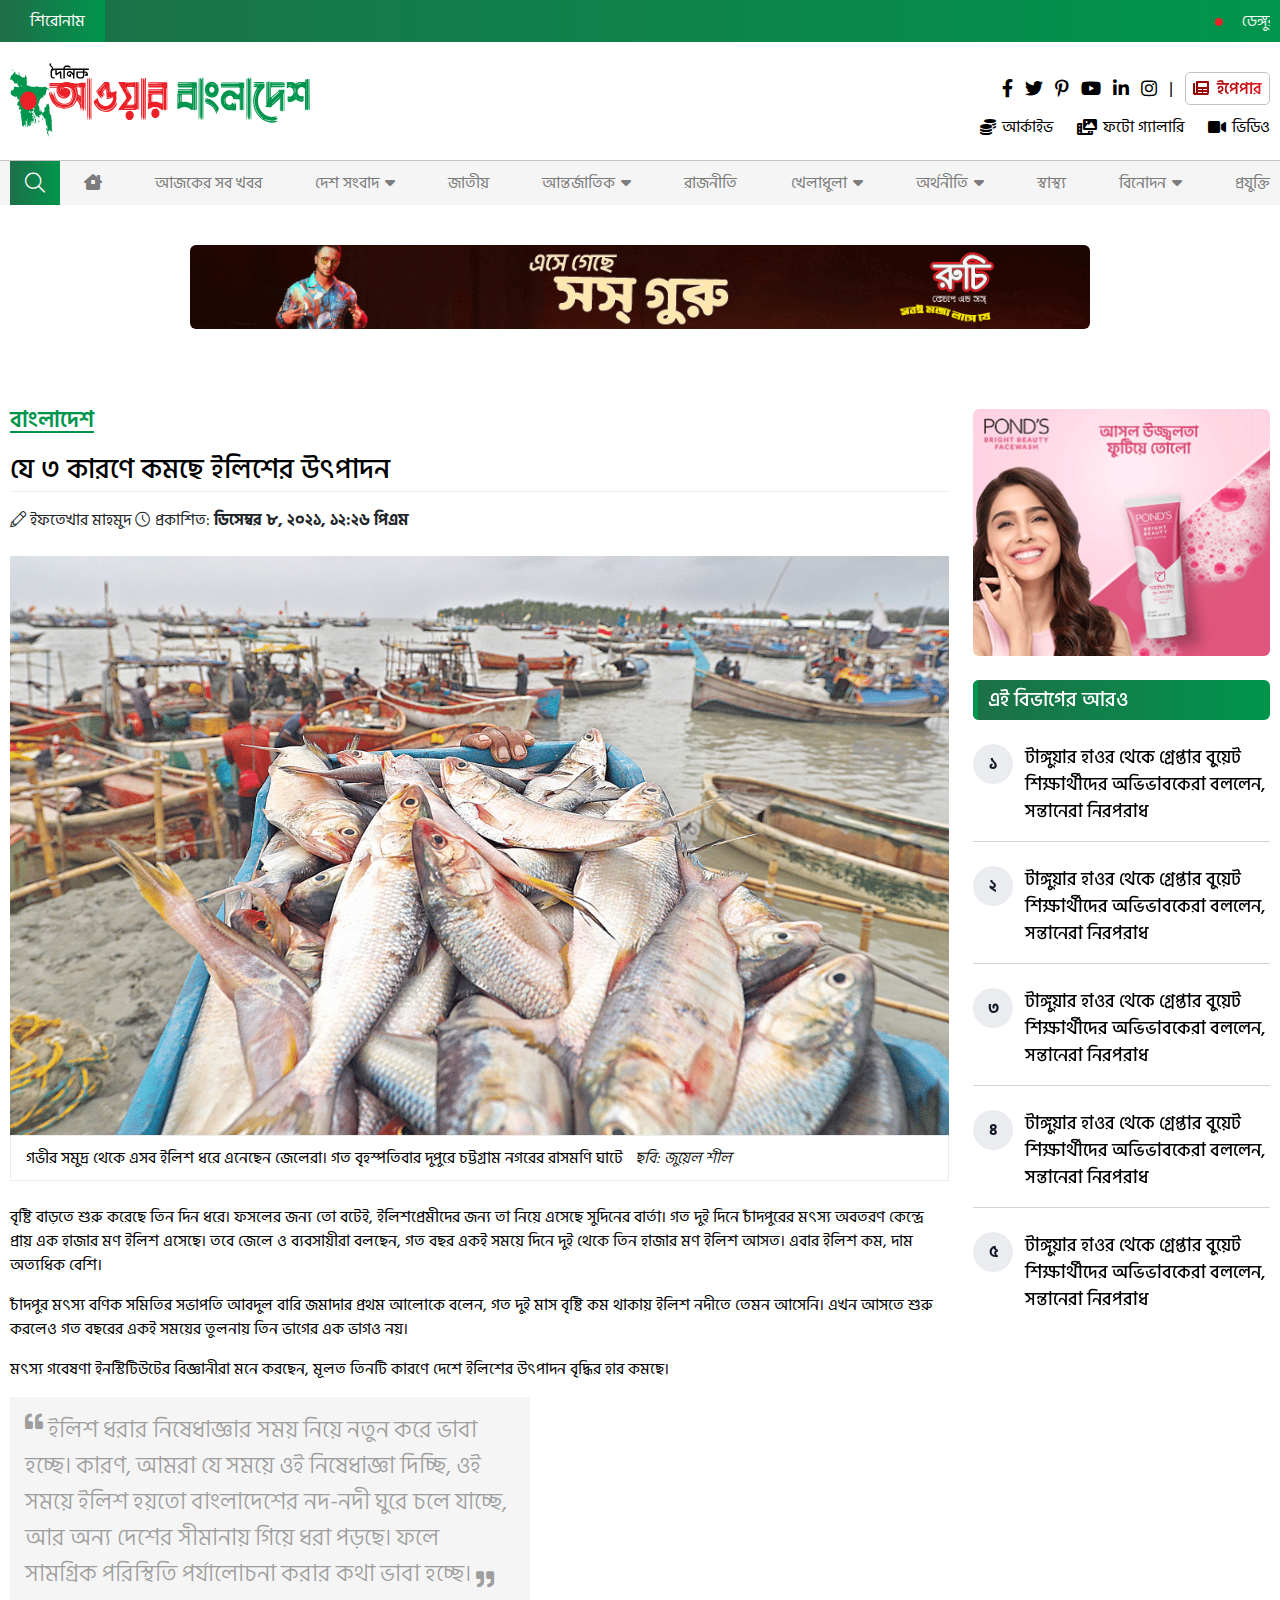
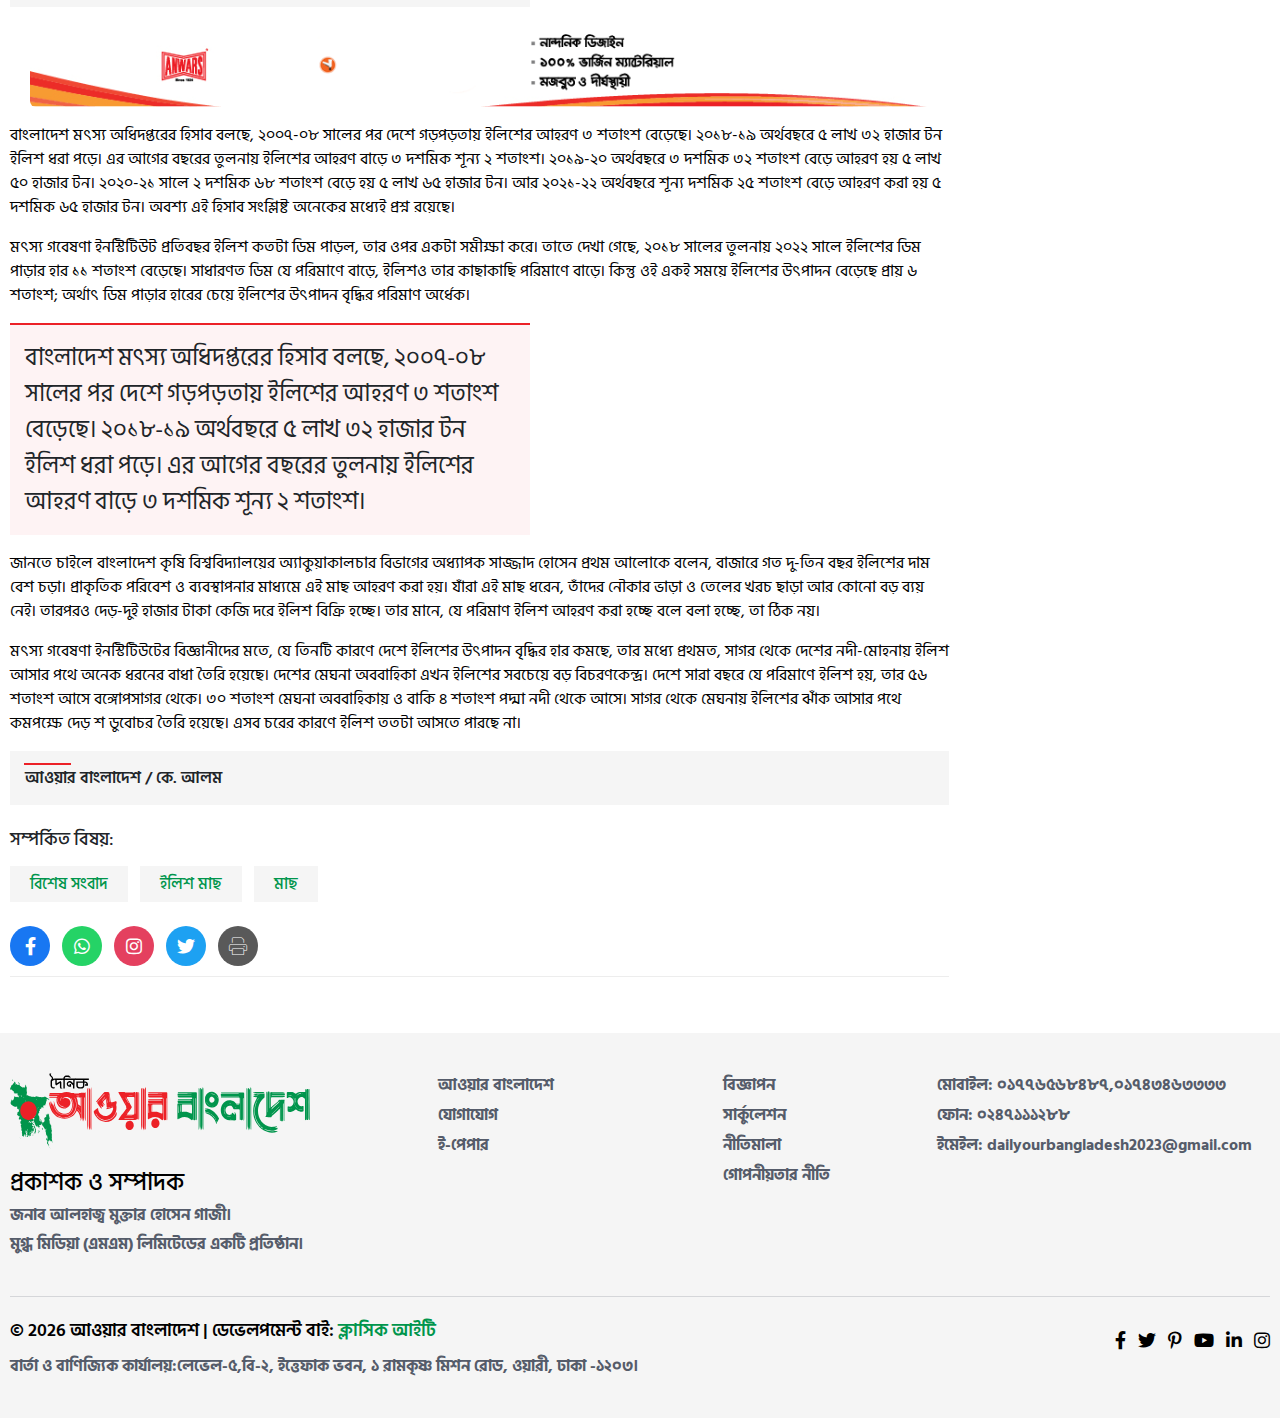
<file: details.html>
<!DOCTYPE html>
<html lang="en">

    <head>
        <meta charset="UTF-8">
        <meta http-equiv="X-UA-Compatible" content="IE=edge">
        <meta name="viewport" content="width=device-width, initial-scale=1.0">
        <title>আওয়ার বাংলাদেশ || সংবাদপত্র</title>
        <!-- link shortcut -->
        <link rel="shortcut icon" href="assets/image/favicon.png" type="image/x-icon">
        <!-- bootstarp link -->
        <link rel="stylesheet" href="assets/css/bootstrap.min.css">
        <!-- font awesome -->
        <link rel="stylesheet" href="assets/css/all.min.css">
        <link rel="stylesheet" href="assets/css/fontawesome.min.css">
        <!-- slick slider -->
        <link rel="stylesheet" href="assets/css/slick.css">
        <!-- splide js -->
        <link rel="stylesheet" href="https://cdn.jsdelivr.net/npm/@splidejs/splide@4.1.4/dist/css/splide.min.css">

        <!-- css file link -->
        <link rel="stylesheet" href="assets/css/global.css">
        <link rel="stylesheet" href="assets/css/main.css">
        <link rel="stylesheet" href="assets/css/responsive.css">
    </head>

    <body>
        
        <!-- header section -->
        <header class="header__section">
            <!-- notice -->
            <div class="notice">
                <div class="container">
                    <div class="notice_text">
                        <!-- notice text title -->
                        <p class="notice_text_title">শিরোনাম</p>
                        <!-- notice text block -->
                        <marquee class="d-block" onmouseover="this.stop();" onmouseout="this.start();">
                            <p class="d-inline-block"> <span></span> ডেঙ্গুর ভয়াবহ দিক শক সিনড্রোম ও হেমোরেজিক</p>
                            <p class="d-inline-block"> <span></span>  শিক্ষাপ্রতিষ্ঠানে গ্রীষ্মকালীন ছুটি বাতিল ডেঙ্গুর ভয়াবহ দিক শক সিনড্রোম ও হেমোরেজিক  শিক্ষাপ্রতিষ্ঠানে গ্রীষ্মকালীন ছুটি বাতিল</p>
                            <p class="d-inline-block"> <span></span> বিদেশিরা সম্পর্কোন্নয়নের কথা বলে গায়ে পড়ে প্রশ্ন করেন: পররাষ্ট্রমন্ত্রী</p>
                            <p class="d-inline-block"> <span></span> আমরা ক্ষমতায়, আমাদের শান্ত থাকতে হবে: ওবায়দুল কাদের</p>
                            <p class="d-inline-block"> <span></span> শিগগির নির্বাচনের ঘোষণা দেবে ইসি, প্রস্তুতি নেন: নেতাকর্মীদের স্বরাষ্ট্রমন্ত্রী</p>
                        </marquee>
                    </div>
                </div>
            </div>
            <!-- top header -->
            <div class="top_header">
                <div class="container">
                    <!-- header wrapper -->
                    <div class="d-flex align-items-center justify-content-between flex-wrap">
                        <!-- header logo -->
                        <div class="header_logo">
                            <a href="./index.html">
                                <img src="assets/image/logo.svg" alt="">
                            </a>
                        </div>
                        <!-- header right -->
                        <div class="header_right">
                            <!-- header social -->
                            <div class="header_social">
                                <ul class="d-flex align-items-center justify-content-start justify-content-sm-end flex-wrap">
                                    <li>
                                        <a href="#"><i class="fa-brands fa-facebook-f"></i></a>
                                    </li>
                                    <li>
                                        <a href="#"><i class="fa-brands fa-twitter"></i></a>
                                    </li>
                                    <li>
                                        <a href="#"><i class="fa-brands fa-pinterest-p"></i></a>
                                    </li>
                                    <li>
                                        <a href="#"><i class="fa-brands fa-youtube"></i></a>
                                    </li>
                                    <li>
                                        <a href="#"><i class="fa-brands fa-linkedin-in"></i></a>
                                    </li>
                                    <li>
                                        <a href="#"><i class="fa-brands fa-instagram"></i></a>
                                    </li>
                                    <li>
                                        <a href="#">|</a>
                                    </li>
                                    <li>
                                        <!-- epaper -->
                                        <div class="epaper_link">
                                            <a href="#"><span><i class="fa-solid fa-newspaper"></i></span>ইপেপার</a>
                                        </div>
                                    </li>
                                </ul>
                            </div>
    
                            <!-- header list -->
                            <ul class="d-flex justify-content-end gap-4 flex-wrap header_menu_list">
                                <li>
                                    <a href="./search.html"> <span><i class="fa-solid fa-coins"></i></span> আর্কাইভ</a>
                                </li>
                                <li>
                                    <a href="#photo"> <span><i class="fa-solid fa-photo-film"></i></span> ফটো গ্যালারি</a>
                                </li>

                                <li>
                                    <a href="#video"> <span><i class="fa-solid fa-video"></i></span> ভিডিও</a>
                                </li> 
                            </ul>
                            
                        </div>
                    </div>
                </div>
            </div>
            <!-- header nav -->
            <div class="header_nav">
                <div class="container">
                    <nav class="nav_area position-relative">
                        <!-- search btn -->
                        <button class="btn_main nav__search" id="search_btn">
                            <span><i class="fa-solid fa-magnifying-glass"></i></span>
                        </button>
                        <!-- search form -->
                        <form action="" class="search_form" id="search_form">
                            <input type="search" class="input_control" placeholder="Enter search key">
                        </form>
                        <!-- nav -->
                        <ul class="nav_lsit d-none d-lg-flex align-items-center justify-content-between">
                            <li>
                                <a href="./category.html"><i class="fa-solid fa-house fw-normal"></i></a>
                            </li>
                            <li>
                                <a href="./category.html">আজকের সব খবর</a>
                            </li>
                            <li>
                                <a href="./details.html">দেশ সংবাদ  <span><i class="fw-normal fa-solid fa-caret-down"></i></span></a>
                                <!-- sub nav -->
                                <div class="sub_nav">
                                    <ul>
                                        <li>
                                            <a href="./category.html">ঢাকা</a>
                                        </li> 
                                        <li>
                                            <a href="./category.html">চট্টগ্রাম</a>
                                        </li> 
                                        <li>
                                            <a href="./category.html">বরিশাল</a>
                                        </li>
                                        <li>
                                            <a href="./category.html">ময়মনসিংহ</a>
                                        </li>
                                        <li>
                                            <a href="./category.html">সিলেট</a>
                                        </li>
                                        <li>
                                            <a href="./category.html">রংপুর</a>
                                        </li>
                                        <li>
                                            <a href="./category.html">রাজশাহী</a>
                                        </li>
                                        <li>
                                            <a href="./category.html">খুলনা</a>
                                        </li>
                                    </ul>
                                </div>
                            </li>
                            <li>
                                <a href="./category.html">জাতীয়</a>
                            </li> 
                            <li>
                                <a href="./category.html">আন্তর্জাতিক <span><i class="fw-normal fa-solid fa-caret-down"></i></span></a>
                                <!-- sub nav -->
                                <div class="sub_nav">
                                    <ul>
                                        <li>
                                            <a href="./category.html">ভারত</a>
                                        </li> 
                                        <li>
                                            <a href="./category.html">পাকিস্তান</a>
                                        </li> 
                                        <li>
                                            <a href="./category.html">চীন</a>
                                        </li> 
                                        <li>
                                            <a href="./category.html">যুক্তরাষ্ট্র</a>
                                        </li> 
                                        <li>
                                            <a href="./category.html">আরব</a>
                                        </li> 
                                        <li>
                                            <a href="./category.html">এশিয়া</a>
                                        </li> 
                                        <li>
                                            <a href="./category.html">ইউরোপ</a>
                                        </li> 
                                        <li>
                                            <a href="./category.html">আফ্রিকা</a>
                                        </li> 
                                        <li>
                                            <a href="./category.html">ঢাকা</a>
                                        </li> 
                                    </ul>
                                </div>
                            </li>
                            <li>
                                <a href="./category.html">রাজনীতি</a>
                            </li>
                            <li>
                                <a href="./category.html">খেলাধুলা <span><i class="fw-normal fa-solid fa-caret-down"></i></span></a>
                                <!-- sub nav -->
                                <div class="sub_nav">
                                    <ul>
                                        <li>
                                            <a href="./category.html">ফুটবল</a>
                                        </li> 
                                        <li>
                                            <a href="./category.html">ক্রিকেট</a>
                                        </li> 
                                        <li>
                                            <a href="./category.html">টেনিস</a>
                                        </li> 
                                        <li>
                                            <a href="./category.html">অন্য খেলা</a>
                                        </li> 
                                        <li>
                                            <a href="./category.html">ফ্রি হিট</a>
                                        </li> 
                                    </ul>
                                </div>
                            </li>
                            <li>
                                <a href="./category.html">অর্থনীতি <span><i class="fw-normal fa-solid fa-caret-down"></i></span></a>
                                <!-- sub nav -->
                                <div class="sub_nav">
                                    <ul>
                                        <li>
                                            <a href="./category.html">করপোরেট</a>
                                        </li> 
                                        <li>
                                            <a href="./category.html">নতুন উদ্যোগ</a>
                                        </li> 
                                        <li>
                                            <a href="./category.html">শেয়ারবাজার</a>
                                        </li> 
                                        <li>
                                            <a href="./category.html">আর্থিক প্রতিষ্ঠান</a>
                                        </li> 
                                    </ul>
                                </div>
                            </li>
                            <li>
                                <a href="./category.html">স্বাস্থ্য</a>
                            </li>
                            <li>
                                <a href="./category.html">বিনোদন <span><i class="fw-normal fa-solid fa-caret-down"></i></span></a>
                                <!-- sub nav -->
                                <div class="sub_nav">
                                    <ul>
                                        <li>
                                            <a href="./category.html">সিনেমা</a>
                                        </li>  
                                        <li>
                                            <a href="./category.html">বলিউড</a>
                                        </li>  
                                        <li>
                                            <a href="./category.html">দক্ষিণের সিনেমা</a>
                                        </li>  
                                        <li>
                                            <a href="./category.html">গান</a>
                                        </li>  
                                        <li>
                                            <a href="./category.html">হলিউড</a>
                                        </li>  
                                        <li>
                                            <a href="./category.html">টেলিভিশন</a>
                                        </li>  
                                        <li>
                                            <a href="./category.html">সিরিয়াল</a>
                                        </li>  
                                        <li>
                                            <a href="./category.html">লোক-সংস্কৃতি</a>
                                        </li>  
                                    </ul>
                                </div>
                            </li>
                            <li>
                                <a href="./category.html">প্রযুক্তি</a>
                            </li>
                        </ul>
                        <!-- toggler icon -->
                        <div class="toggler_icon d-lg-none" data-bs-toggle="offcanvas" data-bs-target="#tbdMobile">
                            <span><i class="fa-solid fa-bars"></i></span>
                        </div>
                    </nav>
                </div>
            </div>
            <!-- mobile nav -->
            <div class="offcanvas offcanvas-start" id="tbdMobile">
                <!-- offcanvas header -->
                <div class="offcanvas-header">
                    <div class="nav_logo">
                        <a href="./index.html">
                            <img src="assets/image/logo.svg" alt="">
                        </a>
                    </div>
                    <button type="button btn" data-bs-dismiss="offcanvas"><i class="fa-solid fa-xmark"></i></button>
                </div>
                <!-- offcanvas body -->
                <div class="offcanvas-body">
                    <div class="mobile_nav">
                        <ul>
                            <!-- item -->
                            <li>
                                <a href="./index.html">
                                    <p class="d-flex gap-2">
                                        <span>হোম</span>
                                    </p>
                                </a>
                            </li>
                            <!-- item -->
                            <li>
                                <a href="./index.html">
                                    <p class="d-flex gap-2">
                                        <span>আজকের সব খবর</span>
                                    </p>
                                </a>
                            </li>
                            <!-- item -->
                            <li>
                                <a class="dropdown_button">
                                    <p class="d-flex gap-2">
                                        <span>দেশ সংবাদ</span>
                                    </p>
                                    <span><i class="fa-solid fa-chevron-down"></i></span>
                                </a>
                                <!-- mobile sub nav -->
                                <div class="mobile_suv_nav dropdown_sub">
                                    <ul>
                                        <!-- Sub Nav list -->
                                        <li>
                                            <a href="./index.html">
                                                <p class="d-flex gap-2">
                                                    <span class="subnav_text">ঢাকা</span>
                                                </p>
                                            </a>
                                        </li>
                                        <!-- Sub Nav list -->
                                        <li>
                                            <a href="./index.html">
                                                <p class="d-flex gap-2">
                                                    <span class="subnav_text">চট্টগ্রাম</span>
                                                </p>
                                            </a>
                                        </li>
                                        <!-- Sub Nav list -->
                                        <li>
                                            <a href="./index.html">
                                                <p class="d-flex gap-2">
                                                    <span class="subnav_text">বরিশাল</span>
                                                </p>
                                            </a>
                                        </li>
                                        <!-- Sub Nav list -->
                                        <li>
                                            <a href="./index.html">
                                                <p class="d-flex gap-2">
                                                    <span class="subnav_text">ময়মনসিংহ</span>
                                                </p>
                                            </a>
                                        </li>
                                        <!-- Sub Nav list -->
                                        <li>
                                            <a href="./index.html">
                                                <p class="d-flex gap-2">
                                                    <span class="subnav_text">সিলেট</span>
                                                </p>
                                            </a>
                                        </li>
                                        <!-- Sub Nav list -->
                                        <li>
                                            <a href="./index.html">
                                                <p class="d-flex gap-2">
                                                    <span class="subnav_text">রংপুর</span>
                                                </p>
                                            </a>
                                        </li>
                                        <!-- Sub Nav list -->
                                        <li>
                                            <a href="./index.html">
                                                <p class="d-flex gap-2">
                                                    <span class="subnav_text">রাজশাহী</span>
                                                </p>
                                            </a>
                                        </li>
                                        <!-- Sub Nav list -->
                                        <li>
                                            <a href="./index.html">
                                                <p class="d-flex gap-2">
                                                    <span class="subnav_text">খুলনা</span>
                                                </p>
                                            </a>
                                        </li>
                                    </ul>
                                </div>
                            </li>
                            <!-- item -->
                            <li>
                                <a data-bs-target="#visa__info" data-bs-toggle="modal">
                                    <p class="d-flex gap-2">
                                        <span>জাতীয়</span>
                                    </p>
                                </a>
                            </li>
                            <!-- item -->
                            <li>
                                <a class="dropdown_button">
                                    <p class="d-flex gap-2">
                                        <span>আন্তর্জাতিক</span>
                                    </p>
                                    <span><i class="fa-solid fa-chevron-down"></i></span>
                                </a>
                                <!-- mobile sub nav -->
                                <div class="mobile_suv_nav dropdown_sub">
                                    <ul>
                                        <!-- Sub Nav list -->
                                        <li>
                                            <a href="./index.html">
                                                <p class="d-flex gap-2">
                                                    <span class="subnav_text">ভারত</span>
                                                </p>
                                            </a>
                                        </li>
                                        <!-- Sub Nav list -->
                                        <li>
                                            <a href="./index.html">
                                                <p class="d-flex gap-2">
                                                    <span class="subnav_text">পাকিস্তান</span>
                                                </p>
                                            </a>
                                        </li>
                                        <!-- Sub Nav list -->
                                        <li>
                                            <a href="./index.html">
                                                <p class="d-flex gap-2">
                                                    <span class="subnav_text">চীন</span>
                                                </p>
                                            </a>
                                        </li>
                                        <!-- Sub Nav list -->
                                        <li>
                                            <a href="./index.html">
                                                <p class="d-flex gap-2">
                                                    <span class="subnav_text">যুক্তরাষ্ট্র</span>
                                                </p>
                                            </a>
                                        </li>
                                        <!-- Sub Nav list -->
                                        <li>
                                            <a href="./index.html">
                                                <p class="d-flex gap-2">
                                                    <span class="subnav_text">এশিয়া</span>
                                                </p>
                                            </a>
                                        </li>
                                        <!-- Sub Nav list -->
                                        <li>
                                            <a href="./index.html">
                                                <p class="d-flex gap-2">
                                                    <span class="subnav_text">ইউরোপ</span>
                                                </p>
                                            </a>
                                        </li>
                                        <!-- Sub Nav list -->
                                        <li>
                                            <a href="./index.html">
                                                <p class="d-flex gap-2">
                                                    <span class="subnav_text">আফ্রিকা</span>
                                                </p>
                                            </a>
                                        </li>
                                    </ul>
                                </div>
                            </li>
                            <!-- item -->
                            <li>
                                <a href="./tourlist.html">
                                    <p class="d-flex gap-2">
                                        <span>রাজনীতি</span>
                                    </p>
                                </a>
                            </li>
                            <!-- item -->
                            <li>
                                <a class="dropdown_button">
                                    <p class="d-flex gap-2">
                                        <span>খেলাধুলা</span>
                                    </p>
                                    <span><i class="fa-solid fa-chevron-down"></i></span>
                                </a>
                                <!-- mobile sub nav -->
                                <div class="mobile_suv_nav dropdown_sub">
                                    <ul>
                                        <!-- Sub Nav list -->
                                        <li>
                                            <a href="./index.html">
                                                <p class="d-flex gap-2">
                                                    <span class="subnav_text">ফুটবল</span>
                                                </p>
                                            </a>
                                        </li>
                                        <!-- Sub Nav list -->
                                        <li>
                                            <a href="./index.html">
                                                <p class="d-flex gap-2">
                                                    <span class="subnav_text">ক্রিকেট</span>
                                                </p>
                                            </a>
                                        </li>
                                        <!-- Sub Nav list -->
                                        <li>
                                            <a href="./index.html">
                                                <p class="d-flex gap-2">
                                                    <span class="subnav_text">টেনিস</span>
                                                </p>
                                            </a>
                                        </li>
                                        <!-- Sub Nav list -->
                                        <li>
                                            <a href="./index.html">
                                                <p class="d-flex gap-2">
                                                    <span class="subnav_text">অন্য খেলা</span>
                                                </p>
                                            </a>
                                        </li>
                                        <!-- Sub Nav list -->
                                        <li>
                                            <a href="./index.html">
                                                <p class="d-flex gap-2">
                                                    <span class="subnav_text">ফ্রি হিট</span>
                                                </p>
                                            </a>
                                        </li>
                                    </ul>
                                </div>
                            </li>
                            <!-- item -->
                            <li>
                                <a class="dropdown_button">
                                    <p class="d-flex gap-2">
                                        <span>অর্থনীতি</span>
                                    </p>
                                    <span><i class="fa-solid fa-chevron-down"></i></span>
                                </a>
                                <!-- mobile sub nav -->
                                <div class="mobile_suv_nav dropdown_sub">
                                    <ul>
                                        <!-- Sub Nav list -->
                                        <li>
                                            <a href="./index.html">
                                                <p class="d-flex gap-2">
                                                    <span class="subnav_text">করপোরেট</span>
                                                </p>
                                            </a>
                                        </li>
                                        <!-- Sub Nav list -->
                                        <li>
                                            <a href="./index.html">
                                                <p class="d-flex gap-2">
                                                    <span class="subnav_text">নতুন উদ্যোগ</span>
                                                </p>
                                            </a>
                                        </li>
                                        <!-- Sub Nav list -->
                                        <li>
                                            <a href="./index.html">
                                                <p class="d-flex gap-2">
                                                    <span class="subnav_text">শেয়ারবাজার</span>
                                                </p>
                                            </a>
                                        </li>
                                        <!-- Sub Nav list -->
                                        <li>
                                            <a href="./index.html">
                                                <p class="d-flex gap-2">
                                                    <span class="subnav_text">আর্থিক প্রতিষ্ঠান</span>
                                                </p>
                                            </a>
                                        </li>
                                    </ul>
                                </div>
                            </li>
                            <!-- item -->
                            <li>
                                <a href="./tourlist.html">
                                    <p class="d-flex gap-2">
                                        <span>স্বাস্থ্য</span>
                                    </p>
                                </a>
                            </li>
                            <!-- item -->
                            <li>                          
                                <a class="dropdown_button">
                                    <p class="d-flex gap-2">
                                        <span>বিনোদন</span>
                                    </p>
                                    <span><i class="fa-solid fa-chevron-down"></i></span>
                                </a>
                                <!-- mobile sub nav -->
                                <div class="mobile_suv_nav dropdown_sub">
                                    <ul>
                                        <!-- Sub Nav list -->
                                        <li>
                                            <a href="./index.html">
                                                <p class="d-flex gap-2">
                                                    <span class="subnav_text">সিনেমা</span>
                                                </p>
                                            </a>
                                        </li>
                                        <!-- Sub Nav list -->
                                        <li>
                                            <a href="./index.html">
                                                <p class="d-flex gap-2">
                                                    <span class="subnav_text">বলিউড</span>
                                                </p>
                                            </a>
                                        </li>
                                        <!-- Sub Nav list -->
                                        <li>
                                            <a href="./index.html">
                                                <p class="d-flex gap-2">
                                                    <span class="subnav_text">গান</span>
                                                </p>
                                            </a>
                                        </li>
                                        <!-- Sub Nav list -->
                                        <li>
                                            <a href="./index.html">
                                                <p class="d-flex gap-2">
                                                    <span class="subnav_text">হলিউড</span>
                                                </p>
                                            </a>
                                        </li>
                                        <!-- Sub Nav list -->
                                        <li>
                                            <a href="./index.html">
                                                <p class="d-flex gap-2">
                                                    <span class="subnav_text">টেলিভিশন</span>
                                                </p>
                                            </a>
                                        </li>
                                        <!-- Sub Nav list -->
                                        <li>
                                            <a href="./index.html">
                                                <p class="d-flex gap-2">
                                                    <span class="subnav_text">সিরিয়াল</span>
                                                </p>
                                            </a>
                                        </li>
                                        <!-- Sub Nav list -->
                                        <li>
                                            <a href="./index.html">
                                                <p class="d-flex gap-2">
                                                    <span class="subnav_text">লোক-সংস্কৃতি</span>
                                                </p>
                                            </a>
                                        </li>
                                    </ul>
                                </div>
                            </li>
                            <!-- item -->
                            <li>
                                <a href="./tourlist.html">
                                    <p class="d-flex gap-2">
                                        <span>প্রযুক্তি</span>
                                    </p>
                                </a>
                            </li>
                        </ul>
                    </div>
                </div>
            </div>
        </header>
        <!-- header section end -->

        <!-- main -->
        <main class="main">
            <!-- add section -->
            <section class="add_section section_padding">
                <div class="container">
                    <!-- add -->
                    <div class="add">
                        <a href="./details.html" class="add_image">
                            <img src="assets/image/add/ruchi.gif" alt="add image">
                        </a>
                    </div>
                </div>
            </section>
            <!-- news details section -->
            <section class="news__details_section section_padding">
                <div class="container">
                    <div class="row">
                        <div class="col-12 col-lg-9">
                            <!-- news details -->
                            <div class="news_details">
                                <!-- top -->
                                <div class="news_details_top">
                                    <!-- category -->
                                    <div class="news_details_category">
                                        <a href="./details.html">বাংলাদেশ</a> 
                                    </div>
                                    <!-- title -->
                                    <div class="news_details_title">
                                        <h1>যে ৩ কারণে কমছে ইলিশের উৎপাদন</h1>
                                    </div>
                                    <!-- news time and reporter -->
                                    <p class="post_interval"> <span><i class="fa fa-pencil"></i></span> ইফতেখার মাহমুদ <span><i class="fa-solid fa-clock"></i></span> প্রকাশিত: <span class="post_interval_date">ডিসেম্বর ৮, ২০২১, ১২:২৬ পিএম</span></p>
                                </div>
                                <!-- news details content -->
                                <div class="news_details_content mt-4">
                                    <!-- thumb -->
                                    <div class="news_details_thumb mb-4">
                                        <!-- image -->
                                        <div class="news_details_image">
                                            <img src="assets/image/news/hilshafish.png" alt="">
                                        </div>
                                        <!-- image slug -->
                                        <p class="image_slug">গভীর সমুদ্র থেকে এসব ইলিশ ধরে এনেছেন জেলেরা। গত বৃহস্পতিবার দুপুরে চট্টগ্রাম নগরের রাসমণি ঘাটে
                                            <span class="fst-italic fw-lighter ms-2">ছবি: জুয়েল শীল</span>
                                        </p>
                                    </div>
                                    <!-- text block -->
                                    <div class="news_details_block mb-3">
                                        <!-- text -->
                                        <p class="news_details_text mb-3">বৃষ্টি বাড়তে শুরু করেছে তিন দিন ধরে। ফসলের জন্য তো বটেই, ইলিশপ্রেমীদের জন্য তা নিয়ে এসেছে সুদিনের বার্তা। গত দুই দিনে চাঁদপুরের মৎস্য অবতরণ কেন্দ্রে প্রায় এক হাজার মণ ইলিশ এসেছে। তবে জেলে ও ব্যবসায়ীরা বলছেন, গত বছর একই সময়ে দিনে দুই থেকে তিন হাজার মণ ইলিশ আসত। এবার ইলিশ কম, দাম অত্যধিক বেশি।</p>
                                        <p class="news_details_text mb-3">চাঁদপুর মৎস্য বণিক সমিতির সভাপতি আবদুল বারি জমাদার প্রথম আলোকে বলেন, গত দুই মাস বৃষ্টি কম থাকায় ইলিশ নদীতে তেমন আসেনি। এখন আসতে শুরু করলেও গত বছরের একই সময়ের তুলনায় তিন ভাগের এক ভাগও নয়।</p>
                                        <p class="news_details_text mb-3">মৎস্য গবেষণা ইনস্টিটিউটের বিজ্ঞানীরা মনে করছেন, মূলত তিনটি কারণে দেশে ইলিশের উৎপাদন বৃদ্ধির হার কমছে।</p>
                                    </div>
                                    <!-- text block -->
                                    <div class="news_details_block mb-3">
                                        <!-- story -->
                                        <div class="news_details_story">
                                            <blockquote> <sup><i class="fa-solid fa-quote-left"></i></sup> ইলিশ ধরার নিষেধাজ্ঞার সময় নিয়ে নতুন করে ভাবা হচ্ছে। কারণ, আমরা যে সময়ে ওই নিষেধাজ্ঞা দিচ্ছি, ওই সময়ে ইলিশ হয়তো বাংলাদেশের নদ-নদী ঘুরে চলে যাচ্ছে, আর অন্য দেশের সীমানায় গিয়ে ধরা পড়ছে। ফলে সামগ্রিক পরিস্থিতি পর্যালোচনা করার কথা ভাবা হচ্ছে। <sub><i class="fa-solid fa-quote-right"></i></sub> </blockquote>
                                        </div>
                                    </div>
                                    <!-- add -->
                                    <div class="add mb-3">
                                        <a href="./details.html" class="add_image">
                                            <img src="assets/image/add/topadd.gif" alt="">
                                        </a>
                                   </div>
                                    <!-- text block -->
                                    <div class="news_details_block mb-3">
                                        <!-- text -->
                                        <p class="news_details_text mb-3">বাংলাদেশ মৎস্য অধিদপ্তরের হিসাব বলছে, ২০০৭-০৮ সালের পর দেশে গড়পড়তায় ইলিশের আহরণ ৩ শতাংশ বেড়েছে। ২০১৮-১৯ অর্থবছরে ৫ লাখ ৩২ হাজার টন ইলিশ ধরা পড়ে। এর আগের বছরের তুলনায় ইলিশের আহরণ বাড়ে ৩ দশমিক শূন্য ২ শতাংশ। ২০১৯-২০ অর্থবছরে ৩ দশমিক ৩২ শতাংশ বেড়ে আহরণ হয় ৫ লাখ ৫০ হাজার টন। ২০২০-২১ সালে ২ দশমিক ৬৮ শতাংশ বেড়ে হয় ৫ লাখ ৬৫ হাজার টন। আর ২০২১-২২ অর্থবছরে শূন্য দশমিক ২৫ শতাংশ বেড়ে আহরণ করা হয় ৫ দশমিক ৬৫ হাজার টন। অবশ্য এই হিসাব সংশ্লিষ্ট অনেকের মধ্যেই প্রশ্ন রয়েছে।</p>

                                        <p class="news_details_text mb-3">মৎস্য গবেষণা ইনস্টিটিউট প্রতিবছর ইলিশ কতটা ডিম পাড়ল, তার ওপর একটা সমীক্ষা করে। তাতে দেখা গেছে, ২০১৮ সালের তুলনায় ২০২২ সালে ইলিশের ডিম পাড়ার হার ১১ শতাংশ বেড়েছে। সাধারণত ডিম যে পরিমাণে বাড়ে, ইলিশও তার কাছাকাছি পরিমাণে বাড়ে। কিন্তু ওই একই সময়ে ইলিশের উৎপাদন বেড়েছে প্রায় ৬ শতাংশ; অর্থাৎ ডিম পাড়ার হারের চেয়ে ইলিশের উৎপাদন বৃদ্ধির পরিমাণ অর্ধেক।</p>

                                        <p class="news_details_notice mb-3">
                                            বাংলাদেশ মৎস্য অধিদপ্তরের হিসাব বলছে, ২০০৭-০৮ সালের পর দেশে গড়পড়তায় ইলিশের আহরণ ৩ শতাংশ বেড়েছে। ২০১৮-১৯ অর্থবছরে ৫ লাখ ৩২ হাজার টন ইলিশ ধরা পড়ে। এর আগের বছরের তুলনায় ইলিশের আহরণ বাড়ে ৩ দশমিক শূন্য ২ শতাংশ।
                                        </p>

                                        <p class="news_details_text mb-3">জানতে চাইলে বাংলাদেশ কৃষি বিশ্ববিদ্যালয়ের অ্যাকুয়াকালচার বিভাগের অধ্যাপক সাজ্জাদ হোসেন প্রথম আলোকে বলেন, বাজারে গত দু-তিন বছর ইলিশের দাম বেশ চড়া। প্রাকৃতিক পরিবেশ ও ব্যবস্থাপনার মাধ্যমে এই মাছ আহরণ করা হয়। যাঁরা এই মাছ ধরেন, তাঁদের নৌকার ভাড়া ও তেলের খরচ ছাড়া আর কোনো বড় ব্যয় নেই। তারপরও দেড়-দুই হাজার টাকা কেজি দরে ইলিশ বিক্রি হচ্ছে। তার মানে, যে পরিমাণ ইলিশ আহরণ করা হচ্ছে বলে বলা হচ্ছে, তা ঠিক নয়।</p>

                                        <p class="news_details_text mb-3">মৎস্য গবেষণা ইনস্টিটিউটের বিজ্ঞানীদের মতে, যে তিনটি কারণে দেশে ইলিশের উৎপাদন বৃদ্ধির হার কমছে, তার মধ্যে প্রথমত, সাগর থেকে দেশের নদী-মোহনায় ইলিশ আসার পথে অনেক ধরনের বাধা তৈরি হয়েছে। দেশের মেঘনা অববাহিকা এখন ইলিশের সবচেয়ে বড় বিচরণকেন্দ্র। দেশে সারা বছরে যে পরিমাণে ইলিশ হয়, তার ৫৬ শতাংশ আসে বঙ্গোপসাগর থেকে। ৩০ শতাংশ মেঘনা অববাহিকায় ও বাকি ৪ শতাংশ পদ্মা নদী থেকে আসে। সাগর থেকে মেঘনায় ইলিশের ঝাঁক আসার পথে কমপক্ষে দেড় শ ডুবোচর তৈরি হয়েছে। এসব চরের কারণে ইলিশ ততটা আসতে পারছে না।</p>

                                        <p class="news_details_slug">আওয়ার বাংলাদেশ / কে. আলম</p>

                                        <!-- tag -->
                                        <div class="news_tag my-4">
                                            <!-- tag title -->
                                            <h4 class="news_tag_title">সম্পর্কিত বিষয়:</h4>
                                            <!-- tag list -->
                                            <ul class="news_tag_list">
                                                <!-- tag list item -->
                                                <li>
                                                    <a href="./details.html">বিশেষ সংবাদ</a>
                                                </li>
                                                <li>
                                                    <a href="./details.html">ইলিশ মাছ</a>
                                                </li>
                                                <li>
                                                    <a href="./details.html">মাছ</a>
                                                </li>
                                            </ul>
                                        </div>

                                        <!-- social share -->
                                        <div class="social_share">
                                            <ul>
                                                <li>
                                                    <a href="./details.html" class="facebook" target="_blank"><i class="fa-brands fa-facebook-f"></i></a>
                                                </li>
                                                <li>
                                                    <a href="./details.html" class="whatsapp" target="_blank"><i class="fa-brands fa-whatsapp"></i></a>

                                                </li>
                                                <li>
                                                    <a href="./details.html" class="insta" target="_blank"><i class="fa-brands fa-instagram"></i></a>
                                                </li>
                                                <li>
                                                    <a href="./details.html" class="twitter" target="_blank"><i class="fa-brands fa-twitter"></i></a>
                                                </li>
                                                <li>
                                                    <a href="javascript:void(0)" onclick="window.print()" class="print"><i class="fa-solid fa-print"></i></a>
                                                </li>
                                            </ul>
                                        </div>
                                    </div>
                                </div>
                            </div>
                        </div>
                        <div class="col-12 col-lg-3">
                            <!-- add -->
                            <div class="add">
                                <a href="./details.html" class="add_image">
                                    <img src="assets/image/add/ponds.gif" alt="">
                                </a>
                            </div>
                            <!-- related news -->
                            <div class="related_news position-sticky mt-4">
                                <!-- header -->
                                <h3 class="block_header">এই বিভাগের আরও</h3>
                                <!-- content -->    
                                <div class="related_news_content">
                                    <!-- list -->
                                    <ul class="related_news_list">
                                        <!-- item -->
                                        <li class="related_news_item">
                                            <a href="./details.html">
                                                <p class="related_news_title">টাঙ্গুয়ার হাওর থেকে গ্রেপ্তার বুয়েট শিক্ষার্থীদের অভিভাবকেরা বললেন, সন্তানেরা নিরপরাধ</p>
                                            </a>
                                        </li>
                                        <!-- item -->
                                        <li class="related_news_item">
                                            <a href="./details.html">
                                                <p class="related_news_title">টাঙ্গুয়ার হাওর থেকে গ্রেপ্তার বুয়েট শিক্ষার্থীদের অভিভাবকেরা বললেন, সন্তানেরা নিরপরাধ</p>
                                            </a>
                                        </li>
                                        <!-- item -->
                                        <li class="related_news_item">
                                            <a href="./details.html">
                                                <p class="related_news_title">টাঙ্গুয়ার হাওর থেকে গ্রেপ্তার বুয়েট শিক্ষার্থীদের অভিভাবকেরা বললেন, সন্তানেরা নিরপরাধ</p>
                                            </a>
                                        </li>
                                        <!-- item -->
                                        <li class="related_news_item">
                                            <a href="./details.html">
                                                <p class="related_news_title">টাঙ্গুয়ার হাওর থেকে গ্রেপ্তার বুয়েট শিক্ষার্থীদের অভিভাবকেরা বললেন, সন্তানেরা নিরপরাধ</p>
                                            </a>
                                        </li>
                                        <!-- item -->
                                        <li class="related_news_item">
                                            <a href="./details.html">
                                                <p class="related_news_title">টাঙ্গুয়ার হাওর থেকে গ্রেপ্তার বুয়েট শিক্ষার্থীদের অভিভাবকেরা বললেন, সন্তানেরা নিরপরাধ</p>
                                            </a>
                                        </li>
                                    </ul>
                                </div>
                            </div>
                        </div>
                    </div>
                </div>
            </section>
        </main>
        <!-- main end -->

        <!-- footer section -->
        <footer class="footer_section section_padding">
            <div class="container">
                <div class="footer_wrapper">
                    <div class="row gy-4">
                        <div class="col-lg-4">
                            <div class="footer_block">
                                <!-- logo -->
                                <div class="footer_logo">
                                    <a href="./details.html">
                                        <img src="assets/image/logo.svg" alt="">
                                    </a>
                                </div>
    
                                <div class="logo_content">
                                    <!-- text -->
                                    <h1 class="logo_name">প্রকাশক ও সম্পাদক</h1>
                                    <p class="logo_text"> জনাব আলহাজ্ব মুক্তার হোসেন গাজী।</p>
                                    <p class="logo_text">
                                        মুগ্ধ মিডিয়া (এমএম) লিমিটেডের একটি প্রতিষ্ঠান।
                                    </p>
                                </div>
                            </div>
                        </div>
                        <div class="col-lg-8">
                            <div class="row gy-4">
                                <div class="col-md-4">
                                    <div class="footer_nav">
                                        <ul>
                                            <li>
                                                <a href="./about.html">আওয়ার বাংলাদেশ</a>
                                            </li>
                                            <li>
                                                <a href="./contact.html">যোগাযোগ</a>
                                            </li>
                                            <li>
                                                <a href="./details.html">ই-পেপার</a>
                                            </li>
                                        </ul>
                                    </div>
                                </div>
                                <div class="col-md-3">
                                    <div class="footer_nav">
                                        <ul>
                                            <li>
                                                <a href="./add.html">বিজ্ঞাপন</a>
                                            </li>
                                            <li>
                                                <a href="./circulation.html">সার্কুলেশন</a>
                                            </li>
                                            <li>
                                                <a href="./termcondition.html">নীতিমালা</a>
                                            </li>
                                            <li>
                                                <a href="./privecy.html">গোপনীয়তার নীতি</a>
                                            </li>
                                        </ul>
                                    </div>
                                </div>
                                <div class="col-md-5">
                                    <div class="footer_nav">
                                        <ul>
                                            <li>
                                                <a href="./details.html"> <span>মোবাইল:</span> ০১৭৭৬৫৬৮৪৮৭,০১৭৪৩৪৬৩৩৩৩</a>
                                            </li>
                                            <li>
                                                <a href="./details.html"> <span>ফোন:</span> ০২৪৭১১১২৮৮</a>
                                            </li>
                                            <li>
                                                <a href="./details.html"> <span>ইমেইল:</span> dailyourbangladesh2023@gmail.com</a>
                                            </li>
                                        </ul>
                                    </div>
                                </div>
                            </div>
                        </div>
                    </div>
                </div>
            </div>
            <!-- socket -->
            <div class="socket">
                <div class="container">
                    <div class="row">
                        <div class="col-lg-4 order-lg-2">
                            <div class="header_social">
                                <ul class="d-flex align-items-center justify-content-lg-end flex-wrap">
                                    <li>
                                        <a href="./details.html"><i class="fa-brands fa-facebook-f"></i></a>
                                    </li>
                                    <li>
                                        <a href="./details.html"><i class="fa-brands fa-twitter"></i></a>
                                    </li>
                                    <li>
                                        <a href="./details.html"><i class="fa-brands fa-pinterest-p"></i></a>
                                    </li>
                                    <li>
                                        <a href="./details.html"><i class="fa-brands fa-youtube"></i></a>
                                    </li>
                                    <li>
                                        <a href="./details.html"><i class="fa-brands fa-linkedin-in"></i></a>
                                    </li>
                                    <li>
                                        <a href="./details.html"><i class="fa-brands fa-instagram"></i></a>
                                    </li>
                                </ul>
                            </div>
                        </div>
                        <div class="col-lg-8 order-lg-1">
                            <div class="copyright">
                                <strong> &copy; <span id="socket_year"></span> আওয়ার বাংলাদেশ | ডেভেলপমেন্ট বাই: <a href="https://classicit.com.bd/" target="_blank">ক্লাসিক আইটি</a></strong>
                            </div>
                            <p class="footer_address">বার্তা ও বাণিজ্যিক কার্যালয়:লেভেল-৫,বি-২, ইত্তেফাক ভবন,  ১ রামকৃষ্ণ মিশন রোড, ওয়ারী, ঢাকা -১২০৩।</p>
                        </div>
                    </div>
                </div>
            </div>
        </footer>
        <!-- footer section end -->

        <!-- jquery link -->
        <script src="assets/js/jquery.min.js"></script>
        <!-- bootstrap js -->
        <script src="assets/js/bootstrap.bundle.min.js"></script>
        <!-- slick slider -->
        <script src="assets/js/slick.min.js"></script>
        <!-- splide js -->
        <script src="https://cdn.jsdelivr.net/npm/@splidejs/splide@4.1.4/dist/js/splide.min.js"></script>
        <!-- main js -->
        <script src="assets/js/app.js"></script>
        
    </body>

</html>
</file>
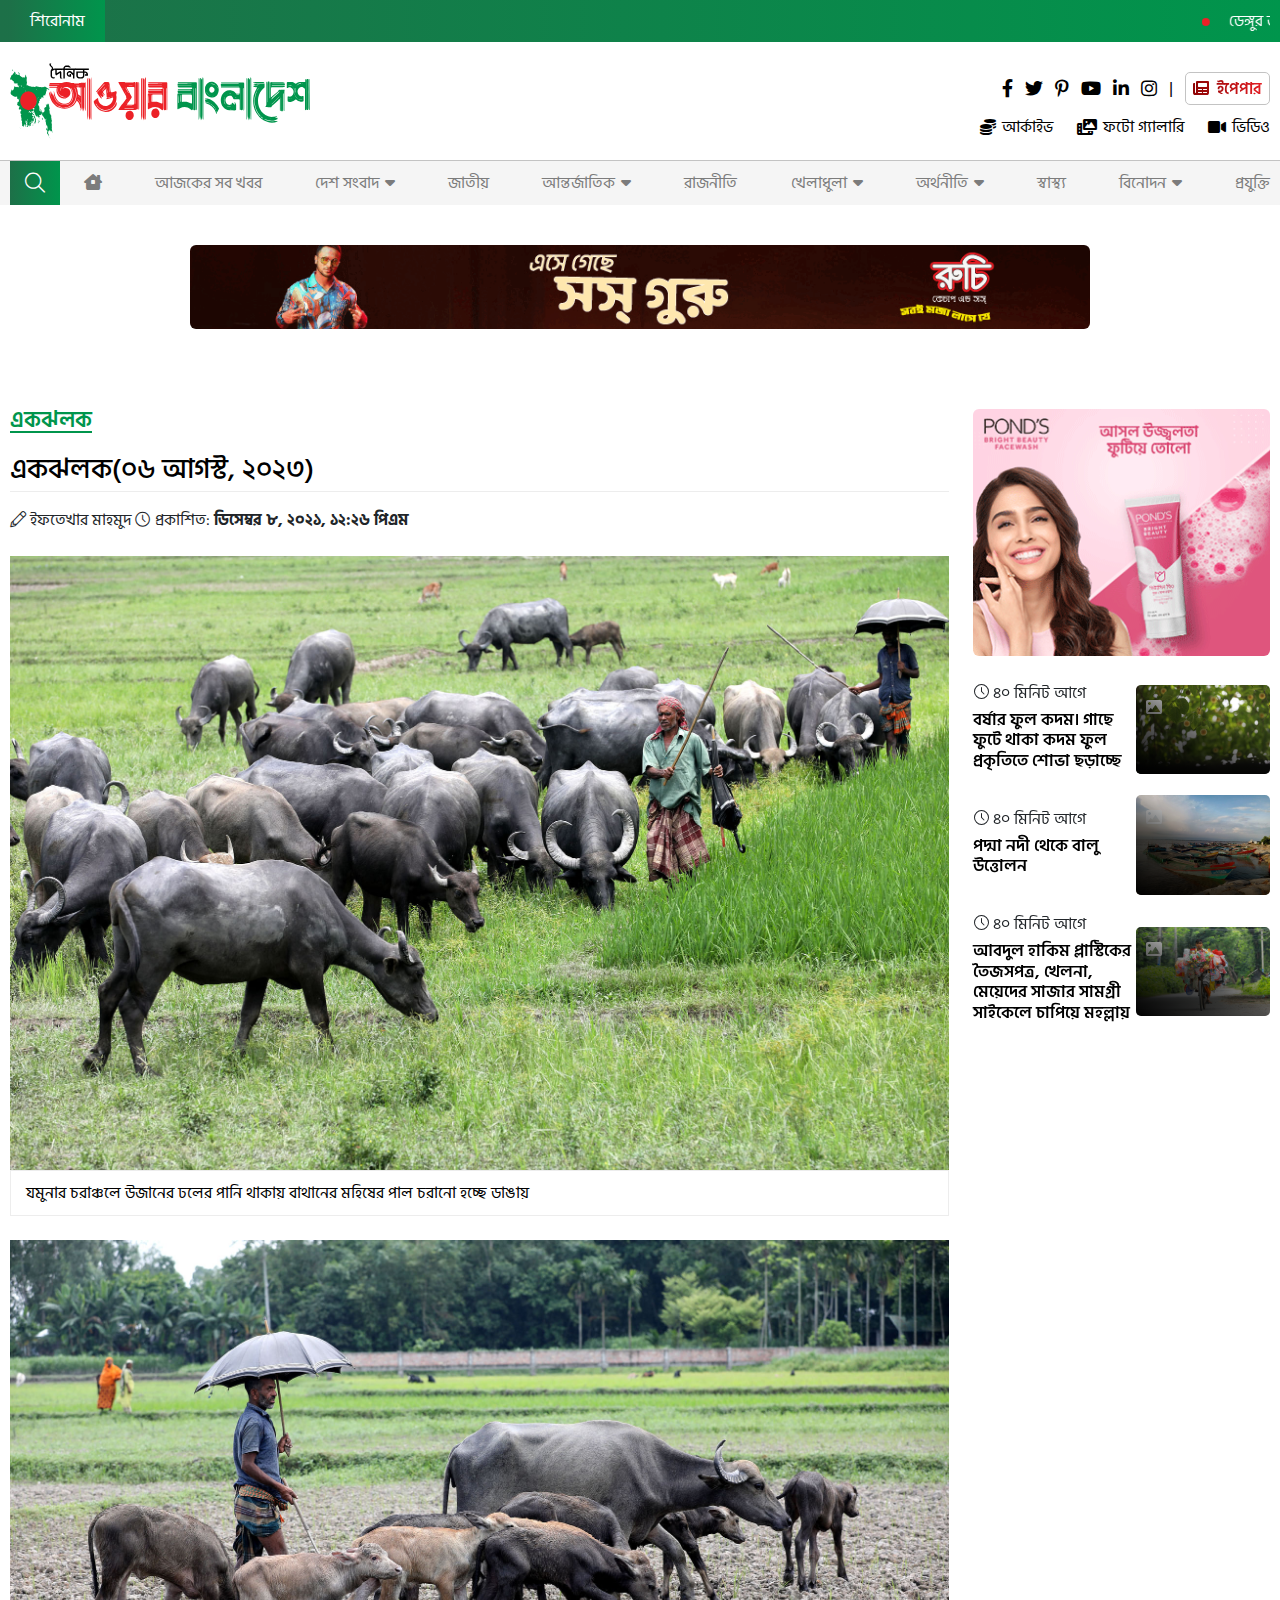
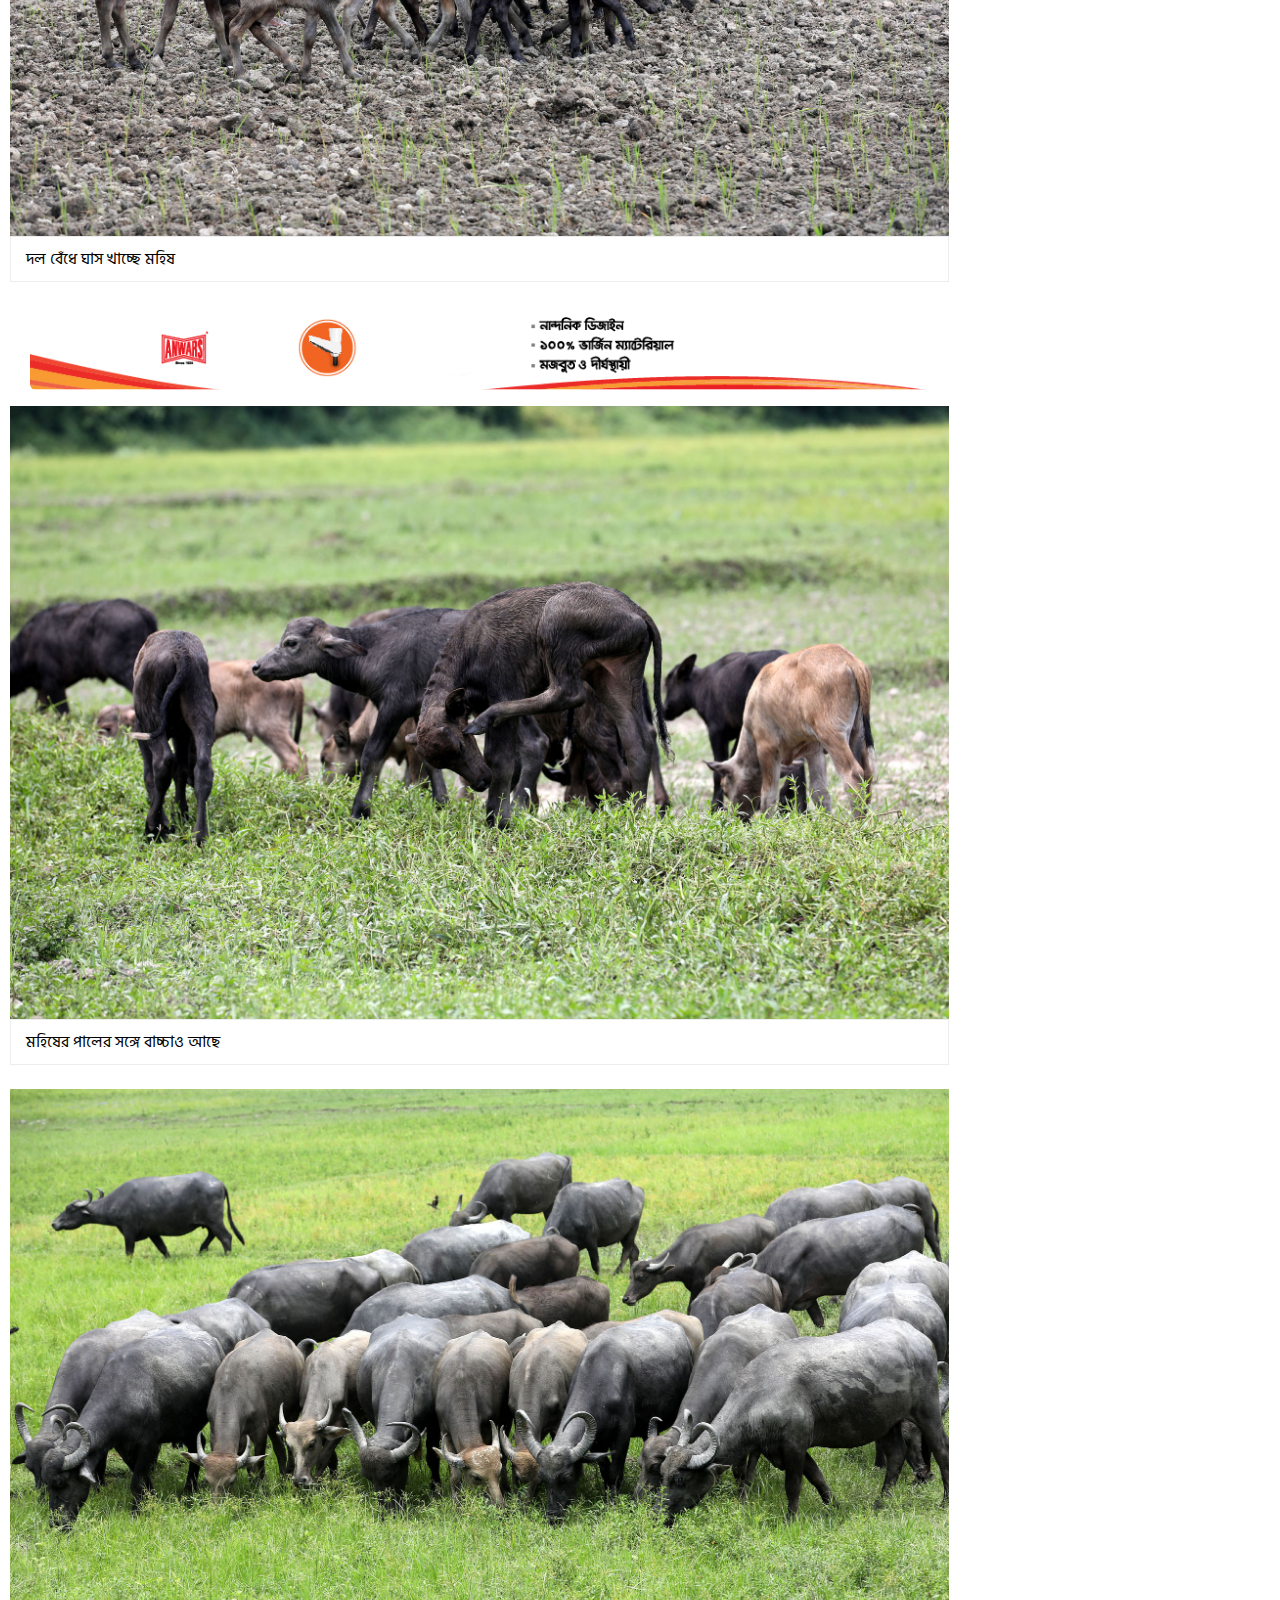
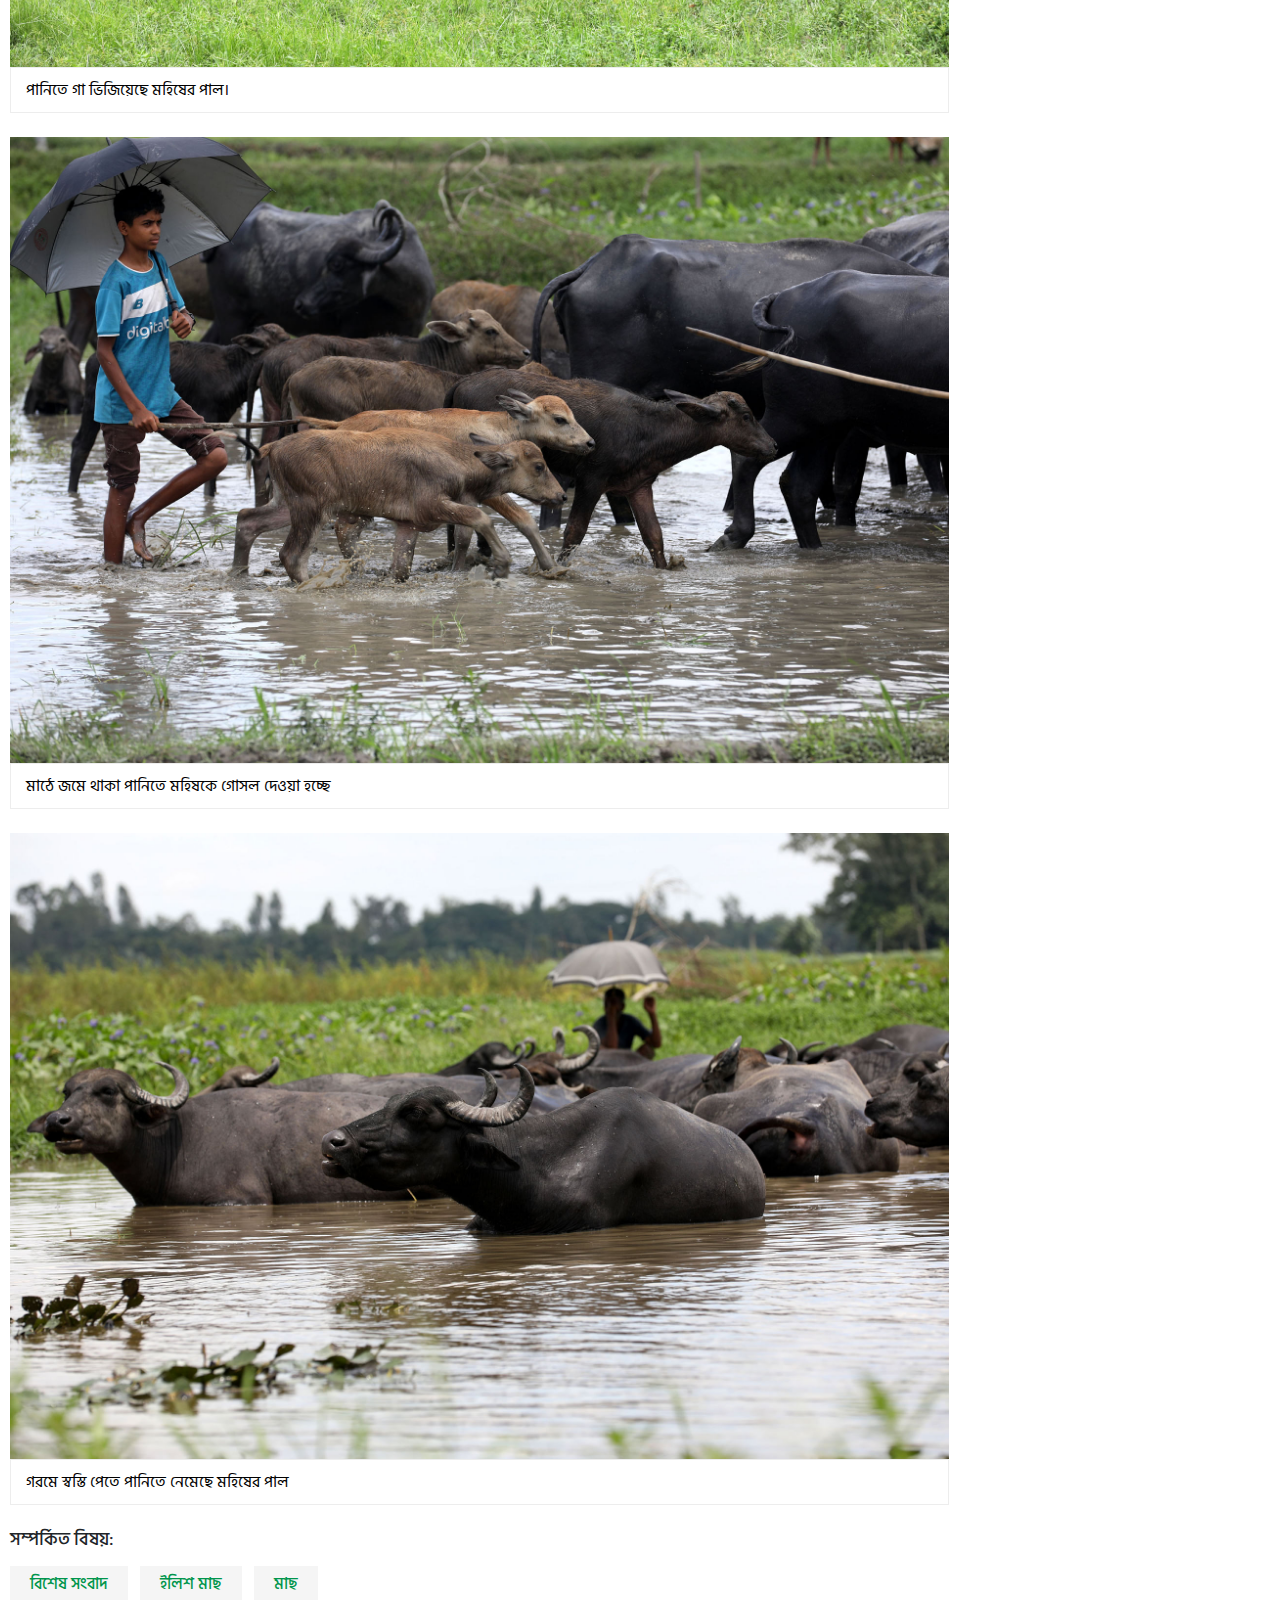
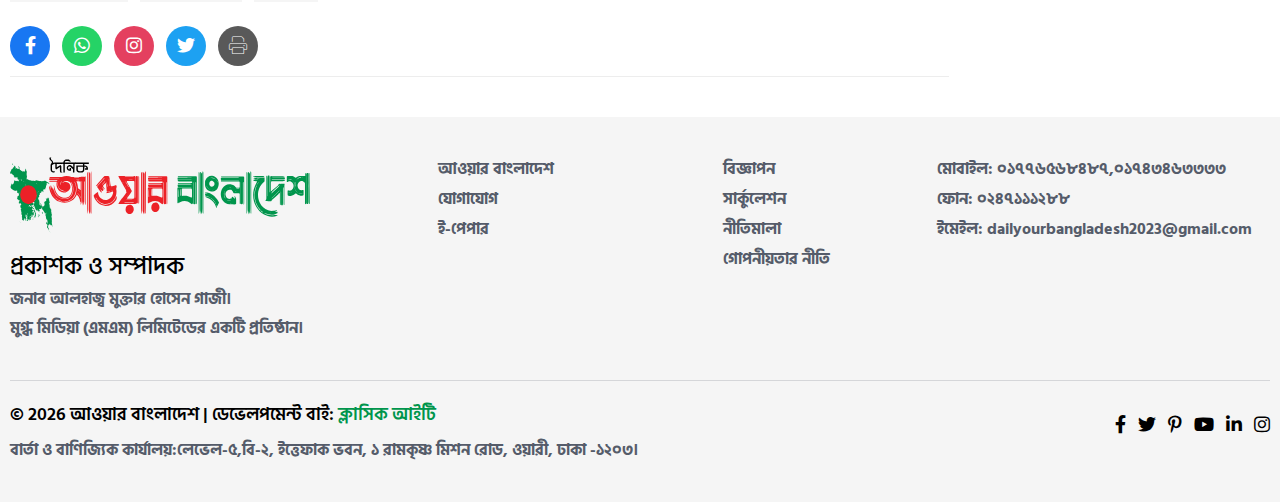
<file: gellary.html>
<!DOCTYPE html>
<html lang="en">

    <head>
        <meta charset="UTF-8">
        <meta http-equiv="X-UA-Compatible" content="IE=edge">
        <meta name="viewport" content="width=device-width, initial-scale=1.0">
        <title>আওয়ার বাংলাদেশ || সংবাদপত্র</title>
        <!-- link shortcut -->
        <link rel="shortcut icon" href="assets/image/favicon.png" type="image/x-icon">
        <!-- bootstarp link -->
        <link rel="stylesheet" href="assets/css/bootstrap.min.css">
        <!-- font awesome -->
        <link rel="stylesheet" href="assets/css/all.min.css">
        <link rel="stylesheet" href="assets/css/fontawesome.min.css">
        <!-- slick slider -->
        <link rel="stylesheet" href="assets/css/slick.css">
        <!-- splide js -->
        <link rel="stylesheet" href="https://cdn.jsdelivr.net/npm/@splidejs/splide@4.1.4/dist/css/splide.min.css">

        <!-- css file link -->
        <link rel="stylesheet" href="assets/css/global.css">
        <link rel="stylesheet" href="assets/css/main.css">
        <link rel="stylesheet" href="assets/css/responsive.css">
    </head>

    <body>
        
        <!-- header section -->
        <header class="header__section">
            <!-- notice -->
            <div class="notice">
                <div class="container">
                    <div class="notice_text">
                        <!-- notice text title -->
                        <p class="notice_text_title">শিরোনাম</p>
                        <!-- notice text block -->
                        <marquee class="d-block" onmouseover="this.stop();" onmouseout="this.start();">
                            <p class="d-inline-block"> <span></span> ডেঙ্গুর ভয়াবহ দিক শক সিনড্রোম ও হেমোরেজিক</p>
                            <p class="d-inline-block"> <span></span>  শিক্ষাপ্রতিষ্ঠানে গ্রীষ্মকালীন ছুটি বাতিল ডেঙ্গুর ভয়াবহ দিক শক সিনড্রোম ও হেমোরেজিক  শিক্ষাপ্রতিষ্ঠানে গ্রীষ্মকালীন ছুটি বাতিল</p>
                            <p class="d-inline-block"> <span></span> বিদেশিরা সম্পর্কোন্নয়নের কথা বলে গায়ে পড়ে প্রশ্ন করেন: পররাষ্ট্রমন্ত্রী</p>
                            <p class="d-inline-block"> <span></span> আমরা ক্ষমতায়, আমাদের শান্ত থাকতে হবে: ওবায়দুল কাদের</p>
                            <p class="d-inline-block"> <span></span> শিগগির নির্বাচনের ঘোষণা দেবে ইসি, প্রস্তুতি নেন: নেতাকর্মীদের স্বরাষ্ট্রমন্ত্রী</p>
                        </marquee>
                    </div>
                </div>
            </div>
            <!-- top header -->
            <div class="top_header">
                <div class="container">
                    <!-- header wrapper -->
                    <div class="d-flex align-items-center justify-content-between flex-wrap">
                        <!-- header logo -->
                        <div class="header_logo">
                            <a href="./index.html">
                                <img src="assets/image/logo.svg" alt="">
                            </a>
                        </div>
                        <!-- header right -->
                        <div class="header_right">
                            <!-- header social -->
                            <div class="header_social">
                                <ul class="d-flex align-items-center justify-content-start justify-content-sm-end flex-wrap">
                                    <li>
                                        <a href="#"><i class="fa-brands fa-facebook-f"></i></a>
                                    </li>
                                    <li>
                                        <a href="#"><i class="fa-brands fa-twitter"></i></a>
                                    </li>
                                    <li>
                                        <a href="#"><i class="fa-brands fa-pinterest-p"></i></a>
                                    </li>
                                    <li>
                                        <a href="#"><i class="fa-brands fa-youtube"></i></a>
                                    </li>
                                    <li>
                                        <a href="#"><i class="fa-brands fa-linkedin-in"></i></a>
                                    </li>
                                    <li>
                                        <a href="#"><i class="fa-brands fa-instagram"></i></a>
                                    </li>
                                    <li>
                                        <a href="#">|</a>
                                    </li>
                                    <li>
                                        <!-- epaper -->
                                        <div class="epaper_link">
                                            <a href="#"><span><i class="fa-solid fa-newspaper"></i></span>ইপেপার</a>
                                        </div>
                                    </li>
                                </ul>
                            </div>
    
                            <!-- header list -->
                            <ul class="d-flex justify-content-end gap-4 flex-wrap header_menu_list">
                                <li>
                                    <a href="./search.html"> <span><i class="fa-solid fa-coins"></i></span> আর্কাইভ</a>
                                </li>
                                <li>
                                    <a href="#photo"> <span><i class="fa-solid fa-photo-film"></i></span> ফটো গ্যালারি</a>
                                </li>

                                <li>
                                    <a href="#video"> <span><i class="fa-solid fa-video"></i></span> ভিডিও</a>
                                </li> 
                            </ul>
                            
                        </div>
                    </div>
                </div>
            </div>
            <!-- header nav -->
            <div class="header_nav">
                <div class="container">
                    <nav class="nav_area position-relative">
                        <!-- search btn -->
                        <button class="btn_main nav__search" id="search_btn">
                            <span><i class="fa-solid fa-magnifying-glass"></i></span>
                        </button>
                        <!-- search form -->
                        <form action="" class="search_form" id="search_form">
                            <input type="search" class="input_control" placeholder="Enter search key">
                        </form>
                        <!-- nav -->
                        <ul class="nav_lsit d-none d-lg-flex align-items-center justify-content-between">
                            <li>
                                <a href="./category.html"><i class="fa-solid fa-house fw-normal"></i></a>
                            </li>
                            <li>
                                <a href="./category.html">আজকের সব খবর</a>
                            </li>
                            <li>
                                <a href="./details.html">দেশ সংবাদ  <span><i class="fw-normal fa-solid fa-caret-down"></i></span></a>
                                <!-- sub nav -->
                                <div class="sub_nav">
                                    <ul>
                                        <li>
                                            <a href="./category.html">ঢাকা</a>
                                        </li> 
                                        <li>
                                            <a href="./category.html">চট্টগ্রাম</a>
                                        </li> 
                                        <li>
                                            <a href="./category.html">বরিশাল</a>
                                        </li>
                                        <li>
                                            <a href="./category.html">ময়মনসিংহ</a>
                                        </li>
                                        <li>
                                            <a href="./category.html">সিলেট</a>
                                        </li>
                                        <li>
                                            <a href="./category.html">রংপুর</a>
                                        </li>
                                        <li>
                                            <a href="./category.html">রাজশাহী</a>
                                        </li>
                                        <li>
                                            <a href="./category.html">খুলনা</a>
                                        </li>
                                    </ul>
                                </div>
                            </li>
                            <li>
                                <a href="./category.html">জাতীয়</a>
                            </li> 
                            <li>
                                <a href="./category.html">আন্তর্জাতিক <span><i class="fw-normal fa-solid fa-caret-down"></i></span></a>
                                <!-- sub nav -->
                                <div class="sub_nav">
                                    <ul>
                                        <li>
                                            <a href="./category.html">ভারত</a>
                                        </li> 
                                        <li>
                                            <a href="./category.html">পাকিস্তান</a>
                                        </li> 
                                        <li>
                                            <a href="./category.html">চীন</a>
                                        </li> 
                                        <li>
                                            <a href="./category.html">যুক্তরাষ্ট্র</a>
                                        </li> 
                                        <li>
                                            <a href="./category.html">আরব</a>
                                        </li> 
                                        <li>
                                            <a href="./category.html">এশিয়া</a>
                                        </li> 
                                        <li>
                                            <a href="./category.html">ইউরোপ</a>
                                        </li> 
                                        <li>
                                            <a href="./category.html">আফ্রিকা</a>
                                        </li> 
                                        <li>
                                            <a href="./category.html">ঢাকা</a>
                                        </li> 
                                    </ul>
                                </div>
                            </li>
                            <li>
                                <a href="./category.html">রাজনীতি</a>
                            </li>
                            <li>
                                <a href="./category.html">খেলাধুলা <span><i class="fw-normal fa-solid fa-caret-down"></i></span></a>
                                <!-- sub nav -->
                                <div class="sub_nav">
                                    <ul>
                                        <li>
                                            <a href="./category.html">ফুটবল</a>
                                        </li> 
                                        <li>
                                            <a href="./category.html">ক্রিকেট</a>
                                        </li> 
                                        <li>
                                            <a href="./category.html">টেনিস</a>
                                        </li> 
                                        <li>
                                            <a href="./category.html">অন্য খেলা</a>
                                        </li> 
                                        <li>
                                            <a href="./category.html">ফ্রি হিট</a>
                                        </li> 
                                    </ul>
                                </div>
                            </li>
                            <li>
                                <a href="./category.html">অর্থনীতি <span><i class="fw-normal fa-solid fa-caret-down"></i></span></a>
                                <!-- sub nav -->
                                <div class="sub_nav">
                                    <ul>
                                        <li>
                                            <a href="./category.html">করপোরেট</a>
                                        </li> 
                                        <li>
                                            <a href="./category.html">নতুন উদ্যোগ</a>
                                        </li> 
                                        <li>
                                            <a href="./category.html">শেয়ারবাজার</a>
                                        </li> 
                                        <li>
                                            <a href="./category.html">আর্থিক প্রতিষ্ঠান</a>
                                        </li> 
                                    </ul>
                                </div>
                            </li>
                            <li>
                                <a href="./category.html">স্বাস্থ্য</a>
                            </li>
                            <li>
                                <a href="./category.html">বিনোদন <span><i class="fw-normal fa-solid fa-caret-down"></i></span></a>
                                <!-- sub nav -->
                                <div class="sub_nav">
                                    <ul>
                                        <li>
                                            <a href="./category.html">সিনেমা</a>
                                        </li>  
                                        <li>
                                            <a href="./category.html">বলিউড</a>
                                        </li>  
                                        <li>
                                            <a href="./category.html">দক্ষিণের সিনেমা</a>
                                        </li>  
                                        <li>
                                            <a href="./category.html">গান</a>
                                        </li>  
                                        <li>
                                            <a href="./category.html">হলিউড</a>
                                        </li>  
                                        <li>
                                            <a href="./category.html">টেলিভিশন</a>
                                        </li>  
                                        <li>
                                            <a href="./category.html">সিরিয়াল</a>
                                        </li>  
                                        <li>
                                            <a href="./category.html">লোক-সংস্কৃতি</a>
                                        </li>  
                                    </ul>
                                </div>
                            </li>
                            <li>
                                <a href="./category.html">প্রযুক্তি</a>
                            </li>
                        </ul>
                        <!-- toggler icon -->
                        <div class="toggler_icon d-lg-none" data-bs-toggle="offcanvas" data-bs-target="#tbdMobile">
                            <span><i class="fa-solid fa-bars"></i></span>
                        </div>
                    </nav>
                </div>
            </div>
            <!-- mobile nav -->
            <div class="offcanvas offcanvas-start" id="tbdMobile">
                <!-- offcanvas header -->
                <div class="offcanvas-header">
                    <div class="nav_logo">
                        <a href="./index.html">
                            <img src="assets/image/logo.svg" alt="">
                        </a>
                    </div>
                    <button type="button btn" data-bs-dismiss="offcanvas"><i class="fa-solid fa-xmark"></i></button>
                </div>
                <!-- offcanvas body -->
                <div class="offcanvas-body">
                    <div class="mobile_nav">
                        <ul>
                            <!-- item -->
                            <li>
                                <a href="./index.html">
                                    <p class="d-flex gap-2">
                                        <span>হোম</span>
                                    </p>
                                </a>
                            </li>
                            <!-- item -->
                            <li>
                                <a href="./index.html">
                                    <p class="d-flex gap-2">
                                        <span>আজকের সব খবর</span>
                                    </p>
                                </a>
                            </li>
                            <!-- item -->
                            <li>
                                <a class="dropdown_button">
                                    <p class="d-flex gap-2">
                                        <span>দেশ সংবাদ</span>
                                    </p>
                                    <span><i class="fa-solid fa-chevron-down"></i></span>
                                </a>
                                <!-- mobile sub nav -->
                                <div class="mobile_suv_nav dropdown_sub">
                                    <ul>
                                        <!-- Sub Nav list -->
                                        <li>
                                            <a href="./index.html">
                                                <p class="d-flex gap-2">
                                                    <span class="subnav_text">ঢাকা</span>
                                                </p>
                                            </a>
                                        </li>
                                        <!-- Sub Nav list -->
                                        <li>
                                            <a href="./index.html">
                                                <p class="d-flex gap-2">
                                                    <span class="subnav_text">চট্টগ্রাম</span>
                                                </p>
                                            </a>
                                        </li>
                                        <!-- Sub Nav list -->
                                        <li>
                                            <a href="./index.html">
                                                <p class="d-flex gap-2">
                                                    <span class="subnav_text">বরিশাল</span>
                                                </p>
                                            </a>
                                        </li>
                                        <!-- Sub Nav list -->
                                        <li>
                                            <a href="./index.html">
                                                <p class="d-flex gap-2">
                                                    <span class="subnav_text">ময়মনসিংহ</span>
                                                </p>
                                            </a>
                                        </li>
                                        <!-- Sub Nav list -->
                                        <li>
                                            <a href="./index.html">
                                                <p class="d-flex gap-2">
                                                    <span class="subnav_text">সিলেট</span>
                                                </p>
                                            </a>
                                        </li>
                                        <!-- Sub Nav list -->
                                        <li>
                                            <a href="./index.html">
                                                <p class="d-flex gap-2">
                                                    <span class="subnav_text">রংপুর</span>
                                                </p>
                                            </a>
                                        </li>
                                        <!-- Sub Nav list -->
                                        <li>
                                            <a href="./index.html">
                                                <p class="d-flex gap-2">
                                                    <span class="subnav_text">রাজশাহী</span>
                                                </p>
                                            </a>
                                        </li>
                                        <!-- Sub Nav list -->
                                        <li>
                                            <a href="./index.html">
                                                <p class="d-flex gap-2">
                                                    <span class="subnav_text">খুলনা</span>
                                                </p>
                                            </a>
                                        </li>
                                    </ul>
                                </div>
                            </li>
                            <!-- item -->
                            <li>
                                <a data-bs-target="#visa__info" data-bs-toggle="modal">
                                    <p class="d-flex gap-2">
                                        <span>জাতীয়</span>
                                    </p>
                                </a>
                            </li>
                            <!-- item -->
                            <li>
                                <a class="dropdown_button">
                                    <p class="d-flex gap-2">
                                        <span>আন্তর্জাতিক</span>
                                    </p>
                                    <span><i class="fa-solid fa-chevron-down"></i></span>
                                </a>
                                <!-- mobile sub nav -->
                                <div class="mobile_suv_nav dropdown_sub">
                                    <ul>
                                        <!-- Sub Nav list -->
                                        <li>
                                            <a href="./index.html">
                                                <p class="d-flex gap-2">
                                                    <span class="subnav_text">ভারত</span>
                                                </p>
                                            </a>
                                        </li>
                                        <!-- Sub Nav list -->
                                        <li>
                                            <a href="./index.html">
                                                <p class="d-flex gap-2">
                                                    <span class="subnav_text">পাকিস্তান</span>
                                                </p>
                                            </a>
                                        </li>
                                        <!-- Sub Nav list -->
                                        <li>
                                            <a href="./index.html">
                                                <p class="d-flex gap-2">
                                                    <span class="subnav_text">চীন</span>
                                                </p>
                                            </a>
                                        </li>
                                        <!-- Sub Nav list -->
                                        <li>
                                            <a href="./index.html">
                                                <p class="d-flex gap-2">
                                                    <span class="subnav_text">যুক্তরাষ্ট্র</span>
                                                </p>
                                            </a>
                                        </li>
                                        <!-- Sub Nav list -->
                                        <li>
                                            <a href="./index.html">
                                                <p class="d-flex gap-2">
                                                    <span class="subnav_text">এশিয়া</span>
                                                </p>
                                            </a>
                                        </li>
                                        <!-- Sub Nav list -->
                                        <li>
                                            <a href="./index.html">
                                                <p class="d-flex gap-2">
                                                    <span class="subnav_text">ইউরোপ</span>
                                                </p>
                                            </a>
                                        </li>
                                        <!-- Sub Nav list -->
                                        <li>
                                            <a href="./index.html">
                                                <p class="d-flex gap-2">
                                                    <span class="subnav_text">আফ্রিকা</span>
                                                </p>
                                            </a>
                                        </li>
                                    </ul>
                                </div>
                            </li>
                            <!-- item -->
                            <li>
                                <a href="./tourlist.html">
                                    <p class="d-flex gap-2">
                                        <span>রাজনীতি</span>
                                    </p>
                                </a>
                            </li>
                            <!-- item -->
                            <li>
                                <a class="dropdown_button">
                                    <p class="d-flex gap-2">
                                        <span>খেলাধুলা</span>
                                    </p>
                                    <span><i class="fa-solid fa-chevron-down"></i></span>
                                </a>
                                <!-- mobile sub nav -->
                                <div class="mobile_suv_nav dropdown_sub">
                                    <ul>
                                        <!-- Sub Nav list -->
                                        <li>
                                            <a href="./index.html">
                                                <p class="d-flex gap-2">
                                                    <span class="subnav_text">ফুটবল</span>
                                                </p>
                                            </a>
                                        </li>
                                        <!-- Sub Nav list -->
                                        <li>
                                            <a href="./index.html">
                                                <p class="d-flex gap-2">
                                                    <span class="subnav_text">ক্রিকেট</span>
                                                </p>
                                            </a>
                                        </li>
                                        <!-- Sub Nav list -->
                                        <li>
                                            <a href="./index.html">
                                                <p class="d-flex gap-2">
                                                    <span class="subnav_text">টেনিস</span>
                                                </p>
                                            </a>
                                        </li>
                                        <!-- Sub Nav list -->
                                        <li>
                                            <a href="./index.html">
                                                <p class="d-flex gap-2">
                                                    <span class="subnav_text">অন্য খেলা</span>
                                                </p>
                                            </a>
                                        </li>
                                        <!-- Sub Nav list -->
                                        <li>
                                            <a href="./index.html">
                                                <p class="d-flex gap-2">
                                                    <span class="subnav_text">ফ্রি হিট</span>
                                                </p>
                                            </a>
                                        </li>
                                    </ul>
                                </div>
                            </li>
                            <!-- item -->
                            <li>
                                <a class="dropdown_button">
                                    <p class="d-flex gap-2">
                                        <span>অর্থনীতি</span>
                                    </p>
                                    <span><i class="fa-solid fa-chevron-down"></i></span>
                                </a>
                                <!-- mobile sub nav -->
                                <div class="mobile_suv_nav dropdown_sub">
                                    <ul>
                                        <!-- Sub Nav list -->
                                        <li>
                                            <a href="./index.html">
                                                <p class="d-flex gap-2">
                                                    <span class="subnav_text">করপোরেট</span>
                                                </p>
                                            </a>
                                        </li>
                                        <!-- Sub Nav list -->
                                        <li>
                                            <a href="./index.html">
                                                <p class="d-flex gap-2">
                                                    <span class="subnav_text">নতুন উদ্যোগ</span>
                                                </p>
                                            </a>
                                        </li>
                                        <!-- Sub Nav list -->
                                        <li>
                                            <a href="./index.html">
                                                <p class="d-flex gap-2">
                                                    <span class="subnav_text">শেয়ারবাজার</span>
                                                </p>
                                            </a>
                                        </li>
                                        <!-- Sub Nav list -->
                                        <li>
                                            <a href="./index.html">
                                                <p class="d-flex gap-2">
                                                    <span class="subnav_text">আর্থিক প্রতিষ্ঠান</span>
                                                </p>
                                            </a>
                                        </li>
                                    </ul>
                                </div>
                            </li>
                            <!-- item -->
                            <li>
                                <a href="./tourlist.html">
                                    <p class="d-flex gap-2">
                                        <span>স্বাস্থ্য</span>
                                    </p>
                                </a>
                            </li>
                            <!-- item -->
                            <li>                          
                                <a class="dropdown_button">
                                    <p class="d-flex gap-2">
                                        <span>বিনোদন</span>
                                    </p>
                                    <span><i class="fa-solid fa-chevron-down"></i></span>
                                </a>
                                <!-- mobile sub nav -->
                                <div class="mobile_suv_nav dropdown_sub">
                                    <ul>
                                        <!-- Sub Nav list -->
                                        <li>
                                            <a href="./index.html">
                                                <p class="d-flex gap-2">
                                                    <span class="subnav_text">সিনেমা</span>
                                                </p>
                                            </a>
                                        </li>
                                        <!-- Sub Nav list -->
                                        <li>
                                            <a href="./index.html">
                                                <p class="d-flex gap-2">
                                                    <span class="subnav_text">বলিউড</span>
                                                </p>
                                            </a>
                                        </li>
                                        <!-- Sub Nav list -->
                                        <li>
                                            <a href="./index.html">
                                                <p class="d-flex gap-2">
                                                    <span class="subnav_text">গান</span>
                                                </p>
                                            </a>
                                        </li>
                                        <!-- Sub Nav list -->
                                        <li>
                                            <a href="./index.html">
                                                <p class="d-flex gap-2">
                                                    <span class="subnav_text">হলিউড</span>
                                                </p>
                                            </a>
                                        </li>
                                        <!-- Sub Nav list -->
                                        <li>
                                            <a href="./index.html">
                                                <p class="d-flex gap-2">
                                                    <span class="subnav_text">টেলিভিশন</span>
                                                </p>
                                            </a>
                                        </li>
                                        <!-- Sub Nav list -->
                                        <li>
                                            <a href="./index.html">
                                                <p class="d-flex gap-2">
                                                    <span class="subnav_text">সিরিয়াল</span>
                                                </p>
                                            </a>
                                        </li>
                                        <!-- Sub Nav list -->
                                        <li>
                                            <a href="./index.html">
                                                <p class="d-flex gap-2">
                                                    <span class="subnav_text">লোক-সংস্কৃতি</span>
                                                </p>
                                            </a>
                                        </li>
                                    </ul>
                                </div>
                            </li>
                            <!-- item -->
                            <li>
                                <a href="./tourlist.html">
                                    <p class="d-flex gap-2">
                                        <span>প্রযুক্তি</span>
                                    </p>
                                </a>
                            </li>
                        </ul>
                    </div>
                </div>
            </div>
        </header>
        <!-- header section end -->

        <!-- main -->
        <main class="main">
            <!-- add section -->
            <section class="add_section section_padding">
                <div class="container">
                    <!-- add -->
                    <div class="add">
                        <a href="./details.html" class="add_image">
                            <img src="assets/image/add/ruchi.gif" alt="add image">
                        </a>
                    </div>
                </div>
            </section>
            <!-- news details section -->
            <section class="news__details_section section_padding">
                <div class="container">
                    <div class="row">
                        <div class="col-12 col-lg-9">
                            <!-- news details -->
                            <div class="news_details">
                                <!-- top -->
                                <div class="news_details_top">
                                    <!-- category -->
                                    <div class="news_details_category">
                                        <a href="./details.html">একঝলক</a> 
                                    </div>
                                    <!-- title -->
                                    <div class="news_details_title">
                                        <h1>একঝলক(০৬ আগস্ট, ২০২৩)</h1>
                                    </div>
                                    <!-- news time and reporter -->
                                    <p class="post_interval"> <span><i class="fa fa-pencil"></i></span> ইফতেখার মাহমুদ <span><i class="fa-solid fa-clock"></i></span> প্রকাশিত: <span class="post_interval_date">ডিসেম্বর ৮, ২০২১, ১২:২৬ পিএম</span></p>
                                </div>
                                <!-- news details content -->
                                <div class="news_details_content mt-4">
                                    <!-- thumb -->
                                    <div class="news_details_thumb mb-4">
                                        <!-- image -->
                                        <div class="news_details_image">
                                            <img src="assets/image/gellary/1.jpg" alt="">
                                        </div>
                                        <!-- image slug -->
                                        <p class="image_slug"> যমুনার চরাঞ্চলে উজানের ঢলের পানি থাকায় বাথানের মহিষের পাল চরানো হচ্ছে ডাঙায়</p>
                                    </div>

                                    <!-- thumb -->
                                    <div class="news_details_thumb mb-4">
                                        <!-- image -->
                                        <div class="news_details_image">
                                            <img src="assets/image/gellary/2.jpg" alt="">
                                        </div>
                                        <!-- image slug -->
                                        <p class="image_slug"> দল বেঁধে ঘাস খাচ্ছে মহিষ</p>
                                    </div>
                                    <!-- add -->
                                    <div class="add mb-3">
                                        <a href="./details.html" class="add_image">
                                            <img src="assets/image/add/topadd.gif" alt="">
                                        </a>
                                   </div>
                                    <!-- thumb -->
                                    <div class="news_details_thumb mb-4">
                                        <!-- image -->
                                        <div class="news_details_image">
                                            <img src="assets/image/gellary/3.jpg" alt="">
                                        </div>
                                        <!-- image slug -->
                                        <p class="image_slug">মহিষের পালের সঙ্গে বাচ্চাও আছে</p>
                                    </div>
                                    <!-- thumb -->
                                    <div class="news_details_thumb mb-4">
                                        <!-- image -->
                                        <div class="news_details_image">
                                            <img src="assets/image/gellary/4.jpg" alt="">
                                        </div>
                                        <!-- image slug -->
                                        <p class="image_slug"> পানিতে গা ভিজিয়েছে মহিষের পাল।</p>
                                    </div>
                                    <!-- thumb -->
                                    <div class="news_details_thumb mb-4">
                                        <!-- image -->
                                        <div class="news_details_image">
                                            <img src="assets/image/gellary/5.jpg" alt="">
                                        </div>
                                        <!-- image slug -->
                                        <p class="image_slug"> মাঠে জমে থাকা পানিতে মহিষকে গোসল দেওয়া হচ্ছে</p>
                                    </div>
                                    <!-- thumb -->
                                    <div class="news_details_thumb mb-4">
                                        <!-- image -->
                                        <div class="news_details_image">
                                            <img src="assets/image/gellary/6.jpg" alt="">
                                        </div>
                                        <!-- image slug -->
                                        <p class="image_slug">গরমে স্বস্তি পেতে পানিতে নেমেছে মহিষের পাল</p>
                                    </div>

                                    <!-- tag -->
                                    <div class="news_tag my-4">
                                        <!-- tag title -->
                                        <h4 class="news_tag_title">সম্পর্কিত বিষয়:</h4>
                                        <!-- tag list -->
                                        <ul class="news_tag_list">
                                            <!-- tag list item -->
                                            <li>
                                                <a href="./details.html">বিশেষ সংবাদ</a>
                                            </li>
                                            <li>
                                                <a href="./details.html">ইলিশ মাছ</a>
                                            </li>
                                            <li>
                                                <a href="./details.html">মাছ</a>
                                            </li>
                                        </ul>
                                    </div>

                                    <!-- social share -->
                                    <div class="social_share">
                                        <ul>
                                            <li>
                                                <a href="./details.html" class="facebook" target="_blank"><i class="fa-brands fa-facebook-f"></i></a>
                                            </li>
                                            <li>
                                                <a href="./details.html" class="whatsapp" target="_blank"><i class="fa-brands fa-whatsapp"></i></a>

                                            </li>
                                            <li>
                                                <a href="./details.html" class="insta" target="_blank"><i class="fa-brands fa-instagram"></i></a>
                                            </li>
                                            <li>
                                                <a href="./details.html" class="twitter" target="_blank"><i class="fa-brands fa-twitter"></i></a>
                                            </li>
                                            <li>
                                                <a href="javascript:void(0)" onclick="window.print()" class="print"><i class="fa-solid fa-print"></i></a>
                                            </li>
                                        </ul>
                                    </div>
                                </div>
                            </div>
                        </div>
                        <div class="col-12 col-lg-3">
                            <!-- add -->
                            <div class="add">
                                <a href="./details.html" class="add_image">
                                    <img src="assets/image/add/ponds.gif" alt="">
                                </a>
                            </div>
                            <!-- related gallery -->
                            <div class="d-flex flex-column gap-3 position-sticky related__gallery mt-4">
                                <!-- card -->
                                <div class="gallery_card card flex-row-reverse border-0 align-items-center">
                                    <div class="card-img overflow-hidden position-relative">
                                        <img class="h-100 ms-auto" src="assets/image/gellary/g1.jpeg" alt="">
                                        <span class="position-absolute gallery_icon"><i class="fa-solid fa-image"></i></span>
                                    </div>
                                    <div class="card-body p-0">
                                        <!-- time -->
                                        <p class="post_interval"> <span><i class="fa-solid fa-clock"></i></span> ৪০ মিনিট আগে</p>
                                        <h5 class="card-title">
                                            <a href="./details.html" class="card_title">বর্ষার ফুল কদম। গাছে ফুটে থাকা কদম ফুল প্রকৃতিতে শোভা ছড়াচ্ছে</a>
                                        </h5>
                                    </div>
                                </div>
                                <!-- card -->
                                <div class="gallery_card card flex-row-reverse border-0 align-items-center">
                                    <div class="card-img overflow-hidden position-relative">
                                        <img class="h-100 ms-auto" src="assets/image/gellary/g4.jpg" alt="">
                                        <span class="position-absolute gallery_icon"><i class="fa-solid fa-image"></i></span>
                                    </div>
                                    <div class="card-body p-0">
                                        <!-- time -->
                                        <p class="post_interval"> <span><i class="fa-solid fa-clock"></i></span> ৪০ মিনিট আগে</p>
                                        <h5 class="card-title">
                                            <a href="./details.html" class="card_title">পদ্মা নদী থেকে বালু উত্তোলন</a>
                                        </h5>
                                    </div>
                                </div>
                                <!-- card -->
                                <div class="gallery_card card flex-row-reverse border-0 align-items-center">
                                    <div class="card-img overflow-hidden position-relative">
                                        <img class="h-100 ms-auto" src="assets/image/gellary/g3.jpg" alt="">
                                        <span class="position-absolute gallery_icon"><i class="fa-solid fa-image"></i></span>
                                    </div>
                                    <div class="card-body p-0">
                                        <!-- time -->
                                        <p class="post_interval"> <span><i class="fa-solid fa-clock"></i></span> ৪০ মিনিট আগে</p>
                                        <h5 class="card-title">
                                            <a href="./details.html" class="card_title">আবদুল হাকিম প্লাস্টিকের তৈজসপত্র, খেলনা, মেয়েদের সাজার সামগ্রী সাইকেলে চাপিয়ে মহল্লায়</a>
                                        </h5>
                                    </div>
                                </div>
                            </div>
                        </div>
                    </div>
                </div>
            </section>
        </main>
        <!-- main end -->

        <!-- footer section -->
        <footer class="footer_section section_padding">
            <div class="container">
                <div class="footer_wrapper">
                    <div class="row gy-4">
                        <div class="col-lg-4">
                            <div class="footer_block">
                                <!-- logo -->
                                <div class="footer_logo">
                                    <a href="./details.html">
                                        <img src="assets/image/logo.svg" alt="">
                                    </a>
                                </div>
    
                                <div class="logo_content">
                                    <!-- text -->
                                    <h1 class="logo_name">প্রকাশক ও সম্পাদক</h1>
                                    <p class="logo_text"> জনাব আলহাজ্ব মুক্তার হোসেন গাজী।</p>
                                    <p class="logo_text">
                                        মুগ্ধ মিডিয়া (এমএম) লিমিটেডের একটি প্রতিষ্ঠান।
                                    </p>
                                </div>
                            </div>
                        </div>
                        <div class="col-lg-8">
                            <div class="row gy-4">
                                <div class="col-md-4">
                                    <div class="footer_nav">
                                        <ul>
                                            <li>
                                                <a href="./about.html">আওয়ার বাংলাদেশ</a>
                                            </li>
                                            <li>
                                                <a href="./contact.html">যোগাযোগ</a>
                                            </li>
                                            <li>
                                                <a href="./details.html">ই-পেপার</a>
                                            </li>
                                        </ul>
                                    </div>
                                </div>
                                <div class="col-md-3">
                                    <div class="footer_nav">
                                        <ul>
                                            <li>
                                                <a href="./add.html">বিজ্ঞাপন</a>
                                            </li>
                                            <li>
                                                <a href="./circulation.html">সার্কুলেশন</a>
                                            </li>
                                            <li>
                                                <a href="./termcondition.html">নীতিমালা</a>
                                            </li>
                                            <li>
                                                <a href="./privecy.html">গোপনীয়তার নীতি</a>
                                            </li>
                                        </ul>
                                    </div>
                                </div>
                                <div class="col-md-5">
                                    <div class="footer_nav">
                                        <ul>
                                            <li>
                                                <a href="./details.html"> <span>মোবাইল:</span> ০১৭৭৬৫৬৮৪৮৭,০১৭৪৩৪৬৩৩৩৩</a>
                                            </li>
                                            <li>
                                                <a href="./details.html"> <span>ফোন:</span> ০২৪৭১১১২৮৮</a>
                                            </li>
                                            <li>
                                                <a href="./details.html"> <span>ইমেইল:</span> dailyourbangladesh2023@gmail.com</a>
                                            </li>
                                        </ul>
                                    </div>
                                </div>
                            </div>
                        </div>
                    </div>
                </div>
            </div>
            <!-- socket -->
            <div class="socket">
                <div class="container">
                    <div class="row">
                        <div class="col-lg-4 order-lg-2">
                            <div class="header_social">
                                <ul class="d-flex align-items-center justify-content-lg-end flex-wrap">
                                    <li>
                                        <a href="./details.html"><i class="fa-brands fa-facebook-f"></i></a>
                                    </li>
                                    <li>
                                        <a href="./details.html"><i class="fa-brands fa-twitter"></i></a>
                                    </li>
                                    <li>
                                        <a href="./details.html"><i class="fa-brands fa-pinterest-p"></i></a>
                                    </li>
                                    <li>
                                        <a href="./details.html"><i class="fa-brands fa-youtube"></i></a>
                                    </li>
                                    <li>
                                        <a href="./details.html"><i class="fa-brands fa-linkedin-in"></i></a>
                                    </li>
                                    <li>
                                        <a href="./details.html"><i class="fa-brands fa-instagram"></i></a>
                                    </li>
                                </ul>
                            </div>
                        </div>
                        <div class="col-lg-8 order-lg-1">
                            <div class="copyright">
                                <strong> &copy; <span id="socket_year"></span> আওয়ার বাংলাদেশ | ডেভেলপমেন্ট বাই: <a href="https://classicit.com.bd/" target="_blank">ক্লাসিক আইটি</a></strong>
                            </div>
                            <p class="footer_address">বার্তা ও বাণিজ্যিক কার্যালয়:লেভেল-৫,বি-২, ইত্তেফাক ভবন,  ১ রামকৃষ্ণ মিশন রোড, ওয়ারী, ঢাকা -১২০৩।</p>
                        </div>
                    </div>
                </div>
            </div>
        </footer>
        <!-- footer section end -->

        <!-- jquery link -->
        <script src="assets/js/jquery.min.js"></script>
        <!-- bootstrap js -->
        <script src="assets/js/bootstrap.bundle.min.js"></script>
        <!-- slick slider -->
        <script src="assets/js/slick.min.js"></script>
        <!-- splide js -->
        <script src="https://cdn.jsdelivr.net/npm/@splidejs/splide@4.1.4/dist/js/splide.min.js"></script>
        <!-- main js -->
        <script src="assets/js/app.js"></script>
        
    </body>

</html>
</file>
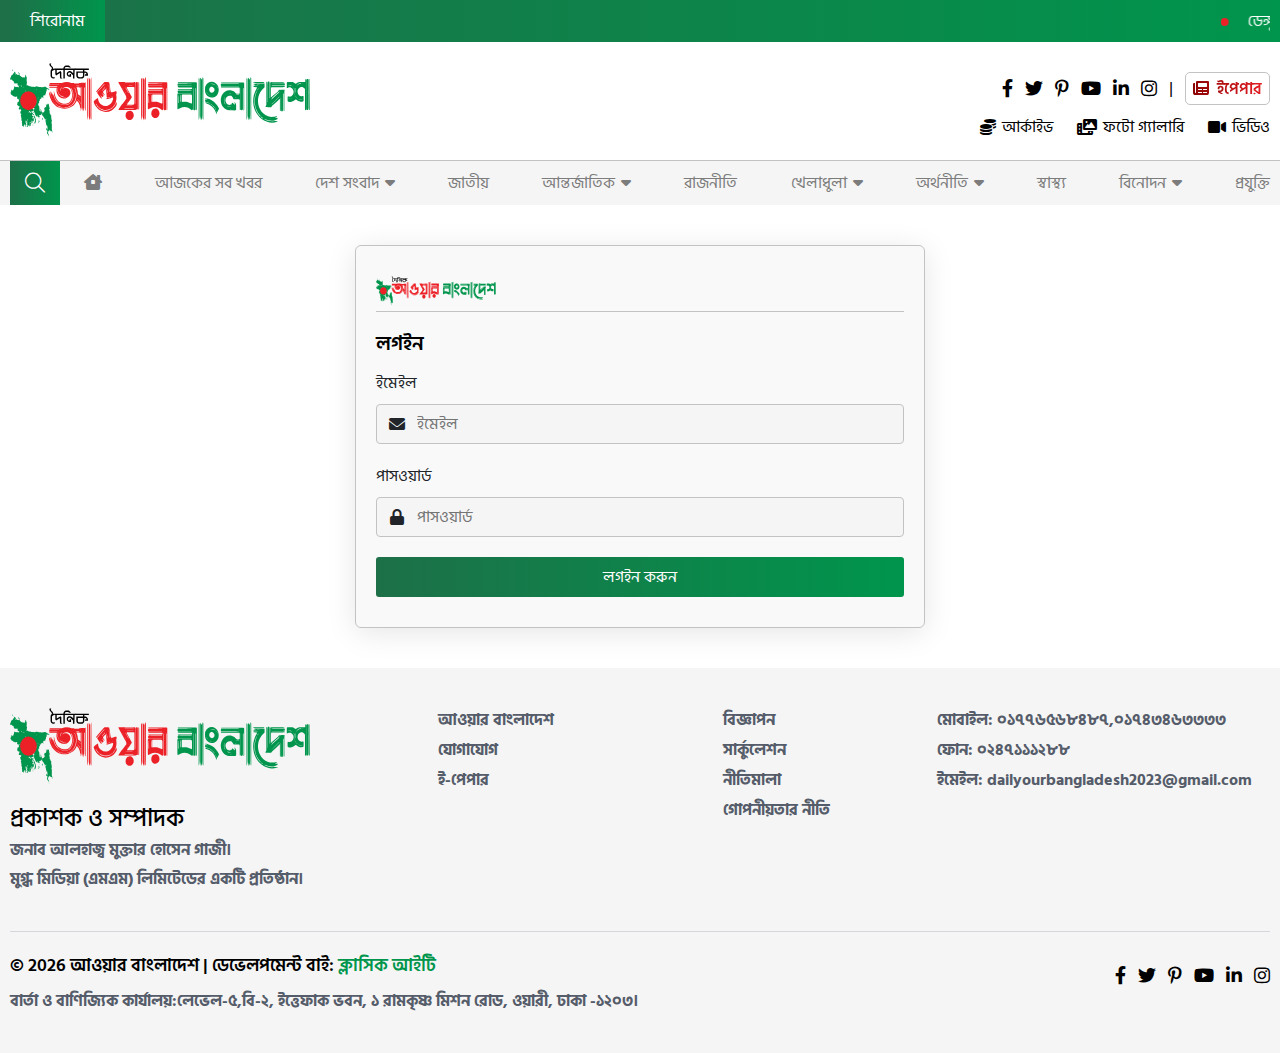
<file: login.html>
<!DOCTYPE html>
<html lang="en">

    <head>
        <meta charset="UTF-8">
        <meta http-equiv="X-UA-Compatible" content="IE=edge">
        <meta name="viewport" content="width=device-width, initial-scale=1.0">
        <title>আওয়ার বাংলাদেশ || সংবাদপত্র</title>
        <!-- link shortcut -->
        <link rel="shortcut icon" href="assets/image/favicon.png" type="image/x-icon">
        <!-- bootstarp link -->
        <link rel="stylesheet" href="assets/css/bootstrap.min.css">
        <!-- font awesome -->
        <link rel="stylesheet" href="assets/css/all.min.css">
        <link rel="stylesheet" href="assets/css/fontawesome.min.css">
        <!-- slick slider -->
        <link rel="stylesheet" href="assets/css/slick.css">
        <!-- splide js -->
        <link rel="stylesheet" href="https://cdn.jsdelivr.net/npm/@splidejs/splide@4.1.4/dist/css/splide.min.css">

        <!-- css file link -->
        <link rel="stylesheet" href="assets/css/global.css">
        <link rel="stylesheet" href="assets/css/main.css">
        <link rel="stylesheet" href="assets/css/responsive.css">
    </head>

    <body>
        <!-- header section -->
        <header class="header__section">
            <!-- notice -->
            <div class="notice">
                <div class="container">
                    <div class="notice_text">
                        <!-- notice text title -->
                        <p class="notice_text_title">শিরোনাম</p>
                        <!-- notice text block -->
                        <marquee class="d-block" onmouseover="this.stop();" onmouseout="this.start();">
                            <p class="d-inline-block"> <span></span> ডেঙ্গুর ভয়াবহ দিক শক সিনড্রোম ও হেমোরেজিক</p>
                            <p class="d-inline-block"> <span></span>  শিক্ষাপ্রতিষ্ঠানে গ্রীষ্মকালীন ছুটি বাতিল ডেঙ্গুর ভয়াবহ দিক শক সিনড্রোম ও হেমোরেজিক  শিক্ষাপ্রতিষ্ঠানে গ্রীষ্মকালীন ছুটি বাতিল</p>
                            <p class="d-inline-block"> <span></span> বিদেশিরা সম্পর্কোন্নয়নের কথা বলে গায়ে পড়ে প্রশ্ন করেন: পররাষ্ট্রমন্ত্রী</p>
                            <p class="d-inline-block"> <span></span> আমরা ক্ষমতায়, আমাদের শান্ত থাকতে হবে: ওবায়দুল কাদের</p>
                            <p class="d-inline-block"> <span></span> শিগগির নির্বাচনের ঘোষণা দেবে ইসি, প্রস্তুতি নেন: নেতাকর্মীদের স্বরাষ্ট্রমন্ত্রী</p>
                        </marquee>
                    </div>
                </div>
            </div>
            <!-- top header -->
            <div class="top_header">
                <div class="container">
                    <!-- header wrapper -->
                    <div class="d-flex align-items-center justify-content-between flex-wrap">
                        <!-- header logo -->
                        <div class="header_logo">
                            <a href="./index.html">
                                <img src="assets/image/logo.svg" alt="">
                            </a>
                        </div>
                        <!-- header right -->
                        <div class="header_right">
                            <!-- header social -->
                            <div class="header_social">
                                <ul class="d-flex align-items-center justify-content-start justify-content-sm-end flex-wrap">
                                    <li>
                                        <a href="#"><i class="fa-brands fa-facebook-f"></i></a>
                                    </li>
                                    <li>
                                        <a href="#"><i class="fa-brands fa-twitter"></i></a>
                                    </li>
                                    <li>
                                        <a href="#"><i class="fa-brands fa-pinterest-p"></i></a>
                                    </li>
                                    <li>
                                        <a href="#"><i class="fa-brands fa-youtube"></i></a>
                                    </li>
                                    <li>
                                        <a href="#"><i class="fa-brands fa-linkedin-in"></i></a>
                                    </li>
                                    <li>
                                        <a href="#"><i class="fa-brands fa-instagram"></i></a>
                                    </li>
                                    <li>
                                        <a href="#">|</a>
                                    </li>
                                    <li>
                                        <!-- epaper -->
                                        <div class="epaper_link">
                                            <a href="#"><span><i class="fa-solid fa-newspaper"></i></span>ইপেপার</a>
                                        </div>
                                    </li>
                                </ul>
                            </div>
    
                            <!-- header list -->
                            <ul class="d-flex justify-content-end gap-4 flex-wrap header_menu_list">
                                <li>
                                    <a href="./search.html"> <span><i class="fa-solid fa-coins"></i></span> আর্কাইভ</a>
                                </li>
                                <li>
                                    <a href="#photo"> <span><i class="fa-solid fa-photo-film"></i></span> ফটো গ্যালারি</a>
                                </li>

                                <li>
                                    <a href="#video"> <span><i class="fa-solid fa-video"></i></span> ভিডিও</a>
                                </li> 
                            </ul>
                            
                        </div>
                    </div>
                </div>
            </div>
            <!-- header nav -->
            <div class="header_nav">
                <div class="container">
                    <nav class="nav_area position-relative">
                        <!-- search btn -->
                        <button class="btn_main nav__search" id="search_btn">
                            <span><i class="fa-solid fa-magnifying-glass"></i></span>
                        </button>
                        <!-- search form -->
                        <form action="" class="search_form" id="search_form">
                            <input type="search" class="input_control" placeholder="Enter search key">
                        </form>
                        <!-- nav -->
                        <ul class="nav_lsit d-none d-lg-flex align-items-center justify-content-between">
                            <li>
                                <a href="./category.html"><i class="fa-solid fa-house fw-normal"></i></a>
                            </li>
                            <li>
                                <a href="./category.html">আজকের সব খবর</a>
                            </li>
                            <li>
                                <a href="./details.html">দেশ সংবাদ  <span><i class="fw-normal fa-solid fa-caret-down"></i></span></a>
                                <!-- sub nav -->
                                <div class="sub_nav">
                                    <ul>
                                        <li>
                                            <a href="./category.html">ঢাকা</a>
                                        </li> 
                                        <li>
                                            <a href="./category.html">চট্টগ্রাম</a>
                                        </li> 
                                        <li>
                                            <a href="./category.html">বরিশাল</a>
                                        </li>
                                        <li>
                                            <a href="./category.html">ময়মনসিংহ</a>
                                        </li>
                                        <li>
                                            <a href="./category.html">সিলেট</a>
                                        </li>
                                        <li>
                                            <a href="./category.html">রংপুর</a>
                                        </li>
                                        <li>
                                            <a href="./category.html">রাজশাহী</a>
                                        </li>
                                        <li>
                                            <a href="./category.html">খুলনা</a>
                                        </li>
                                    </ul>
                                </div>
                            </li>
                            <li>
                                <a href="./category.html">জাতীয়</a>
                            </li> 
                            <li>
                                <a href="./category.html">আন্তর্জাতিক <span><i class="fw-normal fa-solid fa-caret-down"></i></span></a>
                                <!-- sub nav -->
                                <div class="sub_nav">
                                    <ul>
                                        <li>
                                            <a href="./category.html">ভারত</a>
                                        </li> 
                                        <li>
                                            <a href="./category.html">পাকিস্তান</a>
                                        </li> 
                                        <li>
                                            <a href="./category.html">চীন</a>
                                        </li> 
                                        <li>
                                            <a href="./category.html">যুক্তরাষ্ট্র</a>
                                        </li> 
                                        <li>
                                            <a href="./category.html">আরব</a>
                                        </li> 
                                        <li>
                                            <a href="./category.html">এশিয়া</a>
                                        </li> 
                                        <li>
                                            <a href="./category.html">ইউরোপ</a>
                                        </li> 
                                        <li>
                                            <a href="./category.html">আফ্রিকা</a>
                                        </li> 
                                        <li>
                                            <a href="./category.html">ঢাকা</a>
                                        </li> 
                                    </ul>
                                </div>
                            </li>
                            <li>
                                <a href="./category.html">রাজনীতি</a>
                            </li>
                            <li>
                                <a href="./category.html">খেলাধুলা <span><i class="fw-normal fa-solid fa-caret-down"></i></span></a>
                                <!-- sub nav -->
                                <div class="sub_nav">
                                    <ul>
                                        <li>
                                            <a href="./category.html">ফুটবল</a>
                                        </li> 
                                        <li>
                                            <a href="./category.html">ক্রিকেট</a>
                                        </li> 
                                        <li>
                                            <a href="./category.html">টেনিস</a>
                                        </li> 
                                        <li>
                                            <a href="./category.html">অন্য খেলা</a>
                                        </li> 
                                        <li>
                                            <a href="./category.html">ফ্রি হিট</a>
                                        </li> 
                                    </ul>
                                </div>
                            </li>
                            <li>
                                <a href="./category.html">অর্থনীতি <span><i class="fw-normal fa-solid fa-caret-down"></i></span></a>
                                <!-- sub nav -->
                                <div class="sub_nav">
                                    <ul>
                                        <li>
                                            <a href="./category.html">করপোরেট</a>
                                        </li> 
                                        <li>
                                            <a href="./category.html">নতুন উদ্যোগ</a>
                                        </li> 
                                        <li>
                                            <a href="./category.html">শেয়ারবাজার</a>
                                        </li> 
                                        <li>
                                            <a href="./category.html">আর্থিক প্রতিষ্ঠান</a>
                                        </li> 
                                    </ul>
                                </div>
                            </li>
                            <li>
                                <a href="./category.html">স্বাস্থ্য</a>
                            </li>
                            <li>
                                <a href="./category.html">বিনোদন <span><i class="fw-normal fa-solid fa-caret-down"></i></span></a>
                                <!-- sub nav -->
                                <div class="sub_nav">
                                    <ul>
                                        <li>
                                            <a href="./category.html">সিনেমা</a>
                                        </li>  
                                        <li>
                                            <a href="./category.html">বলিউড</a>
                                        </li>  
                                        <li>
                                            <a href="./category.html">দক্ষিণের সিনেমা</a>
                                        </li>  
                                        <li>
                                            <a href="./category.html">গান</a>
                                        </li>  
                                        <li>
                                            <a href="./category.html">হলিউড</a>
                                        </li>  
                                        <li>
                                            <a href="./category.html">টেলিভিশন</a>
                                        </li>  
                                        <li>
                                            <a href="./category.html">সিরিয়াল</a>
                                        </li>  
                                        <li>
                                            <a href="./category.html">লোক-সংস্কৃতি</a>
                                        </li>  
                                    </ul>
                                </div>
                            </li>
                            <li>
                                <a href="./category.html">প্রযুক্তি</a>
                            </li>
                        </ul>
                        <!-- toggler icon -->
                        <div class="toggler_icon d-lg-none" data-bs-toggle="offcanvas" data-bs-target="#tbdMobile">
                            <span><i class="fa-solid fa-bars"></i></span>
                        </div>
                    </nav>
                </div>
            </div>
            <!-- mobile nav -->
            <div class="offcanvas offcanvas-start" id="tbdMobile">
                <!-- offcanvas header -->
                <div class="offcanvas-header">
                    <div class="nav_logo">
                        <a href="./index.html">
                            <img src="assets/image/logo.svg" alt="">
                        </a>
                    </div>
                    <button type="button btn" data-bs-dismiss="offcanvas"><i class="fa-solid fa-xmark"></i></button>
                </div>
                <!-- offcanvas body -->
                <div class="offcanvas-body">
                    <div class="mobile_nav">
                        <ul>
                            <!-- item -->
                            <li>
                                <a href="./index.html">
                                    <p class="d-flex gap-2">
                                        <span>হোম</span>
                                    </p>
                                </a>
                            </li>
                            <!-- item -->
                            <li>
                                <a href="./index.html">
                                    <p class="d-flex gap-2">
                                        <span>আজকের সব খবর</span>
                                    </p>
                                </a>
                            </li>
                            <!-- item -->
                            <li>
                                <a class="dropdown_button">
                                    <p class="d-flex gap-2">
                                        <span>দেশ সংবাদ</span>
                                    </p>
                                    <span><i class="fa-solid fa-chevron-down"></i></span>
                                </a>
                                <!-- mobile sub nav -->
                                <div class="mobile_suv_nav dropdown_sub">
                                    <ul>
                                        <!-- Sub Nav list -->
                                        <li>
                                            <a href="./index.html">
                                                <p class="d-flex gap-2">
                                                    <span class="subnav_text">ঢাকা</span>
                                                </p>
                                            </a>
                                        </li>
                                        <!-- Sub Nav list -->
                                        <li>
                                            <a href="./index.html">
                                                <p class="d-flex gap-2">
                                                    <span class="subnav_text">চট্টগ্রাম</span>
                                                </p>
                                            </a>
                                        </li>
                                        <!-- Sub Nav list -->
                                        <li>
                                            <a href="./index.html">
                                                <p class="d-flex gap-2">
                                                    <span class="subnav_text">বরিশাল</span>
                                                </p>
                                            </a>
                                        </li>
                                        <!-- Sub Nav list -->
                                        <li>
                                            <a href="./index.html">
                                                <p class="d-flex gap-2">
                                                    <span class="subnav_text">ময়মনসিংহ</span>
                                                </p>
                                            </a>
                                        </li>
                                        <!-- Sub Nav list -->
                                        <li>
                                            <a href="./index.html">
                                                <p class="d-flex gap-2">
                                                    <span class="subnav_text">সিলেট</span>
                                                </p>
                                            </a>
                                        </li>
                                        <!-- Sub Nav list -->
                                        <li>
                                            <a href="./index.html">
                                                <p class="d-flex gap-2">
                                                    <span class="subnav_text">রংপুর</span>
                                                </p>
                                            </a>
                                        </li>
                                        <!-- Sub Nav list -->
                                        <li>
                                            <a href="./index.html">
                                                <p class="d-flex gap-2">
                                                    <span class="subnav_text">রাজশাহী</span>
                                                </p>
                                            </a>
                                        </li>
                                        <!-- Sub Nav list -->
                                        <li>
                                            <a href="./index.html">
                                                <p class="d-flex gap-2">
                                                    <span class="subnav_text">খুলনা</span>
                                                </p>
                                            </a>
                                        </li>
                                    </ul>
                                </div>
                            </li>
                            <!-- item -->
                            <li>
                                <a data-bs-target="#visa__info" data-bs-toggle="modal">
                                    <p class="d-flex gap-2">
                                        <span>জাতীয়</span>
                                    </p>
                                </a>
                            </li>
                            <!-- item -->
                            <li>
                                <a class="dropdown_button">
                                    <p class="d-flex gap-2">
                                        <span>আন্তর্জাতিক</span>
                                    </p>
                                    <span><i class="fa-solid fa-chevron-down"></i></span>
                                </a>
                                <!-- mobile sub nav -->
                                <div class="mobile_suv_nav dropdown_sub">
                                    <ul>
                                        <!-- Sub Nav list -->
                                        <li>
                                            <a href="./index.html">
                                                <p class="d-flex gap-2">
                                                    <span class="subnav_text">ভারত</span>
                                                </p>
                                            </a>
                                        </li>
                                        <!-- Sub Nav list -->
                                        <li>
                                            <a href="./index.html">
                                                <p class="d-flex gap-2">
                                                    <span class="subnav_text">পাকিস্তান</span>
                                                </p>
                                            </a>
                                        </li>
                                        <!-- Sub Nav list -->
                                        <li>
                                            <a href="./index.html">
                                                <p class="d-flex gap-2">
                                                    <span class="subnav_text">চীন</span>
                                                </p>
                                            </a>
                                        </li>
                                        <!-- Sub Nav list -->
                                        <li>
                                            <a href="./index.html">
                                                <p class="d-flex gap-2">
                                                    <span class="subnav_text">যুক্তরাষ্ট্র</span>
                                                </p>
                                            </a>
                                        </li>
                                        <!-- Sub Nav list -->
                                        <li>
                                            <a href="./index.html">
                                                <p class="d-flex gap-2">
                                                    <span class="subnav_text">এশিয়া</span>
                                                </p>
                                            </a>
                                        </li>
                                        <!-- Sub Nav list -->
                                        <li>
                                            <a href="./index.html">
                                                <p class="d-flex gap-2">
                                                    <span class="subnav_text">ইউরোপ</span>
                                                </p>
                                            </a>
                                        </li>
                                        <!-- Sub Nav list -->
                                        <li>
                                            <a href="./index.html">
                                                <p class="d-flex gap-2">
                                                    <span class="subnav_text">আফ্রিকা</span>
                                                </p>
                                            </a>
                                        </li>
                                    </ul>
                                </div>
                            </li>
                            <!-- item -->
                            <li>
                                <a href="./tourlist.html">
                                    <p class="d-flex gap-2">
                                        <span>রাজনীতি</span>
                                    </p>
                                </a>
                            </li>
                            <!-- item -->
                            <li>
                                <a class="dropdown_button">
                                    <p class="d-flex gap-2">
                                        <span>খেলাধুলা</span>
                                    </p>
                                    <span><i class="fa-solid fa-chevron-down"></i></span>
                                </a>
                                <!-- mobile sub nav -->
                                <div class="mobile_suv_nav dropdown_sub">
                                    <ul>
                                        <!-- Sub Nav list -->
                                        <li>
                                            <a href="./index.html">
                                                <p class="d-flex gap-2">
                                                    <span class="subnav_text">ফুটবল</span>
                                                </p>
                                            </a>
                                        </li>
                                        <!-- Sub Nav list -->
                                        <li>
                                            <a href="./index.html">
                                                <p class="d-flex gap-2">
                                                    <span class="subnav_text">ক্রিকেট</span>
                                                </p>
                                            </a>
                                        </li>
                                        <!-- Sub Nav list -->
                                        <li>
                                            <a href="./index.html">
                                                <p class="d-flex gap-2">
                                                    <span class="subnav_text">টেনিস</span>
                                                </p>
                                            </a>
                                        </li>
                                        <!-- Sub Nav list -->
                                        <li>
                                            <a href="./index.html">
                                                <p class="d-flex gap-2">
                                                    <span class="subnav_text">অন্য খেলা</span>
                                                </p>
                                            </a>
                                        </li>
                                        <!-- Sub Nav list -->
                                        <li>
                                            <a href="./index.html">
                                                <p class="d-flex gap-2">
                                                    <span class="subnav_text">ফ্রি হিট</span>
                                                </p>
                                            </a>
                                        </li>
                                    </ul>
                                </div>
                            </li>
                            <!-- item -->
                            <li>
                                <a class="dropdown_button">
                                    <p class="d-flex gap-2">
                                        <span>অর্থনীতি</span>
                                    </p>
                                    <span><i class="fa-solid fa-chevron-down"></i></span>
                                </a>
                                <!-- mobile sub nav -->
                                <div class="mobile_suv_nav dropdown_sub">
                                    <ul>
                                        <!-- Sub Nav list -->
                                        <li>
                                            <a href="./index.html">
                                                <p class="d-flex gap-2">
                                                    <span class="subnav_text">করপোরেট</span>
                                                </p>
                                            </a>
                                        </li>
                                        <!-- Sub Nav list -->
                                        <li>
                                            <a href="./index.html">
                                                <p class="d-flex gap-2">
                                                    <span class="subnav_text">নতুন উদ্যোগ</span>
                                                </p>
                                            </a>
                                        </li>
                                        <!-- Sub Nav list -->
                                        <li>
                                            <a href="./index.html">
                                                <p class="d-flex gap-2">
                                                    <span class="subnav_text">শেয়ারবাজার</span>
                                                </p>
                                            </a>
                                        </li>
                                        <!-- Sub Nav list -->
                                        <li>
                                            <a href="./index.html">
                                                <p class="d-flex gap-2">
                                                    <span class="subnav_text">আর্থিক প্রতিষ্ঠান</span>
                                                </p>
                                            </a>
                                        </li>
                                    </ul>
                                </div>
                            </li>
                            <!-- item -->
                            <li>
                                <a href="./tourlist.html">
                                    <p class="d-flex gap-2">
                                        <span>স্বাস্থ্য</span>
                                    </p>
                                </a>
                            </li>
                            <!-- item -->
                            <li>                          
                                <a class="dropdown_button">
                                    <p class="d-flex gap-2">
                                        <span>বিনোদন</span>
                                    </p>
                                    <span><i class="fa-solid fa-chevron-down"></i></span>
                                </a>
                                <!-- mobile sub nav -->
                                <div class="mobile_suv_nav dropdown_sub">
                                    <ul>
                                        <!-- Sub Nav list -->
                                        <li>
                                            <a href="./index.html">
                                                <p class="d-flex gap-2">
                                                    <span class="subnav_text">সিনেমা</span>
                                                </p>
                                            </a>
                                        </li>
                                        <!-- Sub Nav list -->
                                        <li>
                                            <a href="./index.html">
                                                <p class="d-flex gap-2">
                                                    <span class="subnav_text">বলিউড</span>
                                                </p>
                                            </a>
                                        </li>
                                        <!-- Sub Nav list -->
                                        <li>
                                            <a href="./index.html">
                                                <p class="d-flex gap-2">
                                                    <span class="subnav_text">গান</span>
                                                </p>
                                            </a>
                                        </li>
                                        <!-- Sub Nav list -->
                                        <li>
                                            <a href="./index.html">
                                                <p class="d-flex gap-2">
                                                    <span class="subnav_text">হলিউড</span>
                                                </p>
                                            </a>
                                        </li>
                                        <!-- Sub Nav list -->
                                        <li>
                                            <a href="./index.html">
                                                <p class="d-flex gap-2">
                                                    <span class="subnav_text">টেলিভিশন</span>
                                                </p>
                                            </a>
                                        </li>
                                        <!-- Sub Nav list -->
                                        <li>
                                            <a href="./index.html">
                                                <p class="d-flex gap-2">
                                                    <span class="subnav_text">সিরিয়াল</span>
                                                </p>
                                            </a>
                                        </li>
                                        <!-- Sub Nav list -->
                                        <li>
                                            <a href="./index.html">
                                                <p class="d-flex gap-2">
                                                    <span class="subnav_text">লোক-সংস্কৃতি</span>
                                                </p>
                                            </a>
                                        </li>
                                    </ul>
                                </div>
                            </li>
                            <!-- item -->
                            <li>
                                <a href="./tourlist.html">
                                    <p class="d-flex gap-2">
                                        <span>প্রযুক্তি</span>
                                    </p>
                                </a>
                            </li>
                        </ul>
                    </div>
                </div>
            </div>
        </header>
        <!-- header section end -->

        <!-- main -->
        <main class="main">                    
            <div class="login_page section_padding">
                <div class="container">
                    <!-- content -->
                    <div class="login_content">
                        <!-- logo -->
                        <div class="login_logo">
                            <a href="">
                                <img src="assets/image/logo.svg" alt="">
                            </a>
                        </div>
                        <!-- login title -->
                        <h3 class="login_title">লগইন</h3>

                        <div class="main__form_inputinner">
                            <label for="email" class="input__title">ইমেইল </label>
                            <div class="input__group">
                                <span class="input__group_icon"><i class="fa-solid fa-envelope"></i></span>
                                <input type="email" class="input__control" placeholder="ইমেইল" id="email">
                            </div>
                        </div>

                        <div class="main__form_inputinner">
                            <label for="email" class="input__title">পাসওয়ার্ড </label>
                            <div class="input__group">
                                <span class="input__group_icon"><i class="fa-solid fa-lock"></i></span>
                                <input type="password" class="input__control" placeholder="পাসওয়ার্ড" id="email">
                            </div>
                        </div>

                        <div class="main__form_inputinner">
                            <!-- submit btn -->
                            <div class="form__submitbtn">
                                <button class="main_btn hover_btn w-100">লগইন করুন</button>
                            </div>
                        </div>
                    </div>
                    
                </div>
            </div>
        </main>
        <!-- main end -->

        <!-- footer section -->
        <footer class="footer_section section_padding">
            <div class="container">
                <div class="footer_wrapper">
                    <div class="row gy-4">
                        <div class="col-lg-4">
                            <div class="footer_block">
                                <!-- logo -->
                                <div class="footer_logo">
                                    <a href="./details.html">
                                        <img src="assets/image/logo.svg" alt="">
                                    </a>
                                </div>
    
                                <div class="logo_content">
                                    <!-- text -->
                                    <h1 class="logo_name">প্রকাশক ও সম্পাদক</h1>
                                    <p class="logo_text"> জনাব আলহাজ্ব মুক্তার হোসেন গাজী।</p>
                                    <p class="logo_text">
                                        মুগ্ধ মিডিয়া (এমএম) লিমিটেডের একটি প্রতিষ্ঠান।
                                    </p>
                                </div>
                            </div>
                        </div>
                        <div class="col-lg-8">
                            <div class="row gy-4">
                                <div class="col-md-4">
                                    <div class="footer_nav">
                                        <ul>
                                            <li>
                                                <a href="./about.html">আওয়ার বাংলাদেশ</a>
                                            </li>
                                            <li>
                                                <a href="./contact.html">যোগাযোগ</a>
                                            </li>
                                            <li>
                                                <a href="./details.html">ই-পেপার</a>
                                            </li>
                                        </ul>
                                    </div>
                                </div>
                                <div class="col-md-3">
                                    <div class="footer_nav">
                                        <ul>
                                            <li>
                                                <a href="./add.html">বিজ্ঞাপন</a>
                                            </li>
                                            <li>
                                                <a href="./circulation.html">সার্কুলেশন</a>
                                            </li>
                                            <li>
                                                <a href="./termcondition.html">নীতিমালা</a>
                                            </li>
                                            <li>
                                                <a href="./privecy.html">গোপনীয়তার নীতি</a>
                                            </li>
                                        </ul>
                                    </div>
                                </div>
                                <div class="col-md-5">
                                    <div class="footer_nav">
                                        <ul>
                                            <li>
                                                <a href="./details.html"> <span>মোবাইল:</span> ০১৭৭৬৫৬৮৪৮৭,০১৭৪৩৪৬৩৩৩৩</a>
                                            </li>
                                            <li>
                                                <a href="./details.html"> <span>ফোন:</span> ০২৪৭১১১২৮৮</a>
                                            </li>
                                            <li>
                                                <a href="./details.html"> <span>ইমেইল:</span> dailyourbangladesh2023@gmail.com</a>
                                            </li>
                                        </ul>
                                    </div>
                                </div>
                            </div>
                        </div>
                    </div>
                </div>
            </div>
            <!-- socket -->
            <div class="socket">
                <div class="container">
                    <div class="row">
                        <div class="col-lg-4 order-lg-2">
                            <div class="header_social">
                                <ul class="d-flex align-items-center justify-content-lg-end flex-wrap">
                                    <li>
                                        <a href="./details.html"><i class="fa-brands fa-facebook-f"></i></a>
                                    </li>
                                    <li>
                                        <a href="./details.html"><i class="fa-brands fa-twitter"></i></a>
                                    </li>
                                    <li>
                                        <a href="./details.html"><i class="fa-brands fa-pinterest-p"></i></a>
                                    </li>
                                    <li>
                                        <a href="./details.html"><i class="fa-brands fa-youtube"></i></a>
                                    </li>
                                    <li>
                                        <a href="./details.html"><i class="fa-brands fa-linkedin-in"></i></a>
                                    </li>
                                    <li>
                                        <a href="./details.html"><i class="fa-brands fa-instagram"></i></a>
                                    </li>
                                </ul>
                            </div>
                        </div>
                        <div class="col-lg-8 order-lg-1">
                            <div class="copyright">
                                <strong> &copy; <span id="socket_year"></span> আওয়ার বাংলাদেশ | ডেভেলপমেন্ট বাই: <a href="https://classicit.com.bd/" target="_blank">ক্লাসিক আইটি</a></strong>
                            </div>
                            <p class="footer_address">বার্তা ও বাণিজ্যিক কার্যালয়:লেভেল-৫,বি-২, ইত্তেফাক ভবন,  ১ রামকৃষ্ণ মিশন রোড, ওয়ারী, ঢাকা -১২০৩।</p>
                        </div>
                    </div>
                </div>
            </div>
        </footer>
        <!-- footer section end -->

        <!-- jquery link -->
        <script src="assets/js/jquery.min.js"></script>
        <!-- bootstrap js -->
        <script src="assets/js/bootstrap.bundle.min.js"></script>
        <!-- slick slider -->
        <script src="assets/js/slick.min.js"></script>
        <!-- splide js -->
        <script src="https://cdn.jsdelivr.net/npm/@splidejs/splide@4.1.4/dist/js/splide.min.js"></script>
        <!-- main js -->
        <script src="assets/js/app.js"></script>
        
    </body>

</html>
</file>
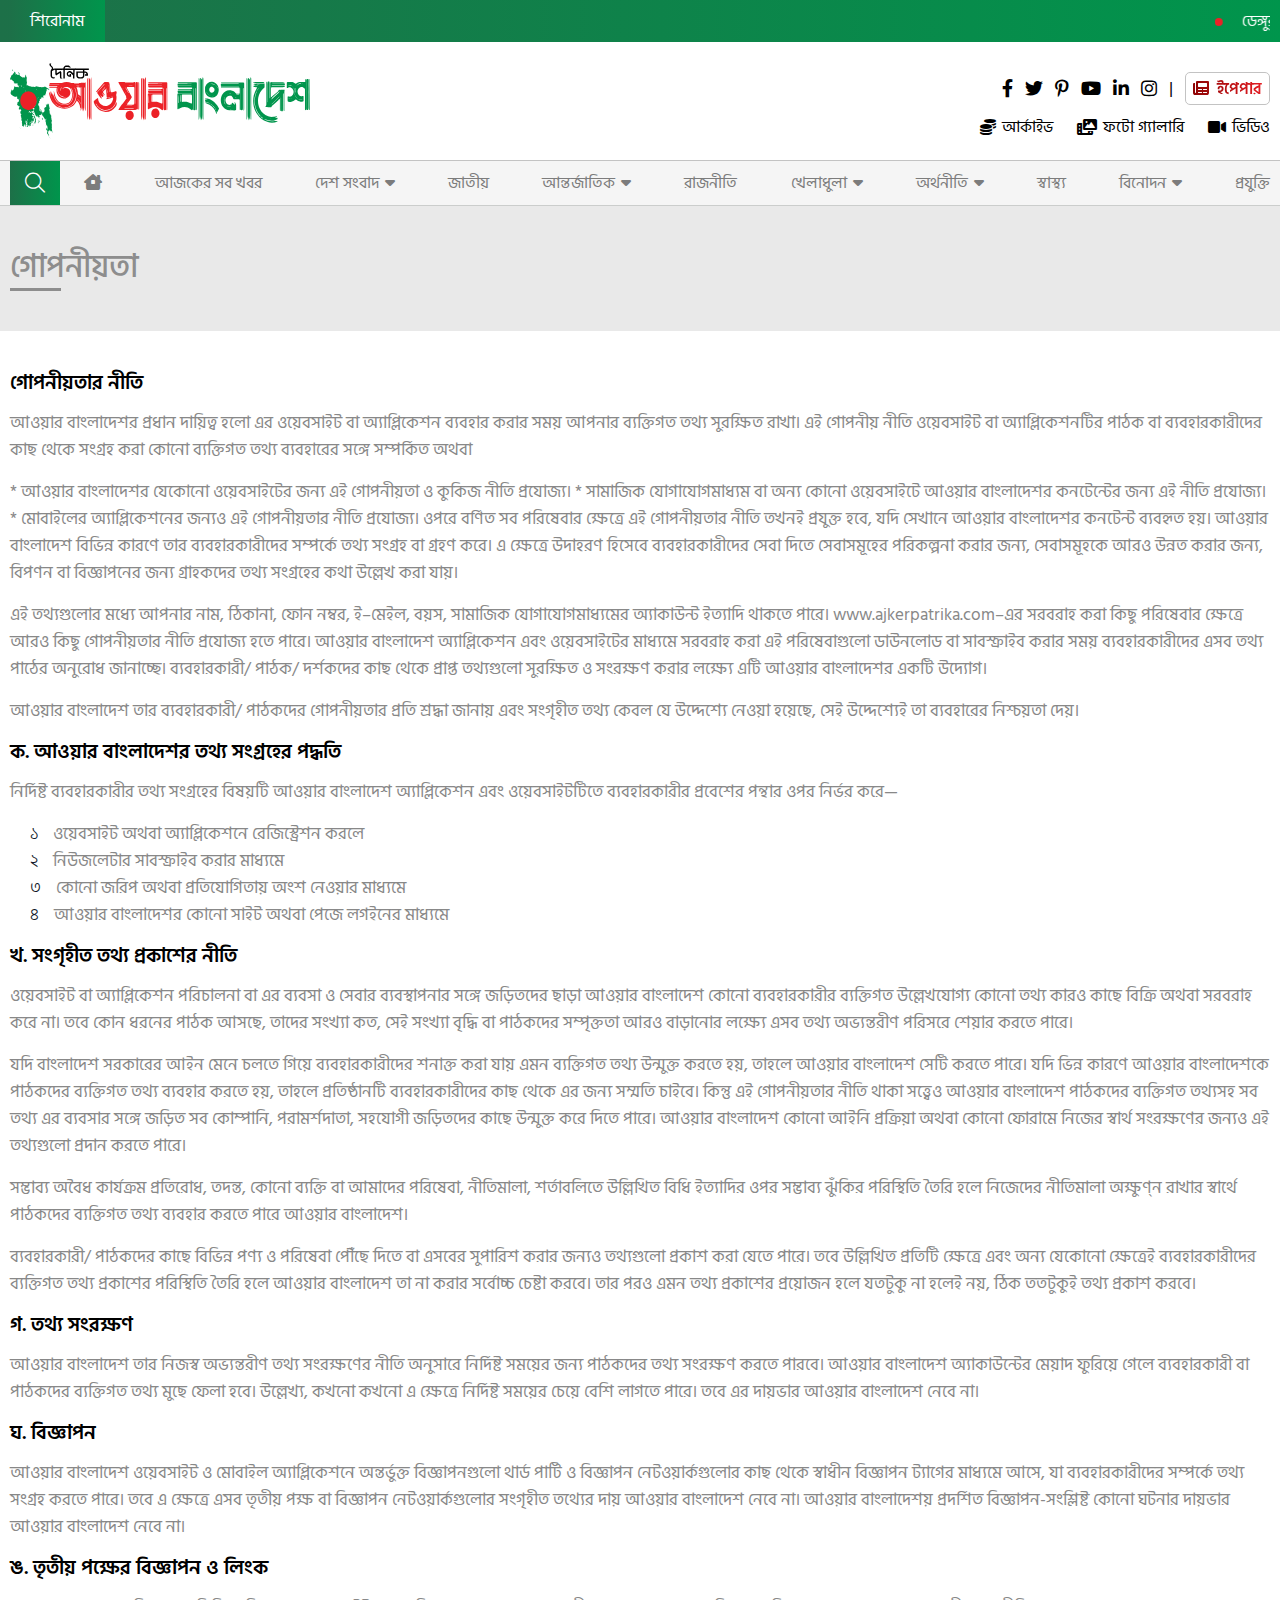
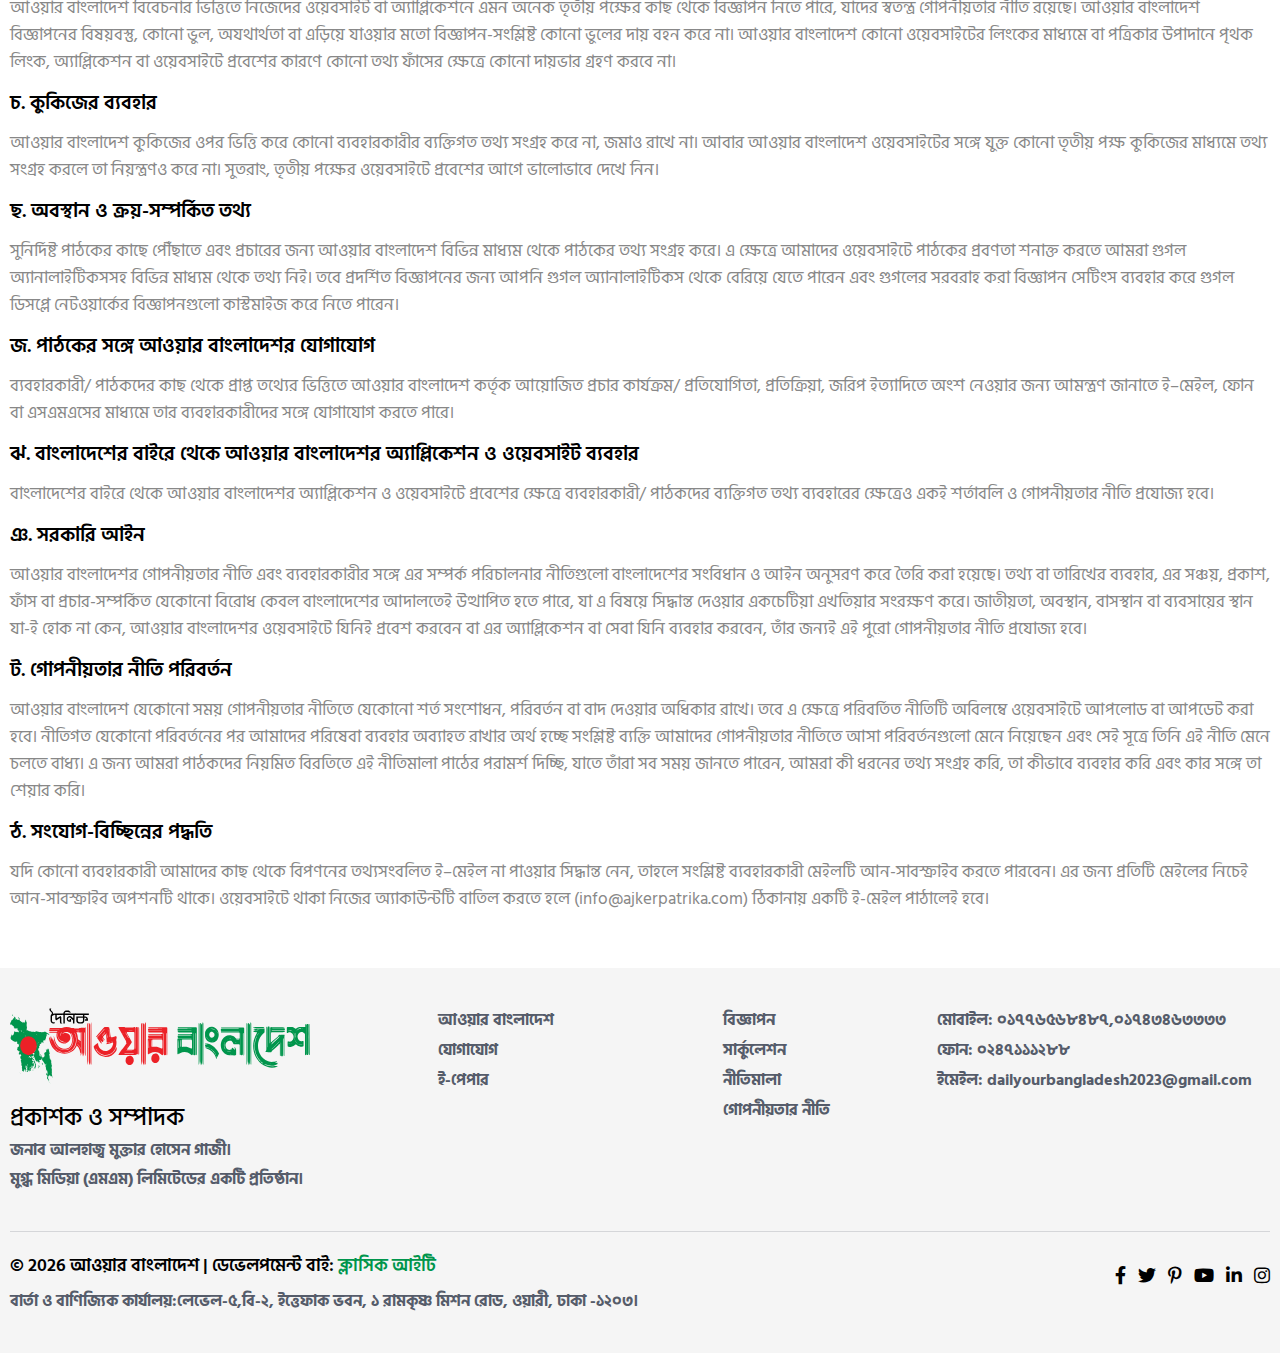
<file: privecy.html>
<!DOCTYPE html>
<html lang="en">

    <head>
        <meta charset="UTF-8">
        <meta http-equiv="X-UA-Compatible" content="IE=edge">
        <meta name="viewport" content="width=device-width, initial-scale=1.0">
        <title>আওয়ার বাংলাদেশ || সংবাদপত্র</title>
        <!-- link shortcut -->
        <link rel="shortcut icon" href="assets/image/favicon.png" type="image/x-icon">
        <!-- bootstarp link -->
        <link rel="stylesheet" href="assets/css/bootstrap.min.css">
        <!-- font awesome -->
        <link rel="stylesheet" href="assets/css/all.min.css">
        <link rel="stylesheet" href="assets/css/fontawesome.min.css">
        <!-- slick slider -->
        <link rel="stylesheet" href="assets/css/slick.css">
        <!-- splide js -->
        <link rel="stylesheet" href="https://cdn.jsdelivr.net/npm/@splidejs/splide@4.1.4/dist/css/splide.min.css">

        <!-- css file link -->
        <link rel="stylesheet" href="assets/css/global.css">
        <link rel="stylesheet" href="assets/css/main.css">
        <link rel="stylesheet" href="assets/css/responsive.css">
    </head>

    <body>
        
        <!-- header section -->
        <header class="header__section">
            <!-- notice -->
            <div class="notice">
                <div class="container">
                    <div class="notice_text">
                        <!-- notice text title -->
                        <p class="notice_text_title">শিরোনাম</p>
                        <!-- notice text block -->
                        <marquee class="d-block" onmouseover="this.stop();" onmouseout="this.start();">
                            <p class="d-inline-block"> <span></span> ডেঙ্গুর ভয়াবহ দিক শক সিনড্রোম ও হেমোরেজিক</p>
                            <p class="d-inline-block"> <span></span>  শিক্ষাপ্রতিষ্ঠানে গ্রীষ্মকালীন ছুটি বাতিল ডেঙ্গুর ভয়াবহ দিক শক সিনড্রোম ও হেমোরেজিক  শিক্ষাপ্রতিষ্ঠানে গ্রীষ্মকালীন ছুটি বাতিল</p>
                            <p class="d-inline-block"> <span></span> বিদেশিরা সম্পর্কোন্নয়নের কথা বলে গায়ে পড়ে প্রশ্ন করেন: পররাষ্ট্রমন্ত্রী</p>
                            <p class="d-inline-block"> <span></span> আমরা ক্ষমতায়, আমাদের শান্ত থাকতে হবে: ওবায়দুল কাদের</p>
                            <p class="d-inline-block"> <span></span> শিগগির নির্বাচনের ঘোষণা দেবে ইসি, প্রস্তুতি নেন: নেতাকর্মীদের স্বরাষ্ট্রমন্ত্রী</p>
                        </marquee>
                    </div>
                </div>
            </div>
            <!-- top header -->
            <div class="top_header">
                <div class="container">
                    <!-- header wrapper -->
                    <div class="d-flex align-items-center justify-content-between flex-wrap">
                        <!-- header logo -->
                        <div class="header_logo">
                            <a href="./index.html">
                                <img src="assets/image/logo.svg" alt="">
                            </a>
                        </div>
                        <!-- header right -->
                        <div class="header_right">
                            <!-- header social -->
                            <div class="header_social">
                                <ul class="d-flex align-items-center justify-content-start justify-content-sm-end flex-wrap">
                                    <li>
                                        <a href="#"><i class="fa-brands fa-facebook-f"></i></a>
                                    </li>
                                    <li>
                                        <a href="#"><i class="fa-brands fa-twitter"></i></a>
                                    </li>
                                    <li>
                                        <a href="#"><i class="fa-brands fa-pinterest-p"></i></a>
                                    </li>
                                    <li>
                                        <a href="#"><i class="fa-brands fa-youtube"></i></a>
                                    </li>
                                    <li>
                                        <a href="#"><i class="fa-brands fa-linkedin-in"></i></a>
                                    </li>
                                    <li>
                                        <a href="#"><i class="fa-brands fa-instagram"></i></a>
                                    </li>
                                    <li>
                                        <a href="#">|</a>
                                    </li>
                                    <li>
                                        <!-- epaper -->
                                        <div class="epaper_link">
                                            <a href="#"><span><i class="fa-solid fa-newspaper"></i></span>ইপেপার</a>
                                        </div>
                                    </li>
                                </ul>
                            </div>
    
                            <!-- header list -->
                            <ul class="d-flex justify-content-end gap-4 flex-wrap header_menu_list">
                                <li>
                                    <a href="./search.html"> <span><i class="fa-solid fa-coins"></i></span> আর্কাইভ</a>
                                </li>
                                <li>
                                    <a href="#photo"> <span><i class="fa-solid fa-photo-film"></i></span> ফটো গ্যালারি</a>
                                </li>

                                <li>
                                    <a href="#video"> <span><i class="fa-solid fa-video"></i></span> ভিডিও</a>
                                </li> 
                            </ul>
                            
                        </div>
                    </div>
                </div>
            </div>
            <!-- header nav -->
            <div class="header_nav">
                <div class="container">
                    <nav class="nav_area position-relative">
                        <!-- search btn -->
                        <button class="btn_main nav__search" id="search_btn">
                            <span><i class="fa-solid fa-magnifying-glass"></i></span>
                        </button>
                        <!-- search form -->
                        <form action="" class="search_form" id="search_form">
                            <input type="search" class="input_control" placeholder="Enter search key">
                        </form>
                        <!-- nav -->
                        <ul class="nav_lsit d-none d-lg-flex align-items-center justify-content-between">
                            <li>
                                <a href="./category.html"><i class="fa-solid fa-house fw-normal"></i></a>
                            </li>
                            <li>
                                <a href="./category.html">আজকের সব খবর</a>
                            </li>
                            <li>
                                <a href="./details.html">দেশ সংবাদ  <span><i class="fw-normal fa-solid fa-caret-down"></i></span></a>
                                <!-- sub nav -->
                                <div class="sub_nav">
                                    <ul>
                                        <li>
                                            <a href="./category.html">ঢাকা</a>
                                        </li> 
                                        <li>
                                            <a href="./category.html">চট্টগ্রাম</a>
                                        </li> 
                                        <li>
                                            <a href="./category.html">বরিশাল</a>
                                        </li>
                                        <li>
                                            <a href="./category.html">ময়মনসিংহ</a>
                                        </li>
                                        <li>
                                            <a href="./category.html">সিলেট</a>
                                        </li>
                                        <li>
                                            <a href="./category.html">রংপুর</a>
                                        </li>
                                        <li>
                                            <a href="./category.html">রাজশাহী</a>
                                        </li>
                                        <li>
                                            <a href="./category.html">খুলনা</a>
                                        </li>
                                    </ul>
                                </div>
                            </li>
                            <li>
                                <a href="./category.html">জাতীয়</a>
                            </li> 
                            <li>
                                <a href="./category.html">আন্তর্জাতিক <span><i class="fw-normal fa-solid fa-caret-down"></i></span></a>
                                <!-- sub nav -->
                                <div class="sub_nav">
                                    <ul>
                                        <li>
                                            <a href="./category.html">ভারত</a>
                                        </li> 
                                        <li>
                                            <a href="./category.html">পাকিস্তান</a>
                                        </li> 
                                        <li>
                                            <a href="./category.html">চীন</a>
                                        </li> 
                                        <li>
                                            <a href="./category.html">যুক্তরাষ্ট্র</a>
                                        </li> 
                                        <li>
                                            <a href="./category.html">আরব</a>
                                        </li> 
                                        <li>
                                            <a href="./category.html">এশিয়া</a>
                                        </li> 
                                        <li>
                                            <a href="./category.html">ইউরোপ</a>
                                        </li> 
                                        <li>
                                            <a href="./category.html">আফ্রিকা</a>
                                        </li> 
                                        <li>
                                            <a href="./category.html">ঢাকা</a>
                                        </li> 
                                    </ul>
                                </div>
                            </li>
                            <li>
                                <a href="./category.html">রাজনীতি</a>
                            </li>
                            <li>
                                <a href="./category.html">খেলাধুলা <span><i class="fw-normal fa-solid fa-caret-down"></i></span></a>
                                <!-- sub nav -->
                                <div class="sub_nav">
                                    <ul>
                                        <li>
                                            <a href="./category.html">ফুটবল</a>
                                        </li> 
                                        <li>
                                            <a href="./category.html">ক্রিকেট</a>
                                        </li> 
                                        <li>
                                            <a href="./category.html">টেনিস</a>
                                        </li> 
                                        <li>
                                            <a href="./category.html">অন্য খেলা</a>
                                        </li> 
                                        <li>
                                            <a href="./category.html">ফ্রি হিট</a>
                                        </li> 
                                    </ul>
                                </div>
                            </li>
                            <li>
                                <a href="./category.html">অর্থনীতি <span><i class="fw-normal fa-solid fa-caret-down"></i></span></a>
                                <!-- sub nav -->
                                <div class="sub_nav">
                                    <ul>
                                        <li>
                                            <a href="./category.html">করপোরেট</a>
                                        </li> 
                                        <li>
                                            <a href="./category.html">নতুন উদ্যোগ</a>
                                        </li> 
                                        <li>
                                            <a href="./category.html">শেয়ারবাজার</a>
                                        </li> 
                                        <li>
                                            <a href="./category.html">আর্থিক প্রতিষ্ঠান</a>
                                        </li> 
                                    </ul>
                                </div>
                            </li>
                            <li>
                                <a href="./category.html">স্বাস্থ্য</a>
                            </li>
                            <li>
                                <a href="./category.html">বিনোদন <span><i class="fw-normal fa-solid fa-caret-down"></i></span></a>
                                <!-- sub nav -->
                                <div class="sub_nav">
                                    <ul>
                                        <li>
                                            <a href="./category.html">সিনেমা</a>
                                        </li>  
                                        <li>
                                            <a href="./category.html">বলিউড</a>
                                        </li>  
                                        <li>
                                            <a href="./category.html">দক্ষিণের সিনেমা</a>
                                        </li>  
                                        <li>
                                            <a href="./category.html">গান</a>
                                        </li>  
                                        <li>
                                            <a href="./category.html">হলিউড</a>
                                        </li>  
                                        <li>
                                            <a href="./category.html">টেলিভিশন</a>
                                        </li>  
                                        <li>
                                            <a href="./category.html">সিরিয়াল</a>
                                        </li>  
                                        <li>
                                            <a href="./category.html">লোক-সংস্কৃতি</a>
                                        </li>  
                                    </ul>
                                </div>
                            </li>
                            <li>
                                <a href="./category.html">প্রযুক্তি</a>
                            </li>
                        </ul>
                        <!-- toggler icon -->
                        <div class="toggler_icon d-lg-none" data-bs-toggle="offcanvas" data-bs-target="#tbdMobile">
                            <span><i class="fa-solid fa-bars"></i></span>
                        </div>
                    </nav>
                </div>
            </div>
            <!-- mobile nav -->
            <div class="offcanvas offcanvas-start" id="tbdMobile">
                <!-- offcanvas header -->
                <div class="offcanvas-header">
                    <div class="nav_logo">
                        <a href="./index.html">
                            <img src="assets/image/logo.svg" alt="">
                        </a>
                    </div>
                    <button type="button btn" data-bs-dismiss="offcanvas"><i class="fa-solid fa-xmark"></i></button>
                </div>
                <!-- offcanvas body -->
                <div class="offcanvas-body">
                    <div class="mobile_nav">
                        <ul>
                            <!-- item -->
                            <li>
                                <a href="./index.html">
                                    <p class="d-flex gap-2">
                                        <span>হোম</span>
                                    </p>
                                </a>
                            </li>
                            <!-- item -->
                            <li>
                                <a href="./index.html">
                                    <p class="d-flex gap-2">
                                        <span>আজকের সব খবর</span>
                                    </p>
                                </a>
                            </li>
                            <!-- item -->
                            <li>
                                <a class="dropdown_button">
                                    <p class="d-flex gap-2">
                                        <span>দেশ সংবাদ</span>
                                    </p>
                                    <span><i class="fa-solid fa-chevron-down"></i></span>
                                </a>
                                <!-- mobile sub nav -->
                                <div class="mobile_suv_nav dropdown_sub">
                                    <ul>
                                        <!-- Sub Nav list -->
                                        <li>
                                            <a href="./index.html">
                                                <p class="d-flex gap-2">
                                                    <span class="subnav_text">ঢাকা</span>
                                                </p>
                                            </a>
                                        </li>
                                        <!-- Sub Nav list -->
                                        <li>
                                            <a href="./index.html">
                                                <p class="d-flex gap-2">
                                                    <span class="subnav_text">চট্টগ্রাম</span>
                                                </p>
                                            </a>
                                        </li>
                                        <!-- Sub Nav list -->
                                        <li>
                                            <a href="./index.html">
                                                <p class="d-flex gap-2">
                                                    <span class="subnav_text">বরিশাল</span>
                                                </p>
                                            </a>
                                        </li>
                                        <!-- Sub Nav list -->
                                        <li>
                                            <a href="./index.html">
                                                <p class="d-flex gap-2">
                                                    <span class="subnav_text">ময়মনসিংহ</span>
                                                </p>
                                            </a>
                                        </li>
                                        <!-- Sub Nav list -->
                                        <li>
                                            <a href="./index.html">
                                                <p class="d-flex gap-2">
                                                    <span class="subnav_text">সিলেট</span>
                                                </p>
                                            </a>
                                        </li>
                                        <!-- Sub Nav list -->
                                        <li>
                                            <a href="./index.html">
                                                <p class="d-flex gap-2">
                                                    <span class="subnav_text">রংপুর</span>
                                                </p>
                                            </a>
                                        </li>
                                        <!-- Sub Nav list -->
                                        <li>
                                            <a href="./index.html">
                                                <p class="d-flex gap-2">
                                                    <span class="subnav_text">রাজশাহী</span>
                                                </p>
                                            </a>
                                        </li>
                                        <!-- Sub Nav list -->
                                        <li>
                                            <a href="./index.html">
                                                <p class="d-flex gap-2">
                                                    <span class="subnav_text">খুলনা</span>
                                                </p>
                                            </a>
                                        </li>
                                    </ul>
                                </div>
                            </li>
                            <!-- item -->
                            <li>
                                <a data-bs-target="#visa__info" data-bs-toggle="modal">
                                    <p class="d-flex gap-2">
                                        <span>জাতীয়</span>
                                    </p>
                                </a>
                            </li>
                            <!-- item -->
                            <li>
                                <a class="dropdown_button">
                                    <p class="d-flex gap-2">
                                        <span>আন্তর্জাতিক</span>
                                    </p>
                                    <span><i class="fa-solid fa-chevron-down"></i></span>
                                </a>
                                <!-- mobile sub nav -->
                                <div class="mobile_suv_nav dropdown_sub">
                                    <ul>
                                        <!-- Sub Nav list -->
                                        <li>
                                            <a href="./index.html">
                                                <p class="d-flex gap-2">
                                                    <span class="subnav_text">ভারত</span>
                                                </p>
                                            </a>
                                        </li>
                                        <!-- Sub Nav list -->
                                        <li>
                                            <a href="./index.html">
                                                <p class="d-flex gap-2">
                                                    <span class="subnav_text">পাকিস্তান</span>
                                                </p>
                                            </a>
                                        </li>
                                        <!-- Sub Nav list -->
                                        <li>
                                            <a href="./index.html">
                                                <p class="d-flex gap-2">
                                                    <span class="subnav_text">চীন</span>
                                                </p>
                                            </a>
                                        </li>
                                        <!-- Sub Nav list -->
                                        <li>
                                            <a href="./index.html">
                                                <p class="d-flex gap-2">
                                                    <span class="subnav_text">যুক্তরাষ্ট্র</span>
                                                </p>
                                            </a>
                                        </li>
                                        <!-- Sub Nav list -->
                                        <li>
                                            <a href="./index.html">
                                                <p class="d-flex gap-2">
                                                    <span class="subnav_text">এশিয়া</span>
                                                </p>
                                            </a>
                                        </li>
                                        <!-- Sub Nav list -->
                                        <li>
                                            <a href="./index.html">
                                                <p class="d-flex gap-2">
                                                    <span class="subnav_text">ইউরোপ</span>
                                                </p>
                                            </a>
                                        </li>
                                        <!-- Sub Nav list -->
                                        <li>
                                            <a href="./index.html">
                                                <p class="d-flex gap-2">
                                                    <span class="subnav_text">আফ্রিকা</span>
                                                </p>
                                            </a>
                                        </li>
                                    </ul>
                                </div>
                            </li>
                            <!-- item -->
                            <li>
                                <a href="./tourlist.html">
                                    <p class="d-flex gap-2">
                                        <span>রাজনীতি</span>
                                    </p>
                                </a>
                            </li>
                            <!-- item -->
                            <li>
                                <a class="dropdown_button">
                                    <p class="d-flex gap-2">
                                        <span>খেলাধুলা</span>
                                    </p>
                                    <span><i class="fa-solid fa-chevron-down"></i></span>
                                </a>
                                <!-- mobile sub nav -->
                                <div class="mobile_suv_nav dropdown_sub">
                                    <ul>
                                        <!-- Sub Nav list -->
                                        <li>
                                            <a href="./index.html">
                                                <p class="d-flex gap-2">
                                                    <span class="subnav_text">ফুটবল</span>
                                                </p>
                                            </a>
                                        </li>
                                        <!-- Sub Nav list -->
                                        <li>
                                            <a href="./index.html">
                                                <p class="d-flex gap-2">
                                                    <span class="subnav_text">ক্রিকেট</span>
                                                </p>
                                            </a>
                                        </li>
                                        <!-- Sub Nav list -->
                                        <li>
                                            <a href="./index.html">
                                                <p class="d-flex gap-2">
                                                    <span class="subnav_text">টেনিস</span>
                                                </p>
                                            </a>
                                        </li>
                                        <!-- Sub Nav list -->
                                        <li>
                                            <a href="./index.html">
                                                <p class="d-flex gap-2">
                                                    <span class="subnav_text">অন্য খেলা</span>
                                                </p>
                                            </a>
                                        </li>
                                        <!-- Sub Nav list -->
                                        <li>
                                            <a href="./index.html">
                                                <p class="d-flex gap-2">
                                                    <span class="subnav_text">ফ্রি হিট</span>
                                                </p>
                                            </a>
                                        </li>
                                    </ul>
                                </div>
                            </li>
                            <!-- item -->
                            <li>
                                <a class="dropdown_button">
                                    <p class="d-flex gap-2">
                                        <span>অর্থনীতি</span>
                                    </p>
                                    <span><i class="fa-solid fa-chevron-down"></i></span>
                                </a>
                                <!-- mobile sub nav -->
                                <div class="mobile_suv_nav dropdown_sub">
                                    <ul>
                                        <!-- Sub Nav list -->
                                        <li>
                                            <a href="./index.html">
                                                <p class="d-flex gap-2">
                                                    <span class="subnav_text">করপোরেট</span>
                                                </p>
                                            </a>
                                        </li>
                                        <!-- Sub Nav list -->
                                        <li>
                                            <a href="./index.html">
                                                <p class="d-flex gap-2">
                                                    <span class="subnav_text">নতুন উদ্যোগ</span>
                                                </p>
                                            </a>
                                        </li>
                                        <!-- Sub Nav list -->
                                        <li>
                                            <a href="./index.html">
                                                <p class="d-flex gap-2">
                                                    <span class="subnav_text">শেয়ারবাজার</span>
                                                </p>
                                            </a>
                                        </li>
                                        <!-- Sub Nav list -->
                                        <li>
                                            <a href="./index.html">
                                                <p class="d-flex gap-2">
                                                    <span class="subnav_text">আর্থিক প্রতিষ্ঠান</span>
                                                </p>
                                            </a>
                                        </li>
                                    </ul>
                                </div>
                            </li>
                            <!-- item -->
                            <li>
                                <a href="./tourlist.html">
                                    <p class="d-flex gap-2">
                                        <span>স্বাস্থ্য</span>
                                    </p>
                                </a>
                            </li>
                            <!-- item -->
                            <li>                          
                                <a class="dropdown_button">
                                    <p class="d-flex gap-2">
                                        <span>বিনোদন</span>
                                    </p>
                                    <span><i class="fa-solid fa-chevron-down"></i></span>
                                </a>
                                <!-- mobile sub nav -->
                                <div class="mobile_suv_nav dropdown_sub">
                                    <ul>
                                        <!-- Sub Nav list -->
                                        <li>
                                            <a href="./index.html">
                                                <p class="d-flex gap-2">
                                                    <span class="subnav_text">সিনেমা</span>
                                                </p>
                                            </a>
                                        </li>
                                        <!-- Sub Nav list -->
                                        <li>
                                            <a href="./index.html">
                                                <p class="d-flex gap-2">
                                                    <span class="subnav_text">বলিউড</span>
                                                </p>
                                            </a>
                                        </li>
                                        <!-- Sub Nav list -->
                                        <li>
                                            <a href="./index.html">
                                                <p class="d-flex gap-2">
                                                    <span class="subnav_text">গান</span>
                                                </p>
                                            </a>
                                        </li>
                                        <!-- Sub Nav list -->
                                        <li>
                                            <a href="./index.html">
                                                <p class="d-flex gap-2">
                                                    <span class="subnav_text">হলিউড</span>
                                                </p>
                                            </a>
                                        </li>
                                        <!-- Sub Nav list -->
                                        <li>
                                            <a href="./index.html">
                                                <p class="d-flex gap-2">
                                                    <span class="subnav_text">টেলিভিশন</span>
                                                </p>
                                            </a>
                                        </li>
                                        <!-- Sub Nav list -->
                                        <li>
                                            <a href="./index.html">
                                                <p class="d-flex gap-2">
                                                    <span class="subnav_text">সিরিয়াল</span>
                                                </p>
                                            </a>
                                        </li>
                                        <!-- Sub Nav list -->
                                        <li>
                                            <a href="./index.html">
                                                <p class="d-flex gap-2">
                                                    <span class="subnav_text">লোক-সংস্কৃতি</span>
                                                </p>
                                            </a>
                                        </li>
                                    </ul>
                                </div>
                            </li>
                            <!-- item -->
                            <li>
                                <a href="./tourlist.html">
                                    <p class="d-flex gap-2">
                                        <span>প্রযুক্তি</span>
                                    </p>
                                </a>
                            </li>
                        </ul>
                    </div>
                </div>
            </div>
        </header>
        <!-- header section end -->

        <!-- main -->
        <main class="main">
            <!-- privecy page -->
            <div class="privecy_page">
                <!-- page breadcumb -->
                <div class="page_breadcumb section_padding">
                    <div class="container">
                        <!-- title -->
                        <h2 class="page_breadcumb_text">গোপনীয়তা</h2>
                    </div>
                </div>
                <!-- bangla content -->
                <div class="section_padding">
                    <!-- container -->
                    <div class="container">
                        <!-- details text -->
                        <div class="content__block">
                            <!-- title -->
                            <h3 class="content__block_title">গোপনীয়তার নীতি</h3>
                            <!-- text -->
                            <p class="content__block_text">আওয়ার বাংলাদেশর প্রধান দায়িত্ব হলো এর ওয়েবসাইট বা অ্যাপ্লিকেশন ব্যবহার করার সময় আপনার ব্যক্তিগত তথ্য সুরক্ষিত রাখা। এই গোপনীয় নীতি ওয়েবসাইট বা অ্যাপ্লিকেশনটির পাঠক বা ব্যবহারকারীদের কাছ থেকে সংগ্রহ করা কোনো ব্যক্তিগত তথ্য ব্যবহারের সঙ্গে সম্পর্কিত অথবা</p>
                            <!-- text -->
                            <p class="content__block_text">* আওয়ার বাংলাদেশর যেকোনো ওয়েবসাইটের জন্য এই গোপনীয়তা ও কুকিজ নীতি প্রযোজ্য। * সামাজিক যোগাযোগমাধ্যম বা অন্য কোনো ওয়েবসাইটে আওয়ার বাংলাদেশর কনটেন্টের জন্য এই নীতি প্রযোজ্য। * মোবাইলের অ্যাপ্লিকেশনের জন্যও এই গোপনীয়তার নীতি প্রযোজ্য। ওপরে বর্ণিত সব পরিষেবার ক্ষেত্রে এই গোপনীয়তার নীতি তখনই প্রযুক্ত হবে, যদি সেখানে আওয়ার বাংলাদেশর কনটেন্ট ব্যবহৃত হয়। আওয়ার বাংলাদেশ বিভিন্ন কারণে তার ব্যবহারকারীদের সম্পর্কে তথ্য সংগ্রহ বা গ্রহণ করে। এ ক্ষেত্রে উদাহরণ হিসেবে ব্যবহারকারীদের সেবা দিতে সেবাসমূহের পরিকল্পনা করার জন্য, সেবাসমূহকে আরও উন্নত করার জন্য, বিপণন বা বিজ্ঞাপনের জন্য গ্রাহকদের তথ্য সংগ্রহের কথা উল্লেখ করা যায়।</p>
                            <!-- text -->
                            <p class="content__block_text">এই তথ্যগুলোর মধ্যে আপনার নাম, ঠিকানা, ফোন নম্বর, ই–মেইল, বয়স, সামাজিক যোগাযোগমাধ্যমের অ্যাকাউন্ট ইত্যাদি থাকতে পারে। www.ajkerpatrika.com–এর সরবরাহ করা কিছু পরিষেবার ক্ষেত্রে আরও কিছু গোপনীয়তার নীতি প্রযোজ্য হতে পারে। আওয়ার বাংলাদেশ অ্যাপ্লিকেশন এবং ওয়েবসাইটের মাধ্যমে সরবরাহ করা এই পরিষেবাগুলো ডাউনলোড বা সাবস্ক্রাইব করার সময় ব্যবহারকারীদের এসব তথ্য পাঠের অনুরোধ জানাচ্ছে। ব্যবহারকারী/ পাঠক/ দর্শকদের কাছ থেকে প্রাপ্ত তথ্যগুলো সুরক্ষিত ও সংরক্ষণ করার লক্ষ্যে এটি আওয়ার বাংলাদেশর একটি উদ্যোগ।</p>
                            <!-- text -->
                            <p class="content__block_text">আওয়ার বাংলাদেশ তার ব্যবহারকারী/ পাঠকদের গোপনীয়তার প্রতি শ্রদ্ধা জানায় এবং সংগৃহীত তথ্য কেবল যে উদ্দেশ্যে নেওয়া হয়েছে, সেই উদ্দেশ্যেই তা ব্যবহারের নিশ্চয়তা দেয়।</p>
                            <!-- title -->
                            <h3 class="content__block_title">ক. আওয়ার বাংলাদেশর তথ্য সংগ্রহের পদ্ধতি</h3>
                            <!-- text -->
                            <p class="content__block_text">নির্দিষ্ট ব্যবহারকারীর তথ্য সংগ্রহের বিষয়টি আওয়ার বাংলাদেশ অ্যাপ্লিকেশন এবং ওয়েবসাইটটিতে ব্যবহারকারীর প্রবেশের পন্থার ওপর নির্ভর করে—</p>
                            <!-- list -->
                            <div class="content__block_list">
                                <ul>
                                    <li>ওয়েবসাইট অথবা অ্যাপ্লিকেশনে রেজিস্ট্রেশন করলে</li>
                                    <li>নিউজলেটার সাবস্ক্রাইব করার মাধ্যমে</li>
                                    <li>কোনো জরিপ অথবা প্রতিযোগিতায় অংশ নেওয়ার মাধ্যমে</li>
                                    <li>আওয়ার বাংলাদেশর কোনো সাইট অথবা পেজে লগইনের মাধ্যমে</li>
                                </ul>
                            </div>
                            <!-- title -->
                            <h3 class="content__block_title">খ. সংগৃহীত তথ্য প্রকাশের নীতি</h3>
                            <!-- text -->
                            <p class="content__block_text">ওয়েবসাইট বা অ্যাপ্লিকেশন পরিচালনা বা এর ব্যবসা ও সেবার ব্যবস্থাপনার সঙ্গে জড়িতদের ছাড়া আওয়ার বাংলাদেশ কোনো ব্যবহারকারীর ব্যক্তিগত উল্লেখযোগ্য কোনো তথ্য কারও কাছে বিক্রি অথবা সরবরাহ করে না। তবে কোন ধরনের পাঠক আসছে, তাদের সংখ্যা কত, সেই সংখ্যা বৃদ্ধি বা পাঠকদের সম্পৃক্ততা আরও বাড়ানোর লক্ষ্যে এসব তথ্য অভ্যন্তরীণ পরিসরে শেয়ার করতে পারে।</p>
                            <!-- text -->
                            <p class="content__block_text">যদি বাংলাদেশ সরকারের আইন মেনে চলতে গিয়ে ব্যবহারকারীদের শনাক্ত করা যায় এমন ব্যক্তিগত তথ্য উন্মুক্ত করতে হয়, তাহলে আওয়ার বাংলাদেশ সেটি করতে পারে। যদি ভিন্ন কারণে আওয়ার বাংলাদেশকে পাঠকদের ব্যক্তিগত তথ্য ব্যবহার করতে হয়, তাহলে প্রতিষ্ঠানটি ব্যবহারকারীদের কাছ থেকে এর জন্য সম্মতি চাইবে। কিন্তু এই গোপনীয়তার নীতি থাকা সত্ত্বেও আওয়ার বাংলাদেশ পাঠকদের ব্যক্তিগত তথ্যসহ সব তথ্য এর ব্যবসার সঙ্গে জড়িত সব কোম্পানি, পরামর্শদাতা, সহযোগী জড়িতদের কাছে উন্মুক্ত করে দিতে পারে। আওয়ার বাংলাদেশ কোনো আইনি প্রক্রিয়া অথবা কোনো ফোরামে নিজের স্বার্থ সংরক্ষণের জন্যও এই তথ্যগুলো প্রদান করতে পারে।</p>
                            <!-- text -->
                            <p class="content__block_text">সম্ভাব্য অবৈধ কার্যক্রম প্রতিরোধ, তদন্ত, কোনো ব্যক্তি বা আমাদের পরিষেবা, নীতিমালা, শর্তাবলিতে উল্লিখিত বিধি ইত্যাদির ওপর সম্ভাব্য ঝুঁকির পরিস্থিতি তৈরি হলে নিজেদের নীতিমালা অক্ষুণ্ন রাখার স্বার্থে পাঠকদের ব্যক্তিগত তথ্য ব্যবহার করতে পারে আওয়ার বাংলাদেশ।</p>
                            <!-- text -->
                            <p class="content__block_text">ব্যবহারকারী/ পাঠকদের কাছে বিভিন্ন পণ্য ও পরিষেবা পৌঁছে দিতে বা এসবের সুপারিশ করার জন্যও তথ্যগুলো প্রকাশ করা যেতে পারে। তবে উল্লিখিত প্রতিটি ক্ষেত্রে এবং অন্য যেকোনো ক্ষেত্রেই ব্যবহারকারীদের ব্যক্তিগত তথ্য প্রকাশের পরিস্থিতি তৈরি হলে আওয়ার বাংলাদেশ তা না করার সর্বোচ্চ চেষ্টা করবে। তার পরও এমন তথ্য প্রকাশের প্রয়োজন হলে যতটুকু না হলেই নয়, ঠিক ততটুকুই তথ্য প্রকাশ করবে।</p>
                            <!-- title -->
                            <h3 class="content__block_title">গ. তথ্য সংরক্ষণ</h3>
                            <!-- text -->
                            <p class="content__block_text">আওয়ার বাংলাদেশ তার নিজস্ব অভ্যন্তরীণ তথ্য সংরক্ষণের নীতি অনুসারে নির্দিষ্ট সময়ের জন্য পাঠকদের তথ্য সংরক্ষণ করতে পারবে। আওয়ার বাংলাদেশ অ্যাকাউন্টের মেয়াদ ফুরিয়ে গেলে ব্যবহারকারী বা পাঠকদের ব্যক্তিগত তথ্য মুছে ফেলা হবে। উল্লেখ্য, কখনো কখনো এ ক্ষেত্রে নির্দিষ্ট সময়ের চেয়ে বেশি লাগতে পারে। তবে এর দায়ভার আওয়ার বাংলাদেশ নেবে না।</p>
                            <!-- title -->
                            <h3 class="content__block_title">ঘ. বিজ্ঞাপন</h3>
                            <!-- text -->
                            <p class="content__block_text">আওয়ার বাংলাদেশ ওয়েবসাইট ও মোবাইল অ্যাপ্লিকেশনে অন্তর্ভুক্ত বিজ্ঞাপনগুলো থার্ড পার্টি ও বিজ্ঞাপন নেটওয়ার্কগুলোর কাছ থেকে স্বাধীন বিজ্ঞাপন ট্যাগের মাধ্যমে আসে, যা ব্যবহারকারীদের সম্পর্কে তথ্য সংগ্রহ করতে পারে। তবে এ ক্ষেত্রে এসব তৃতীয় পক্ষ বা বিজ্ঞাপন নেটওয়ার্কগুলোর সংগৃহীত তথ্যের দায় আওয়ার বাংলাদেশ নেবে না। আওয়ার বাংলাদেশয় প্রদর্শিত বিজ্ঞাপন-সংশ্লিষ্ট কোনো ঘটনার দায়ভার আওয়ার বাংলাদেশ নেবে না।</p>
                            <!-- title -->
                            <h3 class="content__block_title">ঙ. তৃতীয় পক্ষের বিজ্ঞাপন ও লিংক</h3>
                            <!-- text -->
                            <p class="content__block_text">আওয়ার বাংলাদেশ বিবেচনার ভিত্তিতে নিজেদের ওয়েবসাইট বা অ্যাপ্লিকেশনে এমন অনেক তৃতীয় পক্ষের কাছ থেকে বিজ্ঞাপন নিতে পারে, যাদের স্বতন্ত্র গোপনীয়তার নীতি রয়েছে। আওয়ার বাংলাদেশ বিজ্ঞাপনের বিষয়বস্তু, কোনো ভুল, অযথার্থতা বা এড়িয়ে যাওয়ার মতো বিজ্ঞাপন-সংশ্লিষ্ট কোনো ভুলের দায় বহন করে না। আওয়ার বাংলাদেশ কোনো ওয়েবসাইটের লিংকের মাধ্যমে বা পত্রিকার উপাদানে পৃথক লিংক, অ্যাপ্লিকেশন বা ওয়েবসাইটে প্রবেশের কারণে কোনো তথ্য ফাঁসের ক্ষেত্রে কোনো দায়ভার গ্রহণ করবে না।</p>
                            <!-- title -->
                            <h3 class="content__block_title">চ. কুকিজের ব্যবহার</h3>
                            <!-- text -->
                            <p class="content__block_text">আওয়ার বাংলাদেশ কুকিজের ওপর ভিত্তি করে কোনো ব্যবহারকারীর ব্যক্তিগত তথ্য সংগ্রহ করে না, জমাও রাখে না। আবার আওয়ার বাংলাদেশ ওয়েবসাইটের সঙ্গে যুক্ত কোনো তৃতীয় পক্ষ কুকিজের মাধ্যমে তথ্য সংগ্রহ করলে তা নিয়ন্ত্রণও করে না। সুতরাং, তৃতীয় পক্ষের ওয়েবসাইটে প্রবেশের আগে ভালোভাবে দেখে নিন।</p>
                            <!-- title -->
                            <h3 class="content__block_title">ছ. অবস্থান ও ক্রয়-সম্পর্কিত তথ্য</h3>
                            <!-- text -->
                            <p class="content__block_text">সুনির্দিষ্ট পাঠকের কাছে পৌঁছাতে এবং প্রচারের জন্য আওয়ার বাংলাদেশ বিভিন্ন মাধ্যম থেকে পাঠকের তথ্য সংগ্রহ করে। এ ক্ষেত্রে আমাদের ওয়েবসাইটে পাঠকের প্রবণতা শনাক্ত করতে আমরা গুগল অ্যানালাইটিকসসহ বিভিন্ন মাধ্যম থেকে তথ্য নিই। তবে প্রদর্শিত বিজ্ঞাপনের জন্য আপনি গুগল অ্যানালাইটিকস থেকে বেরিয়ে যেতে পারেন এবং গুগলের সরবরাহ করা বিজ্ঞাপন সেটিংস ব্যবহার করে গুগল ডিসপ্লে নেটওয়ার্কের বিজ্ঞাপনগুলো কাস্টমাইজ করে নিতে পারেন।
                            </p>
                            <!-- title -->
                            <h3 class="content__block_title">জ. পাঠকের সঙ্গে আওয়ার বাংলাদেশর যোগাযোগ</h3>
                            <!-- text -->
                            <p class="content__block_text">ব্যবহারকারী/ পাঠকদের কাছ থেকে প্রাপ্ত তথ্যের ভিত্তিতে আওয়ার বাংলাদেশ কর্তৃক আয়োজিত প্রচার কার্যক্রম/ প্রতিযোগিতা, প্রতিক্রিয়া, জরিপ ইত্যাদিতে অংশ নেওয়ার জন্য আমন্ত্রণ জানাতে ই–মেইল, ফোন বা এসএমএসের মাধ্যমে তার ব্যবহারকারীদের সঙ্গে যোগাযোগ করতে পারে।</p>
                            <!-- title -->
                            <h3 class="content__block_title">ঝ. বাংলাদেশের বাইরে থেকে আওয়ার বাংলাদেশর অ্যাপ্লিকেশন ও ওয়েবসাইট ব্যবহার</h3>
                            <!-- text -->
                            <p class="content__block_text">বাংলাদেশের বাইরে থেকে আওয়ার বাংলাদেশর অ্যাপ্লিকেশন ও ওয়েবসাইটে প্রবেশের ক্ষেত্রে ব্যবহারকারী/ পাঠকদের ব্যক্তিগত তথ্য ব্যবহারের ক্ষেত্রেও একই শর্তাবলি ও গোপনীয়তার নীতি প্রযোজ্য হবে।</p>
                            <!-- title -->
                            <h3 class="content__block_title">ঞ. সরকারি আইন</h3>
                            <!-- text -->
                            <p class="content__block_text">আওয়ার বাংলাদেশর গোপনীয়তার নীতি এবং ব্যবহারকারীর সঙ্গে এর সম্পর্ক পরিচালনার নীতিগুলো বাংলাদেশের সংবিধান ও আইন অনুসরণ করে তৈরি করা হয়েছে। তথ্য বা তারিখের ব্যবহার, এর সঞ্চয়, প্রকাশ, ফাঁস বা প্রচার-সম্পর্কিত যেকোনো বিরোধ কেবল বাংলাদেশের আদালতেই উত্থাপিত হতে পারে, যা এ বিষয়ে সিদ্ধান্ত দেওয়ার একচেটিয়া এখতিয়ার সংরক্ষণ করে। জাতীয়তা, অবস্থান, বাসস্থান বা ব্যবসায়ের স্থান যা-ই হোক না কেন, আওয়ার বাংলাদেশর ওয়েবসাইটে যিনিই প্রবেশ করবেন বা এর অ্যাপ্লিকেশন বা সেবা যিনি ব্যবহার করবেন, তাঁর জন্যই এই পুরো গোপনীয়তার নীতি প্রযোজ্য হবে।</p>
                            <!-- title -->
                            <h3 class="content__block_title">ট. গোপনীয়তার নীতি পরিবর্তন</h3>
                            <!-- text -->
                            <p class="content__block_text">আওয়ার বাংলাদেশ যেকোনো সময় গোপনীয়তার নীতিতে যেকোনো শর্ত সংশোধন, পরিবর্তন বা বাদ দেওয়ার অধিকার রাখে। তবে এ ক্ষেত্রে পরিবর্তিত নীতিটি অবিলম্বে ওয়েবসাইটে আপলোড বা আপডেট করা হবে। নীতিগত যেকোনো পরিবর্তনের পর আমাদের পরিষেবা ব্যবহার অব্যাহত রাখার অর্থ হচ্ছে সংশ্লিষ্ট ব্যক্তি আমাদের গোপনীয়তার নীতিতে আসা পরিবর্তনগুলো মেনে নিয়েছেন এবং সেই সূত্রে তিনি এই নীতি মেনে চলতে বাধ্য। এ জন্য আমরা পাঠকদের নিয়মিত বিরতিতে এই নীতিমালা পাঠের পরামর্শ দিচ্ছি, যাতে তাঁরা সব সময় জানতে পারেন, আমরা কী ধরনের তথ্য সংগ্রহ করি, তা কীভাবে ব্যবহার করি এবং কার সঙ্গে তা শেয়ার করি।</p>
                            <!-- title -->
                            <h3 class="content__block_title">ঠ. সংযোগ-বিচ্ছিন্নের পদ্ধতি</h3>
                            <!-- text -->
                            <p class="content__block_text">যদি কোনো ব্যবহারকারী আমাদের কাছ থেকে বিপণনের তথ্যসংবলিত ই–মেইল না পাওয়ার সিদ্ধান্ত নেন, তাহলে সংশ্লিষ্ট ব্যবহারকারী মেইলটি আন-সাবস্ক্রাইব করতে পারবেন। এর জন্য প্রতিটি মেইলের নিচেই আন-সাবস্ক্রাইব অপশনটি থাকে। ওয়েবসাইটে থাকা নিজের অ্যাকাউন্টটি বাতিল করতে হলে (info@ajkerpatrika.com) ঠিকানায় একটি ই-মেইল পাঠালেই হবে।</p>
                        </div>
                    </div>
                </div>
            </div>
        </main>
        <!-- main end -->

        <!-- footer section -->
        <footer class="footer_section section_padding">
            <div class="container">
                <div class="footer_wrapper">
                    <div class="row gy-4">
                        <div class="col-lg-4">
                            <div class="footer_block">
                                <!-- logo -->
                                <div class="footer_logo">
                                    <a href="./details.html">
                                        <img src="assets/image/logo.svg" alt="">
                                    </a>
                                </div>
    
                                <div class="logo_content">
                                    <!-- text -->
                                    <h1 class="logo_name">প্রকাশক ও সম্পাদক</h1>
                                    <p class="logo_text"> জনাব আলহাজ্ব মুক্তার হোসেন গাজী।</p>
                                    <p class="logo_text">
                                        মুগ্ধ মিডিয়া (এমএম) লিমিটেডের একটি প্রতিষ্ঠান।
                                    </p>
                                </div>
                            </div>
                        </div>
                        <div class="col-lg-8">
                            <div class="row gy-4">
                                <div class="col-md-4">
                                    <div class="footer_nav">
                                        <ul>
                                            <li>
                                                <a href="./about.html">আওয়ার বাংলাদেশ</a>
                                            </li>
                                            <li>
                                                <a href="./contact.html">যোগাযোগ</a>
                                            </li>
                                            <li>
                                                <a href="./details.html">ই-পেপার</a>
                                            </li>
                                        </ul>
                                    </div>
                                </div>
                                <div class="col-md-3">
                                    <div class="footer_nav">
                                        <ul>
                                            <li>
                                                <a href="./add.html">বিজ্ঞাপন</a>
                                            </li>
                                            <li>
                                                <a href="./circulation.html">সার্কুলেশন</a>
                                            </li>
                                            <li>
                                                <a href="./termcondition.html">নীতিমালা</a>
                                            </li>
                                            <li>
                                                <a href="./privecy.html">গোপনীয়তার নীতি</a>
                                            </li>
                                        </ul>
                                    </div>
                                </div>
                                <div class="col-md-5">
                                    <div class="footer_nav">
                                        <ul>
                                            <li>
                                                <a href="./details.html"> <span>মোবাইল:</span> ০১৭৭৬৫৬৮৪৮৭,০১৭৪৩৪৬৩৩৩৩</a>
                                            </li>
                                            <li>
                                                <a href="./details.html"> <span>ফোন:</span> ০২৪৭১১১২৮৮</a>
                                            </li>
                                            <li>
                                                <a href="./details.html"> <span>ইমেইল:</span> dailyourbangladesh2023@gmail.com</a>
                                            </li>
                                        </ul>
                                    </div>
                                </div>
                            </div>
                        </div>
                    </div>
                </div>
            </div>
            <!-- socket -->
            <div class="socket">
                <div class="container">
                    <div class="row">
                        <div class="col-lg-4 order-lg-2">
                            <div class="header_social">
                                <ul class="d-flex align-items-center justify-content-lg-end flex-wrap">
                                    <li>
                                        <a href="./details.html"><i class="fa-brands fa-facebook-f"></i></a>
                                    </li>
                                    <li>
                                        <a href="./details.html"><i class="fa-brands fa-twitter"></i></a>
                                    </li>
                                    <li>
                                        <a href="./details.html"><i class="fa-brands fa-pinterest-p"></i></a>
                                    </li>
                                    <li>
                                        <a href="./details.html"><i class="fa-brands fa-youtube"></i></a>
                                    </li>
                                    <li>
                                        <a href="./details.html"><i class="fa-brands fa-linkedin-in"></i></a>
                                    </li>
                                    <li>
                                        <a href="./details.html"><i class="fa-brands fa-instagram"></i></a>
                                    </li>
                                </ul>
                            </div>
                        </div>
                        <div class="col-lg-8 order-lg-1">
                            <div class="copyright">
                                <strong> &copy; <span id="socket_year"></span> আওয়ার বাংলাদেশ | ডেভেলপমেন্ট বাই: <a href="https://classicit.com.bd/" target="_blank">ক্লাসিক আইটি</a></strong>
                            </div>
                            <p class="footer_address">বার্তা ও বাণিজ্যিক কার্যালয়:লেভেল-৫,বি-২, ইত্তেফাক ভবন,  ১ রামকৃষ্ণ মিশন রোড, ওয়ারী, ঢাকা -১২০৩।</p>
                        </div>
                    </div>
                </div>
            </div>
        </footer>
        <!-- footer section end -->

        <!-- jquery link -->
        <script src="assets/js/jquery.min.js"></script>
        <!-- bootstrap js -->
        <script src="assets/js/bootstrap.bundle.min.js"></script>
        <!-- slick slider -->
        <script src="assets/js/slick.min.js"></script>
        <!-- splide js -->
        <script src="https://cdn.jsdelivr.net/npm/@splidejs/splide@4.1.4/dist/js/splide.min.js"></script>
        <!-- main js -->
        <script src="assets/js/app.js"></script>
        
    </body>

</html>
</file>
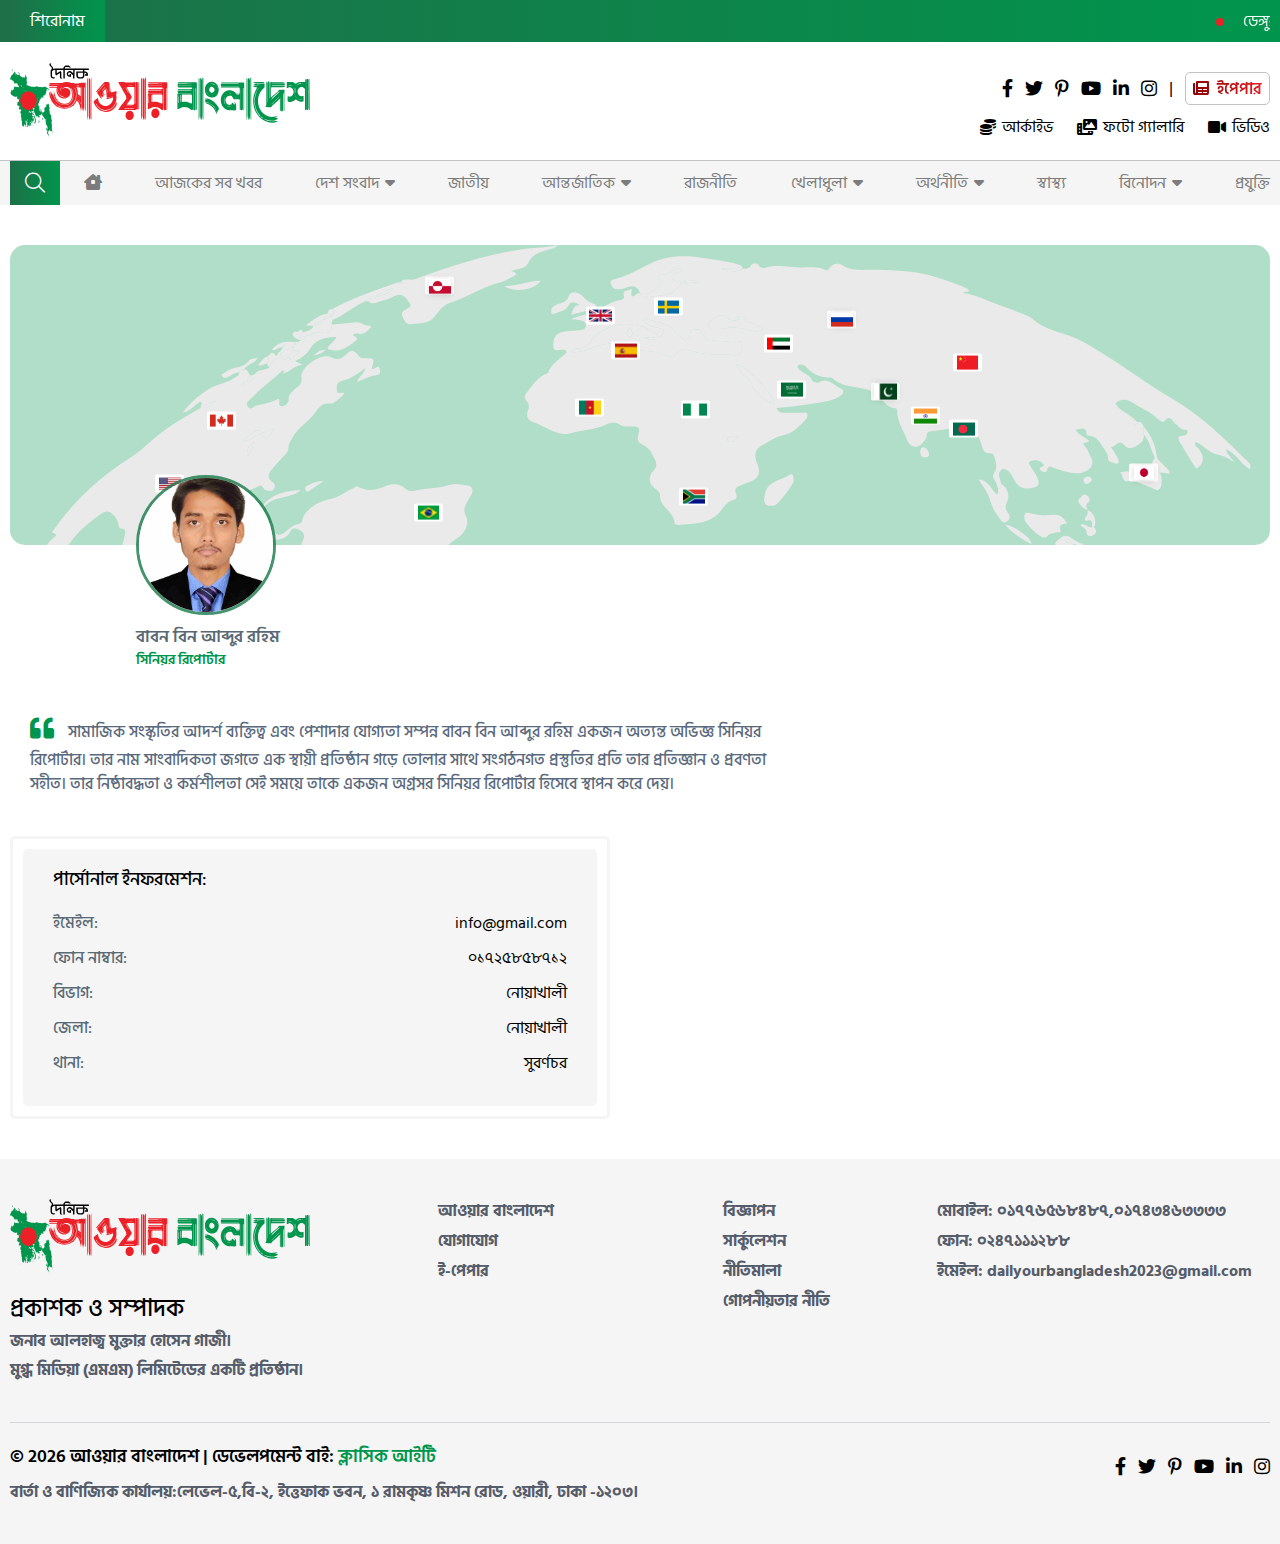
<file: profile.html>
<!DOCTYPE html>
<html lang="en">

    <head>
        <meta charset="UTF-8">
        <meta http-equiv="X-UA-Compatible" content="IE=edge">
        <meta name="viewport" content="width=device-width, initial-scale=1.0">
        <title>আওয়ার বাংলাদেশ || সংবাদপত্র</title>
        <!-- link shortcut -->
        <link rel="shortcut icon" href="assets/image/favicon.png" type="image/x-icon">
        <!-- bootstarp link -->
        <link rel="stylesheet" href="assets/css/bootstrap.min.css">
        <!-- font awesome -->
        <link rel="stylesheet" href="assets/css/all.min.css">
        <link rel="stylesheet" href="assets/css/fontawesome.min.css">
        <!-- slick slider -->
        <link rel="stylesheet" href="assets/css/slick.css">
        <!-- splide js -->
        <link rel="stylesheet" href="https://cdn.jsdelivr.net/npm/@splidejs/splide@4.1.4/dist/css/splide.min.css">

        <!-- css file link -->
        <link rel="stylesheet" href="assets/css/global.css">
        <link rel="stylesheet" href="assets/css/main.css">
        <link rel="stylesheet" href="assets/css/responsive.css">
    </head>

    <body>
        <!-- header section -->
        <header class="header__section">
            <!-- notice -->
            <div class="notice">
                <div class="container">
                    <div class="notice_text">
                        <!-- notice text title -->
                        <p class="notice_text_title">শিরোনাম</p>
                        <!-- notice text block -->
                        <marquee class="d-block" onmouseover="this.stop();" onmouseout="this.start();">
                            <p class="d-inline-block"> <span></span> ডেঙ্গুর ভয়াবহ দিক শক সিনড্রোম ও হেমোরেজিক</p>
                            <p class="d-inline-block"> <span></span>  শিক্ষাপ্রতিষ্ঠানে গ্রীষ্মকালীন ছুটি বাতিল ডেঙ্গুর ভয়াবহ দিক শক সিনড্রোম ও হেমোরেজিক  শিক্ষাপ্রতিষ্ঠানে গ্রীষ্মকালীন ছুটি বাতিল</p>
                            <p class="d-inline-block"> <span></span> বিদেশিরা সম্পর্কোন্নয়নের কথা বলে গায়ে পড়ে প্রশ্ন করেন: পররাষ্ট্রমন্ত্রী</p>
                            <p class="d-inline-block"> <span></span> আমরা ক্ষমতায়, আমাদের শান্ত থাকতে হবে: ওবায়দুল কাদের</p>
                            <p class="d-inline-block"> <span></span> শিগগির নির্বাচনের ঘোষণা দেবে ইসি, প্রস্তুতি নেন: নেতাকর্মীদের স্বরাষ্ট্রমন্ত্রী</p>
                        </marquee>
                    </div>
                </div>
            </div>
            <!-- top header -->
            <div class="top_header">
                <div class="container">
                    <!-- header wrapper -->
                    <div class="d-flex align-items-center justify-content-between flex-wrap">
                        <!-- header logo -->
                        <div class="header_logo">
                            <a href="./index.html">
                                <img src="assets/image/logo.svg" alt="">
                            </a>
                        </div>
                        <!-- header right -->
                        <div class="header_right">
                            <!-- header social -->
                            <div class="header_social">
                                <ul class="d-flex align-items-center justify-content-start justify-content-sm-end flex-wrap">
                                    <li>
                                        <a href="#"><i class="fa-brands fa-facebook-f"></i></a>
                                    </li>
                                    <li>
                                        <a href="#"><i class="fa-brands fa-twitter"></i></a>
                                    </li>
                                    <li>
                                        <a href="#"><i class="fa-brands fa-pinterest-p"></i></a>
                                    </li>
                                    <li>
                                        <a href="#"><i class="fa-brands fa-youtube"></i></a>
                                    </li>
                                    <li>
                                        <a href="#"><i class="fa-brands fa-linkedin-in"></i></a>
                                    </li>
                                    <li>
                                        <a href="#"><i class="fa-brands fa-instagram"></i></a>
                                    </li>
                                    <li>
                                        <a href="#">|</a>
                                    </li>
                                    <li>
                                        <!-- epaper -->
                                        <div class="epaper_link">
                                            <a href="#"><span><i class="fa-solid fa-newspaper"></i></span>ইপেপার</a>
                                        </div>
                                    </li>
                                </ul>
                            </div>
    
                            <!-- header list -->
                            <ul class="d-flex justify-content-end gap-4 flex-wrap header_menu_list">
                                <li>
                                    <a href="./search.html"> <span><i class="fa-solid fa-coins"></i></span> আর্কাইভ</a>
                                </li>
                                <li>
                                    <a href="#photo"> <span><i class="fa-solid fa-photo-film"></i></span> ফটো গ্যালারি</a>
                                </li>

                                <li>
                                    <a href="#video"> <span><i class="fa-solid fa-video"></i></span> ভিডিও</a>
                                </li> 
                            </ul>
                            
                        </div>
                    </div>
                </div>
            </div>
            <!-- header nav -->
            <div class="header_nav">
                <div class="container">
                    <nav class="nav_area position-relative">
                        <!-- search btn -->
                        <button class="btn_main nav__search" id="search_btn">
                            <span><i class="fa-solid fa-magnifying-glass"></i></span>
                        </button>
                        <!-- search form -->
                        <form action="" class="search_form" id="search_form">
                            <input type="search" class="input_control" placeholder="Enter search key">
                        </form>
                        <!-- nav -->
                        <ul class="nav_lsit d-none d-lg-flex align-items-center justify-content-between">
                            <li>
                                <a href="./category.html"><i class="fa-solid fa-house fw-normal"></i></a>
                            </li>
                            <li>
                                <a href="./category.html">আজকের সব খবর</a>
                            </li>
                            <li>
                                <a href="./details.html">দেশ সংবাদ  <span><i class="fw-normal fa-solid fa-caret-down"></i></span></a>
                                <!-- sub nav -->
                                <div class="sub_nav">
                                    <ul>
                                        <li>
                                            <a href="./category.html">ঢাকা</a>
                                        </li> 
                                        <li>
                                            <a href="./category.html">চট্টগ্রাম</a>
                                        </li> 
                                        <li>
                                            <a href="./category.html">বরিশাল</a>
                                        </li>
                                        <li>
                                            <a href="./category.html">ময়মনসিংহ</a>
                                        </li>
                                        <li>
                                            <a href="./category.html">সিলেট</a>
                                        </li>
                                        <li>
                                            <a href="./category.html">রংপুর</a>
                                        </li>
                                        <li>
                                            <a href="./category.html">রাজশাহী</a>
                                        </li>
                                        <li>
                                            <a href="./category.html">খুলনা</a>
                                        </li>
                                    </ul>
                                </div>
                            </li>
                            <li>
                                <a href="./category.html">জাতীয়</a>
                            </li> 
                            <li>
                                <a href="./category.html">আন্তর্জাতিক <span><i class="fw-normal fa-solid fa-caret-down"></i></span></a>
                                <!-- sub nav -->
                                <div class="sub_nav">
                                    <ul>
                                        <li>
                                            <a href="./category.html">ভারত</a>
                                        </li> 
                                        <li>
                                            <a href="./category.html">পাকিস্তান</a>
                                        </li> 
                                        <li>
                                            <a href="./category.html">চীন</a>
                                        </li> 
                                        <li>
                                            <a href="./category.html">যুক্তরাষ্ট্র</a>
                                        </li> 
                                        <li>
                                            <a href="./category.html">আরব</a>
                                        </li> 
                                        <li>
                                            <a href="./category.html">এশিয়া</a>
                                        </li> 
                                        <li>
                                            <a href="./category.html">ইউরোপ</a>
                                        </li> 
                                        <li>
                                            <a href="./category.html">আফ্রিকা</a>
                                        </li> 
                                        <li>
                                            <a href="./category.html">ঢাকা</a>
                                        </li> 
                                    </ul>
                                </div>
                            </li>
                            <li>
                                <a href="./category.html">রাজনীতি</a>
                            </li>
                            <li>
                                <a href="./category.html">খেলাধুলা <span><i class="fw-normal fa-solid fa-caret-down"></i></span></a>
                                <!-- sub nav -->
                                <div class="sub_nav">
                                    <ul>
                                        <li>
                                            <a href="./category.html">ফুটবল</a>
                                        </li> 
                                        <li>
                                            <a href="./category.html">ক্রিকেট</a>
                                        </li> 
                                        <li>
                                            <a href="./category.html">টেনিস</a>
                                        </li> 
                                        <li>
                                            <a href="./category.html">অন্য খেলা</a>
                                        </li> 
                                        <li>
                                            <a href="./category.html">ফ্রি হিট</a>
                                        </li> 
                                    </ul>
                                </div>
                            </li>
                            <li>
                                <a href="./category.html">অর্থনীতি <span><i class="fw-normal fa-solid fa-caret-down"></i></span></a>
                                <!-- sub nav -->
                                <div class="sub_nav">
                                    <ul>
                                        <li>
                                            <a href="./category.html">করপোরেট</a>
                                        </li> 
                                        <li>
                                            <a href="./category.html">নতুন উদ্যোগ</a>
                                        </li> 
                                        <li>
                                            <a href="./category.html">শেয়ারবাজার</a>
                                        </li> 
                                        <li>
                                            <a href="./category.html">আর্থিক প্রতিষ্ঠান</a>
                                        </li> 
                                    </ul>
                                </div>
                            </li>
                            <li>
                                <a href="./category.html">স্বাস্থ্য</a>
                            </li>
                            <li>
                                <a href="./category.html">বিনোদন <span><i class="fw-normal fa-solid fa-caret-down"></i></span></a>
                                <!-- sub nav -->
                                <div class="sub_nav">
                                    <ul>
                                        <li>
                                            <a href="./category.html">সিনেমা</a>
                                        </li>  
                                        <li>
                                            <a href="./category.html">বলিউড</a>
                                        </li>  
                                        <li>
                                            <a href="./category.html">দক্ষিণের সিনেমা</a>
                                        </li>  
                                        <li>
                                            <a href="./category.html">গান</a>
                                        </li>  
                                        <li>
                                            <a href="./category.html">হলিউড</a>
                                        </li>  
                                        <li>
                                            <a href="./category.html">টেলিভিশন</a>
                                        </li>  
                                        <li>
                                            <a href="./category.html">সিরিয়াল</a>
                                        </li>  
                                        <li>
                                            <a href="./category.html">লোক-সংস্কৃতি</a>
                                        </li>  
                                    </ul>
                                </div>
                            </li>
                            <li>
                                <a href="./category.html">প্রযুক্তি</a>
                            </li>
                        </ul>
                        <!-- toggler icon -->
                        <div class="toggler_icon d-lg-none" data-bs-toggle="offcanvas" data-bs-target="#tbdMobile">
                            <span><i class="fa-solid fa-bars"></i></span>
                        </div>
                    </nav>
                </div>
            </div>
            <!-- mobile nav -->
            <div class="offcanvas offcanvas-start" id="tbdMobile">
                <!-- offcanvas header -->
                <div class="offcanvas-header">
                    <div class="nav_logo">
                        <a href="./index.html">
                            <img src="assets/image/logo.svg" alt="">
                        </a>
                    </div>
                    <button type="button btn" data-bs-dismiss="offcanvas"><i class="fa-solid fa-xmark"></i></button>
                </div>
                <!-- offcanvas body -->
                <div class="offcanvas-body">
                    <div class="mobile_nav">
                        <ul>
                            <!-- item -->
                            <li>
                                <a href="./index.html">
                                    <p class="d-flex gap-2">
                                        <span>হোম</span>
                                    </p>
                                </a>
                            </li>
                            <!-- item -->
                            <li>
                                <a href="./index.html">
                                    <p class="d-flex gap-2">
                                        <span>আজকের সব খবর</span>
                                    </p>
                                </a>
                            </li>
                            <!-- item -->
                            <li>
                                <a class="dropdown_button">
                                    <p class="d-flex gap-2">
                                        <span>দেশ সংবাদ</span>
                                    </p>
                                    <span><i class="fa-solid fa-chevron-down"></i></span>
                                </a>
                                <!-- mobile sub nav -->
                                <div class="mobile_suv_nav dropdown_sub">
                                    <ul>
                                        <!-- Sub Nav list -->
                                        <li>
                                            <a href="./index.html">
                                                <p class="d-flex gap-2">
                                                    <span class="subnav_text">ঢাকা</span>
                                                </p>
                                            </a>
                                        </li>
                                        <!-- Sub Nav list -->
                                        <li>
                                            <a href="./index.html">
                                                <p class="d-flex gap-2">
                                                    <span class="subnav_text">চট্টগ্রাম</span>
                                                </p>
                                            </a>
                                        </li>
                                        <!-- Sub Nav list -->
                                        <li>
                                            <a href="./index.html">
                                                <p class="d-flex gap-2">
                                                    <span class="subnav_text">বরিশাল</span>
                                                </p>
                                            </a>
                                        </li>
                                        <!-- Sub Nav list -->
                                        <li>
                                            <a href="./index.html">
                                                <p class="d-flex gap-2">
                                                    <span class="subnav_text">ময়মনসিংহ</span>
                                                </p>
                                            </a>
                                        </li>
                                        <!-- Sub Nav list -->
                                        <li>
                                            <a href="./index.html">
                                                <p class="d-flex gap-2">
                                                    <span class="subnav_text">সিলেট</span>
                                                </p>
                                            </a>
                                        </li>
                                        <!-- Sub Nav list -->
                                        <li>
                                            <a href="./index.html">
                                                <p class="d-flex gap-2">
                                                    <span class="subnav_text">রংপুর</span>
                                                </p>
                                            </a>
                                        </li>
                                        <!-- Sub Nav list -->
                                        <li>
                                            <a href="./index.html">
                                                <p class="d-flex gap-2">
                                                    <span class="subnav_text">রাজশাহী</span>
                                                </p>
                                            </a>
                                        </li>
                                        <!-- Sub Nav list -->
                                        <li>
                                            <a href="./index.html">
                                                <p class="d-flex gap-2">
                                                    <span class="subnav_text">খুলনা</span>
                                                </p>
                                            </a>
                                        </li>
                                    </ul>
                                </div>
                            </li>
                            <!-- item -->
                            <li>
                                <a data-bs-target="#visa__info" data-bs-toggle="modal">
                                    <p class="d-flex gap-2">
                                        <span>জাতীয়</span>
                                    </p>
                                </a>
                            </li>
                            <!-- item -->
                            <li>
                                <a class="dropdown_button">
                                    <p class="d-flex gap-2">
                                        <span>আন্তর্জাতিক</span>
                                    </p>
                                    <span><i class="fa-solid fa-chevron-down"></i></span>
                                </a>
                                <!-- mobile sub nav -->
                                <div class="mobile_suv_nav dropdown_sub">
                                    <ul>
                                        <!-- Sub Nav list -->
                                        <li>
                                            <a href="./index.html">
                                                <p class="d-flex gap-2">
                                                    <span class="subnav_text">ভারত</span>
                                                </p>
                                            </a>
                                        </li>
                                        <!-- Sub Nav list -->
                                        <li>
                                            <a href="./index.html">
                                                <p class="d-flex gap-2">
                                                    <span class="subnav_text">পাকিস্তান</span>
                                                </p>
                                            </a>
                                        </li>
                                        <!-- Sub Nav list -->
                                        <li>
                                            <a href="./index.html">
                                                <p class="d-flex gap-2">
                                                    <span class="subnav_text">চীন</span>
                                                </p>
                                            </a>
                                        </li>
                                        <!-- Sub Nav list -->
                                        <li>
                                            <a href="./index.html">
                                                <p class="d-flex gap-2">
                                                    <span class="subnav_text">যুক্তরাষ্ট্র</span>
                                                </p>
                                            </a>
                                        </li>
                                        <!-- Sub Nav list -->
                                        <li>
                                            <a href="./index.html">
                                                <p class="d-flex gap-2">
                                                    <span class="subnav_text">এশিয়া</span>
                                                </p>
                                            </a>
                                        </li>
                                        <!-- Sub Nav list -->
                                        <li>
                                            <a href="./index.html">
                                                <p class="d-flex gap-2">
                                                    <span class="subnav_text">ইউরোপ</span>
                                                </p>
                                            </a>
                                        </li>
                                        <!-- Sub Nav list -->
                                        <li>
                                            <a href="./index.html">
                                                <p class="d-flex gap-2">
                                                    <span class="subnav_text">আফ্রিকা</span>
                                                </p>
                                            </a>
                                        </li>
                                    </ul>
                                </div>
                            </li>
                            <!-- item -->
                            <li>
                                <a href="./tourlist.html">
                                    <p class="d-flex gap-2">
                                        <span>রাজনীতি</span>
                                    </p>
                                </a>
                            </li>
                            <!-- item -->
                            <li>
                                <a class="dropdown_button">
                                    <p class="d-flex gap-2">
                                        <span>খেলাধুলা</span>
                                    </p>
                                    <span><i class="fa-solid fa-chevron-down"></i></span>
                                </a>
                                <!-- mobile sub nav -->
                                <div class="mobile_suv_nav dropdown_sub">
                                    <ul>
                                        <!-- Sub Nav list -->
                                        <li>
                                            <a href="./index.html">
                                                <p class="d-flex gap-2">
                                                    <span class="subnav_text">ফুটবল</span>
                                                </p>
                                            </a>
                                        </li>
                                        <!-- Sub Nav list -->
                                        <li>
                                            <a href="./index.html">
                                                <p class="d-flex gap-2">
                                                    <span class="subnav_text">ক্রিকেট</span>
                                                </p>
                                            </a>
                                        </li>
                                        <!-- Sub Nav list -->
                                        <li>
                                            <a href="./index.html">
                                                <p class="d-flex gap-2">
                                                    <span class="subnav_text">টেনিস</span>
                                                </p>
                                            </a>
                                        </li>
                                        <!-- Sub Nav list -->
                                        <li>
                                            <a href="./index.html">
                                                <p class="d-flex gap-2">
                                                    <span class="subnav_text">অন্য খেলা</span>
                                                </p>
                                            </a>
                                        </li>
                                        <!-- Sub Nav list -->
                                        <li>
                                            <a href="./index.html">
                                                <p class="d-flex gap-2">
                                                    <span class="subnav_text">ফ্রি হিট</span>
                                                </p>
                                            </a>
                                        </li>
                                    </ul>
                                </div>
                            </li>
                            <!-- item -->
                            <li>
                                <a class="dropdown_button">
                                    <p class="d-flex gap-2">
                                        <span>অর্থনীতি</span>
                                    </p>
                                    <span><i class="fa-solid fa-chevron-down"></i></span>
                                </a>
                                <!-- mobile sub nav -->
                                <div class="mobile_suv_nav dropdown_sub">
                                    <ul>
                                        <!-- Sub Nav list -->
                                        <li>
                                            <a href="./index.html">
                                                <p class="d-flex gap-2">
                                                    <span class="subnav_text">করপোরেট</span>
                                                </p>
                                            </a>
                                        </li>
                                        <!-- Sub Nav list -->
                                        <li>
                                            <a href="./index.html">
                                                <p class="d-flex gap-2">
                                                    <span class="subnav_text">নতুন উদ্যোগ</span>
                                                </p>
                                            </a>
                                        </li>
                                        <!-- Sub Nav list -->
                                        <li>
                                            <a href="./index.html">
                                                <p class="d-flex gap-2">
                                                    <span class="subnav_text">শেয়ারবাজার</span>
                                                </p>
                                            </a>
                                        </li>
                                        <!-- Sub Nav list -->
                                        <li>
                                            <a href="./index.html">
                                                <p class="d-flex gap-2">
                                                    <span class="subnav_text">আর্থিক প্রতিষ্ঠান</span>
                                                </p>
                                            </a>
                                        </li>
                                    </ul>
                                </div>
                            </li>
                            <!-- item -->
                            <li>
                                <a href="./tourlist.html">
                                    <p class="d-flex gap-2">
                                        <span>স্বাস্থ্য</span>
                                    </p>
                                </a>
                            </li>
                            <!-- item -->
                            <li>                          
                                <a class="dropdown_button">
                                    <p class="d-flex gap-2">
                                        <span>বিনোদন</span>
                                    </p>
                                    <span><i class="fa-solid fa-chevron-down"></i></span>
                                </a>
                                <!-- mobile sub nav -->
                                <div class="mobile_suv_nav dropdown_sub">
                                    <ul>
                                        <!-- Sub Nav list -->
                                        <li>
                                            <a href="./index.html">
                                                <p class="d-flex gap-2">
                                                    <span class="subnav_text">সিনেমা</span>
                                                </p>
                                            </a>
                                        </li>
                                        <!-- Sub Nav list -->
                                        <li>
                                            <a href="./index.html">
                                                <p class="d-flex gap-2">
                                                    <span class="subnav_text">বলিউড</span>
                                                </p>
                                            </a>
                                        </li>
                                        <!-- Sub Nav list -->
                                        <li>
                                            <a href="./index.html">
                                                <p class="d-flex gap-2">
                                                    <span class="subnav_text">গান</span>
                                                </p>
                                            </a>
                                        </li>
                                        <!-- Sub Nav list -->
                                        <li>
                                            <a href="./index.html">
                                                <p class="d-flex gap-2">
                                                    <span class="subnav_text">হলিউড</span>
                                                </p>
                                            </a>
                                        </li>
                                        <!-- Sub Nav list -->
                                        <li>
                                            <a href="./index.html">
                                                <p class="d-flex gap-2">
                                                    <span class="subnav_text">টেলিভিশন</span>
                                                </p>
                                            </a>
                                        </li>
                                        <!-- Sub Nav list -->
                                        <li>
                                            <a href="./index.html">
                                                <p class="d-flex gap-2">
                                                    <span class="subnav_text">সিরিয়াল</span>
                                                </p>
                                            </a>
                                        </li>
                                        <!-- Sub Nav list -->
                                        <li>
                                            <a href="./index.html">
                                                <p class="d-flex gap-2">
                                                    <span class="subnav_text">লোক-সংস্কৃতি</span>
                                                </p>
                                            </a>
                                        </li>
                                    </ul>
                                </div>
                            </li>
                            <!-- item -->
                            <li>
                                <a href="./tourlist.html">
                                    <p class="d-flex gap-2">
                                        <span>প্রযুক্তি</span>
                                    </p>
                                </a>
                            </li>
                        </ul>
                    </div>
                </div>
            </div>
        </header>
        <!-- header section end -->

        <!-- main -->
        <main class="main">
                <!-- profile page -->
            <div class="profile_page section_padding">
                <div class="container">
                    <!-- profile banner -->
                    <div class="profile_banner"></div>
                    <!-- conact -->
                    <div class="profile_content">
                        <!-- profile image -->
                        <div class="profile_image">
                            <img src="assets/image/Babon.jpg" alt="">
                        </div>
                        <p class="profile_name">বাবন বিন আব্দুর রহিম</p>
                        <p class="profile_designation">সিনিয়র রিপোর্টার</p>
                    </div>

                    <!-- profile descreption -->
                    <div class="profile_descreption">
                        <p>
                            <span><i class="fa-solid fa-quote-left"></i></span>
                            সামাজিক সংস্কৃতির আদর্শ ব্যক্তিত্ব এবং পেশাদার যোগ্যতা সম্পন্ন বাবন বিন আব্দুর রহিম একজন অত্যন্ত অভিজ্ঞ সিনিয়র রিপোর্টার। তার নাম সাংবাদিকতা জগতে এক স্থায়ী প্রতিষ্ঠান গড়ে তোলার সাথে সংগঠনগত প্রস্তুতির প্রতি তার প্রতিজ্ঞান ও প্রবণতা সহীত। তার নিষ্ঠাবদ্ধতা ও কর্মশীলতা সেই সময়ে তাকে একজন অগ্রসর সিনিয়র রিপোর্টার হিসেবে স্থাপন করে দেয়।
                        </p>
                    </div>

                    <!-- personal infomation -->
                    <div class="personal_information">
                        <!--  -->
                        <div class="about_user_info">
                            <!-- about user title -->
                            <p class="obout_user_title">পার্সোনাল ইনফরমেশন:</p>
                            <!-- about info list -->
                            <div class="personal_info">
                                <!-- list -->
                                <ul class="personal_info_list">
                                    <!-- item -->
                                    <li class="personal_info_item">
                                        <!-- info wrapper -->
                                        <p class="personal_info_wrapper">
                                            <span class="personal_info_title">ইমেইল:</span>
                                        </p>
                                        <span class="personal_infotext">info@gmail.com</span>
                                    </li>
                                    <!-- item -->
                                    <li class="personal_info_item">
                                        <!-- info wrapper -->
                                        <p class="personal_info_wrapper">
                                            <span class="personal_info_title">ফোন নাম্বার:</span>
                                        </p>
                                        <span class="personal_infotext">০১৭২৫৮৫৮৭১২</span>
                                    </li>
                                    <!-- item -->
                                    <li class="personal_info_item">
                                        <!-- info wrapper -->
                                        <p class="personal_info_wrapper">
                                            <span class="personal_info_title">বিভাগ:</span>
                                        </p>
                                        <span class="personal_infotext">নোয়াখালী</span>
                                    </li>
                                    <!-- item -->
                                    <li class="personal_info_item">
                                        <!-- info wrapper -->
                                        <p class="personal_info_wrapper">
                                            <span class="personal_info_title">জেলা:</span>
                                        </p>
                                        <span class="personal_infotext">নোয়াখালী</span>
                                    </li>
                                    <!-- item -->
                                    <li class="personal_info_item">
                                        <!-- info wrapper -->
                                        <p class="personal_info_wrapper">
                                            <span class="personal_info_title">থানা:</span>
                                        </p>
                                        <span class="personal_infotext">সুবর্ণচর</span>
                                    </li> 
                                </ul>
                            </div>
                        </div>
                    </div>
                </div>
            </div>
        </main>
        <!-- main end -->

        <!-- footer section -->
        <footer class="footer_section section_padding">
            <div class="container">
                <div class="footer_wrapper">
                    <div class="row gy-4">
                        <div class="col-lg-4">
                            <div class="footer_block">
                                <!-- logo -->
                                <div class="footer_logo">
                                    <a href="./details.html">
                                        <img src="assets/image/logo.svg" alt="">
                                    </a>
                                </div>
    
                                <div class="logo_content">
                                    <!-- text -->
                                    <h1 class="logo_name">প্রকাশক ও সম্পাদক</h1>
                                    <p class="logo_text"> জনাব আলহাজ্ব মুক্তার হোসেন গাজী।</p>
                                    <p class="logo_text">
                                        মুগ্ধ মিডিয়া (এমএম) লিমিটেডের একটি প্রতিষ্ঠান।
                                    </p>
                                </div>
                            </div>
                        </div>
                        <div class="col-lg-8">
                            <div class="row gy-4">
                                <div class="col-md-4">
                                    <div class="footer_nav">
                                        <ul>
                                            <li>
                                                <a href="./about.html">আওয়ার বাংলাদেশ</a>
                                            </li>
                                            <li>
                                                <a href="./contact.html">যোগাযোগ</a>
                                            </li>
                                            <li>
                                                <a href="./details.html">ই-পেপার</a>
                                            </li>
                                        </ul>
                                    </div>
                                </div>
                                <div class="col-md-3">
                                    <div class="footer_nav">
                                        <ul>
                                            <li>
                                                <a href="./add.html">বিজ্ঞাপন</a>
                                            </li>
                                            <li>
                                                <a href="./circulation.html">সার্কুলেশন</a>
                                            </li>
                                            <li>
                                                <a href="./termcondition.html">নীতিমালা</a>
                                            </li>
                                            <li>
                                                <a href="./privecy.html">গোপনীয়তার নীতি</a>
                                            </li>
                                        </ul>
                                    </div>
                                </div>
                                <div class="col-md-5">
                                    <div class="footer_nav">
                                        <ul>
                                            <li>
                                                <a href="./details.html"> <span>মোবাইল:</span> ০১৭৭৬৫৬৮৪৮৭,০১৭৪৩৪৬৩৩৩৩</a>
                                            </li>
                                            <li>
                                                <a href="./details.html"> <span>ফোন:</span> ০২৪৭১১১২৮৮</a>
                                            </li>
                                            <li>
                                                <a href="./details.html"> <span>ইমেইল:</span> dailyourbangladesh2023@gmail.com</a>
                                            </li>
                                        </ul>
                                    </div>
                                </div>
                            </div>
                        </div>
                    </div>
                </div>
            </div>
            <!-- socket -->
            <div class="socket">
                <div class="container">
                    <div class="row">
                        <div class="col-lg-4 order-lg-2">
                            <div class="header_social">
                                <ul class="d-flex align-items-center justify-content-lg-end flex-wrap">
                                    <li>
                                        <a href="./details.html"><i class="fa-brands fa-facebook-f"></i></a>
                                    </li>
                                    <li>
                                        <a href="./details.html"><i class="fa-brands fa-twitter"></i></a>
                                    </li>
                                    <li>
                                        <a href="./details.html"><i class="fa-brands fa-pinterest-p"></i></a>
                                    </li>
                                    <li>
                                        <a href="./details.html"><i class="fa-brands fa-youtube"></i></a>
                                    </li>
                                    <li>
                                        <a href="./details.html"><i class="fa-brands fa-linkedin-in"></i></a>
                                    </li>
                                    <li>
                                        <a href="./details.html"><i class="fa-brands fa-instagram"></i></a>
                                    </li>
                                </ul>
                            </div>
                        </div>
                        <div class="col-lg-8 order-lg-1">
                            <div class="copyright">
                                <strong> &copy; <span id="socket_year"></span> আওয়ার বাংলাদেশ | ডেভেলপমেন্ট বাই: <a href="https://classicit.com.bd/" target="_blank">ক্লাসিক আইটি</a></strong>
                            </div>
                            <p class="footer_address">বার্তা ও বাণিজ্যিক কার্যালয়:লেভেল-৫,বি-২, ইত্তেফাক ভবন,  ১ রামকৃষ্ণ মিশন রোড, ওয়ারী, ঢাকা -১২০৩।</p>
                        </div>
                    </div>
                </div>
            </div>
        </footer>
        <!-- footer section end -->

        <!-- jquery link -->
        <script src="assets/js/jquery.min.js"></script>
        <!-- bootstrap js -->
        <script src="assets/js/bootstrap.bundle.min.js"></script>
        <!-- slick slider -->
        <script src="assets/js/slick.min.js"></script>
        <!-- splide js -->
        <script src="https://cdn.jsdelivr.net/npm/@splidejs/splide@4.1.4/dist/js/splide.min.js"></script>
        <!-- main js -->
        <script src="assets/js/app.js"></script>
        
    </body>

</html>
</file>
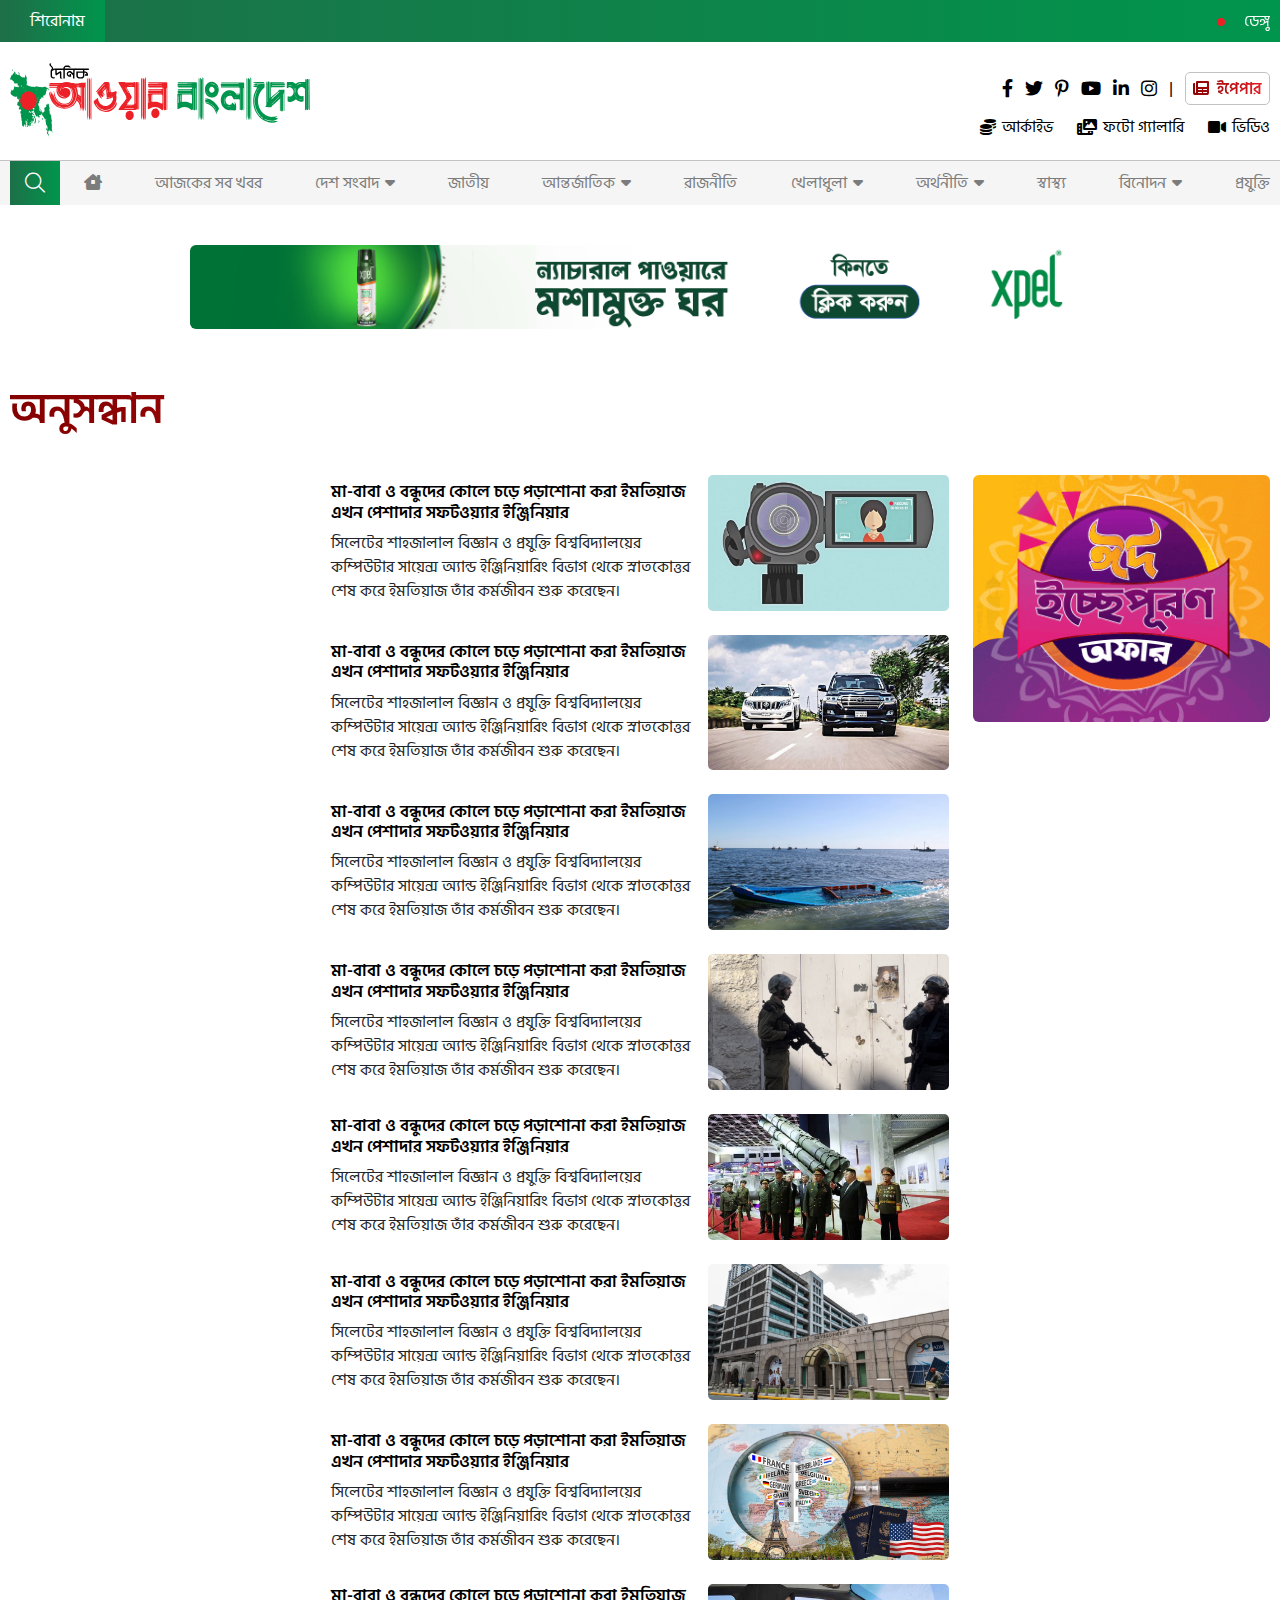
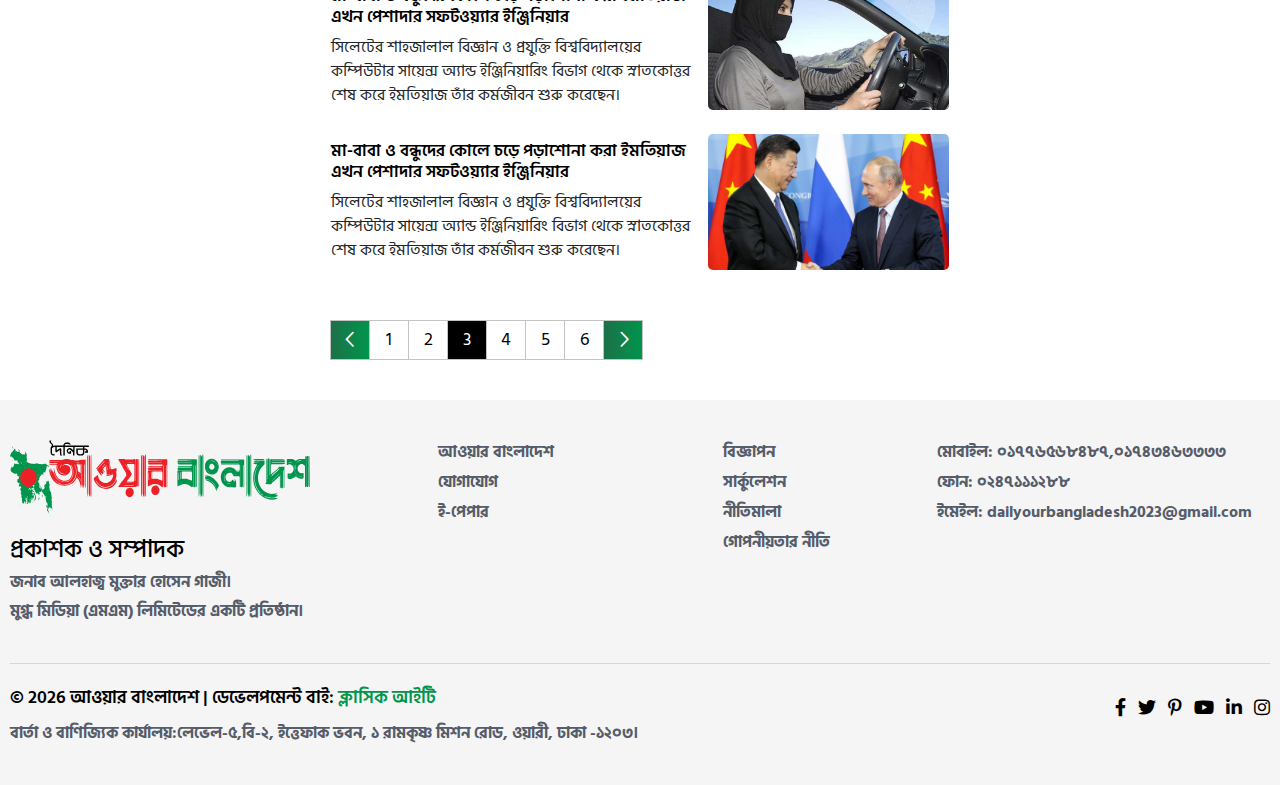
<file: search.html>
<!DOCTYPE html>
<html lang="en">

    <head>
        <meta charset="UTF-8">
        <meta http-equiv="X-UA-Compatible" content="IE=edge">
        <meta name="viewport" content="width=device-width, initial-scale=1.0">
        <title>আওয়ার বাংলাদেশ || সংবাদপত্র</title>
        <!-- link shortcut -->
        <link rel="shortcut icon" href="assets/image/favicon.png" type="image/x-icon">
        <!-- bootstarp link -->
        <link rel="stylesheet" href="assets/css/bootstrap.min.css">
        <!-- font awesome -->
        <link rel="stylesheet" href="assets/css/all.min.css">
        <link rel="stylesheet" href="assets/css/fontawesome.min.css">
        <!-- slick slider -->
        <link rel="stylesheet" href="assets/css/slick.css">
        <!-- splide js -->
        <link rel="stylesheet" href="https://cdn.jsdelivr.net/npm/@splidejs/splide@4.1.4/dist/css/splide.min.css">

        <!-- css file link -->
        <link rel="stylesheet" href="assets/css/global.css">
        <link rel="stylesheet" href="assets/css/main.css">
        <link rel="stylesheet" href="assets/css/responsive.css">
    </head>

    <body>
        
        <!-- header section -->
        <header class="header__section">
            <!-- notice -->
            <div class="notice">
                <div class="container">
                    <div class="notice_text">
                        <!-- notice text title -->
                        <p class="notice_text_title">শিরোনাম</p>
                        <!-- notice text block -->
                        <marquee class="d-block" onmouseover="this.stop();" onmouseout="this.start();">
                            <p class="d-inline-block"> <span></span> ডেঙ্গুর ভয়াবহ দিক শক সিনড্রোম ও হেমোরেজিক</p>
                            <p class="d-inline-block"> <span></span>  শিক্ষাপ্রতিষ্ঠানে গ্রীষ্মকালীন ছুটি বাতিল ডেঙ্গুর ভয়াবহ দিক শক সিনড্রোম ও হেমোরেজিক  শিক্ষাপ্রতিষ্ঠানে গ্রীষ্মকালীন ছুটি বাতিল</p>
                            <p class="d-inline-block"> <span></span> বিদেশিরা সম্পর্কোন্নয়নের কথা বলে গায়ে পড়ে প্রশ্ন করেন: পররাষ্ট্রমন্ত্রী</p>
                            <p class="d-inline-block"> <span></span> আমরা ক্ষমতায়, আমাদের শান্ত থাকতে হবে: ওবায়দুল কাদের</p>
                            <p class="d-inline-block"> <span></span> শিগগির নির্বাচনের ঘোষণা দেবে ইসি, প্রস্তুতি নেন: নেতাকর্মীদের স্বরাষ্ট্রমন্ত্রী</p>
                        </marquee>
                    </div>
                </div>
            </div>
            <!-- top header -->
            <div class="top_header">
                <div class="container">
                    <!-- header wrapper -->
                    <div class="d-flex align-items-center justify-content-between flex-wrap">
                        <!-- header logo -->
                        <div class="header_logo">
                            <a href="./index.html">
                                <img src="assets/image/logo.svg" alt="">
                            </a>
                        </div>
                        <!-- header right -->
                        <div class="header_right">
                            <!-- header social -->
                            <div class="header_social">
                                <ul class="d-flex align-items-center justify-content-start justify-content-sm-end flex-wrap">
                                    <li>
                                        <a href="#"><i class="fa-brands fa-facebook-f"></i></a>
                                    </li>
                                    <li>
                                        <a href="#"><i class="fa-brands fa-twitter"></i></a>
                                    </li>
                                    <li>
                                        <a href="#"><i class="fa-brands fa-pinterest-p"></i></a>
                                    </li>
                                    <li>
                                        <a href="#"><i class="fa-brands fa-youtube"></i></a>
                                    </li>
                                    <li>
                                        <a href="#"><i class="fa-brands fa-linkedin-in"></i></a>
                                    </li>
                                    <li>
                                        <a href="#"><i class="fa-brands fa-instagram"></i></a>
                                    </li>
                                    <li>
                                        <a href="#">|</a>
                                    </li>
                                    <li>
                                        <!-- epaper -->
                                        <div class="epaper_link">
                                            <a href="#"><span><i class="fa-solid fa-newspaper"></i></span>ইপেপার</a>
                                        </div>
                                    </li>
                                </ul>
                            </div>
    
                            <!-- header list -->
                            <ul class="d-flex justify-content-end gap-4 flex-wrap header_menu_list">
                                <li>
                                    <a href="./search.html"> <span><i class="fa-solid fa-coins"></i></span> আর্কাইভ</a>
                                </li>
                                <li>
                                    <a href="#photo"> <span><i class="fa-solid fa-photo-film"></i></span> ফটো গ্যালারি</a>
                                </li>

                                <li>
                                    <a href="#video"> <span><i class="fa-solid fa-video"></i></span> ভিডিও</a>
                                </li> 
                            </ul>
                            
                        </div>
                    </div>
                </div>
            </div>
            <!-- header nav -->
            <div class="header_nav">
                <div class="container">
                    <nav class="nav_area position-relative">
                        <!-- search btn -->
                        <button class="btn_main nav__search" id="search_btn">
                            <span><i class="fa-solid fa-magnifying-glass"></i></span>
                        </button>
                        <!-- search form -->
                        <form action="" class="search_form" id="search_form">
                            <input type="search" class="input_control" placeholder="Enter search key">
                        </form>
                        <!-- nav -->
                        <ul class="nav_lsit d-none d-lg-flex align-items-center justify-content-between">
                            <li>
                                <a href="./category.html"><i class="fa-solid fa-house fw-normal"></i></a>
                            </li>
                            <li>
                                <a href="./category.html">আজকের সব খবর</a>
                            </li>
                            <li>
                                <a href="./details.html">দেশ সংবাদ  <span><i class="fw-normal fa-solid fa-caret-down"></i></span></a>
                                <!-- sub nav -->
                                <div class="sub_nav">
                                    <ul>
                                        <li>
                                            <a href="./category.html">ঢাকা</a>
                                        </li> 
                                        <li>
                                            <a href="./category.html">চট্টগ্রাম</a>
                                        </li> 
                                        <li>
                                            <a href="./category.html">বরিশাল</a>
                                        </li>
                                        <li>
                                            <a href="./category.html">ময়মনসিংহ</a>
                                        </li>
                                        <li>
                                            <a href="./category.html">সিলেট</a>
                                        </li>
                                        <li>
                                            <a href="./category.html">রংপুর</a>
                                        </li>
                                        <li>
                                            <a href="./category.html">রাজশাহী</a>
                                        </li>
                                        <li>
                                            <a href="./category.html">খুলনা</a>
                                        </li>
                                    </ul>
                                </div>
                            </li>
                            <li>
                                <a href="./category.html">জাতীয়</a>
                            </li> 
                            <li>
                                <a href="./category.html">আন্তর্জাতিক <span><i class="fw-normal fa-solid fa-caret-down"></i></span></a>
                                <!-- sub nav -->
                                <div class="sub_nav">
                                    <ul>
                                        <li>
                                            <a href="./category.html">ভারত</a>
                                        </li> 
                                        <li>
                                            <a href="./category.html">পাকিস্তান</a>
                                        </li> 
                                        <li>
                                            <a href="./category.html">চীন</a>
                                        </li> 
                                        <li>
                                            <a href="./category.html">যুক্তরাষ্ট্র</a>
                                        </li> 
                                        <li>
                                            <a href="./category.html">আরব</a>
                                        </li> 
                                        <li>
                                            <a href="./category.html">এশিয়া</a>
                                        </li> 
                                        <li>
                                            <a href="./category.html">ইউরোপ</a>
                                        </li> 
                                        <li>
                                            <a href="./category.html">আফ্রিকা</a>
                                        </li> 
                                        <li>
                                            <a href="./category.html">ঢাকা</a>
                                        </li> 
                                    </ul>
                                </div>
                            </li>
                            <li>
                                <a href="./category.html">রাজনীতি</a>
                            </li>
                            <li>
                                <a href="./category.html">খেলাধুলা <span><i class="fw-normal fa-solid fa-caret-down"></i></span></a>
                                <!-- sub nav -->
                                <div class="sub_nav">
                                    <ul>
                                        <li>
                                            <a href="./category.html">ফুটবল</a>
                                        </li> 
                                        <li>
                                            <a href="./category.html">ক্রিকেট</a>
                                        </li> 
                                        <li>
                                            <a href="./category.html">টেনিস</a>
                                        </li> 
                                        <li>
                                            <a href="./category.html">অন্য খেলা</a>
                                        </li> 
                                        <li>
                                            <a href="./category.html">ফ্রি হিট</a>
                                        </li> 
                                    </ul>
                                </div>
                            </li>
                            <li>
                                <a href="./category.html">অর্থনীতি <span><i class="fw-normal fa-solid fa-caret-down"></i></span></a>
                                <!-- sub nav -->
                                <div class="sub_nav">
                                    <ul>
                                        <li>
                                            <a href="./category.html">করপোরেট</a>
                                        </li> 
                                        <li>
                                            <a href="./category.html">নতুন উদ্যোগ</a>
                                        </li> 
                                        <li>
                                            <a href="./category.html">শেয়ারবাজার</a>
                                        </li> 
                                        <li>
                                            <a href="./category.html">আর্থিক প্রতিষ্ঠান</a>
                                        </li> 
                                    </ul>
                                </div>
                            </li>
                            <li>
                                <a href="./category.html">স্বাস্থ্য</a>
                            </li>
                            <li>
                                <a href="./category.html">বিনোদন <span><i class="fw-normal fa-solid fa-caret-down"></i></span></a>
                                <!-- sub nav -->
                                <div class="sub_nav">
                                    <ul>
                                        <li>
                                            <a href="./category.html">সিনেমা</a>
                                        </li>  
                                        <li>
                                            <a href="./category.html">বলিউড</a>
                                        </li>  
                                        <li>
                                            <a href="./category.html">দক্ষিণের সিনেমা</a>
                                        </li>  
                                        <li>
                                            <a href="./category.html">গান</a>
                                        </li>  
                                        <li>
                                            <a href="./category.html">হলিউড</a>
                                        </li>  
                                        <li>
                                            <a href="./category.html">টেলিভিশন</a>
                                        </li>  
                                        <li>
                                            <a href="./category.html">সিরিয়াল</a>
                                        </li>  
                                        <li>
                                            <a href="./category.html">লোক-সংস্কৃতি</a>
                                        </li>  
                                    </ul>
                                </div>
                            </li>
                            <li>
                                <a href="./category.html">প্রযুক্তি</a>
                            </li>
                        </ul>
                        <!-- toggler icon -->
                        <div class="toggler_icon d-lg-none" data-bs-toggle="offcanvas" data-bs-target="#tbdMobile">
                            <span><i class="fa-solid fa-bars"></i></span>
                        </div>
                    </nav>
                </div>
            </div>
            <!-- mobile nav -->
            <div class="offcanvas offcanvas-start" id="tbdMobile">
                <!-- offcanvas header -->
                <div class="offcanvas-header">
                    <div class="nav_logo">
                        <a href="./index.html">
                            <img src="assets/image/logo.svg" alt="">
                        </a>
                    </div>
                    <button type="button btn" data-bs-dismiss="offcanvas"><i class="fa-solid fa-xmark"></i></button>
                </div>
                <!-- offcanvas body -->
                <div class="offcanvas-body">
                    <div class="mobile_nav">
                        <ul>
                            <!-- item -->
                            <li>
                                <a href="./index.html">
                                    <p class="d-flex gap-2">
                                        <span>হোম</span>
                                    </p>
                                </a>
                            </li>
                            <!-- item -->
                            <li>
                                <a href="./index.html">
                                    <p class="d-flex gap-2">
                                        <span>আজকের সব খবর</span>
                                    </p>
                                </a>
                            </li>
                            <!-- item -->
                            <li>
                                <a class="dropdown_button">
                                    <p class="d-flex gap-2">
                                        <span>দেশ সংবাদ</span>
                                    </p>
                                    <span><i class="fa-solid fa-chevron-down"></i></span>
                                </a>
                                <!-- mobile sub nav -->
                                <div class="mobile_suv_nav dropdown_sub">
                                    <ul>
                                        <!-- Sub Nav list -->
                                        <li>
                                            <a href="./index.html">
                                                <p class="d-flex gap-2">
                                                    <span class="subnav_text">ঢাকা</span>
                                                </p>
                                            </a>
                                        </li>
                                        <!-- Sub Nav list -->
                                        <li>
                                            <a href="./index.html">
                                                <p class="d-flex gap-2">
                                                    <span class="subnav_text">চট্টগ্রাম</span>
                                                </p>
                                            </a>
                                        </li>
                                        <!-- Sub Nav list -->
                                        <li>
                                            <a href="./index.html">
                                                <p class="d-flex gap-2">
                                                    <span class="subnav_text">বরিশাল</span>
                                                </p>
                                            </a>
                                        </li>
                                        <!-- Sub Nav list -->
                                        <li>
                                            <a href="./index.html">
                                                <p class="d-flex gap-2">
                                                    <span class="subnav_text">ময়মনসিংহ</span>
                                                </p>
                                            </a>
                                        </li>
                                        <!-- Sub Nav list -->
                                        <li>
                                            <a href="./index.html">
                                                <p class="d-flex gap-2">
                                                    <span class="subnav_text">সিলেট</span>
                                                </p>
                                            </a>
                                        </li>
                                        <!-- Sub Nav list -->
                                        <li>
                                            <a href="./index.html">
                                                <p class="d-flex gap-2">
                                                    <span class="subnav_text">রংপুর</span>
                                                </p>
                                            </a>
                                        </li>
                                        <!-- Sub Nav list -->
                                        <li>
                                            <a href="./index.html">
                                                <p class="d-flex gap-2">
                                                    <span class="subnav_text">রাজশাহী</span>
                                                </p>
                                            </a>
                                        </li>
                                        <!-- Sub Nav list -->
                                        <li>
                                            <a href="./index.html">
                                                <p class="d-flex gap-2">
                                                    <span class="subnav_text">খুলনা</span>
                                                </p>
                                            </a>
                                        </li>
                                    </ul>
                                </div>
                            </li>
                            <!-- item -->
                            <li>
                                <a data-bs-target="#visa__info" data-bs-toggle="modal">
                                    <p class="d-flex gap-2">
                                        <span>জাতীয়</span>
                                    </p>
                                </a>
                            </li>
                            <!-- item -->
                            <li>
                                <a class="dropdown_button">
                                    <p class="d-flex gap-2">
                                        <span>আন্তর্জাতিক</span>
                                    </p>
                                    <span><i class="fa-solid fa-chevron-down"></i></span>
                                </a>
                                <!-- mobile sub nav -->
                                <div class="mobile_suv_nav dropdown_sub">
                                    <ul>
                                        <!-- Sub Nav list -->
                                        <li>
                                            <a href="./index.html">
                                                <p class="d-flex gap-2">
                                                    <span class="subnav_text">ভারত</span>
                                                </p>
                                            </a>
                                        </li>
                                        <!-- Sub Nav list -->
                                        <li>
                                            <a href="./index.html">
                                                <p class="d-flex gap-2">
                                                    <span class="subnav_text">পাকিস্তান</span>
                                                </p>
                                            </a>
                                        </li>
                                        <!-- Sub Nav list -->
                                        <li>
                                            <a href="./index.html">
                                                <p class="d-flex gap-2">
                                                    <span class="subnav_text">চীন</span>
                                                </p>
                                            </a>
                                        </li>
                                        <!-- Sub Nav list -->
                                        <li>
                                            <a href="./index.html">
                                                <p class="d-flex gap-2">
                                                    <span class="subnav_text">যুক্তরাষ্ট্র</span>
                                                </p>
                                            </a>
                                        </li>
                                        <!-- Sub Nav list -->
                                        <li>
                                            <a href="./index.html">
                                                <p class="d-flex gap-2">
                                                    <span class="subnav_text">এশিয়া</span>
                                                </p>
                                            </a>
                                        </li>
                                        <!-- Sub Nav list -->
                                        <li>
                                            <a href="./index.html">
                                                <p class="d-flex gap-2">
                                                    <span class="subnav_text">ইউরোপ</span>
                                                </p>
                                            </a>
                                        </li>
                                        <!-- Sub Nav list -->
                                        <li>
                                            <a href="./index.html">
                                                <p class="d-flex gap-2">
                                                    <span class="subnav_text">আফ্রিকা</span>
                                                </p>
                                            </a>
                                        </li>
                                    </ul>
                                </div>
                            </li>
                            <!-- item -->
                            <li>
                                <a href="./tourlist.html">
                                    <p class="d-flex gap-2">
                                        <span>রাজনীতি</span>
                                    </p>
                                </a>
                            </li>
                            <!-- item -->
                            <li>
                                <a class="dropdown_button">
                                    <p class="d-flex gap-2">
                                        <span>খেলাধুলা</span>
                                    </p>
                                    <span><i class="fa-solid fa-chevron-down"></i></span>
                                </a>
                                <!-- mobile sub nav -->
                                <div class="mobile_suv_nav dropdown_sub">
                                    <ul>
                                        <!-- Sub Nav list -->
                                        <li>
                                            <a href="./index.html">
                                                <p class="d-flex gap-2">
                                                    <span class="subnav_text">ফুটবল</span>
                                                </p>
                                            </a>
                                        </li>
                                        <!-- Sub Nav list -->
                                        <li>
                                            <a href="./index.html">
                                                <p class="d-flex gap-2">
                                                    <span class="subnav_text">ক্রিকেট</span>
                                                </p>
                                            </a>
                                        </li>
                                        <!-- Sub Nav list -->
                                        <li>
                                            <a href="./index.html">
                                                <p class="d-flex gap-2">
                                                    <span class="subnav_text">টেনিস</span>
                                                </p>
                                            </a>
                                        </li>
                                        <!-- Sub Nav list -->
                                        <li>
                                            <a href="./index.html">
                                                <p class="d-flex gap-2">
                                                    <span class="subnav_text">অন্য খেলা</span>
                                                </p>
                                            </a>
                                        </li>
                                        <!-- Sub Nav list -->
                                        <li>
                                            <a href="./index.html">
                                                <p class="d-flex gap-2">
                                                    <span class="subnav_text">ফ্রি হিট</span>
                                                </p>
                                            </a>
                                        </li>
                                    </ul>
                                </div>
                            </li>
                            <!-- item -->
                            <li>
                                <a class="dropdown_button">
                                    <p class="d-flex gap-2">
                                        <span>অর্থনীতি</span>
                                    </p>
                                    <span><i class="fa-solid fa-chevron-down"></i></span>
                                </a>
                                <!-- mobile sub nav -->
                                <div class="mobile_suv_nav dropdown_sub">
                                    <ul>
                                        <!-- Sub Nav list -->
                                        <li>
                                            <a href="./index.html">
                                                <p class="d-flex gap-2">
                                                    <span class="subnav_text">করপোরেট</span>
                                                </p>
                                            </a>
                                        </li>
                                        <!-- Sub Nav list -->
                                        <li>
                                            <a href="./index.html">
                                                <p class="d-flex gap-2">
                                                    <span class="subnav_text">নতুন উদ্যোগ</span>
                                                </p>
                                            </a>
                                        </li>
                                        <!-- Sub Nav list -->
                                        <li>
                                            <a href="./index.html">
                                                <p class="d-flex gap-2">
                                                    <span class="subnav_text">শেয়ারবাজার</span>
                                                </p>
                                            </a>
                                        </li>
                                        <!-- Sub Nav list -->
                                        <li>
                                            <a href="./index.html">
                                                <p class="d-flex gap-2">
                                                    <span class="subnav_text">আর্থিক প্রতিষ্ঠান</span>
                                                </p>
                                            </a>
                                        </li>
                                    </ul>
                                </div>
                            </li>
                            <!-- item -->
                            <li>
                                <a href="./tourlist.html">
                                    <p class="d-flex gap-2">
                                        <span>স্বাস্থ্য</span>
                                    </p>
                                </a>
                            </li>
                            <!-- item -->
                            <li>                          
                                <a class="dropdown_button">
                                    <p class="d-flex gap-2">
                                        <span>বিনোদন</span>
                                    </p>
                                    <span><i class="fa-solid fa-chevron-down"></i></span>
                                </a>
                                <!-- mobile sub nav -->
                                <div class="mobile_suv_nav dropdown_sub">
                                    <ul>
                                        <!-- Sub Nav list -->
                                        <li>
                                            <a href="./index.html">
                                                <p class="d-flex gap-2">
                                                    <span class="subnav_text">সিনেমা</span>
                                                </p>
                                            </a>
                                        </li>
                                        <!-- Sub Nav list -->
                                        <li>
                                            <a href="./index.html">
                                                <p class="d-flex gap-2">
                                                    <span class="subnav_text">বলিউড</span>
                                                </p>
                                            </a>
                                        </li>
                                        <!-- Sub Nav list -->
                                        <li>
                                            <a href="./index.html">
                                                <p class="d-flex gap-2">
                                                    <span class="subnav_text">গান</span>
                                                </p>
                                            </a>
                                        </li>
                                        <!-- Sub Nav list -->
                                        <li>
                                            <a href="./index.html">
                                                <p class="d-flex gap-2">
                                                    <span class="subnav_text">হলিউড</span>
                                                </p>
                                            </a>
                                        </li>
                                        <!-- Sub Nav list -->
                                        <li>
                                            <a href="./index.html">
                                                <p class="d-flex gap-2">
                                                    <span class="subnav_text">টেলিভিশন</span>
                                                </p>
                                            </a>
                                        </li>
                                        <!-- Sub Nav list -->
                                        <li>
                                            <a href="./index.html">
                                                <p class="d-flex gap-2">
                                                    <span class="subnav_text">সিরিয়াল</span>
                                                </p>
                                            </a>
                                        </li>
                                        <!-- Sub Nav list -->
                                        <li>
                                            <a href="./index.html">
                                                <p class="d-flex gap-2">
                                                    <span class="subnav_text">লোক-সংস্কৃতি</span>
                                                </p>
                                            </a>
                                        </li>
                                    </ul>
                                </div>
                            </li>
                            <!-- item -->
                            <li>
                                <a href="./tourlist.html">
                                    <p class="d-flex gap-2">
                                        <span>প্রযুক্তি</span>
                                    </p>
                                </a>
                            </li>
                        </ul>
                    </div>
                </div>
            </div>
        </header>
        <!-- header section end -->

        <!-- main -->
        <main class="main">
            <!-- add -->
            <section class="add_section section_padding">
                <div class="container">
                    <!-- add -->
                    <div class="add">
                        <a href="./details.html" class="add_image">
                            <img src="assets/image/add/xpel.png" alt="add image">
                        </a>
                    </div>
                </div>
            </section>
            <!-- page title -->
            <div class="page_title mt-3">
                <div class="container">
                    <h2 class="page_title_text">অনুসন্ধান</h2>
                </div>
            </div>
            <!-- all news -->
            <div class="category__all_news section_padding">
                <div class="container">
                    <!-- row -->
                    <div class="row">
                        <div class="col-md-6 col-lg-3">
                            
                        </div>
                        <div class="col-md-8 col-lg-6">
                            <!-- news item -->
                            <div class="card flex-row-reverse mb-4 border-0 align-items-center">
                                <div class="card-img overflow-hidden">
                                    <img class="h-100 ms-auto" src="assets/image/multi/vlogging.jpg" alt="">
                                </div>
                                <div class="card-body p-0">
                                    <h5 class="card-title">
                                        <a href="./details.html" class="card_title">
                                            মা-বাবা ও বন্ধুদের কোলে চড়ে পড়াশোনা করা ইমতিয়াজ এখন পেশাদার সফটওয়্যার ইঞ্জিনিয়ার</a>
                                    </h5>
                                    <div class="card-text">সিলেটের শাহজালাল বিজ্ঞান ও প্রযুক্তি বিশ্ববিদ্যালয়ের কম্পিউটার সায়েন্স অ্যান্ড ইঞ্জিনিয়ারিং বিভাগ থেকে স্নাতকোত্তর শেষ করে ইমতিয়াজ তাঁর কর্মজীবন শুরু করেছেন।</div>
                                </div>
                            </div>
                            <!-- news item -->
                            <div class="card flex-row-reverse mb-4 border-0 align-items-center">
                                <div class="card-img overflow-hidden">
                                    <img class="h-100 ms-auto" src="assets/image/multi/daami_gaarri_1.jpg" alt="">
                                </div>
                                <div class="card-body p-0">
                                    <h5 class="card-title">
                                        <a href="./details.html" class="card_title">
                                            মা-বাবা ও বন্ধুদের কোলে চড়ে পড়াশোনা করা ইমতিয়াজ এখন পেশাদার সফটওয়্যার ইঞ্জিনিয়ার</a>
                                    </h5>
                                    <div class="card-text">সিলেটের শাহজালাল বিজ্ঞান ও প্রযুক্তি বিশ্ববিদ্যালয়ের কম্পিউটার সায়েন্স অ্যান্ড ইঞ্জিনিয়ারিং বিভাগ থেকে স্নাতকোত্তর শেষ করে ইমতিয়াজ তাঁর কর্মজীবন শুরু করেছেন।</div>
                                </div>
                            </div>
                            <!-- news item -->
                            <div class="card flex-row-reverse mb-4 border-0 align-items-center">
                                <div class="card-img overflow-hidden">
                                    <img class="h-100 ms-auto" src="assets/image/international/boat.jpg" alt="">
                                </div>
                                <div class="card-body p-0">
                                    <h5 class="card-title">
                                        <a href="./details.html" class="card_title">
                                            মা-বাবা ও বন্ধুদের কোলে চড়ে পড়াশোনা করা ইমতিয়াজ এখন পেশাদার সফটওয়্যার ইঞ্জিনিয়ার</a>
                                    </h5>
                                    <div class="card-text">সিলেটের শাহজালাল বিজ্ঞান ও প্রযুক্তি বিশ্ববিদ্যালয়ের কম্পিউটার সায়েন্স অ্যান্ড ইঞ্জিনিয়ারিং বিভাগ থেকে স্নাতকোত্তর শেষ করে ইমতিয়াজ তাঁর কর্মজীবন শুরু করেছেন।</div>
                                </div>
                            </div>
                            <!-- news item -->
                            <div class="card flex-row-reverse mb-4 border-0 align-items-center">
                                <div class="card-img overflow-hidden">
                                    <img class="h-100 ms-auto" src="assets/image/international/israel.jpg" alt="">
                                </div>
                                <div class="card-body p-0">
                                    <h5 class="card-title">
                                        <a href="./details.html" class="card_title">
                                            মা-বাবা ও বন্ধুদের কোলে চড়ে পড়াশোনা করা ইমতিয়াজ এখন পেশাদার সফটওয়্যার ইঞ্জিনিয়ার</a>
                                    </h5>
                                    <div class="card-text">সিলেটের শাহজালাল বিজ্ঞান ও প্রযুক্তি বিশ্ববিদ্যালয়ের কম্পিউটার সায়েন্স অ্যান্ড ইঞ্জিনিয়ারিং বিভাগ থেকে স্নাতকোত্তর শেষ করে ইমতিয়াজ তাঁর কর্মজীবন শুরু করেছেন।</div>
                                </div>
                            </div>
                            <!-- news item -->
                            <div class="card flex-row-reverse mb-4 border-0 align-items-center">
                                <div class="card-img overflow-hidden">
                                    <img class="h-100 ms-auto" src="assets/image/international/kim.jpg" alt="">
                                </div>
                                <div class="card-body p-0">
                                    <h5 class="card-title">
                                        <a href="./details.html" class="card_title">
                                            মা-বাবা ও বন্ধুদের কোলে চড়ে পড়াশোনা করা ইমতিয়াজ এখন পেশাদার সফটওয়্যার ইঞ্জিনিয়ার</a>
                                    </h5>
                                    <div class="card-text">সিলেটের শাহজালাল বিজ্ঞান ও প্রযুক্তি বিশ্ববিদ্যালয়ের কম্পিউটার সায়েন্স অ্যান্ড ইঞ্জিনিয়ারিং বিভাগ থেকে স্নাতকোত্তর শেষ করে ইমতিয়াজ তাঁর কর্মজীবন শুরু করেছেন।</div>
                                </div>
                            </div>
                            <!-- news item -->
                            <div class="card flex-row-reverse mb-4 border-0 align-items-center">
                                <div class="card-img overflow-hidden">
                                    <img class="h-100 ms-auto" src="assets/image/international/kombo.jpg" alt="">
                                </div>
                                <div class="card-body p-0">
                                    <h5 class="card-title">
                                        <a href="./details.html" class="card_title">
                                            মা-বাবা ও বন্ধুদের কোলে চড়ে পড়াশোনা করা ইমতিয়াজ এখন পেশাদার সফটওয়্যার ইঞ্জিনিয়ার</a>
                                    </h5>
                                    <div class="card-text">সিলেটের শাহজালাল বিজ্ঞান ও প্রযুক্তি বিশ্ববিদ্যালয়ের কম্পিউটার সায়েন্স অ্যান্ড ইঞ্জিনিয়ারিং বিভাগ থেকে স্নাতকোত্তর শেষ করে ইমতিয়াজ তাঁর কর্মজীবন শুরু করেছেন।</div>
                                </div>
                            </div>
                            <!-- news item -->
                            <div class="card flex-row-reverse mb-4 border-0 align-items-center">
                                <div class="card-img overflow-hidden">
                                    <img class="h-100 ms-auto" src="assets/image/international/learning.jpg" alt="">
                                </div>
                                <div class="card-body p-0">
                                    <h5 class="card-title">
                                        <a href="./details.html" class="card_title">
                                            মা-বাবা ও বন্ধুদের কোলে চড়ে পড়াশোনা করা ইমতিয়াজ এখন পেশাদার সফটওয়্যার ইঞ্জিনিয়ার</a>
                                    </h5>
                                    <div class="card-text">সিলেটের শাহজালাল বিজ্ঞান ও প্রযুক্তি বিশ্ববিদ্যালয়ের কম্পিউটার সায়েন্স অ্যান্ড ইঞ্জিনিয়ারিং বিভাগ থেকে স্নাতকোত্তর শেষ করে ইমতিয়াজ তাঁর কর্মজীবন শুরু করেছেন।</div>
                                </div>
                            </div>
                            <!-- news item -->
                            <div class="card flex-row-reverse mb-4 border-0 align-items-center">
                                <div class="card-img overflow-hidden">
                                    <img class="h-100 ms-auto" src="assets/image/international/women driving.jpg" alt="">
                                </div>
                                <div class="card-body p-0">
                                    <h5 class="card-title">
                                        <a href="./details.html" class="card_title">
                                            মা-বাবা ও বন্ধুদের কোলে চড়ে পড়াশোনা করা ইমতিয়াজ এখন পেশাদার সফটওয়্যার ইঞ্জিনিয়ার</a>
                                    </h5>
                                    <div class="card-text">সিলেটের শাহজালাল বিজ্ঞান ও প্রযুক্তি বিশ্ববিদ্যালয়ের কম্পিউটার সায়েন্স অ্যান্ড ইঞ্জিনিয়ারিং বিভাগ থেকে স্নাতকোত্তর শেষ করে ইমতিয়াজ তাঁর কর্মজীবন শুরু করেছেন।</div>
                                </div>
                            </div>
                            <!-- news item -->
                            <div class="card flex-row-reverse mb-4 border-0 align-items-center">
                                <div class="card-img overflow-hidden">
                                    <img class="h-100 ms-auto" src="assets/image/international/putin.jpg" alt="">
                                </div>
                                <div class="card-body p-0">
                                    <h5 class="card-title">
                                        <a href="./details.html" class="card_title">
                                            মা-বাবা ও বন্ধুদের কোলে চড়ে পড়াশোনা করা ইমতিয়াজ এখন পেশাদার সফটওয়্যার ইঞ্জিনিয়ার</a>
                                    </h5>
                                    <div class="card-text">সিলেটের শাহজালাল বিজ্ঞান ও প্রযুক্তি বিশ্ববিদ্যালয়ের কম্পিউটার সায়েন্স অ্যান্ড ইঞ্জিনিয়ারিং বিভাগ থেকে স্নাতকোত্তর শেষ করে ইমতিয়াজ তাঁর কর্মজীবন শুরু করেছেন।</div>
                                </div>
                            </div>
                            <!-- paginate -->
                            <div class="paginate">
                                <ul class="paginate_list">
                                    <li class="paginate_item">
                                        <a href="./details.html" class="paginate_link">
                                            <i class="fa-regular fa-chevron-left"></i>
                                        </a>
                                    </li>
                                    <li class="paginate_item">
                                        <a href="./details.html" class="paginate_link">
                                            1
                                        </a>
                                    </li>
                                    <li class="paginate_item">
                                        <a href="./details.html" class="paginate_link">
                                            2
                                        </a>
                                    </li>
                                    <li class="paginate_item">
                                        <a href="./details.html" class="paginate_link activePage">
                                            3
                                        </a>
                                    </li>
                                    <li class="paginate_item">
                                        <a href="./details.html" class="paginate_link">
                                            4
                                        </a>
                                    </li>
                                    <li class="paginate_item">
                                        <a href="./details.html" class="paginate_link">
                                            5
                                        </a>
                                    </li>
                                    <li class="paginate_item">
                                        <a href="./details.html" class="paginate_link">
                                            6
                                        </a>
                                    </li>
                                    <li class="paginate_item">
                                        <a href="./details.html" class="paginate_link">
                                            <i class="fa-regular fa-chevron-right"></i>
                                        </a>
                                    </li>
                                </ul>
                            </div>
                        </div>

                        <div class="col-md-6 col-lg-3">
                            <!-- add -->
                            <div class="add">
                                <a href="./details.html" class="add_image">
                                    <img src="assets/image/add/1764812614183186842.gif" alt="">
                                </a>
                           </div>
                        </div>
                    </div>
                </div>
            </div>
            <!-- all news end -->
        </main>
        <!-- main end -->

        <!-- footer section -->
        <footer class="footer_section section_padding">
            <div class="container">
                <div class="footer_wrapper">
                    <div class="row gy-4">
                        <div class="col-lg-4">
                            <div class="footer_block">
                                <!-- logo -->
                                <div class="footer_logo">
                                    <a href="./details.html">
                                        <img src="assets/image/logo.svg" alt="">
                                    </a>
                                </div>
    
                                <div class="logo_content">
                                    <!-- text -->
                                    <h1 class="logo_name">প্রকাশক ও সম্পাদক</h1>
                                    <p class="logo_text"> জনাব আলহাজ্ব মুক্তার হোসেন গাজী।</p>
                                    <p class="logo_text">
                                        মুগ্ধ মিডিয়া (এমএম) লিমিটেডের একটি প্রতিষ্ঠান।
                                    </p>
                                </div>
                            </div>
                        </div>
                        <div class="col-lg-8">
                            <div class="row gy-4">
                                <div class="col-md-4">
                                    <div class="footer_nav">
                                        <ul>
                                            <li>
                                                <a href="./about.html">আওয়ার বাংলাদেশ</a>
                                            </li>
                                            <li>
                                                <a href="./contact.html">যোগাযোগ</a>
                                            </li>
                                            <li>
                                                <a href="./details.html">ই-পেপার</a>
                                            </li>
                                        </ul>
                                    </div>
                                </div>
                                <div class="col-md-3">
                                    <div class="footer_nav">
                                        <ul>
                                            <li>
                                                <a href="./add.html">বিজ্ঞাপন</a>
                                            </li>
                                            <li>
                                                <a href="./circulation.html">সার্কুলেশন</a>
                                            </li>
                                            <li>
                                                <a href="./termcondition.html">নীতিমালা</a>
                                            </li>
                                            <li>
                                                <a href="./privecy.html">গোপনীয়তার নীতি</a>
                                            </li>
                                        </ul>
                                    </div>
                                </div>
                                <div class="col-md-5">
                                    <div class="footer_nav">
                                        <ul>
                                            <li>
                                                <a href="./details.html"> <span>মোবাইল:</span> ০১৭৭৬৫৬৮৪৮৭,০১৭৪৩৪৬৩৩৩৩</a>
                                            </li>
                                            <li>
                                                <a href="./details.html"> <span>ফোন:</span> ০২৪৭১১১২৮৮</a>
                                            </li>
                                            <li>
                                                <a href="./details.html"> <span>ইমেইল:</span> dailyourbangladesh2023@gmail.com</a>
                                            </li>
                                        </ul>
                                    </div>
                                </div>
                            </div>
                        </div>
                    </div>
                </div>
            </div>
            <!-- socket -->
            <div class="socket">
                <div class="container">
                    <div class="row">
                        <div class="col-lg-4 order-lg-2">
                            <div class="header_social">
                                <ul class="d-flex align-items-center justify-content-lg-end flex-wrap">
                                    <li>
                                        <a href="./details.html"><i class="fa-brands fa-facebook-f"></i></a>
                                    </li>
                                    <li>
                                        <a href="./details.html"><i class="fa-brands fa-twitter"></i></a>
                                    </li>
                                    <li>
                                        <a href="./details.html"><i class="fa-brands fa-pinterest-p"></i></a>
                                    </li>
                                    <li>
                                        <a href="./details.html"><i class="fa-brands fa-youtube"></i></a>
                                    </li>
                                    <li>
                                        <a href="./details.html"><i class="fa-brands fa-linkedin-in"></i></a>
                                    </li>
                                    <li>
                                        <a href="./details.html"><i class="fa-brands fa-instagram"></i></a>
                                    </li>
                                </ul>
                            </div>
                        </div>
                        <div class="col-lg-8 order-lg-1">
                            <div class="copyright">
                                <strong> &copy; <span id="socket_year"></span> আওয়ার বাংলাদেশ | ডেভেলপমেন্ট বাই: <a href="https://classicit.com.bd/" target="_blank">ক্লাসিক আইটি</a></strong>
                            </div>
                            <p class="footer_address">বার্তা ও বাণিজ্যিক কার্যালয়:লেভেল-৫,বি-২, ইত্তেফাক ভবন,  ১ রামকৃষ্ণ মিশন রোড, ওয়ারী, ঢাকা -১২০৩।</p>
                        </div>
                    </div>
                </div>
            </div>
        </footer>
        <!-- footer section end -->

        <!-- jquery link -->
        <script src="assets/js/jquery.min.js"></script>
        <!-- bootstrap js -->
        <script src="assets/js/bootstrap.bundle.min.js"></script>
        <!-- slick slider -->
        <script src="assets/js/slick.min.js"></script>
        <!-- splide js -->
        <script src="https://cdn.jsdelivr.net/npm/@splidejs/splide@4.1.4/dist/js/splide.min.js"></script>
        <!-- main js -->
        <script src="assets/js/app.js"></script>
        
    </body>

</html>
</file>
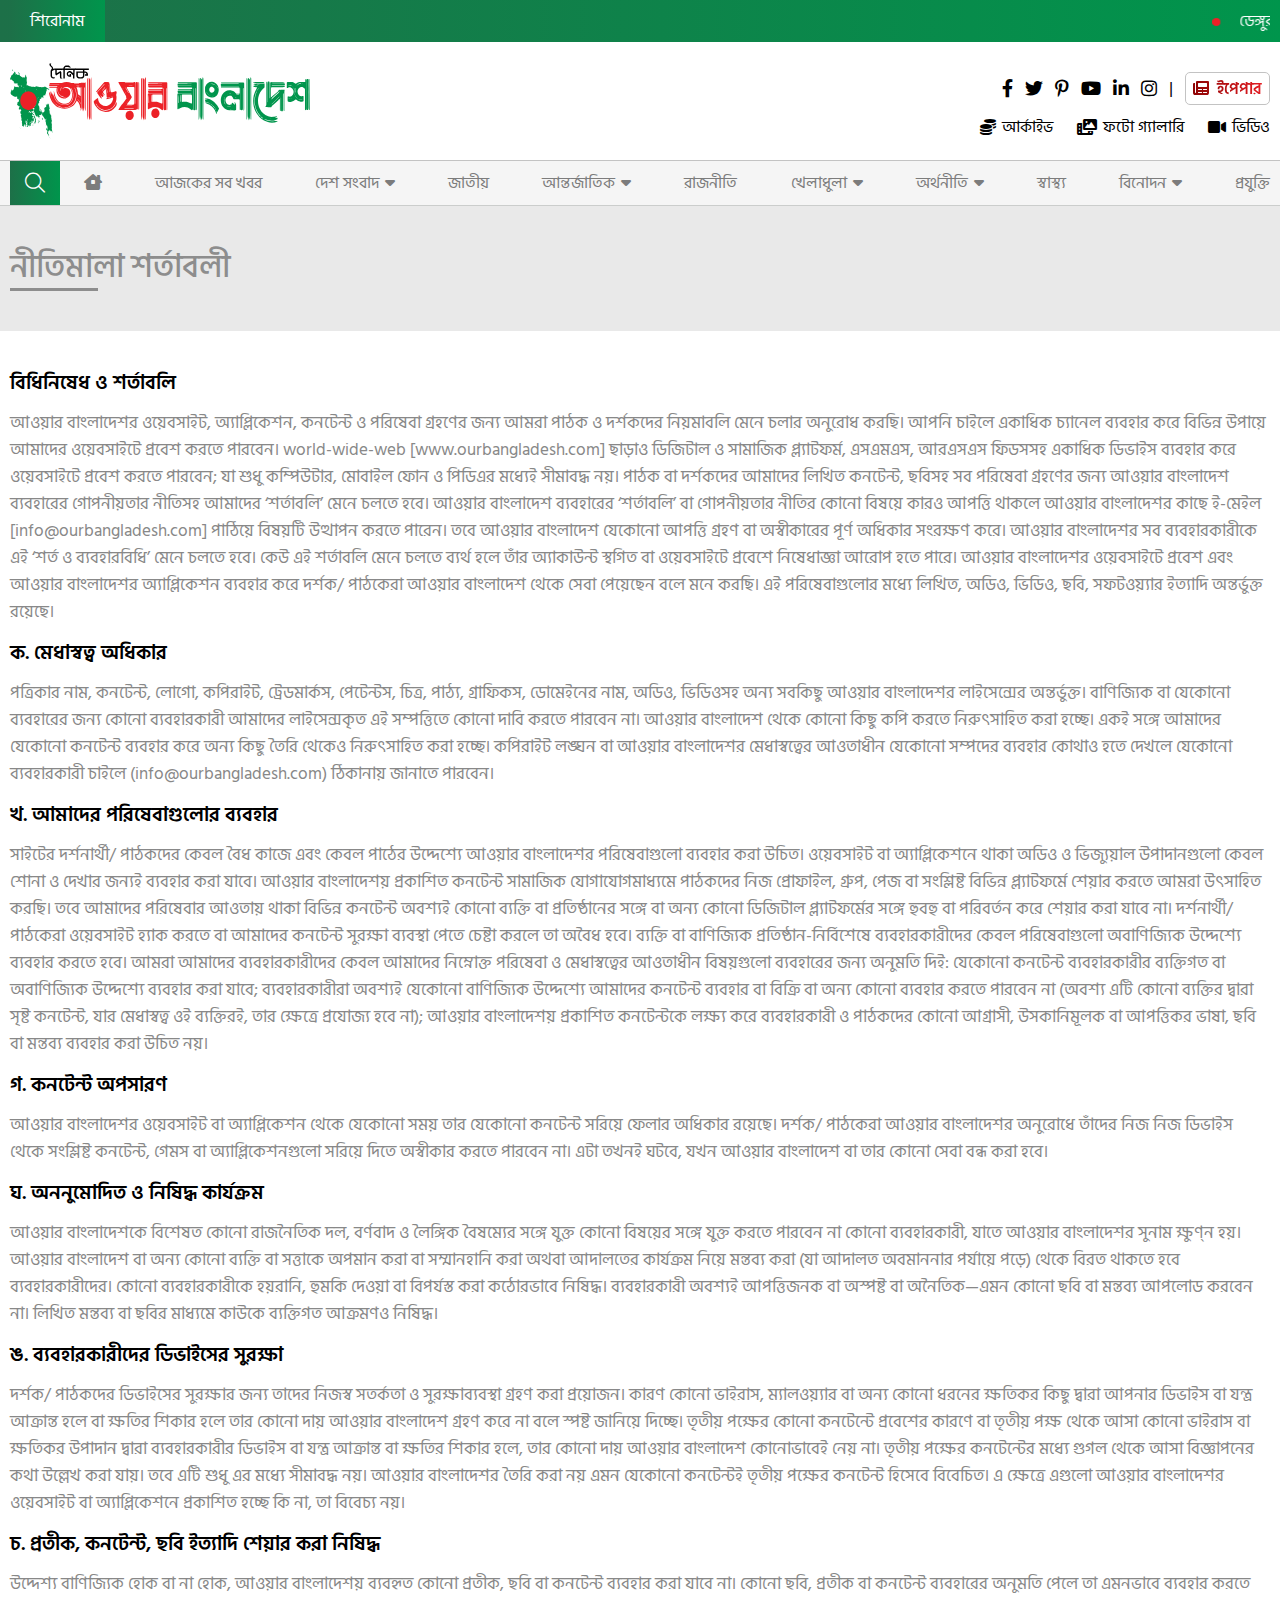
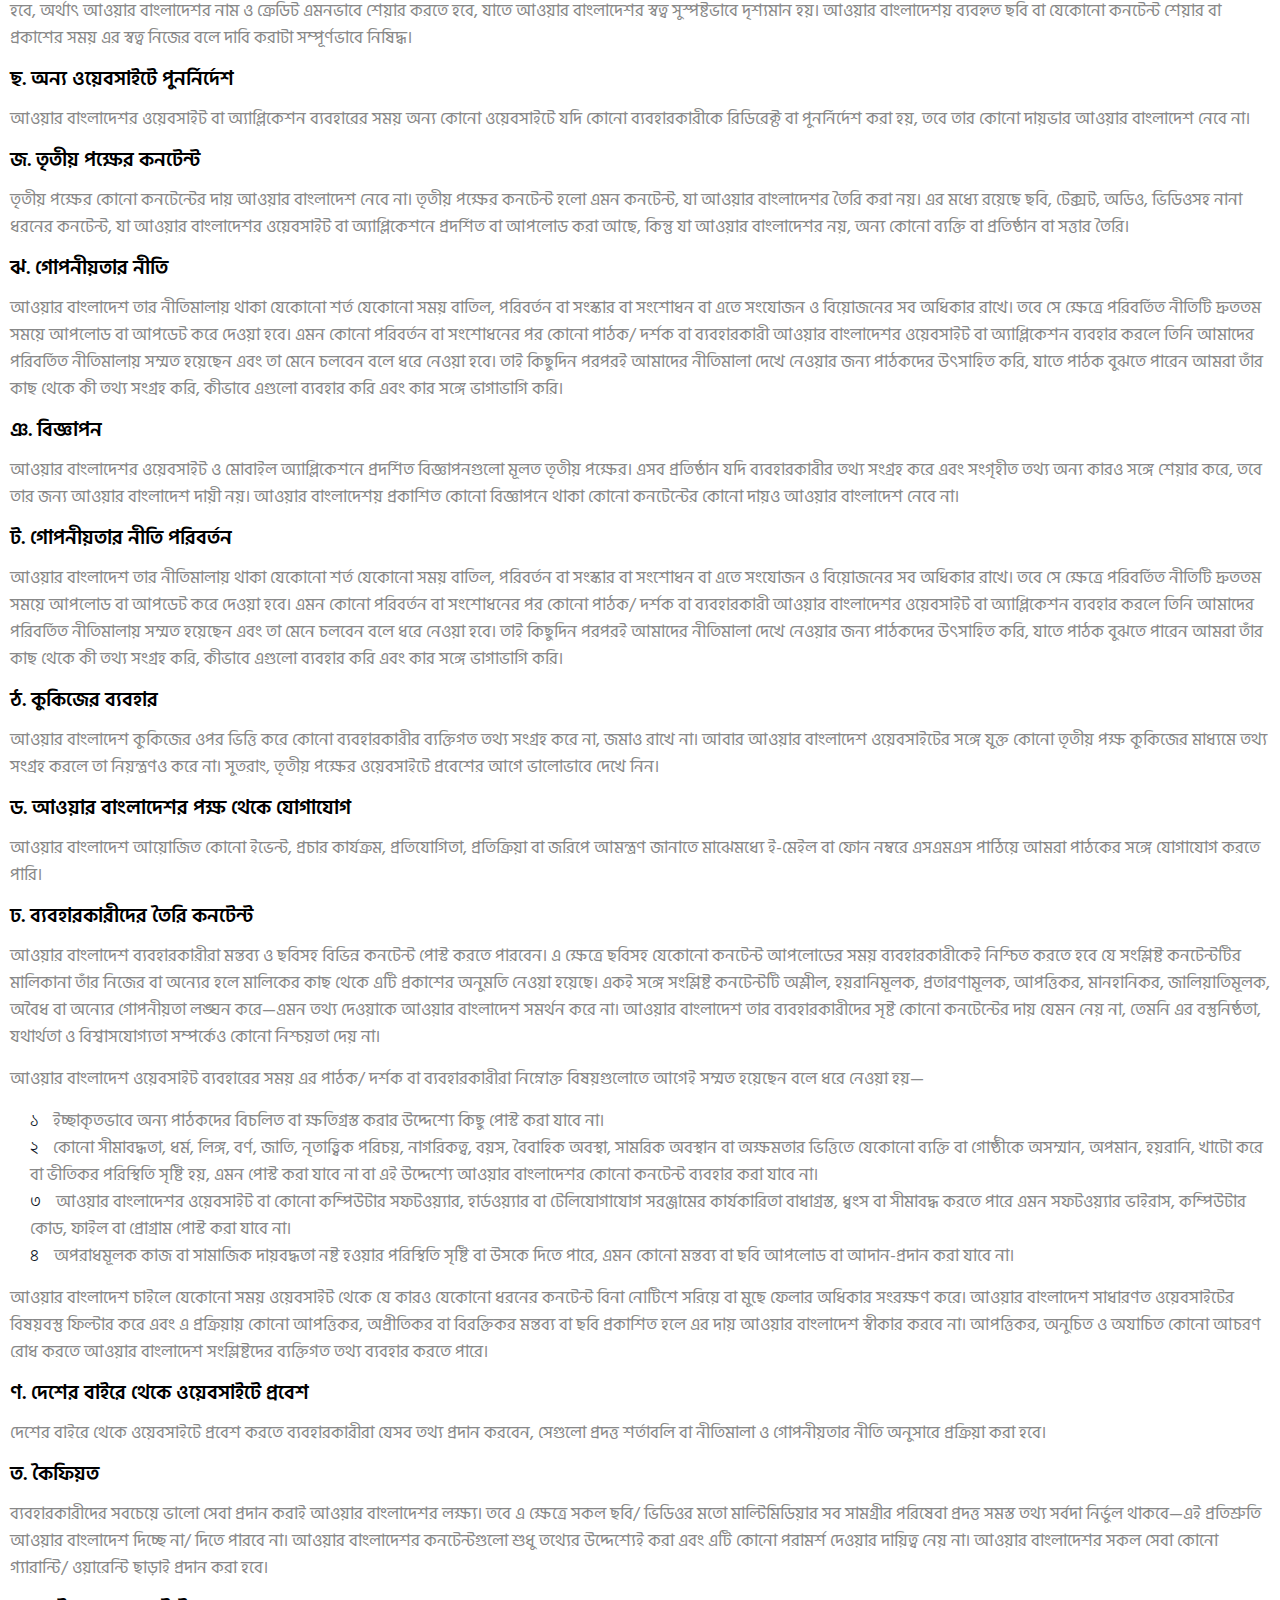
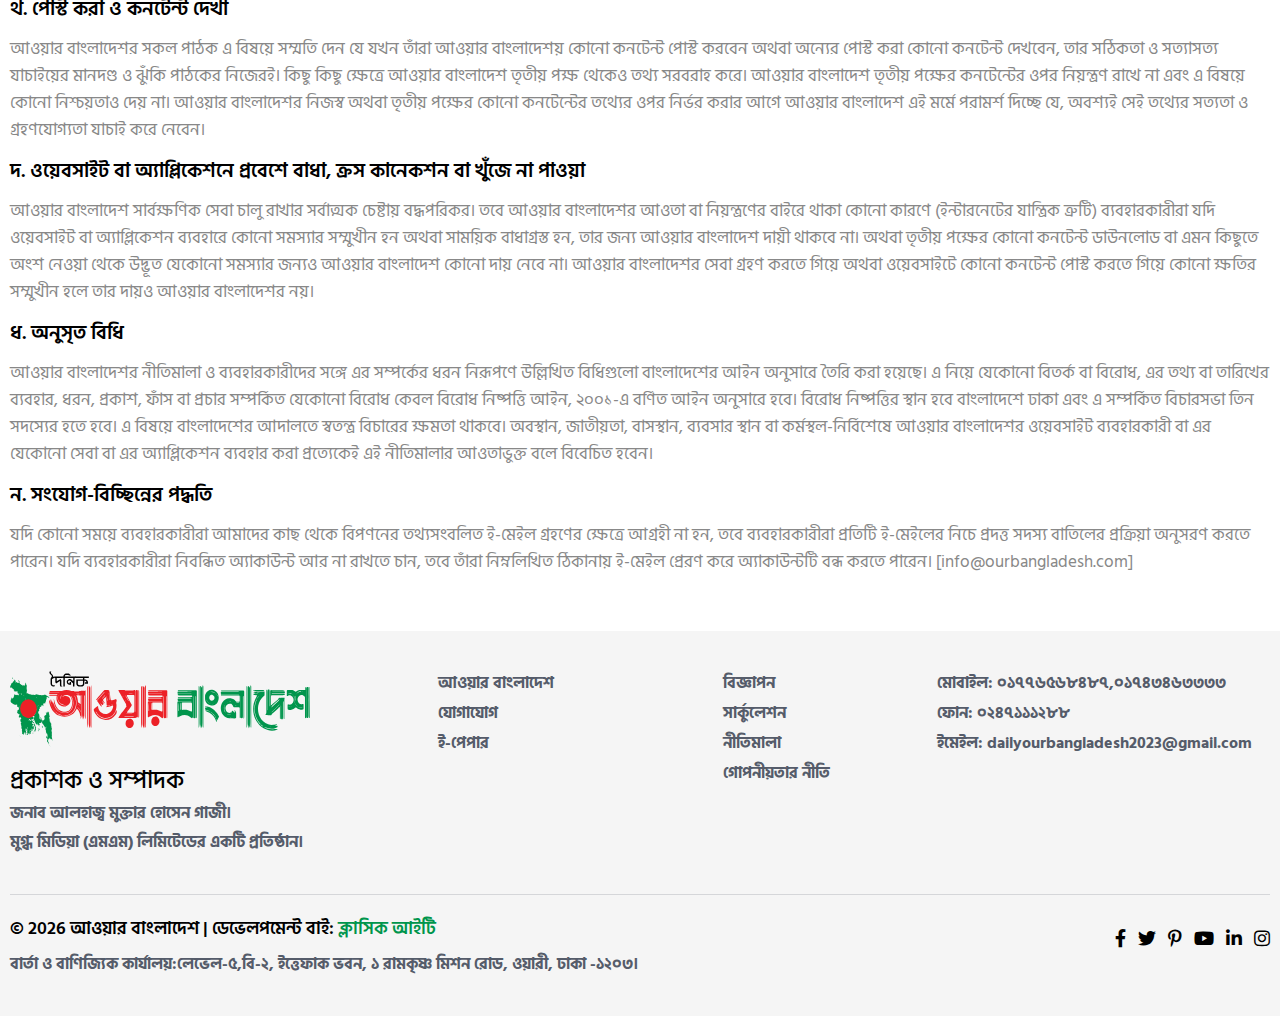
<file: termcondition.html>
<!DOCTYPE html>
<html lang="en">

    <head>
        <meta charset="UTF-8">
        <meta http-equiv="X-UA-Compatible" content="IE=edge">
        <meta name="viewport" content="width=device-width, initial-scale=1.0">
        <title>আওয়ার বাংলাদেশ || সংবাদপত্র</title>
        <!-- link shortcut -->
        <link rel="shortcut icon" href="assets/image/favicon.png" type="image/x-icon">
        <!-- bootstarp link -->
        <link rel="stylesheet" href="assets/css/bootstrap.min.css">
        <!-- font awesome -->
        <link rel="stylesheet" href="assets/css/all.min.css">
        <link rel="stylesheet" href="assets/css/fontawesome.min.css">
        <!-- slick slider -->
        <link rel="stylesheet" href="assets/css/slick.css">
        <!-- splide js -->
        <link rel="stylesheet" href="https://cdn.jsdelivr.net/npm/@splidejs/splide@4.1.4/dist/css/splide.min.css">

        <!-- css file link -->
        <link rel="stylesheet" href="assets/css/global.css">
        <link rel="stylesheet" href="assets/css/main.css">
        <link rel="stylesheet" href="assets/css/responsive.css">
    </head>

    <body>
        
        <!-- header section -->
        <header class="header__section">
            <!-- notice -->
            <div class="notice">
                <div class="container">
                    <div class="notice_text">
                        <!-- notice text title -->
                        <p class="notice_text_title">শিরোনাম</p>
                        <!-- notice text block -->
                        <marquee class="d-block" onmouseover="this.stop();" onmouseout="this.start();">
                            <p class="d-inline-block"> <span></span> ডেঙ্গুর ভয়াবহ দিক শক সিনড্রোম ও হেমোরেজিক</p>
                            <p class="d-inline-block"> <span></span>  শিক্ষাপ্রতিষ্ঠানে গ্রীষ্মকালীন ছুটি বাতিল ডেঙ্গুর ভয়াবহ দিক শক সিনড্রোম ও হেমোরেজিক  শিক্ষাপ্রতিষ্ঠানে গ্রীষ্মকালীন ছুটি বাতিল</p>
                            <p class="d-inline-block"> <span></span> বিদেশিরা সম্পর্কোন্নয়নের কথা বলে গায়ে পড়ে প্রশ্ন করেন: পররাষ্ট্রমন্ত্রী</p>
                            <p class="d-inline-block"> <span></span> আমরা ক্ষমতায়, আমাদের শান্ত থাকতে হবে: ওবায়দুল কাদের</p>
                            <p class="d-inline-block"> <span></span> শিগগির নির্বাচনের ঘোষণা দেবে ইসি, প্রস্তুতি নেন: নেতাকর্মীদের স্বরাষ্ট্রমন্ত্রী</p>
                        </marquee>
                    </div>
                </div>
            </div>
            <!-- top header -->
            <div class="top_header">
                <div class="container">
                    <!-- header wrapper -->
                    <div class="d-flex align-items-center justify-content-between flex-wrap">
                        <!-- header logo -->
                        <div class="header_logo">
                            <a href="./index.html">
                                <img src="assets/image/logo.svg" alt="">
                            </a>
                        </div>
                        <!-- header right -->
                        <div class="header_right">
                            <!-- header social -->
                            <div class="header_social">
                                <ul class="d-flex align-items-center justify-content-start justify-content-sm-end flex-wrap">
                                    <li>
                                        <a href="#"><i class="fa-brands fa-facebook-f"></i></a>
                                    </li>
                                    <li>
                                        <a href="#"><i class="fa-brands fa-twitter"></i></a>
                                    </li>
                                    <li>
                                        <a href="#"><i class="fa-brands fa-pinterest-p"></i></a>
                                    </li>
                                    <li>
                                        <a href="#"><i class="fa-brands fa-youtube"></i></a>
                                    </li>
                                    <li>
                                        <a href="#"><i class="fa-brands fa-linkedin-in"></i></a>
                                    </li>
                                    <li>
                                        <a href="#"><i class="fa-brands fa-instagram"></i></a>
                                    </li>
                                    <li>
                                        <a href="#">|</a>
                                    </li>
                                    <li>
                                        <!-- epaper -->
                                        <div class="epaper_link">
                                            <a href="#"><span><i class="fa-solid fa-newspaper"></i></span>ইপেপার</a>
                                        </div>
                                    </li>
                                </ul>
                            </div>
    
                            <!-- header list -->
                            <ul class="d-flex justify-content-end gap-4 flex-wrap header_menu_list">
                                <li>
                                    <a href="./search.html"> <span><i class="fa-solid fa-coins"></i></span> আর্কাইভ</a>
                                </li>
                                <li>
                                    <a href="#photo"> <span><i class="fa-solid fa-photo-film"></i></span> ফটো গ্যালারি</a>
                                </li>

                                <li>
                                    <a href="#video"> <span><i class="fa-solid fa-video"></i></span> ভিডিও</a>
                                </li> 
                            </ul>
                            
                        </div>
                    </div>
                </div>
            </div>
            <!-- header nav -->
            <div class="header_nav">
                <div class="container">
                    <nav class="nav_area position-relative">
                        <!-- search btn -->
                        <button class="btn_main nav__search" id="search_btn">
                            <span><i class="fa-solid fa-magnifying-glass"></i></span>
                        </button>
                        <!-- search form -->
                        <form action="" class="search_form" id="search_form">
                            <input type="search" class="input_control" placeholder="Enter search key">
                        </form>
                        <!-- nav -->
                        <ul class="nav_lsit d-none d-lg-flex align-items-center justify-content-between">
                            <li>
                                <a href="./category.html"><i class="fa-solid fa-house fw-normal"></i></a>
                            </li>
                            <li>
                                <a href="./category.html">আজকের সব খবর</a>
                            </li>
                            <li>
                                <a href="./details.html">দেশ সংবাদ  <span><i class="fw-normal fa-solid fa-caret-down"></i></span></a>
                                <!-- sub nav -->
                                <div class="sub_nav">
                                    <ul>
                                        <li>
                                            <a href="./category.html">ঢাকা</a>
                                        </li> 
                                        <li>
                                            <a href="./category.html">চট্টগ্রাম</a>
                                        </li> 
                                        <li>
                                            <a href="./category.html">বরিশাল</a>
                                        </li>
                                        <li>
                                            <a href="./category.html">ময়মনসিংহ</a>
                                        </li>
                                        <li>
                                            <a href="./category.html">সিলেট</a>
                                        </li>
                                        <li>
                                            <a href="./category.html">রংপুর</a>
                                        </li>
                                        <li>
                                            <a href="./category.html">রাজশাহী</a>
                                        </li>
                                        <li>
                                            <a href="./category.html">খুলনা</a>
                                        </li>
                                    </ul>
                                </div>
                            </li>
                            <li>
                                <a href="./category.html">জাতীয়</a>
                            </li> 
                            <li>
                                <a href="./category.html">আন্তর্জাতিক <span><i class="fw-normal fa-solid fa-caret-down"></i></span></a>
                                <!-- sub nav -->
                                <div class="sub_nav">
                                    <ul>
                                        <li>
                                            <a href="./category.html">ভারত</a>
                                        </li> 
                                        <li>
                                            <a href="./category.html">পাকিস্তান</a>
                                        </li> 
                                        <li>
                                            <a href="./category.html">চীন</a>
                                        </li> 
                                        <li>
                                            <a href="./category.html">যুক্তরাষ্ট্র</a>
                                        </li> 
                                        <li>
                                            <a href="./category.html">আরব</a>
                                        </li> 
                                        <li>
                                            <a href="./category.html">এশিয়া</a>
                                        </li> 
                                        <li>
                                            <a href="./category.html">ইউরোপ</a>
                                        </li> 
                                        <li>
                                            <a href="./category.html">আফ্রিকা</a>
                                        </li> 
                                        <li>
                                            <a href="./category.html">ঢাকা</a>
                                        </li> 
                                    </ul>
                                </div>
                            </li>
                            <li>
                                <a href="./category.html">রাজনীতি</a>
                            </li>
                            <li>
                                <a href="./category.html">খেলাধুলা <span><i class="fw-normal fa-solid fa-caret-down"></i></span></a>
                                <!-- sub nav -->
                                <div class="sub_nav">
                                    <ul>
                                        <li>
                                            <a href="./category.html">ফুটবল</a>
                                        </li> 
                                        <li>
                                            <a href="./category.html">ক্রিকেট</a>
                                        </li> 
                                        <li>
                                            <a href="./category.html">টেনিস</a>
                                        </li> 
                                        <li>
                                            <a href="./category.html">অন্য খেলা</a>
                                        </li> 
                                        <li>
                                            <a href="./category.html">ফ্রি হিট</a>
                                        </li> 
                                    </ul>
                                </div>
                            </li>
                            <li>
                                <a href="./category.html">অর্থনীতি <span><i class="fw-normal fa-solid fa-caret-down"></i></span></a>
                                <!-- sub nav -->
                                <div class="sub_nav">
                                    <ul>
                                        <li>
                                            <a href="./category.html">করপোরেট</a>
                                        </li> 
                                        <li>
                                            <a href="./category.html">নতুন উদ্যোগ</a>
                                        </li> 
                                        <li>
                                            <a href="./category.html">শেয়ারবাজার</a>
                                        </li> 
                                        <li>
                                            <a href="./category.html">আর্থিক প্রতিষ্ঠান</a>
                                        </li> 
                                    </ul>
                                </div>
                            </li>
                            <li>
                                <a href="./category.html">স্বাস্থ্য</a>
                            </li>
                            <li>
                                <a href="./category.html">বিনোদন <span><i class="fw-normal fa-solid fa-caret-down"></i></span></a>
                                <!-- sub nav -->
                                <div class="sub_nav">
                                    <ul>
                                        <li>
                                            <a href="./category.html">সিনেমা</a>
                                        </li>  
                                        <li>
                                            <a href="./category.html">বলিউড</a>
                                        </li>  
                                        <li>
                                            <a href="./category.html">দক্ষিণের সিনেমা</a>
                                        </li>  
                                        <li>
                                            <a href="./category.html">গান</a>
                                        </li>  
                                        <li>
                                            <a href="./category.html">হলিউড</a>
                                        </li>  
                                        <li>
                                            <a href="./category.html">টেলিভিশন</a>
                                        </li>  
                                        <li>
                                            <a href="./category.html">সিরিয়াল</a>
                                        </li>  
                                        <li>
                                            <a href="./category.html">লোক-সংস্কৃতি</a>
                                        </li>  
                                    </ul>
                                </div>
                            </li>
                            <li>
                                <a href="./category.html">প্রযুক্তি</a>
                            </li>
                        </ul>
                        <!-- toggler icon -->
                        <div class="toggler_icon d-lg-none" data-bs-toggle="offcanvas" data-bs-target="#tbdMobile">
                            <span><i class="fa-solid fa-bars"></i></span>
                        </div>
                    </nav>
                </div>
            </div>
            <!-- mobile nav -->
            <div class="offcanvas offcanvas-start" id="tbdMobile">
                <!-- offcanvas header -->
                <div class="offcanvas-header">
                    <div class="nav_logo">
                        <a href="./index.html">
                            <img src="assets/image/logo.svg" alt="">
                        </a>
                    </div>
                    <button type="button btn" data-bs-dismiss="offcanvas"><i class="fa-solid fa-xmark"></i></button>
                </div>
                <!-- offcanvas body -->
                <div class="offcanvas-body">
                    <div class="mobile_nav">
                        <ul>
                            <!-- item -->
                            <li>
                                <a href="./index.html">
                                    <p class="d-flex gap-2">
                                        <span>হোম</span>
                                    </p>
                                </a>
                            </li>
                            <!-- item -->
                            <li>
                                <a href="./index.html">
                                    <p class="d-flex gap-2">
                                        <span>আজকের সব খবর</span>
                                    </p>
                                </a>
                            </li>
                            <!-- item -->
                            <li>
                                <a class="dropdown_button">
                                    <p class="d-flex gap-2">
                                        <span>দেশ সংবাদ</span>
                                    </p>
                                    <span><i class="fa-solid fa-chevron-down"></i></span>
                                </a>
                                <!-- mobile sub nav -->
                                <div class="mobile_suv_nav dropdown_sub">
                                    <ul>
                                        <!-- Sub Nav list -->
                                        <li>
                                            <a href="./index.html">
                                                <p class="d-flex gap-2">
                                                    <span class="subnav_text">ঢাকা</span>
                                                </p>
                                            </a>
                                        </li>
                                        <!-- Sub Nav list -->
                                        <li>
                                            <a href="./index.html">
                                                <p class="d-flex gap-2">
                                                    <span class="subnav_text">চট্টগ্রাম</span>
                                                </p>
                                            </a>
                                        </li>
                                        <!-- Sub Nav list -->
                                        <li>
                                            <a href="./index.html">
                                                <p class="d-flex gap-2">
                                                    <span class="subnav_text">বরিশাল</span>
                                                </p>
                                            </a>
                                        </li>
                                        <!-- Sub Nav list -->
                                        <li>
                                            <a href="./index.html">
                                                <p class="d-flex gap-2">
                                                    <span class="subnav_text">ময়মনসিংহ</span>
                                                </p>
                                            </a>
                                        </li>
                                        <!-- Sub Nav list -->
                                        <li>
                                            <a href="./index.html">
                                                <p class="d-flex gap-2">
                                                    <span class="subnav_text">সিলেট</span>
                                                </p>
                                            </a>
                                        </li>
                                        <!-- Sub Nav list -->
                                        <li>
                                            <a href="./index.html">
                                                <p class="d-flex gap-2">
                                                    <span class="subnav_text">রংপুর</span>
                                                </p>
                                            </a>
                                        </li>
                                        <!-- Sub Nav list -->
                                        <li>
                                            <a href="./index.html">
                                                <p class="d-flex gap-2">
                                                    <span class="subnav_text">রাজশাহী</span>
                                                </p>
                                            </a>
                                        </li>
                                        <!-- Sub Nav list -->
                                        <li>
                                            <a href="./index.html">
                                                <p class="d-flex gap-2">
                                                    <span class="subnav_text">খুলনা</span>
                                                </p>
                                            </a>
                                        </li>
                                    </ul>
                                </div>
                            </li>
                            <!-- item -->
                            <li>
                                <a data-bs-target="#visa__info" data-bs-toggle="modal">
                                    <p class="d-flex gap-2">
                                        <span>জাতীয়</span>
                                    </p>
                                </a>
                            </li>
                            <!-- item -->
                            <li>
                                <a class="dropdown_button">
                                    <p class="d-flex gap-2">
                                        <span>আন্তর্জাতিক</span>
                                    </p>
                                    <span><i class="fa-solid fa-chevron-down"></i></span>
                                </a>
                                <!-- mobile sub nav -->
                                <div class="mobile_suv_nav dropdown_sub">
                                    <ul>
                                        <!-- Sub Nav list -->
                                        <li>
                                            <a href="./index.html">
                                                <p class="d-flex gap-2">
                                                    <span class="subnav_text">ভারত</span>
                                                </p>
                                            </a>
                                        </li>
                                        <!-- Sub Nav list -->
                                        <li>
                                            <a href="./index.html">
                                                <p class="d-flex gap-2">
                                                    <span class="subnav_text">পাকিস্তান</span>
                                                </p>
                                            </a>
                                        </li>
                                        <!-- Sub Nav list -->
                                        <li>
                                            <a href="./index.html">
                                                <p class="d-flex gap-2">
                                                    <span class="subnav_text">চীন</span>
                                                </p>
                                            </a>
                                        </li>
                                        <!-- Sub Nav list -->
                                        <li>
                                            <a href="./index.html">
                                                <p class="d-flex gap-2">
                                                    <span class="subnav_text">যুক্তরাষ্ট্র</span>
                                                </p>
                                            </a>
                                        </li>
                                        <!-- Sub Nav list -->
                                        <li>
                                            <a href="./index.html">
                                                <p class="d-flex gap-2">
                                                    <span class="subnav_text">এশিয়া</span>
                                                </p>
                                            </a>
                                        </li>
                                        <!-- Sub Nav list -->
                                        <li>
                                            <a href="./index.html">
                                                <p class="d-flex gap-2">
                                                    <span class="subnav_text">ইউরোপ</span>
                                                </p>
                                            </a>
                                        </li>
                                        <!-- Sub Nav list -->
                                        <li>
                                            <a href="./index.html">
                                                <p class="d-flex gap-2">
                                                    <span class="subnav_text">আফ্রিকা</span>
                                                </p>
                                            </a>
                                        </li>
                                    </ul>
                                </div>
                            </li>
                            <!-- item -->
                            <li>
                                <a href="./tourlist.html">
                                    <p class="d-flex gap-2">
                                        <span>রাজনীতি</span>
                                    </p>
                                </a>
                            </li>
                            <!-- item -->
                            <li>
                                <a class="dropdown_button">
                                    <p class="d-flex gap-2">
                                        <span>খেলাধুলা</span>
                                    </p>
                                    <span><i class="fa-solid fa-chevron-down"></i></span>
                                </a>
                                <!-- mobile sub nav -->
                                <div class="mobile_suv_nav dropdown_sub">
                                    <ul>
                                        <!-- Sub Nav list -->
                                        <li>
                                            <a href="./index.html">
                                                <p class="d-flex gap-2">
                                                    <span class="subnav_text">ফুটবল</span>
                                                </p>
                                            </a>
                                        </li>
                                        <!-- Sub Nav list -->
                                        <li>
                                            <a href="./index.html">
                                                <p class="d-flex gap-2">
                                                    <span class="subnav_text">ক্রিকেট</span>
                                                </p>
                                            </a>
                                        </li>
                                        <!-- Sub Nav list -->
                                        <li>
                                            <a href="./index.html">
                                                <p class="d-flex gap-2">
                                                    <span class="subnav_text">টেনিস</span>
                                                </p>
                                            </a>
                                        </li>
                                        <!-- Sub Nav list -->
                                        <li>
                                            <a href="./index.html">
                                                <p class="d-flex gap-2">
                                                    <span class="subnav_text">অন্য খেলা</span>
                                                </p>
                                            </a>
                                        </li>
                                        <!-- Sub Nav list -->
                                        <li>
                                            <a href="./index.html">
                                                <p class="d-flex gap-2">
                                                    <span class="subnav_text">ফ্রি হিট</span>
                                                </p>
                                            </a>
                                        </li>
                                    </ul>
                                </div>
                            </li>
                            <!-- item -->
                            <li>
                                <a class="dropdown_button">
                                    <p class="d-flex gap-2">
                                        <span>অর্থনীতি</span>
                                    </p>
                                    <span><i class="fa-solid fa-chevron-down"></i></span>
                                </a>
                                <!-- mobile sub nav -->
                                <div class="mobile_suv_nav dropdown_sub">
                                    <ul>
                                        <!-- Sub Nav list -->
                                        <li>
                                            <a href="./index.html">
                                                <p class="d-flex gap-2">
                                                    <span class="subnav_text">করপোরেট</span>
                                                </p>
                                            </a>
                                        </li>
                                        <!-- Sub Nav list -->
                                        <li>
                                            <a href="./index.html">
                                                <p class="d-flex gap-2">
                                                    <span class="subnav_text">নতুন উদ্যোগ</span>
                                                </p>
                                            </a>
                                        </li>
                                        <!-- Sub Nav list -->
                                        <li>
                                            <a href="./index.html">
                                                <p class="d-flex gap-2">
                                                    <span class="subnav_text">শেয়ারবাজার</span>
                                                </p>
                                            </a>
                                        </li>
                                        <!-- Sub Nav list -->
                                        <li>
                                            <a href="./index.html">
                                                <p class="d-flex gap-2">
                                                    <span class="subnav_text">আর্থিক প্রতিষ্ঠান</span>
                                                </p>
                                            </a>
                                        </li>
                                    </ul>
                                </div>
                            </li>
                            <!-- item -->
                            <li>
                                <a href="./tourlist.html">
                                    <p class="d-flex gap-2">
                                        <span>স্বাস্থ্য</span>
                                    </p>
                                </a>
                            </li>
                            <!-- item -->
                            <li>                          
                                <a class="dropdown_button">
                                    <p class="d-flex gap-2">
                                        <span>বিনোদন</span>
                                    </p>
                                    <span><i class="fa-solid fa-chevron-down"></i></span>
                                </a>
                                <!-- mobile sub nav -->
                                <div class="mobile_suv_nav dropdown_sub">
                                    <ul>
                                        <!-- Sub Nav list -->
                                        <li>
                                            <a href="./index.html">
                                                <p class="d-flex gap-2">
                                                    <span class="subnav_text">সিনেমা</span>
                                                </p>
                                            </a>
                                        </li>
                                        <!-- Sub Nav list -->
                                        <li>
                                            <a href="./index.html">
                                                <p class="d-flex gap-2">
                                                    <span class="subnav_text">বলিউড</span>
                                                </p>
                                            </a>
                                        </li>
                                        <!-- Sub Nav list -->
                                        <li>
                                            <a href="./index.html">
                                                <p class="d-flex gap-2">
                                                    <span class="subnav_text">গান</span>
                                                </p>
                                            </a>
                                        </li>
                                        <!-- Sub Nav list -->
                                        <li>
                                            <a href="./index.html">
                                                <p class="d-flex gap-2">
                                                    <span class="subnav_text">হলিউড</span>
                                                </p>
                                            </a>
                                        </li>
                                        <!-- Sub Nav list -->
                                        <li>
                                            <a href="./index.html">
                                                <p class="d-flex gap-2">
                                                    <span class="subnav_text">টেলিভিশন</span>
                                                </p>
                                            </a>
                                        </li>
                                        <!-- Sub Nav list -->
                                        <li>
                                            <a href="./index.html">
                                                <p class="d-flex gap-2">
                                                    <span class="subnav_text">সিরিয়াল</span>
                                                </p>
                                            </a>
                                        </li>
                                        <!-- Sub Nav list -->
                                        <li>
                                            <a href="./index.html">
                                                <p class="d-flex gap-2">
                                                    <span class="subnav_text">লোক-সংস্কৃতি</span>
                                                </p>
                                            </a>
                                        </li>
                                    </ul>
                                </div>
                            </li>
                            <!-- item -->
                            <li>
                                <a href="./tourlist.html">
                                    <p class="d-flex gap-2">
                                        <span>প্রযুক্তি</span>
                                    </p>
                                </a>
                            </li>
                        </ul>
                    </div>
                </div>
            </div>
        </header>
        <!-- header section end -->
        
        <!-- main -->
        <main class="main">
            <!-- privecy page -->
            <div class="privecy_page">
                <!-- page breadcumb -->
                <div class="page_breadcumb section_padding">
                    <div class="container">
                        <!-- title -->
                        <h2 class="page_breadcumb_text">নীতিমালা শর্তাবলী</h2>
                    </div>
                </div>
                <!-- bangla content -->
                <div class="section_padding">
                    <!-- container -->
                    <div class="container">
                        <!-- details text -->
                        <div class="content__block">
                            <!-- title -->
                            <h3 class="content__block_title">বিধিনিষেধ ও শর্তাবলি</h3>
                            <!-- text -->
                            <p class="content__block_text">আওয়ার বাংলাদেশর ওয়েবসাইট, অ্যাপ্লিকেশন, কনটেন্ট ও পরিষেবা গ্রহণের জন্য আমরা পাঠক ও দর্শকদের নিয়মাবলি মেনে চলার অনুরোধ করছি। আপনি চাইলে একাধিক চ্যানেল ব্যবহার করে বিভিন্ন উপায়ে আমাদের ওয়েবসাইটে প্রবেশ করতে পারবেন। world-wide-web [www.ourbangladesh.com] ছাড়াও ডিজিটাল ও সামাজিক প্ল্যাটফর্ম, এসএমএস, আরএসএস ফিডসসহ একাধিক ডিভাইস ব্যবহার করে ওয়েবসাইটে প্রবেশ করতে পারবেন; যা শুধু কম্পিউটার, মোবাইল ফোন ও পিডিএর মধ্যেই সীমাবদ্ধ নয়। পাঠক বা দর্শকদের আমাদের লিখিত কনটেন্ট, ছবিসহ সব পরিষেবা গ্রহণের জন্য আওয়ার বাংলাদেশ ব্যবহারের গোপনীয়তার নীতিসহ আমাদের ‘শর্তাবলি’ মেনে চলতে হবে। আওয়ার বাংলাদেশ ব্যবহারের ‘শর্তাবলি’ বা গোপনীয়তার নীতির কোনো বিষয়ে কারও আপত্তি থাকলে আওয়ার বাংলাদেশর কাছে ই-মেইল [info@ourbangladesh.com] পাঠিয়ে বিষয়টি উত্থাপন করতে পারেন। তবে আওয়ার বাংলাদেশ যেকোনো আপত্তি গ্রহণ বা অস্বীকারের পূর্ণ অধিকার সংরক্ষণ করে। আওয়ার বাংলাদেশর সব ব্যবহারকারীকে এই ‘শর্ত ও ব্যবহারবিধি’ মেনে চলতে হবে। কেউ এই শর্তাবলি মেনে চলতে ব্যর্থ হলে তাঁর অ্যাকাউন্ট স্থগিত বা ওয়েবসাইটে প্রবেশে নিষেধাজ্ঞা আরোপ হতে পারে। আওয়ার বাংলাদেশর ওয়েবসাইটে প্রবেশ এবং আওয়ার বাংলাদেশর অ্যাপ্লিকেশন ব্যবহার করে দর্শক/ পাঠকেরা আওয়ার বাংলাদেশ থেকে সেবা পেয়েছেন বলে মনে করছি। এই পরিষেবাগুলোর মধ্যে লিখিত, অডিও, ভিডিও, ছবি, সফটওয়্যার ইত্যাদি অন্তর্ভুক্ত রয়েছে।</p>
                            <!-- title -->
                            <h3 class="content__block_title">ক. মেধাস্বত্ব অধিকার</h3>
                            <!-- text -->
                            <p class="content__block_text">পত্রিকার নাম, কনটেন্ট, লোগো, কপিরাইট, ট্রেডমার্কস, পেটেন্টস, চিত্র, পাঠ্য, গ্রাফিকস, ডোমেইনের নাম, অডিও, ভিডিওসহ অন্য সবকিছু আওয়ার বাংলাদেশর লাইসেন্সের অন্তর্ভুক্ত। বাণিজ্যিক বা যেকোনো ব্যবহারের জন্য কোনো ব্যবহারকারী আমাদের লাইসেন্সকৃত এই সম্পত্তিতে কোনো দাবি করতে পারবেন না। আওয়ার বাংলাদেশ থেকে কোনো কিছু কপি করতে নিরুৎসাহিত করা হচ্ছে। একই সঙ্গে আমাদের যেকোনো কনটেন্ট ব্যবহার করে অন্য কিছু তৈরি থেকেও নিরুৎসাহিত করা হচ্ছে। কপিরাইট লঙ্ঘন বা আওয়ার বাংলাদেশর মেধাস্বত্বের আওতাধীন যেকোনো সম্পদের ব্যবহার কোথাও হতে দেখলে যেকোনো ব্যবহারকারী চাইলে (info@ourbangladesh.com) ঠিকানায় জানাতে পারবেন।</p>
                            <!-- title -->
                            <h3 class="content__block_title">খ. আমাদের পরিষেবাগুলোর ব্যবহার</h3>
                            <!-- text -->
                            <p class="content__block_text">সাইটের দর্শনার্থী/ পাঠকদের কেবল বৈধ কাজে এবং কেবল পাঠের উদ্দেশ্যে আওয়ার বাংলাদেশর পরিষেবাগুলো ব্যবহার করা উচিত। ওয়েবসাইট বা অ্যাপ্লিকেশনে থাকা অডিও ও ভিজ্যুয়াল উপাদানগুলো কেবল শোনা ও দেখার জন্যই ব্যবহার করা যাবে। আওয়ার বাংলাদেশয় প্রকাশিত কনটেন্ট সামাজিক যোগাযোগমাধ্যমে পাঠকদের নিজ প্রোফাইল, গ্রুপ, পেজ বা সংশ্লিষ্ট বিভিন্ন প্ল্যাটফর্মে শেয়ার করতে আমরা উৎসাহিত করছি। তবে আমাদের পরিষেবার আওতায় থাকা বিভিন্ন কনটেন্ট অবশ্যই কোনো ব্যক্তি বা প্রতিষ্ঠানের সঙ্গে বা অন্য কোনো ডিজিটাল প্ল্যাটফর্মের সঙ্গে হুবহু বা পরিবর্তন করে শেয়ার করা যাবে না। দর্শনার্থী/ পাঠকেরা ওয়েবসাইট হ্যাক করতে বা আমাদের কনটেন্ট সুরক্ষা ব্যবস্থা পেতে চেষ্টা করলে তা অবৈধ হবে। ব্যক্তি বা বাণিজ্যিক প্রতিষ্ঠান-নির্বিশেষে ব্যবহারকারীদের কেবল পরিষেবাগুলো অবাণিজ্যিক উদ্দেশ্যে ব্যবহার করতে হবে। আমরা আমাদের ব্যবহারকারীদের কেবল আমাদের নিম্নোক্ত পরিষেবা ও মেধাস্বত্বের আওতাধীন বিষয়গুলো ব্যবহারের জন্য অনুমতি দিই: যেকোনো কনটেন্ট ব্যবহারকারীর ব্যক্তিগত বা অবাণিজ্যিক উদ্দেশ্যে ব্যবহার করা যাবে; ব্যবহারকারীরা অবশ্যই যেকোনো বাণিজ্যিক উদ্দেশ্যে আমাদের কনটেন্ট ব্যবহার বা বিক্রি বা অন্য কোনো ব্যবহার করতে পারবেন না (অবশ্য এটি কোনো ব্যক্তির দ্বারা সৃষ্ট কনটেন্ট, যার মেধাস্বত্ব ওই ব্যক্তিরই, তার ক্ষেত্রে প্রযোজ্য হবে না); আওয়ার বাংলাদেশয় প্রকাশিত কনটেন্টকে লক্ষ্য করে ব্যবহারকারী ও পাঠকদের কোনো আগ্রাসী, উসকানিমূলক বা আপত্তিকর ভাষা, ছবি বা মন্তব্য ব্যবহার করা উচিত নয়।</p>
                            <!-- title -->
                            <h3 class="content__block_title">গ. কনটেন্ট অপসারণ</h3>
                            <!-- text -->
                            <p class="content__block_text">আওয়ার বাংলাদেশর ওয়েবসাইট বা অ্যাপ্লিকেশন থেকে যেকোনো সময় তার যেকোনো কনটেন্ট সরিয়ে ফেলার অধিকার রয়েছে। দর্শক/ পাঠকেরা আওয়ার বাংলাদেশর অনুরোধে তাঁদের নিজ নিজ ডিভাইস থেকে সংশ্লিষ্ট কনটেন্ট, গেমস বা অ্যাপ্লিকেশনগুলো সরিয়ে দিতে অস্বীকার করতে পারবেন না। এটা তখনই ঘটবে, যখন আওয়ার বাংলাদেশ বা তার কোনো সেবা বন্ধ করা হবে।</p>
                            <!-- title -->
                            <h3 class="content__block_title">ঘ. অননুমোদিত ও নিষিদ্ধ কার্যক্রম</h3>
                            <!-- text -->
                            <p class="content__block_text">আওয়ার বাংলাদেশকে বিশেষত কোনো রাজনৈতিক দল, বর্ণবাদ ও লৈঙ্গিক বৈষম্যের সঙ্গে যুক্ত কোনো বিষয়ের সঙ্গে যুক্ত করতে পারবেন না কোনো ব্যবহারকারী, যাতে আওয়ার বাংলাদেশর সুনাম ক্ষুণ্ন হয়। আওয়ার বাংলাদেশ বা অন্য কোনো ব্যক্তি বা সত্তাকে অপমান করা বা সম্মানহানি করা অথবা আদালতের কার্যক্রম নিয়ে মন্তব্য করা (যা আদালত অবমাননার পর্যায়ে পড়ে) থেকে বিরত থাকতে হবে ব্যবহারকারীদের। কোনো ব্যবহারকারীকে হয়রানি, হুমকি দেওয়া বা বিপর্যস্ত করা কঠোরভাবে নিষিদ্ধ। ব্যবহারকারী অবশ্যই আপত্তিজনক বা অস্পষ্ট বা অনৈতিক—এমন কোনো ছবি বা মন্তব্য আপলোড করবেন না। লিখিত মন্তব্য বা ছবির মাধ্যমে কাউকে ব্যক্তিগত আক্রমণও নিষিদ্ধ।</p>
                            <!-- title -->
                            <h3 class="content__block_title">ঙ. ব্যবহারকারীদের ডিভাইসের সুরক্ষা</h3>
                            <!-- text -->
                            <p class="content__block_text">দর্শক/ পাঠকদের ডিভাইসের সুরক্ষার জন্য তাদের নিজস্ব সতর্কতা ও সুরক্ষাব্যবস্থা গ্রহণ করা প্রয়োজন। কারণ কোনো ভাইরাস, ম্যালওয়্যার বা অন্য কোনো ধরনের ক্ষতিকর কিছু দ্বারা আপনার ডিভাইস বা যন্ত্র আক্রান্ত হলে বা ক্ষতির শিকার হলে তার কোনো দায় আওয়ার বাংলাদেশ গ্রহণ করে না বলে স্পষ্ট জানিয়ে দিচ্ছে। তৃতীয় পক্ষের কোনো কনটেন্টে প্রবেশের কারণে বা তৃতীয় পক্ষ থেকে আসা কোনো ভাইরাস বা ক্ষতিকর উপাদান দ্বারা ব্যবহারকারীর ডিভাইস বা যন্ত্র আক্রান্ত বা ক্ষতির শিকার হলে, তার কোনো দায় আওয়ার বাংলাদেশ কোনোভাবেই নেয় না। তৃতীয় পক্ষের কনটেন্টের মধ্যে গুগল থেকে আসা বিজ্ঞাপনের কথা উল্লেখ করা যায়। তবে এটি শুধু এর মধ্যে সীমাবদ্ধ নয়। আওয়ার বাংলাদেশর তৈরি করা নয় এমন যেকোনো কনটেন্টই তৃতীয় পক্ষের কনটেন্ট হিসেবে বিবেচিত। এ ক্ষেত্রে এগুলো আওয়ার বাংলাদেশর ওয়েবসাইট বা অ্যাপ্লিকেশনে প্রকাশিত হচ্ছে কি না, তা বিবেচ্য নয়।</p>
                            <!-- title -->
                            <h3 class="content__block_title">চ. প্রতীক, কনটেন্ট, ছবি ইত্যাদি শেয়ার করা নিষিদ্ধ</h3>
                            <!-- text -->
                            <p class="content__block_text">উদ্দেশ্য বাণিজ্যিক হোক বা না হোক, আওয়ার বাংলাদেশয় ব্যবহৃত কোনো প্রতীক, ছবি বা কনটেন্ট ব্যবহার করা যাবে না। কোনো ছবি, প্রতীক বা কনটেন্ট ব্যবহারের অনুমতি পেলে তা এমনভাবে ব্যবহার করতে হবে, অর্থাৎ আওয়ার বাংলাদেশর নাম ও ক্রেডিট এমনভাবে শেয়ার করতে হবে, যাতে আওয়ার বাংলাদেশর স্বত্ব সুস্পষ্টভাবে দৃশ্যমান হয়। আওয়ার বাংলাদেশয় ব্যবহৃত ছবি বা যেকোনো কনটেন্ট শেয়ার বা প্রকাশের সময় এর স্বত্ব নিজের বলে দাবি করাটা সম্পূর্ণভাবে নিষিদ্ধ।</p>
                            <!-- title -->
                            <h3 class="content__block_title">ছ. অন্য ওয়েবসাইটে পুনর্নির্দেশ</h3>
                            <!-- text -->
                            <p class="content__block_text">আওয়ার বাংলাদেশর ওয়েবসাইট বা অ্যাপ্লিকেশন ব্যবহারের সময় অন্য কোনো ওয়েবসাইটে যদি কোনো ব্যবহারকারীকে রিডিরেক্ট বা পুনর্নির্দেশ করা হয়, তবে তার কোনো দায়ভার আওয়ার বাংলাদেশ নেবে না।</p>
                            <!-- title -->
                            <h3 class="content__block_title">জ. তৃতীয় পক্ষের কনটেন্ট</h3>
                            <!-- text -->
                            <p class="content__block_text">তৃতীয় পক্ষের কোনো কনটেন্টের দায় আওয়ার বাংলাদেশ নেবে না। তৃতীয় পক্ষের কনটেন্ট হলো এমন কনটেন্ট, যা আওয়ার বাংলাদেশর তৈরি করা নয়। এর মধ্যে রয়েছে ছবি, টেক্সট, অডিও, ভিডিওসহ নানা ধরনের কনটেন্ট, যা আওয়ার বাংলাদেশর ওয়েবসাইট বা অ্যাপ্লিকেশনে প্রদর্শিত বা আপলোড করা আছে, কিন্তু যা আওয়ার বাংলাদেশর নয়, অন্য কোনো ব্যক্তি বা প্রতিষ্ঠান বা সত্তার তৈরি।</p>
                            <!-- title -->
                            <h3 class="content__block_title">ঝ. গোপনীয়তার নীতি</h3>
                            <!-- text -->
                            <p class="content__block_text">আওয়ার বাংলাদেশ তার নীতিমালায় থাকা যেকোনো শর্ত যেকোনো সময় বাতিল, পরিবর্তন বা সংস্কার বা সংশোধন বা এতে সংযোজন ও বিয়োজনের সব অধিকার রাখে। তবে সে ক্ষেত্রে পরিবর্তিত নীতিটি দ্রুততম সময়ে আপলোড বা আপডেট করে দেওয়া হবে। এমন কোনো পরিবর্তন বা সংশোধনের পর কোনো পাঠক/ দর্শক বা ব্যবহারকারী আওয়ার বাংলাদেশর ওয়েবসাইট বা অ্যাপ্লিকেশন ব্যবহার করলে তিনি আমাদের পরিবর্তিত নীতিমালায় সম্মত হয়েছেন এবং তা মেনে চলবেন বলে ধরে নেওয়া হবে। তাই কিছুদিন পরপরই আমাদের নীতিমালা দেখে নেওয়ার জন্য পাঠকদের উৎসাহিত করি, যাতে পাঠক বুঝতে পারেন আমরা তাঁর কাছ থেকে কী তথ্য সংগ্রহ করি, কীভাবে এগুলো ব্যবহার করি এবং কার সঙ্গে ভাগাভাগি করি।</p>
                            <!-- title -->
                            <h3 class="content__block_title">ঞ. বিজ্ঞাপন</h3>
                            <!-- text -->
                            <p class="content__block_text">আওয়ার বাংলাদেশর ওয়েবসাইট ও মোবাইল অ্যাপ্লিকেশনে প্রদর্শিত বিজ্ঞাপনগুলো মূলত তৃতীয় পক্ষের। এসব প্রতিষ্ঠান যদি ব্যবহারকারীর তথ্য সংগ্রহ করে এবং সংগৃহীত তথ্য অন্য কারও সঙ্গে শেয়ার করে, তবে তার জন্য আওয়ার বাংলাদেশ দায়ী নয়। আওয়ার বাংলাদেশয় প্রকাশিত কোনো বিজ্ঞাপনে থাকা কোনো কনটেন্টের কোনো দায়ও আওয়ার বাংলাদেশ নেবে না।</p>
                            <!-- title -->
                            <h3 class="content__block_title">ট. গোপনীয়তার নীতি পরিবর্তন</h3>
                            <!-- text -->
                            <p class="content__block_text">আওয়ার বাংলাদেশ তার নীতিমালায় থাকা যেকোনো শর্ত যেকোনো সময় বাতিল, পরিবর্তন বা সংস্কার বা সংশোধন বা এতে সংযোজন ও বিয়োজনের সব অধিকার রাখে। তবে সে ক্ষেত্রে পরিবর্তিত নীতিটি দ্রুততম সময়ে আপলোড বা আপডেট করে দেওয়া হবে। এমন কোনো পরিবর্তন বা সংশোধনের পর কোনো পাঠক/ দর্শক বা ব্যবহারকারী আওয়ার বাংলাদেশর ওয়েবসাইট বা অ্যাপ্লিকেশন ব্যবহার করলে তিনি আমাদের পরিবর্তিত নীতিমালায় সম্মত হয়েছেন এবং তা মেনে চলবেন বলে ধরে নেওয়া হবে। তাই কিছুদিন পরপরই আমাদের নীতিমালা দেখে নেওয়ার জন্য পাঠকদের উৎসাহিত করি, যাতে পাঠক বুঝতে পারেন আমরা তাঁর কাছ থেকে কী তথ্য সংগ্রহ করি, কীভাবে এগুলো ব্যবহার করি এবং কার সঙ্গে ভাগাভাগি করি।</p>
                            <!-- title -->
                            <h3 class="content__block_title">ঠ. কুকিজের ব্যবহার</h3>
                            <!-- text -->
                            <p class="content__block_text">আওয়ার বাংলাদেশ কুকিজের ওপর ভিত্তি করে কোনো ব্যবহারকারীর ব্যক্তিগত তথ্য সংগ্রহ করে না, জমাও রাখে না। আবার আওয়ার বাংলাদেশ ওয়েবসাইটের সঙ্গে যুক্ত কোনো তৃতীয় পক্ষ কুকিজের মাধ্যমে তথ্য সংগ্রহ করলে তা নিয়ন্ত্রণও করে না। সুতরাং, তৃতীয় পক্ষের ওয়েবসাইটে প্রবেশের আগে ভালোভাবে দেখে নিন।</p>
                            <!-- title -->
                            <h3 class="content__block_title">ড. আওয়ার বাংলাদেশর পক্ষ থেকে যোগাযোগ</h3>
                            <!-- text -->
                            <p class="content__block_text">আওয়ার বাংলাদেশ আয়োজিত কোনো ইভেন্ট, প্রচার কার্যক্রম, প্রতিযোগিতা, প্রতিক্রিয়া বা জরিপে আমন্ত্রণ জানাতে মাঝেমধ্যে ই-মেইল বা ফোন নম্বরে এসএমএস পাঠিয়ে আমরা পাঠকের সঙ্গে যোগাযোগ করতে পারি।</p>
                            <!-- title -->
                            <h3 class="content__block_title">ঢ. ব্যবহারকারীদের তৈরি কনটেন্ট</h3>
                            <!-- text -->
                            <p class="content__block_text">আওয়ার বাংলাদেশ ব্যবহারকারীরা মন্তব্য ও ছবিসহ বিভিন্ন কনটেন্ট পোস্ট করতে পারবেন। এ ক্ষেত্রে ছবিসহ যেকোনো কনটেন্ট আপলোডের সময় ব্যবহারকারীকেই নিশ্চিত করতে হবে যে সংশ্লিষ্ট কনটেন্টটির মালিকানা তাঁর নিজের বা অন্যের হলে মালিকের কাছ থেকে এটি প্রকাশের অনুমতি নেওয়া হয়েছে। একই সঙ্গে সংশ্লিষ্ট কনটেন্টটি অশ্লীল, হয়রানিমূলক, প্রতারণামূলক, আপত্তিকর, মানহানিকর, জালিয়াতিমূলক, অবৈধ বা অন্যের গোপনীয়তা লঙ্ঘন করে—এমন তথ্য দেওয়াকে আওয়ার বাংলাদেশ সমর্থন করে না। আওয়ার বাংলাদেশ তার ব্যবহারকারীদের সৃষ্ট কোনো কনটেন্টের দায় যেমন নেয় না, তেমনি এর বস্তুনিষ্ঠতা, যথার্থতা ও বিশ্বাসযোগ্যতা সম্পর্কেও কোনো নিশ্চয়তা দেয় না।</p>
                            <!-- text -->
                            <p class="content__block_text">আওয়ার বাংলাদেশ ওয়েবসাইট ব্যবহারের সময় এর পাঠক/ দর্শক বা ব্যবহারকারীরা নিম্নোক্ত বিষয়গুলোতে আগেই সম্মত হয়েছেন বলে ধরে নেওয়া হয়—</p>
                            <!-- list -->
                            <div class="content__block_list">
                                <ul>
                                    <li>ইচ্ছাকৃতভাবে অন্য পাঠকদের বিচলিত বা ক্ষতিগ্রস্ত করার উদ্দেশ্যে কিছু পোস্ট করা যাবে না।</li>
                                    <li>কোনো সীমাবদ্ধতা, ধর্ম, লিঙ্গ, বর্ণ, জাতি, নৃতাত্ত্বিক পরিচয়, নাগরিকত্ব, বয়স, বৈবাহিক অবস্থা, সামরিক অবস্থান বা অক্ষমতার ভিত্তিতে যেকোনো ব্যক্তি বা গোষ্ঠীকে অসম্মান, অপমান, হয়রানি, খাটো করে বা ভীতিকর পরিস্থিতি সৃষ্টি হয়, এমন পোস্ট করা যাবে না বা এই উদ্দেশ্যে আওয়ার বাংলাদেশর কোনো কনটেন্ট ব্যবহার করা যাবে না।</li>
                                    <li>আওয়ার বাংলাদেশর ওয়েবসাইট বা কোনো কম্পিউটার সফটওয়্যার, হার্ডওয়্যার বা টেলিযোগাযোগ সরঞ্জামের কার্যকারিতা বাধাগ্রস্ত, ধ্বংস বা সীমাবদ্ধ করতে পারে এমন সফটওয়্যার ভাইরাস, কম্পিউটার কোড, ফাইল বা প্রোগ্রাম পোস্ট করা যাবে না।</li>
                                    <li>অপরাধমূলক কাজ বা সামাজিক দায়বদ্ধতা নষ্ট হওয়ার পরিস্থিতি সৃষ্টি বা উসকে দিতে পারে, এমন কোনো মন্তব্য বা ছবি আপলোড বা আদান-প্রদান করা যাবে না।</li>
                                </ul>
                            </div>
                            <!-- text -->
                            <p class="content__block_text">আওয়ার বাংলাদেশ চাইলে যেকোনো সময় ওয়েবসাইট থেকে যে কারও যেকোনো ধরনের কনটেন্ট বিনা নোটিশে সরিয়ে বা মুছে ফেলার অধিকার সংরক্ষণ করে। আওয়ার বাংলাদেশ সাধারণত ওয়েবসাইটের বিষয়বস্তু ফিল্টার করে এবং এ প্রক্রিয়ায় কোনো আপত্তিকর, অপ্রীতিকর বা বিরক্তিকর মন্তব্য বা ছবি প্রকাশিত হলে এর দায় আওয়ার বাংলাদেশ স্বীকার করবে না। আপত্তিকর, অনুচিত ও অযাচিত কোনো আচরণ রোধ করতে আওয়ার বাংলাদেশ সংশ্লিষ্টদের ব্যক্তিগত তথ্য ব্যবহার করতে পারে।
                            </p>
                            <!-- title -->
                            <h3 class="content__block_title">ণ. দেশের বাইরে থেকে ওয়েবসাইটে প্রবেশ</h3>
                            <!-- text -->
                            <p class="content__block_text">দেশের বাইরে থেকে ওয়েবসাইটে প্রবেশ করতে ব্যবহারকারীরা যেসব তথ্য প্রদান করবেন, সেগুলো প্রদত্ত শর্তাবলি বা নীতিমালা ও গোপনীয়তার নীতি অনুসারে প্রক্রিয়া করা হবে।</p>
                            <!-- title -->
                            <h3 class="content__block_title">ত. কৈফিয়ত</h3>
                            <!-- text -->
                            <p class="content__block_text">ব্যবহারকারীদের সবচেয়ে ভালো সেবা প্রদান করাই আওয়ার বাংলাদেশর লক্ষ্য। তবে এ ক্ষেত্রে সকল ছবি/ ভিডিওর মতো মাল্টিমিডিয়ার সব সামগ্রীর পরিষেবা প্রদত্ত সমস্ত তথ্য সর্বদা নির্ভুল থাকবে—এই প্রতিশ্রুতি আওয়ার বাংলাদেশ দিচ্ছে না/ দিতে পারবে না। আওয়ার বাংলাদেশর কনটেন্টগুলো শুধু তথ্যের উদ্দেশ্যেই করা এবং এটি কোনো পরামর্শ দেওয়ার দায়িত্ব নেয় না। আওয়ার বাংলাদেশর সকল সেবা কোনো গ্যারান্টি/ ওয়ারেন্টি ছাড়াই প্রদান করা হবে।</p>
                            <!-- title -->
                            <h3 class="content__block_title">থ. পোস্ট করা ও কনটেন্ট দেখা</h3>
                            <!-- text -->
                            <p class="content__block_text">আওয়ার বাংলাদেশর সকল পাঠক এ বিষয়ে সম্মতি দেন যে যখন তাঁরা আওয়ার বাংলাদেশয় কোনো কনটেন্ট পোস্ট করবেন অথবা অন্যের পোস্ট করা কোনো কনটেন্ট দেখবেন, তার সঠিকতা ও সত্যাসত্য যাচাইয়ের মানদণ্ড ও ঝুঁকি পাঠকের নিজেরই। কিছু কিছু ক্ষেত্রে আওয়ার বাংলাদেশ তৃতীয় পক্ষ থেকেও তথ্য সরবরাহ করে। আওয়ার বাংলাদেশ তৃতীয় পক্ষের কনটেন্টের ওপর নিয়ন্ত্রণ রাখে না এবং এ বিষয়ে কোনো নিশ্চয়তাও দেয় না। আওয়ার বাংলাদেশর নিজস্ব অথবা তৃতীয় পক্ষের কোনো কনটেন্টের তথ্যের ওপর নির্ভর করার আগে আওয়ার বাংলাদেশ এই মর্মে পরামর্শ দিচ্ছে যে, অবশ্যই সেই তথ্যের সত্যতা ও গ্রহণযোগ্যতা যাচাই করে নেবেন।</p>
                            <!-- title -->
                            <h3 class="content__block_title">দ. ওয়েবসাইট বা অ্যাপ্লিকেশনে প্রবেশে বাধা, ক্রস কানেকশন বা খুঁজে না পাওয়া</h3>
                            <!-- text -->
                            <p class="content__block_text">আওয়ার বাংলাদেশ সার্বক্ষণিক সেবা চালু রাখার সর্বাত্মক চেষ্টায় বদ্ধপরিকর। তবে আওয়ার বাংলাদেশর আওতা বা নিয়ন্ত্রণের বাইরে থাকা কোনো কারণে (ইন্টারনেটের যান্ত্রিক ত্রুটি) ব্যবহারকারীরা যদি ওয়েবসাইট বা অ্যাপ্লিকেশন ব্যবহারে কোনো সমস্যার সম্মুখীন হন অথবা সাময়িক বাধাগ্রস্ত হন, তার জন্য আওয়ার বাংলাদেশ দায়ী থাকবে না। অথবা তৃতীয় পক্ষের কোনো কনটেন্ট ডাউনলোড বা এমন কিছুতে অংশ নেওয়া থেকে উদ্ভূত যেকোনো সমস্যার জন্যও আওয়ার বাংলাদেশ কোনো দায় নেবে না। আওয়ার বাংলাদেশর সেবা গ্রহণ করতে গিয়ে অথবা ওয়েবসাইটে কোনো কনটেন্ট পোস্ট করতে গিয়ে কোনো ক্ষতির সম্মুখীন হলে তার দায়ও আওয়ার বাংলাদেশর নয়।</p>
                            <!-- title -->
                            <h3 class="content__block_title">ধ. অনুসৃত বিধি</h3>
                            <!-- text -->
                            <p class="content__block_text">আওয়ার বাংলাদেশর নীতিমালা ও ব্যবহারকারীদের সঙ্গে এর সম্পর্কের ধরন নিরূপণে উল্লিখিত বিধিগুলো বাংলাদেশের আইন অনুসারে তৈরি করা হয়েছে। এ নিয়ে যেকোনো বিতর্ক বা বিরোধ, এর তথ্য বা তারিখের ব্যবহার, ধরন, প্রকাশ, ফাঁস বা প্রচার সম্পর্কিত যেকোনো বিরোধ কেবল বিরোধ নিষ্পত্তি আইন, ২০০১-এ বর্ণিত আইন অনুসারে হবে। বিরোধ নিষ্পত্তির স্থান হবে বাংলাদেশে ঢাকা এবং এ সম্পর্কিত বিচারসভা তিন সদস্যের হতে হবে। এ বিষয়ে বাংলাদেশের আদালতে স্বতন্ত্র বিচারের ক্ষমতা থাকবে। অবস্থান, জাতীয়তা, বাসস্থান, ব্যবসার স্থান বা কর্মস্থল-নির্বিশেষে আওয়ার বাংলাদেশর ওয়েবসাইট ব্যবহারকারী বা এর যেকোনো সেবা বা এর অ্যাপ্লিকেশন ব্যবহার করা প্রত্যেকেই এই নীতিমালার আওতাভুক্ত বলে বিবেচিত হবেন।</p>
                            <!-- title -->
                            <h3 class="content__block_title">ন. সংযোগ-বিচ্ছিন্নের পদ্ধতি</h3>
                            <!-- text -->
                            <p class="content__block_text">যদি কোনো সময়ে ব্যবহারকারীরা আমাদের কাছ থেকে বিপণনের তথ্যসংবলিত ই-মেইল গ্রহণের ক্ষেত্রে আগ্রহী না হন, তবে ব্যবহারকারীরা প্রতিটি ই-মেইলের নিচে প্রদত্ত সদস্য বাতিলের প্রক্রিয়া অনুসরণ করতে পারেন। যদি ব্যবহারকারীরা নিবন্ধিত অ্যাকাউন্ট আর না রাখতে চান, তবে তাঁরা নিম্নলিখিত ঠিকানায় ই-মেইল প্রেরণ করে অ্যাকাউন্টটি বন্ধ করতে পারেন। [info@ourbangladesh.com]</p>
                        </div>
                    </div>
                </div>
            </div>
        </main>
        <!-- main end -->

        <!-- footer section -->
        <footer class="footer_section section_padding">
            <div class="container">
                <div class="footer_wrapper">
                    <div class="row gy-4">
                        <div class="col-lg-4">
                            <div class="footer_block">
                                <!-- logo -->
                                <div class="footer_logo">
                                    <a href="./details.html">
                                        <img src="assets/image/logo.svg" alt="">
                                    </a>
                                </div>
    
                                <div class="logo_content">
                                    <!-- text -->
                                    <h1 class="logo_name">প্রকাশক ও সম্পাদক</h1>
                                    <p class="logo_text"> জনাব আলহাজ্ব মুক্তার হোসেন গাজী।</p>
                                    <p class="logo_text">
                                        মুগ্ধ মিডিয়া (এমএম) লিমিটেডের একটি প্রতিষ্ঠান।
                                    </p>
                                </div>
                            </div>
                        </div>
                        <div class="col-lg-8">
                            <div class="row gy-4">
                                <div class="col-md-4">
                                    <div class="footer_nav">
                                        <ul>
                                            <li>
                                                <a href="./about.html">আওয়ার বাংলাদেশ</a>
                                            </li>
                                            <li>
                                                <a href="./contact.html">যোগাযোগ</a>
                                            </li>
                                            <li>
                                                <a href="./details.html">ই-পেপার</a>
                                            </li>
                                        </ul>
                                    </div>
                                </div>
                                <div class="col-md-3">
                                    <div class="footer_nav">
                                        <ul>
                                            <li>
                                                <a href="./add.html">বিজ্ঞাপন</a>
                                            </li>
                                            <li>
                                                <a href="./circulation.html">সার্কুলেশন</a>
                                            </li>
                                            <li>
                                                <a href="./termcondition.html">নীতিমালা</a>
                                            </li>
                                            <li>
                                                <a href="./privecy.html">গোপনীয়তার নীতি</a>
                                            </li>
                                        </ul>
                                    </div>
                                </div>
                                <div class="col-md-5">
                                    <div class="footer_nav">
                                        <ul>
                                            <li>
                                                <a href="./details.html"> <span>মোবাইল:</span> ০১৭৭৬৫৬৮৪৮৭,০১৭৪৩৪৬৩৩৩৩</a>
                                            </li>
                                            <li>
                                                <a href="./details.html"> <span>ফোন:</span> ০২৪৭১১১২৮৮</a>
                                            </li>
                                            <li>
                                                <a href="./details.html"> <span>ইমেইল:</span> dailyourbangladesh2023@gmail.com</a>
                                            </li>
                                        </ul>
                                    </div>
                                </div>
                            </div>
                        </div>
                    </div>
                </div>
            </div>
            <!-- socket -->
            <div class="socket">
                <div class="container">
                    <div class="row">
                        <div class="col-lg-4 order-lg-2">
                            <div class="header_social">
                                <ul class="d-flex align-items-center justify-content-lg-end flex-wrap">
                                    <li>
                                        <a href="./details.html"><i class="fa-brands fa-facebook-f"></i></a>
                                    </li>
                                    <li>
                                        <a href="./details.html"><i class="fa-brands fa-twitter"></i></a>
                                    </li>
                                    <li>
                                        <a href="./details.html"><i class="fa-brands fa-pinterest-p"></i></a>
                                    </li>
                                    <li>
                                        <a href="./details.html"><i class="fa-brands fa-youtube"></i></a>
                                    </li>
                                    <li>
                                        <a href="./details.html"><i class="fa-brands fa-linkedin-in"></i></a>
                                    </li>
                                    <li>
                                        <a href="./details.html"><i class="fa-brands fa-instagram"></i></a>
                                    </li>
                                </ul>
                            </div>
                        </div>
                        <div class="col-lg-8 order-lg-1">
                            <div class="copyright">
                                <strong> &copy; <span id="socket_year"></span> আওয়ার বাংলাদেশ | ডেভেলপমেন্ট বাই: <a href="https://classicit.com.bd/" target="_blank">ক্লাসিক আইটি</a></strong>
                            </div>
                            <p class="footer_address">বার্তা ও বাণিজ্যিক কার্যালয়:লেভেল-৫,বি-২, ইত্তেফাক ভবন,  ১ রামকৃষ্ণ মিশন রোড, ওয়ারী, ঢাকা -১২০৩।</p>
                        </div>
                    </div>
                </div>
            </div>
        </footer>
        <!-- footer section end -->

        <!-- jquery link -->
        <script src="assets/js/jquery.min.js"></script>
        <!-- bootstrap js -->
        <script src="assets/js/bootstrap.bundle.min.js"></script>
        <!-- slick slider -->
        <script src="assets/js/slick.min.js"></script>
        <!-- splide js -->
        <script src="https://cdn.jsdelivr.net/npm/@splidejs/splide@4.1.4/dist/js/splide.min.js"></script>
        <!-- main js -->
        <script src="assets/js/app.js"></script>
        
    </body>

</html>
</file>
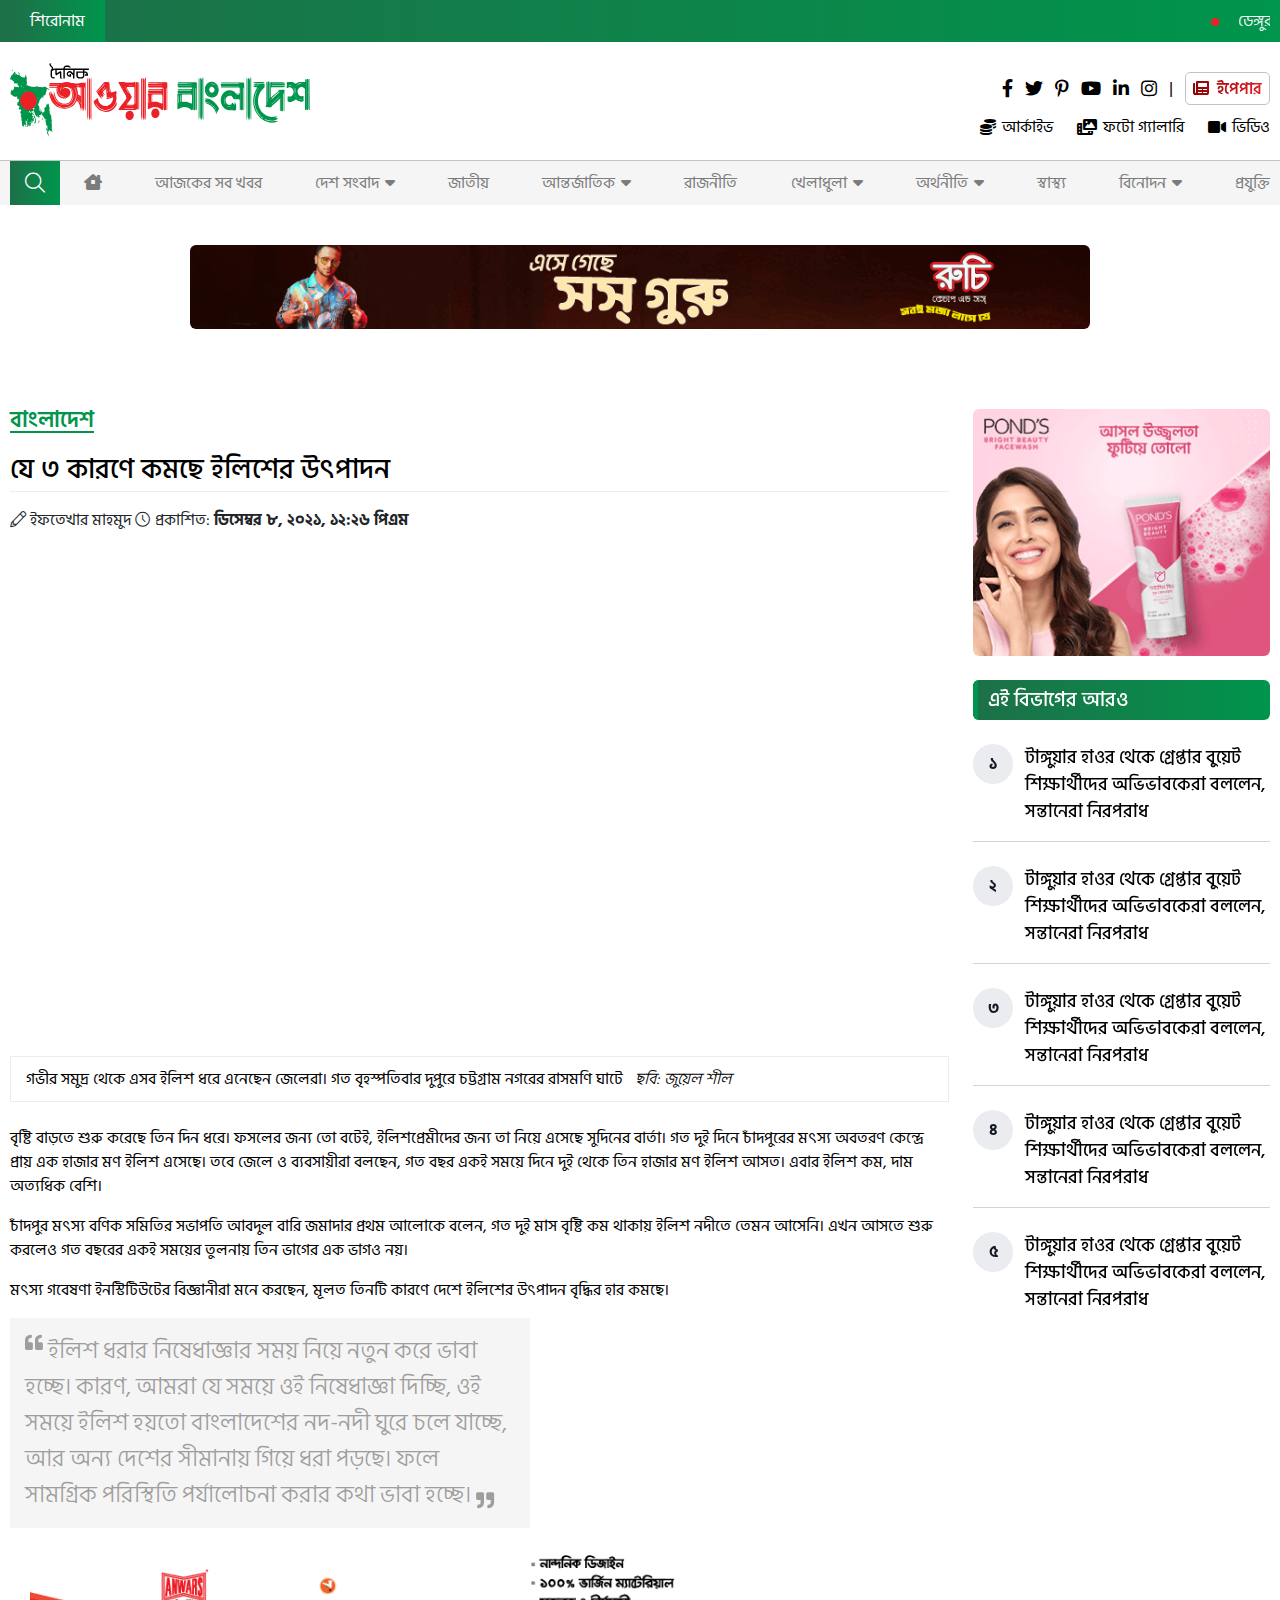
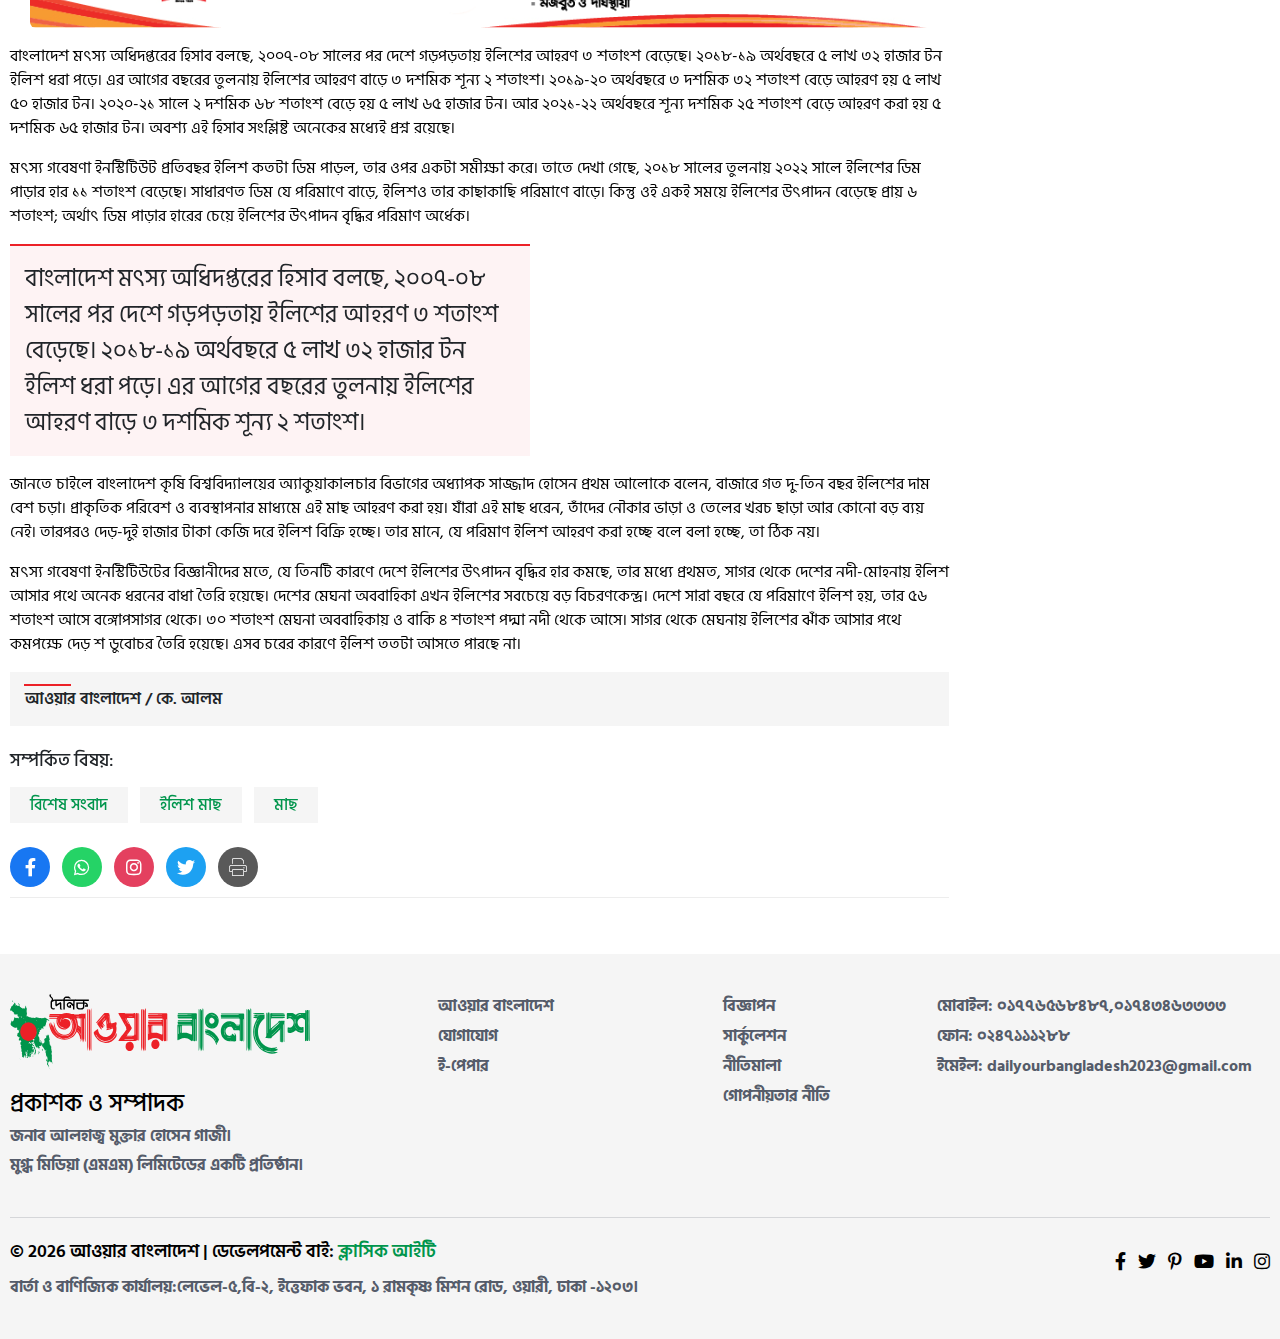
<file: videopage.html>
<!DOCTYPE html>
<html lang="en">

    <head>
        <meta charset="UTF-8">
        <meta http-equiv="X-UA-Compatible" content="IE=edge">
        <meta name="viewport" content="width=device-width, initial-scale=1.0">
        <title>আওয়ার বাংলাদেশ || সংবাদপত্র</title>
        <!-- link shortcut -->
        <link rel="shortcut icon" href="assets/image/favicon.png" type="image/x-icon">
        <!-- bootstarp link -->
        <link rel="stylesheet" href="assets/css/bootstrap.min.css">
        <!-- font awesome -->
        <link rel="stylesheet" href="assets/css/all.min.css">
        <link rel="stylesheet" href="assets/css/fontawesome.min.css">
        <!-- slick slider -->
        <link rel="stylesheet" href="assets/css/slick.css">
        <!-- splide js -->
        <link rel="stylesheet" href="https://cdn.jsdelivr.net/npm/@splidejs/splide@4.1.4/dist/css/splide.min.css">

        <!-- css file link -->
        <link rel="stylesheet" href="assets/css/global.css">
        <link rel="stylesheet" href="assets/css/main.css">
        <link rel="stylesheet" href="assets/css/responsive.css">
    </head>

    <body>
        <!-- header section -->
        <header class="header__section">
            <!-- notice -->
            <div class="notice">
                <div class="container">
                    <div class="notice_text">
                        <!-- notice text title -->
                        <p class="notice_text_title">শিরোনাম</p>
                        <!-- notice text block -->
                        <marquee class="d-block" onmouseover="this.stop();" onmouseout="this.start();">
                            <p class="d-inline-block"> <span></span> ডেঙ্গুর ভয়াবহ দিক শক সিনড্রোম ও হেমোরেজিক</p>
                            <p class="d-inline-block"> <span></span>  শিক্ষাপ্রতিষ্ঠানে গ্রীষ্মকালীন ছুটি বাতিল ডেঙ্গুর ভয়াবহ দিক শক সিনড্রোম ও হেমোরেজিক  শিক্ষাপ্রতিষ্ঠানে গ্রীষ্মকালীন ছুটি বাতিল</p>
                            <p class="d-inline-block"> <span></span> বিদেশিরা সম্পর্কোন্নয়নের কথা বলে গায়ে পড়ে প্রশ্ন করেন: পররাষ্ট্রমন্ত্রী</p>
                            <p class="d-inline-block"> <span></span> আমরা ক্ষমতায়, আমাদের শান্ত থাকতে হবে: ওবায়দুল কাদের</p>
                            <p class="d-inline-block"> <span></span> শিগগির নির্বাচনের ঘোষণা দেবে ইসি, প্রস্তুতি নেন: নেতাকর্মীদের স্বরাষ্ট্রমন্ত্রী</p>
                        </marquee>
                    </div>
                </div>
            </div>
            <!-- top header -->
            <div class="top_header">
                <div class="container">
                    <!-- header wrapper -->
                    <div class="d-flex align-items-center justify-content-between flex-wrap">
                        <!-- header logo -->
                        <div class="header_logo">
                            <a href="./index.html">
                                <img src="assets/image/logo.svg" alt="">
                            </a>
                        </div>
                        <!-- header right -->
                        <div class="header_right">
                            <!-- header social -->
                            <div class="header_social">
                                <ul class="d-flex align-items-center justify-content-start justify-content-sm-end flex-wrap">
                                    <li>
                                        <a href="#"><i class="fa-brands fa-facebook-f"></i></a>
                                    </li>
                                    <li>
                                        <a href="#"><i class="fa-brands fa-twitter"></i></a>
                                    </li>
                                    <li>
                                        <a href="#"><i class="fa-brands fa-pinterest-p"></i></a>
                                    </li>
                                    <li>
                                        <a href="#"><i class="fa-brands fa-youtube"></i></a>
                                    </li>
                                    <li>
                                        <a href="#"><i class="fa-brands fa-linkedin-in"></i></a>
                                    </li>
                                    <li>
                                        <a href="#"><i class="fa-brands fa-instagram"></i></a>
                                    </li>
                                    <li>
                                        <a href="#">|</a>
                                    </li>
                                    <li>
                                        <!-- epaper -->
                                        <div class="epaper_link">
                                            <a href="#"><span><i class="fa-solid fa-newspaper"></i></span>ইপেপার</a>
                                        </div>
                                    </li>
                                </ul>
                            </div>
    
                            <!-- header list -->
                            <ul class="d-flex justify-content-end gap-4 flex-wrap header_menu_list">
                                <li>
                                    <a href="./search.html"> <span><i class="fa-solid fa-coins"></i></span> আর্কাইভ</a>
                                </li>
                                <li>
                                    <a href="#photo"> <span><i class="fa-solid fa-photo-film"></i></span> ফটো গ্যালারি</a>
                                </li>

                                <li>
                                    <a href="#video"> <span><i class="fa-solid fa-video"></i></span> ভিডিও</a>
                                </li> 
                            </ul>
                            
                        </div>
                    </div>
                </div>
            </div>
            <!-- header nav -->
            <div class="header_nav">
                <div class="container">
                    <nav class="nav_area position-relative">
                        <!-- search btn -->
                        <button class="btn_main nav__search" id="search_btn">
                            <span><i class="fa-solid fa-magnifying-glass"></i></span>
                        </button>
                        <!-- search form -->
                        <form action="" class="search_form" id="search_form">
                            <input type="search" class="input_control" placeholder="Enter search key">
                        </form>
                        <!-- nav -->
                        <ul class="nav_lsit d-none d-lg-flex align-items-center justify-content-between">
                            <li>
                                <a href="./category.html"><i class="fa-solid fa-house fw-normal"></i></a>
                            </li>
                            <li>
                                <a href="./category.html">আজকের সব খবর</a>
                            </li>
                            <li>
                                <a href="./details.html">দেশ সংবাদ  <span><i class="fw-normal fa-solid fa-caret-down"></i></span></a>
                                <!-- sub nav -->
                                <div class="sub_nav">
                                    <ul>
                                        <li>
                                            <a href="./category.html">ঢাকা</a>
                                        </li> 
                                        <li>
                                            <a href="./category.html">চট্টগ্রাম</a>
                                        </li> 
                                        <li>
                                            <a href="./category.html">বরিশাল</a>
                                        </li>
                                        <li>
                                            <a href="./category.html">ময়মনসিংহ</a>
                                        </li>
                                        <li>
                                            <a href="./category.html">সিলেট</a>
                                        </li>
                                        <li>
                                            <a href="./category.html">রংপুর</a>
                                        </li>
                                        <li>
                                            <a href="./category.html">রাজশাহী</a>
                                        </li>
                                        <li>
                                            <a href="./category.html">খুলনা</a>
                                        </li>
                                    </ul>
                                </div>
                            </li>
                            <li>
                                <a href="./category.html">জাতীয়</a>
                            </li> 
                            <li>
                                <a href="./category.html">আন্তর্জাতিক <span><i class="fw-normal fa-solid fa-caret-down"></i></span></a>
                                <!-- sub nav -->
                                <div class="sub_nav">
                                    <ul>
                                        <li>
                                            <a href="./category.html">ভারত</a>
                                        </li> 
                                        <li>
                                            <a href="./category.html">পাকিস্তান</a>
                                        </li> 
                                        <li>
                                            <a href="./category.html">চীন</a>
                                        </li> 
                                        <li>
                                            <a href="./category.html">যুক্তরাষ্ট্র</a>
                                        </li> 
                                        <li>
                                            <a href="./category.html">আরব</a>
                                        </li> 
                                        <li>
                                            <a href="./category.html">এশিয়া</a>
                                        </li> 
                                        <li>
                                            <a href="./category.html">ইউরোপ</a>
                                        </li> 
                                        <li>
                                            <a href="./category.html">আফ্রিকা</a>
                                        </li> 
                                        <li>
                                            <a href="./category.html">ঢাকা</a>
                                        </li> 
                                    </ul>
                                </div>
                            </li>
                            <li>
                                <a href="./category.html">রাজনীতি</a>
                            </li>
                            <li>
                                <a href="./category.html">খেলাধুলা <span><i class="fw-normal fa-solid fa-caret-down"></i></span></a>
                                <!-- sub nav -->
                                <div class="sub_nav">
                                    <ul>
                                        <li>
                                            <a href="./category.html">ফুটবল</a>
                                        </li> 
                                        <li>
                                            <a href="./category.html">ক্রিকেট</a>
                                        </li> 
                                        <li>
                                            <a href="./category.html">টেনিস</a>
                                        </li> 
                                        <li>
                                            <a href="./category.html">অন্য খেলা</a>
                                        </li> 
                                        <li>
                                            <a href="./category.html">ফ্রি হিট</a>
                                        </li> 
                                    </ul>
                                </div>
                            </li>
                            <li>
                                <a href="./category.html">অর্থনীতি <span><i class="fw-normal fa-solid fa-caret-down"></i></span></a>
                                <!-- sub nav -->
                                <div class="sub_nav">
                                    <ul>
                                        <li>
                                            <a href="./category.html">করপোরেট</a>
                                        </li> 
                                        <li>
                                            <a href="./category.html">নতুন উদ্যোগ</a>
                                        </li> 
                                        <li>
                                            <a href="./category.html">শেয়ারবাজার</a>
                                        </li> 
                                        <li>
                                            <a href="./category.html">আর্থিক প্রতিষ্ঠান</a>
                                        </li> 
                                    </ul>
                                </div>
                            </li>
                            <li>
                                <a href="./category.html">স্বাস্থ্য</a>
                            </li>
                            <li>
                                <a href="./category.html">বিনোদন <span><i class="fw-normal fa-solid fa-caret-down"></i></span></a>
                                <!-- sub nav -->
                                <div class="sub_nav">
                                    <ul>
                                        <li>
                                            <a href="./category.html">সিনেমা</a>
                                        </li>  
                                        <li>
                                            <a href="./category.html">বলিউড</a>
                                        </li>  
                                        <li>
                                            <a href="./category.html">দক্ষিণের সিনেমা</a>
                                        </li>  
                                        <li>
                                            <a href="./category.html">গান</a>
                                        </li>  
                                        <li>
                                            <a href="./category.html">হলিউড</a>
                                        </li>  
                                        <li>
                                            <a href="./category.html">টেলিভিশন</a>
                                        </li>  
                                        <li>
                                            <a href="./category.html">সিরিয়াল</a>
                                        </li>  
                                        <li>
                                            <a href="./category.html">লোক-সংস্কৃতি</a>
                                        </li>  
                                    </ul>
                                </div>
                            </li>
                            <li>
                                <a href="./category.html">প্রযুক্তি</a>
                            </li>
                        </ul>
                        <!-- toggler icon -->
                        <div class="toggler_icon d-lg-none" data-bs-toggle="offcanvas" data-bs-target="#tbdMobile">
                            <span><i class="fa-solid fa-bars"></i></span>
                        </div>
                    </nav>
                </div>
            </div>
            <!-- mobile nav -->
            <div class="offcanvas offcanvas-start" id="tbdMobile">
                <!-- offcanvas header -->
                <div class="offcanvas-header">
                    <div class="nav_logo">
                        <a href="./index.html">
                            <img src="assets/image/logo.svg" alt="">
                        </a>
                    </div>
                    <button type="button btn" data-bs-dismiss="offcanvas"><i class="fa-solid fa-xmark"></i></button>
                </div>
                <!-- offcanvas body -->
                <div class="offcanvas-body">
                    <div class="mobile_nav">
                        <ul>
                            <!-- item -->
                            <li>
                                <a href="./index.html">
                                    <p class="d-flex gap-2">
                                        <span>হোম</span>
                                    </p>
                                </a>
                            </li>
                            <!-- item -->
                            <li>
                                <a href="./index.html">
                                    <p class="d-flex gap-2">
                                        <span>আজকের সব খবর</span>
                                    </p>
                                </a>
                            </li>
                            <!-- item -->
                            <li>
                                <a class="dropdown_button">
                                    <p class="d-flex gap-2">
                                        <span>দেশ সংবাদ</span>
                                    </p>
                                    <span><i class="fa-solid fa-chevron-down"></i></span>
                                </a>
                                <!-- mobile sub nav -->
                                <div class="mobile_suv_nav dropdown_sub">
                                    <ul>
                                        <!-- Sub Nav list -->
                                        <li>
                                            <a href="./index.html">
                                                <p class="d-flex gap-2">
                                                    <span class="subnav_text">ঢাকা</span>
                                                </p>
                                            </a>
                                        </li>
                                        <!-- Sub Nav list -->
                                        <li>
                                            <a href="./index.html">
                                                <p class="d-flex gap-2">
                                                    <span class="subnav_text">চট্টগ্রাম</span>
                                                </p>
                                            </a>
                                        </li>
                                        <!-- Sub Nav list -->
                                        <li>
                                            <a href="./index.html">
                                                <p class="d-flex gap-2">
                                                    <span class="subnav_text">বরিশাল</span>
                                                </p>
                                            </a>
                                        </li>
                                        <!-- Sub Nav list -->
                                        <li>
                                            <a href="./index.html">
                                                <p class="d-flex gap-2">
                                                    <span class="subnav_text">ময়মনসিংহ</span>
                                                </p>
                                            </a>
                                        </li>
                                        <!-- Sub Nav list -->
                                        <li>
                                            <a href="./index.html">
                                                <p class="d-flex gap-2">
                                                    <span class="subnav_text">সিলেট</span>
                                                </p>
                                            </a>
                                        </li>
                                        <!-- Sub Nav list -->
                                        <li>
                                            <a href="./index.html">
                                                <p class="d-flex gap-2">
                                                    <span class="subnav_text">রংপুর</span>
                                                </p>
                                            </a>
                                        </li>
                                        <!-- Sub Nav list -->
                                        <li>
                                            <a href="./index.html">
                                                <p class="d-flex gap-2">
                                                    <span class="subnav_text">রাজশাহী</span>
                                                </p>
                                            </a>
                                        </li>
                                        <!-- Sub Nav list -->
                                        <li>
                                            <a href="./index.html">
                                                <p class="d-flex gap-2">
                                                    <span class="subnav_text">খুলনা</span>
                                                </p>
                                            </a>
                                        </li>
                                    </ul>
                                </div>
                            </li>
                            <!-- item -->
                            <li>
                                <a data-bs-target="#visa__info" data-bs-toggle="modal">
                                    <p class="d-flex gap-2">
                                        <span>জাতীয়</span>
                                    </p>
                                </a>
                            </li>
                            <!-- item -->
                            <li>
                                <a class="dropdown_button">
                                    <p class="d-flex gap-2">
                                        <span>আন্তর্জাতিক</span>
                                    </p>
                                    <span><i class="fa-solid fa-chevron-down"></i></span>
                                </a>
                                <!-- mobile sub nav -->
                                <div class="mobile_suv_nav dropdown_sub">
                                    <ul>
                                        <!-- Sub Nav list -->
                                        <li>
                                            <a href="./index.html">
                                                <p class="d-flex gap-2">
                                                    <span class="subnav_text">ভারত</span>
                                                </p>
                                            </a>
                                        </li>
                                        <!-- Sub Nav list -->
                                        <li>
                                            <a href="./index.html">
                                                <p class="d-flex gap-2">
                                                    <span class="subnav_text">পাকিস্তান</span>
                                                </p>
                                            </a>
                                        </li>
                                        <!-- Sub Nav list -->
                                        <li>
                                            <a href="./index.html">
                                                <p class="d-flex gap-2">
                                                    <span class="subnav_text">চীন</span>
                                                </p>
                                            </a>
                                        </li>
                                        <!-- Sub Nav list -->
                                        <li>
                                            <a href="./index.html">
                                                <p class="d-flex gap-2">
                                                    <span class="subnav_text">যুক্তরাষ্ট্র</span>
                                                </p>
                                            </a>
                                        </li>
                                        <!-- Sub Nav list -->
                                        <li>
                                            <a href="./index.html">
                                                <p class="d-flex gap-2">
                                                    <span class="subnav_text">এশিয়া</span>
                                                </p>
                                            </a>
                                        </li>
                                        <!-- Sub Nav list -->
                                        <li>
                                            <a href="./index.html">
                                                <p class="d-flex gap-2">
                                                    <span class="subnav_text">ইউরোপ</span>
                                                </p>
                                            </a>
                                        </li>
                                        <!-- Sub Nav list -->
                                        <li>
                                            <a href="./index.html">
                                                <p class="d-flex gap-2">
                                                    <span class="subnav_text">আফ্রিকা</span>
                                                </p>
                                            </a>
                                        </li>
                                    </ul>
                                </div>
                            </li>
                            <!-- item -->
                            <li>
                                <a href="./tourlist.html">
                                    <p class="d-flex gap-2">
                                        <span>রাজনীতি</span>
                                    </p>
                                </a>
                            </li>
                            <!-- item -->
                            <li>
                                <a class="dropdown_button">
                                    <p class="d-flex gap-2">
                                        <span>খেলাধুলা</span>
                                    </p>
                                    <span><i class="fa-solid fa-chevron-down"></i></span>
                                </a>
                                <!-- mobile sub nav -->
                                <div class="mobile_suv_nav dropdown_sub">
                                    <ul>
                                        <!-- Sub Nav list -->
                                        <li>
                                            <a href="./index.html">
                                                <p class="d-flex gap-2">
                                                    <span class="subnav_text">ফুটবল</span>
                                                </p>
                                            </a>
                                        </li>
                                        <!-- Sub Nav list -->
                                        <li>
                                            <a href="./index.html">
                                                <p class="d-flex gap-2">
                                                    <span class="subnav_text">ক্রিকেট</span>
                                                </p>
                                            </a>
                                        </li>
                                        <!-- Sub Nav list -->
                                        <li>
                                            <a href="./index.html">
                                                <p class="d-flex gap-2">
                                                    <span class="subnav_text">টেনিস</span>
                                                </p>
                                            </a>
                                        </li>
                                        <!-- Sub Nav list -->
                                        <li>
                                            <a href="./index.html">
                                                <p class="d-flex gap-2">
                                                    <span class="subnav_text">অন্য খেলা</span>
                                                </p>
                                            </a>
                                        </li>
                                        <!-- Sub Nav list -->
                                        <li>
                                            <a href="./index.html">
                                                <p class="d-flex gap-2">
                                                    <span class="subnav_text">ফ্রি হিট</span>
                                                </p>
                                            </a>
                                        </li>
                                    </ul>
                                </div>
                            </li>
                            <!-- item -->
                            <li>
                                <a class="dropdown_button">
                                    <p class="d-flex gap-2">
                                        <span>অর্থনীতি</span>
                                    </p>
                                    <span><i class="fa-solid fa-chevron-down"></i></span>
                                </a>
                                <!-- mobile sub nav -->
                                <div class="mobile_suv_nav dropdown_sub">
                                    <ul>
                                        <!-- Sub Nav list -->
                                        <li>
                                            <a href="./index.html">
                                                <p class="d-flex gap-2">
                                                    <span class="subnav_text">করপোরেট</span>
                                                </p>
                                            </a>
                                        </li>
                                        <!-- Sub Nav list -->
                                        <li>
                                            <a href="./index.html">
                                                <p class="d-flex gap-2">
                                                    <span class="subnav_text">নতুন উদ্যোগ</span>
                                                </p>
                                            </a>
                                        </li>
                                        <!-- Sub Nav list -->
                                        <li>
                                            <a href="./index.html">
                                                <p class="d-flex gap-2">
                                                    <span class="subnav_text">শেয়ারবাজার</span>
                                                </p>
                                            </a>
                                        </li>
                                        <!-- Sub Nav list -->
                                        <li>
                                            <a href="./index.html">
                                                <p class="d-flex gap-2">
                                                    <span class="subnav_text">আর্থিক প্রতিষ্ঠান</span>
                                                </p>
                                            </a>
                                        </li>
                                    </ul>
                                </div>
                            </li>
                            <!-- item -->
                            <li>
                                <a href="./tourlist.html">
                                    <p class="d-flex gap-2">
                                        <span>স্বাস্থ্য</span>
                                    </p>
                                </a>
                            </li>
                            <!-- item -->
                            <li>                          
                                <a class="dropdown_button">
                                    <p class="d-flex gap-2">
                                        <span>বিনোদন</span>
                                    </p>
                                    <span><i class="fa-solid fa-chevron-down"></i></span>
                                </a>
                                <!-- mobile sub nav -->
                                <div class="mobile_suv_nav dropdown_sub">
                                    <ul>
                                        <!-- Sub Nav list -->
                                        <li>
                                            <a href="./index.html">
                                                <p class="d-flex gap-2">
                                                    <span class="subnav_text">সিনেমা</span>
                                                </p>
                                            </a>
                                        </li>
                                        <!-- Sub Nav list -->
                                        <li>
                                            <a href="./index.html">
                                                <p class="d-flex gap-2">
                                                    <span class="subnav_text">বলিউড</span>
                                                </p>
                                            </a>
                                        </li>
                                        <!-- Sub Nav list -->
                                        <li>
                                            <a href="./index.html">
                                                <p class="d-flex gap-2">
                                                    <span class="subnav_text">গান</span>
                                                </p>
                                            </a>
                                        </li>
                                        <!-- Sub Nav list -->
                                        <li>
                                            <a href="./index.html">
                                                <p class="d-flex gap-2">
                                                    <span class="subnav_text">হলিউড</span>
                                                </p>
                                            </a>
                                        </li>
                                        <!-- Sub Nav list -->
                                        <li>
                                            <a href="./index.html">
                                                <p class="d-flex gap-2">
                                                    <span class="subnav_text">টেলিভিশন</span>
                                                </p>
                                            </a>
                                        </li>
                                        <!-- Sub Nav list -->
                                        <li>
                                            <a href="./index.html">
                                                <p class="d-flex gap-2">
                                                    <span class="subnav_text">সিরিয়াল</span>
                                                </p>
                                            </a>
                                        </li>
                                        <!-- Sub Nav list -->
                                        <li>
                                            <a href="./index.html">
                                                <p class="d-flex gap-2">
                                                    <span class="subnav_text">লোক-সংস্কৃতি</span>
                                                </p>
                                            </a>
                                        </li>
                                    </ul>
                                </div>
                            </li>
                            <!-- item -->
                            <li>
                                <a href="./tourlist.html">
                                    <p class="d-flex gap-2">
                                        <span>প্রযুক্তি</span>
                                    </p>
                                </a>
                            </li>
                        </ul>
                    </div>
                </div>
            </div>
        </header>
        <!-- header section end -->

        <!-- main -->
        <main class="main">                    
            <!-- add section -->
            <section class="add_section section_padding">
                <div class="container">
                    <!-- add -->
                    <div class="add">
                        <a href="./details.html" class="add_image">
                            <img src="assets/image/add/ruchi.gif" alt="add image">
                        </a>
                    </div>
                </div>
            </section>
            <!-- news details section -->
            <section class="news__details_section section_padding">
                <div class="container">
                    <div class="row">
                        <div class="col-12 col-lg-9">
                            <!-- news details -->
                            <div class="news_details">
                                <!-- top -->
                                <div class="news_details_top">
                                    <!-- category -->
                                    <div class="news_details_category">
                                        <a href="./details.html">বাংলাদেশ</a> 
                                    </div>
                                    <!-- title -->
                                    <div class="news_details_title">
                                        <h1>যে ৩ কারণে কমছে ইলিশের উৎপাদন</h1>
                                    </div>
                                    <!-- news time and reporter -->
                                    <p class="post_interval"> <span><i class="fa fa-pencil"></i></span> ইফতেখার মাহমুদ <span><i class="fa-solid fa-clock"></i></span> প্রকাশিত: <span class="post_interval_date">ডিসেম্বর ৮, ২০২১, ১২:২৬ পিএম</span></p>
                                </div>
                                <!-- news details content -->
                                <div class="news_details_content mt-4">
                                    <!-- thumb -->
                                    <div class="news_details_thumb mb-4">
                                        <!-- image -->
                                        <div class="news_details_image">
                                            <iframe width="100%" height="auto" src="https://www.youtube.com/embed/a7trmxc3Tbw" title="YouTube video player" frameborder="0" allow="accelerometer; autoplay; clipboard-write; encrypted-media; gyroscope; picture-in-picture; web-share" allowfullscreen></iframe>
                                        </div>
                                        <!-- image slug -->
                                        <p class="image_slug">গভীর সমুদ্র থেকে এসব ইলিশ ধরে এনেছেন জেলেরা। গত বৃহস্পতিবার দুপুরে চট্টগ্রাম নগরের রাসমণি ঘাটে
                                            <span class="fst-italic fw-lighter ms-2">ছবি: জুয়েল শীল</span>
                                        </p>
                                    </div>
                                    <!-- text block -->
                                    <div class="news_details_block mb-3">
                                        <!-- text -->
                                        <p class="news_details_text mb-3">বৃষ্টি বাড়তে শুরু করেছে তিন দিন ধরে। ফসলের জন্য তো বটেই, ইলিশপ্রেমীদের জন্য তা নিয়ে এসেছে সুদিনের বার্তা। গত দুই দিনে চাঁদপুরের মৎস্য অবতরণ কেন্দ্রে প্রায় এক হাজার মণ ইলিশ এসেছে। তবে জেলে ও ব্যবসায়ীরা বলছেন, গত বছর একই সময়ে দিনে দুই থেকে তিন হাজার মণ ইলিশ আসত। এবার ইলিশ কম, দাম অত্যধিক বেশি।</p>
                                        <p class="news_details_text mb-3">চাঁদপুর মৎস্য বণিক সমিতির সভাপতি আবদুল বারি জমাদার প্রথম আলোকে বলেন, গত দুই মাস বৃষ্টি কম থাকায় ইলিশ নদীতে তেমন আসেনি। এখন আসতে শুরু করলেও গত বছরের একই সময়ের তুলনায় তিন ভাগের এক ভাগও নয়।</p>
                                        <p class="news_details_text mb-3">মৎস্য গবেষণা ইনস্টিটিউটের বিজ্ঞানীরা মনে করছেন, মূলত তিনটি কারণে দেশে ইলিশের উৎপাদন বৃদ্ধির হার কমছে।</p>
                                    </div>
                                    <!-- text block -->
                                    <div class="news_details_block mb-3">
                                        <!-- story -->
                                        <div class="news_details_story">
                                            <blockquote> <sup><i class="fa-solid fa-quote-left"></i></sup> ইলিশ ধরার নিষেধাজ্ঞার সময় নিয়ে নতুন করে ভাবা হচ্ছে। কারণ, আমরা যে সময়ে ওই নিষেধাজ্ঞা দিচ্ছি, ওই সময়ে ইলিশ হয়তো বাংলাদেশের নদ-নদী ঘুরে চলে যাচ্ছে, আর অন্য দেশের সীমানায় গিয়ে ধরা পড়ছে। ফলে সামগ্রিক পরিস্থিতি পর্যালোচনা করার কথা ভাবা হচ্ছে। <sub><i class="fa-solid fa-quote-right"></i></sub> </blockquote>
                                        </div>
                                    </div>
                                    <!-- add -->
                                    <div class="add mb-3">
                                        <a href="./details.html" class="add_image">
                                            <img src="assets/image/add/topadd.gif" alt="">
                                        </a>
                                   </div>
                                    <!-- text block -->
                                    <div class="news_details_block mb-3">
                                        <!-- text -->
                                        <p class="news_details_text mb-3">বাংলাদেশ মৎস্য অধিদপ্তরের হিসাব বলছে, ২০০৭-০৮ সালের পর দেশে গড়পড়তায় ইলিশের আহরণ ৩ শতাংশ বেড়েছে। ২০১৮-১৯ অর্থবছরে ৫ লাখ ৩২ হাজার টন ইলিশ ধরা পড়ে। এর আগের বছরের তুলনায় ইলিশের আহরণ বাড়ে ৩ দশমিক শূন্য ২ শতাংশ। ২০১৯-২০ অর্থবছরে ৩ দশমিক ৩২ শতাংশ বেড়ে আহরণ হয় ৫ লাখ ৫০ হাজার টন। ২০২০-২১ সালে ২ দশমিক ৬৮ শতাংশ বেড়ে হয় ৫ লাখ ৬৫ হাজার টন। আর ২০২১-২২ অর্থবছরে শূন্য দশমিক ২৫ শতাংশ বেড়ে আহরণ করা হয় ৫ দশমিক ৬৫ হাজার টন। অবশ্য এই হিসাব সংশ্লিষ্ট অনেকের মধ্যেই প্রশ্ন রয়েছে।</p>

                                        <p class="news_details_text mb-3">মৎস্য গবেষণা ইনস্টিটিউট প্রতিবছর ইলিশ কতটা ডিম পাড়ল, তার ওপর একটা সমীক্ষা করে। তাতে দেখা গেছে, ২০১৮ সালের তুলনায় ২০২২ সালে ইলিশের ডিম পাড়ার হার ১১ শতাংশ বেড়েছে। সাধারণত ডিম যে পরিমাণে বাড়ে, ইলিশও তার কাছাকাছি পরিমাণে বাড়ে। কিন্তু ওই একই সময়ে ইলিশের উৎপাদন বেড়েছে প্রায় ৬ শতাংশ; অর্থাৎ ডিম পাড়ার হারের চেয়ে ইলিশের উৎপাদন বৃদ্ধির পরিমাণ অর্ধেক।</p>

                                        <p class="news_details_notice mb-3">
                                            বাংলাদেশ মৎস্য অধিদপ্তরের হিসাব বলছে, ২০০৭-০৮ সালের পর দেশে গড়পড়তায় ইলিশের আহরণ ৩ শতাংশ বেড়েছে। ২০১৮-১৯ অর্থবছরে ৫ লাখ ৩২ হাজার টন ইলিশ ধরা পড়ে। এর আগের বছরের তুলনায় ইলিশের আহরণ বাড়ে ৩ দশমিক শূন্য ২ শতাংশ।
                                        </p>

                                        <p class="news_details_text mb-3">জানতে চাইলে বাংলাদেশ কৃষি বিশ্ববিদ্যালয়ের অ্যাকুয়াকালচার বিভাগের অধ্যাপক সাজ্জাদ হোসেন প্রথম আলোকে বলেন, বাজারে গত দু-তিন বছর ইলিশের দাম বেশ চড়া। প্রাকৃতিক পরিবেশ ও ব্যবস্থাপনার মাধ্যমে এই মাছ আহরণ করা হয়। যাঁরা এই মাছ ধরেন, তাঁদের নৌকার ভাড়া ও তেলের খরচ ছাড়া আর কোনো বড় ব্যয় নেই। তারপরও দেড়-দুই হাজার টাকা কেজি দরে ইলিশ বিক্রি হচ্ছে। তার মানে, যে পরিমাণ ইলিশ আহরণ করা হচ্ছে বলে বলা হচ্ছে, তা ঠিক নয়।</p>

                                        <p class="news_details_text mb-3">মৎস্য গবেষণা ইনস্টিটিউটের বিজ্ঞানীদের মতে, যে তিনটি কারণে দেশে ইলিশের উৎপাদন বৃদ্ধির হার কমছে, তার মধ্যে প্রথমত, সাগর থেকে দেশের নদী-মোহনায় ইলিশ আসার পথে অনেক ধরনের বাধা তৈরি হয়েছে। দেশের মেঘনা অববাহিকা এখন ইলিশের সবচেয়ে বড় বিচরণকেন্দ্র। দেশে সারা বছরে যে পরিমাণে ইলিশ হয়, তার ৫৬ শতাংশ আসে বঙ্গোপসাগর থেকে। ৩০ শতাংশ মেঘনা অববাহিকায় ও বাকি ৪ শতাংশ পদ্মা নদী থেকে আসে। সাগর থেকে মেঘনায় ইলিশের ঝাঁক আসার পথে কমপক্ষে দেড় শ ডুবোচর তৈরি হয়েছে। এসব চরের কারণে ইলিশ ততটা আসতে পারছে না।</p>

                                        <p class="news_details_slug">আওয়ার বাংলাদেশ / কে. আলম</p>

                                        <!-- tag -->
                                        <div class="news_tag my-4">
                                            <!-- tag title -->
                                            <h4 class="news_tag_title">সম্পর্কিত বিষয়:</h4>
                                            <!-- tag list -->
                                            <ul class="news_tag_list">
                                                <!-- tag list item -->
                                                <li>
                                                    <a href="./details.html">বিশেষ সংবাদ</a>
                                                </li>
                                                <li>
                                                    <a href="./details.html">ইলিশ মাছ</a>
                                                </li>
                                                <li>
                                                    <a href="./details.html">মাছ</a>
                                                </li>
                                            </ul>
                                        </div>

                                        <!-- social share -->
                                        <div class="social_share">
                                            <ul>
                                                <li>
                                                    <a href="./details.html" class="facebook" target="_blank"><i class="fa-brands fa-facebook-f"></i></a>
                                                </li>
                                                <li>
                                                    <a href="./details.html" class="whatsapp" target="_blank"><i class="fa-brands fa-whatsapp"></i></a>

                                                </li>
                                                <li>
                                                    <a href="./details.html" class="insta" target="_blank"><i class="fa-brands fa-instagram"></i></a>
                                                </li>
                                                <li>
                                                    <a href="./details.html" class="twitter" target="_blank"><i class="fa-brands fa-twitter"></i></a>
                                                </li>
                                                <li>
                                                    <a href="javascript:void(0)" onclick="window.print()" class="print"><i class="fa-solid fa-print"></i></a>
                                                </li>
                                            </ul>
                                        </div>
                                    </div>
                                </div>
                            </div>
                        </div>
                        <div class="col-12 col-lg-3">
                            <!-- add -->
                            <div class="add">
                                <a href="./details.html" class="add_image">
                                    <img src="assets/image/add/ponds.gif" alt="">
                                </a>
                            </div>
                            <!-- related news -->
                            <div class="related_news position-sticky mt-4">
                                <!-- header -->
                                <h3 class="block_header">এই বিভাগের আরও</h3>
                                <!-- content -->    
                                <div class="related_news_content">
                                    <!-- list -->
                                    <ul class="related_news_list">
                                        <!-- item -->
                                        <li class="related_news_item">
                                            <a href="./details.html">
                                                <p class="related_news_title">টাঙ্গুয়ার হাওর থেকে গ্রেপ্তার বুয়েট শিক্ষার্থীদের অভিভাবকেরা বললেন, সন্তানেরা নিরপরাধ</p>
                                            </a>
                                        </li>
                                        <!-- item -->
                                        <li class="related_news_item">
                                            <a href="./details.html">
                                                <p class="related_news_title">টাঙ্গুয়ার হাওর থেকে গ্রেপ্তার বুয়েট শিক্ষার্থীদের অভিভাবকেরা বললেন, সন্তানেরা নিরপরাধ</p>
                                            </a>
                                        </li>
                                        <!-- item -->
                                        <li class="related_news_item">
                                            <a href="./details.html">
                                                <p class="related_news_title">টাঙ্গুয়ার হাওর থেকে গ্রেপ্তার বুয়েট শিক্ষার্থীদের অভিভাবকেরা বললেন, সন্তানেরা নিরপরাধ</p>
                                            </a>
                                        </li>
                                        <!-- item -->
                                        <li class="related_news_item">
                                            <a href="./details.html">
                                                <p class="related_news_title">টাঙ্গুয়ার হাওর থেকে গ্রেপ্তার বুয়েট শিক্ষার্থীদের অভিভাবকেরা বললেন, সন্তানেরা নিরপরাধ</p>
                                            </a>
                                        </li>
                                        <!-- item -->
                                        <li class="related_news_item">
                                            <a href="./details.html">
                                                <p class="related_news_title">টাঙ্গুয়ার হাওর থেকে গ্রেপ্তার বুয়েট শিক্ষার্থীদের অভিভাবকেরা বললেন, সন্তানেরা নিরপরাধ</p>
                                            </a>
                                        </li>
                                    </ul>
                                </div>
                            </div>
                        </div>
                    </div>
                </div>
            </section>
        </main>
        <!-- main end -->

        <!-- footer section -->
        <footer class="footer_section section_padding">
            <div class="container">
                <div class="footer_wrapper">
                    <div class="row gy-4">
                        <div class="col-lg-4">
                            <div class="footer_block">
                                <!-- logo -->
                                <div class="footer_logo">
                                    <a href="./details.html">
                                        <img src="assets/image/logo.svg" alt="">
                                    </a>
                                </div>
    
                                <div class="logo_content">
                                    <!-- text -->
                                    <h1 class="logo_name">প্রকাশক ও সম্পাদক</h1>
                                    <p class="logo_text"> জনাব আলহাজ্ব মুক্তার হোসেন গাজী।</p>
                                    <p class="logo_text">
                                        মুগ্ধ মিডিয়া (এমএম) লিমিটেডের একটি প্রতিষ্ঠান।
                                    </p>
                                </div>
                            </div>
                        </div>
                        <div class="col-lg-8">
                            <div class="row gy-4">
                                <div class="col-md-4">
                                    <div class="footer_nav">
                                        <ul>
                                            <li>
                                                <a href="./about.html">আওয়ার বাংলাদেশ</a>
                                            </li>
                                            <li>
                                                <a href="./contact.html">যোগাযোগ</a>
                                            </li>
                                            <li>
                                                <a href="./details.html">ই-পেপার</a>
                                            </li>
                                        </ul>
                                    </div>
                                </div>
                                <div class="col-md-3">
                                    <div class="footer_nav">
                                        <ul>
                                            <li>
                                                <a href="./add.html">বিজ্ঞাপন</a>
                                            </li>
                                            <li>
                                                <a href="./circulation.html">সার্কুলেশন</a>
                                            </li>
                                            <li>
                                                <a href="./termcondition.html">নীতিমালা</a>
                                            </li>
                                            <li>
                                                <a href="./privecy.html">গোপনীয়তার নীতি</a>
                                            </li>
                                        </ul>
                                    </div>
                                </div>
                                <div class="col-md-5">
                                    <div class="footer_nav">
                                        <ul>
                                            <li>
                                                <a href="./details.html"> <span>মোবাইল:</span> ০১৭৭৬৫৬৮৪৮৭,০১৭৪৩৪৬৩৩৩৩</a>
                                            </li>
                                            <li>
                                                <a href="./details.html"> <span>ফোন:</span> ০২৪৭১১১২৮৮</a>
                                            </li>
                                            <li>
                                                <a href="./details.html"> <span>ইমেইল:</span> dailyourbangladesh2023@gmail.com</a>
                                            </li>
                                        </ul>
                                    </div>
                                </div>
                            </div>
                        </div>
                    </div>
                </div>
            </div>
            <!-- socket -->
            <div class="socket">
                <div class="container">
                    <div class="row">
                        <div class="col-lg-4 order-lg-2">
                            <div class="header_social">
                                <ul class="d-flex align-items-center justify-content-lg-end flex-wrap">
                                    <li>
                                        <a href="./details.html"><i class="fa-brands fa-facebook-f"></i></a>
                                    </li>
                                    <li>
                                        <a href="./details.html"><i class="fa-brands fa-twitter"></i></a>
                                    </li>
                                    <li>
                                        <a href="./details.html"><i class="fa-brands fa-pinterest-p"></i></a>
                                    </li>
                                    <li>
                                        <a href="./details.html"><i class="fa-brands fa-youtube"></i></a>
                                    </li>
                                    <li>
                                        <a href="./details.html"><i class="fa-brands fa-linkedin-in"></i></a>
                                    </li>
                                    <li>
                                        <a href="./details.html"><i class="fa-brands fa-instagram"></i></a>
                                    </li>
                                </ul>
                            </div>
                        </div>
                        <div class="col-lg-8 order-lg-1">
                            <div class="copyright">
                                <strong> &copy; <span id="socket_year"></span> আওয়ার বাংলাদেশ | ডেভেলপমেন্ট বাই: <a href="https://classicit.com.bd/" target="_blank">ক্লাসিক আইটি</a></strong>
                            </div>
                            <p class="footer_address">বার্তা ও বাণিজ্যিক কার্যালয়:লেভেল-৫,বি-২, ইত্তেফাক ভবন,  ১ রামকৃষ্ণ মিশন রোড, ওয়ারী, ঢাকা -১২০৩।</p>
                        </div>
                    </div>
                </div>
            </div>
        </footer>
        <!-- footer section end -->

        <!-- jquery link -->
        <script src="assets/js/jquery.min.js"></script>
        <!-- bootstrap js -->
        <script src="assets/js/bootstrap.bundle.min.js"></script>
        <!-- slick slider -->
        <script src="assets/js/slick.min.js"></script>
        <!-- splide js -->
        <script src="https://cdn.jsdelivr.net/npm/@splidejs/splide@4.1.4/dist/js/splide.min.js"></script>
        <!-- main js -->
        <script src="assets/js/app.js"></script>
        
    </body>

</html>
</file>
<file: assets/css/global.css>
@import url('https://fonts.googleapis.com/css2?family=Hind+Siliguri:wght@300;400;500;600;700&display=swap');

* {
    margin: 0px;
    padding: 0px;
    box-sizing: border-box;
    list-style: none;
    font-family: 'Hind Siliguri', sans-serif;
}

a {
    text-decoration: none;
}

ul,
li,
a,
p,
h1,
h2,
h3,
h4,
hr {
    margin: 0px;
    padding: 0px;
}

.section_padding{
    padding: 20px 0px;
}

:root{
    --radial: linear-gradient(90deg,#840000 0%,#ec2127 100.23%);
    --radial-bg: linear-gradient(180deg,#fff -5.19%,#f9f9f9 22.29%,#e8e8e8 58.96%,#cdcdcd 100.63%,#c9c9c9 105.22%);
    --bg-color: #f5f5f5;
    --text-color: #000000;
    --nav-color: #7c7c7c;
    --global-color: #FFFFFF;
    --primary-color: #92278f;
    --border-color: #c3c3c3;
    --transition: all linear 0.3s;

    --main-color: linear-gradient(90deg,#1d7048 0%,#00954c 100.23%);
    --red: #ec2127;
}

.container{
    max-width: 1320px;
    width: 100%;
    margin: 0px auto;
    padding: 0 10px;
}

img,
iframe{
    width: 100%;
    display: block;
    object-fit: cover;
}

.btn_main{
    border: none;
    background: transparent;
    display: inline-block;
    outline: none;
}

.input_control {
    height: 100%;
    width: 100%;
    padding: 8px 15px;
    color: var(--nav-color);
    outline: none;
    border: none;
}

.separate_line::after,
.separate_line::before{
    content: "";
    display: block;
    width: 100%;
    height: 1px;
    background-color: var(--border-color);
    margin: 0.25rem 0;
}

.section_title {
    margin-bottom: 30px;
}

.section_heading{
    position: relative;
}

.section_heading h2 {
    color: #F2F4F7;
    font-size: 40px;
    line-height: 42px;
    font-weight: 600;
    white-space: nowrap;
}

.section_heading a {
    position: absolute;
    top: 50%;
    left: 50%;
    transform: translate(-50%, -50%);
    font-size: 22px;
    font-weight: 500;
    color: var(--text-color);
    display: flex;
    gap: 6px;
    align-items: center;
    white-space: nowrap;
}

.section_heading a{
    display: flex;
}

.section_heading a i{
    color: #00954c;
    font-size: 24px;
}

.add {
    max-width: 900px;
    margin: 0px auto;
    width: 100%;
}

/* slick slider */

.slick-prev, 
.slick-next {
    border: none;
    height: 35px;
    width: 35px;
    border-radius: 50%;
    color: transparent;
    overflow: hidden;
    position: relative;
}

 .slick-prev::after,  
 .slick-next::after {
    position: absolute;
    top: 0px;
    left: 0px;
    height: 100%;
    width: 100%;
    color: var(--global-color);
    font-family: "Font Awesome 6 Pro";
    font-weight: 600;
    content: "\f053";
    display: grid;
    place-content: center;
    background: var(--radial);
}

.slick-next::after {
    font-family: "Font Awesome 6 Pro";
    font-weight: 600;
    content: "\f054";
}
</file>
<file: assets/css/main.css>
/* header section */
.header__section {
    /* background: var(--bg-color); */
}

.top_header{
    border-bottom: 1px solid var(--border-color);
    padding: 20px 0px;
}

.header_logo,
.footer_logo {
    width: 200px;
    margin-right: 20px;
    position: relative;
}

.header_logo a,
.footer_logo a{
    display: flex;
}

.epaper_link {
    text-align: end;
}

.epaper_link a {
    padding: 3px 7px;
    border: 1px solid var(--border-color);
    background: var(--radial);
    -webkit-background-clip: text;
    -webkit-text-fill-color: transparent;
    font-weight: 600;
    border-radius: 5px;
    display: inline-flex;
    align-items: center;
    gap: 8px;
    font-size: 16px !important;
}

.header_social{
    margin: 10px 0px;
}

.header_social ul {
    gap: 12px;
}

.header_social ul li a {
    font-size: 18px;
    color: var(--text-color);
}

.header_menu_list li a {
    color: var(--text-color);
    display: flex;
    gap: 6px;
}

.header_nav{
    background: var(--bg-color);
}

.nav_area{
    min-height: 44px;
}

.nav_area ul li a {
    color: var(--nav-color);
    display: flex;
    gap: 6px;
}

.nav_area ul li a i{
    margin-top: -2px;
    font-weight: 700 !important;
}

.nav__search {
    height: 100%;
    width: 50px;
    position: absolute;
    top: 0px;
    left: 0px;
    background: var(--main-color);
    color: var(--global-color);
    display: grid;
    place-content: center;
    font-size: 20px;
    cursor: pointer;
}

.nav__search i{
    font-weight: 300;
}

.nav_lsit{
    width: calc(100% - 74px);
    margin-left: 74px;
    padding: 10px 0px;
}

.nav_lsit li{
    position: relative;
}

.search_form {
    position: absolute;
    width: 0px;
    height: 100%;
    overflow: hidden;
    top: 0px;
    left: 50px;
    transition: width .4s linear;
    z-index: 9;
}

.search_form.showSearch{
    width: calc(100% - 50px);
}

.search_form  .input_control {
    border: 1px solid #00954c;
}

/* subnav */

.sub_nav {
    min-width: 160px;
    position: absolute;
    background: var(--global-color);
    border: 1px solid var(--border-color);
    border-radius: 6px;
    top: 100%;
    left: 0px;
    z-index: 9;
    overflow: hidden;
    display: none;
    animation-name: navShow;
    animation-duration: .3s;
    animation-fill-mode: both;
}

.sub_nav ul li a{
    display: block;
    width: 100%;
    padding: 4px 16px;
    transition: 0.2s linear;
}

.nav_area ul li:hover .sub_nav{
    display: block;
}

@keyframes navShow{
    100% {
        margin-top: 0px;
    }
    
    0% {
        margin-top: -8px;
    }
}


.sub_nav ul li a:hover{
    background: var(--main-color);
    color: var(--global-color);
}

.notice{
    background: var(--main-color);
}

.notice_text{
    padding: 9px 0px;
    color: var(--global-color);
    position: relative;
}

.notice_text marquee p:not(:last-child){
    margin-right: 10px;
}

.notice_text p span {
    height: 8px;
    width: 8px;
    border-radius: 50%;
    background: var(--red);
    display: inline-block;
    margin-right: 15px;
}

.notice_text_title {
    position: absolute;
    top: 0px;
    left: 0px;
    background: var(--main-color);
    z-index: 2;
    padding: 0px 20px;
    height: 100%;
    display: grid;
    place-content: center;
}

/* post */

.post{
    position: relative;
}

.post_interval{
    font-size: 14px;
    margin-bottom: 5px;
}

.post_interval i{
    font-weight: 300;
}

.post_heading a {
    font-size: 24px;
    font-weight: 600;
    margin-bottom: 15px;
    color: var(--text-color);
    display: block;
    transition: var(--transition);
}

.post_heading a:hover{
    color: #00954c;
}

.post_intro,
.update_item_intro{
    display: -webkit-box;
    -webkit-line-clamp: 3;
    -webkit-box-orient: vertical;
    overflow: hidden;
    font-size: 12px;
    line-height: 1.5;
    color: var(--nav-color);
    margin-bottom: 0.75rem;
}

.post_image {
    border-radius: 12px;
    overflow: hidden;
    display: block;
}

.post_title a{
    font-size: 19px;
    font-weight: 600;
    color: var(--text-color);
    margin-bottom: 10px;
    display: block;
    transition: var(--transition);
}

.post_title a:hover{
    color: #00954c;
}

.block_header {
    background: var(--main-color);
    padding: 8px 15px;
    font-size: 20px;
    color: var(--global-color);
    border-radius: 6px;
    position: relative;
    overflow: hidden;
    margin-bottom: 10px;
}

.block_header::after {
    content: "";
    position: absolute;
    height: 100%;
    width: 5px;
    background: #00954c;
    top: 0px;
    left: 0px;
}

.update_news .update_content{
    overflow-y: auto;
    height: 650px;
}


.update_content::-webkit-scrollbar {
    width: 12px;
}
.update_content::-webkit-scrollbar-track {
    background: var(--bg-color);
}
.update_content::-webkit-scrollbar-thumb {
    background-color:rgb(0 149 76 / 20%);
}

.update_item .post_interval {
    font-size: 16px;
    color: var(--nav-color);
}

.update_item_category {
    font-size: 16px;
    color: var(--red);
}

.update_item_intro {
    margin-bottom: 0;
    font-weight: 500;
    color: var(--text-color);
    font-size: 15px;
}

.update_list {
    padding-left: 8px;
}

.update_item {
    padding: 8px 10px 8px 20px;
    position: relative;
}

.update_item:not(:last-child){
    border-bottom: 1px solid var(--border-color);
}

.update_item::after {
    position: absolute;
    content: "\f1ea";
    font-weight: 900;
    font-family: "Font Awesome 6 Pro";
    top: 10px;
    left: 0px;
    color: #00954c;
    font-size: 12px;
}

.card_title {
    color: var(--text-color);
    font-size: 14px;
    font-weight: 600;
    transition: var(--transition);
    display: block;
}

.card_title:hover{
    color: #00954c !important;
}

.add_image{
    border-radius: 6px;
    overflow: hidden;
    display: block;
}


/* footer section */

.footer_section{
    background: var(--bg-color);
}

.footer_wrapper {
    padding-bottom: 40px;
    border-bottom: 1px solid rgb(85 92 106 / 20%);
}

.logo_content {
    margin-top: 20px;
}

.logo_text{
    color: #667085;
}

.logo_name {
    font-size: 24px;
    color: var(--text-color);
}

.footer_nav ul li a {
    color: #555c6a;
    font-weight: 700;
    display: block;
    margin-bottom: 6px;
}

.socket{
    padding-top: 20px;
}

.copyright{
    margin-bottom: 10px;
}

.copyright strong{
    font-size: 18px;
    color: #000;
    font-weight: 600;
}

.copyright a{
    color: #00954c;
}

.footer_address,
.logo_text {
    color: #555c6a;
    font-size: 16px;
    font-weight: 700;
    margin-top: 5px;
}

.event_news .update_content{
    height: 400px;
    overflow-y: auto;
}

.event_news ul li{
    padding: 8px 10px 8px 10px;
}

.event_news ul li:not(:last-child){
    border-bottom: 1px solid var(--border-color);
}

.event_news ul li img{
    width: 50px;
}

.event_news ul li a{
    font-size: 16px;
    color: var(--text-color);
    font-weight: 600;
}

.play_section_wrapper .row .row .card-body{
    padding: 8px 0 0;
}

.play_section_wrapper .row .row .card-body .card_title{
    font-size: 14px;
    line-height: 20px;
}

/* bimdhon section */

.binodhon_section{
    background: var(--text-color);
    position: relative;
    background: url('../image/binodhon/entertainment-bg.png'),var(--text-color);
    background-position: bottom left;
    background-repeat: no-repeat;
    background-size: auto;
    position: relative;
}

.binodhon_section .card{
    background: transparent;
}

.binodhon_section .section_heading h2,
.video__section .section_heading h2{
    color: #242424;
}

.binodhon_section .section_heading a,
.video__section .section_heading a{
    color: #c6c6c6;
}

.binodhon_section .card_title,
.video__section  .card_title{
    color: #c6c6c6;
}

.binodhon_section .post_interval,
.video__section  .post_interval {
    color: #9c0004;
}

.bindhon_card .card-img{
    width: 45%;
}

.bindhon_card .card-body{
    width: 55%;
}

/* slider css */
.splide__progress{
    background: var(--bg-color);
}

.splide__progress__bar {
    background: var(--red);
    height: 5px !important;
}

.life_style_content .slick-arrow {
    visibility: hidden;
    opacity: 0;
    transition: var(--transition);
}
.life_style_content:hover .slick-arrow {
    visibility: visible;
    opacity: 1;
}

.lifestyle_arrow {
    position: absolute;
    width: 98%;
    top: 50%;
    left: 50%;
    transform: translate(-50%, -50%);
    display: flex;
    align-items: center;
    justify-content: space-between;
}

.splide__pagination {
    display: none !important;
}

.splide__arrows {
    position: absolute;
    top: 40px;
    left: auto;
    right: 40px;
}

.splide__toggle {
    align-items: center;
    background: rgb(64 67 72 / 40%) !important;
    border-radius: 50%;
    display: inline-flex;
    justify-content: center;
    margin-right: .5rem;
    transition: background-color .2s ease;
    height: 1.8em;
    width: 1.8em;
    border: unset;
    position: absolute;
    top: 20px;
    left: 20px;
}

.splide__toggle__pause,
.splide__toggle__play{
    fill: var(--global-color);
    height: 1em;
    width: 1em;
}

.splide__arrow {
    height: 1.8em;
    width: 1.8em;
    background: rgb(64 67 72 / 40%) !important;
}

.splide__arrow svg {
    fill: var(--global-color);
    height: 1em;
    width: 1em;
}

.splide__arrow--prev {
    left: -40px;
}

.splide__arrow--next{
    left: 0px; 
}

.image__title {
    position: absolute;
    bottom: 0px;
    left: 0px;
    background: rgb(0 0 0 / 50%);
    width: 100%;
    color: var(--global-color);
    padding: 15px;
    font-size: 16px;
}

.splide__slide img {
    height: 100%;
}

/* slider css end */

.life_style_content{
    margin: 0px -6px;
}

.life_slideritem{
    position: relative;
    background: #f1f1f1;
    overflow: hidden;
    margin: 0px 6px;
}

.life_slider_thumb {
    padding-top: 150%;
}

.life_slider_thumb figure{
    bottom: 0;
    height: 100%;
    left: 0;
    object-fit: cover;
    position: absolute;
    right: 0;
    top: 0;
    width: 100%;
    margin: 0;
}

.life_slider_thumb img{
    height: 100%;
    transition: var(--transition);
    transform: scale(1);
}


.life_slideritem:hover .life_slider_thumb img{
    transform: scale(1.1);
}

.life_slider_thumb::after{
    content: "";
    background: linear-gradient(180deg,transparent 25.61%,rgba(0,0,0,.6) 56.86%,#000);
    position: absolute;
    top: 0px;
    left: 0px;
    height: 100%;
    width: 100%;
}

.life_slider_title {
    position: absolute;
    bottom: 20px;
    left: 0px;
    padding: 0px 10px 0 20px;
    color: var(--global-color);
}

.life_slideritem:hover .life_slider_title h4{
    color: #00954c;
}

.life_slider_title h4 {
    font-size: 22px;
    line-height: 32px;
    transition: var(--transition);
}

/* gellary image */

.gallery_card .card-img{
    width: 45%;
    position: relative;
}

.gallery_card .card-img::after {
    content: "";
    height: 100%;
    width: 100%;
    position: absolute;
    background: linear-gradient(207deg,transparent 25.61%,rgba(0,0,0,.6) 56.86%,#000);
    top: 0;
    left: 0;
}

.gallery_card .card-body{
    width: 55%;
}

.gallery_icon{
    top: 10px;
    left: 10px;
    color: var(--bg-color);
    color: var(--bg-color);
}

.small_card .card_title{
    font-size: 14px;
    line-height: 20px;
}

/* video section  */

.video__section{
    background: var(--text-color);
}

.video__section .card{
    background: #0f0f0f;
}

.video__playBtn {
    position: absolute;
    top: 20px;
    left: 20px;
    height: 35px;
    width: 35px;
    background: var(--radial);
    display: grid;
    place-content: center;
    border-radius: 50%;
    color: var(--global-color);
}

.search__btn {
    padding: 10px 15px;
    display: block;
    text-align: center;
    background: var(--main-color);
    width: 100%;
    border-radius: 5px;
    font-size: 16px;
    font-weight: 500;
    color: var(--global-color);
}

.sm_section_title .section_heading h2{
    font-size: 36px;
    line-height: 42px;
}

.sm_section_title .section_heading a{
    font-size: 18px;
}

.sm_section_title .section_heading a i{
    font-size: 14px;
}

.banner_category_wrapper{
    display: grid;
    grid-row-gap: 24px;
    grid-column-gap: 24px;
    border-bottom: none;
    grid-template-areas:
        "category__banner_top category__banner_top category__banner_top category__banner_top"
        "category__banner_news category__banner_news category__banner_news1 category__banner_news1"
        "category__banner_news2 category__banner_news2 category__banner_news3 category__banner_news3";
    grid-template-columns: repeat(4,1fr);   
    padding-bottom: 0;
}


.category__banner_top{
    grid-area: category__banner_top;
}

.category__banner_news:nth-child(4){
    grid-area: category__banner_news;
}

.category__banner_news:nth-child(2){
    grid-area: category__banner_news1;
}

.category__banner_news:nth-child(3){
    grid-area: category__banner_news2;
}

.category__banner_news:last-child{
    grid-area: category__banner_news3;
}

.category_topnews_banner::after{
    content: "";
    background: linear-gradient(180deg,transparent 25.61%,rgba(0,0,0,.6) 56.86%,#000);
    position: absolute;
    top: 0px;
    left: 0px;
    height: 100%;
    width: 100%;
}

.category_topnews_banner:hover .category__topnews_text{
    color: var(--red);
}

.category__topnews_text {
    color: #f1f1f1;
    position: absolute;
    z-index: 2;
    bottom: 20px;
    left: 20px;
    font-size: 17px;
    transition: var(--transition);
    line-height: 27px;
    font-weight: 300;
}

.category__topnews_text span{
    color: #00954c;
    font-weight: 500;
}

.top_news_list,
.related_news_list {
    display: flex;
    flex-direction: column;
    gap: 24px;
    margin-top: 24px;
}

.top_news_item a{
    display: flex;
    align-items: flex-start;
    gap: 24px;
}

.top_news_item span {
    color: #949494;
    font-size: 36px;
    font-weight: 300;
    display: flex;
    line-height: 42px;
}

.top__news_title {
    font-size: 16px;
    line-height: 30px;
    color: var(--text-color);
    transition: var(--transition);
}

.top_news_item a:hover .top__news_title{
    color: var(--red);
}

.page_title_text {
    background: var(--radial);
    -webkit-background-clip: text;
    -webkit-text-fill-color: transparent;
    font-size: 42px;
    font-weight: 600;
}

/* paginmate css */


.paginate {
    margin-top: 50px;
}

.paginate_list{
    display: flex;
    align-items: center;
    justify-content: flex-start;
    flex-wrap: wrap;
}

.paginate_item {
    margin-left: -1px;
}

.paginate_link{
    height: 40px;
    width: 40px;
    display: grid;
    place-content: center;
    border: 1px solid var(--border-color);
    color: var(--text-color);
    font-size: 18px;
}

.activePage.paginate_link{
    background: var(--text-color);
    color: var(--global-color);
}

.paginate_item:first-child .paginate_link,
.paginate_item:last-child .paginate_link{
    background: var(--main-color);
    color: var(--global-color);
}

.news_details_category a {
    font-weight: 600;
    font-size: 22px;
    line-height: 22px;
    color: #00954c;
    border-bottom: 2px solid #00954c;
    display: inline-block;
    margin-bottom: 20px;
}

.news_details_title h1 {
    font-size: 28px;
    color: var(--text-color);
    border-bottom: 1px solid #ededed;
    padding-bottom: 5px;
    margin-bottom: 15px;
}

.post_interval_date {
    font-weight: 700;
}

.image_slug{
    font-size: 16px;
    color: var(--text-color);
    border: 1px solid #ededed;
    padding: 10px 15px;
}

.news_details_text {
    font-size: 16px;
    line-height: 24px;
    color: var(--text-color);
}

.news_details_story {
    max-width: 520px;
    width: 100%;
    padding: 15px;
    background: var(--bg-color);
}

.news_details_story blockquote {
    font-size: 24px;
    color: #9e9e9e;
    margin: 0;
    font-weight: 300;
}

.news_details_notice {
    padding: 15px;
    background: rgb(254 243 244);
    border-top: 2px solid var(--red);
    font-size: 24px;
    max-width: 520px;
    width: 100%;
}

.news_details_slug {
    font-size: 16px;
    font-weight: 600;
    position: relative;
    padding: 15px;
    background: var(--bg-color);
}

.news_details_slug::after {
    content: "";
    position: absolute;
    height: 2px;
    width: 5%;
    background: var(--red);
    left: 14px;
    top: 12px;
}

.news_tag_title {
    font-size: 18px;
    font-weight: 500;
    margin-bottom: 15px;
}

.news_tag_list {
    display: flex;
    align-items: center;
    gap: 12px;
    flex-wrap: wrap;
}

.news_tag_list li a{
    display: inline-block;
    color: #00954c;
    background: var(--bg-color);
    padding: 6px 20px;
    font-weight: 500;
}

.news_tag_list li a:hover {
    background: #dbdbdb;
    color: var(--text-color);
}

.social_share {
    padding-bottom: 10px;
    border-bottom: 1px solid #ededed;
}

.social_share ul{
    display: flex;
    align-items: center;
    gap: 12px;
    flex-wrap: wrap;;
}

.social_share ul li a {
    height: 40px;
    width: 40px;
    border-radius: 50%;
    display: grid;
    color: var(--global-color);
    font-size: 18px;
    place-content: center;
}

.social_share ul li a i {
    font-weight: 200;
}

.facebook{
    background: #1877f2;
}

.whatsapp{
    background: #25d366;
}

.insta{
    background: #E4405F;
}

.twitter{
    background: #1da1f2;
}

.print{
    background: #595959;
}

.related_news_item{
    counter-increment: counter;
    border-bottom: 1px solid #D0D5DD;
    padding-bottom: 1rem;
    display: inline-flex;
    gap: 0.75rem;
    width: 100%;
}

.related_news_item:last-child{
    border: none;
}

.related_news_item::before{
    content: counter(counter,bengali);
    width: 40px;
    height: 40px;
    border-radius: 50%;
    background-color: #EAECF0;
    color: #101828;
    margin-bottom: 0;
    font-weight: 700;
    display: grid;
    place-content: center;
}

.related_news_item a{
    width: calc(100% - 52px);
    font-size: 18px;
    color: var(--text-color);
    font-weight: 500;
    transition: var(--transition);
}

.related_news_item a:hover .related_news_title{
    color: #00954c;
}

.related_news{
    top: 20px;
}

/* page breadcumb */

.page_breadcumb {
    background: #e9e9e9;
    border-top: 1px solid #cbcdcc;
}

.page_breadcumb_text {
    font-size: 32px;
    color: #8d8d8d;
    position: relative;
    line-height: 42px;
    font-weight: 500;
    padding-bottom: 3px;
    display: inline-block;
}

.page_breadcumb_text::after {
    content: "";
    height: 3px;
    width: 40%;
    background: #8d8d8d;
    bottom: 0px;
    left: 0px;
    position: absolute;
}

.content__block_title {
    font-size: 20px;
    font-weight: 600;
    color: var(--text-color);
    margin-bottom: 15px;
}

.content__block_text {
    font-size: 17px;
    margin-bottom: 15px;
    color: #888888;
    line-height: 27px;
}

.content__block_list{
    margin-bottom: 15px;
}
.content__block_list ul{
    padding-left: 20px;
}

.content__block_list ul li{
    counter-increment: counter;
    font-size: 17px;
    color: #888888;
    line-height: 27px;
}

.content__block_list ul li::before {
    content: counter(counter,bengali);
    color: #101828;
    margin-right: 15px;
    font-weight: 300;
    font-size: 17px;
}

.addrules_text_btn{
    padding: 9px 20px;
    display: inline-block;
    font-size: 16px;
    color: var(--global-color);
    background: #00954c;
    border-radius: 5px;
}

.circulation__page
.content__block_text, 
.contact_page
.content__block_text {
    font-size: 20px;
    line-height: 35px;
}

.content_email_list ul li a{
    color: #888888;
    font-size: 20px;
    line-height: 35px;
}

.content_social_list li a{
    color: #00954c;
    font-size: 20px;
    line-height: 35px;
}

.content_social_list li span{
    color: #888888;
    font-size: 20px;
    line-height: 35px;
}

.news_details_image iframe{
    min-height: 500px;
}

.related__gallery{
    top: 20px;
}

.toggler_icon {
    position: absolute;
    top: 0px;
    height: 100%;
    width: 44px;
    background: var(--main-color);
    right: 0px;
    display: grid;
    place-content: center;
    font-size: 20px;
    color: var(--global-color);
    cursor: pointer;
}

/* mobile nav */

/* Mobile Nav */

.offcanvas.offcanvas-start {
    width: 320px;
    height: 100vh;
}

.offcanvas-backdrop {
    height: 100vh;
}

.nav_logo a{
    width: 130px;
    display: block;
}

.mobile_suv_nav > ul {
    margin: 10px;
    padding-bottom: 10px;
}

.mobile_nav ul li:not(:last-child){
    margin-bottom: 10px;
}

.nested_mobile_subnav ul{
    margin: 10px;
    border-radius: 4px;
}

.mobile_sub_nav_item {
    background: #e9ecef;
}

a.sub_dropdown_btn.active {
    background: var(--main-color);
    color: var(--global-color) !important;
}

.offcanvas-header button, 
.cross_tourside button, 
.modal__header button {
    height: 36px;
    width: 36px;
    background: var(--main-color);
    box-sizing: border-box;
    border-radius: 50%;
    color: var(--global-color);
    border: none;
    font-size: 20px;
    display: grid;
    place-content: center;
}

.mobile_nav > ul > li{
    background: var(--bg-color);
    border-radius: 5px;
}

.mobile_nav ul li a{
    padding: 7px 20px;
    color: var(--text-color);
    font-size: 16px;
    font-weight: 500;
    display: flex;
    align-items: center;
    justify-content: space-between;
}

a.dropdown_button.active {
    background: var(--main-color);
    color: var(
    --global-color);
}

.mobile_sub_nav_item a {
    color: var(--text-color) !important;
    padding: 5px 10px;
}

.mobile_suv_nav {
    display: none;
}

.nested_mobile_subnav {
    display: none;
}

/* new css */

.login_content {
    background: #f9f9f9;
    max-width: 570px;
    width: 100%;
    margin: 0px auto;
    box-shadow: 0px 5px 30px rgb(0 0 0 / 10%);
    border: 1px solid var(--border-color);
    border-radius: 6px;
    padding: 30px 20px;
}

.login_logo{
    border-bottom: 1px solid var(--border-color);
    margin-bottom: 20px;
    padding-bottom: 5px;
}

.login_logo a{
    width: 120px;
    display: block;
}

.login_title {
    font-size: 20px;
    font-weight: 600;
    color: var(--text-color);
    margin-bottom: 15px;
}

.main__form_inputinner:not(:last-child) {
    margin-bottom: 20px;
}

.input__title {
    font-size: 16px;
    margin-bottom: 10px;
    line-height: 22px;
    display: inline-block;
}

.input__group {
    height: 40px;
    position: relative;
    border: 1px solid var(--border-color);
    border-radius: 4px;
    overflow: hidden;
    background: var(--bg-color);
}

.input__group_icon {
    position: absolute;
    height: 100%;
    width: 40px;
    display: grid;
    place-content: center;
}

.input__control {
    height: 100%;
    width: calc(100% - 40px);
    margin-left: 40px;
    display: block;
    border: none;
    outline: none;
    color: var(--paragraph);
    font-size: 16px;
    line-height: 24px;
    background: transparent;
}

.form__submitbtn button {
    height: 40px;
    background: var(--main-color);
    color: var(--global-color);
}

.main_btn {
    padding: 7px 25px;
    border-radius: 3px;
    border: none;
    outline: none;
    background: transparent;
    outline: none;
    border: none;
    display: block;
}

.profile_banner {
    height: 300px;
    position: relative;
    width: 100%;
    background: url(../image/contact.png) rgb(176 222 200);
    background-repeat: no-repeat;
    background-size: auto;
    background-position: top;
    border-radius: 15px;
}

.profile_content {
    margin: -70px 0px 20px 10%;
    z-index: 3;
    position: relative;
}

.profile_image {
    width: 140px;
    height: 140px;
    border-radius: 50%;
    overflow: hidden;
    border: 3px solid rgb(22 121 73 / 80%);
}

.profile_image img{
    height: 100%;
}

.profile_name {
    font-size: 17px;
    font-weight: 600;
    color: #5a6a75;
    margin-top: 10px;
    line-height: 24px;
}

.profile_designation {
    color: #00954c;
    font-weight: 600;
    font-size: 14px;
}


.personal_information {
    max-width: 600px;
    width: 100%;
    padding: 10px;
    border-radius: 5px;
    border: 3px solid var(--bg-color);
}

.about_user_info {
    padding: 20px 30px;
    background: var(--bg-color);
    border-radius: 5px;
}

.obout_user_title {
    font-size: 18px;
    color: var(--text-color);
    font-weight: 500;
    line-height: 22px;
    margin-bottom: 20px;
}

.personal_info_item {
    display: flex;
    align-items: flex-start;
    justify-content: space-between;
    margin-bottom: 10px;
    flex-direction: row;
    gap: 6px;
}

.personal_info_wrapper {
    display: flex;
    align-items: center;
    gap: 6px;
}

.personal_info_title {
    font-size: 16px;
    color: #5a6a75;
    line-height: 25px;
    font-weight: 500;
    white-space: nowrap;
}
.personal_infotext {
    color: var(--text-color);
}

.profile_descreption {
    margin-bottom: 20px;
    max-width: 800px;
    width: 100%;
    padding: 20px;
    font-size: 16px;
    font-weight: 500;
    color: #5a6a7d;
}

.profile_descreption span{
    font-size: 24px;
    display: inline-block;
    color: #00954c;
    margin-right: 10px;
}
</file>
<file: assets/css/responsive.css>
/* 576 */ 
@media(min-width: 576px){
    .post_intro,
    .update_item_intro{
        font-size: 1rem;
    }
}

/* 768 */
@media(min-width: 767px){
    .section_padding{
        padding: 40px 0px;
    }
    .banner_category_wrapper {
        grid-template-areas: "category__banner_top category__banner_top category__banner_news"
            "category__banner_news1 category__banner_news2 category__banner_news3";
        grid-template-columns: repeat(3,1fr);
    }

    .header_logo, .footer_logo {
        width: 300px;
    }

    .section_heading h2 {
        font-size: 72px;
        line-height: 82px;
    }

    .section_heading a {
        font-size: 36px;
    }

    .post_heading a {
        font-size: 36px;
    }

    .top__news_title {
        font-size: 20px;
    }

    .category__topnews_text {
        font-size: 24px;
        line-height: 36px;
    }
    
    .card_title {
        font-size: 17px;
    }

    .post_interval {
        font-size: 16px;
    }
    
}

/* 1024 */
@media(min-width: 992px){

}

/* 1240 */
@media(min-width: 1200px){
}
</file>
